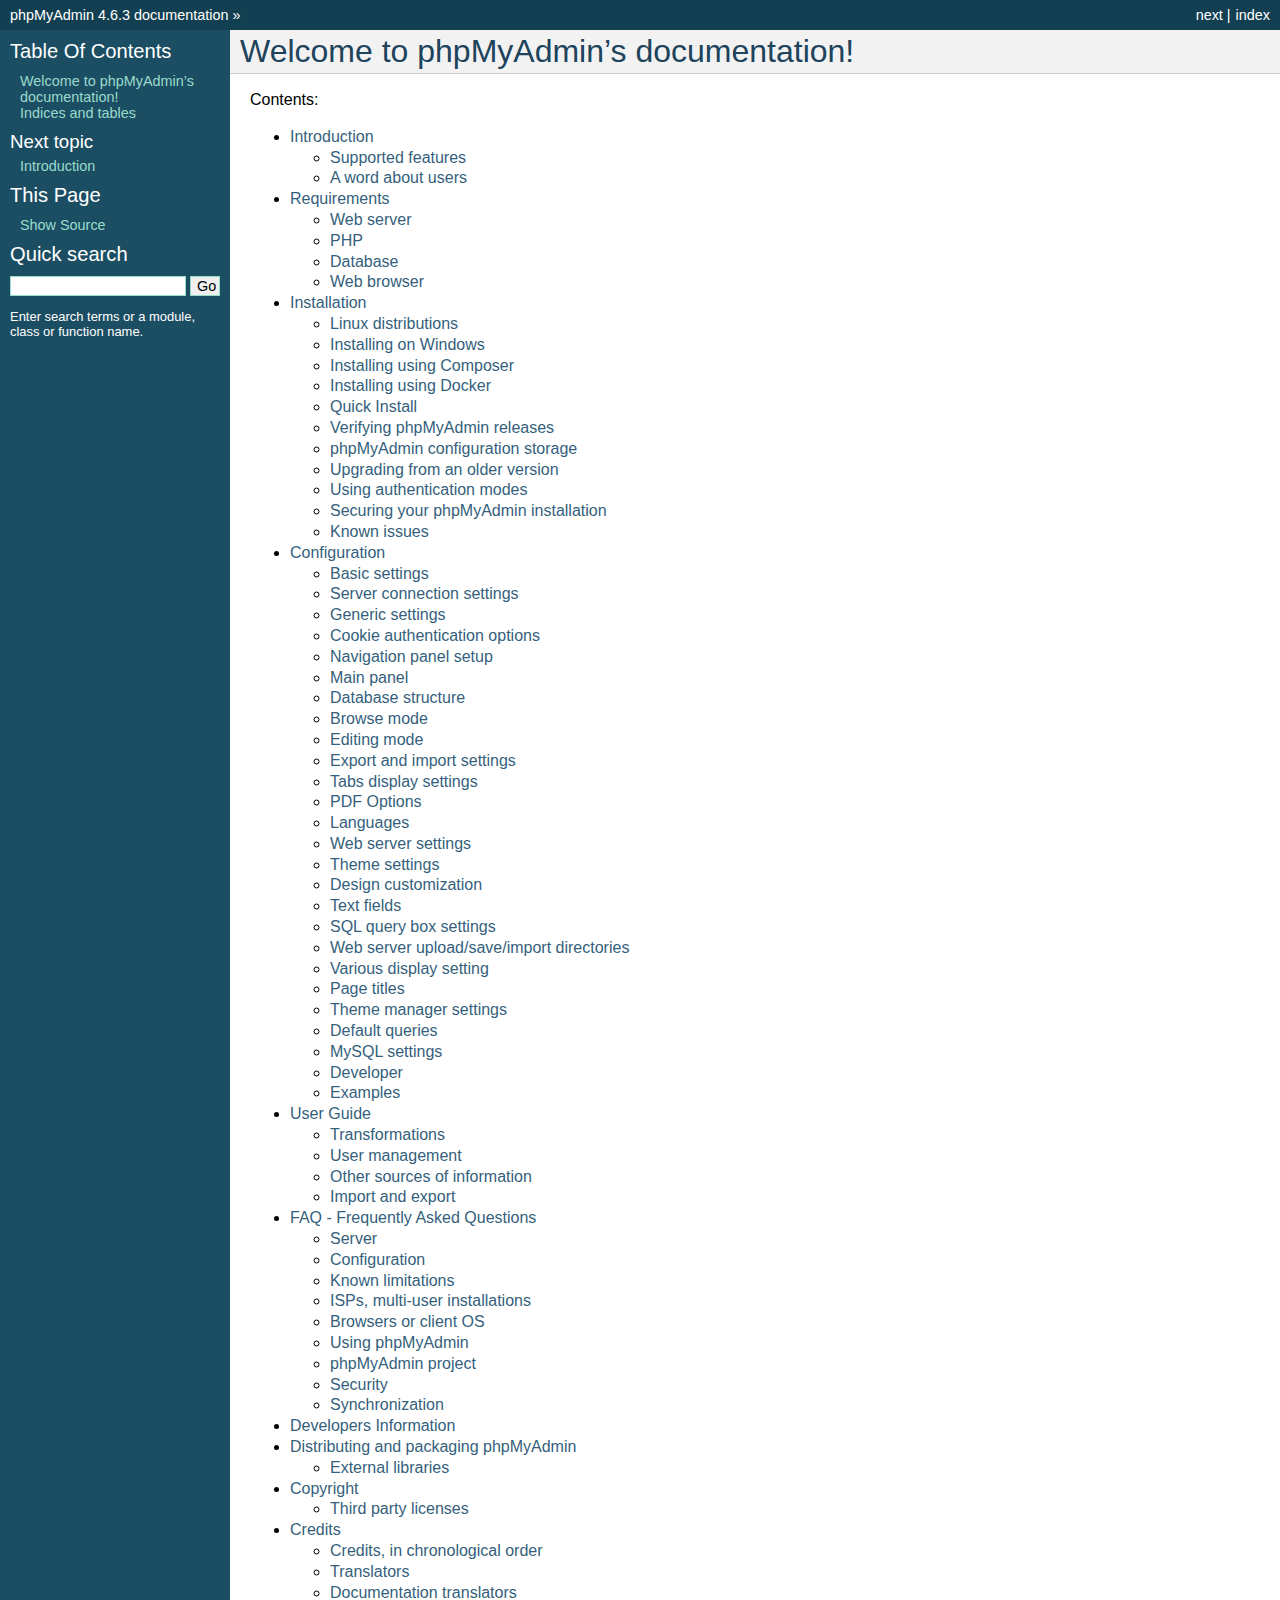
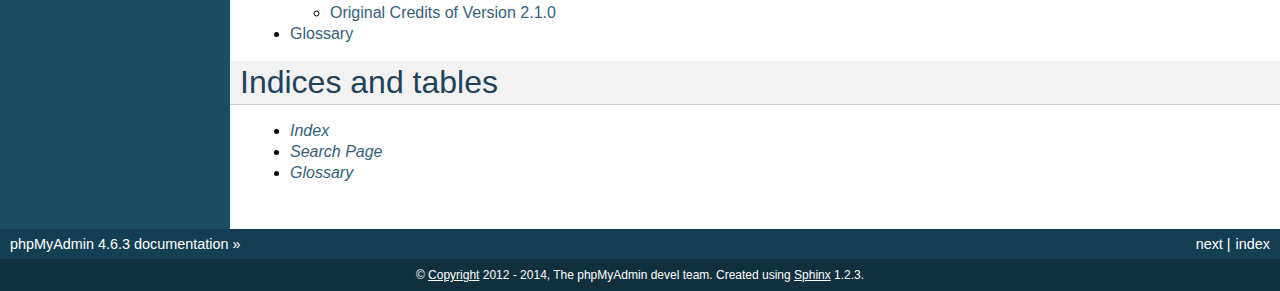
<file: Asset/Pictures/Others/public_html/phpmyadmin/doc/html/index.html>
<!DOCTYPE html PUBLIC "-//W3C//DTD XHTML 1.0 Transitional//EN"
  "http://www.w3.org/TR/xhtml1/DTD/xhtml1-transitional.dtd">


<html xmlns="http://www.w3.org/1999/xhtml">
  <head>
    <meta http-equiv="Content-Type" content="text/html; charset=utf-8" />
    
    <title>Welcome to phpMyAdmin’s documentation! &mdash; phpMyAdmin 4.6.3 documentation</title>
    
    <link rel="stylesheet" href="_static/default.css" type="text/css" />
    <link rel="stylesheet" href="_static/pygments.css" type="text/css" />
    
    <script type="text/javascript">
      var DOCUMENTATION_OPTIONS = {
        URL_ROOT:    './',
        VERSION:     '4.6.3',
        COLLAPSE_INDEX: false,
        FILE_SUFFIX: '.html',
        HAS_SOURCE:  true
      };
    </script>
    <script type="text/javascript" src="_static/jquery.js"></script>
    <script type="text/javascript" src="_static/underscore.js"></script>
    <script type="text/javascript" src="_static/doctools.js"></script>
    <link rel="copyright" title="Copyright" href="copyright.html" />
    <link rel="top" title="phpMyAdmin 4.6.3 documentation" href="#" />
    <link rel="next" title="Introduction" href="intro.html" /> 
  </head>
  <body>
    <div class="related">
      <h3>Navigation</h3>
      <ul>
        <li class="right" style="margin-right: 10px">
          <a href="genindex.html" title="General Index"
             accesskey="I">index</a></li>
        <li class="right" >
          <a href="intro.html" title="Introduction"
             accesskey="N">next</a> |</li>
        <li><a href="#">phpMyAdmin 4.6.3 documentation</a> &raquo;</li> 
      </ul>
    </div>  

    <div class="document">
      <div class="documentwrapper">
        <div class="bodywrapper">
          <div class="body">
            
  <div class="section" id="welcome-to-phpmyadmin-s-documentation">
<h1>Welcome to phpMyAdmin&#8217;s documentation!<a class="headerlink" href="#welcome-to-phpmyadmin-s-documentation" title="Permalink to this headline">¶</a></h1>
<p>Contents:</p>
<div class="toctree-wrapper compound">
<ul>
<li class="toctree-l1"><a class="reference internal" href="intro.html">Introduction</a><ul>
<li class="toctree-l2"><a class="reference internal" href="intro.html#supported-features">Supported features</a></li>
<li class="toctree-l2"><a class="reference internal" href="intro.html#a-word-about-users">A word about users</a></li>
</ul>
</li>
<li class="toctree-l1"><a class="reference internal" href="require.html">Requirements</a><ul>
<li class="toctree-l2"><a class="reference internal" href="require.html#web-server">Web server</a></li>
<li class="toctree-l2"><a class="reference internal" href="require.html#php">PHP</a></li>
<li class="toctree-l2"><a class="reference internal" href="require.html#database">Database</a></li>
<li class="toctree-l2"><a class="reference internal" href="require.html#web-browser">Web browser</a></li>
</ul>
</li>
<li class="toctree-l1"><a class="reference internal" href="setup.html">Installation</a><ul>
<li class="toctree-l2"><a class="reference internal" href="setup.html#linux-distributions">Linux distributions</a></li>
<li class="toctree-l2"><a class="reference internal" href="setup.html#installing-on-windows">Installing on Windows</a></li>
<li class="toctree-l2"><a class="reference internal" href="setup.html#installing-using-composer">Installing using Composer</a></li>
<li class="toctree-l2"><a class="reference internal" href="setup.html#installing-using-docker">Installing using Docker</a></li>
<li class="toctree-l2"><a class="reference internal" href="setup.html#quick-install">Quick Install</a></li>
<li class="toctree-l2"><a class="reference internal" href="setup.html#verifying-phpmyadmin-releases">Verifying phpMyAdmin releases</a></li>
<li class="toctree-l2"><a class="reference internal" href="setup.html#phpmyadmin-configuration-storage">phpMyAdmin configuration storage</a></li>
<li class="toctree-l2"><a class="reference internal" href="setup.html#upgrading-from-an-older-version">Upgrading from an older version</a></li>
<li class="toctree-l2"><a class="reference internal" href="setup.html#using-authentication-modes">Using authentication modes</a></li>
<li class="toctree-l2"><a class="reference internal" href="setup.html#securing-your-phpmyadmin-installation">Securing your phpMyAdmin installation</a></li>
<li class="toctree-l2"><a class="reference internal" href="setup.html#known-issues">Known issues</a></li>
</ul>
</li>
<li class="toctree-l1"><a class="reference internal" href="config.html">Configuration</a><ul>
<li class="toctree-l2"><a class="reference internal" href="config.html#basic-settings">Basic settings</a></li>
<li class="toctree-l2"><a class="reference internal" href="config.html#server-connection-settings">Server connection settings</a></li>
<li class="toctree-l2"><a class="reference internal" href="config.html#generic-settings">Generic settings</a></li>
<li class="toctree-l2"><a class="reference internal" href="config.html#cookie-authentication-options">Cookie authentication options</a></li>
<li class="toctree-l2"><a class="reference internal" href="config.html#navigation-panel-setup">Navigation panel setup</a></li>
<li class="toctree-l2"><a class="reference internal" href="config.html#main-panel">Main panel</a></li>
<li class="toctree-l2"><a class="reference internal" href="config.html#database-structure">Database structure</a></li>
<li class="toctree-l2"><a class="reference internal" href="config.html#browse-mode">Browse mode</a></li>
<li class="toctree-l2"><a class="reference internal" href="config.html#editing-mode">Editing mode</a></li>
<li class="toctree-l2"><a class="reference internal" href="config.html#export-and-import-settings">Export and import settings</a></li>
<li class="toctree-l2"><a class="reference internal" href="config.html#tabs-display-settings">Tabs display settings</a></li>
<li class="toctree-l2"><a class="reference internal" href="config.html#pdf-options">PDF Options</a></li>
<li class="toctree-l2"><a class="reference internal" href="config.html#languages">Languages</a></li>
<li class="toctree-l2"><a class="reference internal" href="config.html#web-server-settings">Web server settings</a></li>
<li class="toctree-l2"><a class="reference internal" href="config.html#theme-settings">Theme settings</a></li>
<li class="toctree-l2"><a class="reference internal" href="config.html#design-customization">Design customization</a></li>
<li class="toctree-l2"><a class="reference internal" href="config.html#text-fields">Text fields</a></li>
<li class="toctree-l2"><a class="reference internal" href="config.html#sql-query-box-settings">SQL query box settings</a></li>
<li class="toctree-l2"><a class="reference internal" href="config.html#web-server-upload-save-import-directories">Web server upload/save/import directories</a></li>
<li class="toctree-l2"><a class="reference internal" href="config.html#various-display-setting">Various display setting</a></li>
<li class="toctree-l2"><a class="reference internal" href="config.html#page-titles">Page titles</a></li>
<li class="toctree-l2"><a class="reference internal" href="config.html#theme-manager-settings">Theme manager settings</a></li>
<li class="toctree-l2"><a class="reference internal" href="config.html#default-queries">Default queries</a></li>
<li class="toctree-l2"><a class="reference internal" href="config.html#mysql-settings">MySQL settings</a></li>
<li class="toctree-l2"><a class="reference internal" href="config.html#developer">Developer</a></li>
<li class="toctree-l2"><a class="reference internal" href="config.html#examples">Examples</a></li>
</ul>
</li>
<li class="toctree-l1"><a class="reference internal" href="user.html">User Guide</a><ul>
<li class="toctree-l2"><a class="reference internal" href="transformations.html">Transformations</a></li>
<li class="toctree-l2"><a class="reference internal" href="privileges.html">User management</a></li>
<li class="toctree-l2"><a class="reference internal" href="other.html">Other sources of information</a></li>
<li class="toctree-l2"><a class="reference internal" href="import_export.html">Import and export</a></li>
</ul>
</li>
<li class="toctree-l1"><a class="reference internal" href="faq.html">FAQ - Frequently Asked Questions</a><ul>
<li class="toctree-l2"><a class="reference internal" href="faq.html#server">Server</a></li>
<li class="toctree-l2"><a class="reference internal" href="faq.html#configuration">Configuration</a></li>
<li class="toctree-l2"><a class="reference internal" href="faq.html#known-limitations">Known limitations</a></li>
<li class="toctree-l2"><a class="reference internal" href="faq.html#isps-multi-user-installations">ISPs, multi-user installations</a></li>
<li class="toctree-l2"><a class="reference internal" href="faq.html#browsers-or-client-os">Browsers or client OS</a></li>
<li class="toctree-l2"><a class="reference internal" href="faq.html#using-phpmyadmin">Using phpMyAdmin</a></li>
<li class="toctree-l2"><a class="reference internal" href="faq.html#phpmyadmin-project">phpMyAdmin project</a></li>
<li class="toctree-l2"><a class="reference internal" href="faq.html#security">Security</a></li>
<li class="toctree-l2"><a class="reference internal" href="faq.html#synchronization">Synchronization</a></li>
</ul>
</li>
<li class="toctree-l1"><a class="reference internal" href="developers.html">Developers Information</a></li>
<li class="toctree-l1"><a class="reference internal" href="vendors.html">Distributing and packaging phpMyAdmin</a><ul>
<li class="toctree-l2"><a class="reference internal" href="vendors.html#external-libraries">External libraries</a></li>
</ul>
</li>
<li class="toctree-l1"><a class="reference internal" href="copyright.html">Copyright</a><ul>
<li class="toctree-l2"><a class="reference internal" href="copyright.html#third-party-licenses">Third party licenses</a></li>
</ul>
</li>
<li class="toctree-l1"><a class="reference internal" href="credits.html">Credits</a><ul>
<li class="toctree-l2"><a class="reference internal" href="credits.html#credits-in-chronological-order">Credits, in chronological order</a></li>
<li class="toctree-l2"><a class="reference internal" href="credits.html#translators">Translators</a></li>
<li class="toctree-l2"><a class="reference internal" href="credits.html#documentation-translators">Documentation translators</a></li>
<li class="toctree-l2"><a class="reference internal" href="credits.html#original-credits-of-version-2-1-0">Original Credits of Version 2.1.0</a></li>
</ul>
</li>
<li class="toctree-l1"><a class="reference internal" href="glossary.html">Glossary</a></li>
</ul>
</div>
</div>
<div class="section" id="indices-and-tables">
<h1>Indices and tables<a class="headerlink" href="#indices-and-tables" title="Permalink to this headline">¶</a></h1>
<ul class="simple">
<li><a class="reference internal" href="genindex.html"><em>Index</em></a></li>
<li><a class="reference internal" href="search.html"><em>Search Page</em></a></li>
<li><a class="reference internal" href="glossary.html#glossary"><em>Glossary</em></a></li>
</ul>
</div>


          </div>
        </div>
      </div>
      <div class="sphinxsidebar">
        <div class="sphinxsidebarwrapper">
  <h3><a href="#">Table Of Contents</a></h3>
  <ul>
<li><a class="reference internal" href="#">Welcome to phpMyAdmin&#8217;s documentation!</a></li>
<li><a class="reference internal" href="#indices-and-tables">Indices and tables</a></li>
</ul>

  <h4>Next topic</h4>
  <p class="topless"><a href="intro.html"
                        title="next chapter">Introduction</a></p>
  <h3>This Page</h3>
  <ul class="this-page-menu">
    <li><a href="_sources/index.txt"
           rel="nofollow">Show Source</a></li>
  </ul>
<div id="searchbox" style="display: none">
  <h3>Quick search</h3>
    <form class="search" action="search.html" method="get">
      <input type="text" name="q" />
      <input type="submit" value="Go" />
      <input type="hidden" name="check_keywords" value="yes" />
      <input type="hidden" name="area" value="default" />
    </form>
    <p class="searchtip" style="font-size: 90%">
    Enter search terms or a module, class or function name.
    </p>
</div>
<script type="text/javascript">$('#searchbox').show(0);</script>
        </div>
      </div>
      <div class="clearer"></div>
    </div>
    <div class="related">
      <h3>Navigation</h3>
      <ul>
        <li class="right" style="margin-right: 10px">
          <a href="genindex.html" title="General Index"
             >index</a></li>
        <li class="right" >
          <a href="intro.html" title="Introduction"
             >next</a> |</li>
        <li><a href="#">phpMyAdmin 4.6.3 documentation</a> &raquo;</li> 
      </ul>
    </div>
    <div class="footer">
        &copy; <a href="copyright.html">Copyright</a> 2012 - 2014, The phpMyAdmin devel team.
      Created using <a href="http://sphinx-doc.org/">Sphinx</a> 1.2.3.
    </div>
  </body>
</html>
</file>
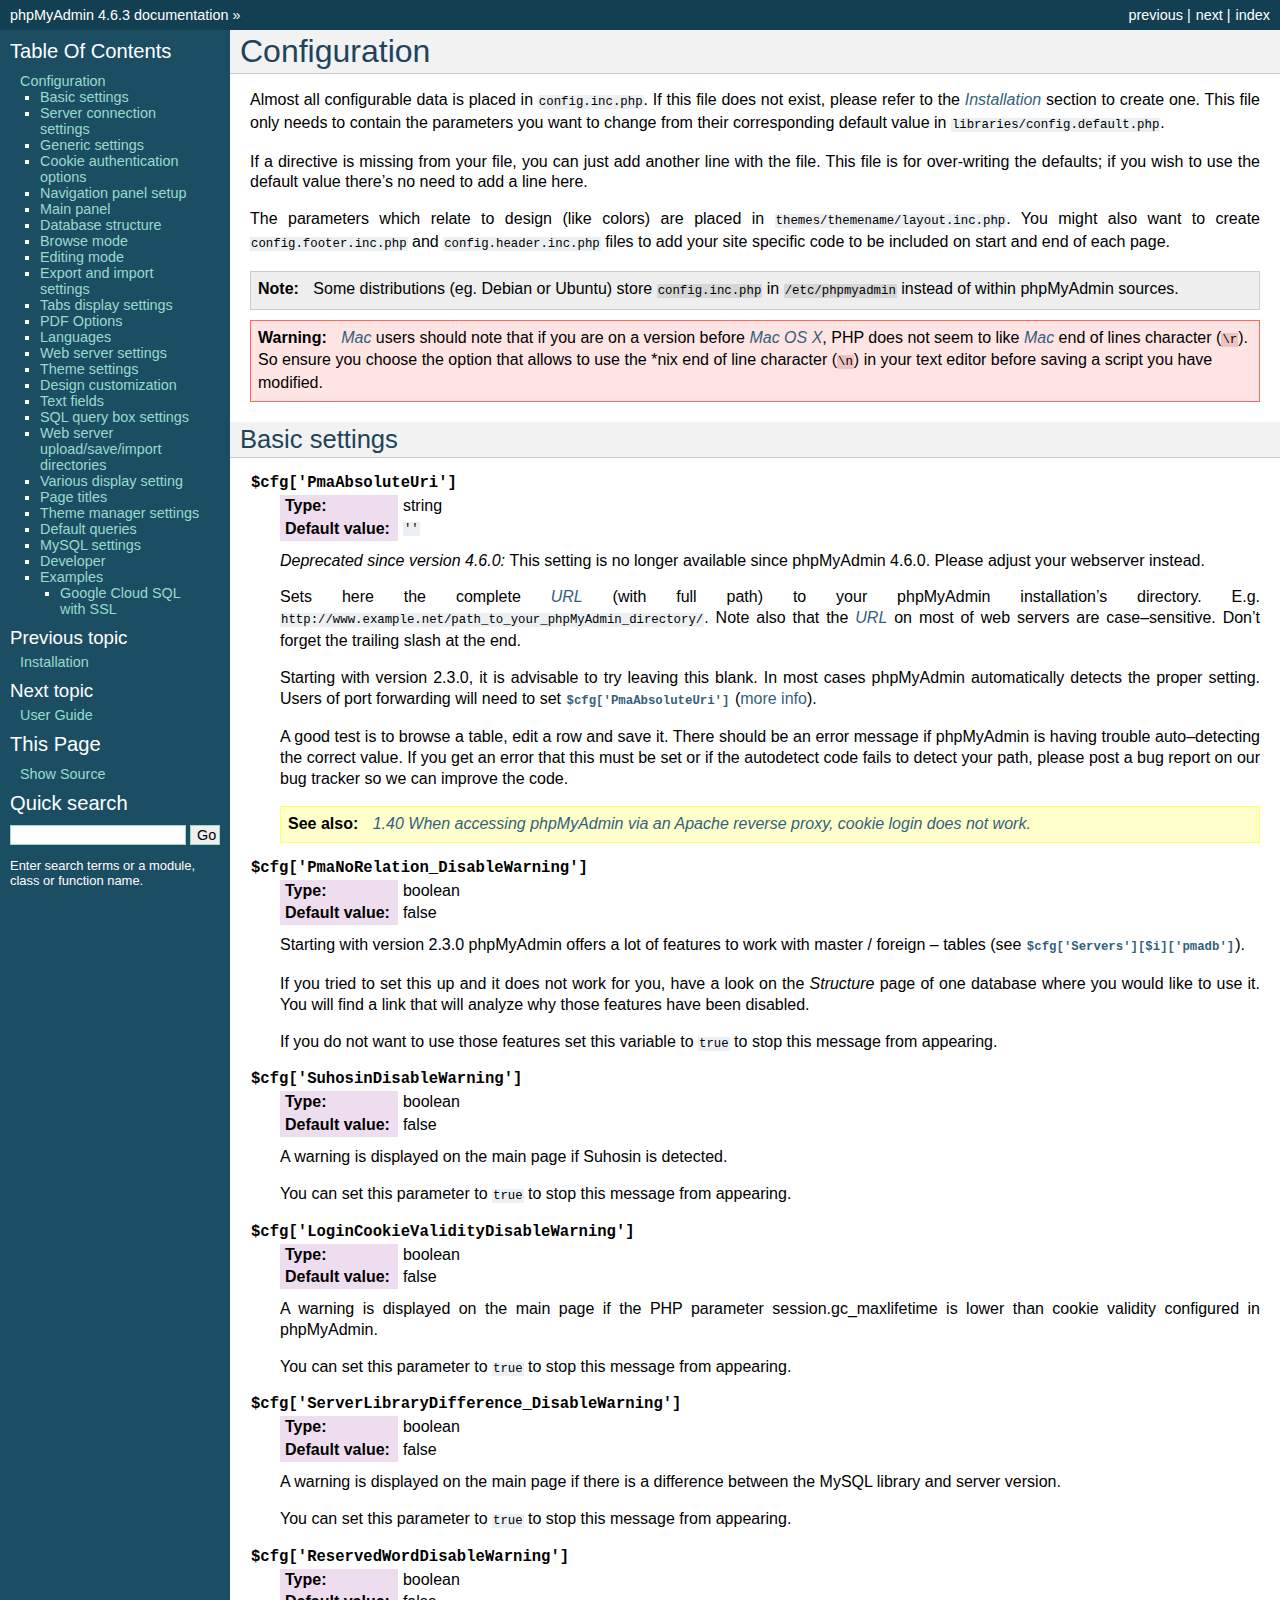
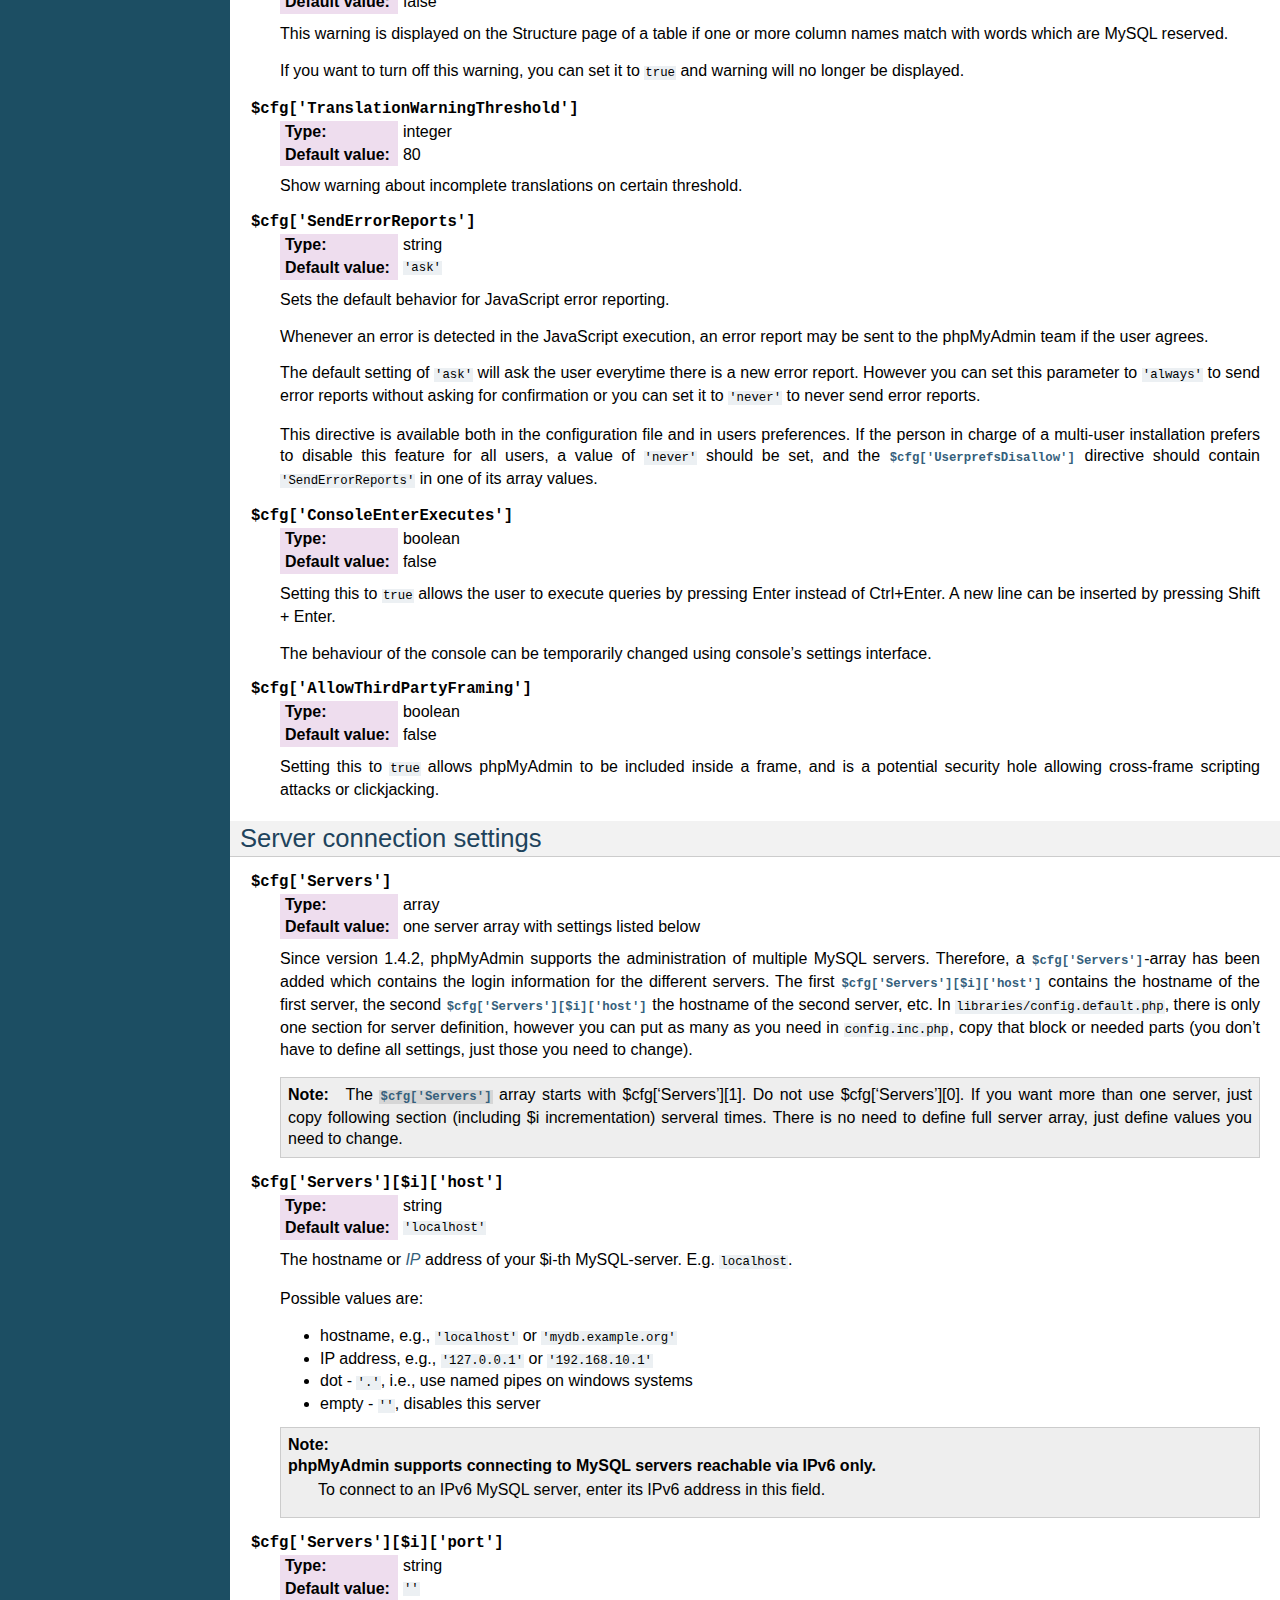
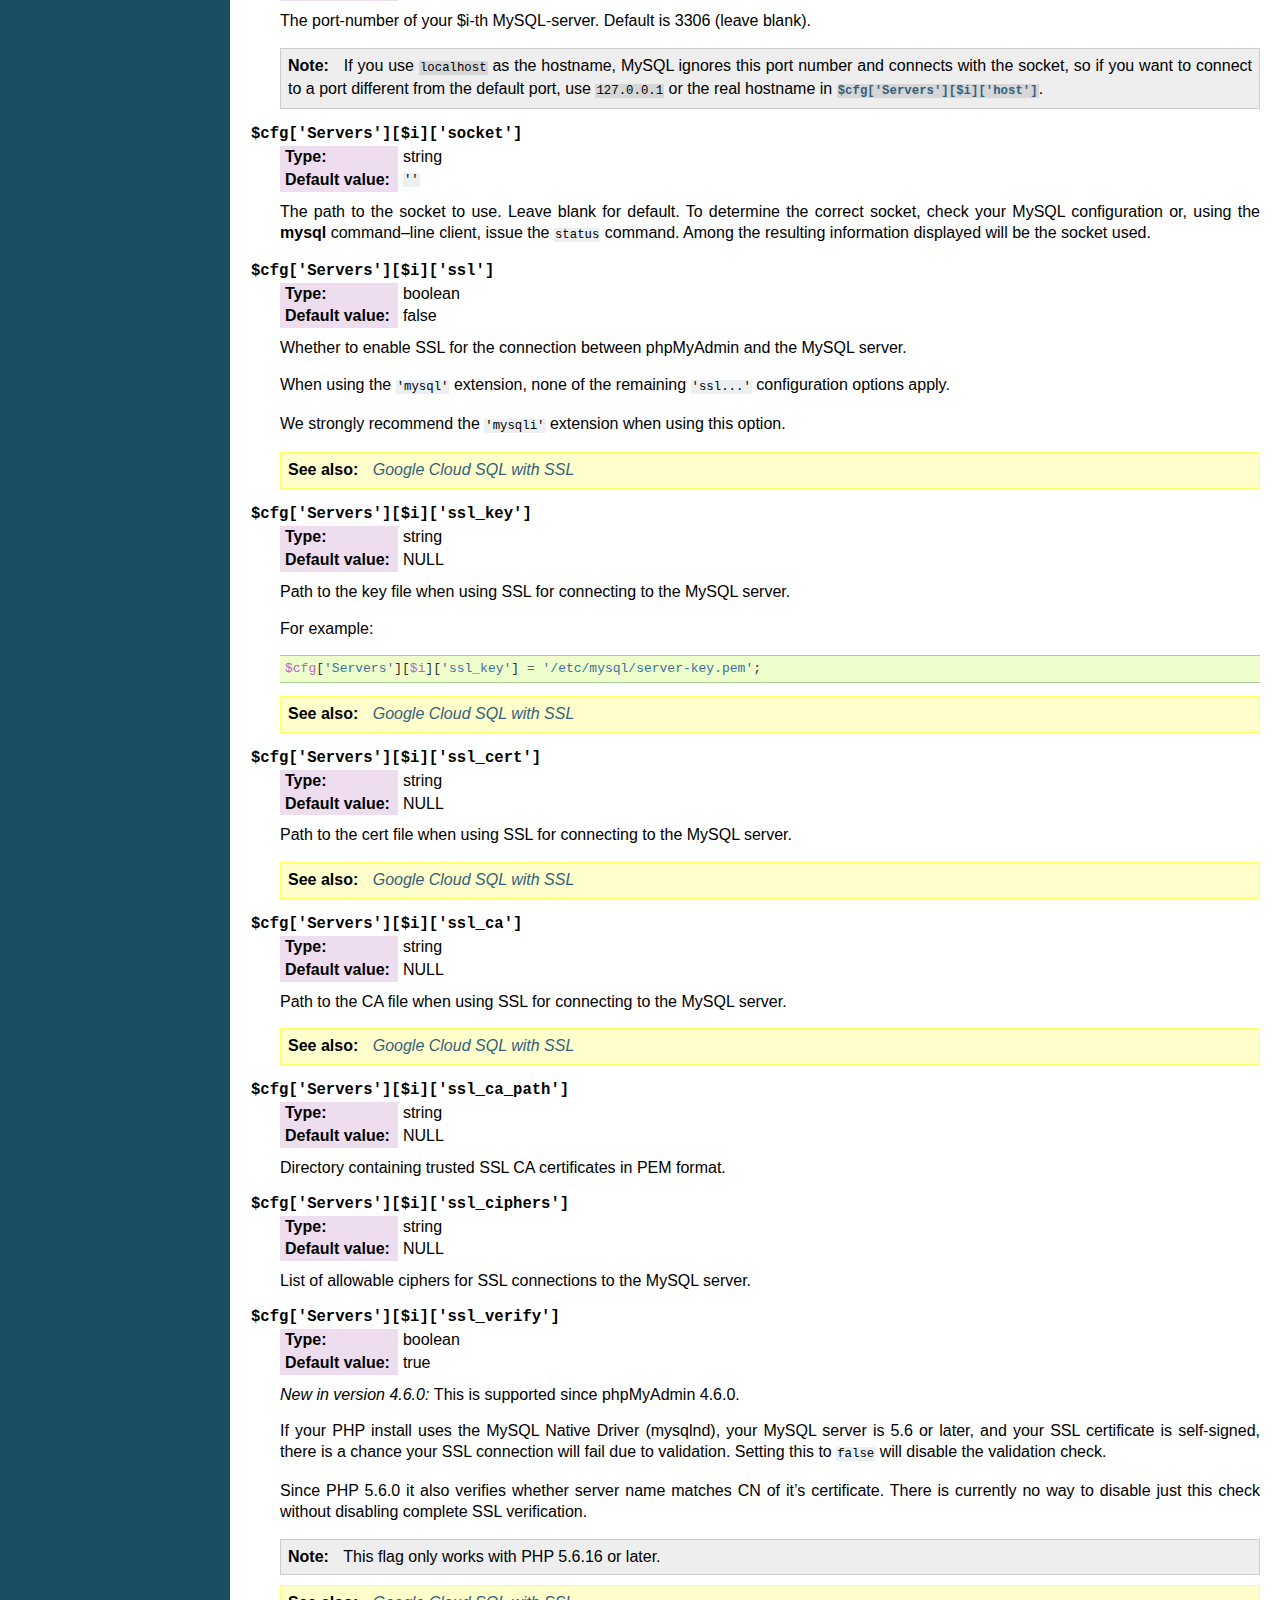
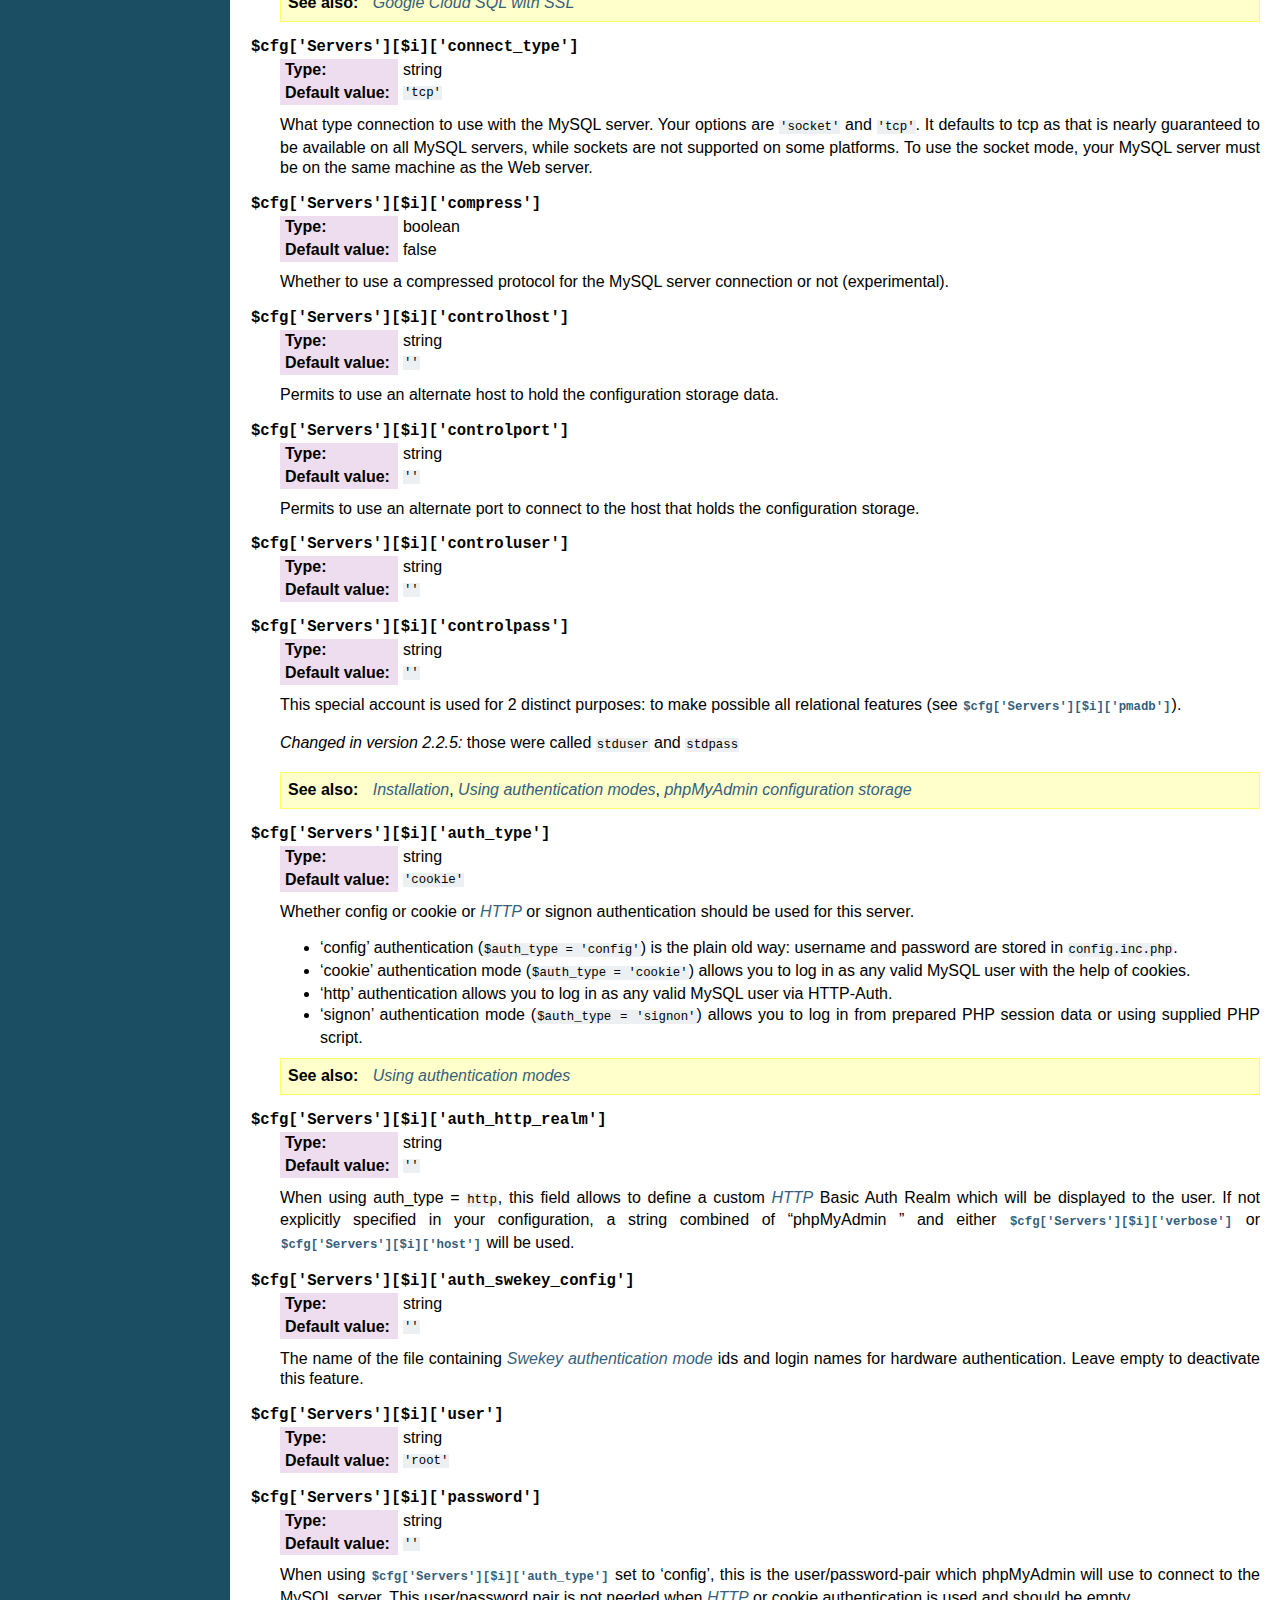
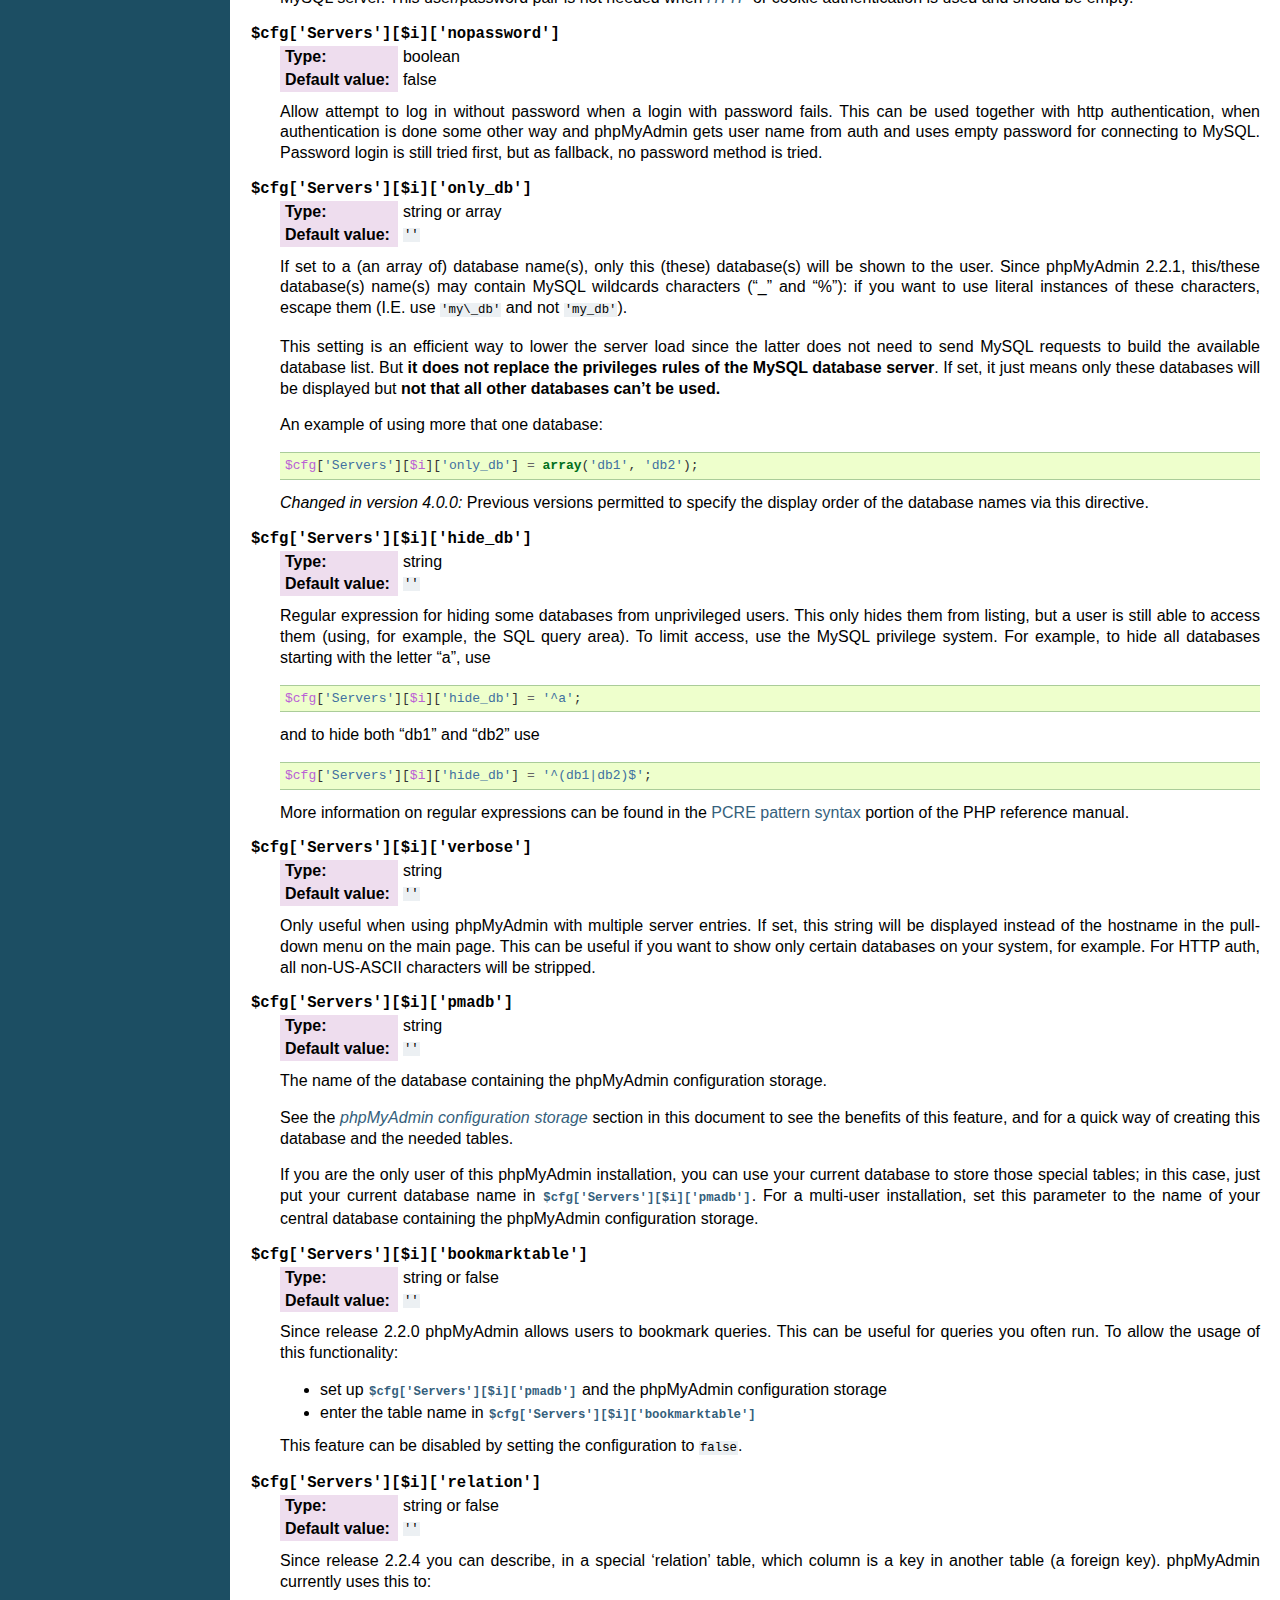
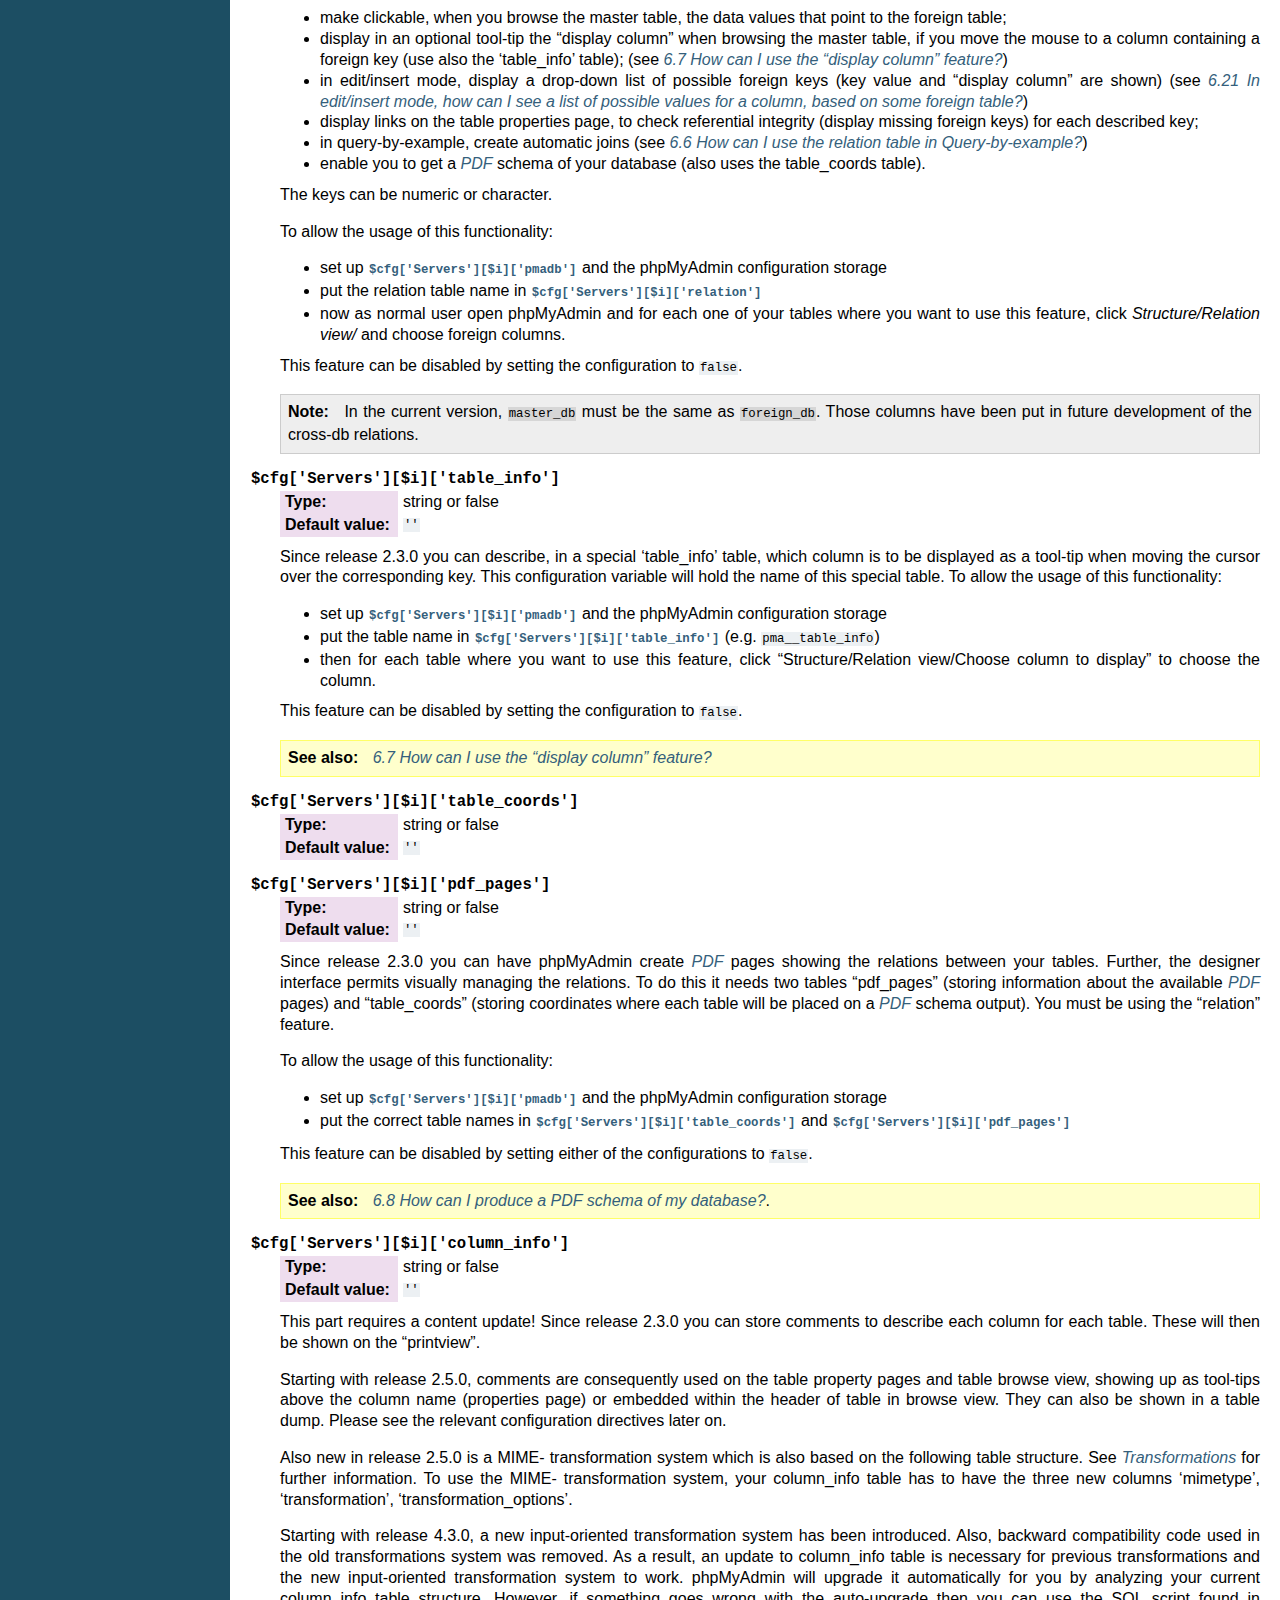
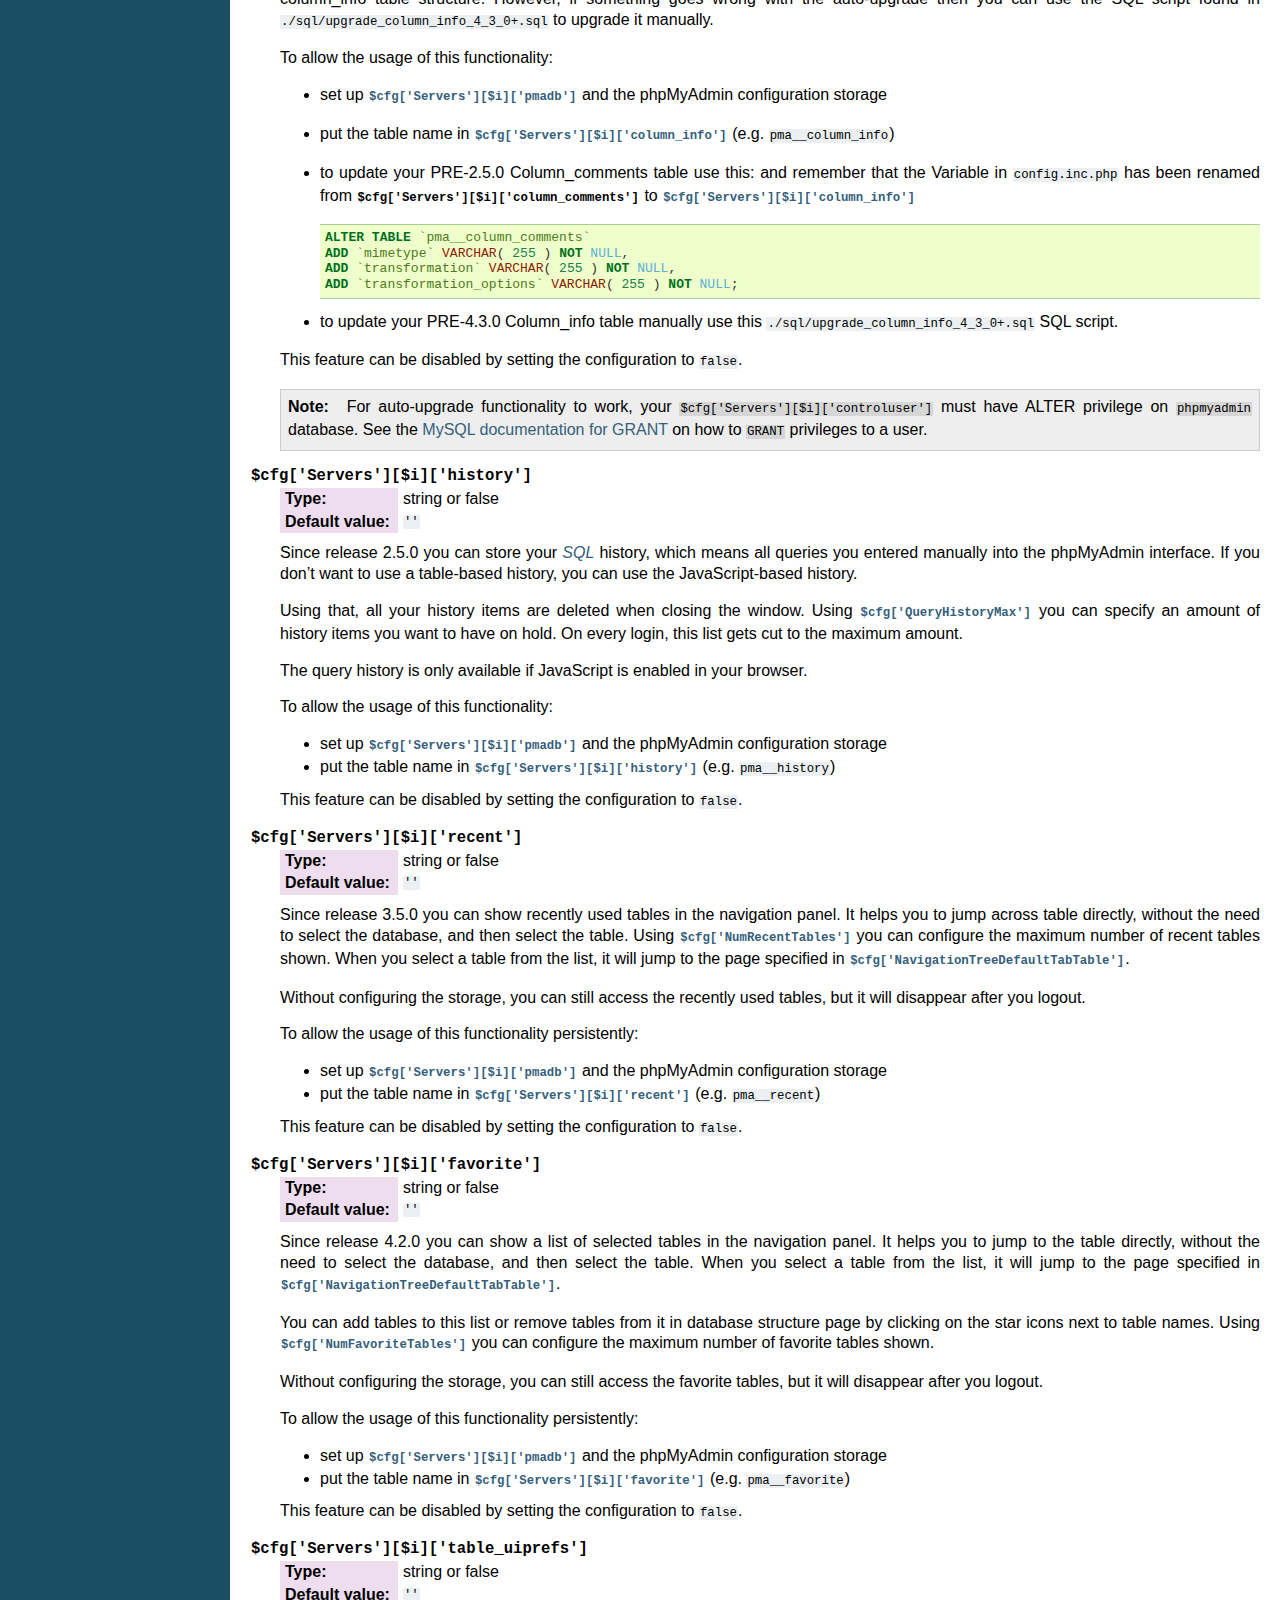
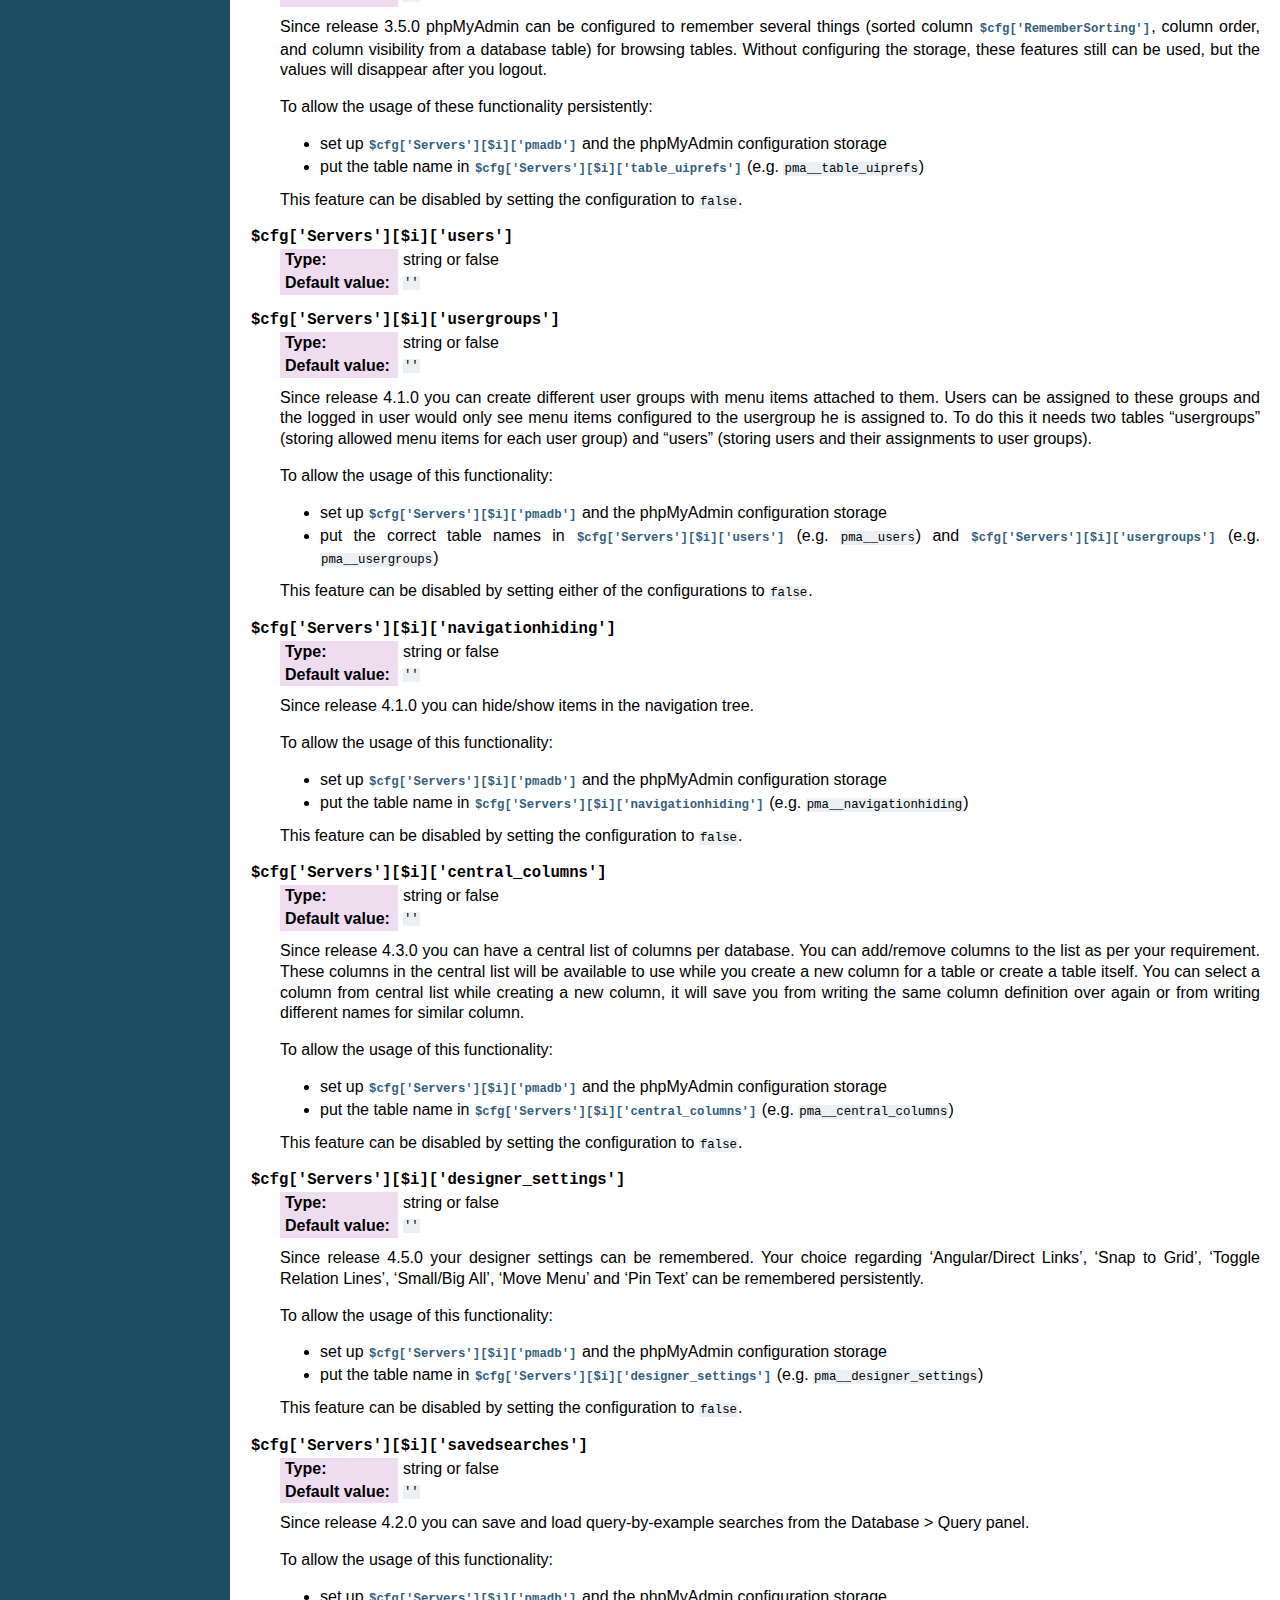
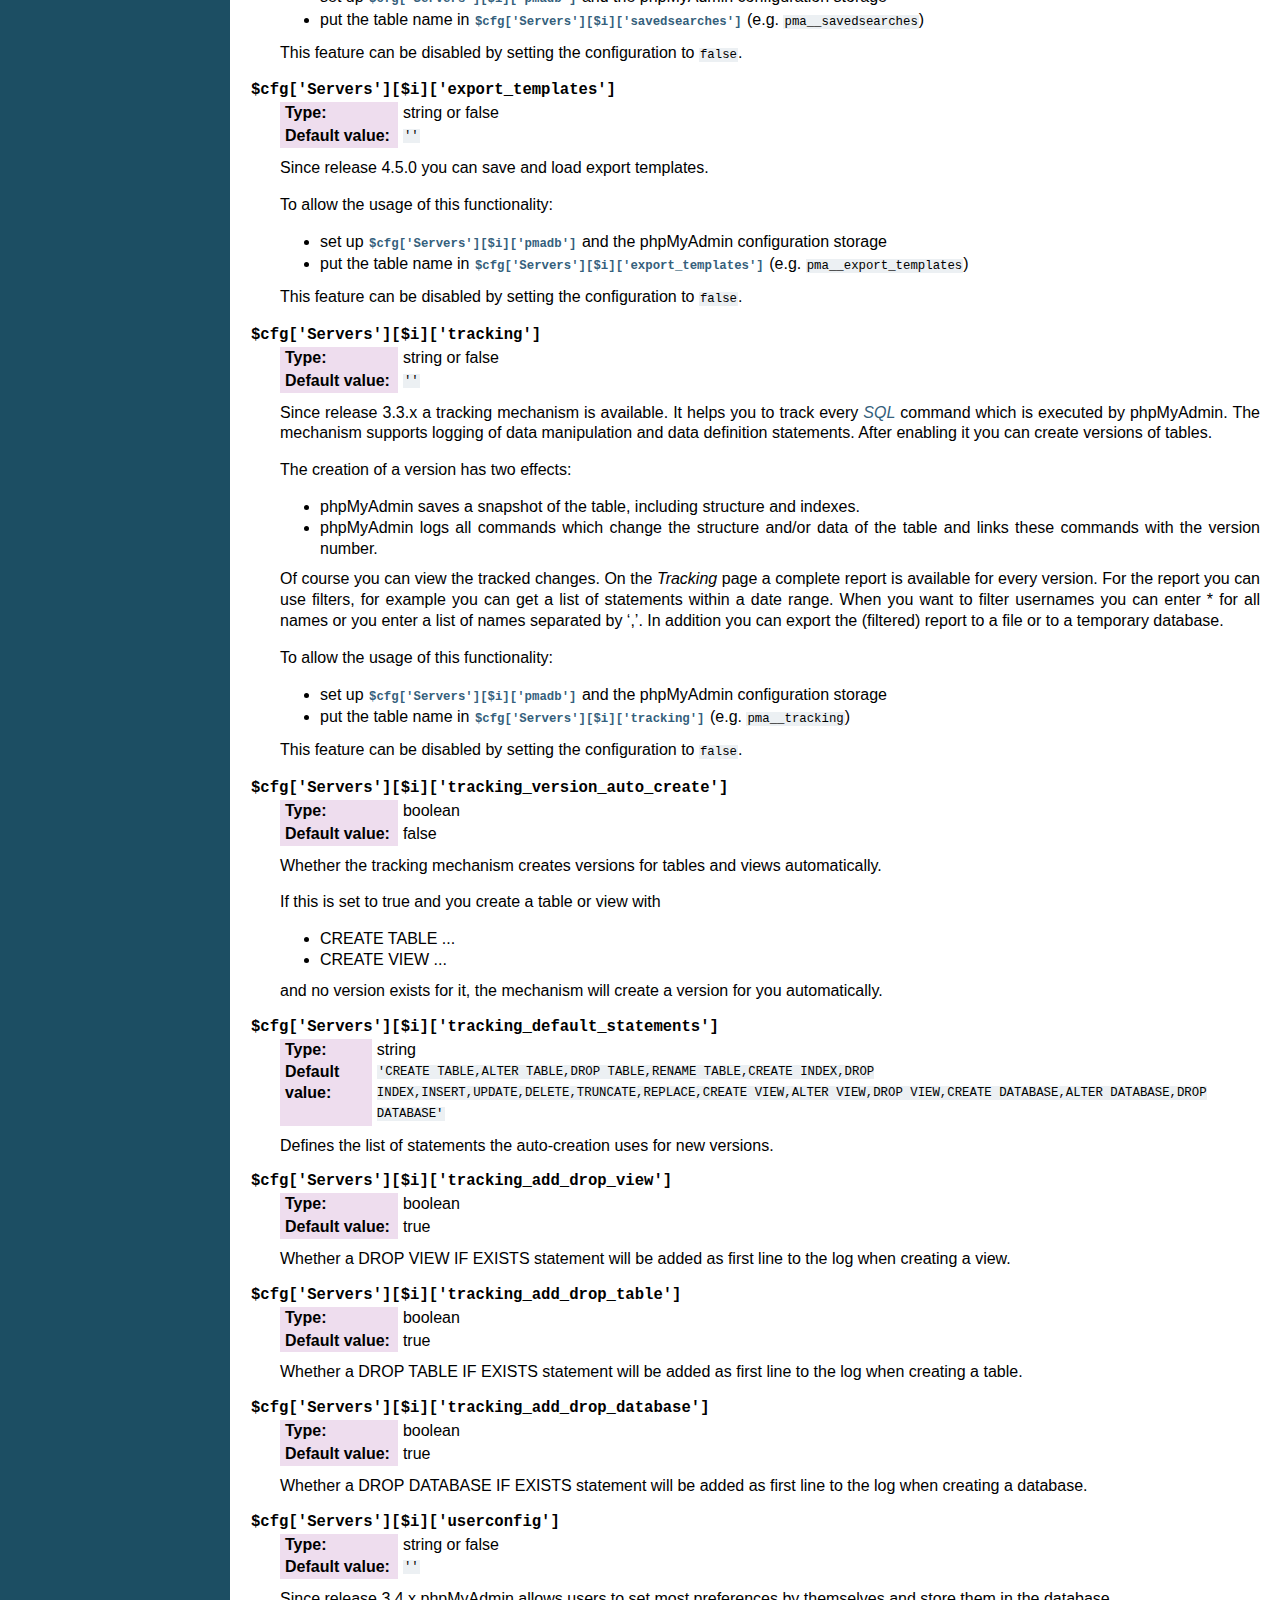
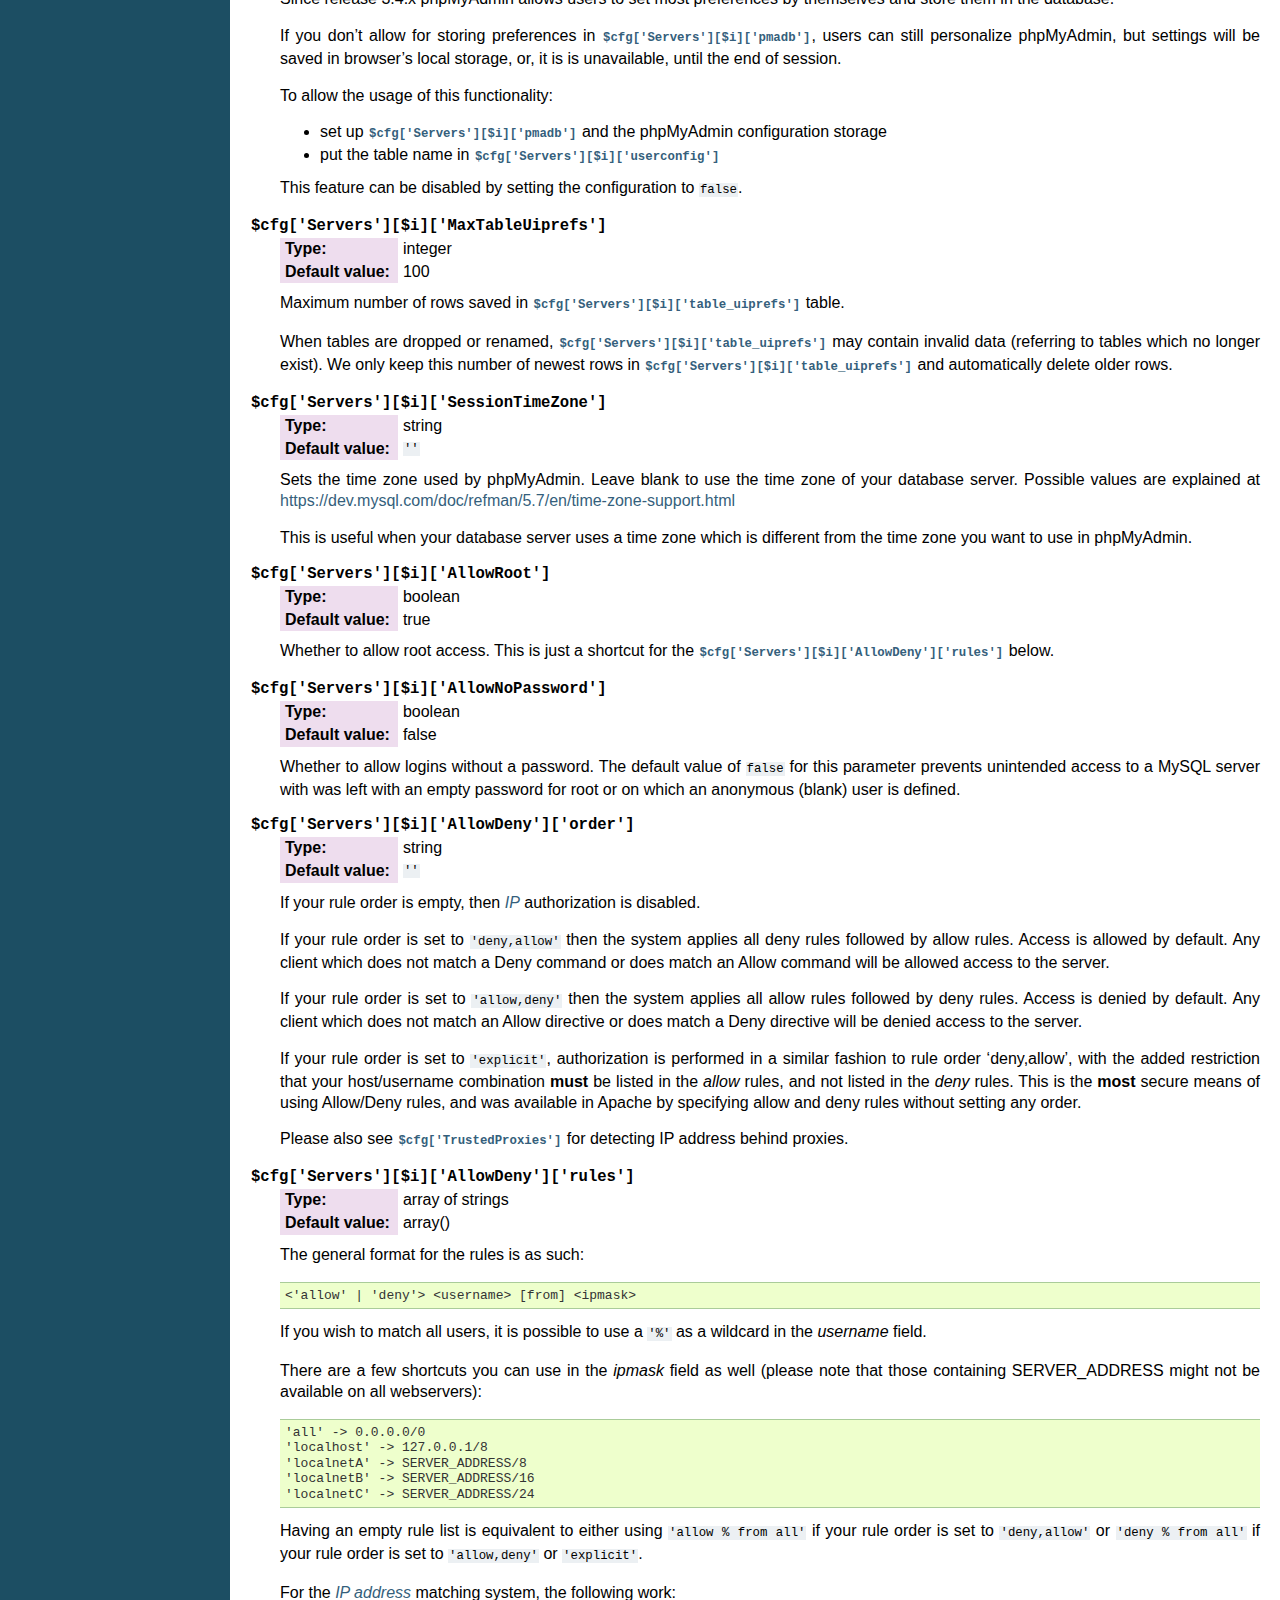
<file: Asset/Pictures/Others/public_html/phpmyadmin/doc/html/config.html>
<!DOCTYPE html PUBLIC "-//W3C//DTD XHTML 1.0 Transitional//EN"
  "http://www.w3.org/TR/xhtml1/DTD/xhtml1-transitional.dtd">


<html xmlns="http://www.w3.org/1999/xhtml">
  <head>
    <meta http-equiv="Content-Type" content="text/html; charset=utf-8" />
    
    <title>Configuration &mdash; phpMyAdmin 4.6.3 documentation</title>
    
    <link rel="stylesheet" href="_static/default.css" type="text/css" />
    <link rel="stylesheet" href="_static/pygments.css" type="text/css" />
    
    <script type="text/javascript">
      var DOCUMENTATION_OPTIONS = {
        URL_ROOT:    './',
        VERSION:     '4.6.3',
        COLLAPSE_INDEX: false,
        FILE_SUFFIX: '.html',
        HAS_SOURCE:  true
      };
    </script>
    <script type="text/javascript" src="_static/jquery.js"></script>
    <script type="text/javascript" src="_static/underscore.js"></script>
    <script type="text/javascript" src="_static/doctools.js"></script>
    <link rel="copyright" title="Copyright" href="copyright.html" />
    <link rel="top" title="phpMyAdmin 4.6.3 documentation" href="index.html" />
    <link rel="next" title="User Guide" href="user.html" />
    <link rel="prev" title="Installation" href="setup.html" /> 
  </head>
  <body>
    <div class="related">
      <h3>Navigation</h3>
      <ul>
        <li class="right" style="margin-right: 10px">
          <a href="genindex.html" title="General Index"
             accesskey="I">index</a></li>
        <li class="right" >
          <a href="user.html" title="User Guide"
             accesskey="N">next</a> |</li>
        <li class="right" >
          <a href="setup.html" title="Installation"
             accesskey="P">previous</a> |</li>
        <li><a href="index.html">phpMyAdmin 4.6.3 documentation</a> &raquo;</li> 
      </ul>
    </div>  

    <div class="document">
      <div class="documentwrapper">
        <div class="bodywrapper">
          <div class="body">
            
  <div class="section" id="configuration">
<span id="config"></span><span id="index-0"></span><h1>Configuration<a class="headerlink" href="#configuration" title="Permalink to this headline">¶</a></h1>
<p>Almost all configurable data is placed in <tt class="file docutils literal"><span class="pre">config.inc.php</span></tt>. If this file
does not exist, please refer to the <a class="reference internal" href="setup.html#setup"><em>Installation</em></a> section to create one. This
file only needs to contain the parameters you want to change from their
corresponding default value in <tt class="file docutils literal"><span class="pre">libraries/config.default.php</span></tt>.</p>
<p>If a directive is missing from your file, you can just add another line with
the file. This file is for over-writing the defaults; if you wish to use the
default value there&#8217;s no need to add a line here.</p>
<p>The parameters which relate to design (like colors) are placed in
<tt class="file docutils literal"><span class="pre">themes/themename/layout.inc.php</span></tt>. You might also want to create
<tt class="file docutils literal"><span class="pre">config.footer.inc.php</span></tt> and <tt class="file docutils literal"><span class="pre">config.header.inc.php</span></tt> files to add
your site specific code to be included on start and end of each page.</p>
<div class="admonition note">
<p class="first admonition-title">Note</p>
<p class="last">Some distributions (eg. Debian or Ubuntu) store <tt class="file docutils literal"><span class="pre">config.inc.php</span></tt> in
<tt class="docutils literal"><span class="pre">/etc/phpmyadmin</span></tt> instead of within phpMyAdmin sources.</p>
</div>
<div class="admonition warning">
<p class="first admonition-title">Warning</p>
<p class="last"><a class="reference internal" href="glossary.html#term-mac"><em class="xref std std-term">Mac</em></a> users should note that if you are on a version before
<a class="reference internal" href="glossary.html#term-mac-os-x"><em class="xref std std-term">Mac OS X</em></a>, PHP does not seem to
like <a class="reference internal" href="glossary.html#term-mac"><em class="xref std std-term">Mac</em></a> end of lines character (<tt class="docutils literal"><span class="pre">\r</span></tt>). So
ensure you choose the option that allows to use the *nix end of line
character (<tt class="docutils literal"><span class="pre">\n</span></tt>) in your text editor before saving a script you have
modified.</p>
</div>
<div class="section" id="basic-settings">
<h2>Basic settings<a class="headerlink" href="#basic-settings" title="Permalink to this headline">¶</a></h2>
<dl class="option">
<dt id="cfg_PmaAbsoluteUri">
<tt class="descname">$cfg['PmaAbsoluteUri']</tt><a class="headerlink" href="#cfg_PmaAbsoluteUri" title="Permalink to this definition">¶</a></dt>
<dd><table class="docutils field-list" frame="void" rules="none">
<col class="field-name" />
<col class="field-body" />
<tbody valign="top">
<tr class="field-odd field"><th class="field-name">Type:</th><td class="field-body">string</td>
</tr>
<tr class="field-even field"><th class="field-name">Default value:</th><td class="field-body"><tt class="docutils literal"><span class="pre">''</span></tt></td>
</tr>
</tbody>
</table>
<div class="deprecated">
<p><span class="versionmodified">Deprecated since version 4.6.0: </span>This setting is no longer available since phpMyAdmin 4.6.0. Please
adjust your webserver instead.</p>
</div>
<p>Sets here the complete <a class="reference internal" href="glossary.html#term-url"><em class="xref std std-term">URL</em></a> (with full path) to your phpMyAdmin
installation&#8217;s directory. E.g.
<tt class="docutils literal"><span class="pre">http://www.example.net/path_to_your_phpMyAdmin_directory/</span></tt>.  Note also
that the <a class="reference internal" href="glossary.html#term-url"><em class="xref std std-term">URL</em></a> on most of web servers are case–sensitive. Don’t
forget the trailing slash at the end.</p>
<p>Starting with version 2.3.0, it is advisable to try leaving this blank. In
most cases phpMyAdmin automatically detects the proper setting. Users of
port forwarding will need to set <span class="target" id="index-1"></span><a class="reference internal" href="#cfg_PmaAbsoluteUri"><tt class="xref config config-option docutils literal"><span class="pre">$cfg['PmaAbsoluteUri']</span></tt></a>
(<a class="reference external" href="https://sourceforge.net/p/phpmyadmin/support-requests/795/">more info</a>).</p>
<p>A good test is to browse a table, edit a row and save it. There should be
an error message if phpMyAdmin is having trouble auto–detecting the correct
value. If you get an error that this must be set or if the autodetect code
fails to detect your path, please post a bug report on our bug tracker so
we can improve the code.</p>
<div class="admonition seealso">
<p class="first admonition-title">See also</p>
<p class="last"><a class="reference internal" href="faq.html#faq1-40"><em>1.40 When accessing phpMyAdmin via an Apache reverse proxy, cookie login does not work.</em></a></p>
</div>
</dd></dl>

<dl class="option">
<dt id="cfg_PmaNoRelation_DisableWarning">
<tt class="descname">$cfg['PmaNoRelation_DisableWarning']</tt><a class="headerlink" href="#cfg_PmaNoRelation_DisableWarning" title="Permalink to this definition">¶</a></dt>
<dd><table class="docutils field-list" frame="void" rules="none">
<col class="field-name" />
<col class="field-body" />
<tbody valign="top">
<tr class="field-odd field"><th class="field-name">Type:</th><td class="field-body">boolean</td>
</tr>
<tr class="field-even field"><th class="field-name">Default value:</th><td class="field-body">false</td>
</tr>
</tbody>
</table>
<p>Starting with version 2.3.0 phpMyAdmin offers a lot of features to
work with master / foreign – tables (see <span class="target" id="index-2"></span><a class="reference internal" href="#cfg_Servers_pmadb"><tt class="xref config config-option docutils literal"><span class="pre">$cfg['Servers'][$i]['pmadb']</span></tt></a>).</p>
<p>If you tried to set this
up and it does not work for you, have a look on the <em class="guilabel">Structure</em> page
of one database where you would like to use it. You will find a link
that will analyze why those features have been disabled.</p>
<p>If you do not want to use those features set this variable to <tt class="docutils literal"><span class="pre">true</span></tt> to
stop this message from appearing.</p>
</dd></dl>

<dl class="option">
<dt id="cfg_SuhosinDisableWarning">
<tt class="descname">$cfg['SuhosinDisableWarning']</tt><a class="headerlink" href="#cfg_SuhosinDisableWarning" title="Permalink to this definition">¶</a></dt>
<dd><table class="docutils field-list" frame="void" rules="none">
<col class="field-name" />
<col class="field-body" />
<tbody valign="top">
<tr class="field-odd field"><th class="field-name">Type:</th><td class="field-body">boolean</td>
</tr>
<tr class="field-even field"><th class="field-name">Default value:</th><td class="field-body">false</td>
</tr>
</tbody>
</table>
<p>A warning is displayed on the main page if Suhosin is detected.</p>
<p>You can set this parameter to <tt class="docutils literal"><span class="pre">true</span></tt> to stop this message from appearing.</p>
</dd></dl>

<dl class="option">
<dt id="cfg_LoginCookieValidityDisableWarning">
<tt class="descname">$cfg['LoginCookieValidityDisableWarning']</tt><a class="headerlink" href="#cfg_LoginCookieValidityDisableWarning" title="Permalink to this definition">¶</a></dt>
<dd><table class="docutils field-list" frame="void" rules="none">
<col class="field-name" />
<col class="field-body" />
<tbody valign="top">
<tr class="field-odd field"><th class="field-name">Type:</th><td class="field-body">boolean</td>
</tr>
<tr class="field-even field"><th class="field-name">Default value:</th><td class="field-body">false</td>
</tr>
</tbody>
</table>
<p>A warning is displayed on the main page if the PHP parameter
session.gc_maxlifetime is lower than cookie validity configured in phpMyAdmin.</p>
<p>You can set this parameter to <tt class="docutils literal"><span class="pre">true</span></tt> to stop this message from appearing.</p>
</dd></dl>

<dl class="option">
<dt id="cfg_ServerLibraryDifference_DisableWarning">
<tt class="descname">$cfg['ServerLibraryDifference_DisableWarning']</tt><a class="headerlink" href="#cfg_ServerLibraryDifference_DisableWarning" title="Permalink to this definition">¶</a></dt>
<dd><table class="docutils field-list" frame="void" rules="none">
<col class="field-name" />
<col class="field-body" />
<tbody valign="top">
<tr class="field-odd field"><th class="field-name">Type:</th><td class="field-body">boolean</td>
</tr>
<tr class="field-even field"><th class="field-name">Default value:</th><td class="field-body">false</td>
</tr>
</tbody>
</table>
<p>A warning is displayed on the main page if there is a difference
between the MySQL library and server version.</p>
<p>You can set this parameter to <tt class="docutils literal"><span class="pre">true</span></tt> to stop this message from appearing.</p>
</dd></dl>

<dl class="option">
<dt id="cfg_ReservedWordDisableWarning">
<tt class="descname">$cfg['ReservedWordDisableWarning']</tt><a class="headerlink" href="#cfg_ReservedWordDisableWarning" title="Permalink to this definition">¶</a></dt>
<dd><table class="docutils field-list" frame="void" rules="none">
<col class="field-name" />
<col class="field-body" />
<tbody valign="top">
<tr class="field-odd field"><th class="field-name">Type:</th><td class="field-body">boolean</td>
</tr>
<tr class="field-even field"><th class="field-name">Default value:</th><td class="field-body">false</td>
</tr>
</tbody>
</table>
<p>This warning is displayed on the Structure page of a table if one or more
column names match with words which are MySQL reserved.</p>
<p>If you want to turn off this warning, you can set it to <tt class="docutils literal"><span class="pre">true</span></tt> and
warning will no longer be displayed.</p>
</dd></dl>

<dl class="option">
<dt id="cfg_TranslationWarningThreshold">
<tt class="descname">$cfg['TranslationWarningThreshold']</tt><a class="headerlink" href="#cfg_TranslationWarningThreshold" title="Permalink to this definition">¶</a></dt>
<dd><table class="docutils field-list" frame="void" rules="none">
<col class="field-name" />
<col class="field-body" />
<tbody valign="top">
<tr class="field-odd field"><th class="field-name">Type:</th><td class="field-body">integer</td>
</tr>
<tr class="field-even field"><th class="field-name">Default value:</th><td class="field-body">80</td>
</tr>
</tbody>
</table>
<p>Show warning about incomplete translations on certain threshold.</p>
</dd></dl>

<dl class="option">
<dt id="cfg_SendErrorReports">
<tt class="descname">$cfg['SendErrorReports']</tt><a class="headerlink" href="#cfg_SendErrorReports" title="Permalink to this definition">¶</a></dt>
<dd><table class="docutils field-list" frame="void" rules="none">
<col class="field-name" />
<col class="field-body" />
<tbody valign="top">
<tr class="field-odd field"><th class="field-name">Type:</th><td class="field-body">string</td>
</tr>
<tr class="field-even field"><th class="field-name">Default value:</th><td class="field-body"><tt class="docutils literal"><span class="pre">'ask'</span></tt></td>
</tr>
</tbody>
</table>
<p>Sets the default behavior for JavaScript error reporting.</p>
<p>Whenever an error is detected in the JavaScript execution, an error report
may be sent to the phpMyAdmin team if the user agrees.</p>
<p>The default setting of <tt class="docutils literal"><span class="pre">'ask'</span></tt> will ask the user everytime there is a new
error report. However you can set this parameter to <tt class="docutils literal"><span class="pre">'always'</span></tt> to send error
reports without asking for confirmation or you can set it to <tt class="docutils literal"><span class="pre">'never'</span></tt> to
never send error reports.</p>
<p>This directive is available both in the configuration file and in users
preferences. If the person in charge of a multi-user installation prefers
to disable this feature for all users, a value of <tt class="docutils literal"><span class="pre">'never'</span></tt> should be
set, and the <span class="target" id="index-3"></span><a class="reference internal" href="#cfg_UserprefsDisallow"><tt class="xref config config-option docutils literal"><span class="pre">$cfg['UserprefsDisallow']</span></tt></a> directive should
contain <tt class="docutils literal"><span class="pre">'SendErrorReports'</span></tt> in one of its array values.</p>
</dd></dl>

<dl class="option">
<dt id="cfg_ConsoleEnterExecutes">
<tt class="descname">$cfg['ConsoleEnterExecutes']</tt><a class="headerlink" href="#cfg_ConsoleEnterExecutes" title="Permalink to this definition">¶</a></dt>
<dd><table class="docutils field-list" frame="void" rules="none">
<col class="field-name" />
<col class="field-body" />
<tbody valign="top">
<tr class="field-odd field"><th class="field-name">Type:</th><td class="field-body">boolean</td>
</tr>
<tr class="field-even field"><th class="field-name">Default value:</th><td class="field-body">false</td>
</tr>
</tbody>
</table>
<p>Setting this to <tt class="docutils literal"><span class="pre">true</span></tt> allows the user to execute queries by pressing Enter
instead of Ctrl+Enter. A new line can be inserted by pressing Shift + Enter.</p>
<p>The behaviour of the console can be temporarily changed using console&#8217;s
settings interface.</p>
</dd></dl>

<dl class="option">
<dt id="cfg_AllowThirdPartyFraming">
<tt class="descname">$cfg['AllowThirdPartyFraming']</tt><a class="headerlink" href="#cfg_AllowThirdPartyFraming" title="Permalink to this definition">¶</a></dt>
<dd><table class="docutils field-list" frame="void" rules="none">
<col class="field-name" />
<col class="field-body" />
<tbody valign="top">
<tr class="field-odd field"><th class="field-name">Type:</th><td class="field-body">boolean</td>
</tr>
<tr class="field-even field"><th class="field-name">Default value:</th><td class="field-body">false</td>
</tr>
</tbody>
</table>
<p>Setting this to <tt class="docutils literal"><span class="pre">true</span></tt> allows phpMyAdmin to be included inside a frame,
and is a potential security hole allowing cross-frame scripting attacks or
clickjacking.</p>
</dd></dl>

</div>
<div class="section" id="server-connection-settings">
<h2>Server connection settings<a class="headerlink" href="#server-connection-settings" title="Permalink to this headline">¶</a></h2>
<dl class="option">
<dt id="cfg_Servers">
<tt class="descname">$cfg['Servers']</tt><a class="headerlink" href="#cfg_Servers" title="Permalink to this definition">¶</a></dt>
<dd><table class="docutils field-list" frame="void" rules="none">
<col class="field-name" />
<col class="field-body" />
<tbody valign="top">
<tr class="field-odd field"><th class="field-name">Type:</th><td class="field-body">array</td>
</tr>
<tr class="field-even field"><th class="field-name">Default value:</th><td class="field-body">one server array with settings listed below</td>
</tr>
</tbody>
</table>
<p>Since version 1.4.2, phpMyAdmin supports the administration of multiple
MySQL servers. Therefore, a <span class="target" id="index-4"></span><a class="reference internal" href="#cfg_Servers"><tt class="xref config config-option docutils literal"><span class="pre">$cfg['Servers']</span></tt></a>-array has been
added which contains the login information for the different servers. The
first <span class="target" id="index-5"></span><a class="reference internal" href="#cfg_Servers_host"><tt class="xref config config-option docutils literal"><span class="pre">$cfg['Servers'][$i]['host']</span></tt></a> contains the hostname of
the first server, the second <span class="target" id="index-6"></span><a class="reference internal" href="#cfg_Servers_host"><tt class="xref config config-option docutils literal"><span class="pre">$cfg['Servers'][$i]['host']</span></tt></a>
the hostname of the second server, etc. In
<tt class="file docutils literal"><span class="pre">libraries/config.default.php</span></tt>, there is only one section for server
definition, however you can put as many as you need in
<tt class="file docutils literal"><span class="pre">config.inc.php</span></tt>, copy that block or needed parts (you don&#8217;t have to
define all settings, just those you need to change).</p>
<div class="admonition note">
<p class="first admonition-title">Note</p>
<p class="last">The <span class="target" id="index-7"></span><a class="reference internal" href="#cfg_Servers"><tt class="xref config config-option docutils literal"><span class="pre">$cfg['Servers']</span></tt></a> array starts with
$cfg[&#8216;Servers&#8217;][1]. Do not use $cfg[&#8216;Servers&#8217;][0]. If you want more
than one server, just copy following section (including $i
incrementation) serveral times. There is no need to define full server
array, just define values you need to change.</p>
</div>
</dd></dl>

<dl class="option">
<dt id="cfg_Servers_host">
<tt class="descname">$cfg['Servers'][$i]['host']</tt><a class="headerlink" href="#cfg_Servers_host" title="Permalink to this definition">¶</a></dt>
<dd><table class="docutils field-list" frame="void" rules="none">
<col class="field-name" />
<col class="field-body" />
<tbody valign="top">
<tr class="field-odd field"><th class="field-name">Type:</th><td class="field-body">string</td>
</tr>
<tr class="field-even field"><th class="field-name">Default value:</th><td class="field-body"><tt class="docutils literal"><span class="pre">'localhost'</span></tt></td>
</tr>
</tbody>
</table>
<p>The hostname or <a class="reference internal" href="glossary.html#term-ip"><em class="xref std std-term">IP</em></a> address of your $i-th MySQL-server. E.g.
<tt class="docutils literal"><span class="pre">localhost</span></tt>.</p>
<p>Possible values are:</p>
<ul class="simple">
<li>hostname, e.g., <tt class="docutils literal"><span class="pre">'localhost'</span></tt> or <tt class="docutils literal"><span class="pre">'mydb.example.org'</span></tt></li>
<li>IP address, e.g., <tt class="docutils literal"><span class="pre">'127.0.0.1'</span></tt> or <tt class="docutils literal"><span class="pre">'192.168.10.1'</span></tt></li>
<li>dot - <tt class="docutils literal"><span class="pre">'.'</span></tt>, i.e., use named pipes on windows systems</li>
<li>empty - <tt class="docutils literal"><span class="pre">''</span></tt>, disables this server</li>
</ul>
<div class="admonition note">
<p class="first admonition-title">Note</p>
<dl class="last docutils">
<dt>phpMyAdmin supports connecting to MySQL servers reachable via IPv6 only.</dt>
<dd>To connect to an IPv6 MySQL server, enter its IPv6 address in this field.</dd>
</dl>
</div>
</dd></dl>

<dl class="option">
<dt id="cfg_Servers_port">
<tt class="descname">$cfg['Servers'][$i]['port']</tt><a class="headerlink" href="#cfg_Servers_port" title="Permalink to this definition">¶</a></dt>
<dd><table class="docutils field-list" frame="void" rules="none">
<col class="field-name" />
<col class="field-body" />
<tbody valign="top">
<tr class="field-odd field"><th class="field-name">Type:</th><td class="field-body">string</td>
</tr>
<tr class="field-even field"><th class="field-name">Default value:</th><td class="field-body"><tt class="docutils literal"><span class="pre">''</span></tt></td>
</tr>
</tbody>
</table>
<p>The port-number of your $i-th MySQL-server. Default is 3306 (leave
blank).</p>
<div class="admonition note">
<p class="first admonition-title">Note</p>
<p class="last">If you use <tt class="docutils literal"><span class="pre">localhost</span></tt> as the hostname, MySQL ignores this port number
and connects with the socket, so if you want to connect to a port
different from the default port, use <tt class="docutils literal"><span class="pre">127.0.0.1</span></tt> or the real hostname
in <span class="target" id="index-8"></span><a class="reference internal" href="#cfg_Servers_host"><tt class="xref config config-option docutils literal"><span class="pre">$cfg['Servers'][$i]['host']</span></tt></a>.</p>
</div>
</dd></dl>

<dl class="option">
<dt id="cfg_Servers_socket">
<tt class="descname">$cfg['Servers'][$i]['socket']</tt><a class="headerlink" href="#cfg_Servers_socket" title="Permalink to this definition">¶</a></dt>
<dd><table class="docutils field-list" frame="void" rules="none">
<col class="field-name" />
<col class="field-body" />
<tbody valign="top">
<tr class="field-odd field"><th class="field-name">Type:</th><td class="field-body">string</td>
</tr>
<tr class="field-even field"><th class="field-name">Default value:</th><td class="field-body"><tt class="docutils literal"><span class="pre">''</span></tt></td>
</tr>
</tbody>
</table>
<p>The path to the socket to use. Leave blank for default. To determine
the correct socket, check your MySQL configuration or, using the
<strong class="command">mysql</strong> command–line client, issue the <tt class="docutils literal"><span class="pre">status</span></tt> command. Among the
resulting information displayed will be the socket used.</p>
</dd></dl>

<dl class="option">
<dt id="cfg_Servers_ssl">
<tt class="descname">$cfg['Servers'][$i]['ssl']</tt><a class="headerlink" href="#cfg_Servers_ssl" title="Permalink to this definition">¶</a></dt>
<dd><table class="docutils field-list" frame="void" rules="none">
<col class="field-name" />
<col class="field-body" />
<tbody valign="top">
<tr class="field-odd field"><th class="field-name">Type:</th><td class="field-body">boolean</td>
</tr>
<tr class="field-even field"><th class="field-name">Default value:</th><td class="field-body">false</td>
</tr>
</tbody>
</table>
<p>Whether to enable SSL for the connection between phpMyAdmin and the MySQL server.</p>
<p>When using the <tt class="docutils literal"><span class="pre">'mysql'</span></tt> extension,
none of the remaining <tt class="docutils literal"><span class="pre">'ssl...'</span></tt> configuration options apply.</p>
<p>We strongly recommend the <tt class="docutils literal"><span class="pre">'mysqli'</span></tt> extension when using this option.</p>
<div class="admonition seealso">
<p class="first admonition-title">See also</p>
<p class="last"><a class="reference internal" href="#example-google-ssl"><em>Google Cloud SQL with SSL</em></a></p>
</div>
</dd></dl>

<dl class="option">
<dt id="cfg_Servers_ssl_key">
<tt class="descname">$cfg['Servers'][$i]['ssl_key']</tt><a class="headerlink" href="#cfg_Servers_ssl_key" title="Permalink to this definition">¶</a></dt>
<dd><table class="docutils field-list" frame="void" rules="none">
<col class="field-name" />
<col class="field-body" />
<tbody valign="top">
<tr class="field-odd field"><th class="field-name">Type:</th><td class="field-body">string</td>
</tr>
<tr class="field-even field"><th class="field-name">Default value:</th><td class="field-body">NULL</td>
</tr>
</tbody>
</table>
<p>Path to the key file when using SSL for connecting to the MySQL server.</p>
<p>For example:</p>
<div class="highlight-php"><div class="highlight"><pre><span class="nv">$cfg</span><span class="p">[</span><span class="s1">&#39;Servers&#39;</span><span class="p">][</span><span class="nv">$i</span><span class="p">][</span><span class="s1">&#39;ssl_key&#39;</span><span class="p">]</span> <span class="o">=</span> <span class="s1">&#39;/etc/mysql/server-key.pem&#39;</span><span class="p">;</span>
</pre></div>
</div>
<div class="admonition seealso">
<p class="first admonition-title">See also</p>
<p class="last"><a class="reference internal" href="#example-google-ssl"><em>Google Cloud SQL with SSL</em></a></p>
</div>
</dd></dl>

<dl class="option">
<dt id="cfg_Servers_ssl_cert">
<tt class="descname">$cfg['Servers'][$i]['ssl_cert']</tt><a class="headerlink" href="#cfg_Servers_ssl_cert" title="Permalink to this definition">¶</a></dt>
<dd><table class="docutils field-list" frame="void" rules="none">
<col class="field-name" />
<col class="field-body" />
<tbody valign="top">
<tr class="field-odd field"><th class="field-name">Type:</th><td class="field-body">string</td>
</tr>
<tr class="field-even field"><th class="field-name">Default value:</th><td class="field-body">NULL</td>
</tr>
</tbody>
</table>
<p>Path to the cert file when using SSL for connecting to the MySQL server.</p>
<div class="admonition seealso">
<p class="first admonition-title">See also</p>
<p class="last"><a class="reference internal" href="#example-google-ssl"><em>Google Cloud SQL with SSL</em></a></p>
</div>
</dd></dl>

<dl class="option">
<dt id="cfg_Servers_ssl_ca">
<tt class="descname">$cfg['Servers'][$i]['ssl_ca']</tt><a class="headerlink" href="#cfg_Servers_ssl_ca" title="Permalink to this definition">¶</a></dt>
<dd><table class="docutils field-list" frame="void" rules="none">
<col class="field-name" />
<col class="field-body" />
<tbody valign="top">
<tr class="field-odd field"><th class="field-name">Type:</th><td class="field-body">string</td>
</tr>
<tr class="field-even field"><th class="field-name">Default value:</th><td class="field-body">NULL</td>
</tr>
</tbody>
</table>
<p>Path to the CA file when using SSL for connecting to the MySQL server.</p>
<div class="admonition seealso">
<p class="first admonition-title">See also</p>
<p class="last"><a class="reference internal" href="#example-google-ssl"><em>Google Cloud SQL with SSL</em></a></p>
</div>
</dd></dl>

<dl class="option">
<dt id="cfg_Servers_ssl_ca_path">
<tt class="descname">$cfg['Servers'][$i]['ssl_ca_path']</tt><a class="headerlink" href="#cfg_Servers_ssl_ca_path" title="Permalink to this definition">¶</a></dt>
<dd><table class="docutils field-list" frame="void" rules="none">
<col class="field-name" />
<col class="field-body" />
<tbody valign="top">
<tr class="field-odd field"><th class="field-name">Type:</th><td class="field-body">string</td>
</tr>
<tr class="field-even field"><th class="field-name">Default value:</th><td class="field-body">NULL</td>
</tr>
</tbody>
</table>
<p>Directory containing trusted SSL CA certificates in PEM format.</p>
</dd></dl>

<dl class="option">
<dt id="cfg_Servers_ssl_ciphers">
<tt class="descname">$cfg['Servers'][$i]['ssl_ciphers']</tt><a class="headerlink" href="#cfg_Servers_ssl_ciphers" title="Permalink to this definition">¶</a></dt>
<dd><table class="docutils field-list" frame="void" rules="none">
<col class="field-name" />
<col class="field-body" />
<tbody valign="top">
<tr class="field-odd field"><th class="field-name">Type:</th><td class="field-body">string</td>
</tr>
<tr class="field-even field"><th class="field-name">Default value:</th><td class="field-body">NULL</td>
</tr>
</tbody>
</table>
<p>List of allowable ciphers for SSL connections to the MySQL server.</p>
</dd></dl>

<dl class="option">
<dt id="cfg_Servers_ssl_verify">
<tt class="descname">$cfg['Servers'][$i]['ssl_verify']</tt><a class="headerlink" href="#cfg_Servers_ssl_verify" title="Permalink to this definition">¶</a></dt>
<dd><table class="docutils field-list" frame="void" rules="none">
<col class="field-name" />
<col class="field-body" />
<tbody valign="top">
<tr class="field-odd field"><th class="field-name">Type:</th><td class="field-body">boolean</td>
</tr>
<tr class="field-even field"><th class="field-name">Default value:</th><td class="field-body">true</td>
</tr>
</tbody>
</table>
<div class="versionadded">
<p><span class="versionmodified">New in version 4.6.0: </span>This is supported since phpMyAdmin 4.6.0.</p>
</div>
<p>If your PHP install uses the MySQL Native Driver (mysqlnd), your
MySQL server is 5.6 or later, and your SSL certificate is self-signed,
there is a chance your SSL connection will fail due to validation.
Setting this to <tt class="docutils literal"><span class="pre">false</span></tt> will disable the validation check.</p>
<p>Since PHP 5.6.0 it also verifies whether server name matches CN of it&#8217;s
certificate. There is currently no way to disable just this check without
disabling complete SSL verification.</p>
<div class="admonition note">
<p class="first admonition-title">Note</p>
<p class="last">This flag only works with PHP 5.6.16 or later.</p>
</div>
<div class="admonition seealso">
<p class="first admonition-title">See also</p>
<p class="last"><a class="reference internal" href="#example-google-ssl"><em>Google Cloud SQL with SSL</em></a></p>
</div>
</dd></dl>

<dl class="option">
<dt id="cfg_Servers_connect_type">
<tt class="descname">$cfg['Servers'][$i]['connect_type']</tt><a class="headerlink" href="#cfg_Servers_connect_type" title="Permalink to this definition">¶</a></dt>
<dd><table class="docutils field-list" frame="void" rules="none">
<col class="field-name" />
<col class="field-body" />
<tbody valign="top">
<tr class="field-odd field"><th class="field-name">Type:</th><td class="field-body">string</td>
</tr>
<tr class="field-even field"><th class="field-name">Default value:</th><td class="field-body"><tt class="docutils literal"><span class="pre">'tcp'</span></tt></td>
</tr>
</tbody>
</table>
<p>What type connection to use with the MySQL server. Your options are
<tt class="docutils literal"><span class="pre">'socket'</span></tt> and <tt class="docutils literal"><span class="pre">'tcp'</span></tt>. It defaults to tcp as that is nearly guaranteed
to be available on all MySQL servers, while sockets are not supported on
some platforms. To use the socket mode, your MySQL server must be on the
same machine as the Web server.</p>
</dd></dl>

<dl class="option">
<dt id="cfg_Servers_compress">
<tt class="descname">$cfg['Servers'][$i]['compress']</tt><a class="headerlink" href="#cfg_Servers_compress" title="Permalink to this definition">¶</a></dt>
<dd><table class="docutils field-list" frame="void" rules="none">
<col class="field-name" />
<col class="field-body" />
<tbody valign="top">
<tr class="field-odd field"><th class="field-name">Type:</th><td class="field-body">boolean</td>
</tr>
<tr class="field-even field"><th class="field-name">Default value:</th><td class="field-body">false</td>
</tr>
</tbody>
</table>
<p>Whether to use a compressed protocol for the MySQL server connection
or not (experimental).</p>
</dd></dl>

<span class="target" id="controlhost"></span><dl class="option">
<dt id="cfg_Servers_controlhost">
<tt class="descname">$cfg['Servers'][$i]['controlhost']</tt><a class="headerlink" href="#cfg_Servers_controlhost" title="Permalink to this definition">¶</a></dt>
<dd><table class="docutils field-list" frame="void" rules="none">
<col class="field-name" />
<col class="field-body" />
<tbody valign="top">
<tr class="field-odd field"><th class="field-name">Type:</th><td class="field-body">string</td>
</tr>
<tr class="field-even field"><th class="field-name">Default value:</th><td class="field-body"><tt class="docutils literal"><span class="pre">''</span></tt></td>
</tr>
</tbody>
</table>
<p>Permits to use an alternate host to hold the configuration storage
data.</p>
</dd></dl>

<span class="target" id="controlport"></span><dl class="option">
<dt id="cfg_Servers_controlport">
<tt class="descname">$cfg['Servers'][$i]['controlport']</tt><a class="headerlink" href="#cfg_Servers_controlport" title="Permalink to this definition">¶</a></dt>
<dd><table class="docutils field-list" frame="void" rules="none">
<col class="field-name" />
<col class="field-body" />
<tbody valign="top">
<tr class="field-odd field"><th class="field-name">Type:</th><td class="field-body">string</td>
</tr>
<tr class="field-even field"><th class="field-name">Default value:</th><td class="field-body"><tt class="docutils literal"><span class="pre">''</span></tt></td>
</tr>
</tbody>
</table>
<p>Permits to use an alternate port to connect to the host that
holds the configuration storage.</p>
</dd></dl>

<span class="target" id="controluser"></span><dl class="option">
<dt id="cfg_Servers_controluser">
<tt class="descname">$cfg['Servers'][$i]['controluser']</tt><a class="headerlink" href="#cfg_Servers_controluser" title="Permalink to this definition">¶</a></dt>
<dd><table class="docutils field-list" frame="void" rules="none">
<col class="field-name" />
<col class="field-body" />
<tbody valign="top">
<tr class="field-odd field"><th class="field-name">Type:</th><td class="field-body">string</td>
</tr>
<tr class="field-even field"><th class="field-name">Default value:</th><td class="field-body"><tt class="docutils literal"><span class="pre">''</span></tt></td>
</tr>
</tbody>
</table>
</dd></dl>

<dl class="option">
<dt id="cfg_Servers_controlpass">
<tt class="descname">$cfg['Servers'][$i]['controlpass']</tt><a class="headerlink" href="#cfg_Servers_controlpass" title="Permalink to this definition">¶</a></dt>
<dd><table class="docutils field-list" frame="void" rules="none">
<col class="field-name" />
<col class="field-body" />
<tbody valign="top">
<tr class="field-odd field"><th class="field-name">Type:</th><td class="field-body">string</td>
</tr>
<tr class="field-even field"><th class="field-name">Default value:</th><td class="field-body"><tt class="docutils literal"><span class="pre">''</span></tt></td>
</tr>
</tbody>
</table>
<p>This special account is used for 2 distinct purposes: to make possible all
relational features (see <span class="target" id="index-9"></span><a class="reference internal" href="#cfg_Servers_pmadb"><tt class="xref config config-option docutils literal"><span class="pre">$cfg['Servers'][$i]['pmadb']</span></tt></a>).</p>
<div class="versionchanged">
<p><span class="versionmodified">Changed in version 2.2.5: </span>those were called <tt class="docutils literal"><span class="pre">stduser</span></tt> and <tt class="docutils literal"><span class="pre">stdpass</span></tt></p>
</div>
<div class="admonition seealso">
<p class="first admonition-title">See also</p>
<p class="last"><a class="reference internal" href="setup.html#setup"><em>Installation</em></a>, <a class="reference internal" href="setup.html#authentication-modes"><em>Using authentication modes</em></a>, <a class="reference internal" href="setup.html#linked-tables"><em>phpMyAdmin configuration storage</em></a></p>
</div>
</dd></dl>

<dl class="option">
<dt id="cfg_Servers_auth_type">
<tt class="descname">$cfg['Servers'][$i]['auth_type']</tt><a class="headerlink" href="#cfg_Servers_auth_type" title="Permalink to this definition">¶</a></dt>
<dd><table class="docutils field-list" frame="void" rules="none">
<col class="field-name" />
<col class="field-body" />
<tbody valign="top">
<tr class="field-odd field"><th class="field-name">Type:</th><td class="field-body">string</td>
</tr>
<tr class="field-even field"><th class="field-name">Default value:</th><td class="field-body"><tt class="docutils literal"><span class="pre">'cookie'</span></tt></td>
</tr>
</tbody>
</table>
<p>Whether config or cookie or <a class="reference internal" href="glossary.html#term-http"><em class="xref std std-term">HTTP</em></a> or signon authentication should be
used for this server.</p>
<ul class="simple">
<li>&#8216;config&#8217; authentication (<tt class="docutils literal"><span class="pre">$auth_type&nbsp;=&nbsp;'config'</span></tt>) is the plain old
way: username and password are stored in <tt class="file docutils literal"><span class="pre">config.inc.php</span></tt>.</li>
<li>&#8216;cookie&#8217; authentication mode (<tt class="docutils literal"><span class="pre">$auth_type&nbsp;=&nbsp;'cookie'</span></tt>) allows you to
log in as any valid MySQL user with the help of cookies.</li>
<li>&#8216;http&#8217; authentication allows you to log in as any
valid MySQL user via HTTP-Auth.</li>
<li>&#8216;signon&#8217; authentication mode (<tt class="docutils literal"><span class="pre">$auth_type&nbsp;=&nbsp;'signon'</span></tt>) allows you to
log in from prepared PHP session data or using supplied PHP script.</li>
</ul>
<div class="admonition seealso">
<p class="first admonition-title">See also</p>
<p class="last"><a class="reference internal" href="setup.html#authentication-modes"><em>Using authentication modes</em></a></p>
</div>
</dd></dl>

<span class="target" id="servers-auth-http-realm"></span><dl class="option">
<dt id="cfg_Servers_auth_http_realm">
<tt class="descname">$cfg['Servers'][$i]['auth_http_realm']</tt><a class="headerlink" href="#cfg_Servers_auth_http_realm" title="Permalink to this definition">¶</a></dt>
<dd><table class="docutils field-list" frame="void" rules="none">
<col class="field-name" />
<col class="field-body" />
<tbody valign="top">
<tr class="field-odd field"><th class="field-name">Type:</th><td class="field-body">string</td>
</tr>
<tr class="field-even field"><th class="field-name">Default value:</th><td class="field-body"><tt class="docutils literal"><span class="pre">''</span></tt></td>
</tr>
</tbody>
</table>
<p>When using auth_type = <tt class="docutils literal"><span class="pre">http</span></tt>, this field allows to define a custom
<a class="reference internal" href="glossary.html#term-http"><em class="xref std std-term">HTTP</em></a> Basic Auth Realm which will be displayed to the user. If not
explicitly specified in your configuration, a string combined of
&#8220;phpMyAdmin &#8221; and either <span class="target" id="index-10"></span><a class="reference internal" href="#cfg_Servers_verbose"><tt class="xref config config-option docutils literal"><span class="pre">$cfg['Servers'][$i]['verbose']</span></tt></a> or
<span class="target" id="index-11"></span><a class="reference internal" href="#cfg_Servers_host"><tt class="xref config config-option docutils literal"><span class="pre">$cfg['Servers'][$i]['host']</span></tt></a> will be used.</p>
</dd></dl>

<span class="target" id="servers-auth-swekey-config"></span><dl class="option">
<dt id="cfg_Servers_auth_swekey_config">
<tt class="descname">$cfg['Servers'][$i]['auth_swekey_config']</tt><a class="headerlink" href="#cfg_Servers_auth_swekey_config" title="Permalink to this definition">¶</a></dt>
<dd><table class="docutils field-list" frame="void" rules="none">
<col class="field-name" />
<col class="field-body" />
<tbody valign="top">
<tr class="field-odd field"><th class="field-name">Type:</th><td class="field-body">string</td>
</tr>
<tr class="field-even field"><th class="field-name">Default value:</th><td class="field-body"><tt class="docutils literal"><span class="pre">''</span></tt></td>
</tr>
</tbody>
</table>
<p>The name of the file containing <a class="reference internal" href="setup.html#swekey"><em>Swekey authentication mode</em></a> ids and login names for hardware
authentication. Leave empty to deactivate this feature.</p>
</dd></dl>

<span class="target" id="servers-user"></span><dl class="option">
<dt id="cfg_Servers_user">
<tt class="descname">$cfg['Servers'][$i]['user']</tt><a class="headerlink" href="#cfg_Servers_user" title="Permalink to this definition">¶</a></dt>
<dd><table class="docutils field-list" frame="void" rules="none">
<col class="field-name" />
<col class="field-body" />
<tbody valign="top">
<tr class="field-odd field"><th class="field-name">Type:</th><td class="field-body">string</td>
</tr>
<tr class="field-even field"><th class="field-name">Default value:</th><td class="field-body"><tt class="docutils literal"><span class="pre">'root'</span></tt></td>
</tr>
</tbody>
</table>
</dd></dl>

<dl class="option">
<dt id="cfg_Servers_password">
<tt class="descname">$cfg['Servers'][$i]['password']</tt><a class="headerlink" href="#cfg_Servers_password" title="Permalink to this definition">¶</a></dt>
<dd><table class="docutils field-list" frame="void" rules="none">
<col class="field-name" />
<col class="field-body" />
<tbody valign="top">
<tr class="field-odd field"><th class="field-name">Type:</th><td class="field-body">string</td>
</tr>
<tr class="field-even field"><th class="field-name">Default value:</th><td class="field-body"><tt class="docutils literal"><span class="pre">''</span></tt></td>
</tr>
</tbody>
</table>
<p>When using <span class="target" id="index-12"></span><a class="reference internal" href="#cfg_Servers_auth_type"><tt class="xref config config-option docutils literal"><span class="pre">$cfg['Servers'][$i]['auth_type']</span></tt></a> set to
&#8216;config&#8217;, this is the user/password-pair which phpMyAdmin will use to
connect to the MySQL server. This user/password pair is not needed when
<a class="reference internal" href="glossary.html#term-http"><em class="xref std std-term">HTTP</em></a> or cookie authentication is used
and should be empty.</p>
</dd></dl>

<span class="target" id="servers-nopassword"></span><dl class="option">
<dt id="cfg_Servers_nopassword">
<tt class="descname">$cfg['Servers'][$i]['nopassword']</tt><a class="headerlink" href="#cfg_Servers_nopassword" title="Permalink to this definition">¶</a></dt>
<dd><table class="docutils field-list" frame="void" rules="none">
<col class="field-name" />
<col class="field-body" />
<tbody valign="top">
<tr class="field-odd field"><th class="field-name">Type:</th><td class="field-body">boolean</td>
</tr>
<tr class="field-even field"><th class="field-name">Default value:</th><td class="field-body">false</td>
</tr>
</tbody>
</table>
<p>Allow attempt to log in without password when a login with password
fails. This can be used together with http authentication, when
authentication is done some other way and phpMyAdmin gets user name
from auth and uses empty password for connecting to MySQL. Password
login is still tried first, but as fallback, no password method is
tried.</p>
</dd></dl>

<span class="target" id="servers-only-db"></span><dl class="option">
<dt id="cfg_Servers_only_db">
<tt class="descname">$cfg['Servers'][$i]['only_db']</tt><a class="headerlink" href="#cfg_Servers_only_db" title="Permalink to this definition">¶</a></dt>
<dd><table class="docutils field-list" frame="void" rules="none">
<col class="field-name" />
<col class="field-body" />
<tbody valign="top">
<tr class="field-odd field"><th class="field-name">Type:</th><td class="field-body">string or array</td>
</tr>
<tr class="field-even field"><th class="field-name">Default value:</th><td class="field-body"><tt class="docutils literal"><span class="pre">''</span></tt></td>
</tr>
</tbody>
</table>
<p>If set to a (an array of) database name(s), only this (these)
database(s) will be shown to the user. Since phpMyAdmin 2.2.1,
this/these database(s) name(s) may contain MySQL wildcards characters
(&#8220;_&#8221; and &#8220;%&#8221;): if you want to use literal instances of these
characters, escape them (I.E. use <tt class="docutils literal"><span class="pre">'my\_db'</span></tt> and not <tt class="docutils literal"><span class="pre">'my_db'</span></tt>).</p>
<p>This setting is an efficient way to lower the server load since the
latter does not need to send MySQL requests to build the available
database list. But <strong>it does not replace the privileges rules of the
MySQL database server</strong>. If set, it just means only these databases
will be displayed but <strong>not that all other databases can&#8217;t be used.</strong></p>
<p>An example of using more that one database:</p>
<div class="highlight-php"><div class="highlight"><pre><span class="nv">$cfg</span><span class="p">[</span><span class="s1">&#39;Servers&#39;</span><span class="p">][</span><span class="nv">$i</span><span class="p">][</span><span class="s1">&#39;only_db&#39;</span><span class="p">]</span> <span class="o">=</span> <span class="k">array</span><span class="p">(</span><span class="s1">&#39;db1&#39;</span><span class="p">,</span> <span class="s1">&#39;db2&#39;</span><span class="p">);</span>
</pre></div>
</div>
<div class="versionchanged">
<p><span class="versionmodified">Changed in version 4.0.0: </span>Previous versions permitted to specify the display order of
the database names via this directive.</p>
</div>
</dd></dl>

<dl class="option">
<dt id="cfg_Servers_hide_db">
<tt class="descname">$cfg['Servers'][$i]['hide_db']</tt><a class="headerlink" href="#cfg_Servers_hide_db" title="Permalink to this definition">¶</a></dt>
<dd><table class="docutils field-list" frame="void" rules="none">
<col class="field-name" />
<col class="field-body" />
<tbody valign="top">
<tr class="field-odd field"><th class="field-name">Type:</th><td class="field-body">string</td>
</tr>
<tr class="field-even field"><th class="field-name">Default value:</th><td class="field-body"><tt class="docutils literal"><span class="pre">''</span></tt></td>
</tr>
</tbody>
</table>
<p>Regular expression for hiding some databases from unprivileged users.
This only hides them from listing, but a user is still able to access
them (using, for example, the SQL query area). To limit access, use
the MySQL privilege system.  For example, to hide all databases
starting with the letter &#8220;a&#8221;, use</p>
<div class="highlight-php"><div class="highlight"><pre><span class="nv">$cfg</span><span class="p">[</span><span class="s1">&#39;Servers&#39;</span><span class="p">][</span><span class="nv">$i</span><span class="p">][</span><span class="s1">&#39;hide_db&#39;</span><span class="p">]</span> <span class="o">=</span> <span class="s1">&#39;^a&#39;</span><span class="p">;</span>
</pre></div>
</div>
<p>and to hide both &#8220;db1&#8221; and &#8220;db2&#8221; use</p>
<div class="highlight-php"><div class="highlight"><pre><span class="nv">$cfg</span><span class="p">[</span><span class="s1">&#39;Servers&#39;</span><span class="p">][</span><span class="nv">$i</span><span class="p">][</span><span class="s1">&#39;hide_db&#39;</span><span class="p">]</span> <span class="o">=</span> <span class="s1">&#39;^(db1|db2)$&#39;</span><span class="p">;</span>
</pre></div>
</div>
<p>More information on regular expressions can be found in the <a class="reference external" href="https://php.net/manual/en/reference.pcre.pattern.syntax.php">PCRE
pattern syntax</a> portion
of the PHP reference manual.</p>
</dd></dl>

<dl class="option">
<dt id="cfg_Servers_verbose">
<tt class="descname">$cfg['Servers'][$i]['verbose']</tt><a class="headerlink" href="#cfg_Servers_verbose" title="Permalink to this definition">¶</a></dt>
<dd><table class="docutils field-list" frame="void" rules="none">
<col class="field-name" />
<col class="field-body" />
<tbody valign="top">
<tr class="field-odd field"><th class="field-name">Type:</th><td class="field-body">string</td>
</tr>
<tr class="field-even field"><th class="field-name">Default value:</th><td class="field-body"><tt class="docutils literal"><span class="pre">''</span></tt></td>
</tr>
</tbody>
</table>
<p>Only useful when using phpMyAdmin with multiple server entries. If
set, this string will be displayed instead of the hostname in the
pull-down menu on the main page. This can be useful if you want to
show only certain databases on your system, for example. For HTTP
auth, all non-US-ASCII characters will be stripped.</p>
</dd></dl>

<dl class="option">
<dt id="cfg_Servers_pmadb">
<tt class="descname">$cfg['Servers'][$i]['pmadb']</tt><a class="headerlink" href="#cfg_Servers_pmadb" title="Permalink to this definition">¶</a></dt>
<dd><table class="docutils field-list" frame="void" rules="none">
<col class="field-name" />
<col class="field-body" />
<tbody valign="top">
<tr class="field-odd field"><th class="field-name">Type:</th><td class="field-body">string</td>
</tr>
<tr class="field-even field"><th class="field-name">Default value:</th><td class="field-body"><tt class="docutils literal"><span class="pre">''</span></tt></td>
</tr>
</tbody>
</table>
<p>The name of the database containing the phpMyAdmin configuration
storage.</p>
<p>See the <a class="reference internal" href="setup.html#linked-tables"><em>phpMyAdmin configuration storage</em></a>  section in this document to see the benefits of
this feature, and for a quick way of creating this database and the needed
tables.</p>
<p>If you are the only user of this phpMyAdmin installation, you can use your
current database to store those special tables; in this case, just put your
current database name in <span class="target" id="index-13"></span><a class="reference internal" href="#cfg_Servers_pmadb"><tt class="xref config config-option docutils literal"><span class="pre">$cfg['Servers'][$i]['pmadb']</span></tt></a>. For a
multi-user installation, set this parameter to the name of your central
database containing the phpMyAdmin configuration storage.</p>
</dd></dl>

<span class="target" id="bookmark"></span><dl class="option">
<dt id="cfg_Servers_bookmarktable">
<tt class="descname">$cfg['Servers'][$i]['bookmarktable']</tt><a class="headerlink" href="#cfg_Servers_bookmarktable" title="Permalink to this definition">¶</a></dt>
<dd><table class="docutils field-list" frame="void" rules="none">
<col class="field-name" />
<col class="field-body" />
<tbody valign="top">
<tr class="field-odd field"><th class="field-name">Type:</th><td class="field-body">string or false</td>
</tr>
<tr class="field-even field"><th class="field-name">Default value:</th><td class="field-body"><tt class="docutils literal"><span class="pre">''</span></tt></td>
</tr>
</tbody>
</table>
<p>Since release 2.2.0 phpMyAdmin allows users to bookmark queries. This
can be useful for queries you often run. To allow the usage of this
functionality:</p>
<ul class="simple">
<li>set up <span class="target" id="index-14"></span><a class="reference internal" href="#cfg_Servers_pmadb"><tt class="xref config config-option docutils literal"><span class="pre">$cfg['Servers'][$i]['pmadb']</span></tt></a> and the phpMyAdmin configuration storage</li>
<li>enter the table name in <span class="target" id="index-15"></span><a class="reference internal" href="#cfg_Servers_bookmarktable"><tt class="xref config config-option docutils literal"><span class="pre">$cfg['Servers'][$i]['bookmarktable']</span></tt></a></li>
</ul>
<p>This feature can be disabled by setting the configuration to <tt class="docutils literal"><span class="pre">false</span></tt>.</p>
</dd></dl>

<span class="target" id="relation"></span><dl class="option">
<dt id="cfg_Servers_relation">
<tt class="descname">$cfg['Servers'][$i]['relation']</tt><a class="headerlink" href="#cfg_Servers_relation" title="Permalink to this definition">¶</a></dt>
<dd><table class="docutils field-list" frame="void" rules="none">
<col class="field-name" />
<col class="field-body" />
<tbody valign="top">
<tr class="field-odd field"><th class="field-name">Type:</th><td class="field-body">string or false</td>
</tr>
<tr class="field-even field"><th class="field-name">Default value:</th><td class="field-body"><tt class="docutils literal"><span class="pre">''</span></tt></td>
</tr>
</tbody>
</table>
<p>Since release 2.2.4 you can describe, in a special &#8216;relation&#8217; table,
which column is a key in another table (a foreign key). phpMyAdmin
currently uses this to:</p>
<ul class="simple">
<li>make clickable, when you browse the master table, the data values that
point to the foreign table;</li>
<li>display in an optional tool-tip the &#8220;display column&#8221; when browsing the
master table, if you move the mouse to a column containing a foreign
key (use also the &#8216;table_info&#8217; table); (see <a class="reference internal" href="faq.html#faqdisplay"><em>6.7 How can I use the &#8220;display column&#8221; feature?</em></a>)</li>
<li>in edit/insert mode, display a drop-down list of possible foreign keys
(key value and &#8220;display column&#8221; are shown) (see <a class="reference internal" href="faq.html#faq6-21"><em>6.21 In edit/insert mode, how can I see a list of possible values for a column, based on some foreign table?</em></a>)</li>
<li>display links on the table properties page, to check referential
integrity (display missing foreign keys) for each described key;</li>
<li>in query-by-example, create automatic joins (see <a class="reference internal" href="faq.html#faq6-6"><em>6.6 How can I use the relation table in Query-by-example?</em></a>)</li>
<li>enable you to get a <a class="reference internal" href="glossary.html#term-pdf"><em class="xref std std-term">PDF</em></a> schema of
your database (also uses the table_coords table).</li>
</ul>
<p>The keys can be numeric or character.</p>
<p>To allow the usage of this functionality:</p>
<ul class="simple">
<li>set up <span class="target" id="index-16"></span><a class="reference internal" href="#cfg_Servers_pmadb"><tt class="xref config config-option docutils literal"><span class="pre">$cfg['Servers'][$i]['pmadb']</span></tt></a> and the phpMyAdmin configuration storage</li>
<li>put the relation table name in <span class="target" id="index-17"></span><a class="reference internal" href="#cfg_Servers_relation"><tt class="xref config config-option docutils literal"><span class="pre">$cfg['Servers'][$i]['relation']</span></tt></a></li>
<li>now as normal user open phpMyAdmin and for each one of your tables
where you want to use this feature, click <em class="guilabel">Structure/Relation view/</em>
and choose foreign columns.</li>
</ul>
<p>This feature can be disabled by setting the configuration to <tt class="docutils literal"><span class="pre">false</span></tt>.</p>
<div class="admonition note">
<p class="first admonition-title">Note</p>
<p class="last">In the current version, <tt class="docutils literal"><span class="pre">master_db</span></tt> must be the same as <tt class="docutils literal"><span class="pre">foreign_db</span></tt>.
Those columns have been put in future development of the cross-db
relations.</p>
</div>
</dd></dl>

<span class="target" id="table-info"></span><dl class="option">
<dt id="cfg_Servers_table_info">
<tt class="descname">$cfg['Servers'][$i]['table_info']</tt><a class="headerlink" href="#cfg_Servers_table_info" title="Permalink to this definition">¶</a></dt>
<dd><table class="docutils field-list" frame="void" rules="none">
<col class="field-name" />
<col class="field-body" />
<tbody valign="top">
<tr class="field-odd field"><th class="field-name">Type:</th><td class="field-body">string or false</td>
</tr>
<tr class="field-even field"><th class="field-name">Default value:</th><td class="field-body"><tt class="docutils literal"><span class="pre">''</span></tt></td>
</tr>
</tbody>
</table>
<p>Since release 2.3.0 you can describe, in a special &#8216;table_info&#8217;
table, which column is to be displayed as a tool-tip when moving the
cursor over the corresponding key. This configuration variable will
hold the name of this special table. To allow the usage of this
functionality:</p>
<ul class="simple">
<li>set up <span class="target" id="index-18"></span><a class="reference internal" href="#cfg_Servers_pmadb"><tt class="xref config config-option docutils literal"><span class="pre">$cfg['Servers'][$i]['pmadb']</span></tt></a> and the phpMyAdmin configuration storage</li>
<li>put the table name in <span class="target" id="index-19"></span><a class="reference internal" href="#cfg_Servers_table_info"><tt class="xref config config-option docutils literal"><span class="pre">$cfg['Servers'][$i]['table_info']</span></tt></a> (e.g.
<tt class="docutils literal"><span class="pre">pma__table_info</span></tt>)</li>
<li>then for each table where you want to use this feature, click
&#8220;Structure/Relation view/Choose column to display&#8221; to choose the
column.</li>
</ul>
<p>This feature can be disabled by setting the configuration to <tt class="docutils literal"><span class="pre">false</span></tt>.</p>
<div class="admonition seealso">
<p class="first admonition-title">See also</p>
<p class="last"><a class="reference internal" href="faq.html#faqdisplay"><em>6.7 How can I use the &#8220;display column&#8221; feature?</em></a></p>
</div>
</dd></dl>

<span class="target" id="table-coords"></span><dl class="option">
<dt id="cfg_Servers_table_coords">
<tt class="descname">$cfg['Servers'][$i]['table_coords']</tt><a class="headerlink" href="#cfg_Servers_table_coords" title="Permalink to this definition">¶</a></dt>
<dd><table class="docutils field-list" frame="void" rules="none">
<col class="field-name" />
<col class="field-body" />
<tbody valign="top">
<tr class="field-odd field"><th class="field-name">Type:</th><td class="field-body">string or false</td>
</tr>
<tr class="field-even field"><th class="field-name">Default value:</th><td class="field-body"><tt class="docutils literal"><span class="pre">''</span></tt></td>
</tr>
</tbody>
</table>
</dd></dl>

<dl class="option">
<dt id="cfg_Servers_pdf_pages">
<tt class="descname">$cfg['Servers'][$i]['pdf_pages']</tt><a class="headerlink" href="#cfg_Servers_pdf_pages" title="Permalink to this definition">¶</a></dt>
<dd><table class="docutils field-list" frame="void" rules="none">
<col class="field-name" />
<col class="field-body" />
<tbody valign="top">
<tr class="field-odd field"><th class="field-name">Type:</th><td class="field-body">string or false</td>
</tr>
<tr class="field-even field"><th class="field-name">Default value:</th><td class="field-body"><tt class="docutils literal"><span class="pre">''</span></tt></td>
</tr>
</tbody>
</table>
<p>Since release 2.3.0 you can have phpMyAdmin create <a class="reference internal" href="glossary.html#term-pdf"><em class="xref std std-term">PDF</em></a> pages
showing the relations between your tables. Further, the designer interface
permits visually managing the relations. To do this it needs two tables
&#8220;pdf_pages&#8221; (storing information about the available <a class="reference internal" href="glossary.html#term-pdf"><em class="xref std std-term">PDF</em></a> pages)
and &#8220;table_coords&#8221; (storing coordinates where each table will be placed on
a <a class="reference internal" href="glossary.html#term-pdf"><em class="xref std std-term">PDF</em></a> schema output).  You must be using the &#8220;relation&#8221; feature.</p>
<p>To allow the usage of this functionality:</p>
<ul class="simple">
<li>set up <span class="target" id="index-20"></span><a class="reference internal" href="#cfg_Servers_pmadb"><tt class="xref config config-option docutils literal"><span class="pre">$cfg['Servers'][$i]['pmadb']</span></tt></a> and the phpMyAdmin configuration storage</li>
<li>put the correct table names in
<span class="target" id="index-21"></span><a class="reference internal" href="#cfg_Servers_table_coords"><tt class="xref config config-option docutils literal"><span class="pre">$cfg['Servers'][$i]['table_coords']</span></tt></a> and
<span class="target" id="index-22"></span><a class="reference internal" href="#cfg_Servers_pdf_pages"><tt class="xref config config-option docutils literal"><span class="pre">$cfg['Servers'][$i]['pdf_pages']</span></tt></a></li>
</ul>
<p>This feature can be disabled by setting either of the configurations to <tt class="docutils literal"><span class="pre">false</span></tt>.</p>
<div class="admonition seealso">
<p class="first admonition-title">See also</p>
<p class="last"><a class="reference internal" href="faq.html#faqpdf"><em>6.8 How can I produce a PDF schema of my database?</em></a>.</p>
</div>
</dd></dl>

<span class="target" id="col-com"></span><dl class="option">
<dt id="cfg_Servers_column_info">
<tt class="descname">$cfg['Servers'][$i]['column_info']</tt><a class="headerlink" href="#cfg_Servers_column_info" title="Permalink to this definition">¶</a></dt>
<dd><table class="docutils field-list" frame="void" rules="none">
<col class="field-name" />
<col class="field-body" />
<tbody valign="top">
<tr class="field-odd field"><th class="field-name">Type:</th><td class="field-body">string or false</td>
</tr>
<tr class="field-even field"><th class="field-name">Default value:</th><td class="field-body"><tt class="docutils literal"><span class="pre">''</span></tt></td>
</tr>
</tbody>
</table>
<p>This part requires a content update!  Since release 2.3.0 you can
store comments to describe each column for each table. These will then
be shown on the &#8220;printview&#8221;.</p>
<p>Starting with release 2.5.0, comments are consequently used on the table
property pages and table browse view, showing up as tool-tips above the
column name (properties page) or embedded within the header of table in
browse view. They can also be shown in a table dump. Please see the
relevant configuration directives later on.</p>
<p>Also new in release 2.5.0 is a MIME- transformation system which is also
based on the following table structure. See <a class="reference internal" href="transformations.html#transformations"><em>Transformations</em></a> for
further information. To use the MIME- transformation system, your
column_info table has to have the three new columns &#8216;mimetype&#8217;,
&#8216;transformation&#8217;, &#8216;transformation_options&#8217;.</p>
<p>Starting with release 4.3.0, a new input-oriented transformation system
has been introduced. Also, backward compatibility code used in the old
transformations system was removed. As a result, an update to column_info
table is necessary for previous transformations and the new input-oriented
transformation system to work. phpMyAdmin will upgrade it automatically
for you by analyzing your current column_info table structure.
However, if something goes wrong with the auto-upgrade then you can
use the SQL script found in <tt class="docutils literal"><span class="pre">./sql/upgrade_column_info_4_3_0+.sql</span></tt>
to upgrade it manually.</p>
<p>To allow the usage of this functionality:</p>
<ul>
<li><p class="first">set up <span class="target" id="index-23"></span><a class="reference internal" href="#cfg_Servers_pmadb"><tt class="xref config config-option docutils literal"><span class="pre">$cfg['Servers'][$i]['pmadb']</span></tt></a> and the phpMyAdmin configuration storage</p>
</li>
<li><p class="first">put the table name in <span class="target" id="index-24"></span><a class="reference internal" href="#cfg_Servers_column_info"><tt class="xref config config-option docutils literal"><span class="pre">$cfg['Servers'][$i]['column_info']</span></tt></a> (e.g.
<tt class="docutils literal"><span class="pre">pma__column_info</span></tt>)</p>
</li>
<li><p class="first">to update your PRE-2.5.0 Column_comments table use this:  and
remember that the Variable in <tt class="file docutils literal"><span class="pre">config.inc.php</span></tt> has been renamed from
<span class="target" id="index-25"></span><tt class="xref config config-option docutils literal"><span class="pre">$cfg['Servers'][$i]['column_comments']</span></tt> to
<span class="target" id="index-26"></span><a class="reference internal" href="#cfg_Servers_column_info"><tt class="xref config config-option docutils literal"><span class="pre">$cfg['Servers'][$i]['column_info']</span></tt></a></p>
<div class="highlight-mysql"><div class="highlight"><pre><span class="k">ALTER</span> <span class="k">TABLE</span> <span class="ss">`pma__column_comments`</span>
<span class="k">ADD</span> <span class="ss">`mimetype`</span> <span class="kt">VARCHAR</span><span class="p">(</span> <span class="mi">255</span> <span class="p">)</span> <span class="k">NOT</span> <span class="no">NULL</span><span class="p">,</span>
<span class="k">ADD</span> <span class="ss">`transformation`</span> <span class="kt">VARCHAR</span><span class="p">(</span> <span class="mi">255</span> <span class="p">)</span> <span class="k">NOT</span> <span class="no">NULL</span><span class="p">,</span>
<span class="k">ADD</span> <span class="ss">`transformation_options`</span> <span class="kt">VARCHAR</span><span class="p">(</span> <span class="mi">255</span> <span class="p">)</span> <span class="k">NOT</span> <span class="no">NULL</span><span class="p">;</span>
</pre></div>
</div>
</li>
<li><p class="first">to update your PRE-4.3.0 Column_info table manually use this
<tt class="docutils literal"><span class="pre">./sql/upgrade_column_info_4_3_0+.sql</span></tt> SQL script.</p>
</li>
</ul>
<p>This feature can be disabled by setting the configuration to <tt class="docutils literal"><span class="pre">false</span></tt>.</p>
<div class="admonition note">
<p class="first admonition-title">Note</p>
<p class="last">For auto-upgrade functionality to work, your
<tt class="docutils literal"><span class="pre">$cfg['Servers'][$i]['controluser']</span></tt> must have ALTER privilege on
<tt class="docutils literal"><span class="pre">phpmyadmin</span></tt> database. See the <a class="reference external" href="https://dev.mysql.com/doc/mysql/en/grant.html">MySQL documentation for GRANT</a> on how to
<tt class="docutils literal"><span class="pre">GRANT</span></tt> privileges to a user.</p>
</div>
</dd></dl>

<span class="target" id="history"></span><dl class="option">
<dt id="cfg_Servers_history">
<tt class="descname">$cfg['Servers'][$i]['history']</tt><a class="headerlink" href="#cfg_Servers_history" title="Permalink to this definition">¶</a></dt>
<dd><table class="docutils field-list" frame="void" rules="none">
<col class="field-name" />
<col class="field-body" />
<tbody valign="top">
<tr class="field-odd field"><th class="field-name">Type:</th><td class="field-body">string or false</td>
</tr>
<tr class="field-even field"><th class="field-name">Default value:</th><td class="field-body"><tt class="docutils literal"><span class="pre">''</span></tt></td>
</tr>
</tbody>
</table>
<p>Since release 2.5.0 you can store your <a class="reference internal" href="glossary.html#term-sql"><em class="xref std std-term">SQL</em></a> history, which means all
queries you entered manually into the phpMyAdmin interface. If you don&#8217;t
want to use a table-based history, you can use the JavaScript-based
history.</p>
<p>Using that, all your history items are deleted when closing the window.
Using <span class="target" id="index-27"></span><a class="reference internal" href="#cfg_QueryHistoryMax"><tt class="xref config config-option docutils literal"><span class="pre">$cfg['QueryHistoryMax']</span></tt></a> you can specify an amount of
history items you want to have on hold. On every login, this list gets cut
to the maximum amount.</p>
<p>The query history is only available if JavaScript is enabled in
your browser.</p>
<p>To allow the usage of this functionality:</p>
<ul class="simple">
<li>set up <span class="target" id="index-28"></span><a class="reference internal" href="#cfg_Servers_pmadb"><tt class="xref config config-option docutils literal"><span class="pre">$cfg['Servers'][$i]['pmadb']</span></tt></a> and the phpMyAdmin configuration storage</li>
<li>put the table name in <span class="target" id="index-29"></span><a class="reference internal" href="#cfg_Servers_history"><tt class="xref config config-option docutils literal"><span class="pre">$cfg['Servers'][$i]['history']</span></tt></a> (e.g.
<tt class="docutils literal"><span class="pre">pma__history</span></tt>)</li>
</ul>
<p>This feature can be disabled by setting the configuration to <tt class="docutils literal"><span class="pre">false</span></tt>.</p>
</dd></dl>

<span class="target" id="recent"></span><dl class="option">
<dt id="cfg_Servers_recent">
<tt class="descname">$cfg['Servers'][$i]['recent']</tt><a class="headerlink" href="#cfg_Servers_recent" title="Permalink to this definition">¶</a></dt>
<dd><table class="docutils field-list" frame="void" rules="none">
<col class="field-name" />
<col class="field-body" />
<tbody valign="top">
<tr class="field-odd field"><th class="field-name">Type:</th><td class="field-body">string or false</td>
</tr>
<tr class="field-even field"><th class="field-name">Default value:</th><td class="field-body"><tt class="docutils literal"><span class="pre">''</span></tt></td>
</tr>
</tbody>
</table>
<p>Since release 3.5.0 you can show recently used tables in the
navigation panel. It helps you to jump across table directly, without
the need to select the database, and then select the table. Using
<span class="target" id="index-30"></span><a class="reference internal" href="#cfg_NumRecentTables"><tt class="xref config config-option docutils literal"><span class="pre">$cfg['NumRecentTables']</span></tt></a> you can configure the maximum number
of recent tables shown. When you select a table from the list, it will jump to
the page specified in <span class="target" id="index-31"></span><a class="reference internal" href="#cfg_NavigationTreeDefaultTabTable"><tt class="xref config config-option docutils literal"><span class="pre">$cfg['NavigationTreeDefaultTabTable']</span></tt></a>.</p>
<p>Without configuring the storage, you can still access the recently used tables,
but it will disappear after you logout.</p>
<p>To allow the usage of this functionality persistently:</p>
<ul class="simple">
<li>set up <span class="target" id="index-32"></span><a class="reference internal" href="#cfg_Servers_pmadb"><tt class="xref config config-option docutils literal"><span class="pre">$cfg['Servers'][$i]['pmadb']</span></tt></a> and the phpMyAdmin configuration storage</li>
<li>put the table name in <span class="target" id="index-33"></span><a class="reference internal" href="#cfg_Servers_recent"><tt class="xref config config-option docutils literal"><span class="pre">$cfg['Servers'][$i]['recent']</span></tt></a> (e.g.
<tt class="docutils literal"><span class="pre">pma__recent</span></tt>)</li>
</ul>
<p>This feature can be disabled by setting the configuration to <tt class="docutils literal"><span class="pre">false</span></tt>.</p>
</dd></dl>

<span class="target" id="favorite"></span><dl class="option">
<dt id="cfg_Servers_favorite">
<tt class="descname">$cfg['Servers'][$i]['favorite']</tt><a class="headerlink" href="#cfg_Servers_favorite" title="Permalink to this definition">¶</a></dt>
<dd><table class="docutils field-list" frame="void" rules="none">
<col class="field-name" />
<col class="field-body" />
<tbody valign="top">
<tr class="field-odd field"><th class="field-name">Type:</th><td class="field-body">string or false</td>
</tr>
<tr class="field-even field"><th class="field-name">Default value:</th><td class="field-body"><tt class="docutils literal"><span class="pre">''</span></tt></td>
</tr>
</tbody>
</table>
<p>Since release 4.2.0 you can show a list of selected tables in the
navigation panel. It helps you to jump to the table directly, without
the need to select the database, and then select the table. When you
select a table from the list, it will jump to the page specified in
<span class="target" id="index-34"></span><a class="reference internal" href="#cfg_NavigationTreeDefaultTabTable"><tt class="xref config config-option docutils literal"><span class="pre">$cfg['NavigationTreeDefaultTabTable']</span></tt></a>.</p>
<p>You can add tables to this list or remove tables from it in database
structure page by clicking on the star icons next to table names. Using
<span class="target" id="index-35"></span><a class="reference internal" href="#cfg_NumFavoriteTables"><tt class="xref config config-option docutils literal"><span class="pre">$cfg['NumFavoriteTables']</span></tt></a> you can configure the maximum
number of favorite tables shown.</p>
<p>Without configuring the storage, you can still access the favorite tables,
but it will disappear after you logout.</p>
<p>To allow the usage of this functionality persistently:</p>
<ul class="simple">
<li>set up <span class="target" id="index-36"></span><a class="reference internal" href="#cfg_Servers_pmadb"><tt class="xref config config-option docutils literal"><span class="pre">$cfg['Servers'][$i]['pmadb']</span></tt></a> and the phpMyAdmin configuration storage</li>
<li>put the table name in <span class="target" id="index-37"></span><a class="reference internal" href="#cfg_Servers_favorite"><tt class="xref config config-option docutils literal"><span class="pre">$cfg['Servers'][$i]['favorite']</span></tt></a> (e.g.
<tt class="docutils literal"><span class="pre">pma__favorite</span></tt>)</li>
</ul>
<p>This feature can be disabled by setting the configuration to <tt class="docutils literal"><span class="pre">false</span></tt>.</p>
</dd></dl>

<span class="target" id="table-uiprefs"></span><dl class="option">
<dt id="cfg_Servers_table_uiprefs">
<tt class="descname">$cfg['Servers'][$i]['table_uiprefs']</tt><a class="headerlink" href="#cfg_Servers_table_uiprefs" title="Permalink to this definition">¶</a></dt>
<dd><table class="docutils field-list" frame="void" rules="none">
<col class="field-name" />
<col class="field-body" />
<tbody valign="top">
<tr class="field-odd field"><th class="field-name">Type:</th><td class="field-body">string or false</td>
</tr>
<tr class="field-even field"><th class="field-name">Default value:</th><td class="field-body"><tt class="docutils literal"><span class="pre">''</span></tt></td>
</tr>
</tbody>
</table>
<p>Since release 3.5.0 phpMyAdmin can be configured to remember several
things (sorted column <span class="target" id="index-38"></span><a class="reference internal" href="#cfg_RememberSorting"><tt class="xref config config-option docutils literal"><span class="pre">$cfg['RememberSorting']</span></tt></a>, column order,
and column visibility from a database table) for browsing tables. Without
configuring the storage, these features still can be used, but the values will
disappear after you logout.</p>
<p>To allow the usage of these functionality persistently:</p>
<ul class="simple">
<li>set up <span class="target" id="index-39"></span><a class="reference internal" href="#cfg_Servers_pmadb"><tt class="xref config config-option docutils literal"><span class="pre">$cfg['Servers'][$i]['pmadb']</span></tt></a> and the phpMyAdmin configuration storage</li>
<li>put the table name in <span class="target" id="index-40"></span><a class="reference internal" href="#cfg_Servers_table_uiprefs"><tt class="xref config config-option docutils literal"><span class="pre">$cfg['Servers'][$i]['table_uiprefs']</span></tt></a> (e.g.
<tt class="docutils literal"><span class="pre">pma__table_uiprefs</span></tt>)</li>
</ul>
<p>This feature can be disabled by setting the configuration to <tt class="docutils literal"><span class="pre">false</span></tt>.</p>
</dd></dl>

<span class="target" id="configurablemenus"></span><dl class="option">
<dt id="cfg_Servers_users">
<tt class="descname">$cfg['Servers'][$i]['users']</tt><a class="headerlink" href="#cfg_Servers_users" title="Permalink to this definition">¶</a></dt>
<dd><table class="docutils field-list" frame="void" rules="none">
<col class="field-name" />
<col class="field-body" />
<tbody valign="top">
<tr class="field-odd field"><th class="field-name">Type:</th><td class="field-body">string or false</td>
</tr>
<tr class="field-even field"><th class="field-name">Default value:</th><td class="field-body"><tt class="docutils literal"><span class="pre">''</span></tt></td>
</tr>
</tbody>
</table>
</dd></dl>

<dl class="option">
<dt id="cfg_Servers_usergroups">
<tt class="descname">$cfg['Servers'][$i]['usergroups']</tt><a class="headerlink" href="#cfg_Servers_usergroups" title="Permalink to this definition">¶</a></dt>
<dd><table class="docutils field-list" frame="void" rules="none">
<col class="field-name" />
<col class="field-body" />
<tbody valign="top">
<tr class="field-odd field"><th class="field-name">Type:</th><td class="field-body">string or false</td>
</tr>
<tr class="field-even field"><th class="field-name">Default value:</th><td class="field-body"><tt class="docutils literal"><span class="pre">''</span></tt></td>
</tr>
</tbody>
</table>
<p>Since release 4.1.0 you can create different user groups with menu items
attached to them. Users can be assigned to these groups and the logged in
user would only see menu items configured to the usergroup he is assigned to.
To do this it needs two tables &#8220;usergroups&#8221; (storing allowed menu items for each
user group) and &#8220;users&#8221; (storing users and their assignments to user groups).</p>
<p>To allow the usage of this functionality:</p>
<ul class="simple">
<li>set up <span class="target" id="index-41"></span><a class="reference internal" href="#cfg_Servers_pmadb"><tt class="xref config config-option docutils literal"><span class="pre">$cfg['Servers'][$i]['pmadb']</span></tt></a> and the phpMyAdmin configuration storage</li>
<li>put the correct table names in
<span class="target" id="index-42"></span><a class="reference internal" href="#cfg_Servers_users"><tt class="xref config config-option docutils literal"><span class="pre">$cfg['Servers'][$i]['users']</span></tt></a> (e.g. <tt class="docutils literal"><span class="pre">pma__users</span></tt>) and
<span class="target" id="index-43"></span><a class="reference internal" href="#cfg_Servers_usergroups"><tt class="xref config config-option docutils literal"><span class="pre">$cfg['Servers'][$i]['usergroups']</span></tt></a> (e.g. <tt class="docutils literal"><span class="pre">pma__usergroups</span></tt>)</li>
</ul>
<p>This feature can be disabled by setting either of the configurations to <tt class="docutils literal"><span class="pre">false</span></tt>.</p>
</dd></dl>

<span class="target" id="navigationhiding"></span><dl class="option">
<dt id="cfg_Servers_navigationhiding">
<tt class="descname">$cfg['Servers'][$i]['navigationhiding']</tt><a class="headerlink" href="#cfg_Servers_navigationhiding" title="Permalink to this definition">¶</a></dt>
<dd><table class="docutils field-list" frame="void" rules="none">
<col class="field-name" />
<col class="field-body" />
<tbody valign="top">
<tr class="field-odd field"><th class="field-name">Type:</th><td class="field-body">string or false</td>
</tr>
<tr class="field-even field"><th class="field-name">Default value:</th><td class="field-body"><tt class="docutils literal"><span class="pre">''</span></tt></td>
</tr>
</tbody>
</table>
<p>Since release 4.1.0 you can hide/show items in the navigation tree.</p>
<p>To allow the usage of this functionality:</p>
<ul class="simple">
<li>set up <span class="target" id="index-44"></span><a class="reference internal" href="#cfg_Servers_pmadb"><tt class="xref config config-option docutils literal"><span class="pre">$cfg['Servers'][$i]['pmadb']</span></tt></a> and the phpMyAdmin configuration storage</li>
<li>put the table name in <span class="target" id="index-45"></span><a class="reference internal" href="#cfg_Servers_navigationhiding"><tt class="xref config config-option docutils literal"><span class="pre">$cfg['Servers'][$i]['navigationhiding']</span></tt></a> (e.g.
<tt class="docutils literal"><span class="pre">pma__navigationhiding</span></tt>)</li>
</ul>
<p>This feature can be disabled by setting the configuration to <tt class="docutils literal"><span class="pre">false</span></tt>.</p>
</dd></dl>

<span class="target" id="central-columns"></span><dl class="option">
<dt id="cfg_Servers_central_columns">
<tt class="descname">$cfg['Servers'][$i]['central_columns']</tt><a class="headerlink" href="#cfg_Servers_central_columns" title="Permalink to this definition">¶</a></dt>
<dd><table class="docutils field-list" frame="void" rules="none">
<col class="field-name" />
<col class="field-body" />
<tbody valign="top">
<tr class="field-odd field"><th class="field-name">Type:</th><td class="field-body">string or false</td>
</tr>
<tr class="field-even field"><th class="field-name">Default value:</th><td class="field-body"><tt class="docutils literal"><span class="pre">''</span></tt></td>
</tr>
</tbody>
</table>
<p>Since release 4.3.0 you can have a central list of columns per database.
You can add/remove columns to the list as per your requirement. These columns
in the central list will be available to use while you create a new column for
a table or create a table itself. You can select a column from central list
while creating a new column, it will save you from writing the same column definition
over again or from writing different names for similar column.</p>
<p>To allow the usage of this functionality:</p>
<ul class="simple">
<li>set up <span class="target" id="index-46"></span><a class="reference internal" href="#cfg_Servers_pmadb"><tt class="xref config config-option docutils literal"><span class="pre">$cfg['Servers'][$i]['pmadb']</span></tt></a> and the phpMyAdmin configuration storage</li>
<li>put the table name in <span class="target" id="index-47"></span><a class="reference internal" href="#cfg_Servers_central_columns"><tt class="xref config config-option docutils literal"><span class="pre">$cfg['Servers'][$i]['central_columns']</span></tt></a> (e.g.
<tt class="docutils literal"><span class="pre">pma__central_columns</span></tt>)</li>
</ul>
<p>This feature can be disabled by setting the configuration to <tt class="docutils literal"><span class="pre">false</span></tt>.</p>
</dd></dl>

<span class="target" id="designer-settings"></span><dl class="option">
<dt id="cfg_Servers_designer_settings">
<tt class="descname">$cfg['Servers'][$i]['designer_settings']</tt><a class="headerlink" href="#cfg_Servers_designer_settings" title="Permalink to this definition">¶</a></dt>
<dd><table class="docutils field-list" frame="void" rules="none">
<col class="field-name" />
<col class="field-body" />
<tbody valign="top">
<tr class="field-odd field"><th class="field-name">Type:</th><td class="field-body">string or false</td>
</tr>
<tr class="field-even field"><th class="field-name">Default value:</th><td class="field-body"><tt class="docutils literal"><span class="pre">''</span></tt></td>
</tr>
</tbody>
</table>
<p>Since release 4.5.0 your designer settings can be remembered.
Your choice regarding &#8216;Angular/Direct Links&#8217;, &#8216;Snap to Grid&#8217;, &#8216;Toggle Relation Lines&#8217;,
&#8216;Small/Big All&#8217;, &#8216;Move Menu&#8217; and &#8216;Pin Text&#8217; can be remembered persistently.</p>
<p>To allow the usage of this functionality:</p>
<ul class="simple">
<li>set up <span class="target" id="index-48"></span><a class="reference internal" href="#cfg_Servers_pmadb"><tt class="xref config config-option docutils literal"><span class="pre">$cfg['Servers'][$i]['pmadb']</span></tt></a> and the phpMyAdmin configuration storage</li>
<li>put the table name in <span class="target" id="index-49"></span><a class="reference internal" href="#cfg_Servers_designer_settings"><tt class="xref config config-option docutils literal"><span class="pre">$cfg['Servers'][$i]['designer_settings']</span></tt></a> (e.g.
<tt class="docutils literal"><span class="pre">pma__designer_settings</span></tt>)</li>
</ul>
<p>This feature can be disabled by setting the configuration to <tt class="docutils literal"><span class="pre">false</span></tt>.</p>
</dd></dl>

<span class="target" id="savedsearches"></span><dl class="option">
<dt id="cfg_Servers_savedsearches">
<tt class="descname">$cfg['Servers'][$i]['savedsearches']</tt><a class="headerlink" href="#cfg_Servers_savedsearches" title="Permalink to this definition">¶</a></dt>
<dd><table class="docutils field-list" frame="void" rules="none">
<col class="field-name" />
<col class="field-body" />
<tbody valign="top">
<tr class="field-odd field"><th class="field-name">Type:</th><td class="field-body">string or false</td>
</tr>
<tr class="field-even field"><th class="field-name">Default value:</th><td class="field-body"><tt class="docutils literal"><span class="pre">''</span></tt></td>
</tr>
</tbody>
</table>
<p>Since release 4.2.0 you can save and load query-by-example searches from the Database &gt; Query panel.</p>
<p>To allow the usage of this functionality:</p>
<ul class="simple">
<li>set up <span class="target" id="index-50"></span><a class="reference internal" href="#cfg_Servers_pmadb"><tt class="xref config config-option docutils literal"><span class="pre">$cfg['Servers'][$i]['pmadb']</span></tt></a> and the phpMyAdmin configuration storage</li>
<li>put the table name in <span class="target" id="index-51"></span><a class="reference internal" href="#cfg_Servers_savedsearches"><tt class="xref config config-option docutils literal"><span class="pre">$cfg['Servers'][$i]['savedsearches']</span></tt></a> (e.g.
<tt class="docutils literal"><span class="pre">pma__savedsearches</span></tt>)</li>
</ul>
<p>This feature can be disabled by setting the configuration to <tt class="docutils literal"><span class="pre">false</span></tt>.</p>
</dd></dl>

<span class="target" id="export-templates"></span><dl class="option">
<dt id="cfg_Servers_export_templates">
<tt class="descname">$cfg['Servers'][$i]['export_templates']</tt><a class="headerlink" href="#cfg_Servers_export_templates" title="Permalink to this definition">¶</a></dt>
<dd><table class="docutils field-list" frame="void" rules="none">
<col class="field-name" />
<col class="field-body" />
<tbody valign="top">
<tr class="field-odd field"><th class="field-name">Type:</th><td class="field-body">string or false</td>
</tr>
<tr class="field-even field"><th class="field-name">Default value:</th><td class="field-body"><tt class="docutils literal"><span class="pre">''</span></tt></td>
</tr>
</tbody>
</table>
<p>Since release 4.5.0 you can save and load export templates.</p>
<p>To allow the usage of this functionality:</p>
<ul class="simple">
<li>set up <span class="target" id="index-52"></span><a class="reference internal" href="#cfg_Servers_pmadb"><tt class="xref config config-option docutils literal"><span class="pre">$cfg['Servers'][$i]['pmadb']</span></tt></a> and the phpMyAdmin configuration storage</li>
<li>put the table name in <span class="target" id="index-53"></span><a class="reference internal" href="#cfg_Servers_export_templates"><tt class="xref config config-option docutils literal"><span class="pre">$cfg['Servers'][$i]['export_templates']</span></tt></a> (e.g.
<tt class="docutils literal"><span class="pre">pma__export_templates</span></tt>)</li>
</ul>
<p>This feature can be disabled by setting the configuration to <tt class="docutils literal"><span class="pre">false</span></tt>.</p>
</dd></dl>

<span class="target" id="tracking"></span><dl class="option">
<dt id="cfg_Servers_tracking">
<tt class="descname">$cfg['Servers'][$i]['tracking']</tt><a class="headerlink" href="#cfg_Servers_tracking" title="Permalink to this definition">¶</a></dt>
<dd><table class="docutils field-list" frame="void" rules="none">
<col class="field-name" />
<col class="field-body" />
<tbody valign="top">
<tr class="field-odd field"><th class="field-name">Type:</th><td class="field-body">string or false</td>
</tr>
<tr class="field-even field"><th class="field-name">Default value:</th><td class="field-body"><tt class="docutils literal"><span class="pre">''</span></tt></td>
</tr>
</tbody>
</table>
<p>Since release 3.3.x a tracking mechanism is available. It helps you to
track every <a class="reference internal" href="glossary.html#term-sql"><em class="xref std std-term">SQL</em></a> command which is
executed by phpMyAdmin. The mechanism supports logging of data
manipulation and data definition statements. After enabling it you can
create versions of tables.</p>
<p>The creation of a version has two effects:</p>
<ul class="simple">
<li>phpMyAdmin saves a snapshot of the table, including structure and
indexes.</li>
<li>phpMyAdmin logs all commands which change the structure and/or data of
the table and links these commands with the version number.</li>
</ul>
<p>Of course you can view the tracked changes. On the <em class="guilabel">Tracking</em>
page a complete report is available for every version. For the report you
can use filters, for example you can get a list of statements within a date
range. When you want to filter usernames you can enter * for all names or
you enter a list of names separated by &#8216;,&#8217;. In addition you can export the
(filtered) report to a file or to a temporary database.</p>
<p>To allow the usage of this functionality:</p>
<ul class="simple">
<li>set up <span class="target" id="index-54"></span><a class="reference internal" href="#cfg_Servers_pmadb"><tt class="xref config config-option docutils literal"><span class="pre">$cfg['Servers'][$i]['pmadb']</span></tt></a> and the phpMyAdmin configuration storage</li>
<li>put the table name in <span class="target" id="index-55"></span><a class="reference internal" href="#cfg_Servers_tracking"><tt class="xref config config-option docutils literal"><span class="pre">$cfg['Servers'][$i]['tracking']</span></tt></a> (e.g.
<tt class="docutils literal"><span class="pre">pma__tracking</span></tt>)</li>
</ul>
<p>This feature can be disabled by setting the configuration to <tt class="docutils literal"><span class="pre">false</span></tt>.</p>
</dd></dl>

<span class="target" id="tracking2"></span><dl class="option">
<dt id="cfg_Servers_tracking_version_auto_create">
<tt class="descname">$cfg['Servers'][$i]['tracking_version_auto_create']</tt><a class="headerlink" href="#cfg_Servers_tracking_version_auto_create" title="Permalink to this definition">¶</a></dt>
<dd><table class="docutils field-list" frame="void" rules="none">
<col class="field-name" />
<col class="field-body" />
<tbody valign="top">
<tr class="field-odd field"><th class="field-name">Type:</th><td class="field-body">boolean</td>
</tr>
<tr class="field-even field"><th class="field-name">Default value:</th><td class="field-body">false</td>
</tr>
</tbody>
</table>
<p>Whether the tracking mechanism creates versions for tables and views
automatically.</p>
<p>If this is set to true and you create a table or view with</p>
<ul class="simple">
<li>CREATE TABLE ...</li>
<li>CREATE VIEW ...</li>
</ul>
<p>and no version exists for it, the mechanism will create a version for
you automatically.</p>
</dd></dl>

<span class="target" id="tracking3"></span><dl class="option">
<dt id="cfg_Servers_tracking_default_statements">
<tt class="descname">$cfg['Servers'][$i]['tracking_default_statements']</tt><a class="headerlink" href="#cfg_Servers_tracking_default_statements" title="Permalink to this definition">¶</a></dt>
<dd><table class="docutils field-list" frame="void" rules="none">
<col class="field-name" />
<col class="field-body" />
<tbody valign="top">
<tr class="field-odd field"><th class="field-name">Type:</th><td class="field-body">string</td>
</tr>
<tr class="field-even field"><th class="field-name">Default value:</th><td class="field-body"><tt class="docutils literal"><span class="pre">'CREATE</span> <span class="pre">TABLE,ALTER</span> <span class="pre">TABLE,DROP</span> <span class="pre">TABLE,RENAME</span> <span class="pre">TABLE,CREATE</span> <span class="pre">INDEX,DROP</span> <span class="pre">INDEX,INSERT,UPDATE,DELETE,TRUNCATE,REPLACE,CREATE</span> <span class="pre">VIEW,ALTER</span> <span class="pre">VIEW,DROP</span> <span class="pre">VIEW,CREATE</span> <span class="pre">DATABASE,ALTER</span> <span class="pre">DATABASE,DROP</span> <span class="pre">DATABASE'</span></tt></td>
</tr>
</tbody>
</table>
<p>Defines the list of statements the auto-creation uses for new
versions.</p>
</dd></dl>

<span class="target" id="tracking4"></span><dl class="option">
<dt id="cfg_Servers_tracking_add_drop_view">
<tt class="descname">$cfg['Servers'][$i]['tracking_add_drop_view']</tt><a class="headerlink" href="#cfg_Servers_tracking_add_drop_view" title="Permalink to this definition">¶</a></dt>
<dd><table class="docutils field-list" frame="void" rules="none">
<col class="field-name" />
<col class="field-body" />
<tbody valign="top">
<tr class="field-odd field"><th class="field-name">Type:</th><td class="field-body">boolean</td>
</tr>
<tr class="field-even field"><th class="field-name">Default value:</th><td class="field-body">true</td>
</tr>
</tbody>
</table>
<p>Whether a DROP VIEW IF EXISTS statement will be added as first line to
the log when creating a view.</p>
</dd></dl>

<span class="target" id="tracking5"></span><dl class="option">
<dt id="cfg_Servers_tracking_add_drop_table">
<tt class="descname">$cfg['Servers'][$i]['tracking_add_drop_table']</tt><a class="headerlink" href="#cfg_Servers_tracking_add_drop_table" title="Permalink to this definition">¶</a></dt>
<dd><table class="docutils field-list" frame="void" rules="none">
<col class="field-name" />
<col class="field-body" />
<tbody valign="top">
<tr class="field-odd field"><th class="field-name">Type:</th><td class="field-body">boolean</td>
</tr>
<tr class="field-even field"><th class="field-name">Default value:</th><td class="field-body">true</td>
</tr>
</tbody>
</table>
<p>Whether a DROP TABLE IF EXISTS statement will be added as first line
to the log when creating a table.</p>
</dd></dl>

<span class="target" id="tracking6"></span><dl class="option">
<dt id="cfg_Servers_tracking_add_drop_database">
<tt class="descname">$cfg['Servers'][$i]['tracking_add_drop_database']</tt><a class="headerlink" href="#cfg_Servers_tracking_add_drop_database" title="Permalink to this definition">¶</a></dt>
<dd><table class="docutils field-list" frame="void" rules="none">
<col class="field-name" />
<col class="field-body" />
<tbody valign="top">
<tr class="field-odd field"><th class="field-name">Type:</th><td class="field-body">boolean</td>
</tr>
<tr class="field-even field"><th class="field-name">Default value:</th><td class="field-body">true</td>
</tr>
</tbody>
</table>
<p>Whether a DROP DATABASE IF EXISTS statement will be added as first
line to the log when creating a database.</p>
</dd></dl>

<span class="target" id="userconfig"></span><dl class="option">
<dt id="cfg_Servers_userconfig">
<tt class="descname">$cfg['Servers'][$i]['userconfig']</tt><a class="headerlink" href="#cfg_Servers_userconfig" title="Permalink to this definition">¶</a></dt>
<dd><table class="docutils field-list" frame="void" rules="none">
<col class="field-name" />
<col class="field-body" />
<tbody valign="top">
<tr class="field-odd field"><th class="field-name">Type:</th><td class="field-body">string or false</td>
</tr>
<tr class="field-even field"><th class="field-name">Default value:</th><td class="field-body"><tt class="docutils literal"><span class="pre">''</span></tt></td>
</tr>
</tbody>
</table>
<p>Since release 3.4.x phpMyAdmin allows users to set most preferences by
themselves and store them in the database.</p>
<p>If you don&#8217;t allow for storing preferences in
<span class="target" id="index-56"></span><a class="reference internal" href="#cfg_Servers_pmadb"><tt class="xref config config-option docutils literal"><span class="pre">$cfg['Servers'][$i]['pmadb']</span></tt></a>, users can still personalize
phpMyAdmin, but settings will be saved in browser&#8217;s local storage, or, it
is is unavailable, until the end of session.</p>
<p>To allow the usage of this functionality:</p>
<ul class="simple">
<li>set up <span class="target" id="index-57"></span><a class="reference internal" href="#cfg_Servers_pmadb"><tt class="xref config config-option docutils literal"><span class="pre">$cfg['Servers'][$i]['pmadb']</span></tt></a> and the phpMyAdmin configuration storage</li>
<li>put the table name in <span class="target" id="index-58"></span><a class="reference internal" href="#cfg_Servers_userconfig"><tt class="xref config config-option docutils literal"><span class="pre">$cfg['Servers'][$i]['userconfig']</span></tt></a></li>
</ul>
<p>This feature can be disabled by setting the configuration to <tt class="docutils literal"><span class="pre">false</span></tt>.</p>
</dd></dl>

<dl class="option">
<dt id="cfg_Servers_MaxTableUiprefs">
<tt class="descname">$cfg['Servers'][$i]['MaxTableUiprefs']</tt><a class="headerlink" href="#cfg_Servers_MaxTableUiprefs" title="Permalink to this definition">¶</a></dt>
<dd><table class="docutils field-list" frame="void" rules="none">
<col class="field-name" />
<col class="field-body" />
<tbody valign="top">
<tr class="field-odd field"><th class="field-name">Type:</th><td class="field-body">integer</td>
</tr>
<tr class="field-even field"><th class="field-name">Default value:</th><td class="field-body">100</td>
</tr>
</tbody>
</table>
<p>Maximum number of rows saved in
<span class="target" id="index-59"></span><a class="reference internal" href="#cfg_Servers_table_uiprefs"><tt class="xref config config-option docutils literal"><span class="pre">$cfg['Servers'][$i]['table_uiprefs']</span></tt></a> table.</p>
<p>When tables are dropped or renamed,
<span class="target" id="index-60"></span><a class="reference internal" href="#cfg_Servers_table_uiprefs"><tt class="xref config config-option docutils literal"><span class="pre">$cfg['Servers'][$i]['table_uiprefs']</span></tt></a> may contain invalid data
(referring to tables which no longer exist). We only keep this number of newest
rows in <span class="target" id="index-61"></span><a class="reference internal" href="#cfg_Servers_table_uiprefs"><tt class="xref config config-option docutils literal"><span class="pre">$cfg['Servers'][$i]['table_uiprefs']</span></tt></a> and automatically
delete older rows.</p>
</dd></dl>

<dl class="option">
<dt id="cfg_Servers_SessionTimeZone">
<tt class="descname">$cfg['Servers'][$i]['SessionTimeZone']</tt><a class="headerlink" href="#cfg_Servers_SessionTimeZone" title="Permalink to this definition">¶</a></dt>
<dd><table class="docutils field-list" frame="void" rules="none">
<col class="field-name" />
<col class="field-body" />
<tbody valign="top">
<tr class="field-odd field"><th class="field-name">Type:</th><td class="field-body">string</td>
</tr>
<tr class="field-even field"><th class="field-name">Default value:</th><td class="field-body"><tt class="docutils literal"><span class="pre">''</span></tt></td>
</tr>
</tbody>
</table>
<p>Sets the time zone used by phpMyAdmin. Leave blank to use the time zone of your
database server. Possible values are explained at
<a class="reference external" href="https://dev.mysql.com/doc/refman/5.7/en/time-zone-support.html">https://dev.mysql.com/doc/refman/5.7/en/time-zone-support.html</a></p>
<p>This is useful when your database server uses a time zone which is different from the
time zone you want to use in phpMyAdmin.</p>
</dd></dl>

<dl class="option">
<dt id="cfg_Servers_AllowRoot">
<tt class="descname">$cfg['Servers'][$i]['AllowRoot']</tt><a class="headerlink" href="#cfg_Servers_AllowRoot" title="Permalink to this definition">¶</a></dt>
<dd><table class="docutils field-list" frame="void" rules="none">
<col class="field-name" />
<col class="field-body" />
<tbody valign="top">
<tr class="field-odd field"><th class="field-name">Type:</th><td class="field-body">boolean</td>
</tr>
<tr class="field-even field"><th class="field-name">Default value:</th><td class="field-body">true</td>
</tr>
</tbody>
</table>
<p>Whether to allow root access. This is just a shortcut for the
<span class="target" id="index-62"></span><a class="reference internal" href="#cfg_Servers_AllowDeny_rules"><tt class="xref config config-option docutils literal"><span class="pre">$cfg['Servers'][$i]['AllowDeny']['rules']</span></tt></a> below.</p>
</dd></dl>

<dl class="option">
<dt id="cfg_Servers_AllowNoPassword">
<tt class="descname">$cfg['Servers'][$i]['AllowNoPassword']</tt><a class="headerlink" href="#cfg_Servers_AllowNoPassword" title="Permalink to this definition">¶</a></dt>
<dd><table class="docutils field-list" frame="void" rules="none">
<col class="field-name" />
<col class="field-body" />
<tbody valign="top">
<tr class="field-odd field"><th class="field-name">Type:</th><td class="field-body">boolean</td>
</tr>
<tr class="field-even field"><th class="field-name">Default value:</th><td class="field-body">false</td>
</tr>
</tbody>
</table>
<p>Whether to allow logins without a password. The default value of
<tt class="docutils literal"><span class="pre">false</span></tt> for this parameter prevents unintended access to a MySQL
server with was left with an empty password for root or on which an
anonymous (blank) user is defined.</p>
</dd></dl>

<span class="target" id="servers-allowdeny-order"></span><dl class="option">
<dt id="cfg_Servers_AllowDeny_order">
<tt class="descname">$cfg['Servers'][$i]['AllowDeny']['order']</tt><a class="headerlink" href="#cfg_Servers_AllowDeny_order" title="Permalink to this definition">¶</a></dt>
<dd><table class="docutils field-list" frame="void" rules="none">
<col class="field-name" />
<col class="field-body" />
<tbody valign="top">
<tr class="field-odd field"><th class="field-name">Type:</th><td class="field-body">string</td>
</tr>
<tr class="field-even field"><th class="field-name">Default value:</th><td class="field-body"><tt class="docutils literal"><span class="pre">''</span></tt></td>
</tr>
</tbody>
</table>
<p>If your rule order is empty, then <a class="reference internal" href="glossary.html#term-ip"><em class="xref std std-term">IP</em></a>
authorization is disabled.</p>
<p>If your rule order is set to
<tt class="docutils literal"><span class="pre">'deny,allow'</span></tt> then the system applies all deny rules followed by
allow rules. Access is allowed by default. Any client which does not
match a Deny command or does match an Allow command will be allowed
access to the server.</p>
<p>If your rule order is set to <tt class="docutils literal"><span class="pre">'allow,deny'</span></tt>
then the system applies all allow rules followed by deny rules. Access
is denied by default. Any client which does not match an Allow
directive or does match a Deny directive will be denied access to the
server.</p>
<p>If your rule order is set to <tt class="docutils literal"><span class="pre">'explicit'</span></tt>, authorization is
performed in a similar fashion to rule order &#8216;deny,allow&#8217;, with the
added restriction that your host/username combination <strong>must</strong> be
listed in the <em>allow</em> rules, and not listed in the <em>deny</em> rules. This
is the <strong>most</strong> secure means of using Allow/Deny rules, and was
available in Apache by specifying allow and deny rules without setting
any order.</p>
<p>Please also see <span class="target" id="index-63"></span><a class="reference internal" href="#cfg_TrustedProxies"><tt class="xref config config-option docutils literal"><span class="pre">$cfg['TrustedProxies']</span></tt></a> for
detecting IP address behind proxies.</p>
</dd></dl>

<span class="target" id="servers-allowdeny-rules"></span><dl class="option">
<dt id="cfg_Servers_AllowDeny_rules">
<tt class="descname">$cfg['Servers'][$i]['AllowDeny']['rules']</tt><a class="headerlink" href="#cfg_Servers_AllowDeny_rules" title="Permalink to this definition">¶</a></dt>
<dd><table class="docutils field-list" frame="void" rules="none">
<col class="field-name" />
<col class="field-body" />
<tbody valign="top">
<tr class="field-odd field"><th class="field-name">Type:</th><td class="field-body">array of strings</td>
</tr>
<tr class="field-even field"><th class="field-name">Default value:</th><td class="field-body">array()</td>
</tr>
</tbody>
</table>
<p>The general format for the rules is as such:</p>
<div class="highlight-none"><div class="highlight"><pre>&lt;&#39;allow&#39; | &#39;deny&#39;&gt; &lt;username&gt; [from] &lt;ipmask&gt;
</pre></div>
</div>
<p>If you wish to match all users, it is possible to use a <tt class="docutils literal"><span class="pre">'%'</span></tt> as a
wildcard in the <em>username</em> field.</p>
<p>There are a few shortcuts you can
use in the <em>ipmask</em> field as well (please note that those containing
SERVER_ADDRESS might not be available on all webservers):</p>
<div class="highlight-none"><div class="highlight"><pre>&#39;all&#39; -&gt; 0.0.0.0/0
&#39;localhost&#39; -&gt; 127.0.0.1/8
&#39;localnetA&#39; -&gt; SERVER_ADDRESS/8
&#39;localnetB&#39; -&gt; SERVER_ADDRESS/16
&#39;localnetC&#39; -&gt; SERVER_ADDRESS/24
</pre></div>
</div>
<p>Having an empty rule list is equivalent to either using <tt class="docutils literal"><span class="pre">'allow</span> <span class="pre">%</span>
<span class="pre">from</span> <span class="pre">all'</span></tt> if your rule order is set to <tt class="docutils literal"><span class="pre">'deny,allow'</span></tt> or <tt class="docutils literal"><span class="pre">'deny</span> <span class="pre">%</span>
<span class="pre">from</span> <span class="pre">all'</span></tt> if your rule order is set to <tt class="docutils literal"><span class="pre">'allow,deny'</span></tt> or
<tt class="docutils literal"><span class="pre">'explicit'</span></tt>.</p>
<p>For the <a class="reference internal" href="glossary.html#term-ip-address"><em class="xref std std-term">IP address</em></a> matching
system, the following work:</p>
<ul class="simple">
<li><tt class="docutils literal"><span class="pre">xxx.xxx.xxx.xxx</span></tt> (an exact <a class="reference internal" href="glossary.html#term-ip-address"><em class="xref std std-term">IP address</em></a>)</li>
<li><tt class="docutils literal"><span class="pre">xxx.xxx.xxx.[yyy-zzz]</span></tt> (an <a class="reference internal" href="glossary.html#term-ip-address"><em class="xref std std-term">IP address</em></a> range)</li>
<li><tt class="docutils literal"><span class="pre">xxx.xxx.xxx.xxx/nn</span></tt> (CIDR, Classless Inter-Domain Routing type <a class="reference internal" href="glossary.html#term-ip"><em class="xref std std-term">IP</em></a> addresses)</li>
</ul>
<p>But the following does not work:</p>
<ul class="simple">
<li><tt class="docutils literal"><span class="pre">xxx.xxx.xxx.xx[yyy-zzz]</span></tt> (partial <a class="reference internal" href="glossary.html#term-ip"><em class="xref std std-term">IP</em></a> address range)</li>
</ul>
<p>For <a class="reference internal" href="glossary.html#term-ipv6"><em class="xref std std-term">IPv6</em></a> addresses, the following work:</p>
<ul class="simple">
<li><tt class="docutils literal"><span class="pre">xxxx:xxxx:xxxx:xxxx:xxxx:xxxx:xxxx:xxxx</span></tt> (an exact <a class="reference internal" href="glossary.html#term-ipv6"><em class="xref std std-term">IPv6</em></a> address)</li>
<li><tt class="docutils literal"><span class="pre">xxxx:xxxx:xxxx:xxxx:xxxx:xxxx:xxxx:[yyyy-zzzz]</span></tt> (an <a class="reference internal" href="glossary.html#term-ipv6"><em class="xref std std-term">IPv6</em></a> address range)</li>
<li><tt class="docutils literal"><span class="pre">xxxx:xxxx:xxxx:xxxx/nn</span></tt> (CIDR, Classless Inter-Domain Routing type <a class="reference internal" href="glossary.html#term-ipv6"><em class="xref std std-term">IPv6</em></a> addresses)</li>
</ul>
<p>But the following does not work:</p>
<ul class="simple">
<li><tt class="docutils literal"><span class="pre">xxxx:xxxx:xxxx:xxxx:xxxx:xxxx:xxxx:xx[yyy-zzz]</span></tt> (partial <a class="reference internal" href="glossary.html#term-ipv6"><em class="xref std std-term">IPv6</em></a> address range)</li>
</ul>
</dd></dl>

<dl class="option">
<dt id="cfg_Servers_DisableIS">
<tt class="descname">$cfg['Servers'][$i]['DisableIS']</tt><a class="headerlink" href="#cfg_Servers_DisableIS" title="Permalink to this definition">¶</a></dt>
<dd><table class="docutils field-list" frame="void" rules="none">
<col class="field-name" />
<col class="field-body" />
<tbody valign="top">
<tr class="field-odd field"><th class="field-name">Type:</th><td class="field-body">boolean</td>
</tr>
<tr class="field-even field"><th class="field-name">Default value:</th><td class="field-body">false</td>
</tr>
</tbody>
</table>
<p>Disable using <tt class="docutils literal"><span class="pre">INFORMATION_SCHEMA</span></tt> to retrieve information (use
<tt class="docutils literal"><span class="pre">SHOW</span></tt> commands instead), because of speed issues when many
databases are present. Currently used in some parts of the code, more
to come.</p>
</dd></dl>

<dl class="option">
<dt id="cfg_Servers_SignonScript">
<tt class="descname">$cfg['Servers'][$i]['SignonScript']</tt><a class="headerlink" href="#cfg_Servers_SignonScript" title="Permalink to this definition">¶</a></dt>
<dd><table class="docutils field-list" frame="void" rules="none">
<col class="field-name" />
<col class="field-body" />
<tbody valign="top">
<tr class="field-odd field"><th class="field-name">Type:</th><td class="field-body">string</td>
</tr>
<tr class="field-even field"><th class="field-name">Default value:</th><td class="field-body"><tt class="docutils literal"><span class="pre">''</span></tt></td>
</tr>
</tbody>
</table>
<p>Name of PHP script to be sourced and executed to obtain login
credentials. This is alternative approach to session based single
signon. The script has to provide a function called
<tt class="docutils literal"><span class="pre">get_login_credentials</span></tt> which returns list of username and
password, accepting single parameter of existing username (can be
empty). See <tt class="file docutils literal"><span class="pre">examples/signon-script.php</span></tt> for an example:</p>
<div class="highlight-php"><div class="highlight"><pre><span class="o">&lt;?</span><span class="nx">php</span>
<span class="cm">/* vim: set expandtab sw=4 ts=4 sts=4: */</span>
<span class="sd">/**</span>
<span class="sd"> * Single signon for phpMyAdmin</span>
<span class="sd"> *</span>
<span class="sd"> * This is just example how to use script based single signon with</span>
<span class="sd"> * phpMyAdmin, it is not intended to be perfect code and look, only</span>
<span class="sd"> * shows how you can integrate this functionality in your application.</span>
<span class="sd"> *</span>
<span class="sd"> * @package    PhpMyAdmin</span>
<span class="sd"> * @subpackage Example</span>
<span class="sd"> */</span>


<span class="sd">/**</span>
<span class="sd"> * This function returns username and password.</span>
<span class="sd"> *</span>
<span class="sd"> * It can optionally use configured username as parameter.</span>
<span class="sd"> *</span>
<span class="sd"> * @param string $user User name</span>
<span class="sd"> *</span>
<span class="sd"> * @return array</span>
<span class="sd"> */</span>
<span class="k">function</span> <span class="nf">get_login_credentials</span><span class="p">(</span><span class="nv">$user</span><span class="p">)</span>
<span class="p">{</span>
    <span class="cm">/* Optionally we can use passed username */</span>
    <span class="k">if</span> <span class="p">(</span><span class="o">!</span><span class="k">empty</span><span class="p">(</span><span class="nv">$user</span><span class="p">))</span> <span class="p">{</span>
        <span class="k">return</span> <span class="k">array</span><span class="p">(</span><span class="nv">$user</span><span class="p">,</span> <span class="s1">&#39;password&#39;</span><span class="p">);</span>
    <span class="p">}</span>

    <span class="cm">/* Here we would retrieve the credentials */</span>
    <span class="nv">$credentials</span> <span class="o">=</span> <span class="k">array</span><span class="p">(</span><span class="s1">&#39;root&#39;</span><span class="p">,</span> <span class="s1">&#39;&#39;</span><span class="p">);</span>

    <span class="k">return</span> <span class="nv">$credentials</span><span class="p">;</span>
<span class="p">}</span>
</pre></div>
</div>
<div class="admonition seealso">
<p class="first admonition-title">See also</p>
<p class="last"><a class="reference internal" href="setup.html#auth-signon"><em>Signon authentication mode</em></a></p>
</div>
</dd></dl>

<dl class="option">
<dt id="cfg_Servers_SignonSession">
<tt class="descname">$cfg['Servers'][$i]['SignonSession']</tt><a class="headerlink" href="#cfg_Servers_SignonSession" title="Permalink to this definition">¶</a></dt>
<dd><table class="docutils field-list" frame="void" rules="none">
<col class="field-name" />
<col class="field-body" />
<tbody valign="top">
<tr class="field-odd field"><th class="field-name">Type:</th><td class="field-body">string</td>
</tr>
<tr class="field-even field"><th class="field-name">Default value:</th><td class="field-body"><tt class="docutils literal"><span class="pre">''</span></tt></td>
</tr>
</tbody>
</table>
<p>Name of session which will be used for signon authentication method.
You should use something different than <tt class="docutils literal"><span class="pre">phpMyAdmin</span></tt>, because this
is session which phpMyAdmin uses internally. Takes effect only if
<span class="target" id="index-64"></span><a class="reference internal" href="#cfg_Servers_SignonScript"><tt class="xref config config-option docutils literal"><span class="pre">$cfg['Servers'][$i]['SignonScript']</span></tt></a> is not configured.</p>
<div class="admonition seealso">
<p class="first admonition-title">See also</p>
<p class="last"><a class="reference internal" href="setup.html#auth-signon"><em>Signon authentication mode</em></a></p>
</div>
</dd></dl>

<dl class="option">
<dt id="cfg_Servers_SignonURL">
<tt class="descname">$cfg['Servers'][$i]['SignonURL']</tt><a class="headerlink" href="#cfg_Servers_SignonURL" title="Permalink to this definition">¶</a></dt>
<dd><table class="docutils field-list" frame="void" rules="none">
<col class="field-name" />
<col class="field-body" />
<tbody valign="top">
<tr class="field-odd field"><th class="field-name">Type:</th><td class="field-body">string</td>
</tr>
<tr class="field-even field"><th class="field-name">Default value:</th><td class="field-body"><tt class="docutils literal"><span class="pre">''</span></tt></td>
</tr>
</tbody>
</table>
<p><a class="reference internal" href="glossary.html#term-url"><em class="xref std std-term">URL</em></a> where user will be redirected
to log in for signon authentication method. Should be absolute
including protocol.</p>
<div class="admonition seealso">
<p class="first admonition-title">See also</p>
<p class="last"><a class="reference internal" href="setup.html#auth-signon"><em>Signon authentication mode</em></a></p>
</div>
</dd></dl>

<dl class="option">
<dt id="cfg_Servers_LogoutURL">
<tt class="descname">$cfg['Servers'][$i]['LogoutURL']</tt><a class="headerlink" href="#cfg_Servers_LogoutURL" title="Permalink to this definition">¶</a></dt>
<dd><table class="docutils field-list" frame="void" rules="none">
<col class="field-name" />
<col class="field-body" />
<tbody valign="top">
<tr class="field-odd field"><th class="field-name">Type:</th><td class="field-body">string</td>
</tr>
<tr class="field-even field"><th class="field-name">Default value:</th><td class="field-body"><tt class="docutils literal"><span class="pre">''</span></tt></td>
</tr>
</tbody>
</table>
<p><a class="reference internal" href="glossary.html#term-url"><em class="xref std std-term">URL</em></a> where user will be redirected
after logout (doesn&#8217;t affect config authentication method). Should be
absolute including protocol.</p>
</dd></dl>

</div>
<div class="section" id="generic-settings">
<h2>Generic settings<a class="headerlink" href="#generic-settings" title="Permalink to this headline">¶</a></h2>
<dl class="option">
<dt id="cfg_ServerDefault">
<tt class="descname">$cfg['ServerDefault']</tt><a class="headerlink" href="#cfg_ServerDefault" title="Permalink to this definition">¶</a></dt>
<dd><table class="docutils field-list" frame="void" rules="none">
<col class="field-name" />
<col class="field-body" />
<tbody valign="top">
<tr class="field-odd field"><th class="field-name">Type:</th><td class="field-body">integer</td>
</tr>
<tr class="field-even field"><th class="field-name">Default value:</th><td class="field-body">1</td>
</tr>
</tbody>
</table>
<p>If you have more than one server configured, you can set
<span class="target" id="index-65"></span><a class="reference internal" href="#cfg_ServerDefault"><tt class="xref config config-option docutils literal"><span class="pre">$cfg['ServerDefault']</span></tt></a> to any one of them to autoconnect to that
server when phpMyAdmin is started, or set it to 0 to be given a list
of servers without logging in.</p>
<p>If you have only one server configured,
<span class="target" id="index-66"></span><a class="reference internal" href="#cfg_ServerDefault"><tt class="xref config config-option docutils literal"><span class="pre">$cfg['ServerDefault']</span></tt></a> MUST be set to that server.</p>
</dd></dl>

<dl class="option">
<dt id="cfg_VersionCheck">
<tt class="descname">$cfg['VersionCheck']</tt><a class="headerlink" href="#cfg_VersionCheck" title="Permalink to this definition">¶</a></dt>
<dd><table class="docutils field-list" frame="void" rules="none">
<col class="field-name" />
<col class="field-body" />
<tbody valign="top">
<tr class="field-odd field"><th class="field-name">Type:</th><td class="field-body">boolean</td>
</tr>
<tr class="field-even field"><th class="field-name">Default value:</th><td class="field-body">true</td>
</tr>
</tbody>
</table>
<p>Enables check for latest versions using JavaScript on the main phpMyAdmin
page or by directly accessing <tt class="file docutils literal"><span class="pre">version_check.php</span></tt>.</p>
<div class="admonition note">
<p class="first admonition-title">Note</p>
<p class="last">This setting can be adjusted by your vendor.</p>
</div>
</dd></dl>

<dl class="option">
<dt id="cfg_ProxyUrl">
<tt class="descname">$cfg['ProxyUrl']</tt><a class="headerlink" href="#cfg_ProxyUrl" title="Permalink to this definition">¶</a></dt>
<dd><table class="docutils field-list" frame="void" rules="none">
<col class="field-name" />
<col class="field-body" />
<tbody valign="top">
<tr class="field-odd field"><th class="field-name">Type:</th><td class="field-body">string</td>
</tr>
<tr class="field-even field"><th class="field-name">Default value:</th><td class="field-body">&#8220;&#8221;</td>
</tr>
</tbody>
</table>
<p>The url of the proxy to be used when phpmyadmin needs to access the outside
internet such as when retrieving the latest version info or submitting error
reports.  You need this if the server where phpMyAdmin is installed does not
have direct access to the internet.
The format is: &#8220;hostname:portnumber&#8221;</p>
</dd></dl>

<dl class="option">
<dt id="cfg_ProxyUser">
<tt class="descname">$cfg['ProxyUser']</tt><a class="headerlink" href="#cfg_ProxyUser" title="Permalink to this definition">¶</a></dt>
<dd><table class="docutils field-list" frame="void" rules="none">
<col class="field-name" />
<col class="field-body" />
<tbody valign="top">
<tr class="field-odd field"><th class="field-name">Type:</th><td class="field-body">string</td>
</tr>
<tr class="field-even field"><th class="field-name">Default value:</th><td class="field-body">&#8220;&#8221;</td>
</tr>
</tbody>
</table>
<p>The username for authenticating with the proxy. By default, no
authentication is performed. If a username is supplied, Basic
Authentication will be performed. No other types of authentication
are currently supported.</p>
</dd></dl>

<dl class="option">
<dt id="cfg_ProxyPass">
<tt class="descname">$cfg['ProxyPass']</tt><a class="headerlink" href="#cfg_ProxyPass" title="Permalink to this definition">¶</a></dt>
<dd><table class="docutils field-list" frame="void" rules="none">
<col class="field-name" />
<col class="field-body" />
<tbody valign="top">
<tr class="field-odd field"><th class="field-name">Type:</th><td class="field-body">string</td>
</tr>
<tr class="field-even field"><th class="field-name">Default value:</th><td class="field-body">&#8220;&#8221;</td>
</tr>
</tbody>
</table>
<p>The password for authenticating with the proxy.</p>
</dd></dl>

<dl class="option">
<dt id="cfg_MaxDbList">
<tt class="descname">$cfg['MaxDbList']</tt><a class="headerlink" href="#cfg_MaxDbList" title="Permalink to this definition">¶</a></dt>
<dd><table class="docutils field-list" frame="void" rules="none">
<col class="field-name" />
<col class="field-body" />
<tbody valign="top">
<tr class="field-odd field"><th class="field-name">Type:</th><td class="field-body">integer</td>
</tr>
<tr class="field-even field"><th class="field-name">Default value:</th><td class="field-body">100</td>
</tr>
</tbody>
</table>
<p>The maximum number of database names to be displayed in the main panel&#8217;s
database list.</p>
</dd></dl>

<dl class="option">
<dt id="cfg_MaxTableList">
<tt class="descname">$cfg['MaxTableList']</tt><a class="headerlink" href="#cfg_MaxTableList" title="Permalink to this definition">¶</a></dt>
<dd><table class="docutils field-list" frame="void" rules="none">
<col class="field-name" />
<col class="field-body" />
<tbody valign="top">
<tr class="field-odd field"><th class="field-name">Type:</th><td class="field-body">integer</td>
</tr>
<tr class="field-even field"><th class="field-name">Default value:</th><td class="field-body">250</td>
</tr>
</tbody>
</table>
<p>The maximum number of table names to be displayed in the main panel&#8217;s
list (except on the Export page).</p>
</dd></dl>

<dl class="option">
<dt id="cfg_ShowHint">
<tt class="descname">$cfg['ShowHint']</tt><a class="headerlink" href="#cfg_ShowHint" title="Permalink to this definition">¶</a></dt>
<dd><table class="docutils field-list" frame="void" rules="none">
<col class="field-name" />
<col class="field-body" />
<tbody valign="top">
<tr class="field-odd field"><th class="field-name">Type:</th><td class="field-body">boolean</td>
</tr>
<tr class="field-even field"><th class="field-name">Default value:</th><td class="field-body">true</td>
</tr>
</tbody>
</table>
<p>Whether or not to show hints (for example, hints when hovering over
table headers).</p>
</dd></dl>

<dl class="option">
<dt id="cfg_MaxCharactersInDisplayedSQL">
<tt class="descname">$cfg['MaxCharactersInDisplayedSQL']</tt><a class="headerlink" href="#cfg_MaxCharactersInDisplayedSQL" title="Permalink to this definition">¶</a></dt>
<dd><table class="docutils field-list" frame="void" rules="none">
<col class="field-name" />
<col class="field-body" />
<tbody valign="top">
<tr class="field-odd field"><th class="field-name">Type:</th><td class="field-body">integer</td>
</tr>
<tr class="field-even field"><th class="field-name">Default value:</th><td class="field-body">1000</td>
</tr>
</tbody>
</table>
<p>The maximum number of characters when a <a class="reference internal" href="glossary.html#term-sql"><em class="xref std std-term">SQL</em></a> query is displayed. The
default limit of 1000 should be correct to avoid the display of tons of
hexadecimal codes that represent BLOBs, but some users have real
<a class="reference internal" href="glossary.html#term-sql"><em class="xref std std-term">SQL</em></a> queries that are longer than 1000 characters. Also, if a
query&#8217;s length exceeds this limit, this query is not saved in the history.</p>
</dd></dl>

<dl class="option">
<dt id="cfg_PersistentConnections">
<tt class="descname">$cfg['PersistentConnections']</tt><a class="headerlink" href="#cfg_PersistentConnections" title="Permalink to this definition">¶</a></dt>
<dd><table class="docutils field-list" frame="void" rules="none">
<col class="field-name" />
<col class="field-body" />
<tbody valign="top">
<tr class="field-odd field"><th class="field-name">Type:</th><td class="field-body">boolean</td>
</tr>
<tr class="field-even field"><th class="field-name">Default value:</th><td class="field-body">false</td>
</tr>
</tbody>
</table>
<p>Whether <a class="reference external" href="https://php.net/manual/en/features.persistent-connections.php">persistent connections</a> should be used or not. Works with
following extensions:</p>
<ul class="simple">
<li>mysql (<a class="reference external" href="https://php.net/manual/en/function.mysql-pconnect.php">mysql_pconnect</a>),</li>
<li>mysqli (requires PHP 5.3.0 or newer, <a class="reference external" href="https://php.net/manual/en/mysqli.persistconns.php">more information</a>).</li>
</ul>
</dd></dl>

<dl class="option">
<dt id="cfg_ForceSSL">
<tt class="descname">$cfg['ForceSSL']</tt><a class="headerlink" href="#cfg_ForceSSL" title="Permalink to this definition">¶</a></dt>
<dd><table class="docutils field-list" frame="void" rules="none">
<col class="field-name" />
<col class="field-body" />
<tbody valign="top">
<tr class="field-odd field"><th class="field-name">Type:</th><td class="field-body">boolean</td>
</tr>
<tr class="field-even field"><th class="field-name">Default value:</th><td class="field-body">false</td>
</tr>
</tbody>
</table>
<div class="deprecated">
<p><span class="versionmodified">Deprecated since version 4.6.0: </span>This setting is no longer available since phpMyAdmin 4.6.0. Please
adjust your webserver instead.</p>
</div>
<p>Whether to force using https while accessing phpMyAdmin. In a reverse
proxy setup, setting this to <tt class="docutils literal"><span class="pre">true</span></tt> is not supported.</p>
<div class="admonition note">
<p class="first admonition-title">Note</p>
<p class="last">In some setups (like separate SSL proxy or load balancer) you might
have to set <span class="target" id="index-67"></span><a class="reference internal" href="#cfg_PmaAbsoluteUri"><tt class="xref config config-option docutils literal"><span class="pre">$cfg['PmaAbsoluteUri']</span></tt></a> for correct
redirection.</p>
</div>
</dd></dl>

<dl class="option">
<dt id="cfg_ExecTimeLimit">
<tt class="descname">$cfg['ExecTimeLimit']</tt><a class="headerlink" href="#cfg_ExecTimeLimit" title="Permalink to this definition">¶</a></dt>
<dd><table class="docutils field-list" frame="void" rules="none">
<col class="field-name" />
<col class="field-body" />
<tbody valign="top">
<tr class="field-odd field"><th class="field-name">Type:</th><td class="field-body">integer [number of seconds]</td>
</tr>
<tr class="field-even field"><th class="field-name">Default value:</th><td class="field-body">300</td>
</tr>
</tbody>
</table>
<p>Set the number of seconds a script is allowed to run. If seconds is
set to zero, no time limit is imposed. This setting is used while
importing/exporting dump files but has
no effect when PHP is running in safe mode.</p>
</dd></dl>

<dl class="option">
<dt id="cfg_SessionSavePath">
<tt class="descname">$cfg['SessionSavePath']</tt><a class="headerlink" href="#cfg_SessionSavePath" title="Permalink to this definition">¶</a></dt>
<dd><table class="docutils field-list" frame="void" rules="none">
<col class="field-name" />
<col class="field-body" />
<tbody valign="top">
<tr class="field-odd field"><th class="field-name">Type:</th><td class="field-body">string</td>
</tr>
<tr class="field-even field"><th class="field-name">Default value:</th><td class="field-body"><tt class="docutils literal"><span class="pre">''</span></tt></td>
</tr>
</tbody>
</table>
<p>Path for storing session data (<a class="reference external" href="https://php.net/session_save_path">session_save_path PHP parameter</a>).</p>
</dd></dl>

<dl class="option">
<dt id="cfg_MemoryLimit">
<tt class="descname">$cfg['MemoryLimit']</tt><a class="headerlink" href="#cfg_MemoryLimit" title="Permalink to this definition">¶</a></dt>
<dd><table class="docutils field-list" frame="void" rules="none">
<col class="field-name" />
<col class="field-body" />
<tbody valign="top">
<tr class="field-odd field"><th class="field-name">Type:</th><td class="field-body">string [number of bytes]</td>
</tr>
<tr class="field-even field"><th class="field-name">Default value:</th><td class="field-body"><tt class="docutils literal"><span class="pre">'-1'</span></tt></td>
</tr>
</tbody>
</table>
<p>Set the number of bytes a script is allowed to allocate. If set to
<tt class="docutils literal"><span class="pre">'-1'</span></tt>, no limit is imposed. If set to <tt class="docutils literal"><span class="pre">'0'</span></tt>, no change of the
memory limit is attempted and the <tt class="file docutils literal"><span class="pre">php.ini</span></tt> <tt class="docutils literal"><span class="pre">memory_limit</span></tt> is
used.</p>
<p>This setting is used while importing/exporting dump files
so you definitely don&#8217;t want to put here a too low
value. It has no effect when PHP is running in safe mode.</p>
<p>You can also use any string as in <tt class="file docutils literal"><span class="pre">php.ini</span></tt>, eg. &#8216;16M&#8217;. Ensure you
don&#8217;t omit the suffix (16 means 16 bytes!)</p>
</dd></dl>

<dl class="option">
<dt id="cfg_SkipLockedTables">
<tt class="descname">$cfg['SkipLockedTables']</tt><a class="headerlink" href="#cfg_SkipLockedTables" title="Permalink to this definition">¶</a></dt>
<dd><table class="docutils field-list" frame="void" rules="none">
<col class="field-name" />
<col class="field-body" />
<tbody valign="top">
<tr class="field-odd field"><th class="field-name">Type:</th><td class="field-body">boolean</td>
</tr>
<tr class="field-even field"><th class="field-name">Default value:</th><td class="field-body">false</td>
</tr>
</tbody>
</table>
<p>Mark used tables and make it possible to show databases with locked
tables (since MySQL 3.23.30).</p>
</dd></dl>

<dl class="option">
<dt id="cfg_ShowSQL">
<tt class="descname">$cfg['ShowSQL']</tt><a class="headerlink" href="#cfg_ShowSQL" title="Permalink to this definition">¶</a></dt>
<dd><table class="docutils field-list" frame="void" rules="none">
<col class="field-name" />
<col class="field-body" />
<tbody valign="top">
<tr class="field-odd field"><th class="field-name">Type:</th><td class="field-body">boolean</td>
</tr>
<tr class="field-even field"><th class="field-name">Default value:</th><td class="field-body">true</td>
</tr>
</tbody>
</table>
<p>Defines whether <a class="reference internal" href="glossary.html#term-sql"><em class="xref std std-term">SQL</em></a> queries
generated by phpMyAdmin should be displayed or not.</p>
</dd></dl>

<dl class="option">
<dt id="cfg_RetainQueryBox">
<tt class="descname">$cfg['RetainQueryBox']</tt><a class="headerlink" href="#cfg_RetainQueryBox" title="Permalink to this definition">¶</a></dt>
<dd><table class="docutils field-list" frame="void" rules="none">
<col class="field-name" />
<col class="field-body" />
<tbody valign="top">
<tr class="field-odd field"><th class="field-name">Type:</th><td class="field-body">boolean</td>
</tr>
<tr class="field-even field"><th class="field-name">Default value:</th><td class="field-body">false</td>
</tr>
</tbody>
</table>
<p>Defines whether the <a class="reference internal" href="glossary.html#term-sql"><em class="xref std std-term">SQL</em></a> query box
should be kept displayed after its submission.</p>
</dd></dl>

<dl class="option">
<dt id="cfg_CodemirrorEnable">
<tt class="descname">$cfg['CodemirrorEnable']</tt><a class="headerlink" href="#cfg_CodemirrorEnable" title="Permalink to this definition">¶</a></dt>
<dd><table class="docutils field-list" frame="void" rules="none">
<col class="field-name" />
<col class="field-body" />
<tbody valign="top">
<tr class="field-odd field"><th class="field-name">Type:</th><td class="field-body">boolean</td>
</tr>
<tr class="field-even field"><th class="field-name">Default value:</th><td class="field-body">true</td>
</tr>
</tbody>
</table>
<p>Defines whether to use a Javascript code editor for SQL query boxes.
CodeMirror provides syntax highlighting and line numbers.  However,
middle-clicking for pasting the clipboard contents in some Linux
distributions (such as Ubuntu) is not supported by all browsers.</p>
</dd></dl>

<dl class="option">
<dt id="cfg_DefaultForeignKeyChecks">
<tt class="descname">$cfg['DefaultForeignKeyChecks']</tt><a class="headerlink" href="#cfg_DefaultForeignKeyChecks" title="Permalink to this definition">¶</a></dt>
<dd><table class="docutils field-list" frame="void" rules="none">
<col class="field-name" />
<col class="field-body" />
<tbody valign="top">
<tr class="field-odd field"><th class="field-name">Type:</th><td class="field-body">string</td>
</tr>
<tr class="field-even field"><th class="field-name">Default value:</th><td class="field-body"><tt class="docutils literal"><span class="pre">'default'</span></tt></td>
</tr>
</tbody>
</table>
<p>Default value of the checkbox for foreign key checks, to disable/enable
foreign key checks for certain queries. The possible values are <tt class="docutils literal"><span class="pre">'default'</span></tt>,
<tt class="docutils literal"><span class="pre">'enable'</span></tt> or <tt class="docutils literal"><span class="pre">'disable'</span></tt>. If set to <tt class="docutils literal"><span class="pre">'default'</span></tt>, the value of the
MySQL variable <tt class="docutils literal"><span class="pre">FOREIGN_KEY_CHECKS</span></tt> is used.</p>
</dd></dl>

<dl class="option">
<dt id="cfg_AllowUserDropDatabase">
<tt class="descname">$cfg['AllowUserDropDatabase']</tt><a class="headerlink" href="#cfg_AllowUserDropDatabase" title="Permalink to this definition">¶</a></dt>
<dd><table class="docutils field-list" frame="void" rules="none">
<col class="field-name" />
<col class="field-body" />
<tbody valign="top">
<tr class="field-odd field"><th class="field-name">Type:</th><td class="field-body">boolean</td>
</tr>
<tr class="field-even field"><th class="field-name">Default value:</th><td class="field-body">false</td>
</tr>
</tbody>
</table>
<p>Defines whether normal users (non-administrator) are allowed to delete
their own database or not. If set as false, the link <em class="guilabel">Drop
Database</em> will not be shown, and even a <tt class="docutils literal"><span class="pre">DROP</span> <span class="pre">DATABASE</span> <span class="pre">mydatabase</span></tt> will
be rejected. Quite practical for <a class="reference internal" href="glossary.html#term-isp"><em class="xref std std-term">ISP</em></a> &#8216;s with many customers.</p>
<div class="admonition note">
<p class="first admonition-title">Note</p>
<p class="last">This limitation of <a class="reference internal" href="glossary.html#term-sql"><em class="xref std std-term">SQL</em></a> queries is not
as strict as when using MySQL privileges. This is due to nature of
<a class="reference internal" href="glossary.html#term-sql"><em class="xref std std-term">SQL</em></a> queries which might be quite
complicated.  So this choice should be viewed as help to avoid accidental
dropping rather than strict privilege limitation.</p>
</div>
</dd></dl>

<dl class="option">
<dt id="cfg_Confirm">
<tt class="descname">$cfg['Confirm']</tt><a class="headerlink" href="#cfg_Confirm" title="Permalink to this definition">¶</a></dt>
<dd><table class="docutils field-list" frame="void" rules="none">
<col class="field-name" />
<col class="field-body" />
<tbody valign="top">
<tr class="field-odd field"><th class="field-name">Type:</th><td class="field-body">boolean</td>
</tr>
<tr class="field-even field"><th class="field-name">Default value:</th><td class="field-body">true</td>
</tr>
</tbody>
</table>
<p>Whether a warning (&#8220;Are your really sure...&#8221;) should be displayed when
you&#8217;re about to lose data.</p>
</dd></dl>

<dl class="option">
<dt id="cfg_UseDbSearch">
<tt class="descname">$cfg['UseDbSearch']</tt><a class="headerlink" href="#cfg_UseDbSearch" title="Permalink to this definition">¶</a></dt>
<dd><table class="docutils field-list" frame="void" rules="none">
<col class="field-name" />
<col class="field-body" />
<tbody valign="top">
<tr class="field-odd field"><th class="field-name">Type:</th><td class="field-body">boolean</td>
</tr>
<tr class="field-even field"><th class="field-name">Default value:</th><td class="field-body">true</td>
</tr>
</tbody>
</table>
<p>Define whether the &#8220;search string inside database&#8221; is enabled or not.</p>
</dd></dl>

<dl class="option">
<dt id="cfg_IgnoreMultiSubmitErrors">
<tt class="descname">$cfg['IgnoreMultiSubmitErrors']</tt><a class="headerlink" href="#cfg_IgnoreMultiSubmitErrors" title="Permalink to this definition">¶</a></dt>
<dd><table class="docutils field-list" frame="void" rules="none">
<col class="field-name" />
<col class="field-body" />
<tbody valign="top">
<tr class="field-odd field"><th class="field-name">Type:</th><td class="field-body">boolean</td>
</tr>
<tr class="field-even field"><th class="field-name">Default value:</th><td class="field-body">false</td>
</tr>
</tbody>
</table>
<p>Define whether phpMyAdmin will continue executing a multi-query
statement if one of the queries fails. Default is to abort execution.</p>
</dd></dl>

</div>
<div class="section" id="cookie-authentication-options">
<h2>Cookie authentication options<a class="headerlink" href="#cookie-authentication-options" title="Permalink to this headline">¶</a></h2>
<dl class="option">
<dt id="cfg_blowfish_secret">
<tt class="descname">$cfg['blowfish_secret']</tt><a class="headerlink" href="#cfg_blowfish_secret" title="Permalink to this definition">¶</a></dt>
<dd><table class="docutils field-list" frame="void" rules="none">
<col class="field-name" />
<col class="field-body" />
<tbody valign="top">
<tr class="field-odd field"><th class="field-name">Type:</th><td class="field-body">string</td>
</tr>
<tr class="field-even field"><th class="field-name">Default value:</th><td class="field-body"><tt class="docutils literal"><span class="pre">''</span></tt></td>
</tr>
</tbody>
</table>
<p>The &#8220;cookie&#8221; auth_type uses AES algorithm to encrypt the password. If you
are using the &#8220;cookie&#8221; auth_type, enter here a random passphrase of your
choice. It will be used internally by the AES algorithm: you won’t be
prompted for this passphrase. There is no maximum length for this secret.</p>
<div class="admonition note">
<p class="first admonition-title">Note</p>
<p class="last">The configuration is called blowfish_secret for historical reasons as
Blowfish algorithm was originally used to do the encryption.</p>
</div>
<div class="versionchanged">
<p><span class="versionmodified">Changed in version 3.1.0: </span>Since version 3.1.0 phpMyAdmin can generate this on the fly, but it
makes a bit weaker security as this generated secret is stored in
session and furthermore it makes impossible to recall user name from
cookie.</p>
</div>
</dd></dl>

<dl class="option">
<dt id="cfg_LoginCookieRecall">
<tt class="descname">$cfg['LoginCookieRecall']</tt><a class="headerlink" href="#cfg_LoginCookieRecall" title="Permalink to this definition">¶</a></dt>
<dd><table class="docutils field-list" frame="void" rules="none">
<col class="field-name" />
<col class="field-body" />
<tbody valign="top">
<tr class="field-odd field"><th class="field-name">Type:</th><td class="field-body">boolean</td>
</tr>
<tr class="field-even field"><th class="field-name">Default value:</th><td class="field-body">true</td>
</tr>
</tbody>
</table>
<p>Define whether the previous login should be recalled or not in cookie
authentication mode.</p>
<p>This is automatically disabled if you do not have
configured <span class="target" id="index-68"></span><a class="reference internal" href="#cfg_blowfish_secret"><tt class="xref config config-option docutils literal"><span class="pre">$cfg['blowfish_secret']</span></tt></a>.</p>
</dd></dl>

<dl class="option">
<dt id="cfg_LoginCookieValidity">
<tt class="descname">$cfg['LoginCookieValidity']</tt><a class="headerlink" href="#cfg_LoginCookieValidity" title="Permalink to this definition">¶</a></dt>
<dd><table class="docutils field-list" frame="void" rules="none">
<col class="field-name" />
<col class="field-body" />
<tbody valign="top">
<tr class="field-odd field"><th class="field-name">Type:</th><td class="field-body">integer [number of seconds]</td>
</tr>
<tr class="field-even field"><th class="field-name">Default value:</th><td class="field-body">1440</td>
</tr>
</tbody>
</table>
<p>Define how long a login cookie is valid. Please note that php
configuration option <a class="reference external" href="https://php.net/manual/en/session.configuration.php#ini.session.gc-maxlifetime">session.gc_maxlifetime</a> might limit session validity and if the session is lost,
the login cookie is also invalidated. So it is a good idea to set
<tt class="docutils literal"><span class="pre">session.gc_maxlifetime</span></tt> at least to the same value of
<span class="target" id="index-69"></span><a class="reference internal" href="#cfg_LoginCookieValidity"><tt class="xref config config-option docutils literal"><span class="pre">$cfg['LoginCookieValidity']</span></tt></a>.</p>
</dd></dl>

<dl class="option">
<dt id="cfg_LoginCookieStore">
<tt class="descname">$cfg['LoginCookieStore']</tt><a class="headerlink" href="#cfg_LoginCookieStore" title="Permalink to this definition">¶</a></dt>
<dd><table class="docutils field-list" frame="void" rules="none">
<col class="field-name" />
<col class="field-body" />
<tbody valign="top">
<tr class="field-odd field"><th class="field-name">Type:</th><td class="field-body">integer [number of seconds]</td>
</tr>
<tr class="field-even field"><th class="field-name">Default value:</th><td class="field-body">0</td>
</tr>
</tbody>
</table>
<p>Define how long login cookie should be stored in browser. Default 0
means that it will be kept for existing session. This is recommended
for not trusted environments.</p>
</dd></dl>

<dl class="option">
<dt id="cfg_LoginCookieDeleteAll">
<tt class="descname">$cfg['LoginCookieDeleteAll']</tt><a class="headerlink" href="#cfg_LoginCookieDeleteAll" title="Permalink to this definition">¶</a></dt>
<dd><table class="docutils field-list" frame="void" rules="none">
<col class="field-name" />
<col class="field-body" />
<tbody valign="top">
<tr class="field-odd field"><th class="field-name">Type:</th><td class="field-body">boolean</td>
</tr>
<tr class="field-even field"><th class="field-name">Default value:</th><td class="field-body">true</td>
</tr>
</tbody>
</table>
<p>If enabled (default), logout deletes cookies for all servers,
otherwise only for current one. Setting this to false makes it easy to
forget to log out from other server, when you are using more of them.</p>
</dd></dl>

<span class="target" id="allowarbitraryserver"></span><dl class="option">
<dt id="cfg_AllowArbitraryServer">
<tt class="descname">$cfg['AllowArbitraryServer']</tt><a class="headerlink" href="#cfg_AllowArbitraryServer" title="Permalink to this definition">¶</a></dt>
<dd><table class="docutils field-list" frame="void" rules="none">
<col class="field-name" />
<col class="field-body" />
<tbody valign="top">
<tr class="field-odd field"><th class="field-name">Type:</th><td class="field-body">boolean</td>
</tr>
<tr class="field-even field"><th class="field-name">Default value:</th><td class="field-body">false</td>
</tr>
</tbody>
</table>
<p>If enabled, allows you to log in to arbitrary servers using cookie
authentication.</p>
<div class="admonition note">
<p class="first admonition-title">Note</p>
<p class="last">Please use this carefully, as this may allow users access to MySQL servers
behind the firewall where your <a class="reference internal" href="glossary.html#term-http"><em class="xref std std-term">HTTP</em></a> server is placed.
See also <span class="target" id="index-70"></span><a class="reference internal" href="#cfg_ArbitraryServerRegexp"><tt class="xref config config-option docutils literal"><span class="pre">$cfg['ArbitraryServerRegexp']</span></tt></a>.</p>
</div>
</dd></dl>

<dl class="option">
<dt id="cfg_ArbitraryServerRegexp">
<tt class="descname">$cfg['ArbitraryServerRegexp']</tt><a class="headerlink" href="#cfg_ArbitraryServerRegexp" title="Permalink to this definition">¶</a></dt>
<dd><table class="docutils field-list" frame="void" rules="none">
<col class="field-name" />
<col class="field-body" />
<tbody valign="top">
<tr class="field-odd field"><th class="field-name">Type:</th><td class="field-body">string</td>
</tr>
<tr class="field-even field"><th class="field-name">Default value:</th><td class="field-body"><tt class="docutils literal"><span class="pre">''</span></tt></td>
</tr>
</tbody>
</table>
<p>Restricts the MySQL servers to which the user can log in when
<span class="target" id="index-71"></span><a class="reference internal" href="#cfg_AllowArbitraryServer"><tt class="xref config config-option docutils literal"><span class="pre">$cfg['AllowArbitraryServer']</span></tt></a> is enabled by
matching the <a class="reference internal" href="glossary.html#term-ip"><em class="xref std std-term">IP</em></a> or the hostname of the MySQL server
to the given regular expression. The regular expression must be enclosed
with a delimiter character.</p>
</dd></dl>

<dl class="option">
<dt id="cfg_CaptchaLoginPublicKey">
<tt class="descname">$cfg['CaptchaLoginPublicKey']</tt><a class="headerlink" href="#cfg_CaptchaLoginPublicKey" title="Permalink to this definition">¶</a></dt>
<dd><table class="docutils field-list" frame="void" rules="none">
<col class="field-name" />
<col class="field-body" />
<tbody valign="top">
<tr class="field-odd field"><th class="field-name">Type:</th><td class="field-body">string</td>
</tr>
<tr class="field-even field"><th class="field-name">Default value:</th><td class="field-body"><tt class="docutils literal"><span class="pre">''</span></tt></td>
</tr>
</tbody>
</table>
<p>The public key for the reCaptcha service that can be obtained from
<a class="reference external" href="http://www.google.com/recaptcha">http://www.google.com/recaptcha</a>.</p>
<p>reCaptcha will be then used in <a class="reference internal" href="setup.html#cookie"><em>Cookie authentication mode</em></a>.</p>
</dd></dl>

<dl class="option">
<dt id="cfg_CaptchaLoginPrivateKey">
<tt class="descname">$cfg['CaptchaLoginPrivateKey']</tt><a class="headerlink" href="#cfg_CaptchaLoginPrivateKey" title="Permalink to this definition">¶</a></dt>
<dd><table class="docutils field-list" frame="void" rules="none">
<col class="field-name" />
<col class="field-body" />
<tbody valign="top">
<tr class="field-odd field"><th class="field-name">Type:</th><td class="field-body">string</td>
</tr>
<tr class="field-even field"><th class="field-name">Default value:</th><td class="field-body"><tt class="docutils literal"><span class="pre">''</span></tt></td>
</tr>
</tbody>
</table>
<p>The private key for the reCaptcha service that can be obtain from
<a class="reference external" href="http://www.google.com/recaptcha">http://www.google.com/recaptcha</a>.</p>
<p>reCaptcha will be then used in <a class="reference internal" href="setup.html#cookie"><em>Cookie authentication mode</em></a>.</p>
</dd></dl>

</div>
<div class="section" id="navigation-panel-setup">
<h2>Navigation panel setup<a class="headerlink" href="#navigation-panel-setup" title="Permalink to this headline">¶</a></h2>
<dl class="option">
<dt id="cfg_ShowDatabasesNavigationAsTree">
<tt class="descname">$cfg['ShowDatabasesNavigationAsTree']</tt><a class="headerlink" href="#cfg_ShowDatabasesNavigationAsTree" title="Permalink to this definition">¶</a></dt>
<dd><table class="docutils field-list" frame="void" rules="none">
<col class="field-name" />
<col class="field-body" />
<tbody valign="top">
<tr class="field-odd field"><th class="field-name">Type:</th><td class="field-body">boolean</td>
</tr>
<tr class="field-even field"><th class="field-name">Default value:</th><td class="field-body">true</td>
</tr>
</tbody>
</table>
<p>In the navigation panel, replaces the database tree with a selector</p>
</dd></dl>

<dl class="option">
<dt id="cfg_FirstLevelNavigationItems">
<tt class="descname">$cfg['FirstLevelNavigationItems']</tt><a class="headerlink" href="#cfg_FirstLevelNavigationItems" title="Permalink to this definition">¶</a></dt>
<dd><table class="docutils field-list" frame="void" rules="none">
<col class="field-name" />
<col class="field-body" />
<tbody valign="top">
<tr class="field-odd field"><th class="field-name">Type:</th><td class="field-body">integer</td>
</tr>
<tr class="field-even field"><th class="field-name">Default value:</th><td class="field-body">100</td>
</tr>
</tbody>
</table>
<p>The number of first level databases that can be displayed on each page
of navigation tree.</p>
</dd></dl>

<dl class="option">
<dt id="cfg_MaxNavigationItems">
<tt class="descname">$cfg['MaxNavigationItems']</tt><a class="headerlink" href="#cfg_MaxNavigationItems" title="Permalink to this definition">¶</a></dt>
<dd><table class="docutils field-list" frame="void" rules="none">
<col class="field-name" />
<col class="field-body" />
<tbody valign="top">
<tr class="field-odd field"><th class="field-name">Type:</th><td class="field-body">integer</td>
</tr>
<tr class="field-even field"><th class="field-name">Default value:</th><td class="field-body">50</td>
</tr>
</tbody>
</table>
<p>The number of items (tables, columns, indexes) that can be displayed on each
page of the navigation tree.</p>
</dd></dl>

<dl class="option">
<dt id="cfg_NavigationTreeEnableGrouping">
<tt class="descname">$cfg['NavigationTreeEnableGrouping']</tt><a class="headerlink" href="#cfg_NavigationTreeEnableGrouping" title="Permalink to this definition">¶</a></dt>
<dd><table class="docutils field-list" frame="void" rules="none">
<col class="field-name" />
<col class="field-body" />
<tbody valign="top">
<tr class="field-odd field"><th class="field-name">Type:</th><td class="field-body">boolean</td>
</tr>
<tr class="field-even field"><th class="field-name">Default value:</th><td class="field-body">true</td>
</tr>
</tbody>
</table>
<p>Defines whether to group the databases based on a common prefix
in their name <span class="target" id="index-72"></span><a class="reference internal" href="#cfg_NavigationTreeDbSeparator"><tt class="xref config config-option docutils literal"><span class="pre">$cfg['NavigationTreeDbSeparator']</span></tt></a>.</p>
</dd></dl>

<dl class="option">
<dt id="cfg_NavigationTreeDbSeparator">
<tt class="descname">$cfg['NavigationTreeDbSeparator']</tt><a class="headerlink" href="#cfg_NavigationTreeDbSeparator" title="Permalink to this definition">¶</a></dt>
<dd><table class="docutils field-list" frame="void" rules="none">
<col class="field-name" />
<col class="field-body" />
<tbody valign="top">
<tr class="field-odd field"><th class="field-name">Type:</th><td class="field-body">string</td>
</tr>
<tr class="field-even field"><th class="field-name">Default value:</th><td class="field-body"><tt class="docutils literal"><span class="pre">'_'</span></tt></td>
</tr>
</tbody>
</table>
<p>The string used to separate the parts of the database name when
showing them in a tree.</p>
</dd></dl>

<dl class="option">
<dt id="cfg_NavigationTreeTableSeparator">
<tt class="descname">$cfg['NavigationTreeTableSeparator']</tt><a class="headerlink" href="#cfg_NavigationTreeTableSeparator" title="Permalink to this definition">¶</a></dt>
<dd><table class="docutils field-list" frame="void" rules="none">
<col class="field-name" />
<col class="field-body" />
<tbody valign="top">
<tr class="field-odd field"><th class="field-name">Type:</th><td class="field-body">string or array</td>
</tr>
<tr class="field-even field"><th class="field-name">Default value:</th><td class="field-body"><tt class="docutils literal"><span class="pre">'__'</span></tt></td>
</tr>
</tbody>
</table>
<p>Defines a string to be used to nest table spaces. This means if you have
tables like <tt class="docutils literal"><span class="pre">first__second__third</span></tt> this will be shown as a three-level
hierarchy like: first &gt; second &gt; third.  If set to false or empty, the
feature is disabled. NOTE: You should not use this separator at the
beginning or end of a table name or multiple times after another without
any other characters in between.</p>
</dd></dl>

<dl class="option">
<dt id="cfg_NavigationTreeTableLevel">
<tt class="descname">$cfg['NavigationTreeTableLevel']</tt><a class="headerlink" href="#cfg_NavigationTreeTableLevel" title="Permalink to this definition">¶</a></dt>
<dd><table class="docutils field-list" frame="void" rules="none">
<col class="field-name" />
<col class="field-body" />
<tbody valign="top">
<tr class="field-odd field"><th class="field-name">Type:</th><td class="field-body">integer</td>
</tr>
<tr class="field-even field"><th class="field-name">Default value:</th><td class="field-body">1</td>
</tr>
</tbody>
</table>
<p>Defines how many sublevels should be displayed when splitting up
tables by the above separator.</p>
</dd></dl>

<dl class="option">
<dt id="cfg_NumRecentTables">
<tt class="descname">$cfg['NumRecentTables']</tt><a class="headerlink" href="#cfg_NumRecentTables" title="Permalink to this definition">¶</a></dt>
<dd><table class="docutils field-list" frame="void" rules="none">
<col class="field-name" />
<col class="field-body" />
<tbody valign="top">
<tr class="field-odd field"><th class="field-name">Type:</th><td class="field-body">integer</td>
</tr>
<tr class="field-even field"><th class="field-name">Default value:</th><td class="field-body">10</td>
</tr>
</tbody>
</table>
<p>The maximum number of recently used tables shown in the navigation
panel. Set this to 0 (zero) to disable the listing of recent tables.</p>
</dd></dl>

<dl class="option">
<dt id="cfg_NumFavoriteTables">
<tt class="descname">$cfg['NumFavoriteTables']</tt><a class="headerlink" href="#cfg_NumFavoriteTables" title="Permalink to this definition">¶</a></dt>
<dd><table class="docutils field-list" frame="void" rules="none">
<col class="field-name" />
<col class="field-body" />
<tbody valign="top">
<tr class="field-odd field"><th class="field-name">Type:</th><td class="field-body">integer</td>
</tr>
<tr class="field-even field"><th class="field-name">Default value:</th><td class="field-body">10</td>
</tr>
</tbody>
</table>
<p>The maximum number of favorite tables shown in the navigation
panel. Set this to 0 (zero) to disable the listing of favorite tables.</p>
</dd></dl>

<dl class="option">
<dt id="cfg_ZeroConf">
<tt class="descname">$cfg['ZeroConf']</tt><a class="headerlink" href="#cfg_ZeroConf" title="Permalink to this definition">¶</a></dt>
<dd><table class="docutils field-list" frame="void" rules="none">
<col class="field-name" />
<col class="field-body" />
<tbody valign="top">
<tr class="field-odd field"><th class="field-name">Type:</th><td class="field-body">boolean</td>
</tr>
<tr class="field-even field"><th class="field-name">Default value:</th><td class="field-body">true</td>
</tr>
</tbody>
</table>
<p>Enables Zero Configuration mode in which the user will be offered a choice to
create phpMyAdmin configuration storage in the current database
or use the existing one, if already present.</p>
<p>This setting has no effect if the phpMyAdmin configuration storage database
is properly created and the related configuration directives (such as
<span class="target" id="index-73"></span><a class="reference internal" href="#cfg_Servers_pmadb"><tt class="xref config config-option docutils literal"><span class="pre">$cfg['Servers'][$i]['pmadb']</span></tt></a> and so on) are configured.</p>
</dd></dl>

<dl class="option">
<dt id="cfg_NavigationLinkWithMainPanel">
<tt class="descname">$cfg['NavigationLinkWithMainPanel']</tt><a class="headerlink" href="#cfg_NavigationLinkWithMainPanel" title="Permalink to this definition">¶</a></dt>
<dd><table class="docutils field-list" frame="void" rules="none">
<col class="field-name" />
<col class="field-body" />
<tbody valign="top">
<tr class="field-odd field"><th class="field-name">Type:</th><td class="field-body">boolean</td>
</tr>
<tr class="field-even field"><th class="field-name">Default value:</th><td class="field-body">true</td>
</tr>
</tbody>
</table>
<p>Defines whether or not to link with main panel by highlighting
the current database or table.</p>
</dd></dl>

<dl class="option">
<dt id="cfg_NavigationDisplayLogo">
<tt class="descname">$cfg['NavigationDisplayLogo']</tt><a class="headerlink" href="#cfg_NavigationDisplayLogo" title="Permalink to this definition">¶</a></dt>
<dd><table class="docutils field-list" frame="void" rules="none">
<col class="field-name" />
<col class="field-body" />
<tbody valign="top">
<tr class="field-odd field"><th class="field-name">Type:</th><td class="field-body">boolean</td>
</tr>
<tr class="field-even field"><th class="field-name">Default value:</th><td class="field-body">true</td>
</tr>
</tbody>
</table>
<p>Defines whether or not to display the phpMyAdmin logo at the top of
the navigation panel.</p>
</dd></dl>

<dl class="option">
<dt id="cfg_NavigationLogoLink">
<tt class="descname">$cfg['NavigationLogoLink']</tt><a class="headerlink" href="#cfg_NavigationLogoLink" title="Permalink to this definition">¶</a></dt>
<dd><table class="docutils field-list" frame="void" rules="none">
<col class="field-name" />
<col class="field-body" />
<tbody valign="top">
<tr class="field-odd field"><th class="field-name">Type:</th><td class="field-body">string</td>
</tr>
<tr class="field-even field"><th class="field-name">Default value:</th><td class="field-body"><tt class="docutils literal"><span class="pre">'index.php'</span></tt></td>
</tr>
</tbody>
</table>
<p>Enter <a class="reference internal" href="glossary.html#term-url"><em class="xref std std-term">URL</em></a> where logo in the navigation panel will point to.
For use especially with self made theme which changes this.
For external URLs, you should include URL scheme as well.</p>
</dd></dl>

<dl class="option">
<dt id="cfg_NavigationLogoLinkWindow">
<tt class="descname">$cfg['NavigationLogoLinkWindow']</tt><a class="headerlink" href="#cfg_NavigationLogoLinkWindow" title="Permalink to this definition">¶</a></dt>
<dd><table class="docutils field-list" frame="void" rules="none">
<col class="field-name" />
<col class="field-body" />
<tbody valign="top">
<tr class="field-odd field"><th class="field-name">Type:</th><td class="field-body">string</td>
</tr>
<tr class="field-even field"><th class="field-name">Default value:</th><td class="field-body"><tt class="docutils literal"><span class="pre">'main'</span></tt></td>
</tr>
</tbody>
</table>
<p>Whether to open the linked page in the main window (<tt class="docutils literal"><span class="pre">main</span></tt>) or in a
new one (<tt class="docutils literal"><span class="pre">new</span></tt>). Note: use <tt class="docutils literal"><span class="pre">new</span></tt> if you are linking to
<tt class="docutils literal"><span class="pre">phpmyadmin.net</span></tt>.</p>
</dd></dl>

<dl class="option">
<dt id="cfg_NavigationTreeDisplayItemFilterMinimum">
<tt class="descname">$cfg['NavigationTreeDisplayItemFilterMinimum']</tt><a class="headerlink" href="#cfg_NavigationTreeDisplayItemFilterMinimum" title="Permalink to this definition">¶</a></dt>
<dd><table class="docutils field-list" frame="void" rules="none">
<col class="field-name" />
<col class="field-body" />
<tbody valign="top">
<tr class="field-odd field"><th class="field-name">Type:</th><td class="field-body">integer</td>
</tr>
<tr class="field-even field"><th class="field-name">Default value:</th><td class="field-body">30</td>
</tr>
</tbody>
</table>
<p>Defines the minimum number of items (tables, views, routines and
events) to display a JavaScript filter box above the list of items in
the navigation tree.</p>
<p>To disable the filter completely some high number can be used (e.g. 9999)</p>
</dd></dl>

<dl class="option">
<dt id="cfg_NavigationTreeDisplayDbFilterMinimum">
<tt class="descname">$cfg['NavigationTreeDisplayDbFilterMinimum']</tt><a class="headerlink" href="#cfg_NavigationTreeDisplayDbFilterMinimum" title="Permalink to this definition">¶</a></dt>
<dd><table class="docutils field-list" frame="void" rules="none">
<col class="field-name" />
<col class="field-body" />
<tbody valign="top">
<tr class="field-odd field"><th class="field-name">Type:</th><td class="field-body">integer</td>
</tr>
<tr class="field-even field"><th class="field-name">Default value:</th><td class="field-body">30</td>
</tr>
</tbody>
</table>
<p>Defines the minimum number of databases to display a JavaScript filter
box above the list of databases in the navigation tree.</p>
<p>To disable the filter completely some high number can be used
(e.g. 9999)</p>
</dd></dl>

<dl class="option">
<dt id="cfg_NavigationDisplayServers">
<tt class="descname">$cfg['NavigationDisplayServers']</tt><a class="headerlink" href="#cfg_NavigationDisplayServers" title="Permalink to this definition">¶</a></dt>
<dd><table class="docutils field-list" frame="void" rules="none">
<col class="field-name" />
<col class="field-body" />
<tbody valign="top">
<tr class="field-odd field"><th class="field-name">Type:</th><td class="field-body">boolean</td>
</tr>
<tr class="field-even field"><th class="field-name">Default value:</th><td class="field-body">true</td>
</tr>
</tbody>
</table>
<p>Defines whether or not to display a server choice at the top of the
navigation panel.</p>
</dd></dl>

<dl class="option">
<dt id="cfg_DisplayServersList">
<tt class="descname">$cfg['DisplayServersList']</tt><a class="headerlink" href="#cfg_DisplayServersList" title="Permalink to this definition">¶</a></dt>
<dd><table class="docutils field-list" frame="void" rules="none">
<col class="field-name" />
<col class="field-body" />
<tbody valign="top">
<tr class="field-odd field"><th class="field-name">Type:</th><td class="field-body">boolean</td>
</tr>
<tr class="field-even field"><th class="field-name">Default value:</th><td class="field-body">false</td>
</tr>
</tbody>
</table>
<p>Defines whether to display this server choice as links instead of in a
drop-down.</p>
</dd></dl>

<dl class="option">
<dt id="cfg_NavigationTreeDefaultTabTable">
<tt class="descname">$cfg['NavigationTreeDefaultTabTable']</tt><a class="headerlink" href="#cfg_NavigationTreeDefaultTabTable" title="Permalink to this definition">¶</a></dt>
<dd><table class="docutils field-list" frame="void" rules="none">
<col class="field-name" />
<col class="field-body" />
<tbody valign="top">
<tr class="field-odd field"><th class="field-name">Type:</th><td class="field-body">string</td>
</tr>
<tr class="field-even field"><th class="field-name">Default value:</th><td class="field-body"><tt class="docutils literal"><span class="pre">'structure'</span></tt></td>
</tr>
</tbody>
</table>
<p>Defines the tab displayed by default when clicking the small icon next
to each table name in the navigation panel. The possible values are the
localized equivalent of:</p>
<ul class="simple">
<li><tt class="docutils literal"><span class="pre">structure</span></tt></li>
<li><tt class="docutils literal"><span class="pre">sql</span></tt></li>
<li><tt class="docutils literal"><span class="pre">search</span></tt></li>
<li><tt class="docutils literal"><span class="pre">insert</span></tt></li>
<li><tt class="docutils literal"><span class="pre">browse</span></tt></li>
</ul>
</dd></dl>

<dl class="option">
<dt id="cfg_NavigationTreeDefaultTabTable2">
<tt class="descname">$cfg['NavigationTreeDefaultTabTable2']</tt><a class="headerlink" href="#cfg_NavigationTreeDefaultTabTable2" title="Permalink to this definition">¶</a></dt>
<dd><table class="docutils field-list" frame="void" rules="none">
<col class="field-name" />
<col class="field-body" />
<tbody valign="top">
<tr class="field-odd field"><th class="field-name">Type:</th><td class="field-body">string</td>
</tr>
<tr class="field-even field"><th class="field-name">Default value:</th><td class="field-body">null</td>
</tr>
</tbody>
</table>
<p>Defines the tab displayed by default when clicking the second small icon next
to each table name in the navigation panel. The possible values are the
localized equivalent of:</p>
<ul class="simple">
<li><tt class="docutils literal"><span class="pre">(empty)</span></tt></li>
<li><tt class="docutils literal"><span class="pre">structure</span></tt></li>
<li><tt class="docutils literal"><span class="pre">sql</span></tt></li>
<li><tt class="docutils literal"><span class="pre">search</span></tt></li>
<li><tt class="docutils literal"><span class="pre">insert</span></tt></li>
<li><tt class="docutils literal"><span class="pre">browse</span></tt></li>
</ul>
</dd></dl>

<dl class="option">
<dt id="cfg_NavigationTreeEnableExpansion">
<tt class="descname">$cfg['NavigationTreeEnableExpansion']</tt><a class="headerlink" href="#cfg_NavigationTreeEnableExpansion" title="Permalink to this definition">¶</a></dt>
<dd><table class="docutils field-list" frame="void" rules="none">
<col class="field-name" />
<col class="field-body" />
<tbody valign="top">
<tr class="field-odd field"><th class="field-name">Type:</th><td class="field-body">boolean</td>
</tr>
<tr class="field-even field"><th class="field-name">Default value:</th><td class="field-body">false</td>
</tr>
</tbody>
</table>
<p>Whether to offer the possibility of tree expansion in the navigation panel.</p>
</dd></dl>

<dl class="option">
<dt id="cfg_NavigationTreeShowTables">
<tt class="descname">$cfg['NavigationTreeShowTables']</tt><a class="headerlink" href="#cfg_NavigationTreeShowTables" title="Permalink to this definition">¶</a></dt>
<dd><table class="docutils field-list" frame="void" rules="none">
<col class="field-name" />
<col class="field-body" />
<tbody valign="top">
<tr class="field-odd field"><th class="field-name">Type:</th><td class="field-body">boolean</td>
</tr>
<tr class="field-even field"><th class="field-name">Default value:</th><td class="field-body">true</td>
</tr>
</tbody>
</table>
<p>Whether to show tables under database in the navigation panel.</p>
</dd></dl>

<dl class="option">
<dt id="cfg_NavigationTreeShowViews">
<tt class="descname">$cfg['NavigationTreeShowViews']</tt><a class="headerlink" href="#cfg_NavigationTreeShowViews" title="Permalink to this definition">¶</a></dt>
<dd><table class="docutils field-list" frame="void" rules="none">
<col class="field-name" />
<col class="field-body" />
<tbody valign="top">
<tr class="field-odd field"><th class="field-name">Type:</th><td class="field-body">boolean</td>
</tr>
<tr class="field-even field"><th class="field-name">Default value:</th><td class="field-body">true</td>
</tr>
</tbody>
</table>
<p>Whether to show views under database in the navigation panel.</p>
</dd></dl>

<dl class="option">
<dt id="cfg_NavigationTreeShowFunctions">
<tt class="descname">$cfg['NavigationTreeShowFunctions']</tt><a class="headerlink" href="#cfg_NavigationTreeShowFunctions" title="Permalink to this definition">¶</a></dt>
<dd><table class="docutils field-list" frame="void" rules="none">
<col class="field-name" />
<col class="field-body" />
<tbody valign="top">
<tr class="field-odd field"><th class="field-name">Type:</th><td class="field-body">boolean</td>
</tr>
<tr class="field-even field"><th class="field-name">Default value:</th><td class="field-body">true</td>
</tr>
</tbody>
</table>
<p>Whether to show functions under database in the navigation panel.</p>
</dd></dl>

<dl class="option">
<dt id="cfg_NavigationTreeShowProcedures">
<tt class="descname">$cfg['NavigationTreeShowProcedures']</tt><a class="headerlink" href="#cfg_NavigationTreeShowProcedures" title="Permalink to this definition">¶</a></dt>
<dd><table class="docutils field-list" frame="void" rules="none">
<col class="field-name" />
<col class="field-body" />
<tbody valign="top">
<tr class="field-odd field"><th class="field-name">Type:</th><td class="field-body">boolean</td>
</tr>
<tr class="field-even field"><th class="field-name">Default value:</th><td class="field-body">true</td>
</tr>
</tbody>
</table>
<p>Whether to show procedures under database in the navigation panel.</p>
</dd></dl>

<dl class="option">
<dt id="cfg_NavigationTreeShowEvents">
<tt class="descname">$cfg['NavigationTreeShowEvents']</tt><a class="headerlink" href="#cfg_NavigationTreeShowEvents" title="Permalink to this definition">¶</a></dt>
<dd><table class="docutils field-list" frame="void" rules="none">
<col class="field-name" />
<col class="field-body" />
<tbody valign="top">
<tr class="field-odd field"><th class="field-name">Type:</th><td class="field-body">boolean</td>
</tr>
<tr class="field-even field"><th class="field-name">Default value:</th><td class="field-body">true</td>
</tr>
</tbody>
</table>
<p>Whether to show events under database in the navigation panel.</p>
</dd></dl>

</div>
<div class="section" id="main-panel">
<h2>Main panel<a class="headerlink" href="#main-panel" title="Permalink to this headline">¶</a></h2>
<dl class="option">
<dt id="cfg_ShowStats">
<tt class="descname">$cfg['ShowStats']</tt><a class="headerlink" href="#cfg_ShowStats" title="Permalink to this definition">¶</a></dt>
<dd><table class="docutils field-list" frame="void" rules="none">
<col class="field-name" />
<col class="field-body" />
<tbody valign="top">
<tr class="field-odd field"><th class="field-name">Type:</th><td class="field-body">boolean</td>
</tr>
<tr class="field-even field"><th class="field-name">Default value:</th><td class="field-body">true</td>
</tr>
</tbody>
</table>
<p>Defines whether or not to display space usage and statistics about
databases and tables. Note that statistics requires at least MySQL
3.23.3 and that, at this date, MySQL doesn&#8217;t return such information
for Berkeley DB tables.</p>
</dd></dl>

<dl class="option">
<dt id="cfg_ShowServerInfo">
<tt class="descname">$cfg['ShowServerInfo']</tt><a class="headerlink" href="#cfg_ShowServerInfo" title="Permalink to this definition">¶</a></dt>
<dd><table class="docutils field-list" frame="void" rules="none">
<col class="field-name" />
<col class="field-body" />
<tbody valign="top">
<tr class="field-odd field"><th class="field-name">Type:</th><td class="field-body">boolean</td>
</tr>
<tr class="field-even field"><th class="field-name">Default value:</th><td class="field-body">true</td>
</tr>
</tbody>
</table>
<p>Defines whether to display detailed server information on main page.
You can additionally hide more information by using
<span class="target" id="index-74"></span><a class="reference internal" href="#cfg_Servers_verbose"><tt class="xref config config-option docutils literal"><span class="pre">$cfg['Servers'][$i]['verbose']</span></tt></a>.</p>
</dd></dl>

<dl class="option">
<dt id="cfg_ShowPhpInfo">
<tt class="descname">$cfg['ShowPhpInfo']</tt><a class="headerlink" href="#cfg_ShowPhpInfo" title="Permalink to this definition">¶</a></dt>
<dd><table class="docutils field-list" frame="void" rules="none">
<col class="field-name" />
<col class="field-body" />
<tbody valign="top">
<tr class="field-odd field"><th class="field-name">Type:</th><td class="field-body">boolean</td>
</tr>
<tr class="field-even field"><th class="field-name">Default value:</th><td class="field-body">false</td>
</tr>
</tbody>
</table>
</dd></dl>

<dl class="option">
<dt id="cfg_ShowChgPassword">
<tt class="descname">$cfg['ShowChgPassword']</tt><a class="headerlink" href="#cfg_ShowChgPassword" title="Permalink to this definition">¶</a></dt>
<dd><table class="docutils field-list" frame="void" rules="none">
<col class="field-name" />
<col class="field-body" />
<tbody valign="top">
<tr class="field-odd field"><th class="field-name">Type:</th><td class="field-body">boolean</td>
</tr>
<tr class="field-even field"><th class="field-name">Default value:</th><td class="field-body">true</td>
</tr>
</tbody>
</table>
</dd></dl>

<dl class="option">
<dt id="cfg_ShowCreateDb">
<tt class="descname">$cfg['ShowCreateDb']</tt><a class="headerlink" href="#cfg_ShowCreateDb" title="Permalink to this definition">¶</a></dt>
<dd><table class="docutils field-list" frame="void" rules="none">
<col class="field-name" />
<col class="field-body" />
<tbody valign="top">
<tr class="field-odd field"><th class="field-name">Type:</th><td class="field-body">boolean</td>
</tr>
<tr class="field-even field"><th class="field-name">Default value:</th><td class="field-body">true</td>
</tr>
</tbody>
</table>
<p>Defines whether to display the <em class="guilabel">PHP information</em> and
<em class="guilabel">Change password</em> links and form for creating database or not at
the starting main (right) frame. This setting does not check MySQL commands
entered directly.</p>
<p>Please note that to block the usage of <tt class="docutils literal"><span class="pre">phpinfo()</span></tt> in scripts, you have to
put this in your <tt class="file docutils literal"><span class="pre">php.ini</span></tt>:</p>
<div class="highlight-ini"><div class="highlight"><pre><span class="na">disable_functions</span> <span class="o">=</span> <span class="s">phpinfo()</span>
</pre></div>
</div>
<p>Also note that enabling the <em class="guilabel">Change password</em> link has no effect
with config authentication mode: because of the hard coded password value
in the configuration file, end users can&#8217;t be allowed to change their
passwords.</p>
</dd></dl>

<dl class="option">
<dt id="cfg_ShowGitRevision">
<tt class="descname">$cfg['ShowGitRevision']</tt><a class="headerlink" href="#cfg_ShowGitRevision" title="Permalink to this definition">¶</a></dt>
<dd><table class="docutils field-list" frame="void" rules="none">
<col class="field-name" />
<col class="field-body" />
<tbody valign="top">
<tr class="field-odd field"><th class="field-name">Type:</th><td class="field-body">boolean</td>
</tr>
<tr class="field-even field"><th class="field-name">Default value:</th><td class="field-body">true</td>
</tr>
</tbody>
</table>
<p>Defines whether to display informations about the current Git revision (if
applicable) on the main panel.</p>
</dd></dl>

<dl class="option">
<dt id="cfg_MysqlMinVersion">
<tt class="descname">$cfg['MysqlMinVersion']</tt><a class="headerlink" href="#cfg_MysqlMinVersion" title="Permalink to this definition">¶</a></dt>
<dd><table class="docutils field-list" frame="void" rules="none">
<col class="field-name" />
<col class="field-body" />
<tbody valign="top">
<tr class="field-odd field"><th class="field-name">Type:</th><td class="field-body">array</td>
</tr>
</tbody>
</table>
<p>Defines the minimum supported MySQL version. The default is chosen
by the phpMyAdmin team; however this directive was asked by a developer
of the Plesk control panel to ease integration with older MySQL servers
(where most of the phpMyAdmin features work).</p>
</dd></dl>

</div>
<div class="section" id="database-structure">
<h2>Database structure<a class="headerlink" href="#database-structure" title="Permalink to this headline">¶</a></h2>
<dl class="option">
<dt id="cfg_ShowDbStructureCreation">
<tt class="descname">$cfg['ShowDbStructureCreation']</tt><a class="headerlink" href="#cfg_ShowDbStructureCreation" title="Permalink to this definition">¶</a></dt>
<dd><table class="docutils field-list" frame="void" rules="none">
<col class="field-name" />
<col class="field-body" />
<tbody valign="top">
<tr class="field-odd field"><th class="field-name">Type:</th><td class="field-body">boolean</td>
</tr>
<tr class="field-even field"><th class="field-name">Default value:</th><td class="field-body">false</td>
</tr>
</tbody>
</table>
<p>Defines whether the database structure page (tables list) has a
&#8220;Creation&#8221; column that displays when each table was created.</p>
</dd></dl>

<dl class="option">
<dt id="cfg_ShowDbStructureLastUpdate">
<tt class="descname">$cfg['ShowDbStructureLastUpdate']</tt><a class="headerlink" href="#cfg_ShowDbStructureLastUpdate" title="Permalink to this definition">¶</a></dt>
<dd><table class="docutils field-list" frame="void" rules="none">
<col class="field-name" />
<col class="field-body" />
<tbody valign="top">
<tr class="field-odd field"><th class="field-name">Type:</th><td class="field-body">boolean</td>
</tr>
<tr class="field-even field"><th class="field-name">Default value:</th><td class="field-body">false</td>
</tr>
</tbody>
</table>
<p>Defines whether the database structure page (tables list) has a &#8220;Last
update&#8221; column that displays when each table was last updated.</p>
</dd></dl>

<dl class="option">
<dt id="cfg_ShowDbStructureLastCheck">
<tt class="descname">$cfg['ShowDbStructureLastCheck']</tt><a class="headerlink" href="#cfg_ShowDbStructureLastCheck" title="Permalink to this definition">¶</a></dt>
<dd><table class="docutils field-list" frame="void" rules="none">
<col class="field-name" />
<col class="field-body" />
<tbody valign="top">
<tr class="field-odd field"><th class="field-name">Type:</th><td class="field-body">boolean</td>
</tr>
<tr class="field-even field"><th class="field-name">Default value:</th><td class="field-body">false</td>
</tr>
</tbody>
</table>
<p>Defines whether the database structure page (tables list) has a &#8220;Last
check&#8221; column that displays when each table was last checked.</p>
</dd></dl>

<dl class="option">
<dt id="cfg_HideStructureActions">
<tt class="descname">$cfg['HideStructureActions']</tt><a class="headerlink" href="#cfg_HideStructureActions" title="Permalink to this definition">¶</a></dt>
<dd><table class="docutils field-list" frame="void" rules="none">
<col class="field-name" />
<col class="field-body" />
<tbody valign="top">
<tr class="field-odd field"><th class="field-name">Type:</th><td class="field-body">boolean</td>
</tr>
<tr class="field-even field"><th class="field-name">Default value:</th><td class="field-body">true</td>
</tr>
</tbody>
</table>
<p>Defines whether the table structure actions are hidden under a &#8220;More&#8221;
drop-down.</p>
</dd></dl>

</div>
<div class="section" id="browse-mode">
<h2>Browse mode<a class="headerlink" href="#browse-mode" title="Permalink to this headline">¶</a></h2>
<dl class="option">
<dt id="cfg_TableNavigationLinksMode">
<tt class="descname">$cfg['TableNavigationLinksMode']</tt><a class="headerlink" href="#cfg_TableNavigationLinksMode" title="Permalink to this definition">¶</a></dt>
<dd><table class="docutils field-list" frame="void" rules="none">
<col class="field-name" />
<col class="field-body" />
<tbody valign="top">
<tr class="field-odd field"><th class="field-name">Type:</th><td class="field-body">string</td>
</tr>
<tr class="field-even field"><th class="field-name">Default value:</th><td class="field-body"><tt class="docutils literal"><span class="pre">'icons'</span></tt></td>
</tr>
</tbody>
</table>
<p>Defines whether the table navigation links contain <tt class="docutils literal"><span class="pre">'icons'</span></tt>, <tt class="docutils literal"><span class="pre">'text'</span></tt>
or <tt class="docutils literal"><span class="pre">'both'</span></tt>.</p>
</dd></dl>

<dl class="option">
<dt id="cfg_ActionLinksMode">
<tt class="descname">$cfg['ActionLinksMode']</tt><a class="headerlink" href="#cfg_ActionLinksMode" title="Permalink to this definition">¶</a></dt>
<dd><table class="docutils field-list" frame="void" rules="none">
<col class="field-name" />
<col class="field-body" />
<tbody valign="top">
<tr class="field-odd field"><th class="field-name">Type:</th><td class="field-body">string</td>
</tr>
<tr class="field-even field"><th class="field-name">Default value:</th><td class="field-body"><tt class="docutils literal"><span class="pre">'both'</span></tt></td>
</tr>
</tbody>
</table>
<p>If set to <tt class="docutils literal"><span class="pre">icons</span></tt>, will display icons instead of text for db and table
properties links (like <em class="guilabel">Browse</em>, <em class="guilabel">Select</em>,
<em class="guilabel">Insert</em>, ...). Can be set to <tt class="docutils literal"><span class="pre">'both'</span></tt>
if you want icons AND text. When set to <tt class="docutils literal"><span class="pre">text</span></tt>, will only show text.</p>
</dd></dl>

<dl class="option">
<dt id="cfg_RowActionType">
<tt class="descname">$cfg['RowActionType']</tt><a class="headerlink" href="#cfg_RowActionType" title="Permalink to this definition">¶</a></dt>
<dd><table class="docutils field-list" frame="void" rules="none">
<col class="field-name" />
<col class="field-body" />
<tbody valign="top">
<tr class="field-odd field"><th class="field-name">Type:</th><td class="field-body">string</td>
</tr>
<tr class="field-even field"><th class="field-name">Default value:</th><td class="field-body"><tt class="docutils literal"><span class="pre">'both'</span></tt></td>
</tr>
</tbody>
</table>
<p>Whether to display icons or text or both icons and text in table row action
segment. Value can be either of <tt class="docutils literal"><span class="pre">'icons'</span></tt>, <tt class="docutils literal"><span class="pre">'text'</span></tt> or <tt class="docutils literal"><span class="pre">'both'</span></tt>.</p>
</dd></dl>

<dl class="option">
<dt id="cfg_ShowAll">
<tt class="descname">$cfg['ShowAll']</tt><a class="headerlink" href="#cfg_ShowAll" title="Permalink to this definition">¶</a></dt>
<dd><table class="docutils field-list" frame="void" rules="none">
<col class="field-name" />
<col class="field-body" />
<tbody valign="top">
<tr class="field-odd field"><th class="field-name">Type:</th><td class="field-body">boolean</td>
</tr>
<tr class="field-even field"><th class="field-name">Default value:</th><td class="field-body">false</td>
</tr>
</tbody>
</table>
<p>Defines whether a user should be displayed a &#8220;Show all&#8221; button in browse
mode or not in all cases. By default it is shown only on small tables (less
than 500 rows) to avoid performance issues while getting too many rows.</p>
</dd></dl>

<dl class="option">
<dt id="cfg_MaxRows">
<tt class="descname">$cfg['MaxRows']</tt><a class="headerlink" href="#cfg_MaxRows" title="Permalink to this definition">¶</a></dt>
<dd><table class="docutils field-list" frame="void" rules="none">
<col class="field-name" />
<col class="field-body" />
<tbody valign="top">
<tr class="field-odd field"><th class="field-name">Type:</th><td class="field-body">integer</td>
</tr>
<tr class="field-even field"><th class="field-name">Default value:</th><td class="field-body">25</td>
</tr>
</tbody>
</table>
<p>Number of rows displayed when browsing a result set and no LIMIT
clause is used. If the result set contains more rows, &#8220;Previous&#8221; and
&#8220;Next&#8221; links will be shown. Possible values: 25,50,100,250,500.</p>
</dd></dl>

<dl class="option">
<dt id="cfg_Order">
<tt class="descname">$cfg['Order']</tt><a class="headerlink" href="#cfg_Order" title="Permalink to this definition">¶</a></dt>
<dd><table class="docutils field-list" frame="void" rules="none">
<col class="field-name" />
<col class="field-body" />
<tbody valign="top">
<tr class="field-odd field"><th class="field-name">Type:</th><td class="field-body">string</td>
</tr>
<tr class="field-even field"><th class="field-name">Default value:</th><td class="field-body"><tt class="docutils literal"><span class="pre">'SMART'</span></tt></td>
</tr>
</tbody>
</table>
<p>Defines whether columns are displayed in ascending (<tt class="docutils literal"><span class="pre">ASC</span></tt>) order, in
descending (<tt class="docutils literal"><span class="pre">DESC</span></tt>) order or in a &#8220;smart&#8221; (<tt class="docutils literal"><span class="pre">SMART</span></tt>) order - I.E.
descending order for columns of type TIME, DATE, DATETIME and
TIMESTAMP, ascending order else- by default.</p>
</dd></dl>

<dl class="option">
<dt id="cfg_GridEditing">
<tt class="descname">$cfg['GridEditing']</tt><a class="headerlink" href="#cfg_GridEditing" title="Permalink to this definition">¶</a></dt>
<dd><table class="docutils field-list" frame="void" rules="none">
<col class="field-name" />
<col class="field-body" />
<tbody valign="top">
<tr class="field-odd field"><th class="field-name">Type:</th><td class="field-body">string</td>
</tr>
<tr class="field-even field"><th class="field-name">Default value:</th><td class="field-body"><tt class="docutils literal"><span class="pre">'double-click'</span></tt></td>
</tr>
</tbody>
</table>
<p>Defines which action (<tt class="docutils literal"><span class="pre">double-click</span></tt> or <tt class="docutils literal"><span class="pre">click</span></tt>) triggers grid
editing. Can be deactivated with the <tt class="docutils literal"><span class="pre">disabled</span></tt> value.</p>
</dd></dl>

<dl class="option">
<dt id="cfg_RelationalDisplay">
<tt class="descname">$cfg['RelationalDisplay']</tt><a class="headerlink" href="#cfg_RelationalDisplay" title="Permalink to this definition">¶</a></dt>
<dd><table class="docutils field-list" frame="void" rules="none">
<col class="field-name" />
<col class="field-body" />
<tbody valign="top">
<tr class="field-odd field"><th class="field-name">Type:</th><td class="field-body">string</td>
</tr>
<tr class="field-even field"><th class="field-name">Default value:</th><td class="field-body"><tt class="docutils literal"><span class="pre">'K'</span></tt></td>
</tr>
</tbody>
</table>
<p>Defines the initial behavior for Options &gt; Relational. <tt class="docutils literal"><span class="pre">K</span></tt>, which
is the default, displays the key while <tt class="docutils literal"><span class="pre">D</span></tt> shows the display column.</p>
</dd></dl>

<dl class="option">
<dt id="cfg_SaveCellsAtOnce">
<tt class="descname">$cfg['SaveCellsAtOnce']</tt><a class="headerlink" href="#cfg_SaveCellsAtOnce" title="Permalink to this definition">¶</a></dt>
<dd><table class="docutils field-list" frame="void" rules="none">
<col class="field-name" />
<col class="field-body" />
<tbody valign="top">
<tr class="field-odd field"><th class="field-name">Type:</th><td class="field-body">boolean</td>
</tr>
<tr class="field-even field"><th class="field-name">Default value:</th><td class="field-body">false</td>
</tr>
</tbody>
</table>
<p>Defines whether or not to save all edited cells at once for grid
editing.</p>
</dd></dl>

</div>
<div class="section" id="editing-mode">
<h2>Editing mode<a class="headerlink" href="#editing-mode" title="Permalink to this headline">¶</a></h2>
<dl class="option">
<dt id="cfg_ProtectBinary">
<tt class="descname">$cfg['ProtectBinary']</tt><a class="headerlink" href="#cfg_ProtectBinary" title="Permalink to this definition">¶</a></dt>
<dd><table class="docutils field-list" frame="void" rules="none">
<col class="field-name" />
<col class="field-body" />
<tbody valign="top">
<tr class="field-odd field"><th class="field-name">Type:</th><td class="field-body">boolean or string</td>
</tr>
<tr class="field-even field"><th class="field-name">Default value:</th><td class="field-body"><tt class="docutils literal"><span class="pre">'blob'</span></tt></td>
</tr>
</tbody>
</table>
<p>Defines whether <tt class="docutils literal"><span class="pre">BLOB</span></tt> or <tt class="docutils literal"><span class="pre">BINARY</span></tt> columns are protected from
editing when browsing a table&#8217;s content. Valid values are:</p>
<ul class="simple">
<li><tt class="docutils literal"><span class="pre">false</span></tt> to allow editing of all columns;</li>
<li><tt class="docutils literal"><span class="pre">'blob'</span></tt> to allow editing of all columns except <tt class="docutils literal"><span class="pre">BLOBS</span></tt>;</li>
<li><tt class="docutils literal"><span class="pre">'noblob'</span></tt> to disallow editing of all columns except <tt class="docutils literal"><span class="pre">BLOBS</span></tt> (the
opposite of <tt class="docutils literal"><span class="pre">'blob'</span></tt>);</li>
<li><tt class="docutils literal"><span class="pre">'all'</span></tt> to disallow editing of all <tt class="docutils literal"><span class="pre">BINARY</span></tt> or <tt class="docutils literal"><span class="pre">BLOB</span></tt> columns.</li>
</ul>
</dd></dl>

<dl class="option">
<dt id="cfg_ShowFunctionFields">
<tt class="descname">$cfg['ShowFunctionFields']</tt><a class="headerlink" href="#cfg_ShowFunctionFields" title="Permalink to this definition">¶</a></dt>
<dd><table class="docutils field-list" frame="void" rules="none">
<col class="field-name" />
<col class="field-body" />
<tbody valign="top">
<tr class="field-odd field"><th class="field-name">Type:</th><td class="field-body">boolean</td>
</tr>
<tr class="field-even field"><th class="field-name">Default value:</th><td class="field-body">true</td>
</tr>
</tbody>
</table>
<p>Defines whether or not MySQL functions fields should be initially
displayed in edit/insert mode. Since version 2.10, the user can toggle
this setting from the interface.</p>
</dd></dl>

<dl class="option">
<dt id="cfg_ShowFieldTypesInDataEditView">
<tt class="descname">$cfg['ShowFieldTypesInDataEditView']</tt><a class="headerlink" href="#cfg_ShowFieldTypesInDataEditView" title="Permalink to this definition">¶</a></dt>
<dd><table class="docutils field-list" frame="void" rules="none">
<col class="field-name" />
<col class="field-body" />
<tbody valign="top">
<tr class="field-odd field"><th class="field-name">Type:</th><td class="field-body">boolean</td>
</tr>
<tr class="field-even field"><th class="field-name">Default value:</th><td class="field-body">true</td>
</tr>
</tbody>
</table>
<p>Defines whether or not type fields should be initially displayed in
edit/insert mode. The user can toggle this setting from the interface.</p>
</dd></dl>

<dl class="option">
<dt id="cfg_InsertRows">
<tt class="descname">$cfg['InsertRows']</tt><a class="headerlink" href="#cfg_InsertRows" title="Permalink to this definition">¶</a></dt>
<dd><table class="docutils field-list" frame="void" rules="none">
<col class="field-name" />
<col class="field-body" />
<tbody valign="top">
<tr class="field-odd field"><th class="field-name">Type:</th><td class="field-body">integer</td>
</tr>
<tr class="field-even field"><th class="field-name">Default value:</th><td class="field-body">2</td>
</tr>
</tbody>
</table>
<p>Defines the maximum number of concurrent entries for the Insert page.</p>
</dd></dl>

<dl class="option">
<dt id="cfg_ForeignKeyMaxLimit">
<tt class="descname">$cfg['ForeignKeyMaxLimit']</tt><a class="headerlink" href="#cfg_ForeignKeyMaxLimit" title="Permalink to this definition">¶</a></dt>
<dd><table class="docutils field-list" frame="void" rules="none">
<col class="field-name" />
<col class="field-body" />
<tbody valign="top">
<tr class="field-odd field"><th class="field-name">Type:</th><td class="field-body">integer</td>
</tr>
<tr class="field-even field"><th class="field-name">Default value:</th><td class="field-body">100</td>
</tr>
</tbody>
</table>
<p>If there are fewer items than this in the set of foreign keys, then a
drop-down box of foreign keys is presented, in the style described by
the <span class="target" id="index-75"></span><a class="reference internal" href="#cfg_ForeignKeyDropdownOrder"><tt class="xref config config-option docutils literal"><span class="pre">$cfg['ForeignKeyDropdownOrder']</span></tt></a> setting.</p>
</dd></dl>

<dl class="option">
<dt id="cfg_ForeignKeyDropdownOrder">
<tt class="descname">$cfg['ForeignKeyDropdownOrder']</tt><a class="headerlink" href="#cfg_ForeignKeyDropdownOrder" title="Permalink to this definition">¶</a></dt>
<dd><table class="docutils field-list" frame="void" rules="none">
<col class="field-name" />
<col class="field-body" />
<tbody valign="top">
<tr class="field-odd field"><th class="field-name">Type:</th><td class="field-body">array</td>
</tr>
<tr class="field-even field"><th class="field-name">Default value:</th><td class="field-body">array(&#8216;content-id&#8217;, &#8216;id-content&#8217;)</td>
</tr>
</tbody>
</table>
<p>For the foreign key drop-down fields, there are several methods of
display, offering both the key and value data. The contents of the
array should be one or both of the following strings: <tt class="docutils literal"><span class="pre">content-id</span></tt>,
<tt class="docutils literal"><span class="pre">id-content</span></tt>.</p>
</dd></dl>

</div>
<div class="section" id="export-and-import-settings">
<h2>Export and import settings<a class="headerlink" href="#export-and-import-settings" title="Permalink to this headline">¶</a></h2>
<dl class="option">
<dt id="cfg_ZipDump">
<tt class="descname">$cfg['ZipDump']</tt><a class="headerlink" href="#cfg_ZipDump" title="Permalink to this definition">¶</a></dt>
<dd><table class="docutils field-list" frame="void" rules="none">
<col class="field-name" />
<col class="field-body" />
<tbody valign="top">
<tr class="field-odd field"><th class="field-name">Type:</th><td class="field-body">boolean</td>
</tr>
<tr class="field-even field"><th class="field-name">Default value:</th><td class="field-body">true</td>
</tr>
</tbody>
</table>
</dd></dl>

<dl class="option">
<dt id="cfg_GZipDump">
<tt class="descname">$cfg['GZipDump']</tt><a class="headerlink" href="#cfg_GZipDump" title="Permalink to this definition">¶</a></dt>
<dd><table class="docutils field-list" frame="void" rules="none">
<col class="field-name" />
<col class="field-body" />
<tbody valign="top">
<tr class="field-odd field"><th class="field-name">Type:</th><td class="field-body">boolean</td>
</tr>
<tr class="field-even field"><th class="field-name">Default value:</th><td class="field-body">true</td>
</tr>
</tbody>
</table>
</dd></dl>

<dl class="option">
<dt id="cfg_BZipDump">
<tt class="descname">$cfg['BZipDump']</tt><a class="headerlink" href="#cfg_BZipDump" title="Permalink to this definition">¶</a></dt>
<dd><table class="docutils field-list" frame="void" rules="none">
<col class="field-name" />
<col class="field-body" />
<tbody valign="top">
<tr class="field-odd field"><th class="field-name">Type:</th><td class="field-body">boolean</td>
</tr>
<tr class="field-even field"><th class="field-name">Default value:</th><td class="field-body">true</td>
</tr>
</tbody>
</table>
<p>Defines whether to allow the use of zip/GZip/BZip2 compression when
creating a dump file</p>
</dd></dl>

<dl class="option">
<dt id="cfg_CompressOnFly">
<tt class="descname">$cfg['CompressOnFly']</tt><a class="headerlink" href="#cfg_CompressOnFly" title="Permalink to this definition">¶</a></dt>
<dd><table class="docutils field-list" frame="void" rules="none">
<col class="field-name" />
<col class="field-body" />
<tbody valign="top">
<tr class="field-odd field"><th class="field-name">Type:</th><td class="field-body">boolean</td>
</tr>
<tr class="field-even field"><th class="field-name">Default value:</th><td class="field-body">true</td>
</tr>
</tbody>
</table>
<p>Defines whether to allow on the fly compression for GZip/BZip2
compressed exports. This doesn&#8217;t affect smaller dumps and allows users
to create larger dumps that won&#8217;t otherwise fit in memory due to php
memory limit. Produced files contain more GZip/BZip2 headers, but all
normal programs handle this correctly.</p>
</dd></dl>

<dl class="option">
<dt id="cfg_Export">
<tt class="descname">$cfg['Export']</tt><a class="headerlink" href="#cfg_Export" title="Permalink to this definition">¶</a></dt>
<dd><table class="docutils field-list" frame="void" rules="none">
<col class="field-name" />
<col class="field-body" />
<tbody valign="top">
<tr class="field-odd field"><th class="field-name">Type:</th><td class="field-body">array</td>
</tr>
<tr class="field-even field"><th class="field-name">Default value:</th><td class="field-body">array(...)</td>
</tr>
</tbody>
</table>
<p>In this array are defined default parameters for export, names of
items are similar to texts seen on export page, so you can easily
identify what they mean.</p>
</dd></dl>

<dl class="option">
<dt id="cfg_Export_method">
<tt class="descname">$cfg['Export']['method']</tt><a class="headerlink" href="#cfg_Export_method" title="Permalink to this definition">¶</a></dt>
<dd><table class="docutils field-list" frame="void" rules="none">
<col class="field-name" />
<col class="field-body" />
<tbody valign="top">
<tr class="field-odd field"><th class="field-name">Type:</th><td class="field-body">string</td>
</tr>
<tr class="field-even field"><th class="field-name">Default value:</th><td class="field-body"><tt class="docutils literal"><span class="pre">'quick'</span></tt></td>
</tr>
</tbody>
</table>
<p>Defines how the export form is displayed when it loads. Valid values
are:</p>
<ul class="simple">
<li><tt class="docutils literal"><span class="pre">quick</span></tt> to display the minimum number of options to configure</li>
<li><tt class="docutils literal"><span class="pre">custom</span></tt> to display every available option to configure</li>
<li><tt class="docutils literal"><span class="pre">custom-no-form</span></tt> same as <tt class="docutils literal"><span class="pre">custom</span></tt> but does not display the option
of using quick export</li>
</ul>
</dd></dl>

<dl class="option">
<dt id="cfg_Import">
<tt class="descname">$cfg['Import']</tt><a class="headerlink" href="#cfg_Import" title="Permalink to this definition">¶</a></dt>
<dd><table class="docutils field-list" frame="void" rules="none">
<col class="field-name" />
<col class="field-body" />
<tbody valign="top">
<tr class="field-odd field"><th class="field-name">Type:</th><td class="field-body">array</td>
</tr>
<tr class="field-even field"><th class="field-name">Default value:</th><td class="field-body">array(...)</td>
</tr>
</tbody>
</table>
<p>In this array are defined default parameters for import, names of
items are similar to texts seen on import page, so you can easily
identify what they mean.</p>
</dd></dl>

</div>
<div class="section" id="tabs-display-settings">
<h2>Tabs display settings<a class="headerlink" href="#tabs-display-settings" title="Permalink to this headline">¶</a></h2>
<dl class="option">
<dt id="cfg_TabsMode">
<tt class="descname">$cfg['TabsMode']</tt><a class="headerlink" href="#cfg_TabsMode" title="Permalink to this definition">¶</a></dt>
<dd><table class="docutils field-list" frame="void" rules="none">
<col class="field-name" />
<col class="field-body" />
<tbody valign="top">
<tr class="field-odd field"><th class="field-name">Type:</th><td class="field-body">string</td>
</tr>
<tr class="field-even field"><th class="field-name">Default value:</th><td class="field-body"><tt class="docutils literal"><span class="pre">'both'</span></tt></td>
</tr>
</tbody>
</table>
<p>Defines whether the menu tabs contain <tt class="docutils literal"><span class="pre">'icons'</span></tt>, <tt class="docutils literal"><span class="pre">'text'</span></tt> or <tt class="docutils literal"><span class="pre">'both'</span></tt>.</p>
</dd></dl>

<dl class="option">
<dt id="cfg_PropertiesNumColumns">
<tt class="descname">$cfg['PropertiesNumColumns']</tt><a class="headerlink" href="#cfg_PropertiesNumColumns" title="Permalink to this definition">¶</a></dt>
<dd><table class="docutils field-list" frame="void" rules="none">
<col class="field-name" />
<col class="field-body" />
<tbody valign="top">
<tr class="field-odd field"><th class="field-name">Type:</th><td class="field-body">integer</td>
</tr>
<tr class="field-even field"><th class="field-name">Default value:</th><td class="field-body">1</td>
</tr>
</tbody>
</table>
<p>How many columns will be utilized to display the tables on the database
property view? When setting this to a value larger than 1, the type of the
database will be omitted for more display space.</p>
</dd></dl>

<dl class="option">
<dt id="cfg_DefaultTabServer">
<tt class="descname">$cfg['DefaultTabServer']</tt><a class="headerlink" href="#cfg_DefaultTabServer" title="Permalink to this definition">¶</a></dt>
<dd><table class="docutils field-list" frame="void" rules="none">
<col class="field-name" />
<col class="field-body" />
<tbody valign="top">
<tr class="field-odd field"><th class="field-name">Type:</th><td class="field-body">string</td>
</tr>
<tr class="field-even field"><th class="field-name">Default value:</th><td class="field-body"><tt class="docutils literal"><span class="pre">'welcome'</span></tt></td>
</tr>
</tbody>
</table>
<p>Defines the tab displayed by default on server view. The possible values
are the localized equivalent of:</p>
<ul class="simple">
<li><tt class="docutils literal"><span class="pre">welcome</span></tt> (recommended for multi-user setups)</li>
<li><tt class="docutils literal"><span class="pre">databases</span></tt>,</li>
<li><tt class="docutils literal"><span class="pre">status</span></tt></li>
<li><tt class="docutils literal"><span class="pre">variables</span></tt></li>
<li><tt class="docutils literal"><span class="pre">privileges</span></tt></li>
</ul>
</dd></dl>

<dl class="option">
<dt id="cfg_DefaultTabDatabase">
<tt class="descname">$cfg['DefaultTabDatabase']</tt><a class="headerlink" href="#cfg_DefaultTabDatabase" title="Permalink to this definition">¶</a></dt>
<dd><table class="docutils field-list" frame="void" rules="none">
<col class="field-name" />
<col class="field-body" />
<tbody valign="top">
<tr class="field-odd field"><th class="field-name">Type:</th><td class="field-body">string</td>
</tr>
<tr class="field-even field"><th class="field-name">Default value:</th><td class="field-body"><tt class="docutils literal"><span class="pre">'structure'</span></tt></td>
</tr>
</tbody>
</table>
<p>Defines the tab displayed by default on database view. The possible values
are the localized equivalent of:</p>
<ul class="simple">
<li><tt class="docutils literal"><span class="pre">structure</span></tt></li>
<li><tt class="docutils literal"><span class="pre">sql</span></tt></li>
<li><tt class="docutils literal"><span class="pre">search</span></tt></li>
<li><tt class="docutils literal"><span class="pre">operations</span></tt></li>
</ul>
</dd></dl>

<dl class="option">
<dt id="cfg_DefaultTabTable">
<tt class="descname">$cfg['DefaultTabTable']</tt><a class="headerlink" href="#cfg_DefaultTabTable" title="Permalink to this definition">¶</a></dt>
<dd><table class="docutils field-list" frame="void" rules="none">
<col class="field-name" />
<col class="field-body" />
<tbody valign="top">
<tr class="field-odd field"><th class="field-name">Type:</th><td class="field-body">string</td>
</tr>
<tr class="field-even field"><th class="field-name">Default value:</th><td class="field-body"><tt class="docutils literal"><span class="pre">'browse'</span></tt></td>
</tr>
</tbody>
</table>
<p>Defines the tab displayed by default on table view. The possible values
are the localized equivalent of:</p>
<ul class="simple">
<li><tt class="docutils literal"><span class="pre">structure</span></tt></li>
<li><tt class="docutils literal"><span class="pre">sql</span></tt></li>
<li><tt class="docutils literal"><span class="pre">search</span></tt></li>
<li><tt class="docutils literal"><span class="pre">insert</span></tt></li>
<li><tt class="docutils literal"><span class="pre">browse</span></tt></li>
</ul>
</dd></dl>

</div>
<div class="section" id="pdf-options">
<h2>PDF Options<a class="headerlink" href="#pdf-options" title="Permalink to this headline">¶</a></h2>
<dl class="option">
<dt id="cfg_PDFPageSizes">
<tt class="descname">$cfg['PDFPageSizes']</tt><a class="headerlink" href="#cfg_PDFPageSizes" title="Permalink to this definition">¶</a></dt>
<dd><table class="docutils field-list" frame="void" rules="none">
<col class="field-name" />
<col class="field-body" />
<tbody valign="top">
<tr class="field-odd field"><th class="field-name">Type:</th><td class="field-body">array</td>
</tr>
<tr class="field-even field"><th class="field-name">Default value:</th><td class="field-body"><tt class="docutils literal"><span class="pre">array('A3',</span> <span class="pre">'A4',</span> <span class="pre">'A5',</span> <span class="pre">'letter',</span> <span class="pre">'legal')</span></tt></td>
</tr>
</tbody>
</table>
<p>Array of possible paper sizes for creating PDF pages.</p>
<p>You should never need to change this.</p>
</dd></dl>

<dl class="option">
<dt id="cfg_PDFDefaultPageSize">
<tt class="descname">$cfg['PDFDefaultPageSize']</tt><a class="headerlink" href="#cfg_PDFDefaultPageSize" title="Permalink to this definition">¶</a></dt>
<dd><table class="docutils field-list" frame="void" rules="none">
<col class="field-name" />
<col class="field-body" />
<tbody valign="top">
<tr class="field-odd field"><th class="field-name">Type:</th><td class="field-body">string</td>
</tr>
<tr class="field-even field"><th class="field-name">Default value:</th><td class="field-body"><tt class="docutils literal"><span class="pre">'A4'</span></tt></td>
</tr>
</tbody>
</table>
<p>Default page size to use when creating PDF pages. Valid values are any
listed in <span class="target" id="index-76"></span><a class="reference internal" href="#cfg_PDFPageSizes"><tt class="xref config config-option docutils literal"><span class="pre">$cfg['PDFPageSizes']</span></tt></a>.</p>
</dd></dl>

</div>
<div class="section" id="languages">
<h2>Languages<a class="headerlink" href="#languages" title="Permalink to this headline">¶</a></h2>
<dl class="option">
<dt id="cfg_DefaultLang">
<tt class="descname">$cfg['DefaultLang']</tt><a class="headerlink" href="#cfg_DefaultLang" title="Permalink to this definition">¶</a></dt>
<dd><table class="docutils field-list" frame="void" rules="none">
<col class="field-name" />
<col class="field-body" />
<tbody valign="top">
<tr class="field-odd field"><th class="field-name">Type:</th><td class="field-body">string</td>
</tr>
<tr class="field-even field"><th class="field-name">Default value:</th><td class="field-body"><tt class="docutils literal"><span class="pre">'en'</span></tt></td>
</tr>
</tbody>
</table>
<p>Defines the default language to use, if not browser-defined or user-
defined. The corresponding language file needs to be in
locale/<em>code</em>/LC_MESSAGES/phpmyadmin.mo.</p>
</dd></dl>

<dl class="option">
<dt id="cfg_DefaultConnectionCollation">
<tt class="descname">$cfg['DefaultConnectionCollation']</tt><a class="headerlink" href="#cfg_DefaultConnectionCollation" title="Permalink to this definition">¶</a></dt>
<dd><table class="docutils field-list" frame="void" rules="none">
<col class="field-name" />
<col class="field-body" />
<tbody valign="top">
<tr class="field-odd field"><th class="field-name">Type:</th><td class="field-body">string</td>
</tr>
<tr class="field-even field"><th class="field-name">Default value:</th><td class="field-body"><tt class="docutils literal"><span class="pre">'utf8_general_ci'</span></tt></td>
</tr>
</tbody>
</table>
<p>Defines the default connection collation to use, if not user-defined.
See the <a class="reference external" href="https://dev.mysql.com/doc/mysql/en/charset-charsets.html">MySQL documentation for charsets</a>
for list of possible values.</p>
</dd></dl>

<dl class="option">
<dt id="cfg_Lang">
<tt class="descname">$cfg['Lang']</tt><a class="headerlink" href="#cfg_Lang" title="Permalink to this definition">¶</a></dt>
<dd><table class="docutils field-list" frame="void" rules="none">
<col class="field-name" />
<col class="field-body" />
<tbody valign="top">
<tr class="field-odd field"><th class="field-name">Type:</th><td class="field-body">string</td>
</tr>
<tr class="field-even field"><th class="field-name">Default value:</th><td class="field-body">not set</td>
</tr>
</tbody>
</table>
<p>Force language to use. The corresponding language file needs to be in
locale/<em>code</em>/LC_MESSAGES/phpmyadmin.mo.</p>
</dd></dl>

<dl class="option">
<dt id="cfg_FilterLanguages">
<tt class="descname">$cfg['FilterLanguages']</tt><a class="headerlink" href="#cfg_FilterLanguages" title="Permalink to this definition">¶</a></dt>
<dd><table class="docutils field-list" frame="void" rules="none">
<col class="field-name" />
<col class="field-body" />
<tbody valign="top">
<tr class="field-odd field"><th class="field-name">Type:</th><td class="field-body">string</td>
</tr>
<tr class="field-even field"><th class="field-name">Default value:</th><td class="field-body"><tt class="docutils literal"><span class="pre">''</span></tt></td>
</tr>
</tbody>
</table>
<p>Limit list of available languages to those matching the given regular
expression. For example if you want only Czech and English, you should
set filter to <tt class="docutils literal"><span class="pre">'^(cs|en)'</span></tt>.</p>
</dd></dl>

<dl class="option">
<dt id="cfg_RecodingEngine">
<tt class="descname">$cfg['RecodingEngine']</tt><a class="headerlink" href="#cfg_RecodingEngine" title="Permalink to this definition">¶</a></dt>
<dd><table class="docutils field-list" frame="void" rules="none">
<col class="field-name" />
<col class="field-body" />
<tbody valign="top">
<tr class="field-odd field"><th class="field-name">Type:</th><td class="field-body">string</td>
</tr>
<tr class="field-even field"><th class="field-name">Default value:</th><td class="field-body"><tt class="docutils literal"><span class="pre">'auto'</span></tt></td>
</tr>
</tbody>
</table>
<p>You can select here which functions will be used for character set
conversion. Possible values are:</p>
<ul class="simple">
<li>auto - automatically use available one (first is tested iconv, then
recode)</li>
<li>iconv - use iconv or libiconv functions</li>
<li>recode - use recode_string function</li>
<li>mb - use mbstring extension</li>
<li>none - disable encoding conversion</li>
</ul>
<p>Enabled charset conversion activates a pull-down menu in the Export
and Import pages, to choose the character set when exporting a file.
The default value in this menu comes from
<span class="target" id="index-77"></span><tt class="xref config config-option docutils literal"><span class="pre">$cfg['Export']['charset']</span></tt> and <span class="target" id="index-78"></span><tt class="xref config config-option docutils literal"><span class="pre">$cfg['Import']['charset']</span></tt>.</p>
</dd></dl>

<dl class="option">
<dt id="cfg_IconvExtraParams">
<tt class="descname">$cfg['IconvExtraParams']</tt><a class="headerlink" href="#cfg_IconvExtraParams" title="Permalink to this definition">¶</a></dt>
<dd><table class="docutils field-list" frame="void" rules="none">
<col class="field-name" />
<col class="field-body" />
<tbody valign="top">
<tr class="field-odd field"><th class="field-name">Type:</th><td class="field-body">string</td>
</tr>
<tr class="field-even field"><th class="field-name">Default value:</th><td class="field-body"><tt class="docutils literal"><span class="pre">'//TRANSLIT'</span></tt></td>
</tr>
</tbody>
</table>
<p>Specify some parameters for iconv used in charset conversion. See
<a class="reference external" href="http://www.gnu.org/software/libiconv/documentation/libiconv/iconv_open.3.html">iconv documentation</a> for details. By default
<tt class="docutils literal"><span class="pre">//TRANSLIT</span></tt> is used, so that invalid characters will be
transliterated.</p>
</dd></dl>

<dl class="option">
<dt id="cfg_AvailableCharsets">
<tt class="descname">$cfg['AvailableCharsets']</tt><a class="headerlink" href="#cfg_AvailableCharsets" title="Permalink to this definition">¶</a></dt>
<dd><table class="docutils field-list" frame="void" rules="none">
<col class="field-name" />
<col class="field-body" />
<tbody valign="top">
<tr class="field-odd field"><th class="field-name">Type:</th><td class="field-body">array</td>
</tr>
<tr class="field-even field"><th class="field-name">Default value:</th><td class="field-body">array(...)</td>
</tr>
</tbody>
</table>
<p>Available character sets for MySQL conversion. You can add your own
(any of supported by recode/iconv) or remove these which you don&#8217;t
use. Character sets will be shown in same order as here listed, so if
you frequently use some of these move them to the top.</p>
</dd></dl>

</div>
<div class="section" id="web-server-settings">
<h2>Web server settings<a class="headerlink" href="#web-server-settings" title="Permalink to this headline">¶</a></h2>
<dl class="option">
<dt id="cfg_OBGzip">
<tt class="descname">$cfg['OBGzip']</tt><a class="headerlink" href="#cfg_OBGzip" title="Permalink to this definition">¶</a></dt>
<dd><table class="docutils field-list" frame="void" rules="none">
<col class="field-name" />
<col class="field-body" />
<tbody valign="top">
<tr class="field-odd field"><th class="field-name">Type:</th><td class="field-body">string/boolean</td>
</tr>
<tr class="field-even field"><th class="field-name">Default value:</th><td class="field-body"><tt class="docutils literal"><span class="pre">'auto'</span></tt></td>
</tr>
</tbody>
</table>
<p>Defines whether to use GZip output buffering for increased speed in
<a class="reference internal" href="glossary.html#term-http"><em class="xref std std-term">HTTP</em></a> transfers. Set to
true/false for enabling/disabling. When set to &#8216;auto&#8217; (string),
phpMyAdmin tries to enable output buffering and will automatically
disable it if your browser has some problems with buffering. IE6 with
a certain patch is known to cause data corruption when having enabled
buffering.</p>
</dd></dl>

<dl class="option">
<dt id="cfg_TrustedProxies">
<tt class="descname">$cfg['TrustedProxies']</tt><a class="headerlink" href="#cfg_TrustedProxies" title="Permalink to this definition">¶</a></dt>
<dd><table class="docutils field-list" frame="void" rules="none">
<col class="field-name" />
<col class="field-body" />
<tbody valign="top">
<tr class="field-odd field"><th class="field-name">Type:</th><td class="field-body">array</td>
</tr>
<tr class="field-even field"><th class="field-name">Default value:</th><td class="field-body">array()</td>
</tr>
</tbody>
</table>
<p>Lists proxies and HTTP headers which are trusted for
<span class="target" id="index-79"></span><a class="reference internal" href="#cfg_Servers_AllowDeny_order"><tt class="xref config config-option docutils literal"><span class="pre">$cfg['Servers'][$i]['AllowDeny']['order']</span></tt></a>. This list is by
default empty, you need to fill in some trusted proxy servers if you
want to use rules for IP addresses behind proxy.</p>
<p>The following example specifies that phpMyAdmin should trust a
HTTP_X_FORWARDED_FOR (<tt class="docutils literal"><span class="pre">X</span> <span class="pre">-Forwarded-For</span></tt>) header coming from the proxy
1.2.3.4:</p>
<div class="highlight-php"><div class="highlight"><pre><span class="nv">$cfg</span><span class="p">[</span><span class="s1">&#39;TrustedProxies&#39;</span><span class="p">]</span> <span class="o">=</span> <span class="k">array</span><span class="p">(</span><span class="s1">&#39;1.2.3.4&#39;</span> <span class="o">=&gt;</span> <span class="s1">&#39;HTTP_X_FORWARDED_FOR&#39;</span><span class="p">);</span>
</pre></div>
</div>
<p>The <span class="target" id="index-80"></span><a class="reference internal" href="#cfg_Servers_AllowDeny_rules"><tt class="xref config config-option docutils literal"><span class="pre">$cfg['Servers'][$i]['AllowDeny']['rules']</span></tt></a> directive uses the
client&#8217;s IP address as usual.</p>
</dd></dl>

<dl class="option">
<dt id="cfg_GD2Available">
<tt class="descname">$cfg['GD2Available']</tt><a class="headerlink" href="#cfg_GD2Available" title="Permalink to this definition">¶</a></dt>
<dd><table class="docutils field-list" frame="void" rules="none">
<col class="field-name" />
<col class="field-body" />
<tbody valign="top">
<tr class="field-odd field"><th class="field-name">Type:</th><td class="field-body">string</td>
</tr>
<tr class="field-even field"><th class="field-name">Default value:</th><td class="field-body"><tt class="docutils literal"><span class="pre">'auto'</span></tt></td>
</tr>
</tbody>
</table>
<p>Specifies whether GD &gt;= 2 is available. If yes it can be used for MIME
transformations. Possible values are:</p>
<ul class="simple">
<li>auto - automatically detect</li>
<li>yes - GD 2 functions can be used</li>
<li>no - GD 2 function cannot be used</li>
</ul>
</dd></dl>

<dl class="option">
<dt id="cfg_CheckConfigurationPermissions">
<tt class="descname">$cfg['CheckConfigurationPermissions']</tt><a class="headerlink" href="#cfg_CheckConfigurationPermissions" title="Permalink to this definition">¶</a></dt>
<dd><table class="docutils field-list" frame="void" rules="none">
<col class="field-name" />
<col class="field-body" />
<tbody valign="top">
<tr class="field-odd field"><th class="field-name">Type:</th><td class="field-body">boolean</td>
</tr>
<tr class="field-even field"><th class="field-name">Default value:</th><td class="field-body">true</td>
</tr>
</tbody>
</table>
<p>We normally check the permissions on the configuration file to ensure
it&#8217;s not world writable. However, phpMyAdmin could be installed on a
NTFS filesystem mounted on a non-Windows server, in which case the
permissions seems wrong but in fact cannot be detected. In this case a
sysadmin would set this parameter to <tt class="docutils literal"><span class="pre">false</span></tt>.</p>
</dd></dl>

<dl class="option">
<dt id="cfg_LinkLengthLimit">
<tt class="descname">$cfg['LinkLengthLimit']</tt><a class="headerlink" href="#cfg_LinkLengthLimit" title="Permalink to this definition">¶</a></dt>
<dd><table class="docutils field-list" frame="void" rules="none">
<col class="field-name" />
<col class="field-body" />
<tbody valign="top">
<tr class="field-odd field"><th class="field-name">Type:</th><td class="field-body">integer</td>
</tr>
<tr class="field-even field"><th class="field-name">Default value:</th><td class="field-body">1000</td>
</tr>
</tbody>
</table>
<p>Limit for length of <a class="reference internal" href="glossary.html#term-url"><em class="xref std std-term">URL</em></a> in links.  When length would be above this
limit, it is replaced by form with button. This is required as some web
servers (<a class="reference internal" href="glossary.html#term-iis"><em class="xref std std-term">IIS</em></a>) have problems with long <a class="reference internal" href="glossary.html#term-url"><em class="xref std std-term">URL</em></a> .</p>
</dd></dl>

<dl class="option">
<dt id="cfg_CSPAllow">
<tt class="descname">$cfg['CSPAllow']</tt><a class="headerlink" href="#cfg_CSPAllow" title="Permalink to this definition">¶</a></dt>
<dd><table class="docutils field-list" frame="void" rules="none">
<col class="field-name" />
<col class="field-body" />
<tbody valign="top">
<tr class="field-odd field"><th class="field-name">Type:</th><td class="field-body">string</td>
</tr>
<tr class="field-even field"><th class="field-name">Default value:</th><td class="field-body"><tt class="docutils literal"><span class="pre">''</span></tt></td>
</tr>
</tbody>
</table>
<p>Additional string to include in allowed script and image sources in Content
Security Policy header.</p>
<p>This can be useful when you want to include some external JavaScript files
in <tt class="file docutils literal"><span class="pre">config.footer.inc.php</span></tt> or <tt class="file docutils literal"><span class="pre">config.header.inc.php</span></tt>, which
would be normally not allowed by Content Security Policy.</p>
<p>To allow some sites, just list them within the string:</p>
<div class="highlight-php"><div class="highlight"><pre><span class="nv">$cfg</span><span class="p">[</span><span class="s1">&#39;CSPAllow&#39;</span><span class="p">]</span> <span class="o">=</span> <span class="s1">&#39;example.com example.net&#39;</span><span class="p">;</span>
</pre></div>
</div>
<div class="versionadded">
<p><span class="versionmodified">New in version 4.0.4.</span></p>
</div>
</dd></dl>

<dl class="option">
<dt id="cfg_DisableMultiTableMaintenance">
<tt class="descname">$cfg['DisableMultiTableMaintenance']</tt><a class="headerlink" href="#cfg_DisableMultiTableMaintenance" title="Permalink to this definition">¶</a></dt>
<dd><table class="docutils field-list" frame="void" rules="none">
<col class="field-name" />
<col class="field-body" />
<tbody valign="top">
<tr class="field-odd field"><th class="field-name">Type:</th><td class="field-body">boolean</td>
</tr>
<tr class="field-even field"><th class="field-name">Default value:</th><td class="field-body">false</td>
</tr>
</tbody>
</table>
<p>In the database Structure page, it&#8217;s possible to mark some tables then
choose an operation like optimizing for many tables. This can slow
down a server; therefore, setting this to <tt class="docutils literal"><span class="pre">true</span></tt> prevents this kind
of multiple maintenance operation.</p>
</dd></dl>

</div>
<div class="section" id="theme-settings">
<h2>Theme settings<a class="headerlink" href="#theme-settings" title="Permalink to this headline">¶</a></h2>
<blockquote>
<div>Please directly modify <tt class="file docutils literal"><span class="pre">themes/themename/layout.inc.php</span></tt>, although
your changes will be overwritten with the next update.</div></blockquote>
</div>
<div class="section" id="design-customization">
<h2>Design customization<a class="headerlink" href="#design-customization" title="Permalink to this headline">¶</a></h2>
<dl class="option">
<dt id="cfg_NavigationTreePointerEnable">
<tt class="descname">$cfg['NavigationTreePointerEnable']</tt><a class="headerlink" href="#cfg_NavigationTreePointerEnable" title="Permalink to this definition">¶</a></dt>
<dd><table class="docutils field-list" frame="void" rules="none">
<col class="field-name" />
<col class="field-body" />
<tbody valign="top">
<tr class="field-odd field"><th class="field-name">Type:</th><td class="field-body">boolean</td>
</tr>
<tr class="field-even field"><th class="field-name">Default value:</th><td class="field-body">true</td>
</tr>
</tbody>
</table>
<p>When set to true, hovering over an item in the navigation panel causes that item to be marked
(the background is highlighted).</p>
</dd></dl>

<dl class="option">
<dt id="cfg_BrowsePointerEnable">
<tt class="descname">$cfg['BrowsePointerEnable']</tt><a class="headerlink" href="#cfg_BrowsePointerEnable" title="Permalink to this definition">¶</a></dt>
<dd><table class="docutils field-list" frame="void" rules="none">
<col class="field-name" />
<col class="field-body" />
<tbody valign="top">
<tr class="field-odd field"><th class="field-name">Type:</th><td class="field-body">boolean</td>
</tr>
<tr class="field-even field"><th class="field-name">Default value:</th><td class="field-body">true</td>
</tr>
</tbody>
</table>
<p>When set to true, hovering over a row in the Browse page causes that row to be marked (the background
is highlighted).</p>
</dd></dl>

<dl class="option">
<dt id="cfg_BrowseMarkerEnable">
<tt class="descname">$cfg['BrowseMarkerEnable']</tt><a class="headerlink" href="#cfg_BrowseMarkerEnable" title="Permalink to this definition">¶</a></dt>
<dd><table class="docutils field-list" frame="void" rules="none">
<col class="field-name" />
<col class="field-body" />
<tbody valign="top">
<tr class="field-odd field"><th class="field-name">Type:</th><td class="field-body">boolean</td>
</tr>
<tr class="field-even field"><th class="field-name">Default value:</th><td class="field-body">true</td>
</tr>
</tbody>
</table>
<p>When set to true, a data row is marked (the background is highlighted) when the row is selected
with the checkbox.</p>
</dd></dl>

<dl class="option">
<dt id="cfg_LimitChars">
<tt class="descname">$cfg['LimitChars']</tt><a class="headerlink" href="#cfg_LimitChars" title="Permalink to this definition">¶</a></dt>
<dd><table class="docutils field-list" frame="void" rules="none">
<col class="field-name" />
<col class="field-body" />
<tbody valign="top">
<tr class="field-odd field"><th class="field-name">Type:</th><td class="field-body">integer</td>
</tr>
<tr class="field-even field"><th class="field-name">Default value:</th><td class="field-body">50</td>
</tr>
</tbody>
</table>
<p>Maximum number of characters shown in any non-numeric field on browse
view. Can be turned off by a toggle button on the browse page.</p>
</dd></dl>

<dl class="option">
<dt id="cfg_RowActionLinks">
<tt class="descname">$cfg['RowActionLinks']</tt><a class="headerlink" href="#cfg_RowActionLinks" title="Permalink to this definition">¶</a></dt>
<dd><table class="docutils field-list" frame="void" rules="none">
<col class="field-name" />
<col class="field-body" />
<tbody valign="top">
<tr class="field-odd field"><th class="field-name">Type:</th><td class="field-body">string</td>
</tr>
<tr class="field-even field"><th class="field-name">Default value:</th><td class="field-body"><tt class="docutils literal"><span class="pre">'left'</span></tt></td>
</tr>
</tbody>
</table>
<p>Defines the place where table row links (Edit, Copy, Delete) would be
put when tables contents are displayed (you may have them displayed at
the left side, right side, both sides or nowhere).</p>
</dd></dl>

<dl class="option">
<dt id="cfg_RowActionLinksWithoutUnique">
<tt class="descname">$cfg['RowActionLinksWithoutUnique']</tt><a class="headerlink" href="#cfg_RowActionLinksWithoutUnique" title="Permalink to this definition">¶</a></dt>
<dd><table class="docutils field-list" frame="void" rules="none">
<col class="field-name" />
<col class="field-body" />
<tbody valign="top">
<tr class="field-odd field"><th class="field-name">Type:</th><td class="field-body">boolean</td>
</tr>
<tr class="field-even field"><th class="field-name">Default value:</th><td class="field-body">false</td>
</tr>
</tbody>
</table>
<p>Defines whether to show row links (Edit, Copy, Delete) and checkboxes
for multiple row operations even when the selection does not have a unique key.
Using row actions in the absence of a unique key may result in different/more
rows being affected since there is no guaranteed way to select the exact row(s).</p>
</dd></dl>

<dl class="option">
<dt id="cfg_RememberSorting">
<tt class="descname">$cfg['RememberSorting']</tt><a class="headerlink" href="#cfg_RememberSorting" title="Permalink to this definition">¶</a></dt>
<dd><table class="docutils field-list" frame="void" rules="none">
<col class="field-name" />
<col class="field-body" />
<tbody valign="top">
<tr class="field-odd field"><th class="field-name">Type:</th><td class="field-body">boolean</td>
</tr>
<tr class="field-even field"><th class="field-name">Default value:</th><td class="field-body">true</td>
</tr>
</tbody>
</table>
<p>If enabled, remember the sorting of each table when browsing them.</p>
</dd></dl>

<dl class="option">
<dt id="cfg_TablePrimaryKeyOrder">
<tt class="descname">$cfg['TablePrimaryKeyOrder']</tt><a class="headerlink" href="#cfg_TablePrimaryKeyOrder" title="Permalink to this definition">¶</a></dt>
<dd><table class="docutils field-list" frame="void" rules="none">
<col class="field-name" />
<col class="field-body" />
<tbody valign="top">
<tr class="field-odd field"><th class="field-name">Type:</th><td class="field-body">string</td>
</tr>
<tr class="field-even field"><th class="field-name">Default value:</th><td class="field-body"><tt class="docutils literal"><span class="pre">'NONE'</span></tt></td>
</tr>
</tbody>
</table>
<p>This defines the default sort order for the tables, having a primary key,
when there is no sort order defines externally.
Acceptable values : [&#8216;NONE&#8217;, &#8216;ASC&#8217;, &#8216;DESC&#8217;]</p>
</dd></dl>

<dl class="option">
<dt id="cfg_ShowBrowseComments">
<tt class="descname">$cfg['ShowBrowseComments']</tt><a class="headerlink" href="#cfg_ShowBrowseComments" title="Permalink to this definition">¶</a></dt>
<dd><table class="docutils field-list" frame="void" rules="none">
<col class="field-name" />
<col class="field-body" />
<tbody valign="top">
<tr class="field-odd field"><th class="field-name">Type:</th><td class="field-body">boolean</td>
</tr>
<tr class="field-even field"><th class="field-name">Default value:</th><td class="field-body">true</td>
</tr>
</tbody>
</table>
</dd></dl>

<dl class="option">
<dt id="cfg_ShowPropertyComments">
<tt class="descname">$cfg['ShowPropertyComments']</tt><a class="headerlink" href="#cfg_ShowPropertyComments" title="Permalink to this definition">¶</a></dt>
<dd><table class="docutils field-list" frame="void" rules="none">
<col class="field-name" />
<col class="field-body" />
<tbody valign="top">
<tr class="field-odd field"><th class="field-name">Type:</th><td class="field-body">boolean</td>
</tr>
<tr class="field-even field"><th class="field-name">Default value:</th><td class="field-body">true</td>
</tr>
</tbody>
</table>
<p>By setting the corresponding variable to <tt class="docutils literal"><span class="pre">true</span></tt> you can enable the
display of column comments in Browse or Property display. In browse
mode, the comments are shown inside the header. In property mode,
comments are displayed using a CSS-formatted dashed-line below the
name of the column. The comment is shown as a tool-tip for that
column.</p>
</dd></dl>

</div>
<div class="section" id="text-fields">
<h2>Text fields<a class="headerlink" href="#text-fields" title="Permalink to this headline">¶</a></h2>
<dl class="option">
<dt id="cfg_CharEditing">
<tt class="descname">$cfg['CharEditing']</tt><a class="headerlink" href="#cfg_CharEditing" title="Permalink to this definition">¶</a></dt>
<dd><table class="docutils field-list" frame="void" rules="none">
<col class="field-name" />
<col class="field-body" />
<tbody valign="top">
<tr class="field-odd field"><th class="field-name">Type:</th><td class="field-body">string</td>
</tr>
<tr class="field-even field"><th class="field-name">Default value:</th><td class="field-body"><tt class="docutils literal"><span class="pre">'input'</span></tt></td>
</tr>
</tbody>
</table>
<p>Defines which type of editing controls should be used for CHAR and
VARCHAR columns. Applies to data editing and also to the default values
in structure editing. Possible values are:</p>
<ul class="simple">
<li>input - this allows to limit size of text to size of columns in MySQL,
but has problems with newlines in columns</li>
<li>textarea - no problems with newlines in columns, but also no length
limitations</li>
</ul>
</dd></dl>

<dl class="option">
<dt id="cfg_MinSizeForInputField">
<tt class="descname">$cfg['MinSizeForInputField']</tt><a class="headerlink" href="#cfg_MinSizeForInputField" title="Permalink to this definition">¶</a></dt>
<dd><table class="docutils field-list" frame="void" rules="none">
<col class="field-name" />
<col class="field-body" />
<tbody valign="top">
<tr class="field-odd field"><th class="field-name">Type:</th><td class="field-body">integer</td>
</tr>
<tr class="field-even field"><th class="field-name">Default value:</th><td class="field-body">4</td>
</tr>
</tbody>
</table>
<p>Defines the minimum size for input fields generated for CHAR and
VARCHAR columns.</p>
</dd></dl>

<dl class="option">
<dt id="cfg_MaxSizeForInputField">
<tt class="descname">$cfg['MaxSizeForInputField']</tt><a class="headerlink" href="#cfg_MaxSizeForInputField" title="Permalink to this definition">¶</a></dt>
<dd><table class="docutils field-list" frame="void" rules="none">
<col class="field-name" />
<col class="field-body" />
<tbody valign="top">
<tr class="field-odd field"><th class="field-name">Type:</th><td class="field-body">integer</td>
</tr>
<tr class="field-even field"><th class="field-name">Default value:</th><td class="field-body">60</td>
</tr>
</tbody>
</table>
<p>Defines the maximum size for input fields generated for CHAR and
VARCHAR columns.</p>
</dd></dl>

<dl class="option">
<dt id="cfg_TextareaCols">
<tt class="descname">$cfg['TextareaCols']</tt><a class="headerlink" href="#cfg_TextareaCols" title="Permalink to this definition">¶</a></dt>
<dd><table class="docutils field-list" frame="void" rules="none">
<col class="field-name" />
<col class="field-body" />
<tbody valign="top">
<tr class="field-odd field"><th class="field-name">Type:</th><td class="field-body">integer</td>
</tr>
<tr class="field-even field"><th class="field-name">Default value:</th><td class="field-body">40</td>
</tr>
</tbody>
</table>
</dd></dl>

<dl class="option">
<dt id="cfg_TextareaRows">
<tt class="descname">$cfg['TextareaRows']</tt><a class="headerlink" href="#cfg_TextareaRows" title="Permalink to this definition">¶</a></dt>
<dd><table class="docutils field-list" frame="void" rules="none">
<col class="field-name" />
<col class="field-body" />
<tbody valign="top">
<tr class="field-odd field"><th class="field-name">Type:</th><td class="field-body">integer</td>
</tr>
<tr class="field-even field"><th class="field-name">Default value:</th><td class="field-body">15</td>
</tr>
</tbody>
</table>
</dd></dl>

<dl class="option">
<dt id="cfg_CharTextareaCols">
<tt class="descname">$cfg['CharTextareaCols']</tt><a class="headerlink" href="#cfg_CharTextareaCols" title="Permalink to this definition">¶</a></dt>
<dd><table class="docutils field-list" frame="void" rules="none">
<col class="field-name" />
<col class="field-body" />
<tbody valign="top">
<tr class="field-odd field"><th class="field-name">Type:</th><td class="field-body">integer</td>
</tr>
<tr class="field-even field"><th class="field-name">Default value:</th><td class="field-body">40</td>
</tr>
</tbody>
</table>
</dd></dl>

<dl class="option">
<dt id="cfg_CharTextareaRows">
<tt class="descname">$cfg['CharTextareaRows']</tt><a class="headerlink" href="#cfg_CharTextareaRows" title="Permalink to this definition">¶</a></dt>
<dd><table class="docutils field-list" frame="void" rules="none">
<col class="field-name" />
<col class="field-body" />
<tbody valign="top">
<tr class="field-odd field"><th class="field-name">Type:</th><td class="field-body">integer</td>
</tr>
<tr class="field-even field"><th class="field-name">Default value:</th><td class="field-body">2</td>
</tr>
</tbody>
</table>
<p>Number of columns and rows for the textareas. This value will be
emphasized (*2) for <a class="reference internal" href="glossary.html#term-sql"><em class="xref std std-term">SQL</em></a> query
textareas and (*1.25) for <a class="reference internal" href="glossary.html#term-sql"><em class="xref std std-term">SQL</em></a>
textareas inside the query window.</p>
<p>The Char* values are used for CHAR
and VARCHAR editing (if configured via <span class="target" id="index-81"></span><a class="reference internal" href="#cfg_CharEditing"><tt class="xref config config-option docutils literal"><span class="pre">$cfg['CharEditing']</span></tt></a>).</p>
</dd></dl>

<dl class="option">
<dt id="cfg_LongtextDoubleTextarea">
<tt class="descname">$cfg['LongtextDoubleTextarea']</tt><a class="headerlink" href="#cfg_LongtextDoubleTextarea" title="Permalink to this definition">¶</a></dt>
<dd><table class="docutils field-list" frame="void" rules="none">
<col class="field-name" />
<col class="field-body" />
<tbody valign="top">
<tr class="field-odd field"><th class="field-name">Type:</th><td class="field-body">boolean</td>
</tr>
<tr class="field-even field"><th class="field-name">Default value:</th><td class="field-body">true</td>
</tr>
</tbody>
</table>
<p>Defines whether textarea for LONGTEXT columns should have double size.</p>
</dd></dl>

<dl class="option">
<dt id="cfg_TextareaAutoSelect">
<tt class="descname">$cfg['TextareaAutoSelect']</tt><a class="headerlink" href="#cfg_TextareaAutoSelect" title="Permalink to this definition">¶</a></dt>
<dd><table class="docutils field-list" frame="void" rules="none">
<col class="field-name" />
<col class="field-body" />
<tbody valign="top">
<tr class="field-odd field"><th class="field-name">Type:</th><td class="field-body">boolean</td>
</tr>
<tr class="field-even field"><th class="field-name">Default value:</th><td class="field-body">false</td>
</tr>
</tbody>
</table>
<p>Defines if the whole textarea of the query box will be selected on
click.</p>
</dd></dl>

<dl class="option">
<dt id="cfg_EnableAutocompleteForTablesAndColumns">
<tt class="descname">$cfg['EnableAutocompleteForTablesAndColumns']</tt><a class="headerlink" href="#cfg_EnableAutocompleteForTablesAndColumns" title="Permalink to this definition">¶</a></dt>
<dd><table class="docutils field-list" frame="void" rules="none">
<col class="field-name" />
<col class="field-body" />
<tbody valign="top">
<tr class="field-odd field"><th class="field-name">Type:</th><td class="field-body">boolean</td>
</tr>
<tr class="field-even field"><th class="field-name">Default value:</th><td class="field-body">true</td>
</tr>
</tbody>
</table>
<p>Whether to enable autocomplete for table and column names in any
SQL query box.</p>
</dd></dl>

</div>
<div class="section" id="sql-query-box-settings">
<h2>SQL query box settings<a class="headerlink" href="#sql-query-box-settings" title="Permalink to this headline">¶</a></h2>
<dl class="option">
<dt id="cfg_SQLQuery_Edit">
<tt class="descname">$cfg['SQLQuery']['Edit']</tt><a class="headerlink" href="#cfg_SQLQuery_Edit" title="Permalink to this definition">¶</a></dt>
<dd><table class="docutils field-list" frame="void" rules="none">
<col class="field-name" />
<col class="field-body" />
<tbody valign="top">
<tr class="field-odd field"><th class="field-name">Type:</th><td class="field-body">boolean</td>
</tr>
<tr class="field-even field"><th class="field-name">Default value:</th><td class="field-body">true</td>
</tr>
</tbody>
</table>
<p>Whether to display an edit link to change a query in any SQL Query
box.</p>
</dd></dl>

<dl class="option">
<dt id="cfg_SQLQuery_Explain">
<tt class="descname">$cfg['SQLQuery']['Explain']</tt><a class="headerlink" href="#cfg_SQLQuery_Explain" title="Permalink to this definition">¶</a></dt>
<dd><table class="docutils field-list" frame="void" rules="none">
<col class="field-name" />
<col class="field-body" />
<tbody valign="top">
<tr class="field-odd field"><th class="field-name">Type:</th><td class="field-body">boolean</td>
</tr>
<tr class="field-even field"><th class="field-name">Default value:</th><td class="field-body">true</td>
</tr>
</tbody>
</table>
<p>Whether to display a link to explain a SELECT query in any SQL Query
box.</p>
</dd></dl>

<dl class="option">
<dt id="cfg_SQLQuery_ShowAsPHP">
<tt class="descname">$cfg['SQLQuery']['ShowAsPHP']</tt><a class="headerlink" href="#cfg_SQLQuery_ShowAsPHP" title="Permalink to this definition">¶</a></dt>
<dd><table class="docutils field-list" frame="void" rules="none">
<col class="field-name" />
<col class="field-body" />
<tbody valign="top">
<tr class="field-odd field"><th class="field-name">Type:</th><td class="field-body">boolean</td>
</tr>
<tr class="field-even field"><th class="field-name">Default value:</th><td class="field-body">true</td>
</tr>
</tbody>
</table>
<p>Whether to display a link to wrap a query in PHP code in any SQL Query
box.</p>
</dd></dl>

<dl class="option">
<dt id="cfg_SQLQuery_Refresh">
<tt class="descname">$cfg['SQLQuery']['Refresh']</tt><a class="headerlink" href="#cfg_SQLQuery_Refresh" title="Permalink to this definition">¶</a></dt>
<dd><table class="docutils field-list" frame="void" rules="none">
<col class="field-name" />
<col class="field-body" />
<tbody valign="top">
<tr class="field-odd field"><th class="field-name">Type:</th><td class="field-body">boolean</td>
</tr>
<tr class="field-even field"><th class="field-name">Default value:</th><td class="field-body">true</td>
</tr>
</tbody>
</table>
<p>Whether to display a link to refresh a query in any SQL Query box.</p>
</dd></dl>

</div>
<div class="section" id="web-server-upload-save-import-directories">
<h2>Web server upload/save/import directories<a class="headerlink" href="#web-server-upload-save-import-directories" title="Permalink to this headline">¶</a></h2>
<dl class="option">
<dt id="cfg_UploadDir">
<tt class="descname">$cfg['UploadDir']</tt><a class="headerlink" href="#cfg_UploadDir" title="Permalink to this definition">¶</a></dt>
<dd><table class="docutils field-list" frame="void" rules="none">
<col class="field-name" />
<col class="field-body" />
<tbody valign="top">
<tr class="field-odd field"><th class="field-name">Type:</th><td class="field-body">string</td>
</tr>
<tr class="field-even field"><th class="field-name">Default value:</th><td class="field-body"><tt class="docutils literal"><span class="pre">''</span></tt></td>
</tr>
</tbody>
</table>
<p>The name of the directory where <a class="reference internal" href="glossary.html#term-sql"><em class="xref std std-term">SQL</em></a> files have been uploaded by
other means than phpMyAdmin (for example, ftp). Those files are available
under a drop-down box when you click the database or table name, then the
Import tab.</p>
<p>If
you want different directory for each user, %u will be replaced with
username.</p>
<p>Please note that the file names must have the suffix &#8221;.sql&#8221;
(or &#8221;.sql.bz2&#8221; or &#8221;.sql.gz&#8221; if support for compressed formats is
enabled).</p>
<p>This feature is useful when your file is too big to be
uploaded via <a class="reference internal" href="glossary.html#term-http"><em class="xref std std-term">HTTP</em></a>, or when file
uploads are disabled in PHP.</p>
<div class="admonition note">
<p class="first admonition-title">Note</p>
<p class="last">If PHP is running in safe mode, this directory must be owned by the same
user as the owner of the phpMyAdmin scripts.  See also <a class="reference internal" href="faq.html#faq1-16"><em>1.16 I cannot upload big dump files (memory, HTTP or timeout problems).</em></a> for
alternatives.</p>
</div>
</dd></dl>

<dl class="option">
<dt id="cfg_SaveDir">
<tt class="descname">$cfg['SaveDir']</tt><a class="headerlink" href="#cfg_SaveDir" title="Permalink to this definition">¶</a></dt>
<dd><table class="docutils field-list" frame="void" rules="none">
<col class="field-name" />
<col class="field-body" />
<tbody valign="top">
<tr class="field-odd field"><th class="field-name">Type:</th><td class="field-body">string</td>
</tr>
<tr class="field-even field"><th class="field-name">Default value:</th><td class="field-body"><tt class="docutils literal"><span class="pre">''</span></tt></td>
</tr>
</tbody>
</table>
<p>The name of the directory where dumps can be saved.</p>
<p>If you want different directory for each user, %u will be replaced with
username.</p>
<p>Please note that the directory must exist and has to be writable for
the user running webserver.</p>
<div class="admonition note">
<p class="first admonition-title">Note</p>
<p class="last">If PHP is running in safe mode, this directory must be owned by the same
user as the owner of the phpMyAdmin scripts.</p>
</div>
</dd></dl>

<dl class="option">
<dt id="cfg_TempDir">
<tt class="descname">$cfg['TempDir']</tt><a class="headerlink" href="#cfg_TempDir" title="Permalink to this definition">¶</a></dt>
<dd><table class="docutils field-list" frame="void" rules="none">
<col class="field-name" />
<col class="field-body" />
<tbody valign="top">
<tr class="field-odd field"><th class="field-name">Type:</th><td class="field-body">string</td>
</tr>
<tr class="field-even field"><th class="field-name">Default value:</th><td class="field-body"><tt class="docutils literal"><span class="pre">''</span></tt></td>
</tr>
</tbody>
</table>
<p>The name of the directory where temporary files can be stored.</p>
<p>This is needed for importing ESRI Shapefiles, see <a class="reference internal" href="faq.html#faq6-30"><em>6.30 Import: How can I import ESRI Shapefiles?</em></a> and to
work around limitations of <tt class="docutils literal"><span class="pre">open_basedir</span></tt> for uploaded files, see
<a class="reference internal" href="faq.html#faq1-11"><em>1.11 I get an &#8216;open_basedir restriction&#8217; while uploading a file from the query box.</em></a>.</p>
<p>If the directory where phpMyAdmin is installed is
subject to an <tt class="docutils literal"><span class="pre">open_basedir</span></tt> restriction, you need to create a
temporary directory in some directory accessible by the web server.
However for security reasons, this directory should be outside the
tree published by webserver. If you cannot avoid having this directory
published by webserver, place at least an empty <tt class="file docutils literal"><span class="pre">index.html</span></tt> file
there, so that directory listing is not possible.</p>
<p>This directory should have as strict permissions as possible as the only
user required to access this directory is the one who runs the webserver.
If you have root privileges, simply make this user owner of this directory
and make it accessible only by it:</p>
<div class="highlight-sh"><div class="highlight"><pre>chown www-data:www-data tmp
chmod <span class="m">700</span> tmp
</pre></div>
</div>
<p>If you cannot change owner of the directory, you can achieve a similar
setup using <a class="reference internal" href="glossary.html#term-acl"><em class="xref std std-term">ACL</em></a>:</p>
<div class="highlight-sh"><div class="highlight"><pre>chmod <span class="m">700</span> tmp
setfacl -m <span class="s2">&quot;g:www-data:rwx&quot;</span> tmp
setfacl -d -m <span class="s2">&quot;g:www-data:rwx&quot;</span> tmp
</pre></div>
</div>
<p>If neither of above works for you, you can still make the directory
<strong class="command">chmod 777</strong>, but it might impose risk of other users on system
reading and writing data in this directory.</p>
</dd></dl>

</div>
<div class="section" id="various-display-setting">
<h2>Various display setting<a class="headerlink" href="#various-display-setting" title="Permalink to this headline">¶</a></h2>
<dl class="option">
<dt id="cfg_RepeatCells">
<tt class="descname">$cfg['RepeatCells']</tt><a class="headerlink" href="#cfg_RepeatCells" title="Permalink to this definition">¶</a></dt>
<dd><table class="docutils field-list" frame="void" rules="none">
<col class="field-name" />
<col class="field-body" />
<tbody valign="top">
<tr class="field-odd field"><th class="field-name">Type:</th><td class="field-body">integer</td>
</tr>
<tr class="field-even field"><th class="field-name">Default value:</th><td class="field-body">100</td>
</tr>
</tbody>
</table>
<p>Repeat the headers every X cells, or 0 to deactivate.</p>
</dd></dl>

<dl class="option">
<dt id="cfg_QueryHistoryDB">
<tt class="descname">$cfg['QueryHistoryDB']</tt><a class="headerlink" href="#cfg_QueryHistoryDB" title="Permalink to this definition">¶</a></dt>
<dd><table class="docutils field-list" frame="void" rules="none">
<col class="field-name" />
<col class="field-body" />
<tbody valign="top">
<tr class="field-odd field"><th class="field-name">Type:</th><td class="field-body">boolean</td>
</tr>
<tr class="field-even field"><th class="field-name">Default value:</th><td class="field-body">false</td>
</tr>
</tbody>
</table>
</dd></dl>

<dl class="option">
<dt id="cfg_QueryHistoryMax">
<tt class="descname">$cfg['QueryHistoryMax']</tt><a class="headerlink" href="#cfg_QueryHistoryMax" title="Permalink to this definition">¶</a></dt>
<dd><table class="docutils field-list" frame="void" rules="none">
<col class="field-name" />
<col class="field-body" />
<tbody valign="top">
<tr class="field-odd field"><th class="field-name">Type:</th><td class="field-body">integer</td>
</tr>
<tr class="field-even field"><th class="field-name">Default value:</th><td class="field-body">25</td>
</tr>
</tbody>
</table>
<p>If <span class="target" id="index-82"></span><a class="reference internal" href="#cfg_QueryHistoryDB"><tt class="xref config config-option docutils literal"><span class="pre">$cfg['QueryHistoryDB']</span></tt></a> is set to <tt class="docutils literal"><span class="pre">true</span></tt>, all your
Queries are logged to a table, which has to be created by you (see
<span class="target" id="index-83"></span><a class="reference internal" href="#cfg_Servers_history"><tt class="xref config config-option docutils literal"><span class="pre">$cfg['Servers'][$i]['history']</span></tt></a>). If set to false, all your
queries will be appended to the form, but only as long as your window is
opened they remain saved.</p>
<p>When using the JavaScript based query window, it will always get updated
when you click on a new table/db to browse and will focus if you click on
<em class="guilabel">Edit SQL</em> after using a query. You can suppress updating the
query window by checking the box <em class="guilabel">Do not overwrite this query
from outside the window</em> below the query textarea. Then you can browse
tables/databases in the background without losing the contents of the
textarea, so this is especially useful when composing a query with tables
you first have to look in. The checkbox will get automatically checked
whenever you change the contents of the textarea. Please uncheck the button
whenever you definitely want the query window to get updated even though
you have made alterations.</p>
<p>If <span class="target" id="index-84"></span><a class="reference internal" href="#cfg_QueryHistoryDB"><tt class="xref config config-option docutils literal"><span class="pre">$cfg['QueryHistoryDB']</span></tt></a> is set to <tt class="docutils literal"><span class="pre">true</span></tt> you can
specify the amount of saved history items using
<span class="target" id="index-85"></span><a class="reference internal" href="#cfg_QueryHistoryMax"><tt class="xref config config-option docutils literal"><span class="pre">$cfg['QueryHistoryMax']</span></tt></a>.</p>
</dd></dl>

<dl class="option">
<dt id="cfg_BrowseMIME">
<tt class="descname">$cfg['BrowseMIME']</tt><a class="headerlink" href="#cfg_BrowseMIME" title="Permalink to this definition">¶</a></dt>
<dd><table class="docutils field-list" frame="void" rules="none">
<col class="field-name" />
<col class="field-body" />
<tbody valign="top">
<tr class="field-odd field"><th class="field-name">Type:</th><td class="field-body">boolean</td>
</tr>
<tr class="field-even field"><th class="field-name">Default value:</th><td class="field-body">true</td>
</tr>
</tbody>
</table>
<p>Enable <a class="reference internal" href="transformations.html#transformations"><em>Transformations</em></a>.</p>
</dd></dl>

<dl class="option">
<dt id="cfg_MaxExactCount">
<tt class="descname">$cfg['MaxExactCount']</tt><a class="headerlink" href="#cfg_MaxExactCount" title="Permalink to this definition">¶</a></dt>
<dd><table class="docutils field-list" frame="void" rules="none">
<col class="field-name" />
<col class="field-body" />
<tbody valign="top">
<tr class="field-odd field"><th class="field-name">Type:</th><td class="field-body">integer</td>
</tr>
<tr class="field-even field"><th class="field-name">Default value:</th><td class="field-body">500000</td>
</tr>
</tbody>
</table>
<p>For InnoDB tables, determines for how large tables phpMyAdmin should
get the exact row count using <tt class="docutils literal"><span class="pre">SELECT</span> <span class="pre">COUNT</span></tt>. If the approximate row
count as returned by <tt class="docutils literal"><span class="pre">SHOW</span> <span class="pre">TABLE</span> <span class="pre">STATUS</span></tt> is smaller than this value,
<tt class="docutils literal"><span class="pre">SELECT</span> <span class="pre">COUNT</span></tt> will be used, otherwise the approximate count will be
used.</p>
</dd></dl>

<dl class="option">
<dt id="cfg_MaxExactCountViews">
<tt class="descname">$cfg['MaxExactCountViews']</tt><a class="headerlink" href="#cfg_MaxExactCountViews" title="Permalink to this definition">¶</a></dt>
<dd><table class="docutils field-list" frame="void" rules="none">
<col class="field-name" />
<col class="field-body" />
<tbody valign="top">
<tr class="field-odd field"><th class="field-name">Type:</th><td class="field-body">integer</td>
</tr>
<tr class="field-even field"><th class="field-name">Default value:</th><td class="field-body">0</td>
</tr>
</tbody>
</table>
<p>For VIEWs, since obtaining the exact count could have an impact on
performance, this value is the maximum to be displayed, using a
<tt class="docutils literal"><span class="pre">SELECT</span> <span class="pre">COUNT</span> <span class="pre">...</span> <span class="pre">LIMIT</span></tt>. Setting this to 0 bypasses any row
counting.</p>
</dd></dl>

<dl class="option">
<dt id="cfg_NaturalOrder">
<tt class="descname">$cfg['NaturalOrder']</tt><a class="headerlink" href="#cfg_NaturalOrder" title="Permalink to this definition">¶</a></dt>
<dd><table class="docutils field-list" frame="void" rules="none">
<col class="field-name" />
<col class="field-body" />
<tbody valign="top">
<tr class="field-odd field"><th class="field-name">Type:</th><td class="field-body">boolean</td>
</tr>
<tr class="field-even field"><th class="field-name">Default value:</th><td class="field-body">true</td>
</tr>
</tbody>
</table>
<p>Sorts database and table names according to natural order (for
example, t1, t2, t10). Currently implemented in the navigation panel
and in Database view, for the table list.</p>
</dd></dl>

<dl class="option">
<dt id="cfg_InitialSlidersState">
<tt class="descname">$cfg['InitialSlidersState']</tt><a class="headerlink" href="#cfg_InitialSlidersState" title="Permalink to this definition">¶</a></dt>
<dd><table class="docutils field-list" frame="void" rules="none">
<col class="field-name" />
<col class="field-body" />
<tbody valign="top">
<tr class="field-odd field"><th class="field-name">Type:</th><td class="field-body">string</td>
</tr>
<tr class="field-even field"><th class="field-name">Default value:</th><td class="field-body"><tt class="docutils literal"><span class="pre">'closed'</span></tt></td>
</tr>
</tbody>
</table>
<p>If set to <tt class="docutils literal"><span class="pre">'closed'</span></tt>, the visual sliders are initially in a closed
state. A value of <tt class="docutils literal"><span class="pre">'open'</span></tt> does the reverse. To completely disable
all visual sliders, use <tt class="docutils literal"><span class="pre">'disabled'</span></tt>.</p>
</dd></dl>

<dl class="option">
<dt id="cfg_UserprefsDisallow">
<tt class="descname">$cfg['UserprefsDisallow']</tt><a class="headerlink" href="#cfg_UserprefsDisallow" title="Permalink to this definition">¶</a></dt>
<dd><table class="docutils field-list" frame="void" rules="none">
<col class="field-name" />
<col class="field-body" />
<tbody valign="top">
<tr class="field-odd field"><th class="field-name">Type:</th><td class="field-body">array</td>
</tr>
<tr class="field-even field"><th class="field-name">Default value:</th><td class="field-body">array()</td>
</tr>
</tbody>
</table>
<p>Contains names of configuration options (keys in <tt class="docutils literal"><span class="pre">$cfg</span></tt> array) that
users can&#8217;t set through user preferences. For possible values, refer
to <tt class="file docutils literal"><span class="pre">libraries/config/user_preferences.forms.php</span></tt>.</p>
</dd></dl>

<dl class="option">
<dt id="cfg_UserprefsDeveloperTab">
<tt class="descname">$cfg['UserprefsDeveloperTab']</tt><a class="headerlink" href="#cfg_UserprefsDeveloperTab" title="Permalink to this definition">¶</a></dt>
<dd><table class="docutils field-list" frame="void" rules="none">
<col class="field-name" />
<col class="field-body" />
<tbody valign="top">
<tr class="field-odd field"><th class="field-name">Type:</th><td class="field-body">boolean</td>
</tr>
<tr class="field-even field"><th class="field-name">Default value:</th><td class="field-body">false</td>
</tr>
</tbody>
</table>
<p>Activates in the user preferences a tab containing options for
developers of phpMyAdmin.</p>
</dd></dl>

</div>
<div class="section" id="page-titles">
<h2>Page titles<a class="headerlink" href="#page-titles" title="Permalink to this headline">¶</a></h2>
<dl class="option">
<dt id="cfg_TitleTable">
<tt class="descname">$cfg['TitleTable']</tt><a class="headerlink" href="#cfg_TitleTable" title="Permalink to this definition">¶</a></dt>
<dd><table class="docutils field-list" frame="void" rules="none">
<col class="field-name" />
<col class="field-body" />
<tbody valign="top">
<tr class="field-odd field"><th class="field-name">Type:</th><td class="field-body">string</td>
</tr>
<tr class="field-even field"><th class="field-name">Default value:</th><td class="field-body"><tt class="docutils literal"><span class="pre">'&#64;HTTP_HOST&#64;</span> <span class="pre">/</span> <span class="pre">&#64;VSERVER&#64;</span> <span class="pre">/</span> <span class="pre">&#64;DATABASE&#64;</span> <span class="pre">/</span> <span class="pre">&#64;TABLE&#64;</span> <span class="pre">|</span> <span class="pre">&#64;PHPMYADMIN&#64;'</span></tt></td>
</tr>
</tbody>
</table>
</dd></dl>

<dl class="option">
<dt id="cfg_TitleDatabase">
<tt class="descname">$cfg['TitleDatabase']</tt><a class="headerlink" href="#cfg_TitleDatabase" title="Permalink to this definition">¶</a></dt>
<dd><table class="docutils field-list" frame="void" rules="none">
<col class="field-name" />
<col class="field-body" />
<tbody valign="top">
<tr class="field-odd field"><th class="field-name">Type:</th><td class="field-body">string</td>
</tr>
<tr class="field-even field"><th class="field-name">Default value:</th><td class="field-body"><tt class="docutils literal"><span class="pre">'&#64;HTTP_HOST&#64;</span> <span class="pre">/</span> <span class="pre">&#64;VSERVER&#64;</span> <span class="pre">/</span> <span class="pre">&#64;DATABASE&#64;</span> <span class="pre">|</span> <span class="pre">&#64;PHPMYADMIN&#64;'</span></tt></td>
</tr>
</tbody>
</table>
</dd></dl>

<dl class="option">
<dt id="cfg_TitleServer">
<tt class="descname">$cfg['TitleServer']</tt><a class="headerlink" href="#cfg_TitleServer" title="Permalink to this definition">¶</a></dt>
<dd><table class="docutils field-list" frame="void" rules="none">
<col class="field-name" />
<col class="field-body" />
<tbody valign="top">
<tr class="field-odd field"><th class="field-name">Type:</th><td class="field-body">string</td>
</tr>
<tr class="field-even field"><th class="field-name">Default value:</th><td class="field-body"><tt class="docutils literal"><span class="pre">'&#64;HTTP_HOST&#64;</span> <span class="pre">/</span> <span class="pre">&#64;VSERVER&#64;</span> <span class="pre">|</span> <span class="pre">&#64;PHPMYADMIN&#64;'</span></tt></td>
</tr>
</tbody>
</table>
</dd></dl>

<dl class="option">
<dt id="cfg_TitleDefault">
<tt class="descname">$cfg['TitleDefault']</tt><a class="headerlink" href="#cfg_TitleDefault" title="Permalink to this definition">¶</a></dt>
<dd><table class="docutils field-list" frame="void" rules="none">
<col class="field-name" />
<col class="field-body" />
<tbody valign="top">
<tr class="field-odd field"><th class="field-name">Type:</th><td class="field-body">string</td>
</tr>
<tr class="field-even field"><th class="field-name">Default value:</th><td class="field-body"><tt class="docutils literal"><span class="pre">'&#64;HTTP_HOST&#64;</span> <span class="pre">|</span> <span class="pre">&#64;PHPMYADMIN&#64;'</span></tt></td>
</tr>
</tbody>
</table>
<p>Allows you to specify window&#8217;s title bar. You can use <a class="reference internal" href="faq.html#faq6-27"><em>6.27 What format strings can I use?</em></a>.</p>
</dd></dl>

</div>
<div class="section" id="theme-manager-settings">
<h2>Theme manager settings<a class="headerlink" href="#theme-manager-settings" title="Permalink to this headline">¶</a></h2>
<dl class="option">
<dt id="cfg_ThemePath">
<tt class="descname">$cfg['ThemePath']</tt><a class="headerlink" href="#cfg_ThemePath" title="Permalink to this definition">¶</a></dt>
<dd><table class="docutils field-list" frame="void" rules="none">
<col class="field-name" />
<col class="field-body" />
<tbody valign="top">
<tr class="field-odd field"><th class="field-name">Type:</th><td class="field-body">string</td>
</tr>
<tr class="field-even field"><th class="field-name">Default value:</th><td class="field-body"><tt class="docutils literal"><span class="pre">'./themes'</span></tt></td>
</tr>
</tbody>
</table>
<p>If theme manager is active, use this as the path of the subdirectory
containing all the themes.</p>
</dd></dl>

<dl class="option">
<dt id="cfg_ThemeManager">
<tt class="descname">$cfg['ThemeManager']</tt><a class="headerlink" href="#cfg_ThemeManager" title="Permalink to this definition">¶</a></dt>
<dd><table class="docutils field-list" frame="void" rules="none">
<col class="field-name" />
<col class="field-body" />
<tbody valign="top">
<tr class="field-odd field"><th class="field-name">Type:</th><td class="field-body">boolean</td>
</tr>
<tr class="field-even field"><th class="field-name">Default value:</th><td class="field-body">true</td>
</tr>
</tbody>
</table>
<p>Enables user-selectable themes. See <a class="reference internal" href="faq.html#faqthemes"><em>2.7 Using and creating themes</em></a>.</p>
</dd></dl>

<dl class="option">
<dt id="cfg_ThemeDefault">
<tt class="descname">$cfg['ThemeDefault']</tt><a class="headerlink" href="#cfg_ThemeDefault" title="Permalink to this definition">¶</a></dt>
<dd><table class="docutils field-list" frame="void" rules="none">
<col class="field-name" />
<col class="field-body" />
<tbody valign="top">
<tr class="field-odd field"><th class="field-name">Type:</th><td class="field-body">string</td>
</tr>
<tr class="field-even field"><th class="field-name">Default value:</th><td class="field-body"><tt class="docutils literal"><span class="pre">'pmahomme'</span></tt></td>
</tr>
</tbody>
</table>
<p>The default theme (a subdirectory under <span class="target" id="index-86"></span><a class="reference internal" href="#cfg_ThemePath"><tt class="xref config config-option docutils literal"><span class="pre">$cfg['ThemePath']</span></tt></a>).</p>
</dd></dl>

<dl class="option">
<dt id="cfg_ThemePerServer">
<tt class="descname">$cfg['ThemePerServer']</tt><a class="headerlink" href="#cfg_ThemePerServer" title="Permalink to this definition">¶</a></dt>
<dd><table class="docutils field-list" frame="void" rules="none">
<col class="field-name" />
<col class="field-body" />
<tbody valign="top">
<tr class="field-odd field"><th class="field-name">Type:</th><td class="field-body">boolean</td>
</tr>
<tr class="field-even field"><th class="field-name">Default value:</th><td class="field-body">false</td>
</tr>
</tbody>
</table>
<p>Whether to allow different theme for each server.</p>
</dd></dl>

</div>
<div class="section" id="default-queries">
<h2>Default queries<a class="headerlink" href="#default-queries" title="Permalink to this headline">¶</a></h2>
<dl class="option">
<dt id="cfg_DefaultQueryTable">
<tt class="descname">$cfg['DefaultQueryTable']</tt><a class="headerlink" href="#cfg_DefaultQueryTable" title="Permalink to this definition">¶</a></dt>
<dd><table class="docutils field-list" frame="void" rules="none">
<col class="field-name" />
<col class="field-body" />
<tbody valign="top">
<tr class="field-odd field"><th class="field-name">Type:</th><td class="field-body">string</td>
</tr>
<tr class="field-even field"><th class="field-name">Default value:</th><td class="field-body"><tt class="docutils literal"><span class="pre">'SELECT</span> <span class="pre">*</span> <span class="pre">FROM</span> <span class="pre">&#64;TABLE&#64;</span> <span class="pre">WHERE</span> <span class="pre">1'</span></tt></td>
</tr>
</tbody>
</table>
</dd></dl>

<dl class="option">
<dt id="cfg_DefaultQueryDatabase">
<tt class="descname">$cfg['DefaultQueryDatabase']</tt><a class="headerlink" href="#cfg_DefaultQueryDatabase" title="Permalink to this definition">¶</a></dt>
<dd><table class="docutils field-list" frame="void" rules="none">
<col class="field-name" />
<col class="field-body" />
<tbody valign="top">
<tr class="field-odd field"><th class="field-name">Type:</th><td class="field-body">string</td>
</tr>
<tr class="field-even field"><th class="field-name">Default value:</th><td class="field-body"><tt class="docutils literal"><span class="pre">''</span></tt></td>
</tr>
</tbody>
</table>
<p>Default queries that will be displayed in query boxes when user didn&#8217;t
specify any. You can use standard <a class="reference internal" href="faq.html#faq6-27"><em>6.27 What format strings can I use?</em></a>.</p>
</dd></dl>

</div>
<div class="section" id="mysql-settings">
<h2>MySQL settings<a class="headerlink" href="#mysql-settings" title="Permalink to this headline">¶</a></h2>
<dl class="option">
<dt id="cfg_DefaultFunctions">
<tt class="descname">$cfg['DefaultFunctions']</tt><a class="headerlink" href="#cfg_DefaultFunctions" title="Permalink to this definition">¶</a></dt>
<dd><table class="docutils field-list" frame="void" rules="none">
<col class="field-name" />
<col class="field-body" />
<tbody valign="top">
<tr class="field-odd field"><th class="field-name">Type:</th><td class="field-body">array</td>
</tr>
<tr class="field-even field"><th class="field-name">Default value:</th><td class="field-body">array(...)</td>
</tr>
</tbody>
</table>
<p>Functions selected by default when inserting/changing row, Functions
are defined for meta types as (FUNC_NUMBER, FUNC_DATE, FUNC_CHAR,
FUNC_SPATIAL, FUNC_UUID) and for <tt class="docutils literal"><span class="pre">first_timestamp</span></tt>, which is used
for first timestamp column in table.</p>
</dd></dl>

</div>
<div class="section" id="developer">
<h2>Developer<a class="headerlink" href="#developer" title="Permalink to this headline">¶</a></h2>
<div class="admonition warning">
<p class="first admonition-title">Warning</p>
<p class="last">These settings might have huge effect on performance or security.</p>
</div>
<dl class="option">
<dt id="cfg_DBG">
<tt class="descname">$cfg['DBG']</tt><a class="headerlink" href="#cfg_DBG" title="Permalink to this definition">¶</a></dt>
<dd><table class="docutils field-list" frame="void" rules="none">
<col class="field-name" />
<col class="field-body" />
<tbody valign="top">
<tr class="field-odd field"><th class="field-name">Type:</th><td class="field-body">array</td>
</tr>
<tr class="field-even field"><th class="field-name">Default value:</th><td class="field-body">array(...)</td>
</tr>
</tbody>
</table>
</dd></dl>

<dl class="option">
<dt id="cfg_DBG_sql">
<tt class="descname">$cfg['DBG']['sql']</tt><a class="headerlink" href="#cfg_DBG_sql" title="Permalink to this definition">¶</a></dt>
<dd><table class="docutils field-list" frame="void" rules="none">
<col class="field-name" />
<col class="field-body" />
<tbody valign="top">
<tr class="field-odd field"><th class="field-name">Type:</th><td class="field-body">boolean</td>
</tr>
<tr class="field-even field"><th class="field-name">Default value:</th><td class="field-body">false</td>
</tr>
</tbody>
</table>
<p>Enable logging queries and execution times to be
displayed in the console&#8217;s Debug SQL tab.</p>
</dd></dl>

<dl class="option">
<dt id="cfg_DBG_demo">
<tt class="descname">$cfg['DBG']['demo']</tt><a class="headerlink" href="#cfg_DBG_demo" title="Permalink to this definition">¶</a></dt>
<dd><table class="docutils field-list" frame="void" rules="none">
<col class="field-name" />
<col class="field-body" />
<tbody valign="top">
<tr class="field-odd field"><th class="field-name">Type:</th><td class="field-body">boolean</td>
</tr>
<tr class="field-even field"><th class="field-name">Default value:</th><td class="field-body">false</td>
</tr>
</tbody>
</table>
<p>Enable to let server present itself as demo server.
This is used for &lt;<a class="reference external" href="http://demo.phpmyadmin.net/">http://demo.phpmyadmin.net/</a>&gt;.</p>
</dd></dl>

</div>
<div class="section" id="examples">
<h2>Examples<a class="headerlink" href="#examples" title="Permalink to this headline">¶</a></h2>
<p>See following configuration snippets for usual setups of phpMyAdmin.</p>
<div class="section" id="google-cloud-sql-with-ssl">
<span id="example-google-ssl"></span><h3>Google Cloud SQL with SSL<a class="headerlink" href="#google-cloud-sql-with-ssl" title="Permalink to this headline">¶</a></h3>
<p>To connect to Google Could SQL, you currently need to disable certificate
verification. This is caused by the certficate being issued for CN matching
your instance name, but you connect to an IP address and PHP tries to match
these two. With verfication you end up with error message like:</p>
<div class="highlight-python"><div class="highlight"><pre>Peer certificate CN=`api-project-851612429544:pmatest&#39; did not match expected CN=`8.8.8.8&#39;
</pre></div>
</div>
<div class="admonition warning">
<p class="first admonition-title">Warning</p>
<p class="last">With disabled verification your traffic is encrypted, but you&#8217;re open to
man in the middle attacks.</p>
</div>
<p>To connect phpMyAdmin to Google Cloud SQL using SSL download the client and
server certificates and tell phpMyAdmin to use them:</p>
<div class="highlight-php"><div class="highlight"><pre><span class="c1">// IP address of your instance</span>
<span class="nv">$cfg</span><span class="p">[</span><span class="s1">&#39;Servers&#39;</span><span class="p">][</span><span class="mi">2</span><span class="p">][</span><span class="s1">&#39;host&#39;</span><span class="p">]</span> <span class="o">=</span> <span class="s1">&#39;8.8.8.8&#39;</span><span class="p">;</span>
<span class="c1">// Use SSL for connection</span>
<span class="nv">$cfg</span><span class="p">[</span><span class="s1">&#39;Servers&#39;</span><span class="p">][</span><span class="nv">$i</span><span class="p">][</span><span class="s1">&#39;ssl&#39;</span><span class="p">]</span> <span class="o">=</span> <span class="k">true</span><span class="p">;</span>
<span class="c1">// Client secret key</span>
<span class="nv">$cfg</span><span class="p">[</span><span class="s1">&#39;Servers&#39;</span><span class="p">][</span><span class="nv">$i</span><span class="p">][</span><span class="s1">&#39;ssl_key&#39;</span><span class="p">]</span> <span class="o">=</span> <span class="s1">&#39;../client-key.pem&#39;</span><span class="p">;</span>
<span class="c1">// Client certificate</span>
<span class="nv">$cfg</span><span class="p">[</span><span class="s1">&#39;Servers&#39;</span><span class="p">][</span><span class="nv">$i</span><span class="p">][</span><span class="s1">&#39;ssl_cert&#39;</span><span class="p">]</span> <span class="o">=</span> <span class="s1">&#39;../client-cert.pem&#39;</span><span class="p">;</span>
<span class="c1">// Server certification authority</span>
<span class="nv">$cfg</span><span class="p">[</span><span class="s1">&#39;Servers&#39;</span><span class="p">][</span><span class="nv">$i</span><span class="p">][</span><span class="s1">&#39;ssl_ca&#39;</span><span class="p">]</span> <span class="o">=</span> <span class="s1">&#39;../server-ca.pem&#39;</span><span class="p">;</span>
<span class="c1">// Disable SSL verification (see above note)</span>
<span class="nv">$cfg</span><span class="p">[</span><span class="s1">&#39;Servers&#39;</span><span class="p">][</span><span class="nv">$i</span><span class="p">][</span><span class="s1">&#39;ssl_verify&#39;</span><span class="p">]</span> <span class="o">=</span> <span class="k">false</span><span class="p">;</span>
</pre></div>
</div>
<div class="admonition seealso">
<p class="first admonition-title">See also</p>
<p class="last"><span class="target" id="index-87"></span><a class="reference internal" href="#cfg_Servers_ssl"><tt class="xref config config-option docutils literal"><span class="pre">$cfg['Servers'][$i]['ssl']</span></tt></a>,
<span class="target" id="index-88"></span><a class="reference internal" href="#cfg_Servers_ssl_key"><tt class="xref config config-option docutils literal"><span class="pre">$cfg['Servers'][$i]['ssl_key']</span></tt></a>,
<span class="target" id="index-89"></span><a class="reference internal" href="#cfg_Servers_ssl_cert"><tt class="xref config config-option docutils literal"><span class="pre">$cfg['Servers'][$i]['ssl_cert']</span></tt></a>,
<span class="target" id="index-90"></span><a class="reference internal" href="#cfg_Servers_ssl_ca"><tt class="xref config config-option docutils literal"><span class="pre">$cfg['Servers'][$i]['ssl_ca']</span></tt></a>,
<span class="target" id="index-91"></span><a class="reference internal" href="#cfg_Servers_ssl_verify"><tt class="xref config config-option docutils literal"><span class="pre">$cfg['Servers'][$i]['ssl_verify']</span></tt></a></p>
</div>
</div>
</div>
</div>


          </div>
        </div>
      </div>
      <div class="sphinxsidebar">
        <div class="sphinxsidebarwrapper">
  <h3><a href="index.html">Table Of Contents</a></h3>
  <ul>
<li><a class="reference internal" href="#">Configuration</a><ul>
<li><a class="reference internal" href="#basic-settings">Basic settings</a></li>
<li><a class="reference internal" href="#server-connection-settings">Server connection settings</a></li>
<li><a class="reference internal" href="#generic-settings">Generic settings</a></li>
<li><a class="reference internal" href="#cookie-authentication-options">Cookie authentication options</a></li>
<li><a class="reference internal" href="#navigation-panel-setup">Navigation panel setup</a></li>
<li><a class="reference internal" href="#main-panel">Main panel</a></li>
<li><a class="reference internal" href="#database-structure">Database structure</a></li>
<li><a class="reference internal" href="#browse-mode">Browse mode</a></li>
<li><a class="reference internal" href="#editing-mode">Editing mode</a></li>
<li><a class="reference internal" href="#export-and-import-settings">Export and import settings</a></li>
<li><a class="reference internal" href="#tabs-display-settings">Tabs display settings</a></li>
<li><a class="reference internal" href="#pdf-options">PDF Options</a></li>
<li><a class="reference internal" href="#languages">Languages</a></li>
<li><a class="reference internal" href="#web-server-settings">Web server settings</a></li>
<li><a class="reference internal" href="#theme-settings">Theme settings</a></li>
<li><a class="reference internal" href="#design-customization">Design customization</a></li>
<li><a class="reference internal" href="#text-fields">Text fields</a></li>
<li><a class="reference internal" href="#sql-query-box-settings">SQL query box settings</a></li>
<li><a class="reference internal" href="#web-server-upload-save-import-directories">Web server upload/save/import directories</a></li>
<li><a class="reference internal" href="#various-display-setting">Various display setting</a></li>
<li><a class="reference internal" href="#page-titles">Page titles</a></li>
<li><a class="reference internal" href="#theme-manager-settings">Theme manager settings</a></li>
<li><a class="reference internal" href="#default-queries">Default queries</a></li>
<li><a class="reference internal" href="#mysql-settings">MySQL settings</a></li>
<li><a class="reference internal" href="#developer">Developer</a></li>
<li><a class="reference internal" href="#examples">Examples</a><ul>
<li><a class="reference internal" href="#google-cloud-sql-with-ssl">Google Cloud SQL with SSL</a></li>
</ul>
</li>
</ul>
</li>
</ul>

  <h4>Previous topic</h4>
  <p class="topless"><a href="setup.html"
                        title="previous chapter">Installation</a></p>
  <h4>Next topic</h4>
  <p class="topless"><a href="user.html"
                        title="next chapter">User Guide</a></p>
  <h3>This Page</h3>
  <ul class="this-page-menu">
    <li><a href="_sources/config.txt"
           rel="nofollow">Show Source</a></li>
  </ul>
<div id="searchbox" style="display: none">
  <h3>Quick search</h3>
    <form class="search" action="search.html" method="get">
      <input type="text" name="q" />
      <input type="submit" value="Go" />
      <input type="hidden" name="check_keywords" value="yes" />
      <input type="hidden" name="area" value="default" />
    </form>
    <p class="searchtip" style="font-size: 90%">
    Enter search terms or a module, class or function name.
    </p>
</div>
<script type="text/javascript">$('#searchbox').show(0);</script>
        </div>
      </div>
      <div class="clearer"></div>
    </div>
    <div class="related">
      <h3>Navigation</h3>
      <ul>
        <li class="right" style="margin-right: 10px">
          <a href="genindex.html" title="General Index"
             >index</a></li>
        <li class="right" >
          <a href="user.html" title="User Guide"
             >next</a> |</li>
        <li class="right" >
          <a href="setup.html" title="Installation"
             >previous</a> |</li>
        <li><a href="index.html">phpMyAdmin 4.6.3 documentation</a> &raquo;</li> 
      </ul>
    </div>
    <div class="footer">
        &copy; <a href="copyright.html">Copyright</a> 2012 - 2014, The phpMyAdmin devel team.
      Created using <a href="http://sphinx-doc.org/">Sphinx</a> 1.2.3.
    </div>
  </body>
</html>
</file>
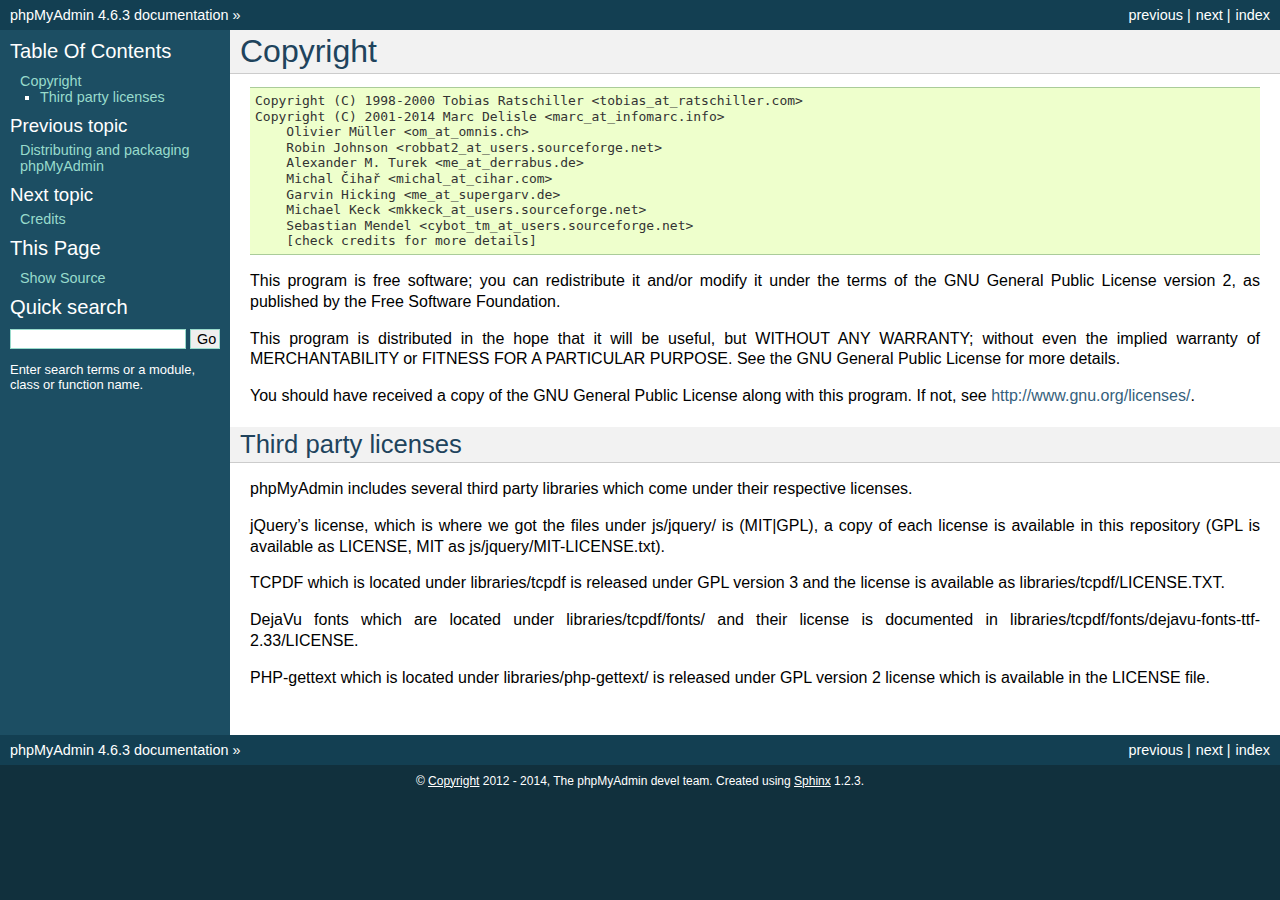
<file: Asset/Pictures/Others/public_html/phpmyadmin/doc/html/copyright.html>
<!DOCTYPE html PUBLIC "-//W3C//DTD XHTML 1.0 Transitional//EN"
  "http://www.w3.org/TR/xhtml1/DTD/xhtml1-transitional.dtd">


<html xmlns="http://www.w3.org/1999/xhtml">
  <head>
    <meta http-equiv="Content-Type" content="text/html; charset=utf-8" />
    
    <title>Copyright &mdash; phpMyAdmin 4.6.3 documentation</title>
    
    <link rel="stylesheet" href="_static/default.css" type="text/css" />
    <link rel="stylesheet" href="_static/pygments.css" type="text/css" />
    
    <script type="text/javascript">
      var DOCUMENTATION_OPTIONS = {
        URL_ROOT:    './',
        VERSION:     '4.6.3',
        COLLAPSE_INDEX: false,
        FILE_SUFFIX: '.html',
        HAS_SOURCE:  true
      };
    </script>
    <script type="text/javascript" src="_static/jquery.js"></script>
    <script type="text/javascript" src="_static/underscore.js"></script>
    <script type="text/javascript" src="_static/doctools.js"></script>
    <link rel="copyright" title="Copyright" href="#" />
    <link rel="top" title="phpMyAdmin 4.6.3 documentation" href="index.html" />
    <link rel="next" title="Credits" href="credits.html" />
    <link rel="prev" title="Distributing and packaging phpMyAdmin" href="vendors.html" /> 
  </head>
  <body>
    <div class="related">
      <h3>Navigation</h3>
      <ul>
        <li class="right" style="margin-right: 10px">
          <a href="genindex.html" title="General Index"
             accesskey="I">index</a></li>
        <li class="right" >
          <a href="credits.html" title="Credits"
             accesskey="N">next</a> |</li>
        <li class="right" >
          <a href="vendors.html" title="Distributing and packaging phpMyAdmin"
             accesskey="P">previous</a> |</li>
        <li><a href="index.html">phpMyAdmin 4.6.3 documentation</a> &raquo;</li> 
      </ul>
    </div>  

    <div class="document">
      <div class="documentwrapper">
        <div class="bodywrapper">
          <div class="body">
            
  <div class="section" id="copyright">
<span id="id1"></span><h1>Copyright<a class="headerlink" href="#copyright" title="Permalink to this headline">¶</a></h1>
<div class="highlight-none"><div class="highlight"><pre>Copyright (C) 1998-2000 Tobias Ratschiller &lt;tobias_at_ratschiller.com&gt;
Copyright (C) 2001-2014 Marc Delisle &lt;marc_at_infomarc.info&gt;
    Olivier Müller &lt;om_at_omnis.ch&gt;
    Robin Johnson &lt;robbat2_at_users.sourceforge.net&gt;
    Alexander M. Turek &lt;me_at_derrabus.de&gt;
    Michal Čihař &lt;michal_at_cihar.com&gt;
    Garvin Hicking &lt;me_at_supergarv.de&gt;
    Michael Keck &lt;mkkeck_at_users.sourceforge.net&gt;
    Sebastian Mendel &lt;cybot_tm_at_users.sourceforge.net&gt;
    [check credits for more details]
</pre></div>
</div>
<p>This program is free software; you can redistribute it and/or modify
it under the terms of the GNU General Public License version 2, as
published by the Free Software Foundation.</p>
<p>This program is distributed in the hope that it will be useful, but
WITHOUT ANY WARRANTY; without even the implied warranty of
MERCHANTABILITY or FITNESS FOR A PARTICULAR PURPOSE. See the GNU
General Public License for more details.</p>
<p>You should have received a copy of the GNU General Public License
along with this program. If not, see <a class="reference external" href="http://www.gnu.org/licenses/">http://www.gnu.org/licenses/</a>.</p>
<div class="section" id="third-party-licenses">
<h2>Third party licenses<a class="headerlink" href="#third-party-licenses" title="Permalink to this headline">¶</a></h2>
<p>phpMyAdmin includes several third party libraries which come under their
respective licenses.</p>
<p>jQuery&#8217;s license, which is where we got the files under js/jquery/ is
(MIT|GPL), a copy of each license is available in this repository (GPL
is available as LICENSE, MIT as js/jquery/MIT-LICENSE.txt).</p>
<p>TCPDF which is located under libraries/tcpdf is released under GPL
version 3 and the license is available as libraries/tcpdf/LICENSE.TXT.</p>
<p>DejaVu fonts which are located under libraries/tcpdf/fonts/ and their
license is documented in
libraries/tcpdf/fonts/dejavu-fonts-ttf-2.33/LICENSE.</p>
<p>PHP-gettext which is located under libraries/php-gettext/ is released
under GPL version 2 license which is available in the LICENSE file.</p>
</div>
</div>


          </div>
        </div>
      </div>
      <div class="sphinxsidebar">
        <div class="sphinxsidebarwrapper">
  <h3><a href="index.html">Table Of Contents</a></h3>
  <ul>
<li><a class="reference internal" href="#">Copyright</a><ul>
<li><a class="reference internal" href="#third-party-licenses">Third party licenses</a></li>
</ul>
</li>
</ul>

  <h4>Previous topic</h4>
  <p class="topless"><a href="vendors.html"
                        title="previous chapter">Distributing and packaging phpMyAdmin</a></p>
  <h4>Next topic</h4>
  <p class="topless"><a href="credits.html"
                        title="next chapter">Credits</a></p>
  <h3>This Page</h3>
  <ul class="this-page-menu">
    <li><a href="_sources/copyright.txt"
           rel="nofollow">Show Source</a></li>
  </ul>
<div id="searchbox" style="display: none">
  <h3>Quick search</h3>
    <form class="search" action="search.html" method="get">
      <input type="text" name="q" />
      <input type="submit" value="Go" />
      <input type="hidden" name="check_keywords" value="yes" />
      <input type="hidden" name="area" value="default" />
    </form>
    <p class="searchtip" style="font-size: 90%">
    Enter search terms or a module, class or function name.
    </p>
</div>
<script type="text/javascript">$('#searchbox').show(0);</script>
        </div>
      </div>
      <div class="clearer"></div>
    </div>
    <div class="related">
      <h3>Navigation</h3>
      <ul>
        <li class="right" style="margin-right: 10px">
          <a href="genindex.html" title="General Index"
             >index</a></li>
        <li class="right" >
          <a href="credits.html" title="Credits"
             >next</a> |</li>
        <li class="right" >
          <a href="vendors.html" title="Distributing and packaging phpMyAdmin"
             >previous</a> |</li>
        <li><a href="index.html">phpMyAdmin 4.6.3 documentation</a> &raquo;</li> 
      </ul>
    </div>
    <div class="footer">
        &copy; <a href="#">Copyright</a> 2012 - 2014, The phpMyAdmin devel team.
      Created using <a href="http://sphinx-doc.org/">Sphinx</a> 1.2.3.
    </div>
  </body>
</html>
</file>
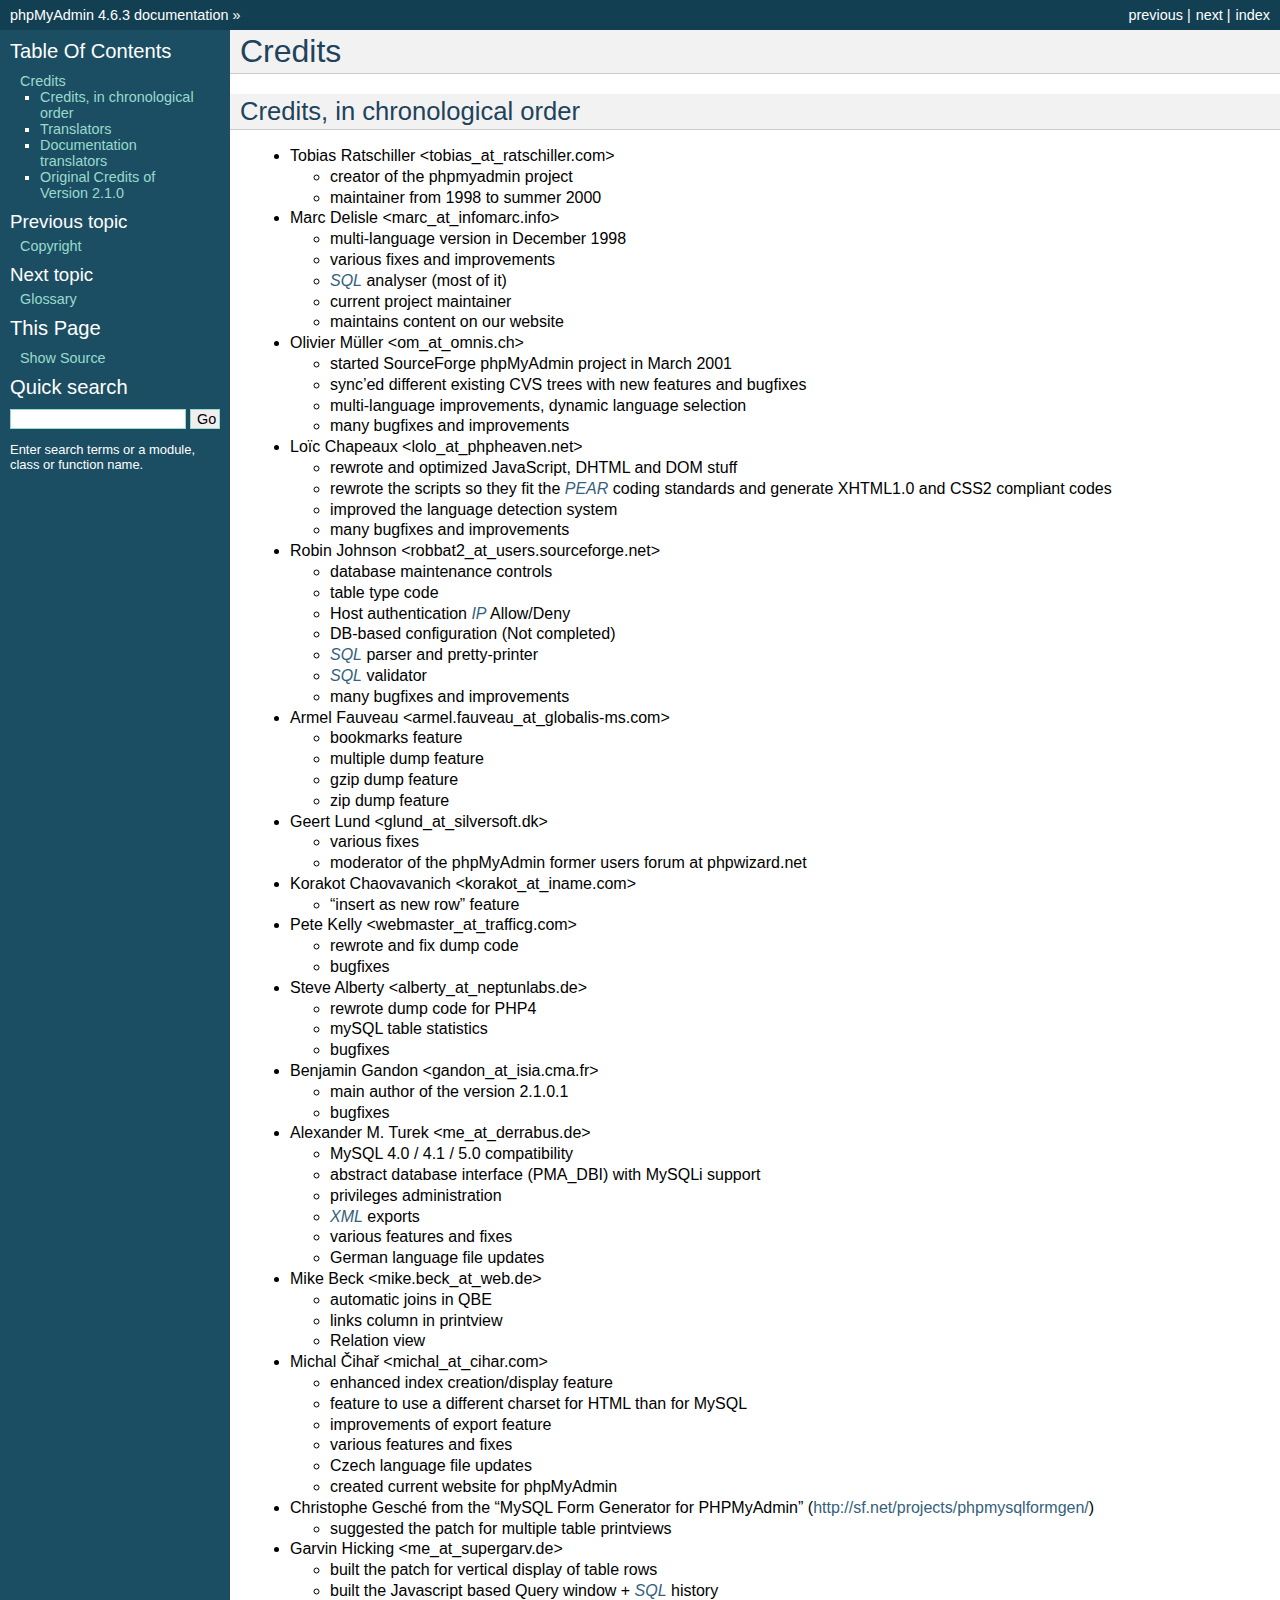
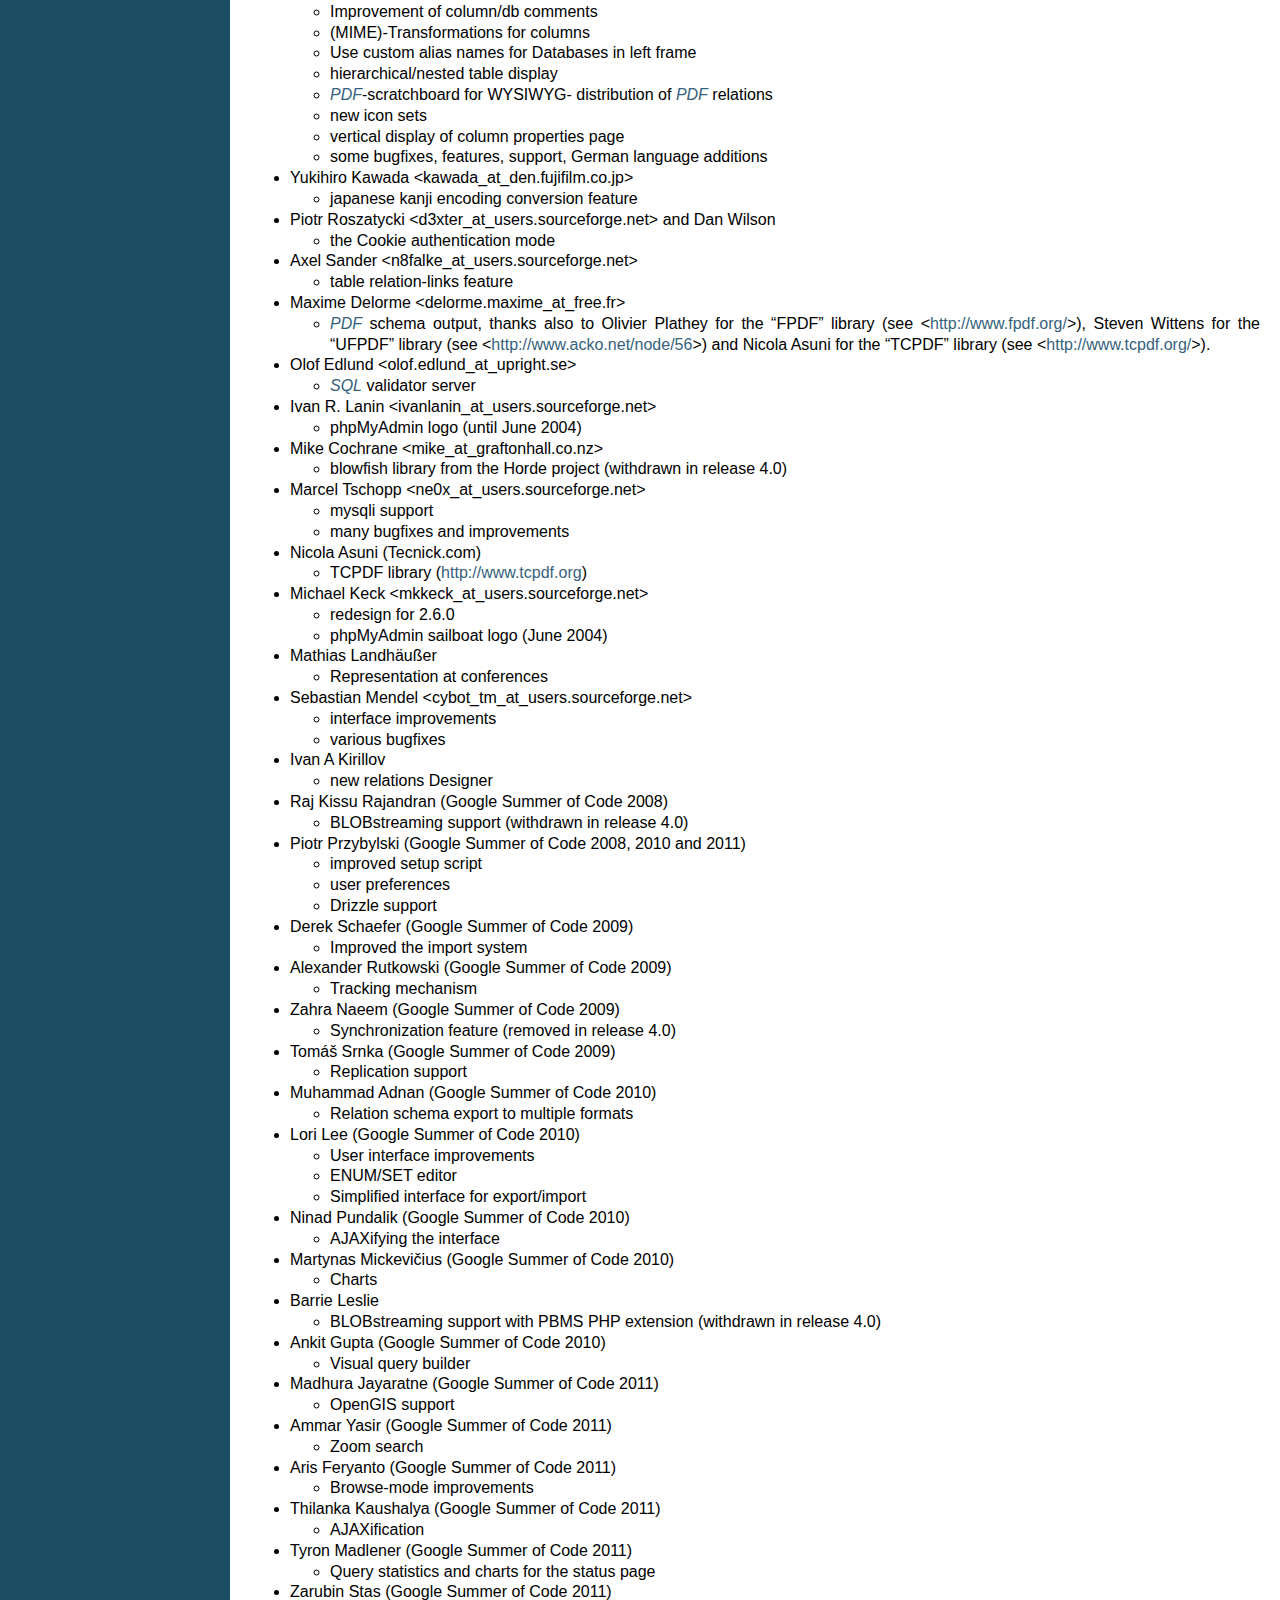
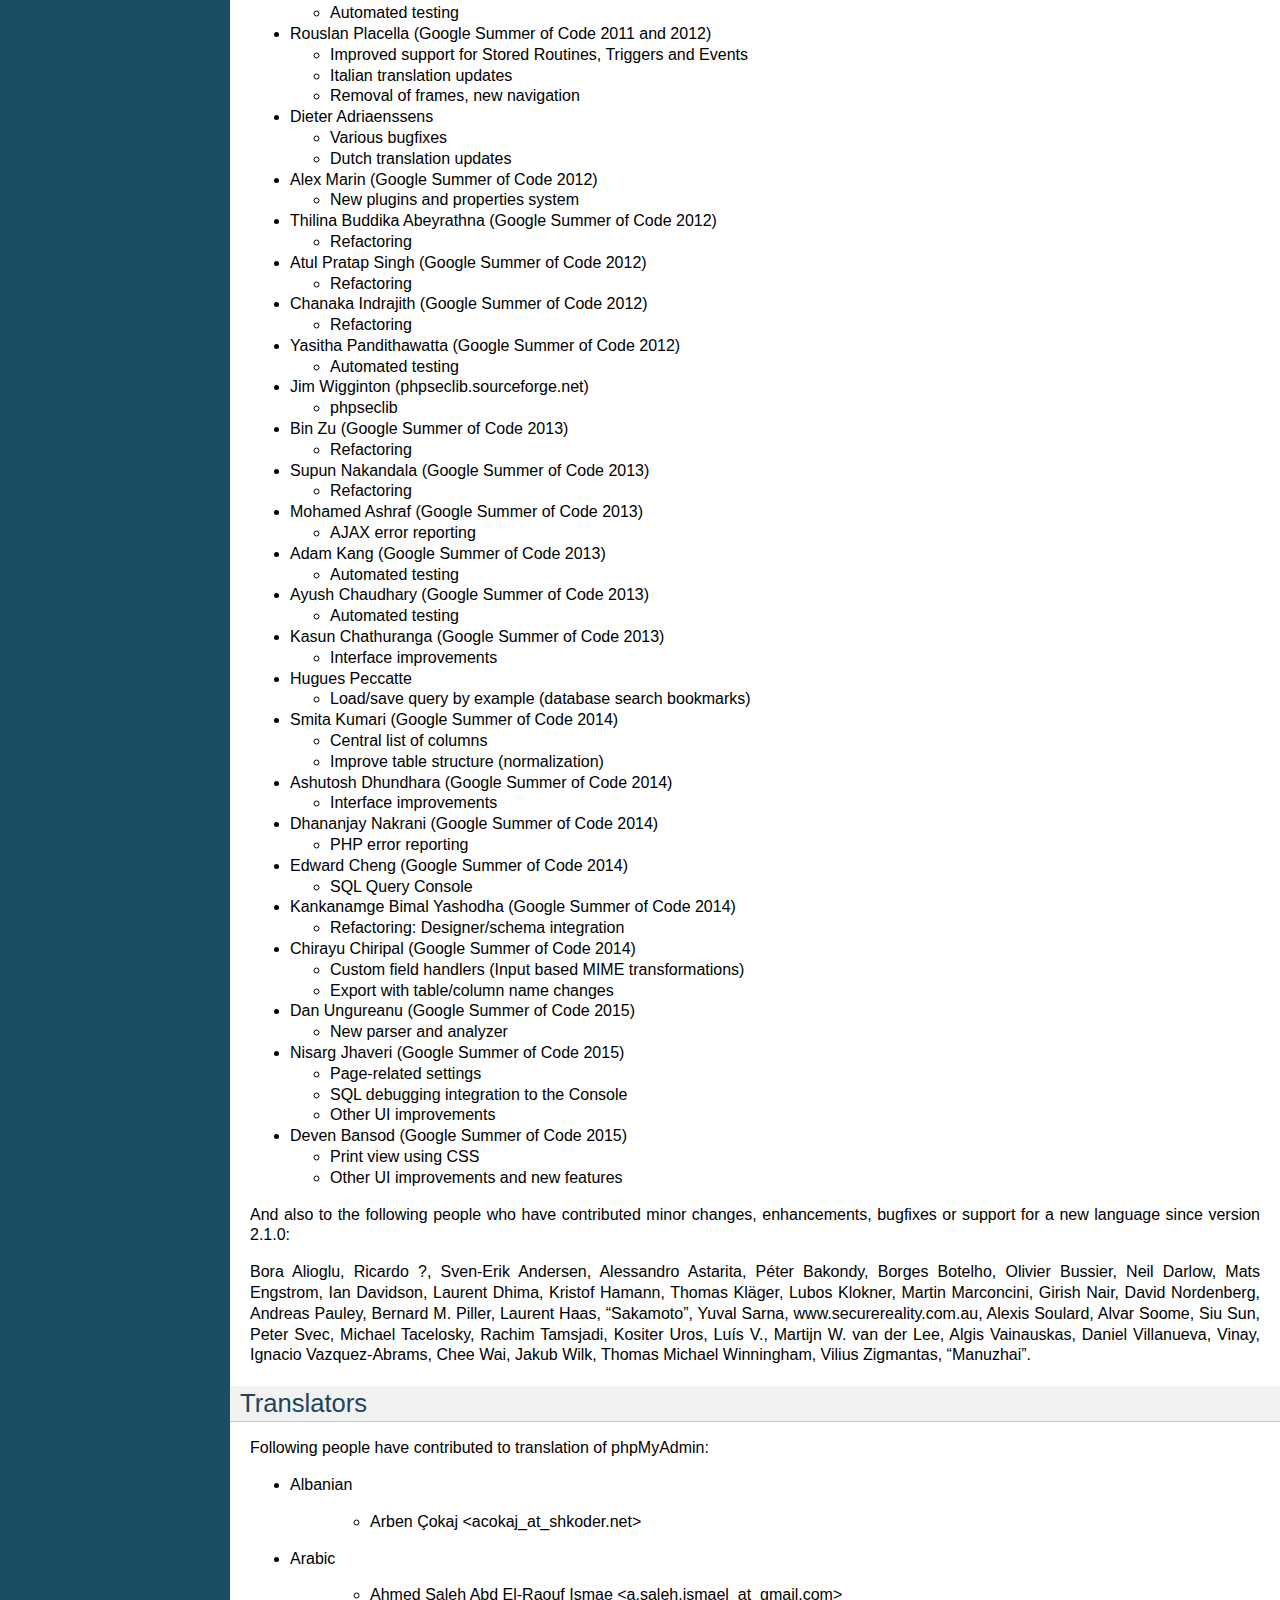
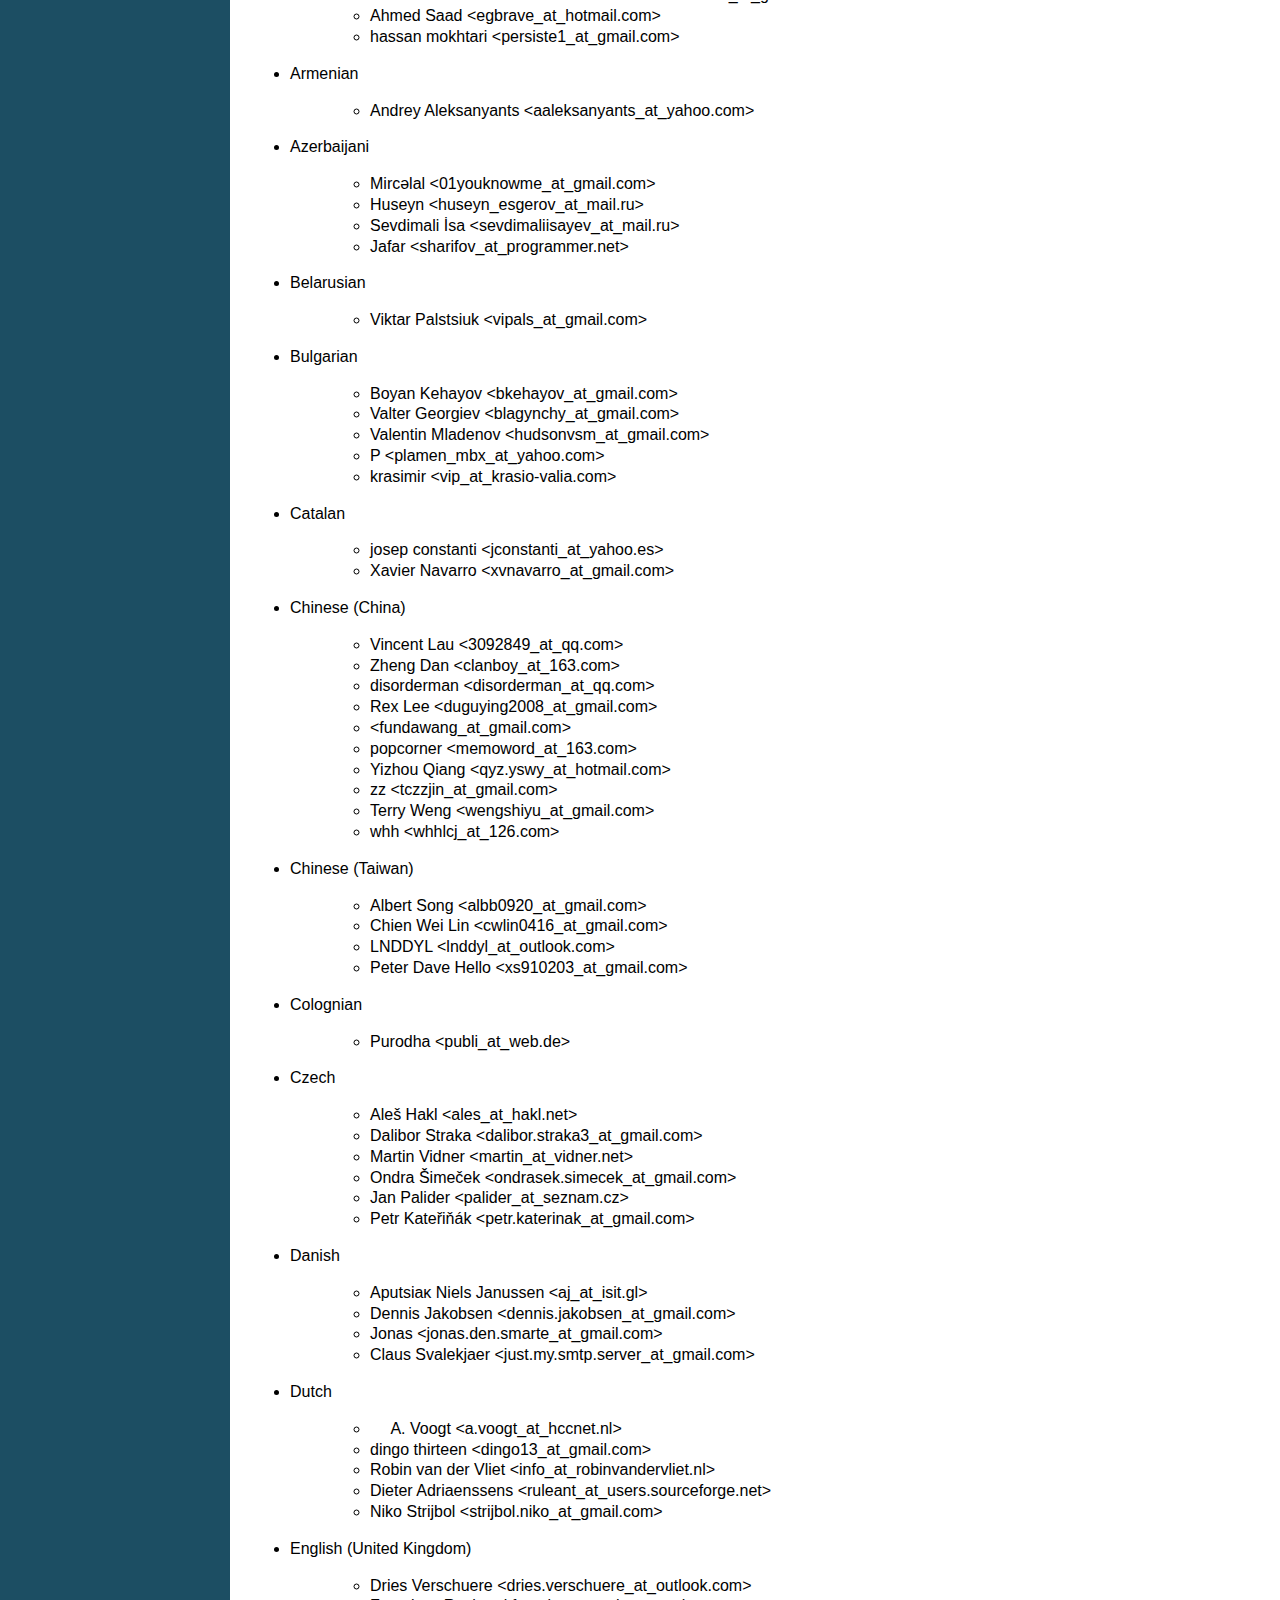
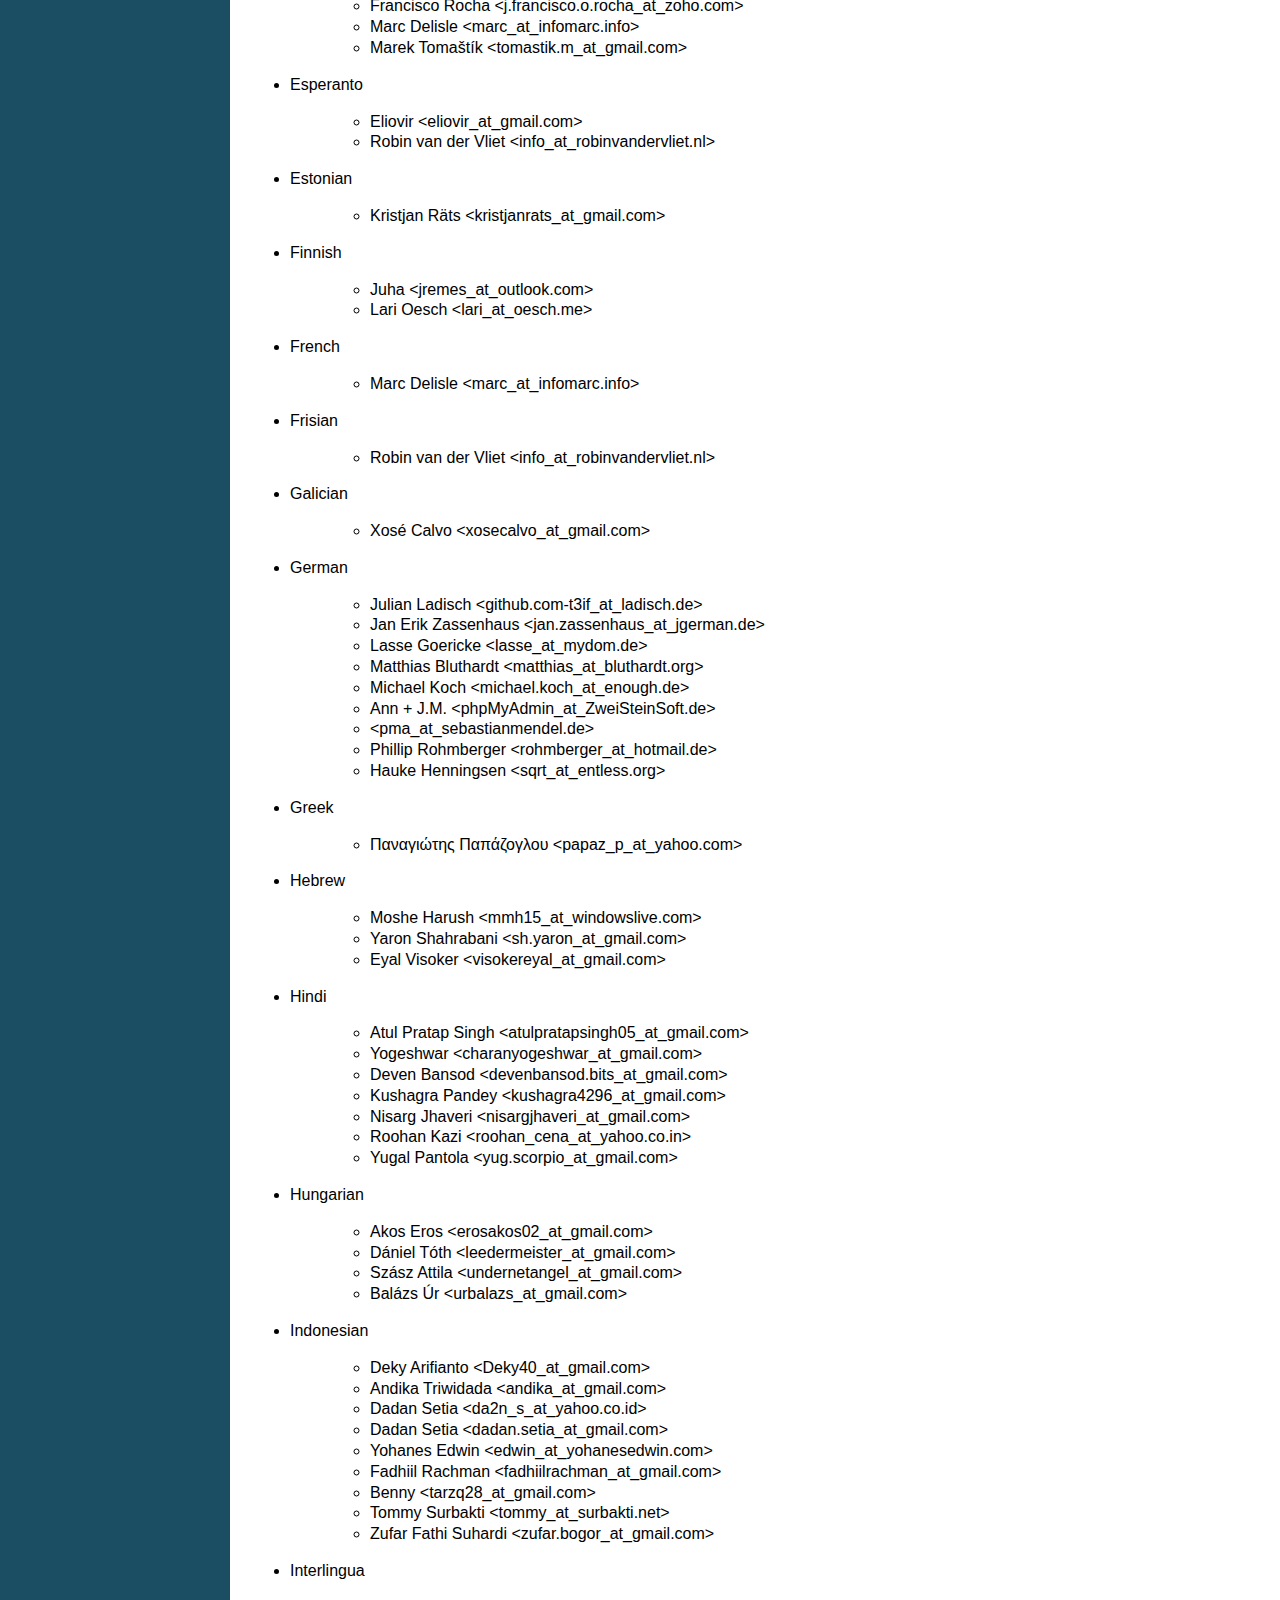
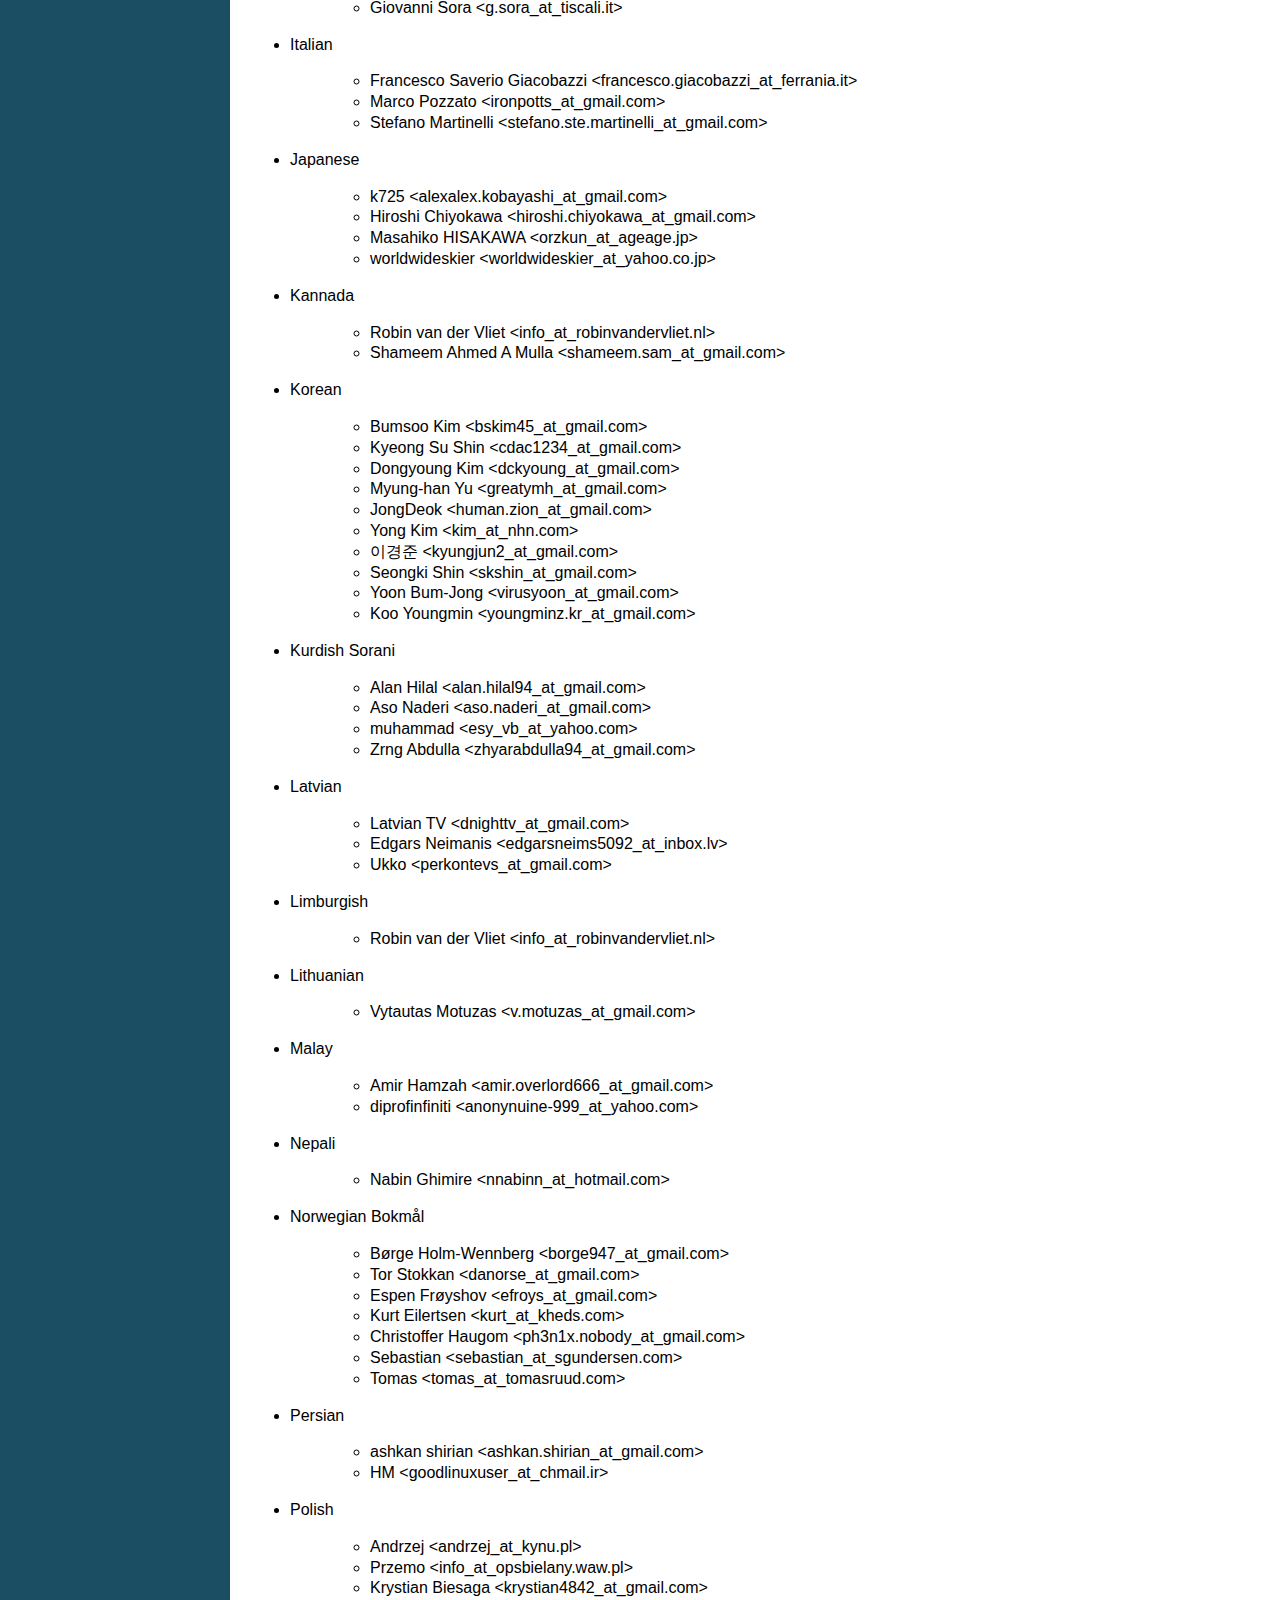
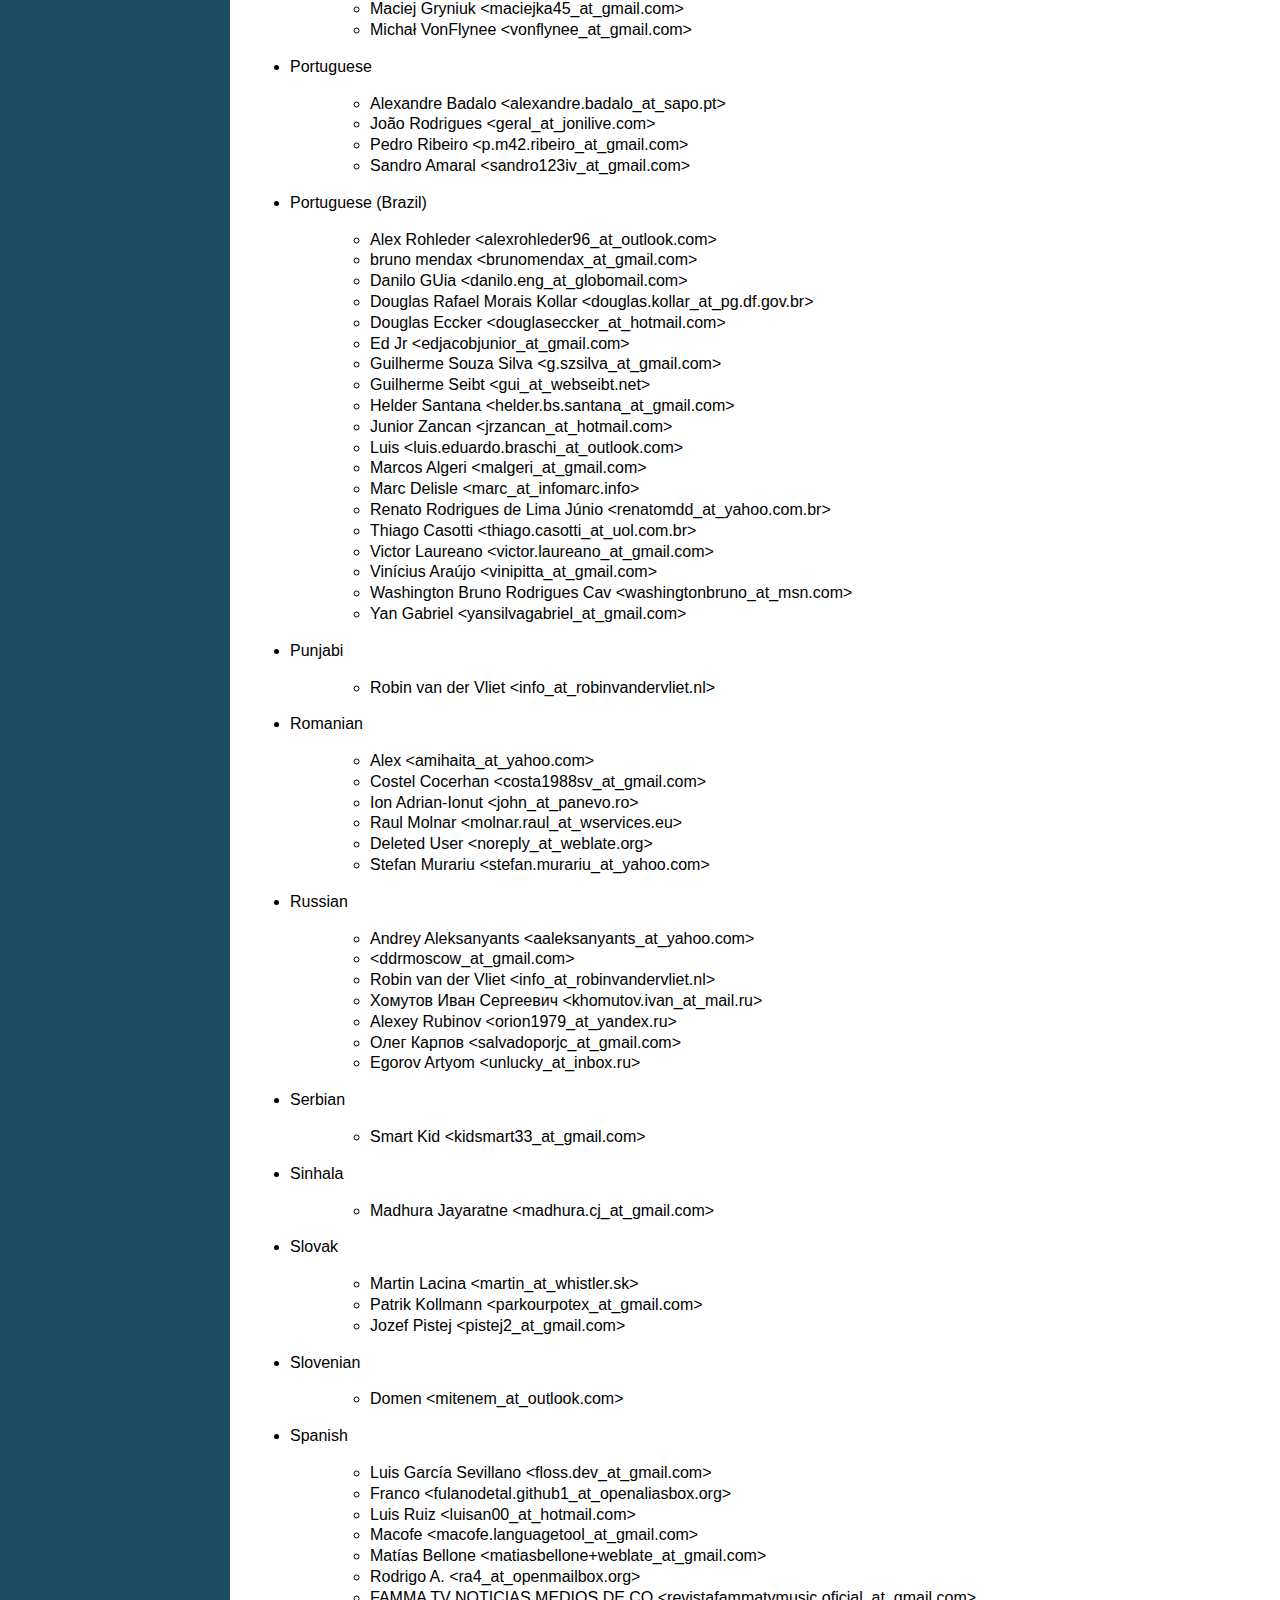
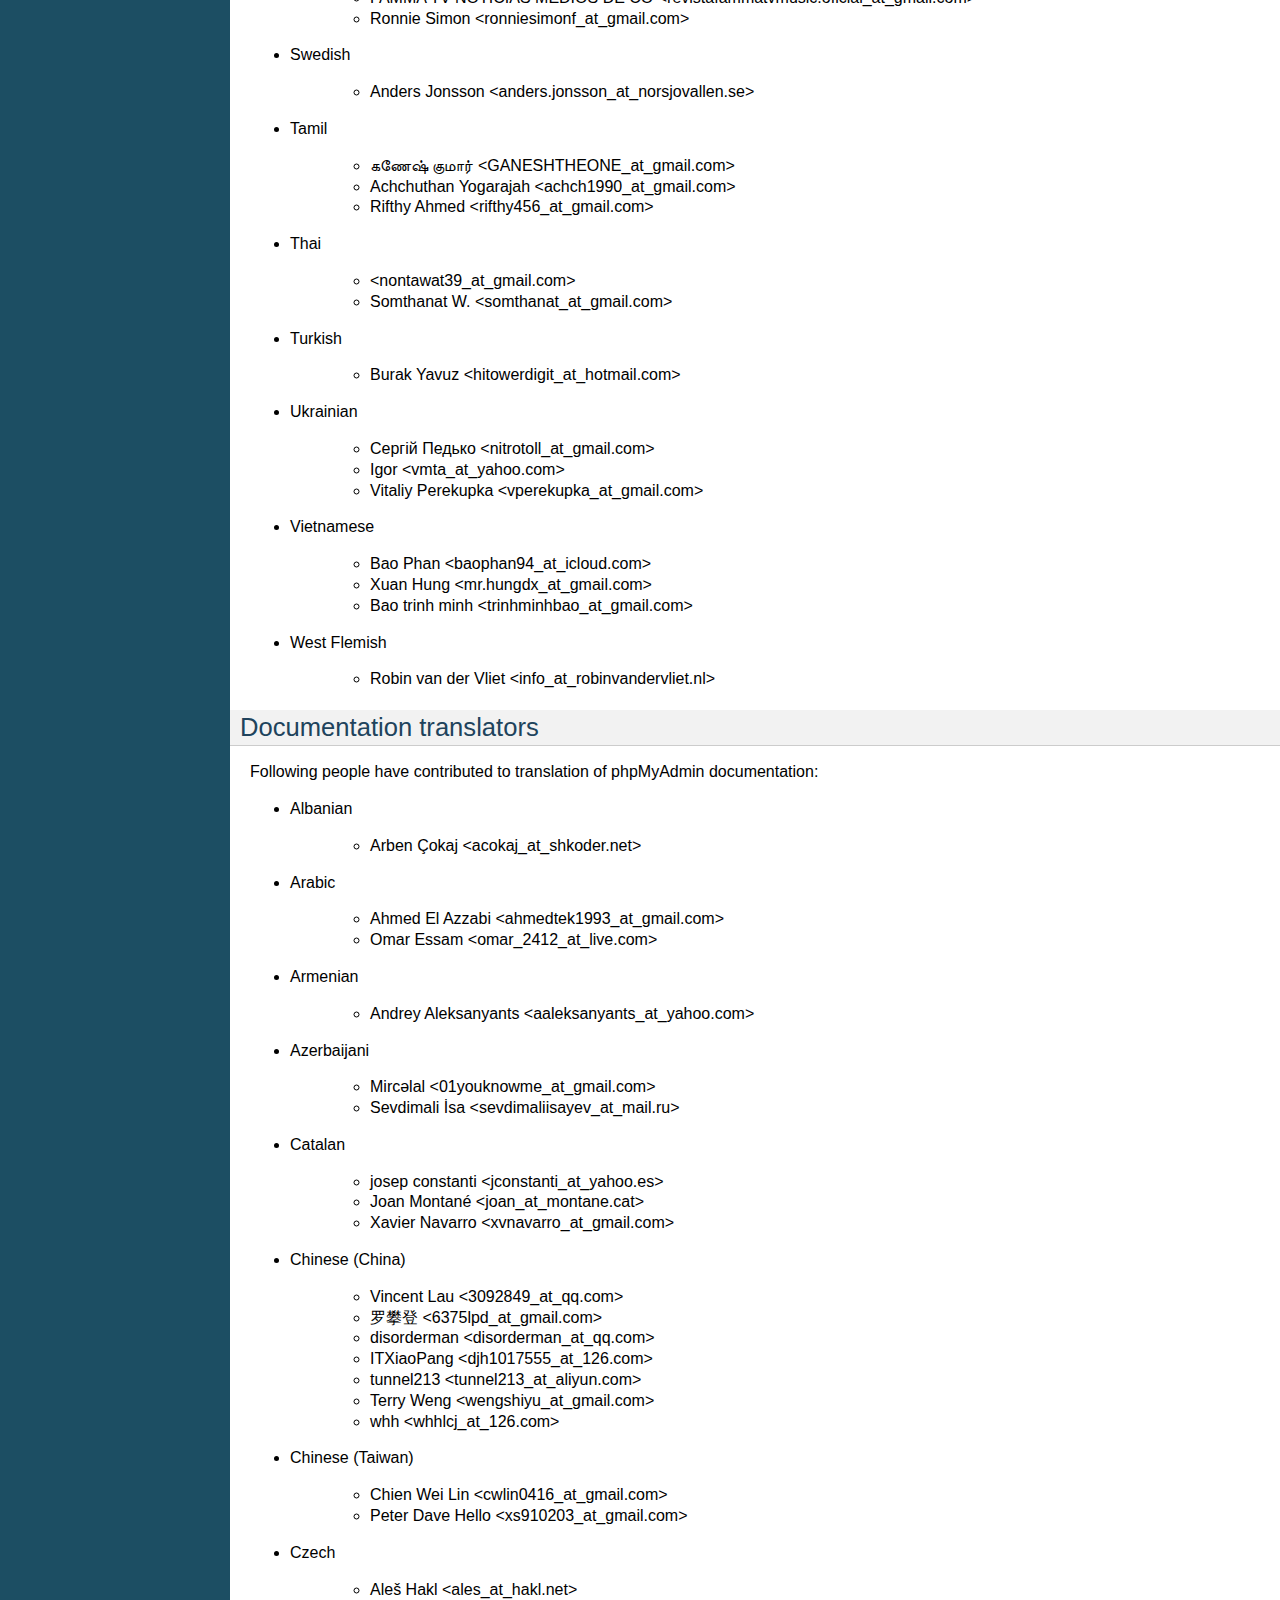
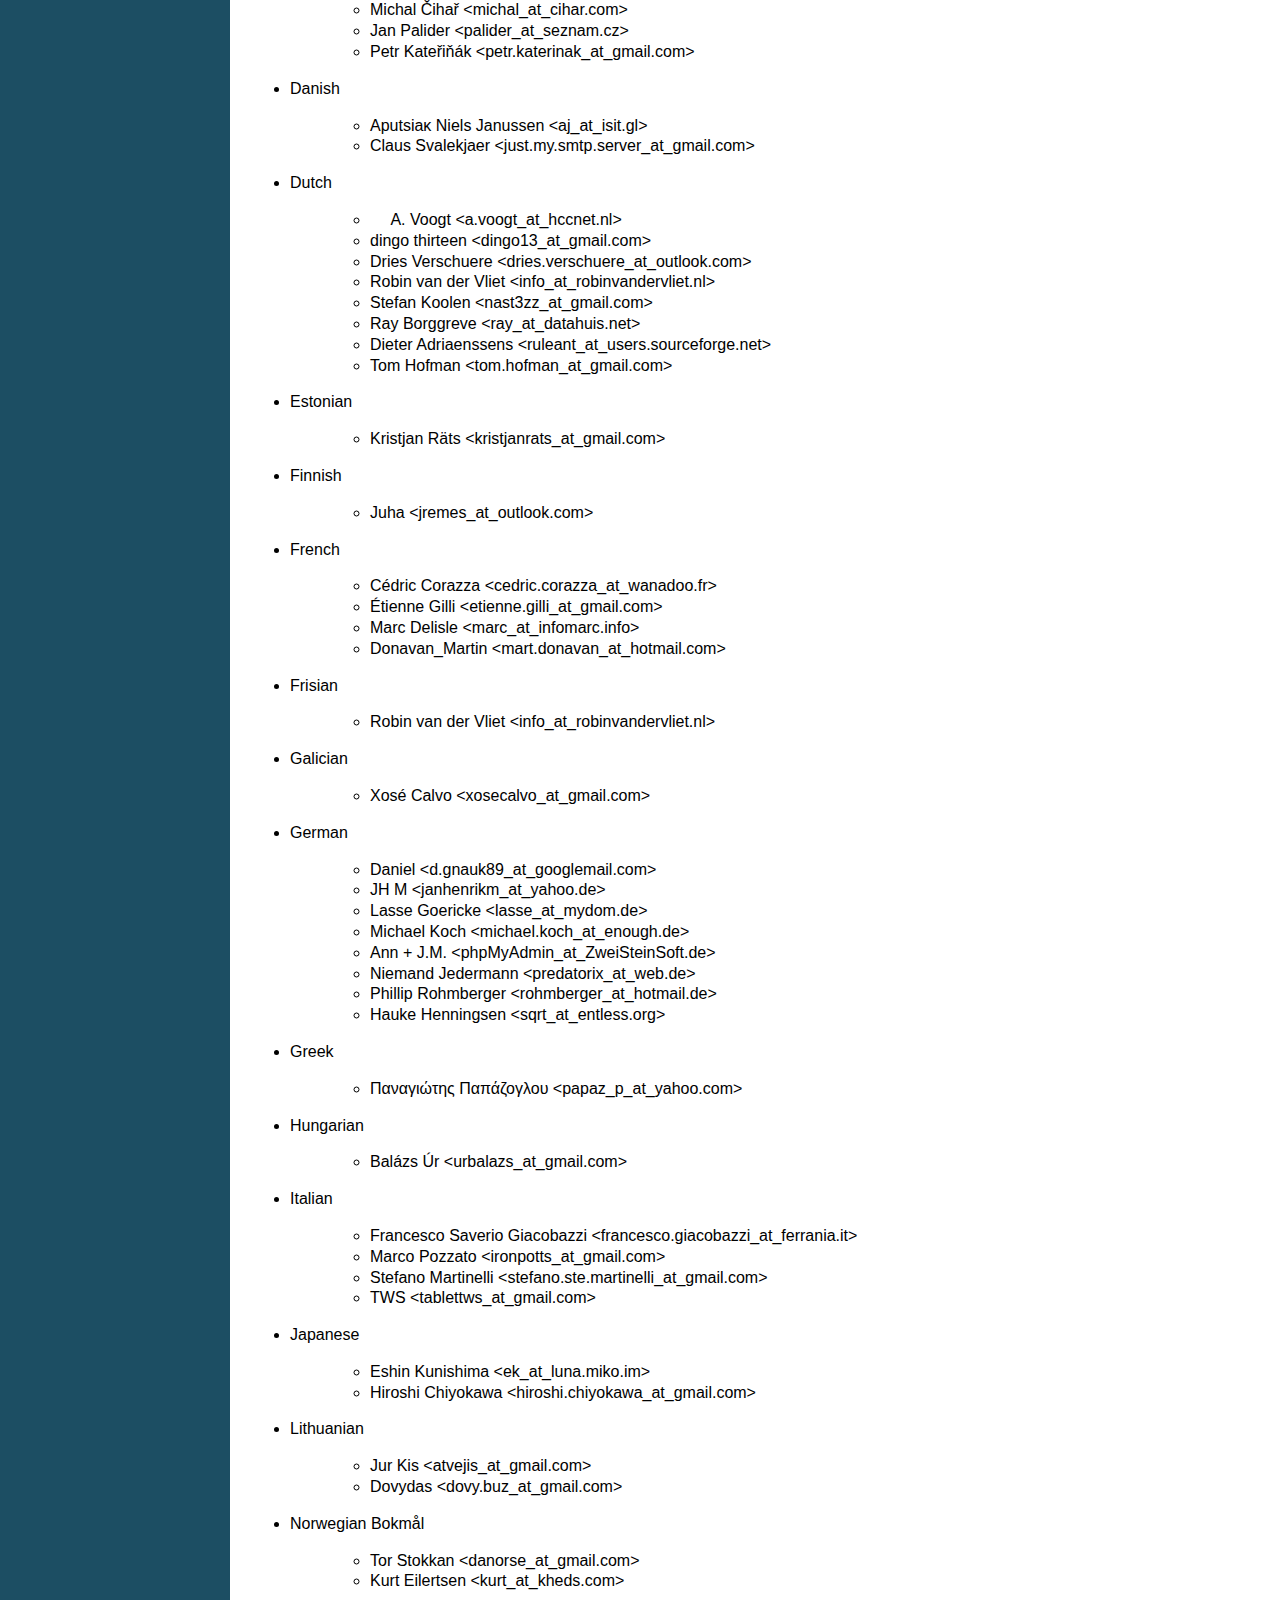
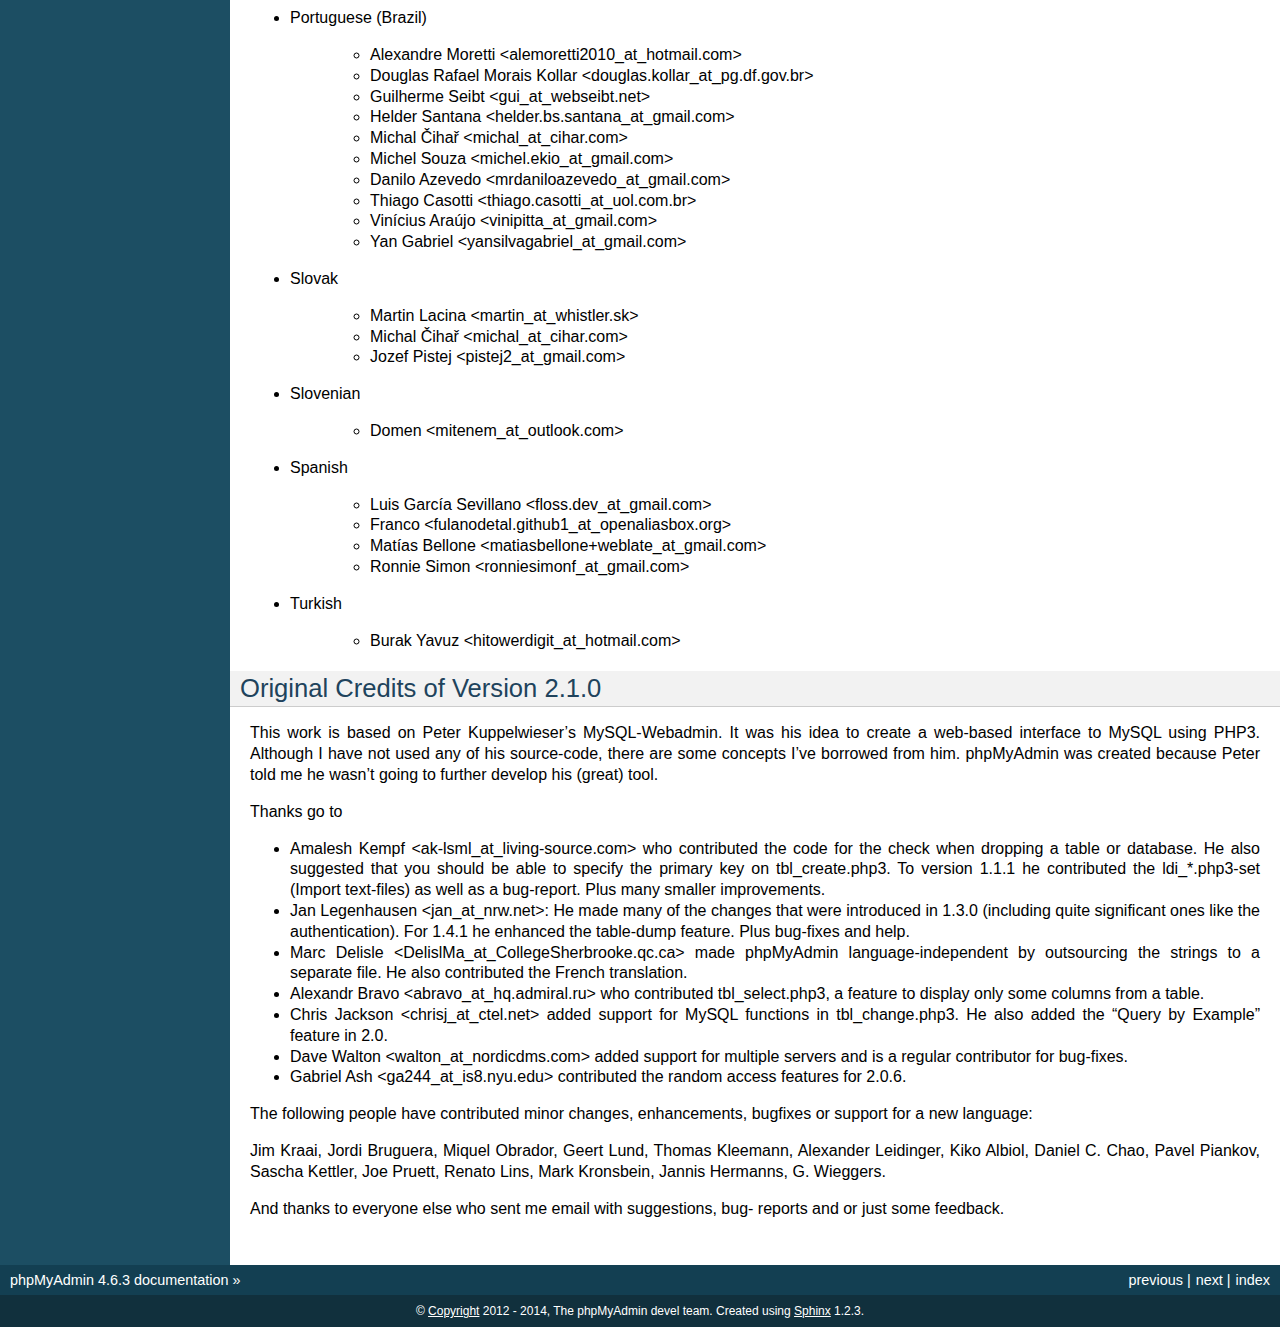
<file: Asset/Pictures/Others/public_html/phpmyadmin/doc/html/credits.html>
<!DOCTYPE html PUBLIC "-//W3C//DTD XHTML 1.0 Transitional//EN"
  "http://www.w3.org/TR/xhtml1/DTD/xhtml1-transitional.dtd">


<html xmlns="http://www.w3.org/1999/xhtml">
  <head>
    <meta http-equiv="Content-Type" content="text/html; charset=utf-8" />
    
    <title>Credits &mdash; phpMyAdmin 4.6.3 documentation</title>
    
    <link rel="stylesheet" href="_static/default.css" type="text/css" />
    <link rel="stylesheet" href="_static/pygments.css" type="text/css" />
    
    <script type="text/javascript">
      var DOCUMENTATION_OPTIONS = {
        URL_ROOT:    './',
        VERSION:     '4.6.3',
        COLLAPSE_INDEX: false,
        FILE_SUFFIX: '.html',
        HAS_SOURCE:  true
      };
    </script>
    <script type="text/javascript" src="_static/jquery.js"></script>
    <script type="text/javascript" src="_static/underscore.js"></script>
    <script type="text/javascript" src="_static/doctools.js"></script>
    <link rel="copyright" title="Copyright" href="copyright.html" />
    <link rel="top" title="phpMyAdmin 4.6.3 documentation" href="index.html" />
    <link rel="next" title="Glossary" href="glossary.html" />
    <link rel="prev" title="Copyright" href="copyright.html" /> 
  </head>
  <body>
    <div class="related">
      <h3>Navigation</h3>
      <ul>
        <li class="right" style="margin-right: 10px">
          <a href="genindex.html" title="General Index"
             accesskey="I">index</a></li>
        <li class="right" >
          <a href="glossary.html" title="Glossary"
             accesskey="N">next</a> |</li>
        <li class="right" >
          <a href="copyright.html" title="Copyright"
             accesskey="P">previous</a> |</li>
        <li><a href="index.html">phpMyAdmin 4.6.3 documentation</a> &raquo;</li> 
      </ul>
    </div>  

    <div class="document">
      <div class="documentwrapper">
        <div class="bodywrapper">
          <div class="body">
            
  <div class="section" id="credits">
<span id="id1"></span><h1>Credits<a class="headerlink" href="#credits" title="Permalink to this headline">¶</a></h1>
<div class="section" id="credits-in-chronological-order">
<h2>Credits, in chronological order<a class="headerlink" href="#credits-in-chronological-order" title="Permalink to this headline">¶</a></h2>
<ul class="simple">
<li>Tobias Ratschiller &lt;tobias_at_ratschiller.com&gt;<ul>
<li>creator of the phpmyadmin project</li>
<li>maintainer from 1998 to summer 2000</li>
</ul>
</li>
<li>Marc Delisle &lt;marc_at_infomarc.info&gt;<ul>
<li>multi-language version in December 1998</li>
<li>various fixes and improvements</li>
<li><a class="reference internal" href="glossary.html#term-sql"><em class="xref std std-term">SQL</em></a> analyser (most of it)</li>
<li>current project maintainer</li>
<li>maintains content on our website</li>
</ul>
</li>
<li>Olivier Müller &lt;om_at_omnis.ch&gt;<ul>
<li>started SourceForge phpMyAdmin project in March 2001</li>
<li>sync&#8217;ed different existing CVS trees with new features and bugfixes</li>
<li>multi-language improvements, dynamic language selection</li>
<li>many bugfixes and improvements</li>
</ul>
</li>
<li>Loïc Chapeaux &lt;lolo_at_phpheaven.net&gt;<ul>
<li>rewrote and optimized JavaScript, DHTML and DOM stuff</li>
<li>rewrote the scripts so they fit the <a class="reference internal" href="glossary.html#term-pear"><em class="xref std std-term">PEAR</em></a> coding standards and
generate XHTML1.0 and CSS2 compliant codes</li>
<li>improved the language detection system</li>
<li>many bugfixes and improvements</li>
</ul>
</li>
<li>Robin Johnson &lt;robbat2_at_users.sourceforge.net&gt;<ul>
<li>database maintenance controls</li>
<li>table type code</li>
<li>Host authentication <a class="reference internal" href="glossary.html#term-ip"><em class="xref std std-term">IP</em></a> Allow/Deny</li>
<li>DB-based configuration (Not completed)</li>
<li><a class="reference internal" href="glossary.html#term-sql"><em class="xref std std-term">SQL</em></a> parser and pretty-printer</li>
<li><a class="reference internal" href="glossary.html#term-sql"><em class="xref std std-term">SQL</em></a> validator</li>
<li>many bugfixes and improvements</li>
</ul>
</li>
<li>Armel Fauveau &lt;armel.fauveau_at_globalis-ms.com&gt;<ul>
<li>bookmarks feature</li>
<li>multiple dump feature</li>
<li>gzip dump feature</li>
<li>zip dump feature</li>
</ul>
</li>
<li>Geert Lund &lt;glund_at_silversoft.dk&gt;<ul>
<li>various fixes</li>
<li>moderator of the phpMyAdmin former users forum at phpwizard.net</li>
</ul>
</li>
<li>Korakot Chaovavanich &lt;korakot_at_iname.com&gt;<ul>
<li>&#8220;insert as new row&#8221; feature</li>
</ul>
</li>
<li>Pete Kelly &lt;webmaster_at_trafficg.com&gt;<ul>
<li>rewrote and fix dump code</li>
<li>bugfixes</li>
</ul>
</li>
<li>Steve Alberty &lt;alberty_at_neptunlabs.de&gt;<ul>
<li>rewrote dump code for PHP4</li>
<li>mySQL table statistics</li>
<li>bugfixes</li>
</ul>
</li>
<li>Benjamin Gandon &lt;gandon_at_isia.cma.fr&gt;<ul>
<li>main author of the version 2.1.0.1</li>
<li>bugfixes</li>
</ul>
</li>
<li>Alexander M. Turek &lt;me_at_derrabus.de&gt;<ul>
<li>MySQL 4.0 / 4.1 / 5.0 compatibility</li>
<li>abstract database interface (PMA_DBI) with MySQLi support</li>
<li>privileges administration</li>
<li><a class="reference internal" href="glossary.html#term-xml"><em class="xref std std-term">XML</em></a> exports</li>
<li>various features and fixes</li>
<li>German language file updates</li>
</ul>
</li>
<li>Mike Beck &lt;mike.beck_at_web.de&gt;<ul>
<li>automatic joins in QBE</li>
<li>links column in printview</li>
<li>Relation view</li>
</ul>
</li>
<li>Michal Čihař &lt;michal_at_cihar.com&gt;<ul>
<li>enhanced index creation/display feature</li>
<li>feature to use a different charset for HTML than for MySQL</li>
<li>improvements of export feature</li>
<li>various features and fixes</li>
<li>Czech language file updates</li>
<li>created current website for phpMyAdmin</li>
</ul>
</li>
<li>Christophe Gesché from the &#8220;MySQL Form Generator for PHPMyAdmin&#8221;
(<a class="reference external" href="http://sf.net/projects/phpmysqlformgen/">http://sf.net/projects/phpmysqlformgen/</a>)<ul>
<li>suggested the patch for multiple table printviews</li>
</ul>
</li>
<li>Garvin Hicking &lt;me_at_supergarv.de&gt;<ul>
<li>built the patch for vertical display of table rows</li>
<li>built the Javascript based Query window + <a class="reference internal" href="glossary.html#term-sql"><em class="xref std std-term">SQL</em></a> history</li>
<li>Improvement of column/db comments</li>
<li>(MIME)-Transformations for columns</li>
<li>Use custom alias names for Databases in left frame</li>
<li>hierarchical/nested table display</li>
<li><a class="reference internal" href="glossary.html#term-pdf"><em class="xref std std-term">PDF</em></a>-scratchboard for WYSIWYG-
distribution of <a class="reference internal" href="glossary.html#term-pdf"><em class="xref std std-term">PDF</em></a> relations</li>
<li>new icon sets</li>
<li>vertical display of column properties page</li>
<li>some bugfixes, features, support, German language additions</li>
</ul>
</li>
<li>Yukihiro Kawada &lt;kawada_at_den.fujifilm.co.jp&gt;<ul>
<li>japanese kanji encoding conversion feature</li>
</ul>
</li>
<li>Piotr Roszatycki &lt;d3xter_at_users.sourceforge.net&gt; and Dan Wilson<ul>
<li>the Cookie authentication mode</li>
</ul>
</li>
<li>Axel Sander &lt;n8falke_at_users.sourceforge.net&gt;<ul>
<li>table relation-links feature</li>
</ul>
</li>
<li>Maxime Delorme &lt;delorme.maxime_at_free.fr&gt;<ul>
<li><a class="reference internal" href="glossary.html#term-pdf"><em class="xref std std-term">PDF</em></a> schema output, thanks also to
Olivier Plathey for the &#8220;FPDF&#8221; library (see &lt;<a class="reference external" href="http://www.fpdf.org/">http://www.fpdf.org/</a>&gt;), Steven
Wittens for the &#8220;UFPDF&#8221; library (see &lt;<a class="reference external" href="http://www.acko.net/node/56">http://www.acko.net/node/56</a>&gt;) and
Nicola Asuni for the &#8220;TCPDF&#8221; library (see &lt;<a class="reference external" href="http://www.tcpdf.org/">http://www.tcpdf.org/</a>&gt;).</li>
</ul>
</li>
<li>Olof Edlund &lt;olof.edlund_at_upright.se&gt;<ul>
<li><a class="reference internal" href="glossary.html#term-sql"><em class="xref std std-term">SQL</em></a> validator server</li>
</ul>
</li>
<li>Ivan R. Lanin &lt;ivanlanin_at_users.sourceforge.net&gt;<ul>
<li>phpMyAdmin logo (until June 2004)</li>
</ul>
</li>
<li>Mike Cochrane &lt;mike_at_graftonhall.co.nz&gt;<ul>
<li>blowfish library from the Horde project (withdrawn in release 4.0)</li>
</ul>
</li>
<li>Marcel Tschopp &lt;ne0x_at_users.sourceforge.net&gt;<ul>
<li>mysqli support</li>
<li>many bugfixes and improvements</li>
</ul>
</li>
<li>Nicola Asuni (Tecnick.com)<ul>
<li>TCPDF library (<a class="reference external" href="http://www.tcpdf.org">http://www.tcpdf.org</a>)</li>
</ul>
</li>
<li>Michael Keck &lt;mkkeck_at_users.sourceforge.net&gt;<ul>
<li>redesign for 2.6.0</li>
<li>phpMyAdmin sailboat logo (June 2004)</li>
</ul>
</li>
<li>Mathias Landhäußer<ul>
<li>Representation at conferences</li>
</ul>
</li>
<li>Sebastian Mendel &lt;cybot_tm_at_users.sourceforge.net&gt;<ul>
<li>interface improvements</li>
<li>various bugfixes</li>
</ul>
</li>
<li>Ivan A Kirillov<ul>
<li>new relations Designer</li>
</ul>
</li>
<li>Raj Kissu Rajandran (Google Summer of Code 2008)<ul>
<li>BLOBstreaming support (withdrawn in release 4.0)</li>
</ul>
</li>
<li>Piotr Przybylski (Google Summer of Code 2008, 2010 and 2011)<ul>
<li>improved setup script</li>
<li>user preferences</li>
<li>Drizzle support</li>
</ul>
</li>
<li>Derek Schaefer (Google Summer of Code 2009)<ul>
<li>Improved the import system</li>
</ul>
</li>
<li>Alexander Rutkowski (Google Summer of Code 2009)<ul>
<li>Tracking mechanism</li>
</ul>
</li>
<li>Zahra Naeem (Google Summer of Code 2009)<ul>
<li>Synchronization feature (removed in release 4.0)</li>
</ul>
</li>
<li>Tomáš Srnka (Google Summer of Code 2009)<ul>
<li>Replication support</li>
</ul>
</li>
<li>Muhammad Adnan (Google Summer of Code 2010)<ul>
<li>Relation schema export to multiple formats</li>
</ul>
</li>
<li>Lori Lee (Google Summer of Code 2010)<ul>
<li>User interface improvements</li>
<li>ENUM/SET editor</li>
<li>Simplified interface for export/import</li>
</ul>
</li>
<li>Ninad Pundalik (Google Summer of Code 2010)<ul>
<li>AJAXifying the interface</li>
</ul>
</li>
<li>Martynas Mickevičius (Google Summer of Code 2010)<ul>
<li>Charts</li>
</ul>
</li>
<li>Barrie Leslie<ul>
<li>BLOBstreaming support with PBMS PHP extension (withdrawn in release
4.0)</li>
</ul>
</li>
<li>Ankit Gupta (Google Summer of Code 2010)<ul>
<li>Visual query builder</li>
</ul>
</li>
<li>Madhura Jayaratne (Google Summer of Code 2011)<ul>
<li>OpenGIS support</li>
</ul>
</li>
<li>Ammar Yasir (Google Summer of Code 2011)<ul>
<li>Zoom search</li>
</ul>
</li>
<li>Aris Feryanto (Google Summer of Code 2011)<ul>
<li>Browse-mode improvements</li>
</ul>
</li>
<li>Thilanka Kaushalya (Google Summer of Code 2011)<ul>
<li>AJAXification</li>
</ul>
</li>
<li>Tyron Madlener (Google Summer of Code 2011)<ul>
<li>Query statistics and charts for the status page</li>
</ul>
</li>
<li>Zarubin Stas (Google Summer of Code 2011)<ul>
<li>Automated testing</li>
</ul>
</li>
<li>Rouslan Placella (Google Summer of Code 2011 and 2012)<ul>
<li>Improved support for Stored Routines, Triggers and Events</li>
<li>Italian translation updates</li>
<li>Removal of frames, new navigation</li>
</ul>
</li>
<li>Dieter Adriaenssens<ul>
<li>Various bugfixes</li>
<li>Dutch translation updates</li>
</ul>
</li>
<li>Alex Marin (Google Summer of Code 2012)<ul>
<li>New plugins and properties system</li>
</ul>
</li>
<li>Thilina Buddika Abeyrathna (Google Summer of Code 2012)<ul>
<li>Refactoring</li>
</ul>
</li>
<li>Atul Pratap Singh  (Google Summer of Code 2012)<ul>
<li>Refactoring</li>
</ul>
</li>
<li>Chanaka Indrajith (Google Summer of Code 2012)<ul>
<li>Refactoring</li>
</ul>
</li>
<li>Yasitha Pandithawatta (Google Summer of Code 2012)<ul>
<li>Automated testing</li>
</ul>
</li>
<li>Jim Wigginton (phpseclib.sourceforge.net)<ul>
<li>phpseclib</li>
</ul>
</li>
<li>Bin Zu (Google Summer of Code 2013)<ul>
<li>Refactoring</li>
</ul>
</li>
<li>Supun Nakandala (Google Summer of Code 2013)<ul>
<li>Refactoring</li>
</ul>
</li>
<li>Mohamed Ashraf (Google Summer of Code 2013)<ul>
<li>AJAX error reporting</li>
</ul>
</li>
<li>Adam Kang (Google Summer of Code 2013)<ul>
<li>Automated testing</li>
</ul>
</li>
<li>Ayush Chaudhary (Google Summer of Code 2013)<ul>
<li>Automated testing</li>
</ul>
</li>
<li>Kasun Chathuranga (Google Summer of Code 2013)<ul>
<li>Interface improvements</li>
</ul>
</li>
<li>Hugues Peccatte<ul>
<li>Load/save query by example (database search bookmarks)</li>
</ul>
</li>
<li>Smita Kumari (Google Summer of Code 2014)<ul>
<li>Central list of columns</li>
<li>Improve table structure (normalization)</li>
</ul>
</li>
<li>Ashutosh Dhundhara (Google Summer of Code 2014)<ul>
<li>Interface improvements</li>
</ul>
</li>
<li>Dhananjay Nakrani (Google Summer of Code 2014)<ul>
<li>PHP error reporting</li>
</ul>
</li>
<li>Edward Cheng (Google Summer of Code 2014)<ul>
<li>SQL Query Console</li>
</ul>
</li>
<li>Kankanamge Bimal Yashodha (Google Summer of Code 2014)<ul>
<li>Refactoring: Designer/schema integration</li>
</ul>
</li>
<li>Chirayu Chiripal (Google Summer of Code 2014)<ul>
<li>Custom field handlers (Input based MIME transformations)</li>
<li>Export with table/column name changes</li>
</ul>
</li>
<li>Dan Ungureanu (Google Summer of Code 2015)<ul>
<li>New parser and analyzer</li>
</ul>
</li>
<li>Nisarg Jhaveri (Google Summer of Code 2015)<ul>
<li>Page-related settings</li>
<li>SQL debugging integration to the Console</li>
<li>Other UI improvements</li>
</ul>
</li>
<li>Deven Bansod (Google Summer of Code 2015)<ul>
<li>Print view using CSS</li>
<li>Other UI improvements and new features</li>
</ul>
</li>
</ul>
<p>And also to the following people who have contributed minor changes,
enhancements, bugfixes or support for a new language since version
2.1.0:</p>
<p>Bora Alioglu, Ricardo ?, Sven-Erik Andersen, Alessandro Astarita,
Péter Bakondy, Borges Botelho, Olivier Bussier, Neil Darlow, Mats
Engstrom, Ian Davidson, Laurent Dhima, Kristof Hamann, Thomas Kläger,
Lubos Klokner, Martin Marconcini, Girish Nair, David Nordenberg,
Andreas Pauley, Bernard M. Piller, Laurent Haas, &#8220;Sakamoto&#8221;, Yuval
Sarna, www.securereality.com.au, Alexis Soulard, Alvar Soome, Siu Sun,
Peter Svec, Michael Tacelosky, Rachim Tamsjadi, Kositer Uros, Luís V.,
Martijn W. van der Lee, Algis Vainauskas, Daniel Villanueva, Vinay,
Ignacio Vazquez-Abrams, Chee Wai, Jakub Wilk, Thomas Michael
Winningham, Vilius Zigmantas, &#8220;Manuzhai&#8221;.</p>
</div>
<div class="section" id="translators">
<h2>Translators<a class="headerlink" href="#translators" title="Permalink to this headline">¶</a></h2>
<p>Following people have contributed to translation of phpMyAdmin:</p>
<ul>
<li><p class="first">Albanian</p>
<blockquote>
<div><ul class="simple">
<li>Arben Çokaj &lt;acokaj_at_shkoder.net&gt;</li>
</ul>
</div></blockquote>
</li>
<li><p class="first">Arabic</p>
<blockquote>
<div><ul class="simple">
<li>Ahmed Saleh Abd El-Raouf Ismae &lt;a.saleh.ismael_at_gmail.com&gt;</li>
<li>Ahmed Saad &lt;egbrave_at_hotmail.com&gt;</li>
<li>hassan mokhtari &lt;persiste1_at_gmail.com&gt;</li>
</ul>
</div></blockquote>
</li>
<li><p class="first">Armenian</p>
<blockquote>
<div><ul class="simple">
<li>Andrey Aleksanyants &lt;aaleksanyants_at_yahoo.com&gt;</li>
</ul>
</div></blockquote>
</li>
<li><p class="first">Azerbaijani</p>
<blockquote>
<div><ul class="simple">
<li>Mircəlal &lt;01youknowme_at_gmail.com&gt;</li>
<li>Huseyn &lt;huseyn_esgerov_at_mail.ru&gt;</li>
<li>Sevdimali İsa &lt;sevdimaliisayev_at_mail.ru&gt;</li>
<li>Jafar &lt;sharifov_at_programmer.net&gt;</li>
</ul>
</div></blockquote>
</li>
<li><p class="first">Belarusian</p>
<blockquote>
<div><ul class="simple">
<li>Viktar Palstsiuk &lt;vipals_at_gmail.com&gt;</li>
</ul>
</div></blockquote>
</li>
<li><p class="first">Bulgarian</p>
<blockquote>
<div><ul class="simple">
<li>Boyan Kehayov &lt;bkehayov_at_gmail.com&gt;</li>
<li>Valter Georgiev &lt;blagynchy_at_gmail.com&gt;</li>
<li>Valentin Mladenov &lt;hudsonvsm_at_gmail.com&gt;</li>
<li>P &lt;plamen_mbx_at_yahoo.com&gt;</li>
<li>krasimir &lt;vip_at_krasio-valia.com&gt;</li>
</ul>
</div></blockquote>
</li>
<li><p class="first">Catalan</p>
<blockquote>
<div><ul class="simple">
<li>josep constanti &lt;jconstanti_at_yahoo.es&gt;</li>
<li>Xavier Navarro &lt;xvnavarro_at_gmail.com&gt;</li>
</ul>
</div></blockquote>
</li>
<li><p class="first">Chinese (China)</p>
<blockquote>
<div><ul class="simple">
<li>Vincent Lau &lt;3092849_at_qq.com&gt;</li>
<li>Zheng Dan &lt;clanboy_at_163.com&gt;</li>
<li>disorderman &lt;disorderman_at_qq.com&gt;</li>
<li>Rex Lee &lt;duguying2008_at_gmail.com&gt;</li>
<li>&lt;fundawang_at_gmail.com&gt;</li>
<li>popcorner &lt;memoword_at_163.com&gt;</li>
<li>Yizhou Qiang &lt;qyz.yswy_at_hotmail.com&gt;</li>
<li>zz &lt;tczzjin_at_gmail.com&gt;</li>
<li>Terry Weng &lt;wengshiyu_at_gmail.com&gt;</li>
<li>whh &lt;whhlcj_at_126.com&gt;</li>
</ul>
</div></blockquote>
</li>
<li><p class="first">Chinese (Taiwan)</p>
<blockquote>
<div><ul class="simple">
<li>Albert Song &lt;albb0920_at_gmail.com&gt;</li>
<li>Chien Wei Lin &lt;cwlin0416_at_gmail.com&gt;</li>
<li>LNDDYL &lt;lnddyl_at_outlook.com&gt;</li>
<li>Peter Dave Hello &lt;xs910203_at_gmail.com&gt;</li>
</ul>
</div></blockquote>
</li>
<li><p class="first">Colognian</p>
<blockquote>
<div><ul class="simple">
<li>Purodha &lt;publi_at_web.de&gt;</li>
</ul>
</div></blockquote>
</li>
<li><p class="first">Czech</p>
<blockquote>
<div><ul class="simple">
<li>Aleš Hakl &lt;ales_at_hakl.net&gt;</li>
<li>Dalibor Straka &lt;dalibor.straka3_at_gmail.com&gt;</li>
<li>Martin Vidner &lt;martin_at_vidner.net&gt;</li>
<li>Ondra Šimeček &lt;ondrasek.simecek_at_gmail.com&gt;</li>
<li>Jan Palider &lt;palider_at_seznam.cz&gt;</li>
<li>Petr Kateřiňák &lt;petr.katerinak_at_gmail.com&gt;</li>
</ul>
</div></blockquote>
</li>
<li><p class="first">Danish</p>
<blockquote>
<div><ul class="simple">
<li>Aputsiaĸ Niels Janussen &lt;aj_at_isit.gl&gt;</li>
<li>Dennis Jakobsen &lt;dennis.jakobsen_at_gmail.com&gt;</li>
<li>Jonas &lt;jonas.den.smarte_at_gmail.com&gt;</li>
<li>Claus Svalekjaer &lt;just.my.smtp.server_at_gmail.com&gt;</li>
</ul>
</div></blockquote>
</li>
<li><p class="first">Dutch</p>
<blockquote>
<div><ul class="simple">
<li><ol class="first upperalpha">
<li>Voogt &lt;a.voogt_at_hccnet.nl&gt;</li>
</ol>
</li>
<li>dingo thirteen &lt;dingo13_at_gmail.com&gt;</li>
<li>Robin van der Vliet &lt;info_at_robinvandervliet.nl&gt;</li>
<li>Dieter Adriaenssens &lt;ruleant_at_users.sourceforge.net&gt;</li>
<li>Niko Strijbol &lt;strijbol.niko_at_gmail.com&gt;</li>
</ul>
</div></blockquote>
</li>
<li><p class="first">English (United Kingdom)</p>
<blockquote>
<div><ul class="simple">
<li>Dries Verschuere &lt;dries.verschuere_at_outlook.com&gt;</li>
<li>Francisco Rocha &lt;j.francisco.o.rocha_at_zoho.com&gt;</li>
<li>Marc Delisle &lt;marc_at_infomarc.info&gt;</li>
<li>Marek Tomaštík &lt;tomastik.m_at_gmail.com&gt;</li>
</ul>
</div></blockquote>
</li>
<li><p class="first">Esperanto</p>
<blockquote>
<div><ul class="simple">
<li>Eliovir &lt;eliovir_at_gmail.com&gt;</li>
<li>Robin van der Vliet &lt;info_at_robinvandervliet.nl&gt;</li>
</ul>
</div></blockquote>
</li>
<li><p class="first">Estonian</p>
<blockquote>
<div><ul class="simple">
<li>Kristjan Räts &lt;kristjanrats_at_gmail.com&gt;</li>
</ul>
</div></blockquote>
</li>
<li><p class="first">Finnish</p>
<blockquote>
<div><ul class="simple">
<li>Juha &lt;jremes_at_outlook.com&gt;</li>
<li>Lari Oesch &lt;lari_at_oesch.me&gt;</li>
</ul>
</div></blockquote>
</li>
<li><p class="first">French</p>
<blockquote>
<div><ul class="simple">
<li>Marc Delisle &lt;marc_at_infomarc.info&gt;</li>
</ul>
</div></blockquote>
</li>
<li><p class="first">Frisian</p>
<blockquote>
<div><ul class="simple">
<li>Robin van der Vliet &lt;info_at_robinvandervliet.nl&gt;</li>
</ul>
</div></blockquote>
</li>
<li><p class="first">Galician</p>
<blockquote>
<div><ul class="simple">
<li>Xosé Calvo &lt;xosecalvo_at_gmail.com&gt;</li>
</ul>
</div></blockquote>
</li>
<li><p class="first">German</p>
<blockquote>
<div><ul class="simple">
<li>Julian Ladisch &lt;github.com-t3if_at_ladisch.de&gt;</li>
<li>Jan Erik Zassenhaus &lt;jan.zassenhaus_at_jgerman.de&gt;</li>
<li>Lasse Goericke &lt;lasse_at_mydom.de&gt;</li>
<li>Matthias Bluthardt &lt;matthias_at_bluthardt.org&gt;</li>
<li>Michael Koch &lt;michael.koch_at_enough.de&gt;</li>
<li>Ann + J.M. &lt;phpMyAdmin_at_ZweiSteinSoft.de&gt;</li>
<li>&lt;pma_at_sebastianmendel.de&gt;</li>
<li>Phillip Rohmberger &lt;rohmberger_at_hotmail.de&gt;</li>
<li>Hauke Henningsen &lt;sqrt_at_entless.org&gt;</li>
</ul>
</div></blockquote>
</li>
<li><p class="first">Greek</p>
<blockquote>
<div><ul class="simple">
<li>Παναγιώτης Παπάζογλου &lt;papaz_p_at_yahoo.com&gt;</li>
</ul>
</div></blockquote>
</li>
<li><p class="first">Hebrew</p>
<blockquote>
<div><ul class="simple">
<li>Moshe Harush &lt;mmh15_at_windowslive.com&gt;</li>
<li>Yaron Shahrabani &lt;sh.yaron_at_gmail.com&gt;</li>
<li>Eyal Visoker &lt;visokereyal_at_gmail.com&gt;</li>
</ul>
</div></blockquote>
</li>
<li><p class="first">Hindi</p>
<blockquote>
<div><ul class="simple">
<li>Atul Pratap Singh &lt;atulpratapsingh05_at_gmail.com&gt;</li>
<li>Yogeshwar &lt;charanyogeshwar_at_gmail.com&gt;</li>
<li>Deven Bansod &lt;devenbansod.bits_at_gmail.com&gt;</li>
<li>Kushagra Pandey &lt;kushagra4296_at_gmail.com&gt;</li>
<li>Nisarg Jhaveri &lt;nisargjhaveri_at_gmail.com&gt;</li>
<li>Roohan Kazi &lt;roohan_cena_at_yahoo.co.in&gt;</li>
<li>Yugal Pantola &lt;yug.scorpio_at_gmail.com&gt;</li>
</ul>
</div></blockquote>
</li>
<li><p class="first">Hungarian</p>
<blockquote>
<div><ul class="simple">
<li>Akos Eros &lt;erosakos02_at_gmail.com&gt;</li>
<li>Dániel Tóth &lt;leedermeister_at_gmail.com&gt;</li>
<li>Szász Attila &lt;undernetangel_at_gmail.com&gt;</li>
<li>Balázs Úr &lt;urbalazs_at_gmail.com&gt;</li>
</ul>
</div></blockquote>
</li>
<li><p class="first">Indonesian</p>
<blockquote>
<div><ul class="simple">
<li>Deky Arifianto &lt;Deky40_at_gmail.com&gt;</li>
<li>Andika Triwidada &lt;andika_at_gmail.com&gt;</li>
<li>Dadan Setia &lt;da2n_s_at_yahoo.co.id&gt;</li>
<li>Dadan Setia &lt;dadan.setia_at_gmail.com&gt;</li>
<li>Yohanes Edwin &lt;edwin_at_yohanesedwin.com&gt;</li>
<li>Fadhiil Rachman &lt;fadhiilrachman_at_gmail.com&gt;</li>
<li>Benny &lt;tarzq28_at_gmail.com&gt;</li>
<li>Tommy Surbakti &lt;tommy_at_surbakti.net&gt;</li>
<li>Zufar Fathi Suhardi &lt;zufar.bogor_at_gmail.com&gt;</li>
</ul>
</div></blockquote>
</li>
<li><p class="first">Interlingua</p>
<blockquote>
<div><ul class="simple">
<li>Giovanni Sora &lt;g.sora_at_tiscali.it&gt;</li>
</ul>
</div></blockquote>
</li>
<li><p class="first">Italian</p>
<blockquote>
<div><ul class="simple">
<li>Francesco Saverio Giacobazzi &lt;francesco.giacobazzi_at_ferrania.it&gt;</li>
<li>Marco Pozzato &lt;ironpotts_at_gmail.com&gt;</li>
<li>Stefano Martinelli &lt;stefano.ste.martinelli_at_gmail.com&gt;</li>
</ul>
</div></blockquote>
</li>
<li><p class="first">Japanese</p>
<blockquote>
<div><ul class="simple">
<li>k725 &lt;alexalex.kobayashi_at_gmail.com&gt;</li>
<li>Hiroshi Chiyokawa &lt;hiroshi.chiyokawa_at_gmail.com&gt;</li>
<li>Masahiko HISAKAWA &lt;orzkun_at_ageage.jp&gt;</li>
<li>worldwideskier &lt;worldwideskier_at_yahoo.co.jp&gt;</li>
</ul>
</div></blockquote>
</li>
<li><p class="first">Kannada</p>
<blockquote>
<div><ul class="simple">
<li>Robin van der Vliet &lt;info_at_robinvandervliet.nl&gt;</li>
<li>Shameem Ahmed A Mulla &lt;shameem.sam_at_gmail.com&gt;</li>
</ul>
</div></blockquote>
</li>
<li><p class="first">Korean</p>
<blockquote>
<div><ul class="simple">
<li>Bumsoo Kim &lt;bskim45_at_gmail.com&gt;</li>
<li>Kyeong Su Shin &lt;cdac1234_at_gmail.com&gt;</li>
<li>Dongyoung Kim &lt;dckyoung_at_gmail.com&gt;</li>
<li>Myung-han Yu &lt;greatymh_at_gmail.com&gt;</li>
<li>JongDeok &lt;human.zion_at_gmail.com&gt;</li>
<li>Yong Kim &lt;kim_at_nhn.com&gt;</li>
<li>이경준 &lt;kyungjun2_at_gmail.com&gt;</li>
<li>Seongki Shin &lt;skshin_at_gmail.com&gt;</li>
<li>Yoon Bum-Jong &lt;virusyoon_at_gmail.com&gt;</li>
<li>Koo Youngmin &lt;youngminz.kr_at_gmail.com&gt;</li>
</ul>
</div></blockquote>
</li>
<li><p class="first">Kurdish Sorani</p>
<blockquote>
<div><ul class="simple">
<li>Alan Hilal &lt;alan.hilal94_at_gmail.com&gt;</li>
<li>Aso Naderi &lt;aso.naderi_at_gmail.com&gt;</li>
<li>muhammad &lt;esy_vb_at_yahoo.com&gt;</li>
<li>Zrng Abdulla &lt;zhyarabdulla94_at_gmail.com&gt;</li>
</ul>
</div></blockquote>
</li>
<li><p class="first">Latvian</p>
<blockquote>
<div><ul class="simple">
<li>Latvian TV &lt;dnighttv_at_gmail.com&gt;</li>
<li>Edgars Neimanis &lt;edgarsneims5092_at_inbox.lv&gt;</li>
<li>Ukko &lt;perkontevs_at_gmail.com&gt;</li>
</ul>
</div></blockquote>
</li>
<li><p class="first">Limburgish</p>
<blockquote>
<div><ul class="simple">
<li>Robin van der Vliet &lt;info_at_robinvandervliet.nl&gt;</li>
</ul>
</div></blockquote>
</li>
<li><p class="first">Lithuanian</p>
<blockquote>
<div><ul class="simple">
<li>Vytautas Motuzas &lt;v.motuzas_at_gmail.com&gt;</li>
</ul>
</div></blockquote>
</li>
<li><p class="first">Malay</p>
<blockquote>
<div><ul class="simple">
<li>Amir Hamzah &lt;amir.overlord666_at_gmail.com&gt;</li>
<li>diprofinfiniti &lt;anonynuine-999_at_yahoo.com&gt;</li>
</ul>
</div></blockquote>
</li>
<li><p class="first">Nepali</p>
<blockquote>
<div><ul class="simple">
<li>Nabin Ghimire &lt;nnabinn_at_hotmail.com&gt;</li>
</ul>
</div></blockquote>
</li>
<li><p class="first">Norwegian Bokmål</p>
<blockquote>
<div><ul class="simple">
<li>Børge Holm-Wennberg &lt;borge947_at_gmail.com&gt;</li>
<li>Tor Stokkan &lt;danorse_at_gmail.com&gt;</li>
<li>Espen Frøyshov &lt;efroys_at_gmail.com&gt;</li>
<li>Kurt Eilertsen &lt;kurt_at_kheds.com&gt;</li>
<li>Christoffer Haugom &lt;ph3n1x.nobody_at_gmail.com&gt;</li>
<li>Sebastian &lt;sebastian_at_sgundersen.com&gt;</li>
<li>Tomas &lt;tomas_at_tomasruud.com&gt;</li>
</ul>
</div></blockquote>
</li>
<li><p class="first">Persian</p>
<blockquote>
<div><ul class="simple">
<li>ashkan shirian &lt;ashkan.shirian_at_gmail.com&gt;</li>
<li>HM &lt;goodlinuxuser_at_chmail.ir&gt;</li>
</ul>
</div></blockquote>
</li>
<li><p class="first">Polish</p>
<blockquote>
<div><ul class="simple">
<li>Andrzej &lt;andrzej_at_kynu.pl&gt;</li>
<li>Przemo &lt;info_at_opsbielany.waw.pl&gt;</li>
<li>Krystian Biesaga &lt;krystian4842_at_gmail.com&gt;</li>
<li>Maciej Gryniuk &lt;maciejka45_at_gmail.com&gt;</li>
<li>Michał VonFlynee &lt;vonflynee_at_gmail.com&gt;</li>
</ul>
</div></blockquote>
</li>
<li><p class="first">Portuguese</p>
<blockquote>
<div><ul class="simple">
<li>Alexandre Badalo &lt;alexandre.badalo_at_sapo.pt&gt;</li>
<li>João Rodrigues &lt;geral_at_jonilive.com&gt;</li>
<li>Pedro Ribeiro &lt;p.m42.ribeiro_at_gmail.com&gt;</li>
<li>Sandro Amaral &lt;sandro123iv_at_gmail.com&gt;</li>
</ul>
</div></blockquote>
</li>
<li><p class="first">Portuguese (Brazil)</p>
<blockquote>
<div><ul class="simple">
<li>Alex Rohleder &lt;alexrohleder96_at_outlook.com&gt;</li>
<li>bruno mendax &lt;brunomendax_at_gmail.com&gt;</li>
<li>Danilo GUia &lt;danilo.eng_at_globomail.com&gt;</li>
<li>Douglas Rafael Morais Kollar &lt;douglas.kollar_at_pg.df.gov.br&gt;</li>
<li>Douglas Eccker &lt;douglaseccker_at_hotmail.com&gt;</li>
<li>Ed Jr &lt;edjacobjunior_at_gmail.com&gt;</li>
<li>Guilherme Souza Silva &lt;g.szsilva_at_gmail.com&gt;</li>
<li>Guilherme Seibt &lt;gui_at_webseibt.net&gt;</li>
<li>Helder Santana &lt;helder.bs.santana_at_gmail.com&gt;</li>
<li>Junior Zancan &lt;jrzancan_at_hotmail.com&gt;</li>
<li>Luis &lt;luis.eduardo.braschi_at_outlook.com&gt;</li>
<li>Marcos Algeri &lt;malgeri_at_gmail.com&gt;</li>
<li>Marc Delisle &lt;marc_at_infomarc.info&gt;</li>
<li>Renato Rodrigues de Lima Júnio &lt;renatomdd_at_yahoo.com.br&gt;</li>
<li>Thiago Casotti &lt;thiago.casotti_at_uol.com.br&gt;</li>
<li>Victor Laureano &lt;victor.laureano_at_gmail.com&gt;</li>
<li>Vinícius Araújo &lt;vinipitta_at_gmail.com&gt;</li>
<li>Washington Bruno Rodrigues Cav &lt;washingtonbruno_at_msn.com&gt;</li>
<li>Yan Gabriel &lt;yansilvagabriel_at_gmail.com&gt;</li>
</ul>
</div></blockquote>
</li>
<li><p class="first">Punjabi</p>
<blockquote>
<div><ul class="simple">
<li>Robin van der Vliet &lt;info_at_robinvandervliet.nl&gt;</li>
</ul>
</div></blockquote>
</li>
<li><p class="first">Romanian</p>
<blockquote>
<div><ul class="simple">
<li>Alex &lt;amihaita_at_yahoo.com&gt;</li>
<li>Costel Cocerhan &lt;costa1988sv_at_gmail.com&gt;</li>
<li>Ion Adrian-Ionut &lt;john_at_panevo.ro&gt;</li>
<li>Raul Molnar &lt;molnar.raul_at_wservices.eu&gt;</li>
<li>Deleted User &lt;noreply_at_weblate.org&gt;</li>
<li>Stefan Murariu &lt;stefan.murariu_at_yahoo.com&gt;</li>
</ul>
</div></blockquote>
</li>
<li><p class="first">Russian</p>
<blockquote>
<div><ul class="simple">
<li>Andrey Aleksanyants &lt;aaleksanyants_at_yahoo.com&gt;</li>
<li>&lt;ddrmoscow_at_gmail.com&gt;</li>
<li>Robin van der Vliet &lt;info_at_robinvandervliet.nl&gt;</li>
<li>Хомутов Иван Сергеевич &lt;khomutov.ivan_at_mail.ru&gt;</li>
<li>Alexey Rubinov &lt;orion1979_at_yandex.ru&gt;</li>
<li>Олег Карпов &lt;salvadoporjc_at_gmail.com&gt;</li>
<li>Egorov Artyom &lt;unlucky_at_inbox.ru&gt;</li>
</ul>
</div></blockquote>
</li>
<li><p class="first">Serbian</p>
<blockquote>
<div><ul class="simple">
<li>Smart Kid &lt;kidsmart33_at_gmail.com&gt;</li>
</ul>
</div></blockquote>
</li>
<li><p class="first">Sinhala</p>
<blockquote>
<div><ul class="simple">
<li>Madhura Jayaratne &lt;madhura.cj_at_gmail.com&gt;</li>
</ul>
</div></blockquote>
</li>
<li><p class="first">Slovak</p>
<blockquote>
<div><ul class="simple">
<li>Martin Lacina &lt;martin_at_whistler.sk&gt;</li>
<li>Patrik Kollmann &lt;parkourpotex_at_gmail.com&gt;</li>
<li>Jozef Pistej &lt;pistej2_at_gmail.com&gt;</li>
</ul>
</div></blockquote>
</li>
<li><p class="first">Slovenian</p>
<blockquote>
<div><ul class="simple">
<li>Domen &lt;mitenem_at_outlook.com&gt;</li>
</ul>
</div></blockquote>
</li>
<li><p class="first">Spanish</p>
<blockquote>
<div><ul class="simple">
<li>Luis García Sevillano &lt;floss.dev_at_gmail.com&gt;</li>
<li>Franco &lt;fulanodetal.github1_at_openaliasbox.org&gt;</li>
<li>Luis Ruiz &lt;luisan00_at_hotmail.com&gt;</li>
<li>Macofe &lt;macofe.languagetool_at_gmail.com&gt;</li>
<li>Matías Bellone &lt;matiasbellone+weblate_at_gmail.com&gt;</li>
<li>Rodrigo A. &lt;ra4_at_openmailbox.org&gt;</li>
<li>FAMMA TV NOTICIAS MEDIOS DE CO &lt;revistafammatvmusic.oficial_at_gmail.com&gt;</li>
<li>Ronnie Simon &lt;ronniesimonf_at_gmail.com&gt;</li>
</ul>
</div></blockquote>
</li>
<li><p class="first">Swedish</p>
<blockquote>
<div><ul class="simple">
<li>Anders Jonsson &lt;anders.jonsson_at_norsjovallen.se&gt;</li>
</ul>
</div></blockquote>
</li>
<li><p class="first">Tamil</p>
<blockquote>
<div><ul class="simple">
<li>கணேஷ் குமார் &lt;GANESHTHEONE_at_gmail.com&gt;</li>
<li>Achchuthan Yogarajah &lt;achch1990_at_gmail.com&gt;</li>
<li>Rifthy Ahmed &lt;rifthy456_at_gmail.com&gt;</li>
</ul>
</div></blockquote>
</li>
<li><p class="first">Thai</p>
<blockquote>
<div><ul class="simple">
<li>&lt;nontawat39_at_gmail.com&gt;</li>
<li>Somthanat W. &lt;somthanat_at_gmail.com&gt;</li>
</ul>
</div></blockquote>
</li>
<li><p class="first">Turkish</p>
<blockquote>
<div><ul class="simple">
<li>Burak Yavuz &lt;hitowerdigit_at_hotmail.com&gt;</li>
</ul>
</div></blockquote>
</li>
<li><p class="first">Ukrainian</p>
<blockquote>
<div><ul class="simple">
<li>Сергій Педько &lt;nitrotoll_at_gmail.com&gt;</li>
<li>Igor &lt;vmta_at_yahoo.com&gt;</li>
<li>Vitaliy Perekupka &lt;vperekupka_at_gmail.com&gt;</li>
</ul>
</div></blockquote>
</li>
<li><p class="first">Vietnamese</p>
<blockquote>
<div><ul class="simple">
<li>Bao Phan &lt;baophan94_at_icloud.com&gt;</li>
<li>Xuan Hung &lt;mr.hungdx_at_gmail.com&gt;</li>
<li>Bao trinh minh &lt;trinhminhbao_at_gmail.com&gt;</li>
</ul>
</div></blockquote>
</li>
<li><p class="first">West Flemish</p>
<blockquote>
<div><ul class="simple">
<li>Robin van der Vliet &lt;info_at_robinvandervliet.nl&gt;</li>
</ul>
</div></blockquote>
</li>
</ul>
</div>
<div class="section" id="documentation-translators">
<h2>Documentation translators<a class="headerlink" href="#documentation-translators" title="Permalink to this headline">¶</a></h2>
<p>Following people have contributed to translation of phpMyAdmin documentation:</p>
<ul>
<li><p class="first">Albanian</p>
<blockquote>
<div><ul class="simple">
<li>Arben Çokaj &lt;acokaj_at_shkoder.net&gt;</li>
</ul>
</div></blockquote>
</li>
<li><p class="first">Arabic</p>
<blockquote>
<div><ul class="simple">
<li>Ahmed El Azzabi &lt;ahmedtek1993_at_gmail.com&gt;</li>
<li>Omar Essam &lt;omar_2412_at_live.com&gt;</li>
</ul>
</div></blockquote>
</li>
<li><p class="first">Armenian</p>
<blockquote>
<div><ul class="simple">
<li>Andrey Aleksanyants &lt;aaleksanyants_at_yahoo.com&gt;</li>
</ul>
</div></blockquote>
</li>
<li><p class="first">Azerbaijani</p>
<blockquote>
<div><ul class="simple">
<li>Mircəlal &lt;01youknowme_at_gmail.com&gt;</li>
<li>Sevdimali İsa &lt;sevdimaliisayev_at_mail.ru&gt;</li>
</ul>
</div></blockquote>
</li>
<li><p class="first">Catalan</p>
<blockquote>
<div><ul class="simple">
<li>josep constanti &lt;jconstanti_at_yahoo.es&gt;</li>
<li>Joan Montané &lt;joan_at_montane.cat&gt;</li>
<li>Xavier Navarro &lt;xvnavarro_at_gmail.com&gt;</li>
</ul>
</div></blockquote>
</li>
<li><p class="first">Chinese (China)</p>
<blockquote>
<div><ul class="simple">
<li>Vincent Lau &lt;3092849_at_qq.com&gt;</li>
<li>罗攀登 &lt;6375lpd_at_gmail.com&gt;</li>
<li>disorderman &lt;disorderman_at_qq.com&gt;</li>
<li>ITXiaoPang &lt;djh1017555_at_126.com&gt;</li>
<li>tunnel213 &lt;tunnel213_at_aliyun.com&gt;</li>
<li>Terry Weng &lt;wengshiyu_at_gmail.com&gt;</li>
<li>whh &lt;whhlcj_at_126.com&gt;</li>
</ul>
</div></blockquote>
</li>
<li><p class="first">Chinese (Taiwan)</p>
<blockquote>
<div><ul class="simple">
<li>Chien Wei Lin &lt;cwlin0416_at_gmail.com&gt;</li>
<li>Peter Dave Hello &lt;xs910203_at_gmail.com&gt;</li>
</ul>
</div></blockquote>
</li>
<li><p class="first">Czech</p>
<blockquote>
<div><ul class="simple">
<li>Aleš Hakl &lt;ales_at_hakl.net&gt;</li>
<li>Michal Čihař &lt;michal_at_cihar.com&gt;</li>
<li>Jan Palider &lt;palider_at_seznam.cz&gt;</li>
<li>Petr Kateřiňák &lt;petr.katerinak_at_gmail.com&gt;</li>
</ul>
</div></blockquote>
</li>
<li><p class="first">Danish</p>
<blockquote>
<div><ul class="simple">
<li>Aputsiaĸ Niels Janussen &lt;aj_at_isit.gl&gt;</li>
<li>Claus Svalekjaer &lt;just.my.smtp.server_at_gmail.com&gt;</li>
</ul>
</div></blockquote>
</li>
<li><p class="first">Dutch</p>
<blockquote>
<div><ul class="simple">
<li><ol class="first upperalpha">
<li>Voogt &lt;a.voogt_at_hccnet.nl&gt;</li>
</ol>
</li>
<li>dingo thirteen &lt;dingo13_at_gmail.com&gt;</li>
<li>Dries Verschuere &lt;dries.verschuere_at_outlook.com&gt;</li>
<li>Robin van der Vliet &lt;info_at_robinvandervliet.nl&gt;</li>
<li>Stefan Koolen &lt;nast3zz_at_gmail.com&gt;</li>
<li>Ray Borggreve &lt;ray_at_datahuis.net&gt;</li>
<li>Dieter Adriaenssens &lt;ruleant_at_users.sourceforge.net&gt;</li>
<li>Tom Hofman &lt;tom.hofman_at_gmail.com&gt;</li>
</ul>
</div></blockquote>
</li>
<li><p class="first">Estonian</p>
<blockquote>
<div><ul class="simple">
<li>Kristjan Räts &lt;kristjanrats_at_gmail.com&gt;</li>
</ul>
</div></blockquote>
</li>
<li><p class="first">Finnish</p>
<blockquote>
<div><ul class="simple">
<li>Juha &lt;jremes_at_outlook.com&gt;</li>
</ul>
</div></blockquote>
</li>
<li><p class="first">French</p>
<blockquote>
<div><ul class="simple">
<li>Cédric Corazza &lt;cedric.corazza_at_wanadoo.fr&gt;</li>
<li>Étienne Gilli &lt;etienne.gilli_at_gmail.com&gt;</li>
<li>Marc Delisle &lt;marc_at_infomarc.info&gt;</li>
<li>Donavan_Martin &lt;mart.donavan_at_hotmail.com&gt;</li>
</ul>
</div></blockquote>
</li>
<li><p class="first">Frisian</p>
<blockquote>
<div><ul class="simple">
<li>Robin van der Vliet &lt;info_at_robinvandervliet.nl&gt;</li>
</ul>
</div></blockquote>
</li>
<li><p class="first">Galician</p>
<blockquote>
<div><ul class="simple">
<li>Xosé Calvo &lt;xosecalvo_at_gmail.com&gt;</li>
</ul>
</div></blockquote>
</li>
<li><p class="first">German</p>
<blockquote>
<div><ul class="simple">
<li>Daniel &lt;d.gnauk89_at_googlemail.com&gt;</li>
<li>JH M &lt;janhenrikm_at_yahoo.de&gt;</li>
<li>Lasse Goericke &lt;lasse_at_mydom.de&gt;</li>
<li>Michael Koch &lt;michael.koch_at_enough.de&gt;</li>
<li>Ann + J.M. &lt;phpMyAdmin_at_ZweiSteinSoft.de&gt;</li>
<li>Niemand Jedermann &lt;predatorix_at_web.de&gt;</li>
<li>Phillip Rohmberger &lt;rohmberger_at_hotmail.de&gt;</li>
<li>Hauke Henningsen &lt;sqrt_at_entless.org&gt;</li>
</ul>
</div></blockquote>
</li>
<li><p class="first">Greek</p>
<blockquote>
<div><ul class="simple">
<li>Παναγιώτης Παπάζογλου &lt;papaz_p_at_yahoo.com&gt;</li>
</ul>
</div></blockquote>
</li>
<li><p class="first">Hungarian</p>
<blockquote>
<div><ul class="simple">
<li>Balázs Úr &lt;urbalazs_at_gmail.com&gt;</li>
</ul>
</div></blockquote>
</li>
<li><p class="first">Italian</p>
<blockquote>
<div><ul class="simple">
<li>Francesco Saverio Giacobazzi &lt;francesco.giacobazzi_at_ferrania.it&gt;</li>
<li>Marco Pozzato &lt;ironpotts_at_gmail.com&gt;</li>
<li>Stefano Martinelli &lt;stefano.ste.martinelli_at_gmail.com&gt;</li>
<li>TWS &lt;tablettws_at_gmail.com&gt;</li>
</ul>
</div></blockquote>
</li>
<li><p class="first">Japanese</p>
<blockquote>
<div><ul class="simple">
<li>Eshin Kunishima &lt;ek_at_luna.miko.im&gt;</li>
<li>Hiroshi Chiyokawa &lt;hiroshi.chiyokawa_at_gmail.com&gt;</li>
</ul>
</div></blockquote>
</li>
<li><p class="first">Lithuanian</p>
<blockquote>
<div><ul class="simple">
<li>Jur Kis &lt;atvejis_at_gmail.com&gt;</li>
<li>Dovydas &lt;dovy.buz_at_gmail.com&gt;</li>
</ul>
</div></blockquote>
</li>
<li><p class="first">Norwegian Bokmål</p>
<blockquote>
<div><ul class="simple">
<li>Tor Stokkan &lt;danorse_at_gmail.com&gt;</li>
<li>Kurt Eilertsen &lt;kurt_at_kheds.com&gt;</li>
</ul>
</div></blockquote>
</li>
<li><p class="first">Portuguese (Brazil)</p>
<blockquote>
<div><ul class="simple">
<li>Alexandre Moretti &lt;alemoretti2010_at_hotmail.com&gt;</li>
<li>Douglas Rafael Morais Kollar &lt;douglas.kollar_at_pg.df.gov.br&gt;</li>
<li>Guilherme Seibt &lt;gui_at_webseibt.net&gt;</li>
<li>Helder Santana &lt;helder.bs.santana_at_gmail.com&gt;</li>
<li>Michal Čihař &lt;michal_at_cihar.com&gt;</li>
<li>Michel Souza &lt;michel.ekio_at_gmail.com&gt;</li>
<li>Danilo Azevedo &lt;mrdaniloazevedo_at_gmail.com&gt;</li>
<li>Thiago Casotti &lt;thiago.casotti_at_uol.com.br&gt;</li>
<li>Vinícius Araújo &lt;vinipitta_at_gmail.com&gt;</li>
<li>Yan Gabriel &lt;yansilvagabriel_at_gmail.com&gt;</li>
</ul>
</div></blockquote>
</li>
<li><p class="first">Slovak</p>
<blockquote>
<div><ul class="simple">
<li>Martin Lacina &lt;martin_at_whistler.sk&gt;</li>
<li>Michal Čihař &lt;michal_at_cihar.com&gt;</li>
<li>Jozef Pistej &lt;pistej2_at_gmail.com&gt;</li>
</ul>
</div></blockquote>
</li>
<li><p class="first">Slovenian</p>
<blockquote>
<div><ul class="simple">
<li>Domen &lt;mitenem_at_outlook.com&gt;</li>
</ul>
</div></blockquote>
</li>
<li><p class="first">Spanish</p>
<blockquote>
<div><ul class="simple">
<li>Luis García Sevillano &lt;floss.dev_at_gmail.com&gt;</li>
<li>Franco &lt;fulanodetal.github1_at_openaliasbox.org&gt;</li>
<li>Matías Bellone &lt;matiasbellone+weblate_at_gmail.com&gt;</li>
<li>Ronnie Simon &lt;ronniesimonf_at_gmail.com&gt;</li>
</ul>
</div></blockquote>
</li>
<li><p class="first">Turkish</p>
<blockquote>
<div><ul class="simple">
<li>Burak Yavuz &lt;hitowerdigit_at_hotmail.com&gt;</li>
</ul>
</div></blockquote>
</li>
</ul>
</div>
<div class="section" id="original-credits-of-version-2-1-0">
<h2>Original Credits of Version 2.1.0<a class="headerlink" href="#original-credits-of-version-2-1-0" title="Permalink to this headline">¶</a></h2>
<p>This work is based on Peter Kuppelwieser&#8217;s MySQL-Webadmin. It was his
idea to create a web-based interface to MySQL using PHP3. Although I
have not used any of his source-code, there are some concepts I&#8217;ve
borrowed from him. phpMyAdmin was created because Peter told me he
wasn&#8217;t going to further develop his (great) tool.</p>
<p>Thanks go to</p>
<ul class="simple">
<li>Amalesh Kempf &lt;ak-lsml_at_living-source.com&gt; who contributed the
code for the check when dropping a table or database. He also
suggested that you should be able to specify the primary key on
tbl_create.php3. To version 1.1.1 he contributed the ldi_*.php3-set
(Import text-files) as well as a bug-report. Plus many smaller
improvements.</li>
<li>Jan Legenhausen &lt;jan_at_nrw.net&gt;: He made many of the changes that
were introduced in 1.3.0 (including quite significant ones like the
authentication). For 1.4.1 he enhanced the table-dump feature. Plus
bug-fixes and help.</li>
<li>Marc Delisle &lt;DelislMa_at_CollegeSherbrooke.qc.ca&gt; made phpMyAdmin
language-independent by outsourcing the strings to a separate file. He
also contributed the French translation.</li>
<li>Alexandr Bravo &lt;abravo_at_hq.admiral.ru&gt; who contributed
tbl_select.php3, a feature to display only some columns from a table.</li>
<li>Chris Jackson &lt;chrisj_at_ctel.net&gt; added support for MySQL functions
in tbl_change.php3. He also added the &#8220;Query by Example&#8221; feature in
2.0.</li>
<li>Dave Walton &lt;walton_at_nordicdms.com&gt; added support for multiple
servers and is a regular contributor for bug-fixes.</li>
<li>Gabriel Ash &lt;ga244_at_is8.nyu.edu&gt; contributed the random access
features for 2.0.6.</li>
</ul>
<p>The following people have contributed minor changes, enhancements,
bugfixes or support for a new language:</p>
<p>Jim Kraai, Jordi Bruguera, Miquel Obrador, Geert Lund, Thomas
Kleemann, Alexander Leidinger, Kiko Albiol, Daniel C. Chao, Pavel
Piankov, Sascha Kettler, Joe Pruett, Renato Lins, Mark Kronsbein,
Jannis Hermanns, G. Wieggers.</p>
<p>And thanks to everyone else who sent me email with suggestions, bug-
reports and or just some feedback.</p>
</div>
</div>


          </div>
        </div>
      </div>
      <div class="sphinxsidebar">
        <div class="sphinxsidebarwrapper">
  <h3><a href="index.html">Table Of Contents</a></h3>
  <ul>
<li><a class="reference internal" href="#">Credits</a><ul>
<li><a class="reference internal" href="#credits-in-chronological-order">Credits, in chronological order</a></li>
<li><a class="reference internal" href="#translators">Translators</a></li>
<li><a class="reference internal" href="#documentation-translators">Documentation translators</a></li>
<li><a class="reference internal" href="#original-credits-of-version-2-1-0">Original Credits of Version 2.1.0</a></li>
</ul>
</li>
</ul>

  <h4>Previous topic</h4>
  <p class="topless"><a href="copyright.html"
                        title="previous chapter">Copyright</a></p>
  <h4>Next topic</h4>
  <p class="topless"><a href="glossary.html"
                        title="next chapter">Glossary</a></p>
  <h3>This Page</h3>
  <ul class="this-page-menu">
    <li><a href="_sources/credits.txt"
           rel="nofollow">Show Source</a></li>
  </ul>
<div id="searchbox" style="display: none">
  <h3>Quick search</h3>
    <form class="search" action="search.html" method="get">
      <input type="text" name="q" />
      <input type="submit" value="Go" />
      <input type="hidden" name="check_keywords" value="yes" />
      <input type="hidden" name="area" value="default" />
    </form>
    <p class="searchtip" style="font-size: 90%">
    Enter search terms or a module, class or function name.
    </p>
</div>
<script type="text/javascript">$('#searchbox').show(0);</script>
        </div>
      </div>
      <div class="clearer"></div>
    </div>
    <div class="related">
      <h3>Navigation</h3>
      <ul>
        <li class="right" style="margin-right: 10px">
          <a href="genindex.html" title="General Index"
             >index</a></li>
        <li class="right" >
          <a href="glossary.html" title="Glossary"
             >next</a> |</li>
        <li class="right" >
          <a href="copyright.html" title="Copyright"
             >previous</a> |</li>
        <li><a href="index.html">phpMyAdmin 4.6.3 documentation</a> &raquo;</li> 
      </ul>
    </div>
    <div class="footer">
        &copy; <a href="copyright.html">Copyright</a> 2012 - 2014, The phpMyAdmin devel team.
      Created using <a href="http://sphinx-doc.org/">Sphinx</a> 1.2.3.
    </div>
  </body>
</html>
</file>
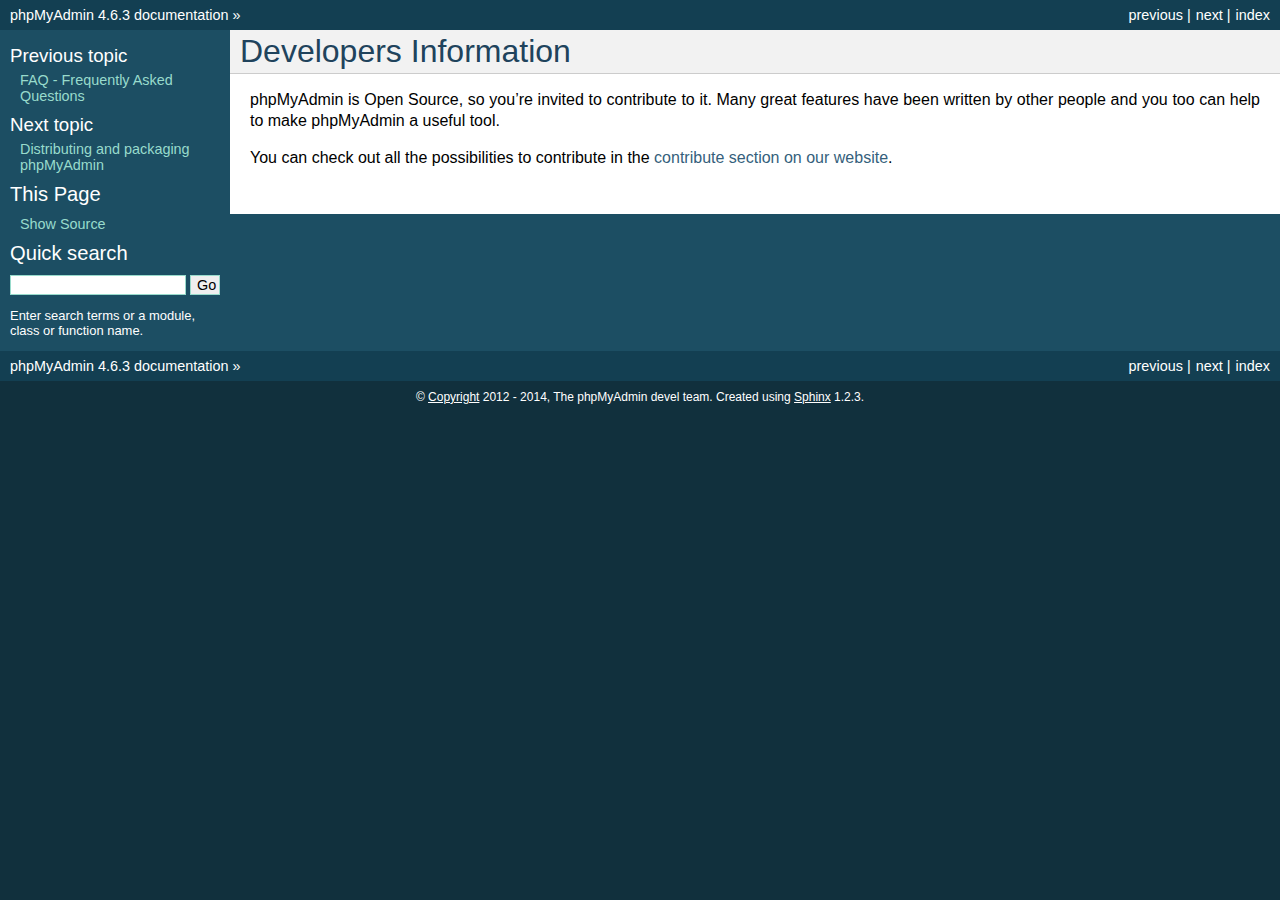
<file: Asset/Pictures/Others/public_html/phpmyadmin/doc/html/developers.html>
<!DOCTYPE html PUBLIC "-//W3C//DTD XHTML 1.0 Transitional//EN"
  "http://www.w3.org/TR/xhtml1/DTD/xhtml1-transitional.dtd">


<html xmlns="http://www.w3.org/1999/xhtml">
  <head>
    <meta http-equiv="Content-Type" content="text/html; charset=utf-8" />
    
    <title>Developers Information &mdash; phpMyAdmin 4.6.3 documentation</title>
    
    <link rel="stylesheet" href="_static/default.css" type="text/css" />
    <link rel="stylesheet" href="_static/pygments.css" type="text/css" />
    
    <script type="text/javascript">
      var DOCUMENTATION_OPTIONS = {
        URL_ROOT:    './',
        VERSION:     '4.6.3',
        COLLAPSE_INDEX: false,
        FILE_SUFFIX: '.html',
        HAS_SOURCE:  true
      };
    </script>
    <script type="text/javascript" src="_static/jquery.js"></script>
    <script type="text/javascript" src="_static/underscore.js"></script>
    <script type="text/javascript" src="_static/doctools.js"></script>
    <link rel="copyright" title="Copyright" href="copyright.html" />
    <link rel="top" title="phpMyAdmin 4.6.3 documentation" href="index.html" />
    <link rel="next" title="Distributing and packaging phpMyAdmin" href="vendors.html" />
    <link rel="prev" title="FAQ - Frequently Asked Questions" href="faq.html" /> 
  </head>
  <body>
    <div class="related">
      <h3>Navigation</h3>
      <ul>
        <li class="right" style="margin-right: 10px">
          <a href="genindex.html" title="General Index"
             accesskey="I">index</a></li>
        <li class="right" >
          <a href="vendors.html" title="Distributing and packaging phpMyAdmin"
             accesskey="N">next</a> |</li>
        <li class="right" >
          <a href="faq.html" title="FAQ - Frequently Asked Questions"
             accesskey="P">previous</a> |</li>
        <li><a href="index.html">phpMyAdmin 4.6.3 documentation</a> &raquo;</li> 
      </ul>
    </div>  

    <div class="document">
      <div class="documentwrapper">
        <div class="bodywrapper">
          <div class="body">
            
  <div class="section" id="developers-information">
<span id="developers"></span><h1>Developers Information<a class="headerlink" href="#developers-information" title="Permalink to this headline">¶</a></h1>
<p>phpMyAdmin is Open Source, so you&#8217;re invited to contribute to it. Many
great features have been written by other people and you too can help
to make phpMyAdmin a useful tool.</p>
<p>You can check out all the possibilities to contribute in the
<a class="reference external" href="https://www.phpmyadmin.net/contribute/">contribute section on our website</a>.</p>
</div>


          </div>
        </div>
      </div>
      <div class="sphinxsidebar">
        <div class="sphinxsidebarwrapper">
  <h4>Previous topic</h4>
  <p class="topless"><a href="faq.html"
                        title="previous chapter">FAQ - Frequently Asked Questions</a></p>
  <h4>Next topic</h4>
  <p class="topless"><a href="vendors.html"
                        title="next chapter">Distributing and packaging phpMyAdmin</a></p>
  <h3>This Page</h3>
  <ul class="this-page-menu">
    <li><a href="_sources/developers.txt"
           rel="nofollow">Show Source</a></li>
  </ul>
<div id="searchbox" style="display: none">
  <h3>Quick search</h3>
    <form class="search" action="search.html" method="get">
      <input type="text" name="q" />
      <input type="submit" value="Go" />
      <input type="hidden" name="check_keywords" value="yes" />
      <input type="hidden" name="area" value="default" />
    </form>
    <p class="searchtip" style="font-size: 90%">
    Enter search terms or a module, class or function name.
    </p>
</div>
<script type="text/javascript">$('#searchbox').show(0);</script>
        </div>
      </div>
      <div class="clearer"></div>
    </div>
    <div class="related">
      <h3>Navigation</h3>
      <ul>
        <li class="right" style="margin-right: 10px">
          <a href="genindex.html" title="General Index"
             >index</a></li>
        <li class="right" >
          <a href="vendors.html" title="Distributing and packaging phpMyAdmin"
             >next</a> |</li>
        <li class="right" >
          <a href="faq.html" title="FAQ - Frequently Asked Questions"
             >previous</a> |</li>
        <li><a href="index.html">phpMyAdmin 4.6.3 documentation</a> &raquo;</li> 
      </ul>
    </div>
    <div class="footer">
        &copy; <a href="copyright.html">Copyright</a> 2012 - 2014, The phpMyAdmin devel team.
      Created using <a href="http://sphinx-doc.org/">Sphinx</a> 1.2.3.
    </div>
  </body>
</html>
</file>
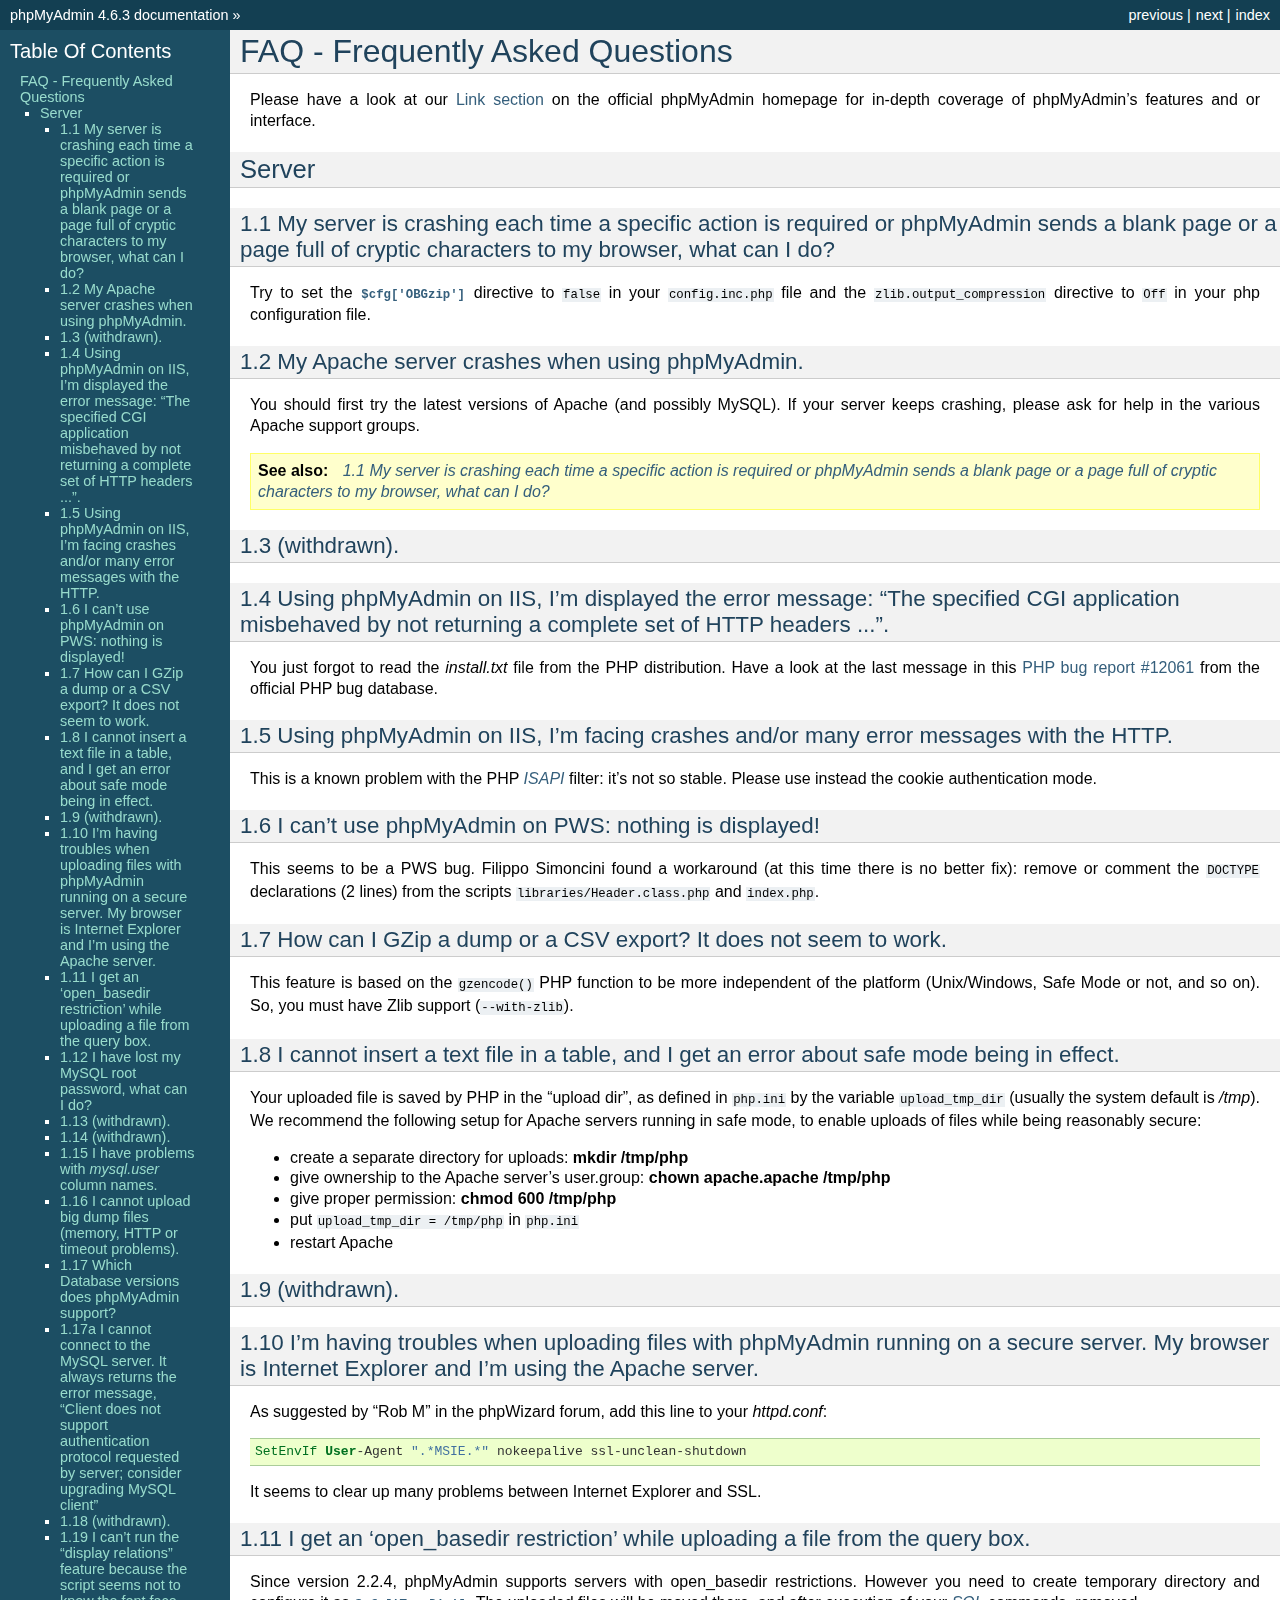
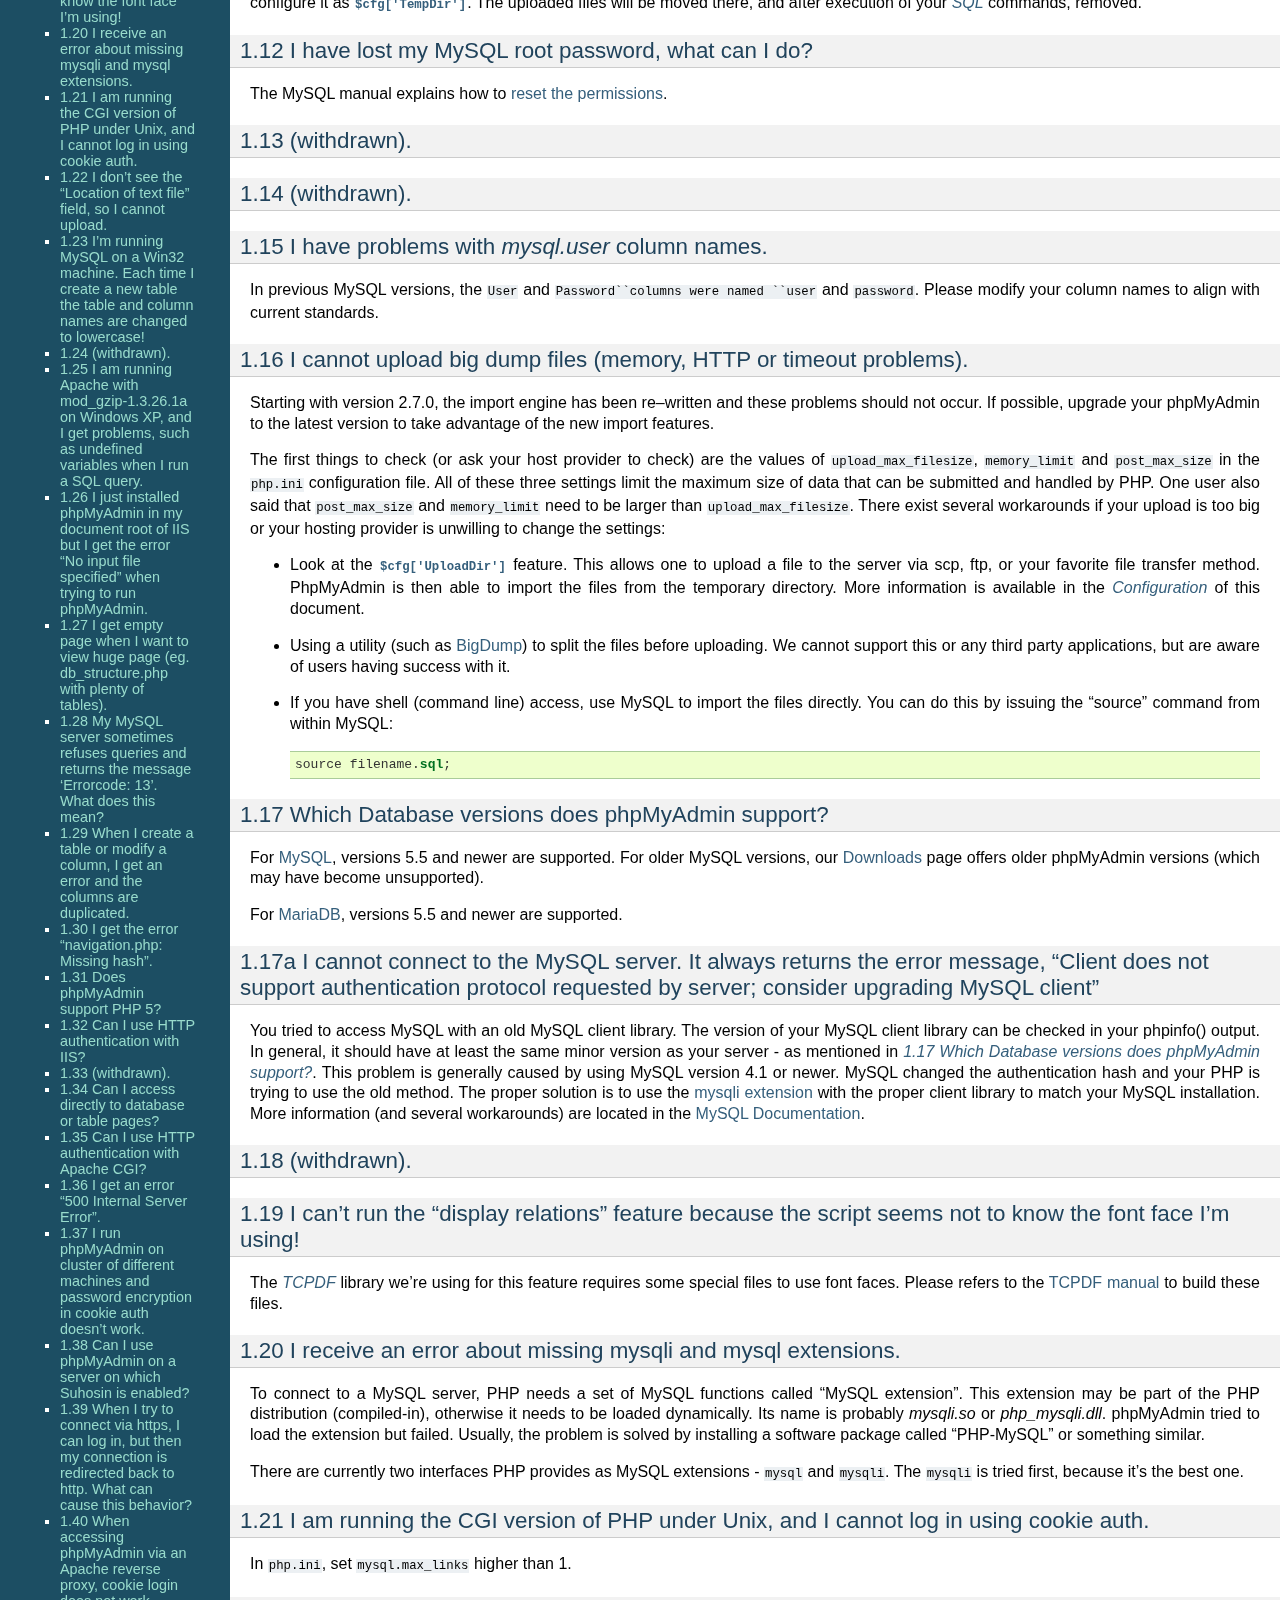
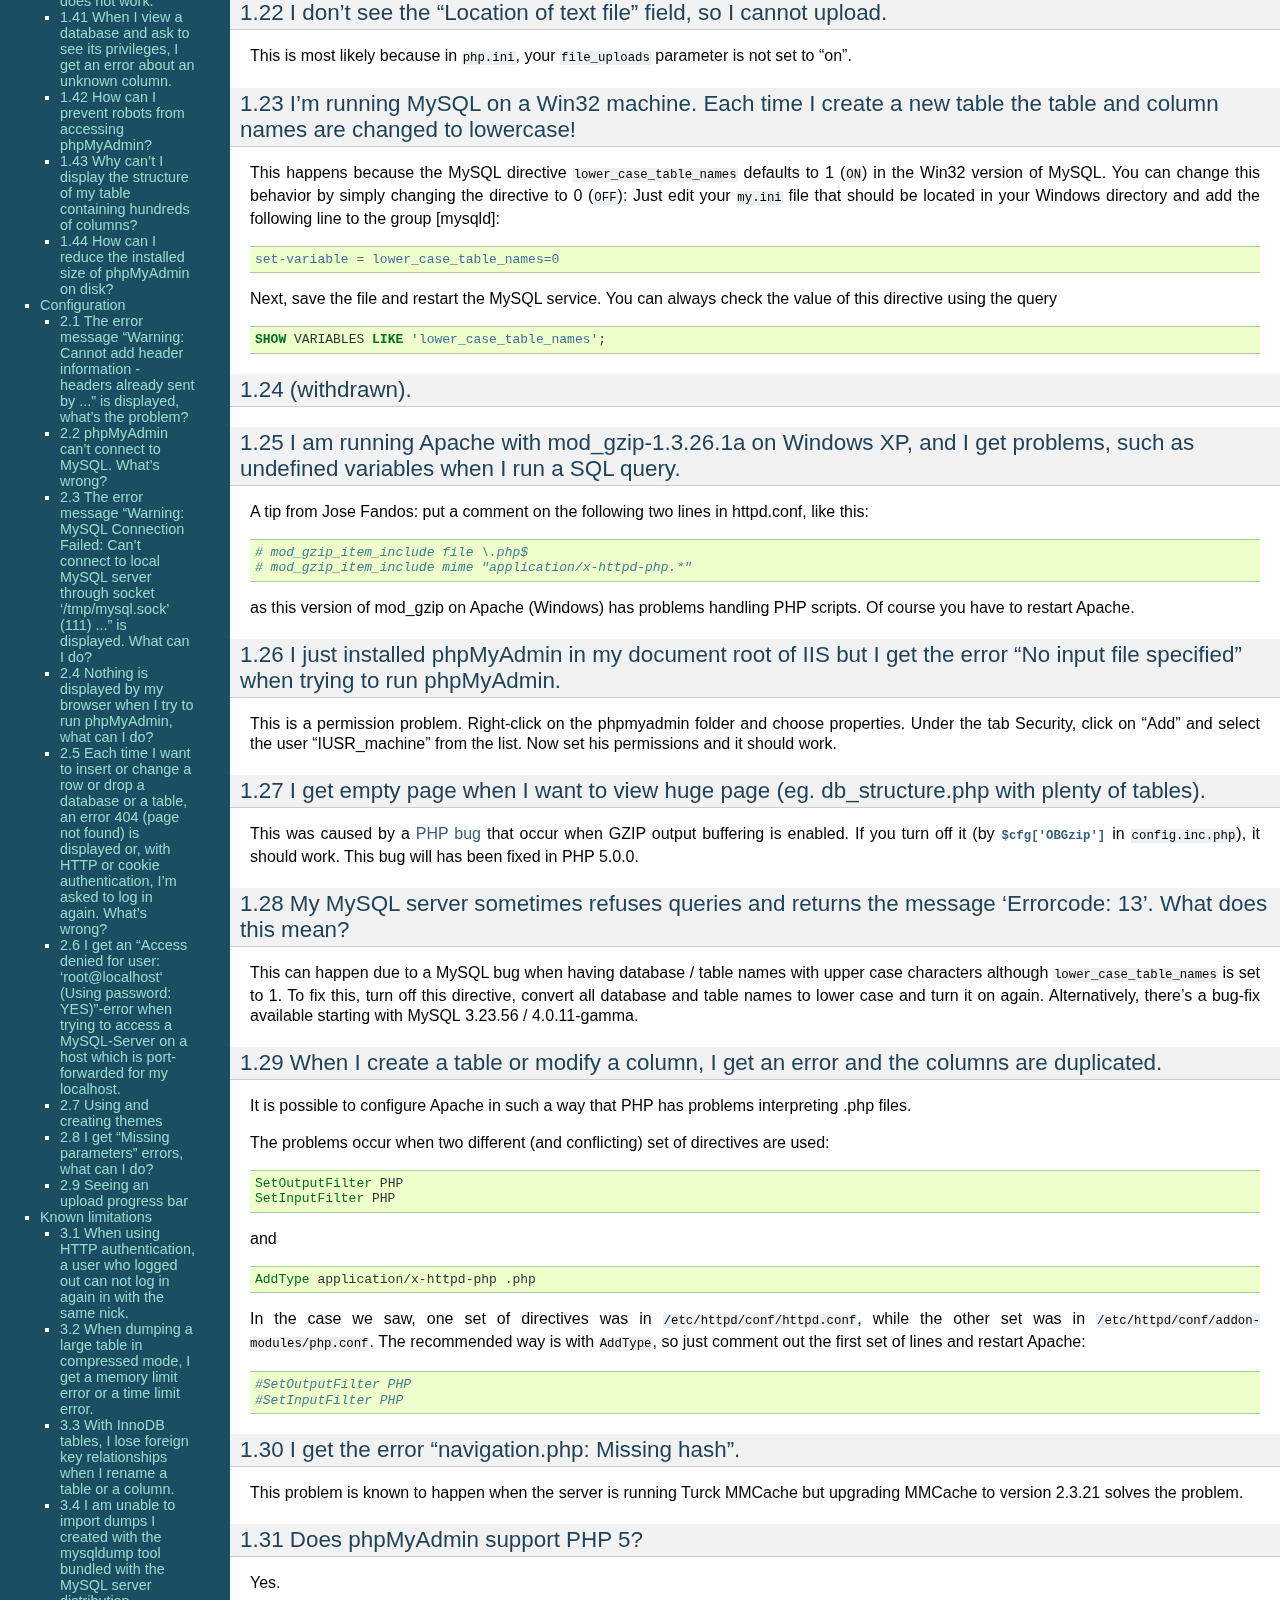
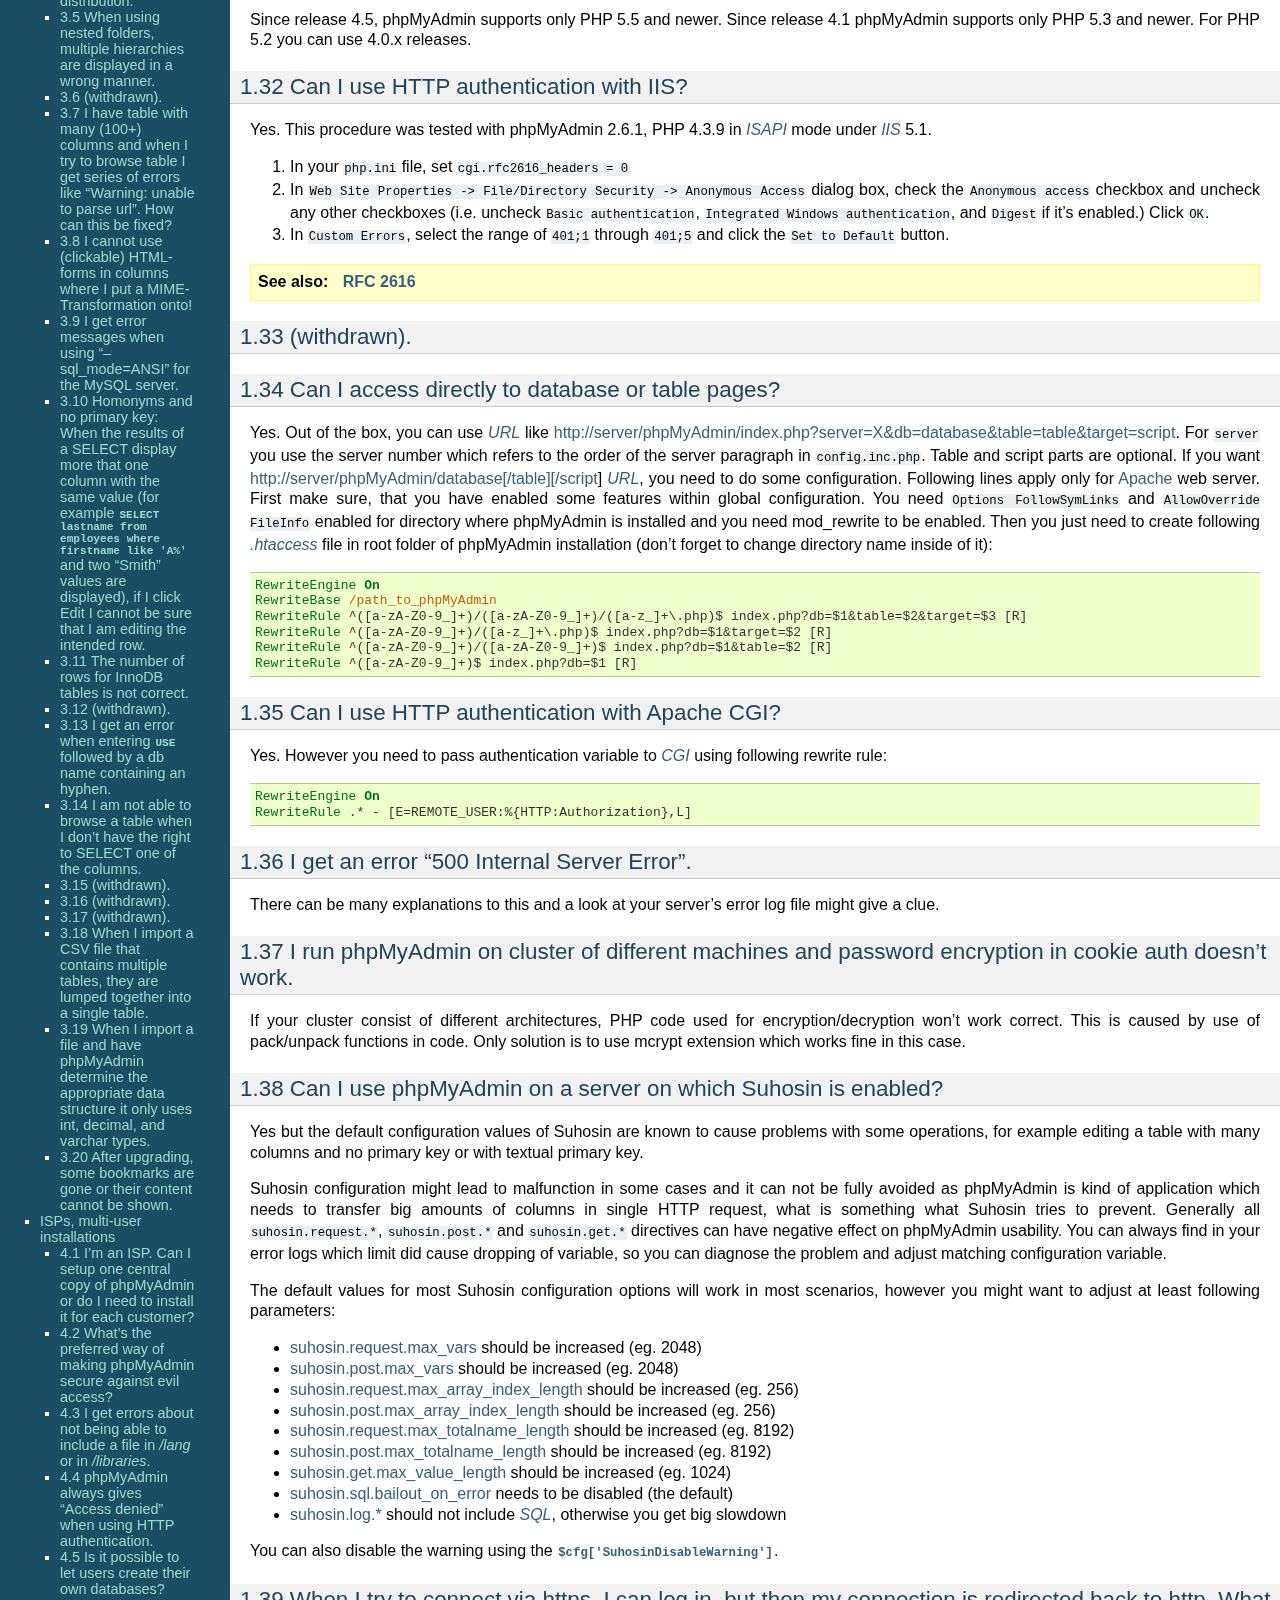
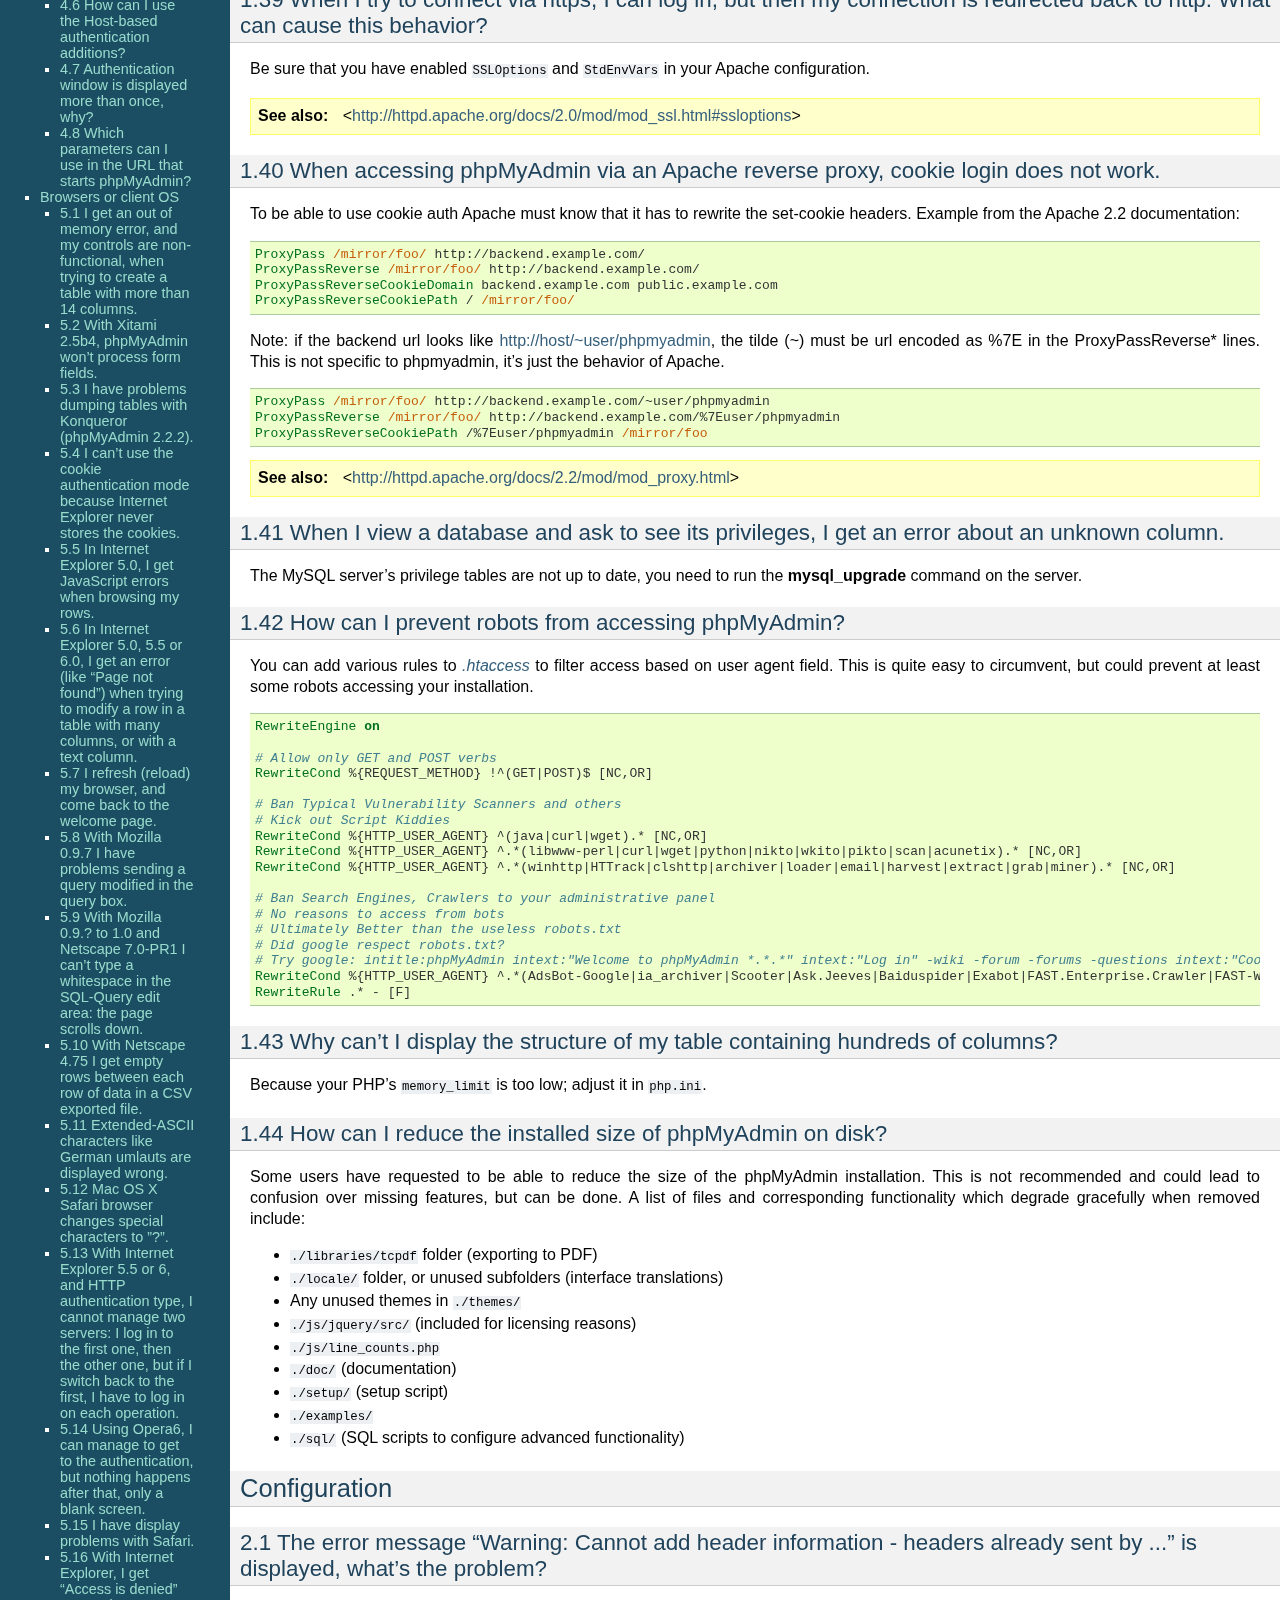
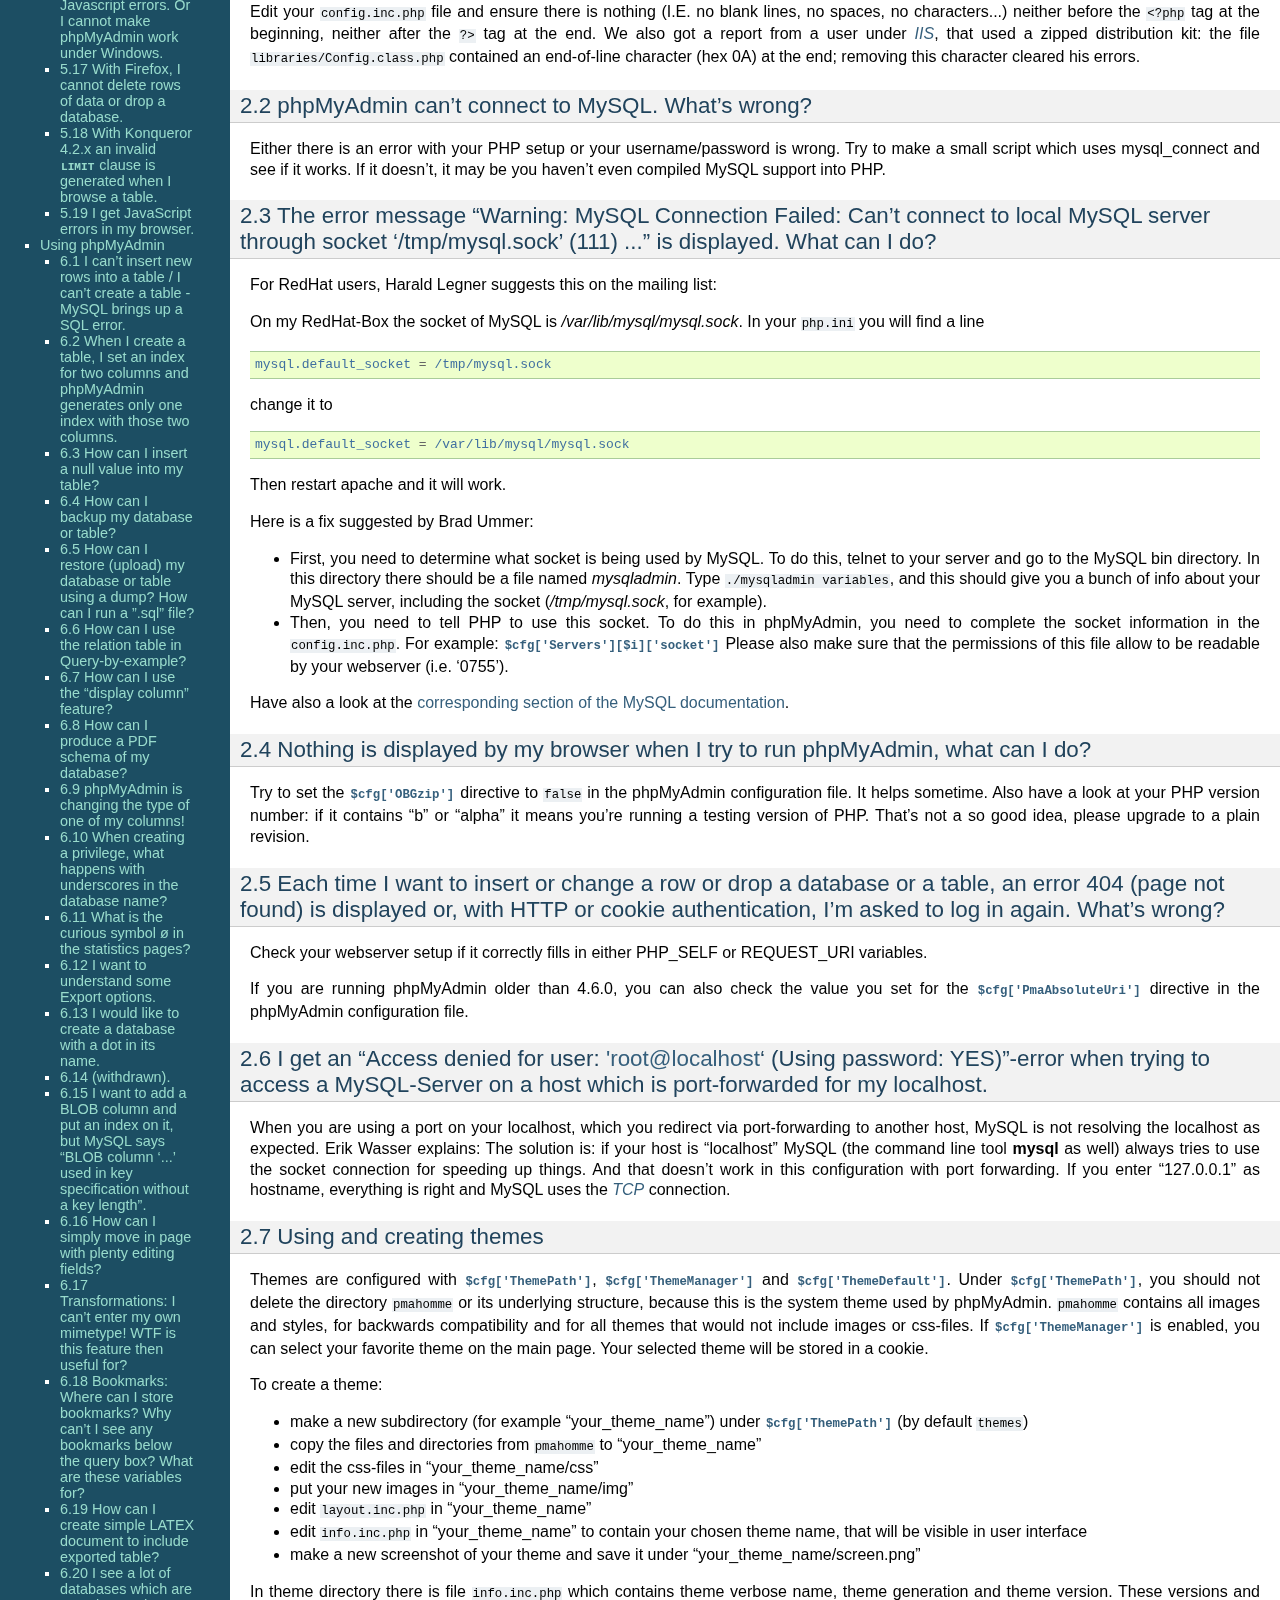
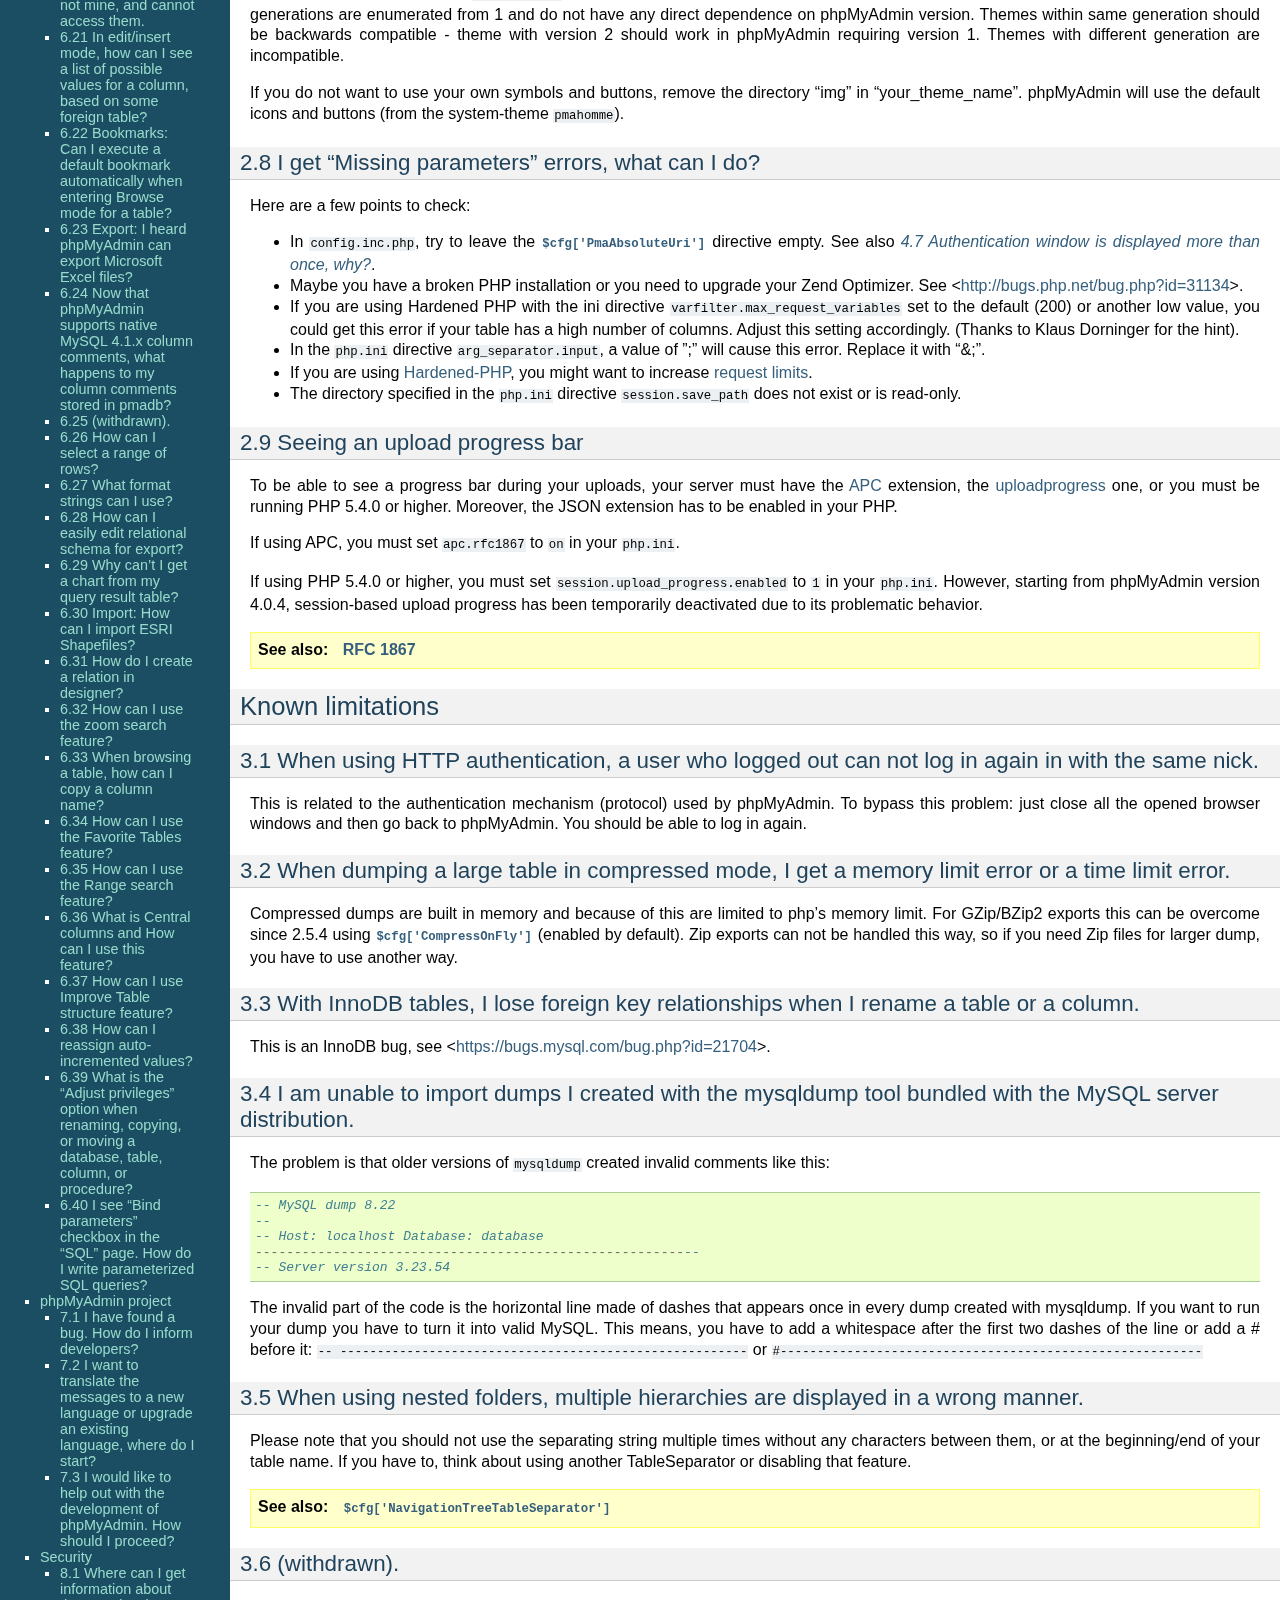
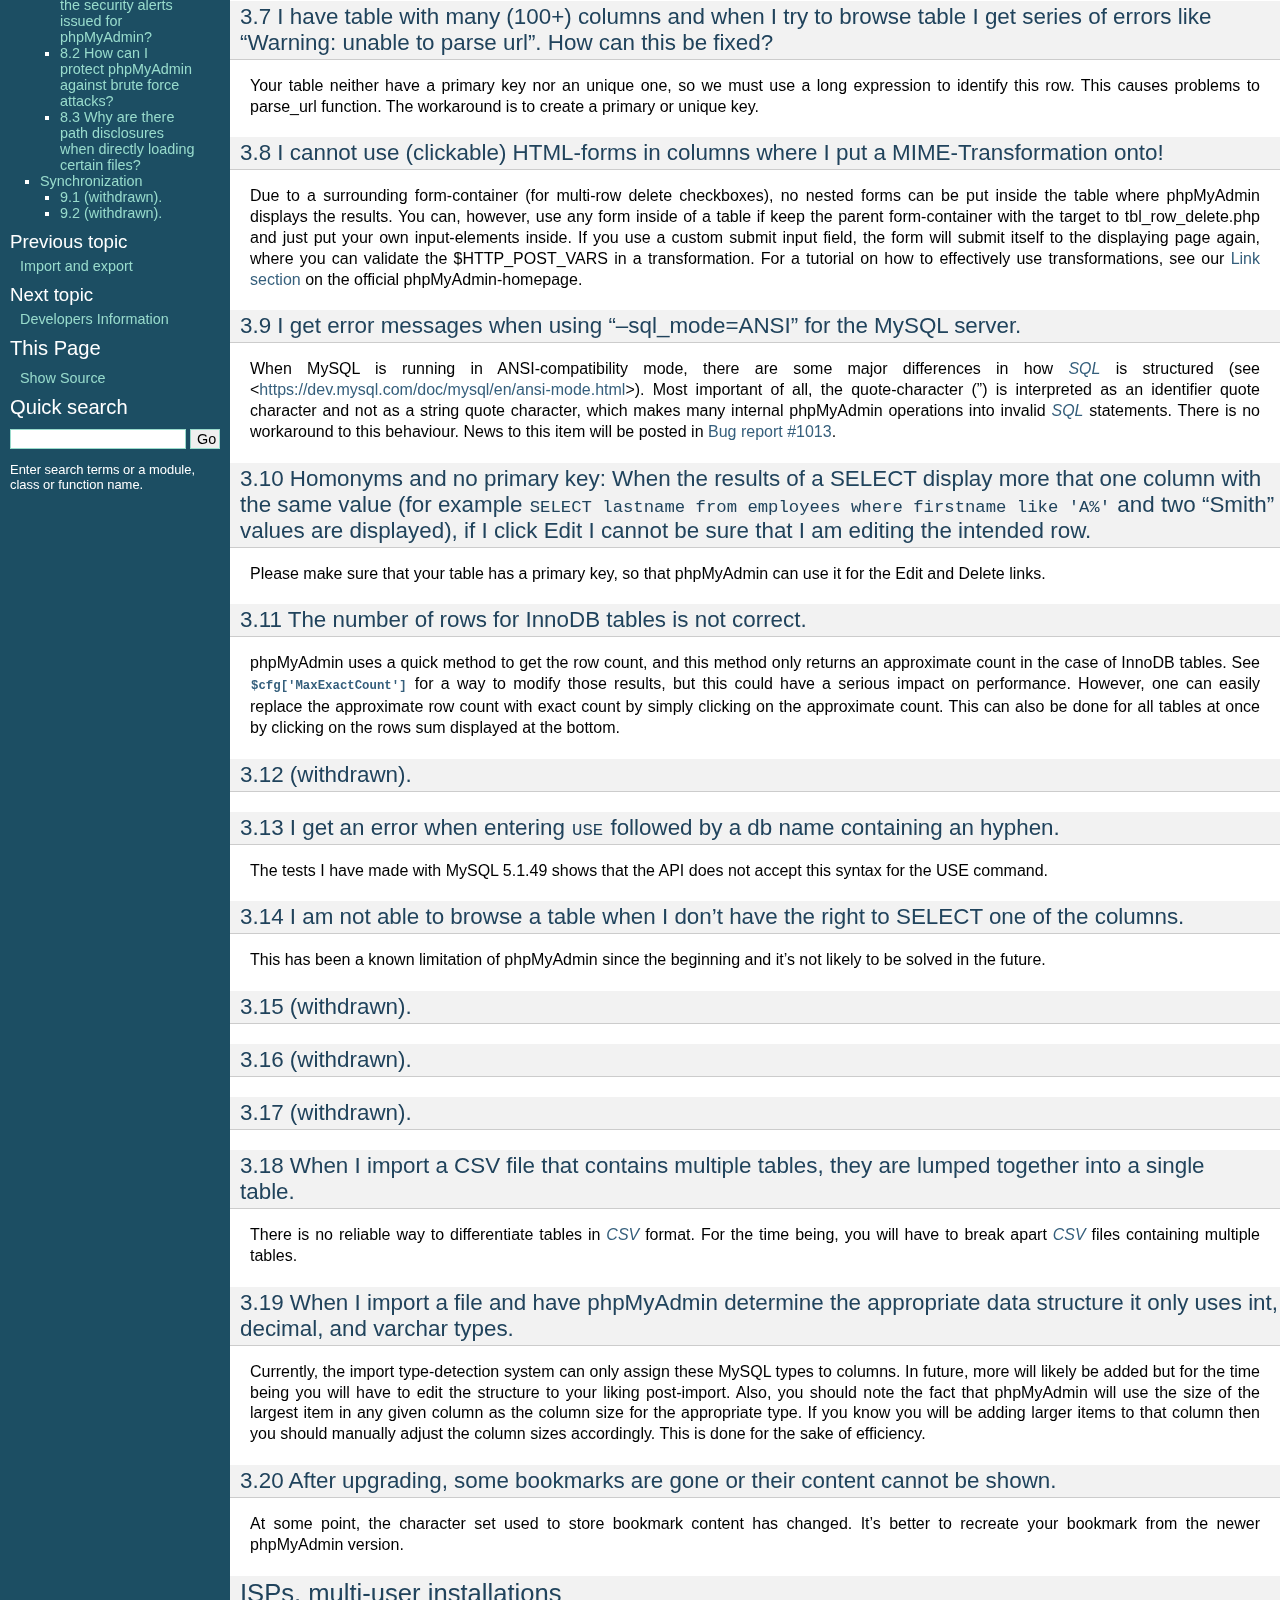
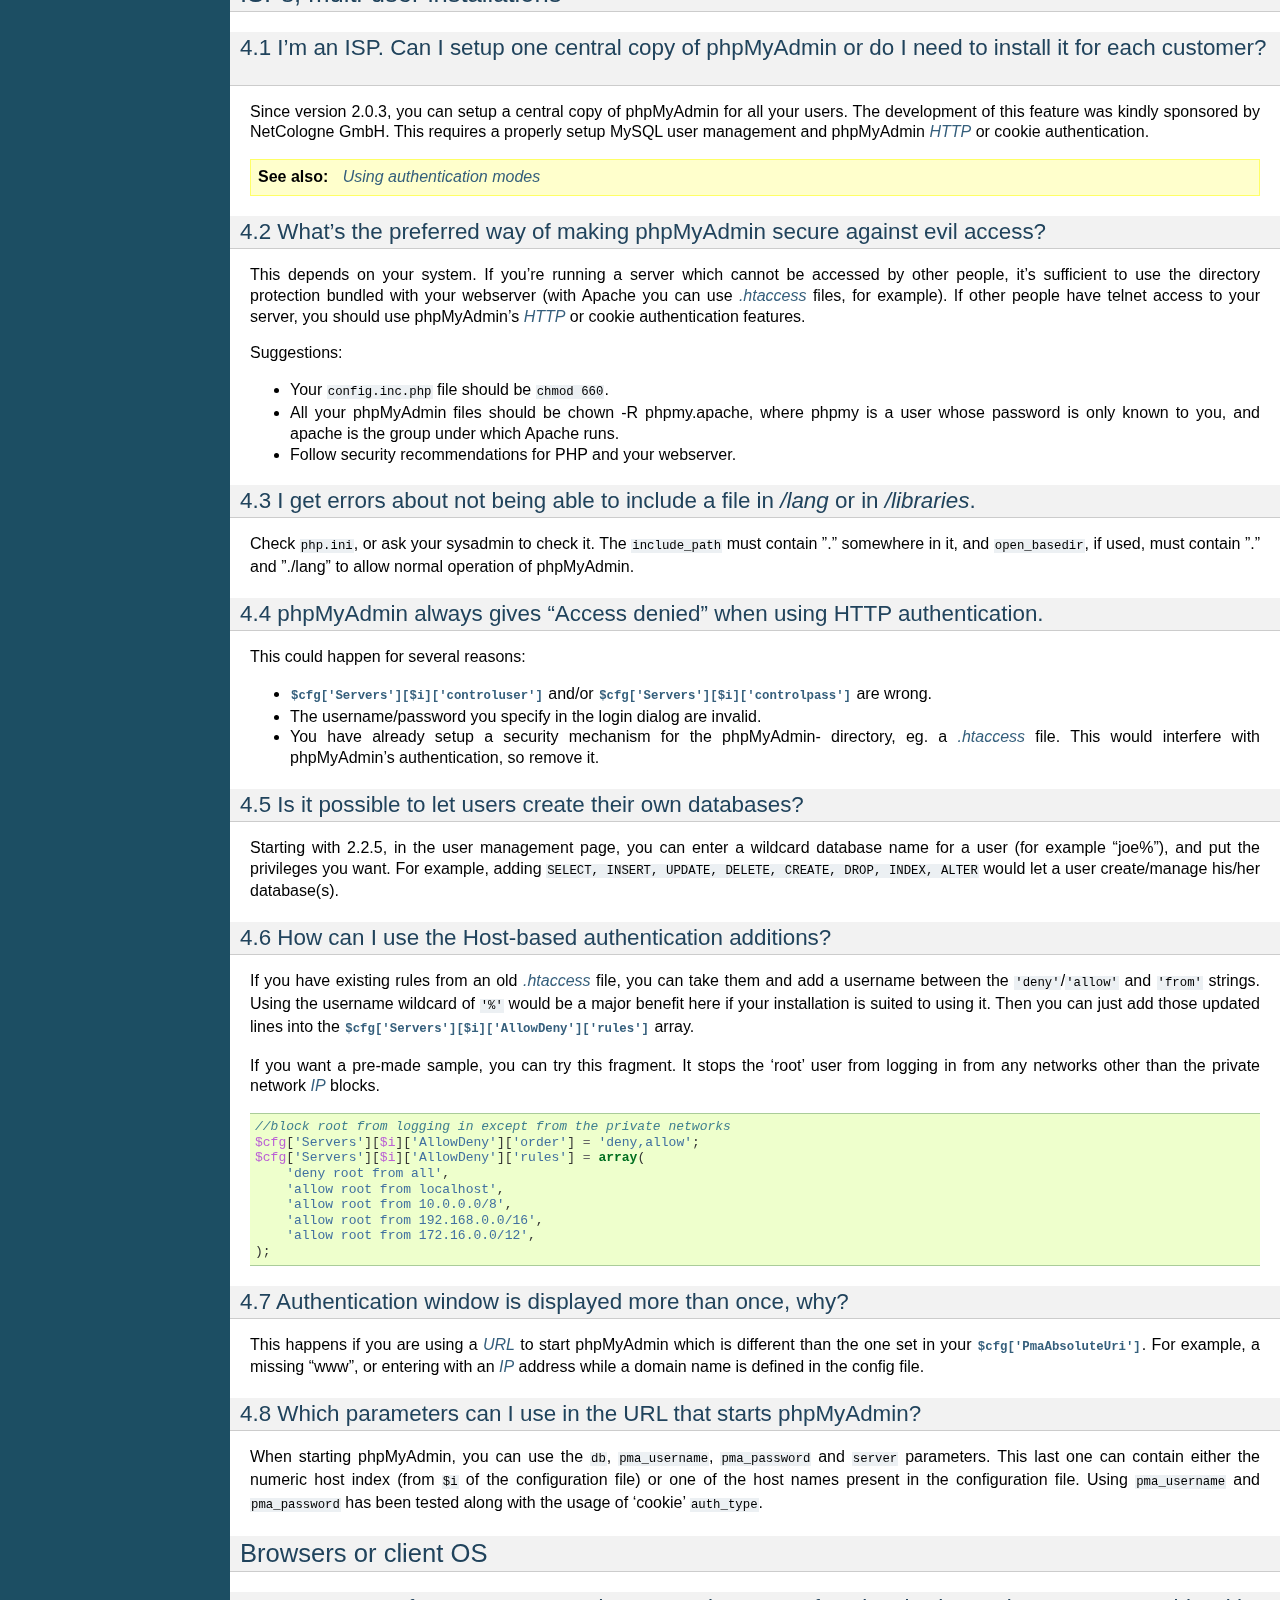
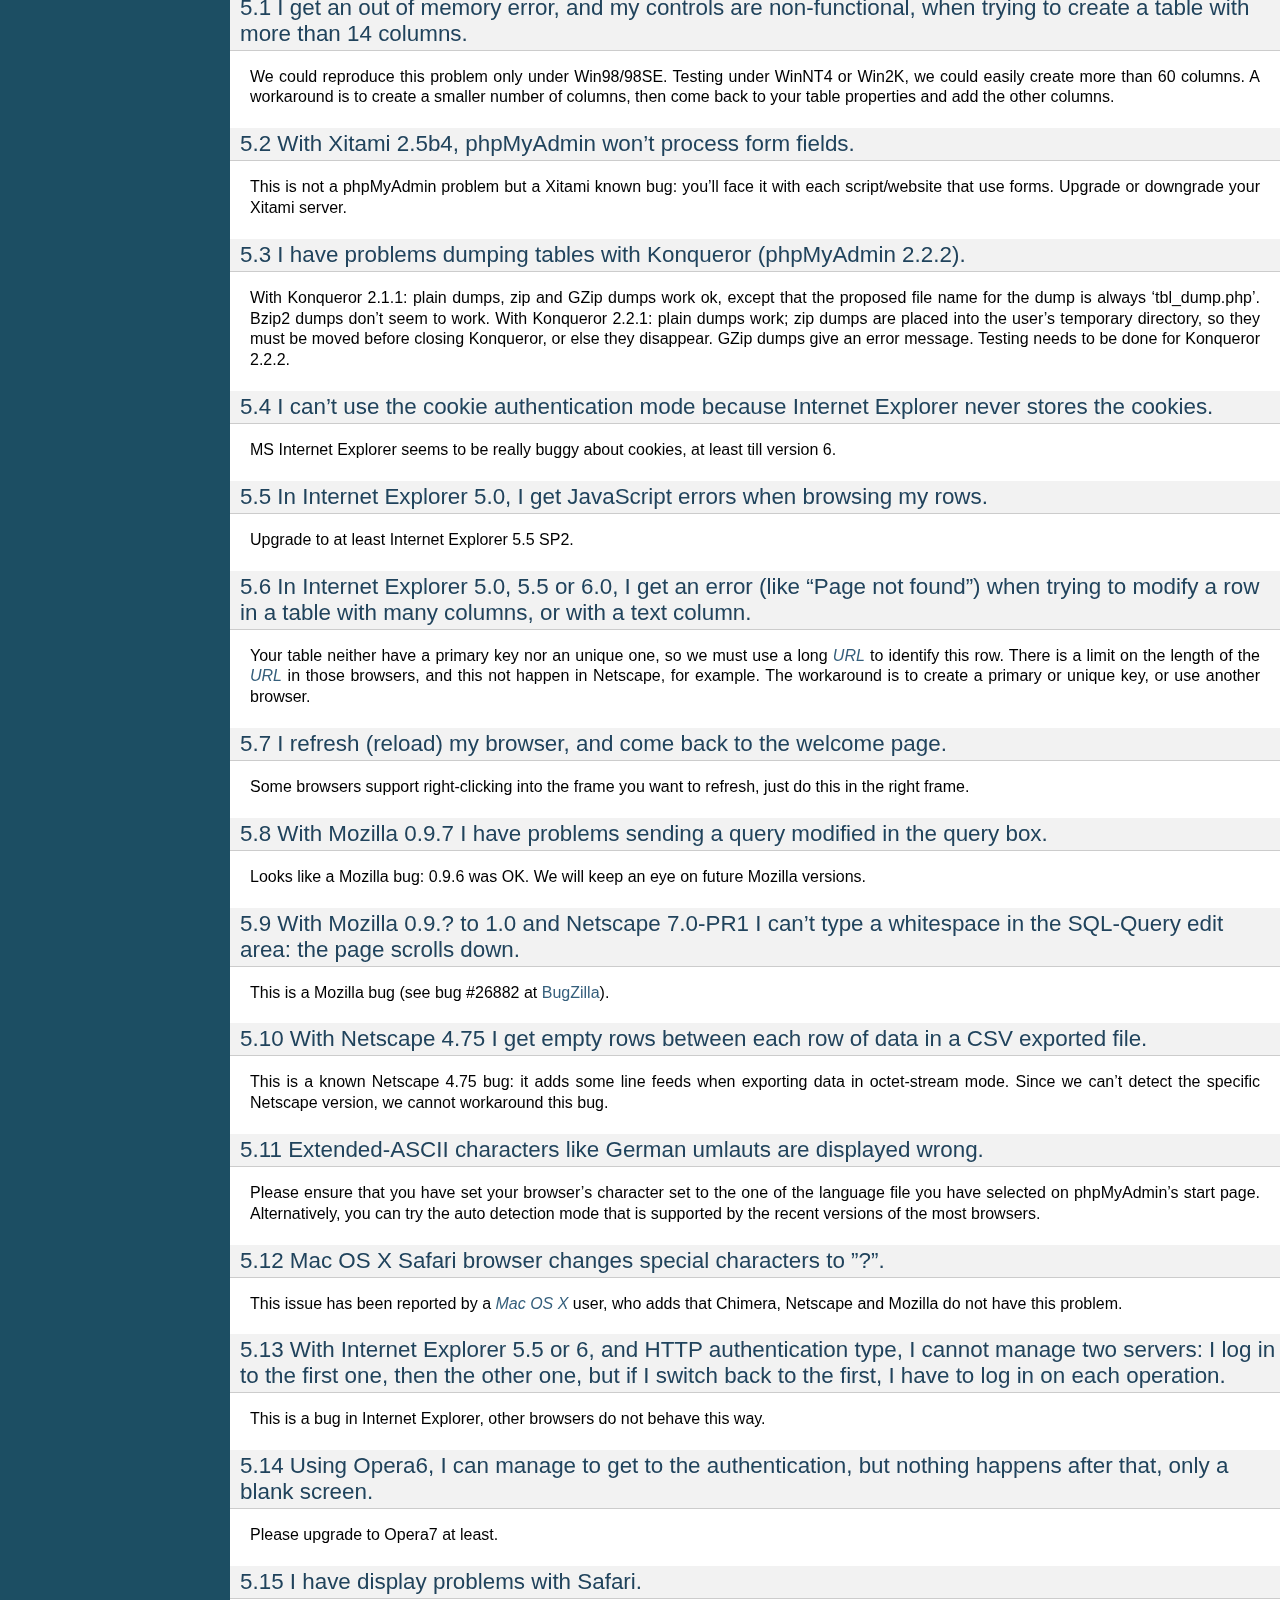
<file: Asset/Pictures/Others/public_html/phpmyadmin/doc/html/faq.html>
<!DOCTYPE html PUBLIC "-//W3C//DTD XHTML 1.0 Transitional//EN"
  "http://www.w3.org/TR/xhtml1/DTD/xhtml1-transitional.dtd">


<html xmlns="http://www.w3.org/1999/xhtml">
  <head>
    <meta http-equiv="Content-Type" content="text/html; charset=utf-8" />
    
    <title>FAQ - Frequently Asked Questions &mdash; phpMyAdmin 4.6.3 documentation</title>
    
    <link rel="stylesheet" href="_static/default.css" type="text/css" />
    <link rel="stylesheet" href="_static/pygments.css" type="text/css" />
    
    <script type="text/javascript">
      var DOCUMENTATION_OPTIONS = {
        URL_ROOT:    './',
        VERSION:     '4.6.3',
        COLLAPSE_INDEX: false,
        FILE_SUFFIX: '.html',
        HAS_SOURCE:  true
      };
    </script>
    <script type="text/javascript" src="_static/jquery.js"></script>
    <script type="text/javascript" src="_static/underscore.js"></script>
    <script type="text/javascript" src="_static/doctools.js"></script>
    <link rel="copyright" title="Copyright" href="copyright.html" />
    <link rel="top" title="phpMyAdmin 4.6.3 documentation" href="index.html" />
    <link rel="next" title="Developers Information" href="developers.html" />
    <link rel="prev" title="Import and export" href="import_export.html" /> 
  </head>
  <body>
    <div class="related">
      <h3>Navigation</h3>
      <ul>
        <li class="right" style="margin-right: 10px">
          <a href="genindex.html" title="General Index"
             accesskey="I">index</a></li>
        <li class="right" >
          <a href="developers.html" title="Developers Information"
             accesskey="N">next</a> |</li>
        <li class="right" >
          <a href="import_export.html" title="Import and export"
             accesskey="P">previous</a> |</li>
        <li><a href="index.html">phpMyAdmin 4.6.3 documentation</a> &raquo;</li> 
      </ul>
    </div>  

    <div class="document">
      <div class="documentwrapper">
        <div class="bodywrapper">
          <div class="body">
            
  <div class="section" id="faq-frequently-asked-questions">
<span id="faq"></span><h1>FAQ - Frequently Asked Questions<a class="headerlink" href="#faq-frequently-asked-questions" title="Permalink to this headline">¶</a></h1>
<p>Please have a look at our <a class="reference external" href="https://www.phpmyadmin.net/docs/">Link section</a> on the official
phpMyAdmin homepage for in-depth coverage of phpMyAdmin&#8217;s features and
or interface.</p>
<div class="section" id="server">
<span id="faqserver"></span><h2>Server<a class="headerlink" href="#server" title="Permalink to this headline">¶</a></h2>
<div class="section" id="my-server-is-crashing-each-time-a-specific-action-is-required-or-phpmyadmin-sends-a-blank-page-or-a-page-full-of-cryptic-characters-to-my-browser-what-can-i-do">
<span id="faq1-1"></span><h3>1.1 My server is crashing each time a specific action is required or phpMyAdmin sends a blank page or a page full of cryptic characters to my browser, what can I do?<a class="headerlink" href="#my-server-is-crashing-each-time-a-specific-action-is-required-or-phpmyadmin-sends-a-blank-page-or-a-page-full-of-cryptic-characters-to-my-browser-what-can-i-do" title="Permalink to this headline">¶</a></h3>
<p>Try to set the <span class="target" id="index-0"></span><a class="reference internal" href="config.html#cfg_OBGzip"><tt class="xref config config-option docutils literal"><span class="pre">$cfg['OBGzip']</span></tt></a>  directive to <tt class="docutils literal"><span class="pre">false</span></tt> in your
<tt class="file docutils literal"><span class="pre">config.inc.php</span></tt> file and the <tt class="docutils literal"><span class="pre">zlib.output_compression</span></tt> directive to
<tt class="docutils literal"><span class="pre">Off</span></tt> in your php configuration file.</p>
</div>
<div class="section" id="my-apache-server-crashes-when-using-phpmyadmin">
<span id="faq1-2"></span><h3>1.2 My Apache server crashes when using phpMyAdmin.<a class="headerlink" href="#my-apache-server-crashes-when-using-phpmyadmin" title="Permalink to this headline">¶</a></h3>
<p>You should first try the latest versions of Apache (and possibly MySQL). If
your server keeps crashing, please ask for help in the various Apache support
groups.</p>
<div class="admonition seealso">
<p class="first admonition-title">See also</p>
<p class="last"><a class="reference internal" href="#faq1-1"><em>1.1 My server is crashing each time a specific action is required or phpMyAdmin sends a blank page or a page full of cryptic characters to my browser, what can I do?</em></a></p>
</div>
</div>
<div class="section" id="withdrawn">
<span id="faq1-3"></span><h3>1.3 (withdrawn).<a class="headerlink" href="#withdrawn" title="Permalink to this headline">¶</a></h3>
</div>
<div class="section" id="using-phpmyadmin-on-iis-i-m-displayed-the-error-message-the-specified-cgi-application-misbehaved-by-not-returning-a-complete-set-of-http-headers">
<span id="faq1-4"></span><h3>1.4 Using phpMyAdmin on IIS, I&#8217;m displayed the error message: &#8220;The specified CGI application misbehaved by not returning a complete set of HTTP headers ...&#8221;.<a class="headerlink" href="#using-phpmyadmin-on-iis-i-m-displayed-the-error-message-the-specified-cgi-application-misbehaved-by-not-returning-a-complete-set-of-http-headers" title="Permalink to this headline">¶</a></h3>
<p>You just forgot to read the <em>install.txt</em> file from the PHP
distribution. Have a look at the last message in this <a class="reference external" href="http://bugs.php.net/bug.php?id=12061">PHP bug report #12061</a> from the official PHP bug
database.</p>
</div>
<div class="section" id="using-phpmyadmin-on-iis-i-m-facing-crashes-and-or-many-error-messages-with-the-http">
<span id="faq1-5"></span><h3>1.5 Using phpMyAdmin on IIS, I&#8217;m facing crashes and/or many error messages with the HTTP.<a class="headerlink" href="#using-phpmyadmin-on-iis-i-m-facing-crashes-and-or-many-error-messages-with-the-http" title="Permalink to this headline">¶</a></h3>
<p>This is a known problem with the PHP <a class="reference internal" href="glossary.html#term-isapi"><em class="xref std std-term">ISAPI</em></a> filter: it&#8217;s not so stable.
Please use instead the cookie authentication mode.</p>
</div>
<div class="section" id="i-can-t-use-phpmyadmin-on-pws-nothing-is-displayed">
<span id="faq1-6"></span><h3>1.6 I can&#8217;t use phpMyAdmin on PWS: nothing is displayed!<a class="headerlink" href="#i-can-t-use-phpmyadmin-on-pws-nothing-is-displayed" title="Permalink to this headline">¶</a></h3>
<p>This seems to be a PWS bug. Filippo Simoncini found a workaround (at
this time there is no better fix): remove or comment the <tt class="docutils literal"><span class="pre">DOCTYPE</span></tt>
declarations (2 lines) from the scripts <tt class="file docutils literal"><span class="pre">libraries/Header.class.php</span></tt>
and <tt class="file docutils literal"><span class="pre">index.php</span></tt>.</p>
</div>
<div class="section" id="how-can-i-gzip-a-dump-or-a-csv-export-it-does-not-seem-to-work">
<span id="faq1-7"></span><h3>1.7 How can I GZip a dump or a CSV export? It does not seem to work.<a class="headerlink" href="#how-can-i-gzip-a-dump-or-a-csv-export-it-does-not-seem-to-work" title="Permalink to this headline">¶</a></h3>
<p>This feature is based on the <tt class="docutils literal"><span class="pre">gzencode()</span></tt>
PHP function to be more independent of the platform (Unix/Windows,
Safe Mode or not, and so on). So, you must have Zlib support
(<tt class="docutils literal"><span class="pre">--with-zlib</span></tt>).</p>
</div>
<div class="section" id="i-cannot-insert-a-text-file-in-a-table-and-i-get-an-error-about-safe-mode-being-in-effect">
<span id="faq1-8"></span><h3>1.8 I cannot insert a text file in a table, and I get an error about safe mode being in effect.<a class="headerlink" href="#i-cannot-insert-a-text-file-in-a-table-and-i-get-an-error-about-safe-mode-being-in-effect" title="Permalink to this headline">¶</a></h3>
<p>Your uploaded file is saved by PHP in the &#8220;upload dir&#8221;, as defined in
<tt class="file docutils literal"><span class="pre">php.ini</span></tt> by the variable <tt class="docutils literal"><span class="pre">upload_tmp_dir</span></tt> (usually the system
default is <em>/tmp</em>). We recommend the following setup for Apache
servers running in safe mode, to enable uploads of files while being
reasonably secure:</p>
<ul class="simple">
<li>create a separate directory for uploads: <strong class="command">mkdir /tmp/php</strong></li>
<li>give ownership to the Apache server&#8217;s user.group: <strong class="command">chown
apache.apache /tmp/php</strong></li>
<li>give proper permission: <strong class="command">chmod 600 /tmp/php</strong></li>
<li>put <tt class="docutils literal"><span class="pre">upload_tmp_dir</span> <span class="pre">=</span> <span class="pre">/tmp/php</span></tt> in <tt class="file docutils literal"><span class="pre">php.ini</span></tt></li>
<li>restart Apache</li>
</ul>
</div>
<div class="section" id="faq1-9">
<span id="id1"></span><h3>1.9 (withdrawn).<a class="headerlink" href="#faq1-9" title="Permalink to this headline">¶</a></h3>
</div>
<div class="section" id="i-m-having-troubles-when-uploading-files-with-phpmyadmin-running-on-a-secure-server-my-browser-is-internet-explorer-and-i-m-using-the-apache-server">
<span id="faq1-10"></span><h3>1.10 I&#8217;m having troubles when uploading files with phpMyAdmin running on a secure server. My browser is Internet Explorer and I&#8217;m using the Apache server.<a class="headerlink" href="#i-m-having-troubles-when-uploading-files-with-phpmyadmin-running-on-a-secure-server-my-browser-is-internet-explorer-and-i-m-using-the-apache-server" title="Permalink to this headline">¶</a></h3>
<p>As suggested by &#8220;Rob M&#8221; in the phpWizard forum, add this line to your
<em>httpd.conf</em>:</p>
<div class="highlight-apache"><div class="highlight"><pre><span class="nb">SetEnvIf</span> <span class="k">User</span>-Agent <span class="s2">&quot;.*MSIE.*&quot;</span> nokeepalive ssl-unclean-shutdown
</pre></div>
</div>
<p>It seems to clear up many problems between Internet Explorer and SSL.</p>
</div>
<div class="section" id="i-get-an-open-basedir-restriction-while-uploading-a-file-from-the-query-box">
<span id="faq1-11"></span><h3>1.11 I get an &#8216;open_basedir restriction&#8217; while uploading a file from the query box.<a class="headerlink" href="#i-get-an-open-basedir-restriction-while-uploading-a-file-from-the-query-box" title="Permalink to this headline">¶</a></h3>
<p>Since version 2.2.4, phpMyAdmin supports servers with open_basedir
restrictions. However you need to create temporary directory and configure it
as <span class="target" id="index-1"></span><a class="reference internal" href="config.html#cfg_TempDir"><tt class="xref config config-option docutils literal"><span class="pre">$cfg['TempDir']</span></tt></a>. The uploaded files will be moved there,
and after execution of your <a class="reference internal" href="glossary.html#term-sql"><em class="xref std std-term">SQL</em></a> commands, removed.</p>
</div>
<div class="section" id="i-have-lost-my-mysql-root-password-what-can-i-do">
<span id="faq1-12"></span><h3>1.12 I have lost my MySQL root password, what can I do?<a class="headerlink" href="#i-have-lost-my-mysql-root-password-what-can-i-do" title="Permalink to this headline">¶</a></h3>
<p>The MySQL manual explains how to <a class="reference external" href="https://dev.mysql.com/doc/mysql/en/resetting-permissions.html">reset the permissions</a>.</p>
</div>
<div class="section" id="faq1-13">
<span id="id2"></span><h3>1.13 (withdrawn).<a class="headerlink" href="#faq1-13" title="Permalink to this headline">¶</a></h3>
</div>
<div class="section" id="faq1-14">
<span id="id3"></span><h3>1.14 (withdrawn).<a class="headerlink" href="#faq1-14" title="Permalink to this headline">¶</a></h3>
</div>
<div class="section" id="i-have-problems-with-mysql-user-column-names">
<span id="faq1-15"></span><h3>1.15 I have problems with <em>mysql.user</em> column names.<a class="headerlink" href="#i-have-problems-with-mysql-user-column-names" title="Permalink to this headline">¶</a></h3>
<p>In previous MySQL versions, the <tt class="docutils literal"><span class="pre">User</span></tt> and <tt class="docutils literal"><span class="pre">Password``columns</span> <span class="pre">were</span>
<span class="pre">named</span> <span class="pre">``user</span></tt> and <tt class="docutils literal"><span class="pre">password</span></tt>. Please modify your column names to
align with current standards.</p>
</div>
<div class="section" id="i-cannot-upload-big-dump-files-memory-http-or-timeout-problems">
<span id="faq1-16"></span><h3>1.16 I cannot upload big dump files (memory, HTTP or timeout problems).<a class="headerlink" href="#i-cannot-upload-big-dump-files-memory-http-or-timeout-problems" title="Permalink to this headline">¶</a></h3>
<p>Starting with version 2.7.0, the import engine has been re–written and
these problems should not occur. If possible, upgrade your phpMyAdmin
to the latest version to take advantage of the new import features.</p>
<p>The first things to check (or ask your host provider to check) are the
values of <tt class="docutils literal"><span class="pre">upload_max_filesize</span></tt>, <tt class="docutils literal"><span class="pre">memory_limit</span></tt> and
<tt class="docutils literal"><span class="pre">post_max_size</span></tt> in the <tt class="file docutils literal"><span class="pre">php.ini</span></tt> configuration file. All of these
three settings limit the maximum size of data that can be submitted
and handled by PHP. One user also said that <tt class="docutils literal"><span class="pre">post_max_size</span></tt> and
<tt class="docutils literal"><span class="pre">memory_limit</span></tt> need to be larger than <tt class="docutils literal"><span class="pre">upload_max_filesize</span></tt>.
There exist several workarounds if your upload is too big or your
hosting provider is unwilling to change the settings:</p>
<ul>
<li><p class="first">Look at the <span class="target" id="index-2"></span><a class="reference internal" href="config.html#cfg_UploadDir"><tt class="xref config config-option docutils literal"><span class="pre">$cfg['UploadDir']</span></tt></a> feature. This allows one to upload a file to the server
via scp, ftp, or your favorite file transfer method. PhpMyAdmin is
then able to import the files from the temporary directory. More
information is available in the <a class="reference internal" href="config.html#config"><em>Configuration</em></a>  of this document.</p>
</li>
<li><p class="first">Using a utility (such as <a class="reference external" href="http://www.ozerov.de/bigdump.php">BigDump</a>) to split the files before
uploading. We cannot support this or any third party applications, but
are aware of users having success with it.</p>
</li>
<li><p class="first">If you have shell (command line) access, use MySQL to import the files
directly. You can do this by issuing the &#8220;source&#8221; command from within
MySQL:</p>
<div class="highlight-mysql"><div class="highlight"><pre><span class="n">source</span> <span class="n">filename</span><span class="p">.</span><span class="k">sql</span><span class="p">;</span>
</pre></div>
</div>
</li>
</ul>
</div>
<div class="section" id="which-database-versions-does-phpmyadmin-support">
<span id="faq1-17"></span><h3>1.17 Which Database versions does phpMyAdmin support?<a class="headerlink" href="#which-database-versions-does-phpmyadmin-support" title="Permalink to this headline">¶</a></h3>
<p>For <a class="reference external" href="http://www.mysql.com/">MySQL</a>, versions 5.5 and newer are supported.
For older MySQL versions, our <a class="reference external" href="https://www.phpmyadmin.net/downloads/">Downloads</a> page offers older phpMyAdmin versions
(which may have become unsupported).</p>
<p>For <a class="reference external" href="http://mariadb.org/">MariaDB</a>, versions 5.5 and newer are supported.</p>
</div>
<div class="section" id="a-i-cannot-connect-to-the-mysql-server-it-always-returns-the-error-message-client-does-not-support-authentication-protocol-requested-by-server-consider-upgrading-mysql-client">
<span id="faq1-17a"></span><h3>1.17a I cannot connect to the MySQL server. It always returns the error message, &#8220;Client does not support authentication protocol requested by server; consider upgrading MySQL client&#8221;<a class="headerlink" href="#a-i-cannot-connect-to-the-mysql-server-it-always-returns-the-error-message-client-does-not-support-authentication-protocol-requested-by-server-consider-upgrading-mysql-client" title="Permalink to this headline">¶</a></h3>
<p>You tried to access MySQL with an old MySQL client library. The
version of your MySQL client library can be checked in your phpinfo()
output. In general, it should have at least the same minor version as
your server - as mentioned in <a class="reference internal" href="#faq1-17"><em>1.17 Which Database versions does phpMyAdmin support?</em></a>. This problem is
generally caused by using MySQL version 4.1 or newer. MySQL changed
the authentication hash and your PHP is trying to use the old method.
The proper solution is to use the <a class="reference external" href="http://www.php.net/mysqli">mysqli extension</a> with the proper client library to match
your MySQL installation. More
information (and several workarounds) are located in the <a class="reference external" href="https://dev.mysql.com/doc/mysql/en/old-client.html">MySQL
Documentation</a>.</p>
</div>
<div class="section" id="faq1-18">
<span id="id4"></span><h3>1.18 (withdrawn).<a class="headerlink" href="#faq1-18" title="Permalink to this headline">¶</a></h3>
</div>
<div class="section" id="i-can-t-run-the-display-relations-feature-because-the-script-seems-not-to-know-the-font-face-i-m-using">
<span id="faq1-19"></span><h3>1.19 I can&#8217;t run the &#8220;display relations&#8221; feature because the script seems not to know the font face I&#8217;m using!<a class="headerlink" href="#i-can-t-run-the-display-relations-feature-because-the-script-seems-not-to-know-the-font-face-i-m-using" title="Permalink to this headline">¶</a></h3>
<p>The <a class="reference internal" href="glossary.html#term-tcpdf"><em class="xref std std-term">TCPDF</em></a> library we&#8217;re using for this feature requires some special
files to use font faces. Please refers to the <a class="reference external" href="http://www.tcpdf.org/">TCPDF manual</a> to build these files.</p>
</div>
<div class="section" id="i-receive-an-error-about-missing-mysqli-and-mysql-extensions">
<span id="faqmysql"></span><h3>1.20 I receive an error about missing mysqli and mysql extensions.<a class="headerlink" href="#i-receive-an-error-about-missing-mysqli-and-mysql-extensions" title="Permalink to this headline">¶</a></h3>
<p>To connect to a MySQL server, PHP needs a set of MySQL functions
called &#8220;MySQL extension&#8221;. This extension may be part of the PHP
distribution (compiled-in), otherwise it needs to be loaded
dynamically. Its name is probably <em>mysqli.so</em> or <em>php_mysqli.dll</em>.
phpMyAdmin tried to load the extension but failed. Usually, the
problem is solved by installing a software package called &#8220;PHP-MySQL&#8221;
or something similar.</p>
<p>There are currently two interfaces PHP provides as MySQL extensions - <tt class="docutils literal"><span class="pre">mysql</span></tt>
and <tt class="docutils literal"><span class="pre">mysqli</span></tt>. The <tt class="docutils literal"><span class="pre">mysqli</span></tt> is tried first, because it&#8217;s the best one.</p>
</div>
<div class="section" id="i-am-running-the-cgi-version-of-php-under-unix-and-i-cannot-log-in-using-cookie-auth">
<span id="faq1-21"></span><h3>1.21 I am running the CGI version of PHP under Unix, and I cannot log in using cookie auth.<a class="headerlink" href="#i-am-running-the-cgi-version-of-php-under-unix-and-i-cannot-log-in-using-cookie-auth" title="Permalink to this headline">¶</a></h3>
<p>In <tt class="file docutils literal"><span class="pre">php.ini</span></tt>, set <tt class="docutils literal"><span class="pre">mysql.max_links</span></tt> higher than 1.</p>
</div>
<div class="section" id="i-don-t-see-the-location-of-text-file-field-so-i-cannot-upload">
<span id="faq1-22"></span><h3>1.22 I don&#8217;t see the &#8220;Location of text file&#8221; field, so I cannot upload.<a class="headerlink" href="#i-don-t-see-the-location-of-text-file-field-so-i-cannot-upload" title="Permalink to this headline">¶</a></h3>
<p>This is most likely because in <tt class="file docutils literal"><span class="pre">php.ini</span></tt>, your <tt class="docutils literal"><span class="pre">file_uploads</span></tt>
parameter is not set to &#8220;on&#8221;.</p>
</div>
<div class="section" id="i-m-running-mysql-on-a-win32-machine-each-time-i-create-a-new-table-the-table-and-column-names-are-changed-to-lowercase">
<span id="faq1-23"></span><h3>1.23 I&#8217;m running MySQL on a Win32 machine. Each time I create a new table the table and column names are changed to lowercase!<a class="headerlink" href="#i-m-running-mysql-on-a-win32-machine-each-time-i-create-a-new-table-the-table-and-column-names-are-changed-to-lowercase" title="Permalink to this headline">¶</a></h3>
<p>This happens because the MySQL directive <tt class="docutils literal"><span class="pre">lower_case_table_names</span></tt>
defaults to 1 (<tt class="docutils literal"><span class="pre">ON</span></tt>) in the Win32 version of MySQL. You can change
this behavior by simply changing the directive to 0 (<tt class="docutils literal"><span class="pre">OFF</span></tt>): Just
edit your <tt class="docutils literal"><span class="pre">my.ini</span></tt> file that should be located in your Windows
directory and add the following line to the group [mysqld]:</p>
<div class="highlight-ini"><div class="highlight"><pre><span class="na">set-variable</span> <span class="o">=</span> <span class="s">lower_case_table_names=0</span>
</pre></div>
</div>
<p>Next, save the file and restart the MySQL service. You can always
check the value of this directive using the query</p>
<div class="highlight-mysql"><div class="highlight"><pre><span class="k">SHOW</span> <span class="n">VARIABLES</span> <span class="k">LIKE</span> <span class="s1">&#39;lower_case_table_names&#39;</span><span class="p">;</span>
</pre></div>
</div>
</div>
<div class="section" id="faq1-24">
<span id="id5"></span><h3>1.24 (withdrawn).<a class="headerlink" href="#faq1-24" title="Permalink to this headline">¶</a></h3>
</div>
<div class="section" id="i-am-running-apache-with-mod-gzip-1-3-26-1a-on-windows-xp-and-i-get-problems-such-as-undefined-variables-when-i-run-a-sql-query">
<span id="faq1-25"></span><h3>1.25 I am running Apache with mod_gzip-1.3.26.1a on Windows XP, and I get problems, such as undefined variables when I run a SQL query.<a class="headerlink" href="#i-am-running-apache-with-mod-gzip-1-3-26-1a-on-windows-xp-and-i-get-problems-such-as-undefined-variables-when-i-run-a-sql-query" title="Permalink to this headline">¶</a></h3>
<p>A tip from Jose Fandos: put a comment on the following two lines in
httpd.conf, like this:</p>
<div class="highlight-apache"><div class="highlight"><pre><span class="c"># mod_gzip_item_include file \.php$</span>
<span class="c"># mod_gzip_item_include mime &quot;application/x-httpd-php.*&quot;</span>
</pre></div>
</div>
<p>as this version of mod_gzip on Apache (Windows) has problems handling
PHP scripts. Of course you have to restart Apache.</p>
</div>
<div class="section" id="i-just-installed-phpmyadmin-in-my-document-root-of-iis-but-i-get-the-error-no-input-file-specified-when-trying-to-run-phpmyadmin">
<span id="faq1-26"></span><h3>1.26 I just installed phpMyAdmin in my document root of IIS but I get the error &#8220;No input file specified&#8221; when trying to run phpMyAdmin.<a class="headerlink" href="#i-just-installed-phpmyadmin-in-my-document-root-of-iis-but-i-get-the-error-no-input-file-specified-when-trying-to-run-phpmyadmin" title="Permalink to this headline">¶</a></h3>
<p>This is a permission problem. Right-click on the phpmyadmin folder and
choose properties. Under the tab Security, click on &#8220;Add&#8221; and select
the user &#8220;IUSR_machine&#8221; from the list. Now set his permissions and it
should work.</p>
</div>
<div class="section" id="i-get-empty-page-when-i-want-to-view-huge-page-eg-db-structure-php-with-plenty-of-tables">
<span id="faq1-27"></span><h3>1.27 I get empty page when I want to view huge page (eg. db_structure.php with plenty of tables).<a class="headerlink" href="#i-get-empty-page-when-i-want-to-view-huge-page-eg-db-structure-php-with-plenty-of-tables" title="Permalink to this headline">¶</a></h3>
<p>This was caused by a <a class="reference external" href="http://bugs.php.net/21079">PHP bug</a> that occur when
GZIP output buffering is enabled. If you turn off it (by
<span class="target" id="index-3"></span><a class="reference internal" href="config.html#cfg_OBGzip"><tt class="xref config config-option docutils literal"><span class="pre">$cfg['OBGzip']</span></tt></a> in <tt class="file docutils literal"><span class="pre">config.inc.php</span></tt>), it should work.
This bug will has been fixed in PHP 5.0.0.</p>
</div>
<div class="section" id="my-mysql-server-sometimes-refuses-queries-and-returns-the-message-errorcode-13-what-does-this-mean">
<span id="faq1-28"></span><h3>1.28 My MySQL server sometimes refuses queries and returns the message &#8216;Errorcode: 13&#8217;. What does this mean?<a class="headerlink" href="#my-mysql-server-sometimes-refuses-queries-and-returns-the-message-errorcode-13-what-does-this-mean" title="Permalink to this headline">¶</a></h3>
<p>This can happen due to a MySQL bug when having database / table names
with upper case characters although <tt class="docutils literal"><span class="pre">lower_case_table_names</span></tt> is
set to 1. To fix this, turn off this directive, convert all database
and table names to lower case and turn it on again. Alternatively,
there&#8217;s a bug-fix available starting with MySQL&nbsp;3.23.56 /
4.0.11-gamma.</p>
</div>
<div class="section" id="when-i-create-a-table-or-modify-a-column-i-get-an-error-and-the-columns-are-duplicated">
<span id="faq1-29"></span><h3>1.29 When I create a table or modify a column, I get an error and the columns are duplicated.<a class="headerlink" href="#when-i-create-a-table-or-modify-a-column-i-get-an-error-and-the-columns-are-duplicated" title="Permalink to this headline">¶</a></h3>
<p>It is possible to configure Apache in such a way that PHP has problems
interpreting .php files.</p>
<p>The problems occur when two different (and conflicting) set of
directives are used:</p>
<div class="highlight-apache"><div class="highlight"><pre><span class="nb">SetOutputFilter</span> PHP
<span class="nb">SetInputFilter</span> PHP
</pre></div>
</div>
<p>and</p>
<div class="highlight-apache"><div class="highlight"><pre><span class="nb">AddType</span> application/x-httpd-php .php
</pre></div>
</div>
<p>In the case we saw, one set of directives was in
<tt class="docutils literal"><span class="pre">/etc/httpd/conf/httpd.conf</span></tt>, while the other set was in
<tt class="docutils literal"><span class="pre">/etc/httpd/conf/addon-modules/php.conf</span></tt>. The recommended way is
with <tt class="docutils literal"><span class="pre">AddType</span></tt>, so just comment out the first set of lines and
restart Apache:</p>
<div class="highlight-apache"><div class="highlight"><pre><span class="c">#SetOutputFilter PHP</span>
<span class="c">#SetInputFilter PHP</span>
</pre></div>
</div>
</div>
<div class="section" id="i-get-the-error-navigation-php-missing-hash">
<span id="faq1-30"></span><h3>1.30 I get the error &#8220;navigation.php: Missing hash&#8221;.<a class="headerlink" href="#i-get-the-error-navigation-php-missing-hash" title="Permalink to this headline">¶</a></h3>
<p>This problem is known to happen when the server is running Turck
MMCache but upgrading MMCache to version 2.3.21 solves the problem.</p>
</div>
<div class="section" id="does-phpmyadmin-support-php-5">
<span id="faq1-31"></span><h3>1.31 Does phpMyAdmin support PHP 5?<a class="headerlink" href="#does-phpmyadmin-support-php-5" title="Permalink to this headline">¶</a></h3>
<p>Yes.</p>
<p>Since release 4.5, phpMyAdmin supports only PHP 5.5 and newer. Since release 4.1 phpMyAdmin supports only PHP 5.3 and newer. For PHP 5.2 you can use 4.0.x releases.</p>
</div>
<div class="section" id="can-i-use-http-authentication-with-iis">
<span id="faq1-32"></span><h3>1.32 Can I use HTTP authentication with IIS?<a class="headerlink" href="#can-i-use-http-authentication-with-iis" title="Permalink to this headline">¶</a></h3>
<p>Yes. This procedure was tested with phpMyAdmin 2.6.1, PHP 4.3.9 in
<a class="reference internal" href="glossary.html#term-isapi"><em class="xref std std-term">ISAPI</em></a> mode under <a class="reference internal" href="glossary.html#term-iis"><em class="xref std std-term">IIS</em></a> 5.1.</p>
<ol class="arabic simple">
<li>In your <tt class="file docutils literal"><span class="pre">php.ini</span></tt> file, set <tt class="docutils literal"><span class="pre">cgi.rfc2616_headers</span> <span class="pre">=</span> <span class="pre">0</span></tt></li>
<li>In <tt class="docutils literal"><span class="pre">Web</span> <span class="pre">Site</span> <span class="pre">Properties</span> <span class="pre">-&gt;</span> <span class="pre">File/Directory</span> <span class="pre">Security</span> <span class="pre">-&gt;</span> <span class="pre">Anonymous</span>
<span class="pre">Access</span></tt> dialog box, check the <tt class="docutils literal"><span class="pre">Anonymous</span> <span class="pre">access</span></tt> checkbox and
uncheck any other checkboxes (i.e. uncheck <tt class="docutils literal"><span class="pre">Basic</span> <span class="pre">authentication</span></tt>,
<tt class="docutils literal"><span class="pre">Integrated</span> <span class="pre">Windows</span> <span class="pre">authentication</span></tt>, and <tt class="docutils literal"><span class="pre">Digest</span></tt> if it&#8217;s
enabled.) Click <tt class="docutils literal"><span class="pre">OK</span></tt>.</li>
<li>In <tt class="docutils literal"><span class="pre">Custom</span> <span class="pre">Errors</span></tt>, select the range of <tt class="docutils literal"><span class="pre">401;1</span></tt> through <tt class="docutils literal"><span class="pre">401;5</span></tt>
and click the <tt class="docutils literal"><span class="pre">Set</span> <span class="pre">to</span> <span class="pre">Default</span></tt> button.</li>
</ol>
<div class="admonition seealso">
<p class="first admonition-title">See also</p>
<p class="last"><span class="target" id="index-4"></span><a class="rfc reference external" href="http://tools.ietf.org/html/rfc2616.html"><strong>RFC 2616</strong></a></p>
</div>
</div>
<div class="section" id="faq1-33">
<span id="id6"></span><h3>1.33 (withdrawn).<a class="headerlink" href="#faq1-33" title="Permalink to this headline">¶</a></h3>
</div>
<div class="section" id="can-i-access-directly-to-database-or-table-pages">
<span id="faq1-34"></span><h3>1.34 Can I access directly to database or table pages?<a class="headerlink" href="#can-i-access-directly-to-database-or-table-pages" title="Permalink to this headline">¶</a></h3>
<p>Yes. Out of the box, you can use <a class="reference internal" href="glossary.html#term-url"><em class="xref std std-term">URL</em></a> like
<a class="reference external" href="http://server/phpMyAdmin/index.php?server=X&amp;db=database&amp;table=table&amp;target=script">http://server/phpMyAdmin/index.php?server=X&amp;db=database&amp;table=table&amp;target=script</a>.
For <tt class="docutils literal"><span class="pre">server</span></tt> you use the server number
which refers to the order of the server paragraph in
<tt class="file docutils literal"><span class="pre">config.inc.php</span></tt>. Table and script parts are optional. If you want
<a class="reference external" href="http://server/phpMyAdmin/database[/table][/script">http://server/phpMyAdmin/database[/table][/script</a>] <a class="reference internal" href="glossary.html#term-url"><em class="xref std std-term">URL</em></a>, you need to do some configuration. Following
lines apply only for <a class="reference external" href="http://httpd.apache.org">Apache</a> web server.
First make sure, that you have enabled some features within global
configuration. You need <tt class="docutils literal"><span class="pre">Options</span> <span class="pre">FollowSymLinks</span></tt> and <tt class="docutils literal"><span class="pre">AllowOverride</span>
<span class="pre">FileInfo</span></tt> enabled for directory where phpMyAdmin is installed and you
need mod_rewrite to be enabled. Then you just need to create
following <a class="reference internal" href="glossary.html#term-htaccess"><em class="xref std std-term">.htaccess</em></a> file in root folder of phpMyAdmin installation (don&#8217;t
forget to change directory name inside of it):</p>
<div class="highlight-apache"><div class="highlight"><pre><span class="nb">RewriteEngine</span> <span class="k">On</span>
<span class="nb">RewriteBase</span> <span class="sx">/path_to_phpMyAdmin</span>
<span class="nb">RewriteRule</span> ^([a-zA-Z0-9_]+)/([a-zA-Z0-9_]+)/([a-z_]+\.php)$ index.php?db=$1&amp;table=$2&amp;target=$3 [R]
<span class="nb">RewriteRule</span> ^([a-zA-Z0-9_]+)/([a-z_]+\.php)$ index.php?db=$1&amp;target=$2 [R]
<span class="nb">RewriteRule</span> ^([a-zA-Z0-9_]+)/([a-zA-Z0-9_]+)$ index.php?db=$1&amp;table=$2 [R]
<span class="nb">RewriteRule</span> ^([a-zA-Z0-9_]+)$ index.php?db=$1 [R]
</pre></div>
</div>
</div>
<div class="section" id="can-i-use-http-authentication-with-apache-cgi">
<span id="faq1-35"></span><h3>1.35 Can I use HTTP authentication with Apache CGI?<a class="headerlink" href="#can-i-use-http-authentication-with-apache-cgi" title="Permalink to this headline">¶</a></h3>
<p>Yes. However you need to pass authentication variable to <a class="reference internal" href="glossary.html#term-cgi"><em class="xref std std-term">CGI</em></a> using
following rewrite rule:</p>
<div class="highlight-apache"><div class="highlight"><pre><span class="nb">RewriteEngine</span> <span class="k">On</span>
<span class="nb">RewriteRule</span> .* - [E=REMOTE_USER:%{HTTP:Authorization},L]
</pre></div>
</div>
</div>
<div class="section" id="i-get-an-error-500-internal-server-error">
<span id="faq1-36"></span><h3>1.36 I get an error &#8220;500 Internal Server Error&#8221;.<a class="headerlink" href="#i-get-an-error-500-internal-server-error" title="Permalink to this headline">¶</a></h3>
<p>There can be many explanations to this and a look at your server&#8217;s
error log file might give a clue.</p>
</div>
<div class="section" id="i-run-phpmyadmin-on-cluster-of-different-machines-and-password-encryption-in-cookie-auth-doesn-t-work">
<span id="faq1-37"></span><h3>1.37 I run phpMyAdmin on cluster of different machines and password encryption in cookie auth doesn&#8217;t work.<a class="headerlink" href="#i-run-phpmyadmin-on-cluster-of-different-machines-and-password-encryption-in-cookie-auth-doesn-t-work" title="Permalink to this headline">¶</a></h3>
<p>If your cluster consist of different architectures, PHP code used for
encryption/decryption won&#8217;t work correct. This is caused by use of
pack/unpack functions in code. Only solution is to use mcrypt
extension which works fine in this case.</p>
</div>
<div class="section" id="can-i-use-phpmyadmin-on-a-server-on-which-suhosin-is-enabled">
<span id="faq1-38"></span><h3>1.38 Can I use phpMyAdmin on a server on which Suhosin is enabled?<a class="headerlink" href="#can-i-use-phpmyadmin-on-a-server-on-which-suhosin-is-enabled" title="Permalink to this headline">¶</a></h3>
<p>Yes but the default configuration values of Suhosin are known to cause
problems with some operations, for example editing a table with many
columns and no primary key or with textual primary key.</p>
<p>Suhosin configuration might lead to malfunction in some cases and it
can not be fully avoided as phpMyAdmin is kind of application which
needs to transfer big amounts of columns in single HTTP request, what
is something what Suhosin tries to prevent. Generally all
<tt class="docutils literal"><span class="pre">suhosin.request.*</span></tt>, <tt class="docutils literal"><span class="pre">suhosin.post.*</span></tt> and <tt class="docutils literal"><span class="pre">suhosin.get.*</span></tt>
directives can have negative effect on phpMyAdmin usability. You can
always find in your error logs which limit did cause dropping of
variable, so you can diagnose the problem and adjust matching
configuration variable.</p>
<p>The default values for most Suhosin configuration options will work in
most scenarios, however you might want to adjust at least following
parameters:</p>
<ul class="simple">
<li><a class="reference external" href="http://www.hardened-php.net/suhosin/configuration.html#suhosin.request.max_vars">suhosin.request.max_vars</a> should
be increased (eg. 2048)</li>
<li><a class="reference external" href="http://www.hardened-php.net/suhosin/configuration.html#suhosin.post.max_vars">suhosin.post.max_vars</a> should be
increased (eg. 2048)</li>
<li><a class="reference external" href="http://www.hardened-php.net/suhosin/configuration.html#suhosin.request.max_array_index_length">suhosin.request.max_array_index_length</a>
should be increased (eg. 256)</li>
<li><a class="reference external" href="http://www.hardened-php.net/suhosin/configuration.html#suhosin.post.max_array_index_length">suhosin.post.max_array_index_length</a>
should be increased (eg. 256)</li>
<li><a class="reference external" href="http://www.hardened-php.net/suhosin/configuration.html#suhosin.request.max_totalname_length">suhosin.request.max_totalname_length</a>
should be increased (eg. 8192)</li>
<li><a class="reference external" href="http://www.hardened-php.net/suhosin/configuration.html#suhosin.post.max_totalname_length">suhosin.post.max_totalname_length</a> should be
increased (eg. 8192)</li>
<li><a class="reference external" href="http://www.hardened-php.net/suhosin/configuration.html#suhosin.get.max_value_length">suhosin.get.max_value_length</a>
should be increased (eg. 1024)</li>
<li><a class="reference external" href="http://www.hardened-php.net/suhosin/configuration.html#suhosin.sql.bailout_on_error">suhosin.sql.bailout_on_error</a>
needs to be disabled (the default)</li>
<li><a class="reference external" href="http://www.hardened-php.net/suhosin/configuration.html#logging_configuration">suhosin.log.*</a> should not
include <a class="reference internal" href="glossary.html#term-sql"><em class="xref std std-term">SQL</em></a>, otherwise you get big
slowdown</li>
</ul>
<p>You can also disable the warning using the <span class="target" id="index-5"></span><a class="reference internal" href="config.html#cfg_SuhosinDisableWarning"><tt class="xref config config-option docutils literal"><span class="pre">$cfg['SuhosinDisableWarning']</span></tt></a>.</p>
</div>
<div class="section" id="when-i-try-to-connect-via-https-i-can-log-in-but-then-my-connection-is-redirected-back-to-http-what-can-cause-this-behavior">
<span id="faq1-39"></span><h3>1.39 When I try to connect via https, I can log in, but then my connection is redirected back to http. What can cause this behavior?<a class="headerlink" href="#when-i-try-to-connect-via-https-i-can-log-in-but-then-my-connection-is-redirected-back-to-http-what-can-cause-this-behavior" title="Permalink to this headline">¶</a></h3>
<p>Be sure that you have enabled <tt class="docutils literal"><span class="pre">SSLOptions</span></tt> and <tt class="docutils literal"><span class="pre">StdEnvVars</span></tt> in
your Apache configuration.</p>
<div class="admonition seealso">
<p class="first admonition-title">See also</p>
<p class="last">&lt;<a class="reference external" href="http://httpd.apache.org/docs/2.0/mod/mod_ssl.html#ssloptions">http://httpd.apache.org/docs/2.0/mod/mod_ssl.html#ssloptions</a>&gt;</p>
</div>
</div>
<div class="section" id="when-accessing-phpmyadmin-via-an-apache-reverse-proxy-cookie-login-does-not-work">
<span id="faq1-40"></span><h3>1.40 When accessing phpMyAdmin via an Apache reverse proxy, cookie login does not work.<a class="headerlink" href="#when-accessing-phpmyadmin-via-an-apache-reverse-proxy-cookie-login-does-not-work" title="Permalink to this headline">¶</a></h3>
<p>To be able to use cookie auth Apache must know that it has to rewrite
the set-cookie headers. Example from the Apache 2.2 documentation:</p>
<div class="highlight-apache"><div class="highlight"><pre><span class="nb">ProxyPass</span> <span class="sx">/mirror/foo/</span> http://backend.example.com/
<span class="nb">ProxyPassReverse</span> <span class="sx">/mirror/foo/</span> http://backend.example.com/
<span class="nb">ProxyPassReverseCookieDomain</span> backend.example.com public.example.com
<span class="nb">ProxyPassReverseCookiePath</span> / <span class="sx">/mirror/foo/</span>
</pre></div>
</div>
<p>Note: if the backend url looks like <a class="reference external" href="http://host/~user/phpmyadmin">http://host/~user/phpmyadmin</a>, the
tilde (~) must be url encoded as %7E in the ProxyPassReverse* lines.
This is not specific to phpmyadmin, it&#8217;s just the behavior of Apache.</p>
<div class="highlight-apache"><div class="highlight"><pre><span class="nb">ProxyPass</span> <span class="sx">/mirror/foo/</span> http://backend.example.com/~user/phpmyadmin
<span class="nb">ProxyPassReverse</span> <span class="sx">/mirror/foo/</span> http://backend.example.com/%7Euser/phpmyadmin
<span class="nb">ProxyPassReverseCookiePath</span> /%7Euser/phpmyadmin <span class="sx">/mirror/foo</span>
</pre></div>
</div>
<div class="admonition seealso">
<p class="first admonition-title">See also</p>
<p class="last">&lt;<a class="reference external" href="http://httpd.apache.org/docs/2.2/mod/mod_proxy.html">http://httpd.apache.org/docs/2.2/mod/mod_proxy.html</a>&gt;</p>
</div>
</div>
<div class="section" id="when-i-view-a-database-and-ask-to-see-its-privileges-i-get-an-error-about-an-unknown-column">
<span id="faq1-41"></span><h3>1.41 When I view a database and ask to see its privileges, I get an error about an unknown column.<a class="headerlink" href="#when-i-view-a-database-and-ask-to-see-its-privileges-i-get-an-error-about-an-unknown-column" title="Permalink to this headline">¶</a></h3>
<p>The MySQL server&#8217;s privilege tables are not up to date, you need to
run the <strong class="command">mysql_upgrade</strong> command on the server.</p>
</div>
<div class="section" id="how-can-i-prevent-robots-from-accessing-phpmyadmin">
<span id="faq1-42"></span><h3>1.42 How can I prevent robots from accessing phpMyAdmin?<a class="headerlink" href="#how-can-i-prevent-robots-from-accessing-phpmyadmin" title="Permalink to this headline">¶</a></h3>
<p>You can add various rules to <a class="reference internal" href="glossary.html#term-htaccess"><em class="xref std std-term">.htaccess</em></a> to filter access based on user agent
field. This is quite easy to circumvent, but could prevent at least
some robots accessing your installation.</p>
<div class="highlight-apache"><div class="highlight"><pre><span class="nb">RewriteEngine</span> <span class="k">on</span>

<span class="c"># Allow only GET and POST verbs</span>
<span class="nb">RewriteCond</span> %{REQUEST_METHOD} !^(GET|POST)$ [NC,OR]

<span class="c"># Ban Typical Vulnerability Scanners and others</span>
<span class="c"># Kick out Script Kiddies</span>
<span class="nb">RewriteCond</span> %{HTTP_USER_AGENT} ^(java|curl|wget).* [NC,OR]
<span class="nb">RewriteCond</span> %{HTTP_USER_AGENT} ^.*(libwww-perl|curl|wget|python|nikto|wkito|pikto|scan|acunetix).* [NC,OR]
<span class="nb">RewriteCond</span> %{HTTP_USER_AGENT} ^.*(winhttp|HTTrack|clshttp|archiver|loader|email|harvest|extract|grab|miner).* [NC,OR]

<span class="c"># Ban Search Engines, Crawlers to your administrative panel</span>
<span class="c"># No reasons to access from bots</span>
<span class="c"># Ultimately Better than the useless robots.txt</span>
<span class="c"># Did google respect robots.txt?</span>
<span class="c"># Try google: intitle:phpMyAdmin intext:&quot;Welcome to phpMyAdmin *.*.*&quot; intext:&quot;Log in&quot; -wiki -forum -forums -questions intext:&quot;Cookies must be enabled&quot;</span>
<span class="nb">RewriteCond</span> %{HTTP_USER_AGENT} ^.*(AdsBot-Google|ia_archiver|Scooter|Ask.Jeeves|Baiduspider|Exabot|FAST.Enterprise.Crawler|FAST-WebCrawler|www\.neomo\.de|Gigabot|Mediapartners-Google|Google.Desktop|Feedfetcher-Google|Googlebot|heise-IT-Markt-Crawler|heritrix|ibm.com\cs/crawler|ICCrawler|ichiro|MJ12bot|MetagerBot|msnbot-NewsBlogs|msnbot|msnbot-media|NG-Search|lucene.apache.org|NutchCVS|OmniExplorer_Bot|online.link.validator|psbot0|Seekbot|Sensis.Web.Crawler|SEO.search.Crawler|Seoma.\[SEO.Crawler\]|SEOsearch|Snappy|www.urltrends.com|www.tkl.iis.u-tokyo.ac.jp/~crawler|SynooBot|crawleradmin.t-info@telekom.de|TurnitinBot|voyager|W3.SiteSearch.Crawler|W3C-checklink|W3C_Validator|www.WISEnutbot.com|yacybot|Yahoo-MMCrawler|Yahoo\!.DE.Slurp|Yahoo\!.Slurp|YahooSeeker).* [NC]
<span class="nb">RewriteRule</span> .* - [F]
</pre></div>
</div>
</div>
<div class="section" id="why-can-t-i-display-the-structure-of-my-table-containing-hundreds-of-columns">
<span id="faq1-43"></span><h3>1.43 Why can&#8217;t I display the structure of my table containing hundreds of columns?<a class="headerlink" href="#why-can-t-i-display-the-structure-of-my-table-containing-hundreds-of-columns" title="Permalink to this headline">¶</a></h3>
<p>Because your PHP&#8217;s <tt class="docutils literal"><span class="pre">memory_limit</span></tt> is too low; adjust it in <tt class="file docutils literal"><span class="pre">php.ini</span></tt>.</p>
</div>
<div class="section" id="how-can-i-reduce-the-installed-size-of-phpmyadmin-on-disk">
<span id="faq1-44"></span><h3>1.44 How can I reduce the installed size of phpMyAdmin on disk?<a class="headerlink" href="#how-can-i-reduce-the-installed-size-of-phpmyadmin-on-disk" title="Permalink to this headline">¶</a></h3>
<p>Some users have requested to be able to reduce the size of the phpMyAdmin installation.
This is not recommended and could lead to confusion over missing features, but can be done.
A list of files and corresponding functionality which degrade gracefully when removed include:</p>
<ul class="simple">
<li><tt class="file docutils literal"><span class="pre">./libraries/tcpdf</span></tt> folder (exporting to PDF)</li>
<li><tt class="file docutils literal"><span class="pre">./locale/</span></tt> folder, or unused subfolders (interface translations)</li>
<li>Any unused themes in <tt class="file docutils literal"><span class="pre">./themes/</span></tt></li>
<li><tt class="file docutils literal"><span class="pre">./js/jquery/src/</span></tt> (included for licensing reasons)</li>
<li><tt class="file docutils literal"><span class="pre">./js/line_counts.php</span></tt></li>
<li><tt class="file docutils literal"><span class="pre">./doc/</span></tt> (documentation)</li>
<li><tt class="file docutils literal"><span class="pre">./setup/</span></tt> (setup script)</li>
<li><tt class="file docutils literal"><span class="pre">./examples/</span></tt></li>
<li><tt class="file docutils literal"><span class="pre">./sql/</span></tt> (SQL scripts to configure advanced functionality)</li>
</ul>
</div>
</div>
<div class="section" id="configuration">
<span id="faqconfig"></span><h2>Configuration<a class="headerlink" href="#configuration" title="Permalink to this headline">¶</a></h2>
<div class="section" id="the-error-message-warning-cannot-add-header-information-headers-already-sent-by-is-displayed-what-s-the-problem">
<span id="faq2-1"></span><h3>2.1 The error message &#8220;Warning: Cannot add header information - headers already sent by ...&#8221; is displayed, what&#8217;s the problem?<a class="headerlink" href="#the-error-message-warning-cannot-add-header-information-headers-already-sent-by-is-displayed-what-s-the-problem" title="Permalink to this headline">¶</a></h3>
<p>Edit your <tt class="file docutils literal"><span class="pre">config.inc.php</span></tt> file and ensure there is nothing (I.E. no
blank lines, no spaces, no characters...) neither before the <tt class="docutils literal"><span class="pre">&lt;?php</span></tt> tag at
the beginning, neither after the <tt class="docutils literal"><span class="pre">?&gt;</span></tt> tag at the end. We also got a report
from a user under <a class="reference internal" href="glossary.html#term-iis"><em class="xref std std-term">IIS</em></a>, that used a zipped distribution kit: the file
<tt class="file docutils literal"><span class="pre">libraries/Config.class.php</span></tt> contained an end-of-line character (hex 0A)
at the end; removing this character cleared his errors.</p>
</div>
<div class="section" id="phpmyadmin-can-t-connect-to-mysql-what-s-wrong">
<span id="faq2-2"></span><h3>2.2 phpMyAdmin can&#8217;t connect to MySQL. What&#8217;s wrong?<a class="headerlink" href="#phpmyadmin-can-t-connect-to-mysql-what-s-wrong" title="Permalink to this headline">¶</a></h3>
<p>Either there is an error with your PHP setup or your username/password
is wrong. Try to make a small script which uses mysql_connect and see
if it works. If it doesn&#8217;t, it may be you haven&#8217;t even compiled MySQL
support into PHP.</p>
</div>
<div class="section" id="the-error-message-warning-mysql-connection-failed-can-t-connect-to-local-mysql-server-through-socket-tmp-mysql-sock-111-is-displayed-what-can-i-do">
<span id="faq2-3"></span><h3>2.3 The error message &#8220;Warning: MySQL Connection Failed: Can&#8217;t connect to local MySQL server through socket &#8216;/tmp/mysql.sock&#8217; (111) ...&#8221; is displayed. What can I do?<a class="headerlink" href="#the-error-message-warning-mysql-connection-failed-can-t-connect-to-local-mysql-server-through-socket-tmp-mysql-sock-111-is-displayed-what-can-i-do" title="Permalink to this headline">¶</a></h3>
<p>For RedHat users, Harald Legner suggests this on the mailing list:</p>
<p>On my RedHat-Box the socket of MySQL is <em>/var/lib/mysql/mysql.sock</em>.
In your <tt class="file docutils literal"><span class="pre">php.ini</span></tt> you will find a line</p>
<div class="highlight-ini"><div class="highlight"><pre><span class="na">mysql.default_socket</span> <span class="o">=</span> <span class="s">/tmp/mysql.sock</span>
</pre></div>
</div>
<p>change it to</p>
<div class="highlight-ini"><div class="highlight"><pre><span class="na">mysql.default_socket</span> <span class="o">=</span> <span class="s">/var/lib/mysql/mysql.sock</span>
</pre></div>
</div>
<p>Then restart apache and it will work.</p>
<p>Here is a fix suggested by Brad Ummer:</p>
<ul class="simple">
<li>First, you need to determine what socket is being used by MySQL. To do
this, telnet to your server and go to the MySQL bin directory. In this
directory there should be a file named <em>mysqladmin</em>. Type
<tt class="docutils literal"><span class="pre">./mysqladmin</span> <span class="pre">variables</span></tt>, and this should give you a bunch of info
about your MySQL server, including the socket (<em>/tmp/mysql.sock</em>, for
example).</li>
<li>Then, you need to tell PHP to use this socket. To do this in
phpMyAdmin, you need to complete the socket information in the
<tt class="file docutils literal"><span class="pre">config.inc.php</span></tt>. For example:
<span class="target" id="index-6"></span><a class="reference internal" href="config.html#cfg_Servers_socket"><tt class="xref config config-option docutils literal"><span class="pre">$cfg['Servers'][$i]['socket']</span></tt></a>  Please also make sure that
the permissions of this file allow to be readable by your webserver (i.e.
&#8216;0755&#8217;).</li>
</ul>
<p>Have also a look at the <a class="reference external" href="https://dev.mysql.com/doc/en/can-not-connect-to-server.html">corresponding section of the MySQL
documentation</a>.</p>
</div>
<div class="section" id="nothing-is-displayed-by-my-browser-when-i-try-to-run-phpmyadmin-what-can-i-do">
<span id="faq2-4"></span><h3>2.4 Nothing is displayed by my browser when I try to run phpMyAdmin, what can I do?<a class="headerlink" href="#nothing-is-displayed-by-my-browser-when-i-try-to-run-phpmyadmin-what-can-i-do" title="Permalink to this headline">¶</a></h3>
<p>Try to set the <span class="target" id="index-7"></span><a class="reference internal" href="config.html#cfg_OBGzip"><tt class="xref config config-option docutils literal"><span class="pre">$cfg['OBGzip']</span></tt></a> directive to <tt class="docutils literal"><span class="pre">false</span></tt> in the phpMyAdmin configuration
file. It helps sometime. Also have a look at your PHP version number:
if it contains &#8220;b&#8221; or &#8220;alpha&#8221; it means you&#8217;re running a testing
version of PHP. That&#8217;s not a so good idea, please upgrade to a plain
revision.</p>
</div>
<div class="section" id="each-time-i-want-to-insert-or-change-a-row-or-drop-a-database-or-a-table-an-error-404-page-not-found-is-displayed-or-with-http-or-cookie-authentication-i-m-asked-to-log-in-again-what-s-wrong">
<span id="faq2-5"></span><h3>2.5 Each time I want to insert or change a row or drop a database or a table, an error 404 (page not found) is displayed or, with HTTP or cookie authentication, I&#8217;m asked to log in again. What&#8217;s wrong?<a class="headerlink" href="#each-time-i-want-to-insert-or-change-a-row-or-drop-a-database-or-a-table-an-error-404-page-not-found-is-displayed-or-with-http-or-cookie-authentication-i-m-asked-to-log-in-again-what-s-wrong" title="Permalink to this headline">¶</a></h3>
<p>Check your webserver setup if it correctly fills in either PHP_SELF or REQUEST_URI variables.</p>
<p>If you are running phpMyAdmin older than 4.6.0, you can also check the value
you set for the <span class="target" id="index-8"></span><a class="reference internal" href="config.html#cfg_PmaAbsoluteUri"><tt class="xref config config-option docutils literal"><span class="pre">$cfg['PmaAbsoluteUri']</span></tt></a> directive in the
phpMyAdmin configuration file.</p>
</div>
<div class="section" id="i-get-an-access-denied-for-user-root-localhost-using-password-yes-error-when-trying-to-access-a-mysql-server-on-a-host-which-is-port-forwarded-for-my-localhost">
<span id="faq2-6"></span><h3>2.6 I get an &#8220;Access denied for user: <a class="reference external" href="mailto:'root&#37;&#52;&#48;localhost">'root<span>&#64;</span>localhost</a>&#8216; (Using password: YES)&#8221;-error when trying to access a MySQL-Server on a host which is port-forwarded for my localhost.<a class="headerlink" href="#i-get-an-access-denied-for-user-root-localhost-using-password-yes-error-when-trying-to-access-a-mysql-server-on-a-host-which-is-port-forwarded-for-my-localhost" title="Permalink to this headline">¶</a></h3>
<p>When you are using a port on your localhost, which you redirect via
port-forwarding to another host, MySQL is not resolving the localhost
as expected. Erik Wasser explains: The solution is: if your host is
&#8220;localhost&#8221; MySQL (the command line tool <strong class="command">mysql</strong> as well) always
tries to use the socket connection for speeding up things. And that
doesn&#8217;t work in this configuration with port forwarding. If you enter
&#8220;127.0.0.1&#8221; as hostname, everything is right and MySQL uses the
<a class="reference internal" href="glossary.html#term-tcp"><em class="xref std std-term">TCP</em></a> connection.</p>
</div>
<div class="section" id="using-and-creating-themes">
<span id="faqthemes"></span><h3>2.7 Using and creating themes<a class="headerlink" href="#using-and-creating-themes" title="Permalink to this headline">¶</a></h3>
<p>Themes are configured with <span class="target" id="index-9"></span><a class="reference internal" href="config.html#cfg_ThemePath"><tt class="xref config config-option docutils literal"><span class="pre">$cfg['ThemePath']</span></tt></a>,
<span class="target" id="index-10"></span><a class="reference internal" href="config.html#cfg_ThemeManager"><tt class="xref config config-option docutils literal"><span class="pre">$cfg['ThemeManager']</span></tt></a> and <span class="target" id="index-11"></span><a class="reference internal" href="config.html#cfg_ThemeDefault"><tt class="xref config config-option docutils literal"><span class="pre">$cfg['ThemeDefault']</span></tt></a>.
Under <span class="target" id="index-12"></span><a class="reference internal" href="config.html#cfg_ThemePath"><tt class="xref config config-option docutils literal"><span class="pre">$cfg['ThemePath']</span></tt></a>, you should not delete the
directory <tt class="docutils literal"><span class="pre">pmahomme</span></tt> or its underlying structure, because this is the
system theme used by phpMyAdmin. <tt class="docutils literal"><span class="pre">pmahomme</span></tt> contains all images and
styles, for backwards compatibility and for all themes that would not
include images or css-files.  If <span class="target" id="index-13"></span><a class="reference internal" href="config.html#cfg_ThemeManager"><tt class="xref config config-option docutils literal"><span class="pre">$cfg['ThemeManager']</span></tt></a>
is enabled, you can select your favorite theme on the main page. Your selected
theme will be stored in a cookie.</p>
<p>To create a theme:</p>
<ul class="simple">
<li>make a new subdirectory (for example &#8220;your_theme_name&#8221;) under <span class="target" id="index-14"></span><a class="reference internal" href="config.html#cfg_ThemePath"><tt class="xref config config-option docutils literal"><span class="pre">$cfg['ThemePath']</span></tt></a> (by
default <tt class="docutils literal"><span class="pre">themes</span></tt>)</li>
<li>copy the files and directories from <tt class="docutils literal"><span class="pre">pmahomme</span></tt> to &#8220;your_theme_name&#8221;</li>
<li>edit the css-files in &#8220;your_theme_name/css&#8221;</li>
<li>put your new images in &#8220;your_theme_name/img&#8221;</li>
<li>edit <tt class="file docutils literal"><span class="pre">layout.inc.php</span></tt> in &#8220;your_theme_name&#8221;</li>
<li>edit <tt class="file docutils literal"><span class="pre">info.inc.php</span></tt> in &#8220;your_theme_name&#8221; to contain your chosen
theme name, that will be visible in user interface</li>
<li>make a new screenshot of your theme and save it under
&#8220;your_theme_name/screen.png&#8221;</li>
</ul>
<p>In theme directory there is file <tt class="file docutils literal"><span class="pre">info.inc.php</span></tt> which contains theme
verbose name, theme generation and theme version. These versions and
generations are enumerated from 1 and do not have any direct
dependence on phpMyAdmin version. Themes within same generation should
be backwards compatible - theme with version 2 should work in
phpMyAdmin requiring version 1. Themes with different generation are
incompatible.</p>
<p>If you do not want to use your own symbols and buttons, remove the
directory &#8220;img&#8221; in &#8220;your_theme_name&#8221;. phpMyAdmin will use the
default icons and buttons (from the system-theme <tt class="docutils literal"><span class="pre">pmahomme</span></tt>).</p>
</div>
<div class="section" id="i-get-missing-parameters-errors-what-can-i-do">
<span id="faqmissingparameters"></span><h3>2.8 I get &#8220;Missing parameters&#8221; errors, what can I do?<a class="headerlink" href="#i-get-missing-parameters-errors-what-can-i-do" title="Permalink to this headline">¶</a></h3>
<p>Here are a few points to check:</p>
<ul class="simple">
<li>In <tt class="file docutils literal"><span class="pre">config.inc.php</span></tt>, try to leave the <span class="target" id="index-15"></span><a class="reference internal" href="config.html#cfg_PmaAbsoluteUri"><tt class="xref config config-option docutils literal"><span class="pre">$cfg['PmaAbsoluteUri']</span></tt></a> directive empty. See also
<a class="reference internal" href="#faq4-7"><em>4.7 Authentication window is displayed more than once, why?</em></a>.</li>
<li>Maybe you have a broken PHP installation or you need to upgrade your
Zend Optimizer. See &lt;<a class="reference external" href="http://bugs.php.net/bug.php?id=31134">http://bugs.php.net/bug.php?id=31134</a>&gt;.</li>
<li>If you are using Hardened PHP with the ini directive
<tt class="docutils literal"><span class="pre">varfilter.max_request_variables</span></tt> set to the default (200) or
another low value, you could get this error if your table has a high
number of columns. Adjust this setting accordingly. (Thanks to Klaus
Dorninger for the hint).</li>
<li>In the <tt class="file docutils literal"><span class="pre">php.ini</span></tt> directive <tt class="docutils literal"><span class="pre">arg_separator.input</span></tt>, a value of &#8221;;&#8221;
will cause this error. Replace it with &#8220;&amp;;&#8221;.</li>
<li>If you are using <a class="reference external" href="http://www.hardened-php.net/">Hardened-PHP</a>, you
might want to increase <a class="reference external" href="http://www.hardened-php.net/hphp/troubleshooting.html">request limits</a>.</li>
<li>The directory specified in the <tt class="file docutils literal"><span class="pre">php.ini</span></tt> directive
<tt class="docutils literal"><span class="pre">session.save_path</span></tt> does not exist or is read-only.</li>
</ul>
</div>
<div class="section" id="seeing-an-upload-progress-bar">
<span id="faq2-9"></span><h3>2.9 Seeing an upload progress bar<a class="headerlink" href="#seeing-an-upload-progress-bar" title="Permalink to this headline">¶</a></h3>
<p>To be able to see a progress bar during your uploads, your server must
have the <a class="reference external" href="http://php.net/manual/en/book.apc.php">APC</a> extension, the
<a class="reference external" href="http://pecl.php.net/package/uploadprogress">uploadprogress</a> one, or
you must be running PHP 5.4.0 or higher. Moreover, the JSON extension
has to be enabled in your PHP.</p>
<p>If using APC, you must set <tt class="docutils literal"><span class="pre">apc.rfc1867</span></tt> to <tt class="docutils literal"><span class="pre">on</span></tt> in your <tt class="file docutils literal"><span class="pre">php.ini</span></tt>.</p>
<p>If using PHP 5.4.0 or higher, you must set
<tt class="docutils literal"><span class="pre">session.upload_progress.enabled</span></tt> to <tt class="docutils literal"><span class="pre">1</span></tt> in your <tt class="file docutils literal"><span class="pre">php.ini</span></tt>. However,
starting from phpMyAdmin version 4.0.4, session-based upload progress has
been temporarily deactivated due to its problematic behavior.</p>
<div class="admonition seealso">
<p class="first admonition-title">See also</p>
<p class="last"><span class="target" id="index-16"></span><a class="rfc reference external" href="http://tools.ietf.org/html/rfc1867.html"><strong>RFC 1867</strong></a></p>
</div>
</div>
</div>
<div class="section" id="known-limitations">
<span id="faqlimitations"></span><h2>Known limitations<a class="headerlink" href="#known-limitations" title="Permalink to this headline">¶</a></h2>
<div class="section" id="when-using-http-authentication-a-user-who-logged-out-can-not-log-in-again-in-with-the-same-nick">
<span id="login-bug"></span><h3>3.1 When using HTTP authentication, a user who logged out can not log in again in with the same nick.<a class="headerlink" href="#when-using-http-authentication-a-user-who-logged-out-can-not-log-in-again-in-with-the-same-nick" title="Permalink to this headline">¶</a></h3>
<p>This is related to the authentication mechanism (protocol) used by
phpMyAdmin. To bypass this problem: just close all the opened browser
windows and then go back to phpMyAdmin. You should be able to log in
again.</p>
</div>
<div class="section" id="when-dumping-a-large-table-in-compressed-mode-i-get-a-memory-limit-error-or-a-time-limit-error">
<span id="faq3-2"></span><h3>3.2 When dumping a large table in compressed mode, I get a memory limit error or a time limit error.<a class="headerlink" href="#when-dumping-a-large-table-in-compressed-mode-i-get-a-memory-limit-error-or-a-time-limit-error" title="Permalink to this headline">¶</a></h3>
<p>Compressed dumps are built in memory and because of this are limited
to php&#8217;s memory limit. For GZip/BZip2 exports this can be overcome
since 2.5.4 using <span class="target" id="index-17"></span><a class="reference internal" href="config.html#cfg_CompressOnFly"><tt class="xref config config-option docutils literal"><span class="pre">$cfg['CompressOnFly']</span></tt></a> (enabled by default).
Zip exports can not be handled this way, so if you need Zip files for larger
dump, you have to use another way.</p>
</div>
<div class="section" id="with-innodb-tables-i-lose-foreign-key-relationships-when-i-rename-a-table-or-a-column">
<span id="faq3-3"></span><h3>3.3 With InnoDB tables, I lose foreign key relationships when I rename a table or a column.<a class="headerlink" href="#with-innodb-tables-i-lose-foreign-key-relationships-when-i-rename-a-table-or-a-column" title="Permalink to this headline">¶</a></h3>
<p>This is an InnoDB bug, see &lt;<a class="reference external" href="https://bugs.mysql.com/bug.php?id=21704">https://bugs.mysql.com/bug.php?id=21704</a>&gt;.</p>
</div>
<div class="section" id="i-am-unable-to-import-dumps-i-created-with-the-mysqldump-tool-bundled-with-the-mysql-server-distribution">
<span id="faq3-4"></span><h3>3.4 I am unable to import dumps I created with the mysqldump tool bundled with the MySQL server distribution.<a class="headerlink" href="#i-am-unable-to-import-dumps-i-created-with-the-mysqldump-tool-bundled-with-the-mysql-server-distribution" title="Permalink to this headline">¶</a></h3>
<p>The problem is that older versions of <tt class="docutils literal"><span class="pre">mysqldump</span></tt> created invalid
comments like this:</p>
<div class="highlight-mysql"><div class="highlight"><pre><span class="c1">-- MySQL dump 8.22</span>
<span class="c1">--</span>
<span class="c1">-- Host: localhost Database: database</span>
<span class="o">-------------------------------------------------------</span><span class="c1">--</span>
<span class="c1">-- Server version 3.23.54</span>
</pre></div>
</div>
<p>The invalid part of the code is the horizontal line made of dashes
that appears once in every dump created with mysqldump. If you want to
run your dump you have to turn it into valid MySQL. This means, you
have to add a whitespace after the first two dashes of the line or add
a # before it:  <tt class="docutils literal"><span class="pre">--</span> <span class="pre">-------------------------------------------------------</span></tt> or
<tt class="docutils literal"><span class="pre">#---------------------------------------------------------</span></tt></p>
</div>
<div class="section" id="when-using-nested-folders-multiple-hierarchies-are-displayed-in-a-wrong-manner">
<span id="faq3-5"></span><h3>3.5 When using nested folders, multiple hierarchies are displayed in a wrong manner.<a class="headerlink" href="#when-using-nested-folders-multiple-hierarchies-are-displayed-in-a-wrong-manner" title="Permalink to this headline">¶</a></h3>
<p>Please note that you should not use the separating string multiple
times without any characters between them, or at the beginning/end of
your table name. If you have to, think about using another
TableSeparator or disabling that feature.</p>
<div class="admonition seealso">
<p class="first admonition-title">See also</p>
<p class="last"><span class="target" id="index-18"></span><a class="reference internal" href="config.html#cfg_NavigationTreeTableSeparator"><tt class="xref config config-option docutils literal"><span class="pre">$cfg['NavigationTreeTableSeparator']</span></tt></a></p>
</div>
</div>
<div class="section" id="faq3-6">
<span id="id7"></span><h3>3.6 (withdrawn).<a class="headerlink" href="#faq3-6" title="Permalink to this headline">¶</a></h3>
</div>
<div class="section" id="i-have-table-with-many-100-columns-and-when-i-try-to-browse-table-i-get-series-of-errors-like-warning-unable-to-parse-url-how-can-this-be-fixed">
<span id="faq3-7"></span><h3>3.7 I have table with many (100+) columns and when I try to browse table I get series of errors like &#8220;Warning: unable to parse url&#8221;. How can this be fixed?<a class="headerlink" href="#i-have-table-with-many-100-columns-and-when-i-try-to-browse-table-i-get-series-of-errors-like-warning-unable-to-parse-url-how-can-this-be-fixed" title="Permalink to this headline">¶</a></h3>
<p>Your table neither have a primary key nor an unique one, so we must
use a long expression to identify this row. This causes problems to
parse_url function. The workaround is to create a primary or unique
key.</p>
</div>
<div class="section" id="i-cannot-use-clickable-html-forms-in-columns-where-i-put-a-mime-transformation-onto">
<span id="faq3-8"></span><h3>3.8 I cannot use (clickable) HTML-forms in columns where I put a MIME-Transformation onto!<a class="headerlink" href="#i-cannot-use-clickable-html-forms-in-columns-where-i-put-a-mime-transformation-onto" title="Permalink to this headline">¶</a></h3>
<p>Due to a surrounding form-container (for multi-row delete checkboxes),
no nested forms can be put inside the table where phpMyAdmin displays
the results. You can, however, use any form inside of a table if keep
the parent form-container with the target to tbl_row_delete.php and
just put your own input-elements inside. If you use a custom submit
input field, the form will submit itself to the displaying page again,
where you can validate the $HTTP_POST_VARS in a transformation. For
a tutorial on how to effectively use transformations, see our <a class="reference external" href="https://www.phpmyadmin.net/docs/">Link
section</a> on the
official phpMyAdmin-homepage.</p>
</div>
<div class="section" id="i-get-error-messages-when-using-sql-mode-ansi-for-the-mysql-server">
<span id="faq3-9"></span><h3>3.9 I get error messages when using &#8220;&#8211;sql_mode=ANSI&#8221; for the MySQL server.<a class="headerlink" href="#i-get-error-messages-when-using-sql-mode-ansi-for-the-mysql-server" title="Permalink to this headline">¶</a></h3>
<p>When MySQL is running in ANSI-compatibility mode, there are some major
differences in how <a class="reference internal" href="glossary.html#term-sql"><em class="xref std std-term">SQL</em></a> is structured (see
&lt;<a class="reference external" href="https://dev.mysql.com/doc/mysql/en/ansi-mode.html">https://dev.mysql.com/doc/mysql/en/ansi-mode.html</a>&gt;). Most important of all, the
quote-character (&#8221;) is interpreted as an identifier quote character and not as
a string quote character, which makes many internal phpMyAdmin operations into
invalid <a class="reference internal" href="glossary.html#term-sql"><em class="xref std std-term">SQL</em></a> statements. There is no
workaround to this behaviour.  News to this item will be posted in <a class="reference external" href="https://sourceforge.net/p/phpmyadmin/bugs/1013/">Bug report
#1013</a>.</p>
</div>
<div class="section" id="[base64]">
<span id="faq3-10"></span><h3>3.10 Homonyms and no primary key: When the results of a SELECT display more that one column with the same value (for example <tt class="docutils literal"><span class="pre">SELECT</span> <span class="pre">lastname</span> <span class="pre">from</span> <span class="pre">employees</span> <span class="pre">where</span> <span class="pre">firstname</span> <span class="pre">like</span> <span class="pre">'A%'</span></tt> and two &#8220;Smith&#8221; values are displayed), if I click Edit I cannot be sure that I am editing the intended row.<a class="headerlink" href="#[base64]" title="Permalink to this headline">¶</a></h3>
<p>Please make sure that your table has a primary key, so that phpMyAdmin
can use it for the Edit and Delete links.</p>
</div>
<div class="section" id="the-number-of-rows-for-innodb-tables-is-not-correct">
<span id="faq3-11"></span><h3>3.11 The number of rows for InnoDB tables is not correct.<a class="headerlink" href="#the-number-of-rows-for-innodb-tables-is-not-correct" title="Permalink to this headline">¶</a></h3>
<p>phpMyAdmin uses a quick method to get the row count, and this method only
returns an approximate count in the case of InnoDB tables. See
<span class="target" id="index-19"></span><a class="reference internal" href="config.html#cfg_MaxExactCount"><tt class="xref config config-option docutils literal"><span class="pre">$cfg['MaxExactCount']</span></tt></a> for a way to modify those results, but
this could have a serious impact on performance.
However, one can easily replace the approximate row count with exact count by
simply clicking on the approximate count. This can also be done for all tables
at once by clicking on the rows sum displayed at the bottom.</p>
</div>
<div class="section" id="faq3-12">
<span id="id9"></span><h3>3.12 (withdrawn).<a class="headerlink" href="#faq3-12" title="Permalink to this headline">¶</a></h3>
</div>
<div class="section" id="i-get-an-error-when-entering-use-followed-by-a-db-name-containing-an-hyphen">
<span id="faq3-13"></span><h3>3.13 I get an error when entering <tt class="docutils literal"><span class="pre">USE</span></tt> followed by a db name containing an hyphen.<a class="headerlink" href="#i-get-an-error-when-entering-use-followed-by-a-db-name-containing-an-hyphen" title="Permalink to this headline">¶</a></h3>
<p>The tests I have made with MySQL 5.1.49 shows that the API does not
accept this syntax for the USE command.</p>
</div>
<div class="section" id="i-am-not-able-to-browse-a-table-when-i-don-t-have-the-right-to-select-one-of-the-columns">
<span id="faq3-14"></span><h3>3.14 I am not able to browse a table when I don&#8217;t have the right to SELECT one of the columns.<a class="headerlink" href="#i-am-not-able-to-browse-a-table-when-i-don-t-have-the-right-to-select-one-of-the-columns" title="Permalink to this headline">¶</a></h3>
<p>This has been a known limitation of phpMyAdmin since the beginning and
it&#8217;s not likely to be solved in the future.</p>
</div>
<div class="section" id="faq3-15">
<span id="id10"></span><h3>3.15 (withdrawn).<a class="headerlink" href="#faq3-15" title="Permalink to this headline">¶</a></h3>
</div>
<div class="section" id="faq3-16">
<span id="id11"></span><h3>3.16 (withdrawn).<a class="headerlink" href="#faq3-16" title="Permalink to this headline">¶</a></h3>
</div>
<div class="section" id="faq3-17">
<span id="id12"></span><h3>3.17 (withdrawn).<a class="headerlink" href="#faq3-17" title="Permalink to this headline">¶</a></h3>
</div>
<div class="section" id="when-i-import-a-csv-file-that-contains-multiple-tables-they-are-lumped-together-into-a-single-table">
<span id="faq3-18"></span><h3>3.18 When I import a CSV file that contains multiple tables, they are lumped together into a single table.<a class="headerlink" href="#when-i-import-a-csv-file-that-contains-multiple-tables-they-are-lumped-together-into-a-single-table" title="Permalink to this headline">¶</a></h3>
<p>There is no reliable way to differentiate tables in <a class="reference internal" href="glossary.html#term-csv"><em class="xref std std-term">CSV</em></a> format. For the
time being, you will have to break apart <a class="reference internal" href="glossary.html#term-csv"><em class="xref std std-term">CSV</em></a> files containing multiple
tables.</p>
</div>
<div class="section" id="when-i-import-a-file-and-have-phpmyadmin-determine-the-appropriate-data-structure-it-only-uses-int-decimal-and-varchar-types">
<span id="faq3-19"></span><h3>3.19 When I import a file and have phpMyAdmin determine the appropriate data structure it only uses int, decimal, and varchar types.<a class="headerlink" href="#when-i-import-a-file-and-have-phpmyadmin-determine-the-appropriate-data-structure-it-only-uses-int-decimal-and-varchar-types" title="Permalink to this headline">¶</a></h3>
<p>Currently, the import type-detection system can only assign these
MySQL types to columns. In future, more will likely be added but for
the time being you will have to edit the structure to your liking
post-import.  Also, you should note the fact that phpMyAdmin will use
the size of the largest item in any given column as the column size
for the appropriate type. If you know you will be adding larger items
to that column then you should manually adjust the column sizes
accordingly. This is done for the sake of efficiency.</p>
</div>
<div class="section" id="after-upgrading-some-bookmarks-are-gone-or-their-content-cannot-be-shown">
<span id="faq3-20"></span><h3>3.20 After upgrading, some bookmarks are gone or their content cannot be shown.<a class="headerlink" href="#after-upgrading-some-bookmarks-are-gone-or-their-content-cannot-be-shown" title="Permalink to this headline">¶</a></h3>
<p>At some point, the character set used to store bookmark content has changed.
It&#8217;s better to recreate your bookmark from the newer phpMyAdmin version.</p>
</div>
</div>
<div class="section" id="isps-multi-user-installations">
<span id="faqmultiuser"></span><h2>ISPs, multi-user installations<a class="headerlink" href="#isps-multi-user-installations" title="Permalink to this headline">¶</a></h2>
<div class="section" id="i-m-an-isp-can-i-setup-one-central-copy-of-phpmyadmin-or-do-i-need-to-install-it-for-each-customer">
<span id="faq4-1"></span><h3>4.1 I&#8217;m an ISP. Can I setup one central copy of phpMyAdmin or do I need to install it for each customer?<a class="headerlink" href="#i-m-an-isp-can-i-setup-one-central-copy-of-phpmyadmin-or-do-i-need-to-install-it-for-each-customer" title="Permalink to this headline">¶</a></h3>
<p>Since version 2.0.3, you can setup a central copy of phpMyAdmin for all your
users. The development of this feature was kindly sponsored by NetCologne GmbH.
This requires a properly setup MySQL user management and phpMyAdmin
<a class="reference internal" href="glossary.html#term-http"><em class="xref std std-term">HTTP</em></a> or cookie authentication.</p>
<div class="admonition seealso">
<p class="first admonition-title">See also</p>
<p class="last"><a class="reference internal" href="setup.html#authentication-modes"><em>Using authentication modes</em></a></p>
</div>
</div>
<div class="section" id="what-s-the-preferred-way-of-making-phpmyadmin-secure-against-evil-access">
<span id="faq4-2"></span><h3>4.2 What&#8217;s the preferred way of making phpMyAdmin secure against evil access?<a class="headerlink" href="#what-s-the-preferred-way-of-making-phpmyadmin-secure-against-evil-access" title="Permalink to this headline">¶</a></h3>
<p>This depends on your system. If you&#8217;re running a server which cannot be
accessed by other people, it&#8217;s sufficient to use the directory protection
bundled with your webserver (with Apache you can use <a class="reference internal" href="glossary.html#term-htaccess"><em class="xref std std-term">.htaccess</em></a> files,
for example). If other people have telnet access to your server, you should use
phpMyAdmin&#8217;s <a class="reference internal" href="glossary.html#term-http"><em class="xref std std-term">HTTP</em></a> or cookie authentication features.</p>
<p>Suggestions:</p>
<ul class="simple">
<li>Your <tt class="file docutils literal"><span class="pre">config.inc.php</span></tt> file should be <tt class="docutils literal"><span class="pre">chmod</span> <span class="pre">660</span></tt>.</li>
<li>All your phpMyAdmin files should be chown -R phpmy.apache, where phpmy
is a user whose password is only known to you, and apache is the group
under which Apache runs.</li>
<li>Follow security recommendations for PHP and your webserver.</li>
</ul>
</div>
<div class="section" id="i-get-errors-about-not-being-able-to-include-a-file-in-lang-or-in-libraries">
<span id="faq4-3"></span><h3>4.3 I get errors about not being able to include a file in <em>/lang</em> or in <em>/libraries</em>.<a class="headerlink" href="#i-get-errors-about-not-being-able-to-include-a-file-in-lang-or-in-libraries" title="Permalink to this headline">¶</a></h3>
<p>Check <tt class="file docutils literal"><span class="pre">php.ini</span></tt>, or ask your sysadmin to check it. The
<tt class="docutils literal"><span class="pre">include_path</span></tt> must contain &#8221;.&#8221; somewhere in it, and
<tt class="docutils literal"><span class="pre">open_basedir</span></tt>, if used, must contain &#8221;.&#8221; and &#8221;./lang&#8221; to allow
normal operation of phpMyAdmin.</p>
</div>
<div class="section" id="phpmyadmin-always-gives-access-denied-when-using-http-authentication">
<span id="faq4-4"></span><h3>4.4 phpMyAdmin always gives &#8220;Access denied&#8221; when using HTTP authentication.<a class="headerlink" href="#phpmyadmin-always-gives-access-denied-when-using-http-authentication" title="Permalink to this headline">¶</a></h3>
<p>This could happen for several reasons:</p>
<ul class="simple">
<li><span class="target" id="index-20"></span><a class="reference internal" href="config.html#cfg_Servers_controluser"><tt class="xref config config-option docutils literal"><span class="pre">$cfg['Servers'][$i]['controluser']</span></tt></a> and/or <span class="target" id="index-21"></span><a class="reference internal" href="config.html#cfg_Servers_controlpass"><tt class="xref config config-option docutils literal"><span class="pre">$cfg['Servers'][$i]['controlpass']</span></tt></a>  are wrong.</li>
<li>The username/password you specify in the login dialog are invalid.</li>
<li>You have already setup a security mechanism for the phpMyAdmin-
directory, eg. a <a class="reference internal" href="glossary.html#term-htaccess"><em class="xref std std-term">.htaccess</em></a> file. This would interfere with phpMyAdmin&#8217;s
authentication, so remove it.</li>
</ul>
</div>
<div class="section" id="is-it-possible-to-let-users-create-their-own-databases">
<span id="faq4-5"></span><h3>4.5 Is it possible to let users create their own databases?<a class="headerlink" href="#is-it-possible-to-let-users-create-their-own-databases" title="Permalink to this headline">¶</a></h3>
<p>Starting with 2.2.5, in the user management page, you can enter a
wildcard database name for a user (for example &#8220;joe%&#8221;), and put the
privileges you want. For example, adding <tt class="docutils literal"><span class="pre">SELECT,</span> <span class="pre">INSERT,</span> <span class="pre">UPDATE,</span>
<span class="pre">DELETE,</span> <span class="pre">CREATE,</span> <span class="pre">DROP,</span> <span class="pre">INDEX,</span> <span class="pre">ALTER</span></tt> would let a user create/manage
his/her database(s).</p>
</div>
<div class="section" id="how-can-i-use-the-host-based-authentication-additions">
<span id="faq4-6"></span><h3>4.6 How can I use the Host-based authentication additions?<a class="headerlink" href="#how-can-i-use-the-host-based-authentication-additions" title="Permalink to this headline">¶</a></h3>
<p>If you have existing rules from an old <a class="reference internal" href="glossary.html#term-htaccess"><em class="xref std std-term">.htaccess</em></a> file, you can take them and
add a username between the <tt class="docutils literal"><span class="pre">'deny'</span></tt>/<tt class="docutils literal"><span class="pre">'allow'</span></tt> and <tt class="docutils literal"><span class="pre">'from'</span></tt>
strings. Using the username wildcard of <tt class="docutils literal"><span class="pre">'%'</span></tt> would be a major
benefit here if your installation is suited to using it. Then you can
just add those updated lines into the
<span class="target" id="index-22"></span><a class="reference internal" href="config.html#cfg_Servers_AllowDeny_rules"><tt class="xref config config-option docutils literal"><span class="pre">$cfg['Servers'][$i]['AllowDeny']['rules']</span></tt></a> array.</p>
<p>If you want a pre-made sample, you can try this fragment. It stops the
&#8216;root&#8217; user from logging in from any networks other than the private
network <a class="reference internal" href="glossary.html#term-ip"><em class="xref std std-term">IP</em></a> blocks.</p>
<div class="highlight-php"><div class="highlight"><pre><span class="c1">//block root from logging in except from the private networks</span>
<span class="nv">$cfg</span><span class="p">[</span><span class="s1">&#39;Servers&#39;</span><span class="p">][</span><span class="nv">$i</span><span class="p">][</span><span class="s1">&#39;AllowDeny&#39;</span><span class="p">][</span><span class="s1">&#39;order&#39;</span><span class="p">]</span> <span class="o">=</span> <span class="s1">&#39;deny,allow&#39;</span><span class="p">;</span>
<span class="nv">$cfg</span><span class="p">[</span><span class="s1">&#39;Servers&#39;</span><span class="p">][</span><span class="nv">$i</span><span class="p">][</span><span class="s1">&#39;AllowDeny&#39;</span><span class="p">][</span><span class="s1">&#39;rules&#39;</span><span class="p">]</span> <span class="o">=</span> <span class="k">array</span><span class="p">(</span>
    <span class="s1">&#39;deny root from all&#39;</span><span class="p">,</span>
    <span class="s1">&#39;allow root from localhost&#39;</span><span class="p">,</span>
    <span class="s1">&#39;allow root from 10.0.0.0/8&#39;</span><span class="p">,</span>
    <span class="s1">&#39;allow root from 192.168.0.0/16&#39;</span><span class="p">,</span>
    <span class="s1">&#39;allow root from 172.16.0.0/12&#39;</span><span class="p">,</span>
<span class="p">);</span>
</pre></div>
</div>
</div>
<div class="section" id="authentication-window-is-displayed-more-than-once-why">
<span id="faq4-7"></span><h3>4.7 Authentication window is displayed more than once, why?<a class="headerlink" href="#authentication-window-is-displayed-more-than-once-why" title="Permalink to this headline">¶</a></h3>
<p>This happens if you are using a <a class="reference internal" href="glossary.html#term-url"><em class="xref std std-term">URL</em></a> to start phpMyAdmin which is
different than the one set in your <span class="target" id="index-23"></span><a class="reference internal" href="config.html#cfg_PmaAbsoluteUri"><tt class="xref config config-option docutils literal"><span class="pre">$cfg['PmaAbsoluteUri']</span></tt></a>. For
example, a missing &#8220;www&#8221;, or entering with an <a class="reference internal" href="glossary.html#term-ip"><em class="xref std std-term">IP</em></a> address while a domain
name is defined in the config file.</p>
</div>
<div class="section" id="which-parameters-can-i-use-in-the-url-that-starts-phpmyadmin">
<span id="faq4-8"></span><h3>4.8 Which parameters can I use in the URL that starts phpMyAdmin?<a class="headerlink" href="#which-parameters-can-i-use-in-the-url-that-starts-phpmyadmin" title="Permalink to this headline">¶</a></h3>
<p>When starting phpMyAdmin, you can use the <tt class="docutils literal"><span class="pre">db</span></tt>, <tt class="docutils literal"><span class="pre">pma_username</span></tt>,
<tt class="docutils literal"><span class="pre">pma_password</span></tt> and <tt class="docutils literal"><span class="pre">server</span></tt> parameters. This last one can contain
either the numeric host index (from <tt class="docutils literal"><span class="pre">$i</span></tt> of the configuration file)
or one of the host names present in the configuration file. Using
<tt class="docutils literal"><span class="pre">pma_username</span></tt> and <tt class="docutils literal"><span class="pre">pma_password</span></tt> has been tested along with the
usage of &#8216;cookie&#8217; <tt class="docutils literal"><span class="pre">auth_type</span></tt>.</p>
</div>
</div>
<div class="section" id="browsers-or-client-os">
<span id="faqbrowsers"></span><h2>Browsers or client OS<a class="headerlink" href="#browsers-or-client-os" title="Permalink to this headline">¶</a></h2>
<div class="section" id="i-get-an-out-of-memory-error-and-my-controls-are-non-functional-when-trying-to-create-a-table-with-more-than-14-columns">
<span id="faq5-1"></span><h3>5.1 I get an out of memory error, and my controls are non-functional, when trying to create a table with more than 14 columns.<a class="headerlink" href="#i-get-an-out-of-memory-error-and-my-controls-are-non-functional-when-trying-to-create-a-table-with-more-than-14-columns" title="Permalink to this headline">¶</a></h3>
<p>We could reproduce this problem only under Win98/98SE. Testing under
WinNT4 or Win2K, we could easily create more than 60 columns.  A
workaround is to create a smaller number of columns, then come back to
your table properties and add the other columns.</p>
</div>
<div class="section" id="with-xitami-2-5b4-phpmyadmin-won-t-process-form-fields">
<span id="faq5-2"></span><h3>5.2 With Xitami 2.5b4, phpMyAdmin won&#8217;t process form fields.<a class="headerlink" href="#with-xitami-2-5b4-phpmyadmin-won-t-process-form-fields" title="Permalink to this headline">¶</a></h3>
<p>This is not a phpMyAdmin problem but a Xitami known bug: you&#8217;ll face
it with each script/website that use forms. Upgrade or downgrade your
Xitami server.</p>
</div>
<div class="section" id="i-have-problems-dumping-tables-with-konqueror-phpmyadmin-2-2-2">
<span id="faq5-3"></span><h3>5.3 I have problems dumping tables with Konqueror (phpMyAdmin 2.2.2).<a class="headerlink" href="#i-have-problems-dumping-tables-with-konqueror-phpmyadmin-2-2-2" title="Permalink to this headline">¶</a></h3>
<p>With Konqueror 2.1.1: plain dumps, zip and GZip dumps work ok, except
that the proposed file name for the dump is always &#8216;tbl_dump.php&#8217;.
Bzip2 dumps don&#8217;t seem to work. With Konqueror 2.2.1: plain dumps
work; zip dumps are placed into the user&#8217;s temporary directory, so
they must be moved before closing Konqueror, or else they disappear.
GZip dumps give an error message. Testing needs to be done for
Konqueror 2.2.2.</p>
</div>
<div class="section" id="i-can-t-use-the-cookie-authentication-mode-because-internet-explorer-never-stores-the-cookies">
<span id="faq5-4"></span><h3>5.4 I can&#8217;t use the cookie authentication mode because Internet Explorer never stores the cookies.<a class="headerlink" href="#i-can-t-use-the-cookie-authentication-mode-because-internet-explorer-never-stores-the-cookies" title="Permalink to this headline">¶</a></h3>
<p>MS Internet Explorer seems to be really buggy about cookies, at least
till version 6.</p>
</div>
<div class="section" id="in-internet-explorer-5-0-i-get-javascript-errors-when-browsing-my-rows">
<span id="faq5-5"></span><h3>5.5 In Internet Explorer 5.0, I get JavaScript errors when browsing my rows.<a class="headerlink" href="#in-internet-explorer-5-0-i-get-javascript-errors-when-browsing-my-rows" title="Permalink to this headline">¶</a></h3>
<p>Upgrade to at least Internet Explorer 5.5 SP2.</p>
</div>
<div class="section" id="in-internet-explorer-5-0-5-5-or-6-0-i-get-an-error-like-page-not-found-when-trying-to-modify-a-row-in-a-table-with-many-columns-or-with-a-text-column">
<span id="faq5-6"></span><h3>5.6 In Internet Explorer 5.0, 5.5 or 6.0, I get an error (like &#8220;Page not found&#8221;) when trying to modify a row in a table with many columns, or with a text column.<a class="headerlink" href="#in-internet-explorer-5-0-5-5-or-6-0-i-get-an-error-like-page-not-found-when-trying-to-modify-a-row-in-a-table-with-many-columns-or-with-a-text-column" title="Permalink to this headline">¶</a></h3>
<p>Your table neither have a primary key nor an unique one, so we must use a long
<a class="reference internal" href="glossary.html#term-url"><em class="xref std std-term">URL</em></a> to identify this row. There is a limit on the length of the
<a class="reference internal" href="glossary.html#term-url"><em class="xref std std-term">URL</em></a> in those browsers, and this not happen in Netscape, for example.
The workaround is to create a primary or unique key, or use another browser.</p>
</div>
<div class="section" id="i-refresh-reload-my-browser-and-come-back-to-the-welcome-page">
<span id="faq5-7"></span><h3>5.7 I refresh (reload) my browser, and come back to the welcome page.<a class="headerlink" href="#i-refresh-reload-my-browser-and-come-back-to-the-welcome-page" title="Permalink to this headline">¶</a></h3>
<p>Some browsers support right-clicking into the frame you want to
refresh, just do this in the right frame.</p>
</div>
<div class="section" id="with-mozilla-0-9-7-i-have-problems-sending-a-query-modified-in-the-query-box">
<span id="faq5-8"></span><h3>5.8 With Mozilla 0.9.7 I have problems sending a query modified in the query box.<a class="headerlink" href="#with-mozilla-0-9-7-i-have-problems-sending-a-query-modified-in-the-query-box" title="Permalink to this headline">¶</a></h3>
<p>Looks like a Mozilla bug: 0.9.6 was OK. We will keep an eye on future
Mozilla versions.</p>
</div>
<div class="section" id="with-mozilla-0-9-to-1-0-and-netscape-7-0-pr1-i-can-t-type-a-whitespace-in-the-sql-query-edit-area-the-page-scrolls-down">
<span id="faq5-9"></span><h3>5.9 With Mozilla 0.9.? to 1.0 and Netscape 7.0-PR1 I can&#8217;t type a whitespace in the SQL-Query edit area: the page scrolls down.<a class="headerlink" href="#with-mozilla-0-9-to-1-0-and-netscape-7-0-pr1-i-can-t-type-a-whitespace-in-the-sql-query-edit-area-the-page-scrolls-down" title="Permalink to this headline">¶</a></h3>
<p>This is a Mozilla bug (see bug #26882 at <a class="reference external" href="http://bugzilla.mozilla.org/">BugZilla</a>).</p>
</div>
<div class="section" id="with-netscape-4-75-i-get-empty-rows-between-each-row-of-data-in-a-csv-exported-file">
<span id="faq5-10"></span><h3>5.10 With Netscape 4.75 I get empty rows between each row of data in a CSV exported file.<a class="headerlink" href="#with-netscape-4-75-i-get-empty-rows-between-each-row-of-data-in-a-csv-exported-file" title="Permalink to this headline">¶</a></h3>
<p>This is a known Netscape 4.75 bug: it adds some line feeds when
exporting data in octet-stream mode. Since we can&#8217;t detect the
specific Netscape version, we cannot workaround this bug.</p>
</div>
<div class="section" id="extended-ascii-characters-like-german-umlauts-are-displayed-wrong">
<span id="faq5-11"></span><h3>5.11 Extended-ASCII characters like German umlauts are displayed wrong.<a class="headerlink" href="#extended-ascii-characters-like-german-umlauts-are-displayed-wrong" title="Permalink to this headline">¶</a></h3>
<p>Please ensure that you have set your browser&#8217;s character set to the
one of the language file you have selected on phpMyAdmin&#8217;s start page.
Alternatively, you can try the auto detection mode that is supported
by the recent versions of the most browsers.</p>
</div>
<div class="section" id="mac-os-x-safari-browser-changes-special-characters-to">
<span id="faq5-12"></span><h3>5.12 Mac OS X Safari browser changes special characters to &#8221;?&#8221;.<a class="headerlink" href="#mac-os-x-safari-browser-changes-special-characters-to" title="Permalink to this headline">¶</a></h3>
<p>This issue has been reported by a <a class="reference internal" href="glossary.html#term-mac-os-x"><em class="xref std std-term">Mac OS X</em></a> user, who adds that Chimera,
Netscape and Mozilla do not have this problem.</p>
</div>
<div class="section" id="[base64]">
<span id="faq5-13"></span><h3>5.13 With Internet Explorer 5.5 or 6, and HTTP authentication type, I cannot manage two servers: I log in to the first one, then the other one, but if I switch back to the first, I have to log in on each operation.<a class="headerlink" href="#[base64]" title="Permalink to this headline">¶</a></h3>
<p>This is a bug in Internet Explorer, other browsers do not behave this
way.</p>
</div>
<div class="section" id="using-opera6-i-can-manage-to-get-to-the-authentication-but-nothing-happens-after-that-only-a-blank-screen">
<span id="faq5-14"></span><h3>5.14 Using Opera6, I can manage to get to the authentication, but nothing happens after that, only a blank screen.<a class="headerlink" href="#using-opera6-i-can-manage-to-get-to-the-authentication-but-nothing-happens-after-that-only-a-blank-screen" title="Permalink to this headline">¶</a></h3>
<p>Please upgrade to Opera7 at least.</p>
</div>
<div class="section" id="i-have-display-problems-with-safari">
<span id="faq5-15"></span><h3>5.15 I have display problems with Safari.<a class="headerlink" href="#i-have-display-problems-with-safari" title="Permalink to this headline">¶</a></h3>
<p>Please upgrade to at least version 1.2.3.</p>
</div>
<div class="section" id="with-internet-explorer-i-get-access-is-denied-javascript-errors-or-i-cannot-make-phpmyadmin-work-under-windows">
<span id="faq5-16"></span><h3>5.16 With Internet Explorer, I get &#8220;Access is denied&#8221; Javascript errors. Or I cannot make phpMyAdmin work under Windows.<a class="headerlink" href="#with-internet-explorer-i-get-access-is-denied-javascript-errors-or-i-cannot-make-phpmyadmin-work-under-windows" title="Permalink to this headline">¶</a></h3>
<p>Please check the following points:</p>
<ul class="simple">
<li>Maybe you have defined your <span class="target" id="index-24"></span><a class="reference internal" href="config.html#cfg_PmaAbsoluteUri"><tt class="xref config config-option docutils literal"><span class="pre">$cfg['PmaAbsoluteUri']</span></tt></a> setting in
<tt class="file docutils literal"><span class="pre">config.inc.php</span></tt> to an <a class="reference internal" href="glossary.html#term-ip"><em class="xref std std-term">IP</em></a> address and you are starting phpMyAdmin
with a <a class="reference internal" href="glossary.html#term-url"><em class="xref std std-term">URL</em></a> containing a domain name, or the reverse situation.</li>
<li>Security settings in IE and/or Microsoft Security Center are too high,
thus blocking scripts execution.</li>
<li>The Windows Firewall is blocking Apache and MySQL. You must allow
<a class="reference internal" href="glossary.html#term-http"><em class="xref std std-term">HTTP</em></a> ports (80 or 443) and MySQL
port (usually 3306) in the &#8220;in&#8221; and &#8220;out&#8221; directions.</li>
</ul>
</div>
<div class="section" id="with-firefox-i-cannot-delete-rows-of-data-or-drop-a-database">
<span id="faq5-17"></span><h3>5.17 With Firefox, I cannot delete rows of data or drop a database.<a class="headerlink" href="#with-firefox-i-cannot-delete-rows-of-data-or-drop-a-database" title="Permalink to this headline">¶</a></h3>
<p>Many users have confirmed that the Tabbrowser Extensions plugin they
installed in their Firefox is causing the problem.</p>
</div>
<div class="section" id="with-konqueror-4-2-x-an-invalid-limit-clause-is-generated-when-i-browse-a-table">
<span id="faq5-18"></span><h3>5.18 With Konqueror 4.2.x an invalid <tt class="docutils literal"><span class="pre">LIMIT</span></tt> clause is generated when I browse a table.<a class="headerlink" href="#with-konqueror-4-2-x-an-invalid-limit-clause-is-generated-when-i-browse-a-table" title="Permalink to this headline">¶</a></h3>
<p>This happens only when both of these conditions are met: using the
<tt class="docutils literal"><span class="pre">http</span></tt> authentication mode and <tt class="docutils literal"><span class="pre">register_globals</span></tt> being set to
<tt class="docutils literal"><span class="pre">On</span></tt> on the server. It seems to be a browser-specific problem;
meanwhile use the <tt class="docutils literal"><span class="pre">cookie</span></tt> authentication mode.</p>
</div>
<div class="section" id="i-get-javascript-errors-in-my-browser">
<span id="faq5-19"></span><h3>5.19 I get JavaScript errors in my browser.<a class="headerlink" href="#i-get-javascript-errors-in-my-browser" title="Permalink to this headline">¶</a></h3>
<p>Issues have been reported with some combinations of browser
extensions. To troubleshoot, disable all extensions then clear your
browser cache to see if the problem goes away.</p>
</div>
</div>
<div class="section" id="using-phpmyadmin">
<span id="faqusing"></span><h2>Using phpMyAdmin<a class="headerlink" href="#using-phpmyadmin" title="Permalink to this headline">¶</a></h2>
<div class="section" id="i-can-t-insert-new-rows-into-a-table-i-can-t-create-a-table-mysql-brings-up-a-sql-error">
<span id="faq6-1"></span><h3>6.1 I can&#8217;t insert new rows into a table / I can&#8217;t create a table - MySQL brings up a SQL error.<a class="headerlink" href="#i-can-t-insert-new-rows-into-a-table-i-can-t-create-a-table-mysql-brings-up-a-sql-error" title="Permalink to this headline">¶</a></h3>
<p>Examine the <a class="reference internal" href="glossary.html#term-sql"><em class="xref std std-term">SQL</em></a> error with care.
Often the problem is caused by specifying a wrong column-type. Common
errors include:</p>
<ul class="simple">
<li>Using <tt class="docutils literal"><span class="pre">VARCHAR</span></tt> without a size argument</li>
<li>Using <tt class="docutils literal"><span class="pre">TEXT</span></tt> or <tt class="docutils literal"><span class="pre">BLOB</span></tt> with a size argument</li>
</ul>
<p>Also, look at the syntax chapter in the MySQL manual to confirm that
your syntax is correct.</p>
</div>
<div class="section" id="when-i-create-a-table-i-set-an-index-for-two-columns-and-phpmyadmin-generates-only-one-index-with-those-two-columns">
<span id="faq6-2"></span><h3>6.2 When I create a table, I set an index for two columns and phpMyAdmin generates only one index with those two columns.<a class="headerlink" href="#when-i-create-a-table-i-set-an-index-for-two-columns-and-phpmyadmin-generates-only-one-index-with-those-two-columns" title="Permalink to this headline">¶</a></h3>
<p>This is the way to create a multi-columns index. If you want two
indexes, create the first one when creating the table, save, then
display the table properties and click the Index link to create the
other index.</p>
</div>
<div class="section" id="how-can-i-insert-a-null-value-into-my-table">
<span id="faq6-3"></span><h3>6.3 How can I insert a null value into my table?<a class="headerlink" href="#how-can-i-insert-a-null-value-into-my-table" title="Permalink to this headline">¶</a></h3>
<p>Since version 2.2.3, you have a checkbox for each column that can be
null. Before 2.2.3, you had to enter &#8220;null&#8221;, without the quotes, as
the column&#8217;s value. Since version 2.5.5, you have to use the checkbox
to get a real NULL value, so if you enter &#8220;NULL&#8221; this means you want a
literal NULL in the column, and not a NULL value (this works in PHP4).</p>
</div>
<div class="section" id="how-can-i-backup-my-database-or-table">
<span id="faq6-4"></span><h3>6.4 How can I backup my database or table?<a class="headerlink" href="#how-can-i-backup-my-database-or-table" title="Permalink to this headline">¶</a></h3>
<p>Click on a database or table name in the navigation panel, the properties will
be displayed. Then on the menu, click &#8220;Export&#8221;, you can dump the structure, the
data, or both. This will generate standard <a class="reference internal" href="glossary.html#term-sql"><em class="xref std std-term">SQL</em></a> statements that can be
used to recreate your database/table.  You will need to choose &#8220;Save as file&#8221;,
so that phpMyAdmin can transmit the resulting dump to your station.  Depending
on your PHP configuration, you will see options to compress the dump. See also
the <span class="target" id="index-25"></span><a class="reference internal" href="config.html#cfg_ExecTimeLimit"><tt class="xref config config-option docutils literal"><span class="pre">$cfg['ExecTimeLimit']</span></tt></a> configuration variable. For
additional help on this subject, look for the word &#8220;dump&#8221; in this document.</p>
</div>
<div class="section" id="how-can-i-restore-upload-my-database-or-table-using-a-dump-how-can-i-run-a-sql-file">
<span id="faq6-5"></span><h3>6.5 How can I restore (upload) my database or table using a dump? How can I run a &#8221;.sql&#8221; file?<a class="headerlink" href="#how-can-i-restore-upload-my-database-or-table-using-a-dump-how-can-i-run-a-sql-file" title="Permalink to this headline">¶</a></h3>
<p>Click on a database name in the navigation panel, the properties will
be displayed. Select &#8220;Import&#8221; from the list of tabs in the right–hand
frame (or &#8220;<a class="reference internal" href="glossary.html#term-sql"><em class="xref std std-term">SQL</em></a>&#8221; if your phpMyAdmin
version is previous to 2.7.0). In the &#8220;Location of the text file&#8221;
section, type in the path to your dump filename, or use the Browse
button. Then click Go.  With version 2.7.0, the import engine has been
re–written, if possible it is suggested that you upgrade to take
advantage of the new features.  For additional help on this subject,
look for the word &#8220;upload&#8221; in this document.</p>
</div>
<div class="section" id="how-can-i-use-the-relation-table-in-query-by-example">
<span id="faq6-6"></span><h3>6.6 How can I use the relation table in Query-by-example?<a class="headerlink" href="#how-can-i-use-the-relation-table-in-query-by-example" title="Permalink to this headline">¶</a></h3>
<p>Here is an example with the tables persons, towns and countries, all
located in the database &#8220;mydb&#8221;. If you don&#8217;t have a <tt class="docutils literal"><span class="pre">pma__relation</span></tt>
table, create it as explained in the configuration section. Then
create the example tables:</p>
<div class="highlight-mysql"><div class="highlight"><pre><span class="k">CREATE</span> <span class="k">TABLE</span> <span class="nf">REL_countries</span> <span class="p">(</span>
<span class="n">country_code</span> <span class="kt">char</span><span class="p">(</span><span class="mi">1</span><span class="p">)</span> <span class="k">NOT</span> <span class="no">NULL</span> <span class="k">default</span> <span class="s1">&#39;&#39;</span><span class="p">,</span>
<span class="n">description</span> <span class="kt">varchar</span><span class="p">(</span><span class="mi">10</span><span class="p">)</span> <span class="k">NOT</span> <span class="no">NULL</span> <span class="k">default</span> <span class="s1">&#39;&#39;</span><span class="p">,</span>
<span class="k">PRIMARY</span> <span class="k">KEY</span> <span class="p">(</span><span class="n">country_code</span><span class="p">)</span>
<span class="p">)</span> <span class="n">TYPE</span><span class="o">=</span><span class="n">MyISAM</span><span class="p">;</span>

<span class="k">INSERT</span> <span class="k">INTO</span> <span class="n">REL_countries</span> <span class="k">VALUES</span> <span class="p">(</span><span class="s1">&#39;C&#39;</span><span class="p">,</span> <span class="s1">&#39;Canada&#39;</span><span class="p">);</span>

<span class="k">CREATE</span> <span class="k">TABLE</span> <span class="nf">REL_persons</span> <span class="p">(</span>
<span class="n">id</span> <span class="kt">tinyint</span><span class="p">(</span><span class="mi">4</span><span class="p">)</span> <span class="k">NOT</span> <span class="no">NULL</span> <span class="kp">auto_increment</span><span class="p">,</span>
<span class="n">person_name</span> <span class="kt">varchar</span><span class="p">(</span><span class="mi">32</span><span class="p">)</span> <span class="k">NOT</span> <span class="no">NULL</span> <span class="k">default</span> <span class="s1">&#39;&#39;</span><span class="p">,</span>
<span class="n">town_code</span> <span class="kt">varchar</span><span class="p">(</span><span class="mi">5</span><span class="p">)</span> <span class="k">default</span> <span class="s1">&#39;0&#39;</span><span class="p">,</span>
<span class="n">country_code</span> <span class="kt">char</span><span class="p">(</span><span class="mi">1</span><span class="p">)</span> <span class="k">NOT</span> <span class="no">NULL</span> <span class="k">default</span> <span class="s1">&#39;&#39;</span><span class="p">,</span>
<span class="k">PRIMARY</span> <span class="k">KEY</span> <span class="p">(</span><span class="n">id</span><span class="p">)</span>
<span class="p">)</span> <span class="n">TYPE</span><span class="o">=</span><span class="n">MyISAM</span><span class="p">;</span>

<span class="k">INSERT</span> <span class="k">INTO</span> <span class="n">REL_persons</span> <span class="k">VALUES</span> <span class="p">(</span><span class="mi">11</span><span class="p">,</span> <span class="s1">&#39;Marc&#39;</span><span class="p">,</span> <span class="s1">&#39;S&#39;</span><span class="p">,</span> <span class="s1">&#39;&#39;</span><span class="p">);</span>
<span class="k">INSERT</span> <span class="k">INTO</span> <span class="n">REL_persons</span> <span class="k">VALUES</span> <span class="p">(</span><span class="mi">15</span><span class="p">,</span> <span class="s1">&#39;Paul&#39;</span><span class="p">,</span> <span class="s1">&#39;S&#39;</span><span class="p">,</span> <span class="s1">&#39;C&#39;</span><span class="p">);</span>

<span class="k">CREATE</span> <span class="k">TABLE</span> <span class="nf">REL_towns</span> <span class="p">(</span>
<span class="n">town_code</span> <span class="kt">varchar</span><span class="p">(</span><span class="mi">5</span><span class="p">)</span> <span class="k">NOT</span> <span class="no">NULL</span> <span class="k">default</span> <span class="s1">&#39;0&#39;</span><span class="p">,</span>
<span class="n">description</span> <span class="kt">varchar</span><span class="p">(</span><span class="mi">30</span><span class="p">)</span> <span class="k">NOT</span> <span class="no">NULL</span> <span class="k">default</span> <span class="s1">&#39;&#39;</span><span class="p">,</span>
<span class="k">PRIMARY</span> <span class="k">KEY</span> <span class="p">(</span><span class="n">town_code</span><span class="p">)</span>
<span class="p">)</span> <span class="n">TYPE</span><span class="o">=</span><span class="n">MyISAM</span><span class="p">;</span>

<span class="k">INSERT</span> <span class="k">INTO</span> <span class="n">REL_towns</span> <span class="k">VALUES</span> <span class="p">(</span><span class="s1">&#39;S&#39;</span><span class="p">,</span> <span class="s1">&#39;Sherbrooke&#39;</span><span class="p">);</span>
<span class="k">INSERT</span> <span class="k">INTO</span> <span class="n">REL_towns</span> <span class="k">VALUES</span> <span class="p">(</span><span class="s1">&#39;M&#39;</span><span class="p">,</span> <span class="s1">&#39;Montréal&#39;</span><span class="p">);</span>
</pre></div>
</div>
<p>To setup appropriate links and display information:</p>
<ul class="simple">
<li>on table &#8220;REL_persons&#8221; click Structure, then Relation view</li>
<li>for &#8220;town_code&#8221;, choose from dropdowns, &#8220;mydb&#8221;, &#8220;REL_towns&#8221;, &#8220;code&#8221;
for foreign database, table and column respectively</li>
<li>for &#8220;country_code&#8221;, choose  from dropdowns, &#8220;mydb&#8221;, &#8220;REL_countries&#8221;,
&#8220;country_code&#8221; for foreign database, table and column respectively</li>
<li>on table &#8220;REL_towns&#8221; click Structure, then Relation view</li>
<li>in &#8220;Choose column to display&#8221;, choose &#8220;description&#8221;</li>
<li>repeat the two previous steps for table &#8220;REL_countries&#8221;</li>
</ul>
<p>Then test like this:</p>
<ul class="simple">
<li>Click on your db name in the navigation panel</li>
<li>Choose &#8220;Query&#8221;</li>
<li>Use tables: persons, towns, countries</li>
<li>Click &#8220;Update query&#8221;</li>
<li>In the columns row, choose persons.person_name and click the &#8220;Show&#8221;
tickbox</li>
<li>Do the same for towns.description and countries.descriptions in the
other 2 columns</li>
<li>Click &#8220;Update query&#8221; and you will see in the query box that the
correct joins have been generated</li>
<li>Click &#8220;Submit query&#8221;</li>
</ul>
</div>
<div class="section" id="how-can-i-use-the-display-column-feature">
<span id="faqdisplay"></span><h3>6.7 How can I use the &#8220;display column&#8221; feature?<a class="headerlink" href="#how-can-i-use-the-display-column-feature" title="Permalink to this headline">¶</a></h3>
<p>Starting from the previous example, create the <tt class="docutils literal"><span class="pre">pma__table_info</span></tt> as
explained in the configuration section, then browse your persons
table, and move the mouse over a town code or country code.  See also
<a class="reference internal" href="#faq6-21"><em>6.21 In edit/insert mode, how can I see a list of possible values for a column, based on some foreign table?</em></a> for an additional feature that &#8220;display column&#8221;
enables: drop-down list of possible values.</p>
</div>
<div class="section" id="how-can-i-produce-a-pdf-schema-of-my-database">
<span id="faqpdf"></span><h3>6.8 How can I produce a PDF schema of my database?<a class="headerlink" href="#how-can-i-produce-a-pdf-schema-of-my-database" title="Permalink to this headline">¶</a></h3>
<p>First the configuration variables &#8220;relation&#8221;, &#8220;table_coords&#8221; and
&#8220;pdf_pages&#8221; have to be filled in.  Then you need to think about your
schema layout. Which tables will go on which pages?</p>
<ul class="simple">
<li>Select your database in the navigation panel.</li>
<li>Choose &#8220;Operations&#8221; in the navigation bar at the top.</li>
<li>Choose &#8220;Edit <a class="reference internal" href="glossary.html#term-pdf"><em class="xref std std-term">PDF</em></a> Pages&#8221; near the
bottom of the page.</li>
<li>Enter a name for the first <a class="reference internal" href="glossary.html#term-pdf"><em class="xref std std-term">PDF</em></a> page
and click Go. If you like, you can use the &#8220;automatic layout,&#8221; which
will put all your linked tables onto the new page.</li>
<li>Select the name of the new page (making sure the Edit radio button is
selected) and click Go.</li>
<li>Select a table from the list, enter its coordinates and click Save.
Coordinates are relative; your diagram will be automatically scaled to
fit the page. When initially placing tables on the page, just pick any
coordinates &#8211; say, 50x50. After clicking Save, you can then use the
<a class="reference internal" href="#wysiwyg"><em>6.28 How can I easily edit relational schema for export?</em></a> to position the element correctly.</li>
<li>When you&#8217;d like to look at your <a class="reference internal" href="glossary.html#term-pdf"><em class="xref std std-term">PDF</em></a>, first be sure to click the Save
button beneath the list of tables and coordinates, to save any changes you
made there. Then scroll all the way down, select the <a class="reference internal" href="glossary.html#term-pdf"><em class="xref std std-term">PDF</em></a> options you
want, and click Go.</li>
<li>Internet Explorer for Windows may suggest an incorrect filename when
you try to save a generated <a class="reference internal" href="glossary.html#term-pdf"><em class="xref std std-term">PDF</em></a>.
When saving a generated <a class="reference internal" href="glossary.html#term-pdf"><em class="xref std std-term">PDF</em></a>, be
sure that the filename ends in &#8221;.pdf&#8221;, for example &#8220;schema.pdf&#8221;.
Browsers on other operating systems, and other browsers on Windows, do
not have this problem.</li>
</ul>
</div>
<div class="section" id="phpmyadmin-is-changing-the-type-of-one-of-my-columns">
<span id="faq6-9"></span><h3>6.9 phpMyAdmin is changing the type of one of my columns!<a class="headerlink" href="#phpmyadmin-is-changing-the-type-of-one-of-my-columns" title="Permalink to this headline">¶</a></h3>
<p>No, it&#8217;s MySQL that is doing <a class="reference external" href="https://dev.mysql.com/doc/en/silent-column-changes.html">silent column type changing</a>.</p>
</div>
<div class="section" id="when-creating-a-privilege-what-happens-with-underscores-in-the-database-name">
<span id="underscore"></span><h3>6.10 When creating a privilege, what happens with underscores in the database name?<a class="headerlink" href="#when-creating-a-privilege-what-happens-with-underscores-in-the-database-name" title="Permalink to this headline">¶</a></h3>
<p>If you do not put a backslash before the underscore, this is a
wildcard grant, and the underscore means &#8220;any character&#8221;. So, if the
database name is &#8220;john_db&#8221;, the user would get rights to john1db,
john2db ... If you put a backslash before the underscore, it means
that the database name will have a real underscore.</p>
</div>
<div class="section" id="what-is-the-curious-symbol-o-in-the-statistics-pages">
<span id="faq6-11"></span><h3>6.11 What is the curious symbol ø in the statistics pages?<a class="headerlink" href="#what-is-the-curious-symbol-o-in-the-statistics-pages" title="Permalink to this headline">¶</a></h3>
<p>It means &#8220;average&#8221;.</p>
</div>
<div class="section" id="i-want-to-understand-some-export-options">
<span id="faqexport"></span><h3>6.12 I want to understand some Export options.<a class="headerlink" href="#i-want-to-understand-some-export-options" title="Permalink to this headline">¶</a></h3>
<p><strong>Structure:</strong></p>
<ul class="simple">
<li>&#8220;Add DROP TABLE&#8221; will add a line telling MySQL to <a class="reference external" href="https://dev.mysql.com/doc/mysql/en/drop-table.html">drop the table</a>, if it already
exists during the import. It does NOT drop the table after your
export, it only affects the import file.</li>
<li>&#8220;If Not Exists&#8221; will only create the table if it doesn&#8217;t exist.
Otherwise, you may get an error if the table name exists but has a
different structure.</li>
<li>&#8220;Add AUTO_INCREMENT value&#8221; ensures that AUTO_INCREMENT value (if
any) will be included in backup.</li>
<li>&#8220;Enclose table and column names with backquotes&#8221; ensures that column
and table names formed with special characters are protected.</li>
<li>&#8220;Add into comments&#8221; includes column comments, relations, and MIME
types set in the pmadb in the dump as <a class="reference internal" href="glossary.html#term-sql"><em class="xref std std-term">SQL</em></a> comments
(<em>/* xxx */</em>).</li>
</ul>
<p><strong>Data:</strong></p>
<ul class="simple">
<li>&#8220;Complete inserts&#8221; adds the column names on every INSERT command, for
better documentation (but resulting file is bigger).</li>
<li>&#8220;Extended inserts&#8221; provides a shorter dump file by using only once the
INSERT verb and the table name.</li>
<li>&#8220;Delayed inserts&#8221; are best explained in the <a class="reference external" href="https://dev.mysql.com/doc/mysql/en/insert-delayed.html">MySQL manual - INSERT DELAYED Syntax</a>.</li>
<li>&#8220;Ignore inserts&#8221; treats errors as a warning instead. Again, more info
is provided in the <a class="reference external" href="https://dev.mysql.com/doc/mysql/en/insert.html">MySQL manual - INSERT Syntax</a>, but basically with
this selected, invalid values are adjusted and inserted rather than
causing the entire statement to fail.</li>
</ul>
</div>
<div class="section" id="i-would-like-to-create-a-database-with-a-dot-in-its-name">
<span id="faq6-13"></span><h3>6.13 I would like to create a database with a dot in its name.<a class="headerlink" href="#i-would-like-to-create-a-database-with-a-dot-in-its-name" title="Permalink to this headline">¶</a></h3>
<p>This is a bad idea, because in MySQL the syntax &#8220;database.table&#8221; is
the normal way to reference a database and table name. Worse, MySQL
will usually let you create a database with a dot, but then you cannot
work with it, nor delete it.</p>
</div>
<div class="section" id="faqsqlvalidator">
<span id="id13"></span><h3>6.14 (withdrawn).<a class="headerlink" href="#faqsqlvalidator" title="Permalink to this headline">¶</a></h3>
</div>
<div class="section" id="i-want-to-add-a-blob-column-and-put-an-index-on-it-but-mysql-says-blob-column-used-in-key-specification-without-a-key-length">
<span id="faq6-15"></span><h3>6.15 I want to add a BLOB column and put an index on it, but MySQL says &#8220;BLOB column &#8216;...&#8217; used in key specification without a key length&#8221;.<a class="headerlink" href="#i-want-to-add-a-blob-column-and-put-an-index-on-it-but-mysql-says-blob-column-used-in-key-specification-without-a-key-length" title="Permalink to this headline">¶</a></h3>
<p>The right way to do this, is to create the column without any indexes,
then display the table structure and use the &#8220;Create an index&#8221; dialog.
On this page, you will be able to choose your BLOB column, and set a
size to the index, which is the condition to create an index on a BLOB
column.</p>
</div>
<div class="section" id="how-can-i-simply-move-in-page-with-plenty-editing-fields">
<span id="faq6-16"></span><h3>6.16 How can I simply move in page with plenty editing fields?<a class="headerlink" href="#how-can-i-simply-move-in-page-with-plenty-editing-fields" title="Permalink to this headline">¶</a></h3>
<p>You can use <tt class="kbd docutils literal"><span class="pre">Ctrl+arrows</span></tt> (<tt class="kbd docutils literal"><span class="pre">Option+Arrows</span></tt> in Safari) for moving on
most pages with many editing fields (table structure changes, row editing,
etc.).</p>
</div>
<div class="section" id="transformations-i-can-t-enter-my-own-mimetype-wtf-is-this-feature-then-useful-for">
<span id="faq6-17"></span><h3>6.17 Transformations: I can&#8217;t enter my own mimetype! WTF is this feature then useful for?<a class="headerlink" href="#transformations-i-can-t-enter-my-own-mimetype-wtf-is-this-feature-then-useful-for" title="Permalink to this headline">¶</a></h3>
<p>Slow down :). Defining mimetypes is of no use, if you can&#8217;t put
transformations on them. Otherwise you could just put a comment on the
column. Because entering your own mimetype will cause serious syntax
checking issues and validation, this introduces a high-risk false-
user-input situation. Instead you have to initialize mimetypes using
functions or empty mimetype definitions.</p>
<p>Plus, you have a whole overview of available mimetypes. Who knows all those
mimetypes by heart so he/she can enter it at will?</p>
</div>
<div class="section" id="bookmarks-where-can-i-store-bookmarks-why-can-t-i-see-any-bookmarks-below-the-query-box-what-are-these-variables-for">
<span id="faqbookmark"></span><h3>6.18 Bookmarks: Where can I store bookmarks? Why can&#8217;t I see any bookmarks below the query box? What are these variables for?<a class="headerlink" href="#bookmarks-where-can-i-store-bookmarks-why-can-t-i-see-any-bookmarks-below-the-query-box-what-are-these-variables-for" title="Permalink to this headline">¶</a></h3>
<p>Any query you have executed can be stored as a bookmark on the page
where the results are displayed. You will find a button labeled
&#8216;Bookmark this query&#8217; just at the end of the page. As soon as you have
stored a bookmark, it is related to the database you run the query on.
You can now access a bookmark dropdown on each page, the query box
appears on for that database.</p>
<p>You can also have, inside the query, placeholders for variables.
This is done by inserting into the query SQL comments between <tt class="docutils literal"><span class="pre">/*</span></tt> and
<tt class="docutils literal"><span class="pre">*/</span></tt>. Inside the comments, the special strings <tt class="docutils literal"><span class="pre">[VARIABLE{variable-number}]</span></tt> is used.
Be aware that the whole query minus the SQL comments must be
valid by itself, otherwise you won&#8217;t be able to store it as a bookmark.</p>
<p>When you execute the bookmark, everything typed into the <em>Variables</em>
input boxes on the query box page will replace the strings <tt class="docutils literal"><span class="pre">/*[VARIABLE{variable-number}]*/</span></tt> in
your stored query.</p>
<p>Also remember, that everything else inside the <tt class="docutils literal"><span class="pre">/*[VARIABLE{variable-number}]*/</span></tt> string for
your query will remain the way it is, but will be stripped of the <tt class="docutils literal"><span class="pre">/**/</span></tt>
chars. So you can use:</p>
<div class="highlight-mysql"><div class="highlight"><pre><span class="cm">/*, [VARIABLE1] AS myname */</span>
</pre></div>
</div>
<p>which will be expanded to</p>
<div class="highlight-mysql"><div class="highlight"><pre><span class="p">,</span> <span class="n">VARIABLE1</span> <span class="k">as</span> <span class="n">myname</span>
</pre></div>
</div>
<p>in your query, where VARIABLE1 is the string you entered in the Variable 1 input box.</p>
<p>A more complex example. Say you have stored
this query:</p>
<div class="highlight-mysql"><div class="highlight"><pre><span class="k">SELECT</span> <span class="n">Name</span><span class="p">,</span> <span class="n">Address</span> <span class="k">FROM</span> <span class="n">addresses</span> <span class="k">WHERE</span> <span class="mi">1</span> <span class="cm">/* AND Name LIKE &#39;%[VARIABLE1]%&#39; */</span>
</pre></div>
</div>
<p>Say, you now enter &#8220;phpMyAdmin&#8221; as the variable for the stored query, the full
query will be:</p>
<div class="highlight-mysql"><div class="highlight"><pre><span class="k">SELECT</span> <span class="n">Name</span><span class="p">,</span> <span class="n">Address</span> <span class="k">FROM</span> <span class="n">addresses</span> <span class="k">WHERE</span> <span class="mi">1</span> <span class="k">AND</span> <span class="n">Name</span> <span class="k">LIKE</span> <span class="s1">&#39;%phpMyAdmin%&#39;</span>
</pre></div>
</div>
<p><strong>NOTE THE ABSENCE OF SPACES</strong> inside the <tt class="docutils literal"><span class="pre">/**/</span></tt> construct. Any spaces
inserted there will be later also inserted as spaces in your query and may lead
to unexpected results especially when using the variable expansion inside of a
&#8220;LIKE &#8216;&#8217;&#8221; expression.</p>
</div>
<div class="section" id="how-can-i-create-simple-latex-document-to-include-exported-table">
<span id="faq6-19"></span><h3>6.19 How can I create simple LATEX document to include exported table?<a class="headerlink" href="#how-can-i-create-simple-latex-document-to-include-exported-table" title="Permalink to this headline">¶</a></h3>
<p>You can simply include table in your LATEX documents,
minimal sample document should look like following one (assuming you
have table exported in file <tt class="file docutils literal"><span class="pre">table.tex</span></tt>):</p>
<div class="highlight-latex"><div class="highlight"><pre><span class="k">\documentclass</span><span class="nb">{</span>article<span class="nb">}</span> <span class="c">% or any class you want</span>
<span class="k">\usepackage</span><span class="nb">{</span>longtable<span class="nb">}</span>  <span class="c">% for displaying table</span>
<span class="k">\begin</span><span class="nb">{</span>document<span class="nb">}</span>        <span class="c">% start of document</span>
<span class="k">\include</span><span class="nb">{</span>table<span class="nb">}</span>         <span class="c">% including exported table</span>
<span class="k">\end</span><span class="nb">{</span>document<span class="nb">}</span>          <span class="c">% end of document</span>
</pre></div>
</div>
</div>
<div class="section" id="i-see-a-lot-of-databases-which-are-not-mine-and-cannot-access-them">
<span id="faq6-20"></span><h3>6.20 I see a lot of databases which are not mine, and cannot access them.<a class="headerlink" href="#i-see-a-lot-of-databases-which-are-not-mine-and-cannot-access-them" title="Permalink to this headline">¶</a></h3>
<p>You have one of these global privileges: CREATE TEMPORARY TABLES, SHOW
DATABASES, LOCK TABLES. Those privileges also enable users to see all the
database names. So if your users do not need those privileges, you can remove
them and their databases list will shorten.</p>
<div class="admonition seealso">
<p class="first admonition-title">See also</p>
<p class="last">&lt;<a class="reference external" href="https://bugs.mysql.com/179">https://bugs.mysql.com/179</a>&gt;</p>
</div>
</div>
<div class="section" id="in-edit-insert-mode-how-can-i-see-a-list-of-possible-values-for-a-column-based-on-some-foreign-table">
<span id="faq6-21"></span><h3>6.21 In edit/insert mode, how can I see a list of possible values for a column, based on some foreign table?<a class="headerlink" href="#in-edit-insert-mode-how-can-i-see-a-list-of-possible-values-for-a-column-based-on-some-foreign-table" title="Permalink to this headline">¶</a></h3>
<p>You have to setup appropriate links between the tables, and also setup
the &#8220;display column&#8221; in the foreign table. See <a class="reference internal" href="#faq6-6"><em>6.6 How can I use the relation table in Query-by-example?</em></a> for an
example. Then, if there are 100 values or less in the foreign table, a
drop-down list of values will be available. You will see two lists of
values, the first list containing the key and the display column, the
second list containing the display column and the key. The reason for
this is to be able to type the first letter of either the key or the
display column. For 100 values or more, a distinct window will appear,
to browse foreign key values and choose one. To change the default
limit of 100, see <span class="target" id="index-26"></span><a class="reference internal" href="config.html#cfg_ForeignKeyMaxLimit"><tt class="xref config config-option docutils literal"><span class="pre">$cfg['ForeignKeyMaxLimit']</span></tt></a>.</p>
</div>
<div class="section" id="bookmarks-can-i-execute-a-default-bookmark-automatically-when-entering-browse-mode-for-a-table">
<span id="faq6-22"></span><h3>6.22 Bookmarks: Can I execute a default bookmark automatically when entering Browse mode for a table?<a class="headerlink" href="#bookmarks-can-i-execute-a-default-bookmark-automatically-when-entering-browse-mode-for-a-table" title="Permalink to this headline">¶</a></h3>
<p>Yes. If a bookmark has the same label as a table name and it&#8217;s not a
public bookmark, it will be executed.</p>
</div>
<div class="section" id="export-i-heard-phpmyadmin-can-export-microsoft-excel-files">
<span id="faq6-23"></span><h3>6.23 Export: I heard phpMyAdmin can export Microsoft Excel files?<a class="headerlink" href="#export-i-heard-phpmyadmin-can-export-microsoft-excel-files" title="Permalink to this headline">¶</a></h3>
<p>You can use <a class="reference internal" href="glossary.html#term-csv"><em class="xref std std-term">CSV</em></a> for Microsoft Excel,
which works out of the box.</p>
<div class="versionchanged">
<p><span class="versionmodified">Changed in version 3.4.5: </span>Since phpMyAdmin 3.4.5 support for direct export to Microsoft Excel version
97 and newer was dropped.</p>
</div>
</div>
<div class="section" id="now-that-phpmyadmin-supports-native-mysql-4-1-x-column-comments-what-happens-to-my-column-comments-stored-in-pmadb">
<span id="faq6-24"></span><h3>6.24 Now that phpMyAdmin supports native MySQL 4.1.x column comments, what happens to my column comments stored in pmadb?<a class="headerlink" href="#now-that-phpmyadmin-supports-native-mysql-4-1-x-column-comments-what-happens-to-my-column-comments-stored-in-pmadb" title="Permalink to this headline">¶</a></h3>
<p>Automatic migration of a table&#8217;s pmadb-style column comments to the
native ones is done whenever you enter Structure page for this table.</p>
</div>
<div class="section" id="faq6-25">
<span id="id14"></span><h3>6.25 (withdrawn).<a class="headerlink" href="#faq6-25" title="Permalink to this headline">¶</a></h3>
</div>
<div class="section" id="how-can-i-select-a-range-of-rows">
<span id="faq6-26"></span><h3>6.26 How can I select a range of rows?<a class="headerlink" href="#how-can-i-select-a-range-of-rows" title="Permalink to this headline">¶</a></h3>
<p>Click the first row of the range, hold the shift key and click the
last row of the range. This works everywhere you see rows, for example
in Browse mode or on the Structure page.</p>
</div>
<div class="section" id="what-format-strings-can-i-use">
<span id="faq6-27"></span><h3>6.27 What format strings can I use?<a class="headerlink" href="#what-format-strings-can-i-use" title="Permalink to this headline">¶</a></h3>
<p>In all places where phpMyAdmin accepts format strings, you can use
<tt class="docutils literal"><span class="pre">&#64;VARIABLE&#64;</span></tt> expansion and <a class="reference external" href="https://php.net/strftime">strftime</a>
format strings. The expanded variables depend on a context (for
example, if you haven&#8217;t chosen a table, you can not get the table
name), but the following variables can be used:</p>
<dl class="docutils">
<dt><tt class="docutils literal"><span class="pre">&#64;HTTP_HOST&#64;</span></tt></dt>
<dd>HTTP host that runs phpMyAdmin</dd>
<dt><tt class="docutils literal"><span class="pre">&#64;SERVER&#64;</span></tt></dt>
<dd>MySQL server name</dd>
<dt><tt class="docutils literal"><span class="pre">&#64;VERBOSE&#64;</span></tt></dt>
<dd>Verbose MySQL server name as defined in <span class="target" id="index-27"></span><a class="reference internal" href="config.html#cfg_Servers_verbose"><tt class="xref config config-option docutils literal"><span class="pre">$cfg['Servers'][$i]['verbose']</span></tt></a></dd>
<dt><tt class="docutils literal"><span class="pre">&#64;VSERVER&#64;</span></tt></dt>
<dd>Verbose MySQL server name if set, otherwise normal</dd>
<dt><tt class="docutils literal"><span class="pre">&#64;DATABASE&#64;</span></tt></dt>
<dd>Currently opened database</dd>
<dt><tt class="docutils literal"><span class="pre">&#64;TABLE&#64;</span></tt></dt>
<dd>Currently opened table</dd>
<dt><tt class="docutils literal"><span class="pre">&#64;COLUMNS&#64;</span></tt></dt>
<dd>Columns of the currently opened table</dd>
<dt><tt class="docutils literal"><span class="pre">&#64;PHPMYADMIN&#64;</span></tt></dt>
<dd>phpMyAdmin with version</dd>
</dl>
</div>
<div class="section" id="how-can-i-easily-edit-relational-schema-for-export">
<span id="wysiwyg"></span><h3>6.28 How can I easily edit relational schema for export?<a class="headerlink" href="#how-can-i-easily-edit-relational-schema-for-export" title="Permalink to this headline">¶</a></h3>
<p>By clicking on the button &#8216;toggle scratchboard&#8217; on the page where you
edit x/y coordinates of those elements you can activate a scratchboard
where all your elements are placed. By clicking on an element, you can
move them around in the pre-defined area and the x/y coordinates will
get updated dynamically. Likewise, when entering a new position
directly into the input field, the new position in the scratchboard
changes after your cursor leaves the input field.</p>
<p>You have to click on the &#8216;OK&#8217;-button below the tables to save the new
positions. If you want to place a new element, first add it to the
table of elements and then you can drag the new element around.</p>
<p>By changing the paper size and the orientation you can change the size
of the scratchboard as well. You can do so by just changing the
dropdown field below, and the scratchboard will resize automatically,
without interfering with the current placement of the elements.</p>
<p>If ever an element gets out of range you can either enlarge the paper
size or click on the &#8216;reset&#8217; button to place all elements below each
other.</p>
</div>
<div class="section" id="why-can-t-i-get-a-chart-from-my-query-result-table">
<span id="faq6-29"></span><h3>6.29 Why can&#8217;t I get a chart from my query result table?<a class="headerlink" href="#why-can-t-i-get-a-chart-from-my-query-result-table" title="Permalink to this headline">¶</a></h3>
<p>Not every table can be put to the chart. Only tables with one, two or
three columns can be visualised as a chart. Moreover the table must be
in a special format for chart script to understand it. Currently
supported formats can be found in the <a class="reference external" href="http://wiki.phpmyadmin.net/pma/Charts#Data_formats_for_query_results_chart">wiki</a>.</p>
</div>
<div class="section" id="import-how-can-i-import-esri-shapefiles">
<span id="faq6-30"></span><h3>6.30 Import: How can I import ESRI Shapefiles?<a class="headerlink" href="#import-how-can-i-import-esri-shapefiles" title="Permalink to this headline">¶</a></h3>
<p>An ESRI Shapefile is actually a set of several files, where .shp file
contains geometry data and .dbf file contains data related to those
geometry data. To read data from .dbf file you need to have PHP
compiled with the dBase extension (&#8211;enable-dbase). Otherwise only
geometry data will be imported.</p>
<p>To upload these set of files you can use either of the following
methods:</p>
<p>Configure upload directory with <span class="target" id="index-28"></span><a class="reference internal" href="config.html#cfg_UploadDir"><tt class="xref config config-option docutils literal"><span class="pre">$cfg['UploadDir']</span></tt></a>, upload both .shp and .dbf files with
the same filename and chose the .shp file from the import page.</p>
<p>Create a Zip archive with .shp and .dbf files and import it. For this
to work, you need to set <span class="target" id="index-29"></span><a class="reference internal" href="config.html#cfg_TempDir"><tt class="xref config config-option docutils literal"><span class="pre">$cfg['TempDir']</span></tt></a> to a place where the web server user can
write (for example <tt class="docutils literal"><span class="pre">'./tmp'</span></tt>).</p>
<p>To create the temporary directory on a UNIX-based system, you can do:</p>
<div class="highlight-sh"><div class="highlight"><pre><span class="nb">cd </span>phpMyAdmin
mkdir tmp
chmod o+rwx tmp
</pre></div>
</div>
</div>
<div class="section" id="how-do-i-create-a-relation-in-designer">
<span id="faq6-31"></span><h3>6.31 How do I create a relation in designer?<a class="headerlink" href="#how-do-i-create-a-relation-in-designer" title="Permalink to this headline">¶</a></h3>
<p>To select relation, click:  The display column is shown in pink. To
set/unset a column as the display column, click the &#8220;Choose column to
display&#8221; icon, then click on the appropriate column name.</p>
</div>
<div class="section" id="how-can-i-use-the-zoom-search-feature">
<span id="faq6-32"></span><h3>6.32 How can I use the zoom search feature?<a class="headerlink" href="#how-can-i-use-the-zoom-search-feature" title="Permalink to this headline">¶</a></h3>
<p>The Zoom search feature is an alternative to table search feature. It allows
you to explore a table by representing its data in a scatter plot. You can
locate this feature by selecting a table and clicking the <em class="guilabel">Search</em>
tab. One of the sub-tabs in the <em class="guilabel">Table Search</em> page is
<em class="guilabel">Zoom Search</em>.</p>
<p>Consider the table REL_persons in <a class="reference internal" href="#faq6-6"><em>6.6 How can I use the relation table in Query-by-example?</em></a> for
an example. To use zoom search, two columns need to be selected, for
example, id and town_code. The id values will be represented on one
axis and town_code values on the other axis. Each row will be
represented as a point in a scatter plot based on its id and
town_code. You can include two additional search criteria apart from
the two fields to display.</p>
<p>You can choose which field should be
displayed as label for each point. If a display column has been set
for the table (see <a class="reference internal" href="#faqdisplay"><em>6.7 How can I use the &#8220;display column&#8221; feature?</em></a>), it is taken as the label unless
you specify otherwise. You can also select the maximum number of rows
you want to be displayed in the plot by specifing it in the &#8216;Max rows
to plot&#8217; field. Once you have decided over your criteria, click &#8216;Go&#8217;
to display the plot.</p>
<p>After the plot is generated, you can use the
mousewheel to zoom in and out of the plot. In addition, panning
feature is enabled to navigate through the plot. You can zoom-in to a
certain level of detail and use panning to locate your area of
interest. Clicking on a point opens a dialogue box, displaying field
values of the data row represented by the point. You can edit the
values if required and click on submit to issue an update query. Basic
instructions on how to use can be viewed by clicking the &#8216;How to use?&#8217;
link located just above the plot.</p>
</div>
<div class="section" id="when-browsing-a-table-how-can-i-copy-a-column-name">
<span id="faq6-33"></span><h3>6.33 When browsing a table, how can I copy a column name?<a class="headerlink" href="#when-browsing-a-table-how-can-i-copy-a-column-name" title="Permalink to this headline">¶</a></h3>
<p>Selecting the name of the column within the browse table header cell
for copying is difficult, as the columns support reordering by
dragging the header cells as well as sorting by clicking on the linked
column name. To copy a column name, double-click on the empty area
next to the column name, when the tooltip tells you to do so. This
will show you an input box with the column name. You may right-click
the column name within this input box to copy it to your clipboard.</p>
</div>
<div class="section" id="how-can-i-use-the-favorite-tables-feature">
<span id="faq6-34"></span><h3>6.34 How can I use the Favorite Tables feature?<a class="headerlink" href="#how-can-i-use-the-favorite-tables-feature" title="Permalink to this headline">¶</a></h3>
<p>Favorite Tables feature is very much similar to Recent Tables feature.
It allows you to add a shortcut for the frequently used tables of any
database in the navigation panel . You can easily navigate to any table
in the list by simply choosing it from the list. These tables are stored
in your browser&#8217;s local storage if you have not configured your
<cite>phpMyAdmin Configuration Storage</cite>. Otherwise these entries are stored in
<cite>phpMyAdmin Configuration Storage</cite>.</p>
<p>IMPORTANT: In absence of <cite>phpMyAdmin Configuration Storage</cite>, your Favorite
tables may be different in different browsers based on your different
selections in them.</p>
<p>To add a table to Favorite list simply click on the <cite>Gray</cite> star in front
of a table name in the list of tables of a Database and wait until it
turns to <cite>Yellow</cite>.
To remove a table from list, simply click on the <cite>Yellow</cite> star and
wait until it turns <cite>Gray</cite> again.</p>
<p>Using <span class="target" id="index-30"></span><a class="reference internal" href="config.html#cfg_NumFavoriteTables"><tt class="xref config config-option docutils literal"><span class="pre">$cfg['NumFavoriteTables']</span></tt></a> in your <tt class="file docutils literal"><span class="pre">config.inc.php</span></tt>
file, you can define the  maximum number of favorite tables shown in the
navigation panel. Its default value is <cite>10</cite>.</p>
</div>
<div class="section" id="how-can-i-use-the-range-search-feature">
<span id="faq6-35"></span><h3>6.35 How can I use the Range search feature?<a class="headerlink" href="#how-can-i-use-the-range-search-feature" title="Permalink to this headline">¶</a></h3>
<p>With the help of range search feature, one can specify a range of values for
particular column(s) while performing search operation on a table from the <cite>Search</cite>
tab.</p>
<p>To use this feature simply click on the <cite>BETWEEN</cite> or <cite>NOT BETWEEN</cite> operators
from the operator select list in front of the column name. On choosing one of the
above options, a dialog box will show up asking for the <cite>Minimum</cite> and <cite>Maximum</cite>
value for that column. Only the specified range of values will be included
in case of <cite>BETWEEN</cite> and excluded in case of <cite>NOT BETWEEN</cite> from the final results.</p>
<p>Note: The Range search feature will work only <cite>Numeric</cite> and <cite>Date</cite> data type columns.</p>
</div>
<div class="section" id="what-is-central-columns-and-how-can-i-use-this-feature">
<span id="faq6-36"></span><h3>6.36 What is Central columns and How can I use this feature?<a class="headerlink" href="#what-is-central-columns-and-how-can-i-use-this-feature" title="Permalink to this headline">¶</a></h3>
<p>As the name suggests, the Central columns feature enables to maintain a central list of
columns per database to avoid similar name for the same data element and bring consistency
of data type for the same data element. You can use the central list of columns to
add an element to any table structure in that database which will save from writing
similar column name and column definition.</p>
<p>To add a column to central list, go to table structure page, check the columns you want
to include and then simply click on &#8220;Add to central columns&#8221;. If you want to add all
unique columns from more than one table from a database then go to database structure page,
check the tables you want to include and then select &#8220;Add columns to central list&#8221;.</p>
<p>To remove a column from central list, go to Table structure page, check the columns you want
to remove and then simply click on &#8220;Remove from central columns&#8221;. If you want to remove all
columns from more than one tables from a database then go to database structure page,
check the tables you want to include and then select &#8220;Remove columns from central list&#8221;.</p>
<p>To view and manage the central list, select the database you want to manage central columns
for then from the top menu click on &#8220;Central columns&#8221;. You will be taken to a page where
you will have options to edit, delete or add new columns to central list.</p>
</div>
<div class="section" id="how-can-i-use-improve-table-structure-feature">
<span id="faq6-37"></span><h3>6.37 How can I use Improve Table structure feature?<a class="headerlink" href="#how-can-i-use-improve-table-structure-feature" title="Permalink to this headline">¶</a></h3>
<p>Improve table structure feature helps to bring the table structure upto
Third Normal Form. A wizard is presented to user which asks questions about the
elements during the various steps for normalization and a new structure is proposed
accordingly to bring the table into the First/Second/Third Normal form.
On startup of the wizard, user gets to select upto what normal form they want to
normalize the table structure.</p>
<p>Here is an example table which you can use to test all of the three First, Second and
Third Normal Form.</p>
<div class="highlight-mysql"><div class="highlight"><pre><span class="k">CREATE</span> <span class="k">TABLE</span> <span class="ss">`VetOffice`</span> <span class="p">(</span>
 <span class="ss">`petName`</span> <span class="kt">varchar</span><span class="p">(</span><span class="mi">64</span><span class="p">)</span> <span class="k">NOT</span> <span class="no">NULL</span><span class="p">,</span>
 <span class="ss">`petBreed`</span> <span class="kt">varchar</span><span class="p">(</span><span class="mi">64</span><span class="p">)</span> <span class="k">NOT</span> <span class="no">NULL</span><span class="p">,</span>
 <span class="ss">`petType`</span> <span class="kt">varchar</span><span class="p">(</span><span class="mi">64</span><span class="p">)</span> <span class="k">NOT</span> <span class="no">NULL</span><span class="p">,</span>
 <span class="ss">`petDOB`</span> <span class="kt">date</span> <span class="k">NOT</span> <span class="no">NULL</span><span class="p">,</span>
 <span class="ss">`ownerLastName`</span> <span class="kt">varchar</span><span class="p">(</span><span class="mi">64</span><span class="p">)</span> <span class="k">NOT</span> <span class="no">NULL</span><span class="p">,</span>
 <span class="ss">`ownerFirstName`</span> <span class="kt">varchar</span><span class="p">(</span><span class="mi">64</span><span class="p">)</span> <span class="k">NOT</span> <span class="no">NULL</span><span class="p">,</span>
 <span class="ss">`ownerPhone1`</span> <span class="kt">int</span><span class="p">(</span><span class="mi">12</span><span class="p">)</span> <span class="k">NOT</span> <span class="no">NULL</span><span class="p">,</span>
 <span class="ss">`ownerPhone2`</span> <span class="kt">int</span><span class="p">(</span><span class="mi">12</span><span class="p">)</span> <span class="k">NOT</span> <span class="no">NULL</span><span class="p">,</span>
 <span class="ss">`ownerEmail`</span> <span class="kt">varchar</span><span class="p">(</span><span class="mi">64</span><span class="p">)</span> <span class="k">NOT</span> <span class="no">NULL</span><span class="p">,</span>
<span class="p">);</span>
</pre></div>
</div>
<p>The above table is not in First normal Form as no primary key exists. Primary key
is supposed to be (<cite>petName</cite>,`ownerLastName`,`ownerFirstName`) . If the primary key
is chosen as suggested the resultant table won&#8217;t be in Second as well as Third Normal
form as the following dependencies exists.</p>
<div class="highlight-mysql"><div class="highlight"><pre><span class="p">(</span><span class="n">OwnerLastName</span><span class="p">,</span> <span class="n">OwnerFirstName</span><span class="p">)</span> <span class="o">-&gt;</span> <span class="nf">OwnerEmail</span>
<span class="p">(</span><span class="n">OwnerLastName</span><span class="p">,</span> <span class="n">OwnerFirstName</span><span class="p">)</span> <span class="o">-&gt;</span> <span class="n">OwnerPhone</span>
<span class="n">PetBreed</span> <span class="o">-&gt;</span> <span class="n">PetType</span>
</pre></div>
</div>
<p>Which says, OwnerEmail depends on OwnerLastName and OwnerFirstName.
OwnerPhone depends on OwnerLastName and OwnerFirstName.
PetType depends on PetBreed.</p>
</div>
<div class="section" id="how-can-i-reassign-auto-incremented-values">
<span id="faq6-38"></span><h3>6.38 How can I reassign auto-incremented values?<a class="headerlink" href="#how-can-i-reassign-auto-incremented-values" title="Permalink to this headline">¶</a></h3>
<p>Some users prefer their AUTO_INCREMENT values to be consecutive; this is not
always the case after row deletion.</p>
<p>Here are the steps to accomplish this. These are manual steps because they
involve a manual verification at one point.</p>
<ul class="simple">
<li>Ensure that you have exclusive access to the table to rearrange</li>
<li>On your primary key column (i.e. id), remove the AUTO_INCREMENT setting</li>
<li>Delete your primary key in Structure &gt; indexes</li>
<li>Create a new column future_id as primary key, AUTO_INCREMENT</li>
<li>Browse your table and verify that the new increments correspond to what
you&#8217;re expecting</li>
<li>Drop your old id column</li>
<li>Rename the future_id column to id</li>
<li>Move the new id column via Structure &gt; Move columns</li>
</ul>
</div>
<div class="section" id="what-is-the-adjust-privileges-option-when-renaming-copying-or-moving-a-database-table-column-or-procedure">
<span id="faq6-39"></span><h3>6.39 What is the &#8220;Adjust privileges&#8221; option when renaming, copying, or moving a database, table, column, or procedure?<a class="headerlink" href="#what-is-the-adjust-privileges-option-when-renaming-copying-or-moving-a-database-table-column-or-procedure" title="Permalink to this headline">¶</a></h3>
<p>When renaming/copying/moving a database/table/column/procedure,
MySQL does not adjust the original privileges relating to these objects
on its own. By selecting this option, phpMyAdmin will adjust the privilege
table so that users have the same privileges on the new items.</p>
<p>For example: A user <a class="reference external" href="mailto:'bob'&#37;&#52;&#48;'localhost">'bob'<span>&#64;</span>'localhost</a>&#8216; has a &#8216;SELECT&#8217; privilege on a
column named &#8216;id&#8217;. Now, if this column is renamed to &#8216;id_new&#8217;, MySQL,
on its own, would <strong>not</strong> adjust the column privileges to the new column name.
phpMyAdmin can make this adjustment for you automatically.</p>
<p>Notes:</p>
<ul class="simple">
<li>While adjusting privileges for a database, the privileges of all
database-related elements (tables, columns and procedures) are also adjusted
to the database&#8217;s new name.</li>
<li>Similarly, while adjusting privileges for a table, the privileges of all
the columns inside the new table are also adjusted.</li>
<li>While adjusting privileges, the user performing the operation <strong>must</strong> have the following
privileges:<ul>
<li>SELECT, INSERT, UPDATE, DELETE privileges on following tables:
<cite>mysql</cite>.`db`, <cite>mysql</cite>.`columns_priv`, <cite>mysql</cite>.`tables_priv`, <cite>mysql</cite>.`procs_priv`</li>
<li>FLUSH privilege (GLOBAL)</li>
</ul>
</li>
</ul>
<p>Thus, if you want to replicate the database/table/column/procedure as it is
while renaming/copying/moving these objects, make sure you have checked this option.</p>
</div>
<div class="section" id="i-see-bind-parameters-checkbox-in-the-sql-page-how-do-i-write-parameterized-sql-queries">
<span id="faq6-40"></span><h3>6.40 I see &#8220;Bind parameters&#8221; checkbox in the &#8220;SQL&#8221; page. How do I write parameterized SQL queries?<a class="headerlink" href="#i-see-bind-parameters-checkbox-in-the-sql-page-how-do-i-write-parameterized-sql-queries" title="Permalink to this headline">¶</a></h3>
<p>From version 4.5, phpMyAdmin allows users to execute parameterized queries in the &#8220;SQL&#8221; page.
Parameters should be prefixed with a colon(:) and when the &#8220;Bind parameters&#8221; checkbox is checked
these parameters will be identified and input fields for these parameters will be presented.
Values entered in these field will be substituted in the query before being executed.</p>
</div>
</div>
<div class="section" id="phpmyadmin-project">
<span id="faqproject"></span><h2>phpMyAdmin project<a class="headerlink" href="#phpmyadmin-project" title="Permalink to this headline">¶</a></h2>
<div class="section" id="i-have-found-a-bug-how-do-i-inform-developers">
<span id="faq7-1"></span><h3>7.1 I have found a bug. How do I inform developers?<a class="headerlink" href="#i-have-found-a-bug-how-do-i-inform-developers" title="Permalink to this headline">¶</a></h3>
<p>Our issues tracker is located at &lt;<a class="reference external" href="https://github.com/phpmyadmin/phpmyadmin/issues">https://github.com/phpmyadmin/phpmyadmin/issues</a>&gt;.</p>
</div>
<div class="section" id="i-want-to-translate-the-messages-to-a-new-language-or-upgrade-an-existing-language-where-do-i-start">
<span id="faq7-2"></span><h3>7.2 I want to translate the messages to a new language or upgrade an existing language, where do I start?<a class="headerlink" href="#i-want-to-translate-the-messages-to-a-new-language-or-upgrade-an-existing-language-where-do-i-start" title="Permalink to this headline">¶</a></h3>
<p>Translations are very welcome and all you need to have are the
language skills. The easiest way is to use our <a class="reference external" href="https://hosted.weblate.org/projects/phpmyadmin/">online translation
service</a>. You can check
out all the possibilities to translate in the <a class="reference external" href="https://www.phpmyadmin.net/translate/">translate section on
our website</a>.</p>
</div>
<div class="section" id="i-would-like-to-help-out-with-the-development-of-phpmyadmin-how-should-i-proceed">
<span id="faq7-3"></span><h3>7.3 I would like to help out with the development of phpMyAdmin. How should I proceed?<a class="headerlink" href="#i-would-like-to-help-out-with-the-development-of-phpmyadmin-how-should-i-proceed" title="Permalink to this headline">¶</a></h3>
<p>We welcome every contribution to the development of phpMyAdmin. You
can check out all the possibilities to contribute in the <a class="reference external" href="https://www.phpmyadmin.net/contribute/">contribute
section on our website</a>.</p>
<div class="admonition seealso">
<p class="first admonition-title">See also</p>
<p class="last"><a class="reference internal" href="developers.html#developers"><em>Developers Information</em></a></p>
</div>
</div>
</div>
<div class="section" id="security">
<span id="faqsecurity"></span><h2>Security<a class="headerlink" href="#security" title="Permalink to this headline">¶</a></h2>
<div class="section" id="where-can-i-get-information-about-the-security-alerts-issued-for-phpmyadmin">
<span id="faq8-1"></span><h3>8.1 Where can I get information about the security alerts issued for phpMyAdmin?<a class="headerlink" href="#where-can-i-get-information-about-the-security-alerts-issued-for-phpmyadmin" title="Permalink to this headline">¶</a></h3>
<p>Please refer to &lt;<a class="reference external" href="https://www.phpmyadmin.net/security/">https://www.phpmyadmin.net/security/</a>&gt;.</p>
</div>
<div class="section" id="how-can-i-protect-phpmyadmin-against-brute-force-attacks">
<span id="faq8-2"></span><h3>8.2 How can I protect phpMyAdmin against brute force attacks?<a class="headerlink" href="#how-can-i-protect-phpmyadmin-against-brute-force-attacks" title="Permalink to this headline">¶</a></h3>
<p>If you use Apache web server, phpMyAdmin exports information about
authentication to the Apache environment and it can be used in Apache
logs. Currently there are two variables available:</p>
<dl class="docutils">
<dt><tt class="docutils literal"><span class="pre">userID</span></tt></dt>
<dd>User name of currently active user (he does not have to be logged in).</dd>
<dt><tt class="docutils literal"><span class="pre">userStatus</span></tt></dt>
<dd>Status of currently active user, one of <tt class="docutils literal"><span class="pre">ok</span></tt> (user is logged in),
<tt class="docutils literal"><span class="pre">mysql-denied</span></tt> (MySQL denied user login), <tt class="docutils literal"><span class="pre">allow-denied</span></tt> (user denied
by allow/deny rules), <tt class="docutils literal"><span class="pre">root-denied</span></tt> (root is denied in configuration),
<tt class="docutils literal"><span class="pre">empty-denied</span></tt> (empty password is denied).</dd>
</dl>
<p><tt class="docutils literal"><span class="pre">LogFormat</span></tt> directive for Apache can look like following:</p>
<div class="highlight-apache"><div class="highlight"><pre><span class="nb">LogFormat</span> <span class="s2">&quot;%h %l %u %t \&quot;%r\&quot; %&gt;s %b \&quot;%{Referer}i\&quot; \&quot;%{User-Agent}i\&quot; %{userID}n %{userStatus}n&quot;</span>   pma_combined
</pre></div>
</div>
<p>You can then use any log analyzing tools to detect possible break-in
attempts.</p>
</div>
<div class="section" id="why-are-there-path-disclosures-when-directly-loading-certain-files">
<span id="faq8-3"></span><h3>8.3 Why are there path disclosures when directly loading certain files?<a class="headerlink" href="#why-are-there-path-disclosures-when-directly-loading-certain-files" title="Permalink to this headline">¶</a></h3>
<p>This is a server configuration problem. Never enable <tt class="docutils literal"><span class="pre">display_errors</span></tt> on a production site.</p>
</div>
</div>
<div class="section" id="synchronization">
<span id="faqsynchronization"></span><h2>Synchronization<a class="headerlink" href="#synchronization" title="Permalink to this headline">¶</a></h2>
<div class="section" id="faq9-1">
<span id="id15"></span><h3>9.1 (withdrawn).<a class="headerlink" href="#faq9-1" title="Permalink to this headline">¶</a></h3>
</div>
<div class="section" id="faq9-2">
<span id="id16"></span><h3>9.2 (withdrawn).<a class="headerlink" href="#faq9-2" title="Permalink to this headline">¶</a></h3>
</div>
</div>
</div>


          </div>
        </div>
      </div>
      <div class="sphinxsidebar">
        <div class="sphinxsidebarwrapper">
  <h3><a href="index.html">Table Of Contents</a></h3>
  <ul>
<li><a class="reference internal" href="#">FAQ - Frequently Asked Questions</a><ul>
<li><a class="reference internal" href="#server">Server</a><ul>
<li><a class="reference internal" href="#my-server-is-crashing-each-time-a-specific-action-is-required-or-phpmyadmin-sends-a-blank-page-or-a-page-full-of-cryptic-characters-to-my-browser-what-can-i-do">1.1 My server is crashing each time a specific action is required or phpMyAdmin sends a blank page or a page full of cryptic characters to my browser, what can I do?</a></li>
<li><a class="reference internal" href="#my-apache-server-crashes-when-using-phpmyadmin">1.2 My Apache server crashes when using phpMyAdmin.</a></li>
<li><a class="reference internal" href="#withdrawn">1.3 (withdrawn).</a></li>
<li><a class="reference internal" href="#using-phpmyadmin-on-iis-i-m-displayed-the-error-message-the-specified-cgi-application-misbehaved-by-not-returning-a-complete-set-of-http-headers">1.4 Using phpMyAdmin on IIS, I&#8217;m displayed the error message: &#8220;The specified CGI application misbehaved by not returning a complete set of HTTP headers ...&#8221;.</a></li>
<li><a class="reference internal" href="#using-phpmyadmin-on-iis-i-m-facing-crashes-and-or-many-error-messages-with-the-http">1.5 Using phpMyAdmin on IIS, I&#8217;m facing crashes and/or many error messages with the HTTP.</a></li>
<li><a class="reference internal" href="#i-can-t-use-phpmyadmin-on-pws-nothing-is-displayed">1.6 I can&#8217;t use phpMyAdmin on PWS: nothing is displayed!</a></li>
<li><a class="reference internal" href="#how-can-i-gzip-a-dump-or-a-csv-export-it-does-not-seem-to-work">1.7 How can I GZip a dump or a CSV export? It does not seem to work.</a></li>
<li><a class="reference internal" href="#i-cannot-insert-a-text-file-in-a-table-and-i-get-an-error-about-safe-mode-being-in-effect">1.8 I cannot insert a text file in a table, and I get an error about safe mode being in effect.</a></li>
<li><a class="reference internal" href="#faq1-9">1.9 (withdrawn).</a></li>
<li><a class="reference internal" href="#i-m-having-troubles-when-uploading-files-with-phpmyadmin-running-on-a-secure-server-my-browser-is-internet-explorer-and-i-m-using-the-apache-server">1.10 I&#8217;m having troubles when uploading files with phpMyAdmin running on a secure server. My browser is Internet Explorer and I&#8217;m using the Apache server.</a></li>
<li><a class="reference internal" href="#i-get-an-open-basedir-restriction-while-uploading-a-file-from-the-query-box">1.11 I get an &#8216;open_basedir restriction&#8217; while uploading a file from the query box.</a></li>
<li><a class="reference internal" href="#i-have-lost-my-mysql-root-password-what-can-i-do">1.12 I have lost my MySQL root password, what can I do?</a></li>
<li><a class="reference internal" href="#faq1-13">1.13 (withdrawn).</a></li>
<li><a class="reference internal" href="#faq1-14">1.14 (withdrawn).</a></li>
<li><a class="reference internal" href="#i-have-problems-with-mysql-user-column-names">1.15 I have problems with <em>mysql.user</em> column names.</a></li>
<li><a class="reference internal" href="#i-cannot-upload-big-dump-files-memory-http-or-timeout-problems">1.16 I cannot upload big dump files (memory, HTTP or timeout problems).</a></li>
<li><a class="reference internal" href="#which-database-versions-does-phpmyadmin-support">1.17 Which Database versions does phpMyAdmin support?</a></li>
<li><a class="reference internal" href="#a-i-cannot-connect-to-the-mysql-server-it-always-returns-the-error-message-client-does-not-support-authentication-protocol-requested-by-server-consider-upgrading-mysql-client">1.17a I cannot connect to the MySQL server. It always returns the error message, &#8220;Client does not support authentication protocol requested by server; consider upgrading MySQL client&#8221;</a></li>
<li><a class="reference internal" href="#faq1-18">1.18 (withdrawn).</a></li>
<li><a class="reference internal" href="#i-can-t-run-the-display-relations-feature-because-the-script-seems-not-to-know-the-font-face-i-m-using">1.19 I can&#8217;t run the &#8220;display relations&#8221; feature because the script seems not to know the font face I&#8217;m using!</a></li>
<li><a class="reference internal" href="#i-receive-an-error-about-missing-mysqli-and-mysql-extensions">1.20 I receive an error about missing mysqli and mysql extensions.</a></li>
<li><a class="reference internal" href="#i-am-running-the-cgi-version-of-php-under-unix-and-i-cannot-log-in-using-cookie-auth">1.21 I am running the CGI version of PHP under Unix, and I cannot log in using cookie auth.</a></li>
<li><a class="reference internal" href="#i-don-t-see-the-location-of-text-file-field-so-i-cannot-upload">1.22 I don&#8217;t see the &#8220;Location of text file&#8221; field, so I cannot upload.</a></li>
<li><a class="reference internal" href="#i-m-running-mysql-on-a-win32-machine-each-time-i-create-a-new-table-the-table-and-column-names-are-changed-to-lowercase">1.23 I&#8217;m running MySQL on a Win32 machine. Each time I create a new table the table and column names are changed to lowercase!</a></li>
<li><a class="reference internal" href="#faq1-24">1.24 (withdrawn).</a></li>
<li><a class="reference internal" href="#i-am-running-apache-with-mod-gzip-1-3-26-1a-on-windows-xp-and-i-get-problems-such-as-undefined-variables-when-i-run-a-sql-query">1.25 I am running Apache with mod_gzip-1.3.26.1a on Windows XP, and I get problems, such as undefined variables when I run a SQL query.</a></li>
<li><a class="reference internal" href="#i-just-installed-phpmyadmin-in-my-document-root-of-iis-but-i-get-the-error-no-input-file-specified-when-trying-to-run-phpmyadmin">1.26 I just installed phpMyAdmin in my document root of IIS but I get the error &#8220;No input file specified&#8221; when trying to run phpMyAdmin.</a></li>
<li><a class="reference internal" href="#i-get-empty-page-when-i-want-to-view-huge-page-eg-db-structure-php-with-plenty-of-tables">1.27 I get empty page when I want to view huge page (eg. db_structure.php with plenty of tables).</a></li>
<li><a class="reference internal" href="#my-mysql-server-sometimes-refuses-queries-and-returns-the-message-errorcode-13-what-does-this-mean">1.28 My MySQL server sometimes refuses queries and returns the message &#8216;Errorcode: 13&#8217;. What does this mean?</a></li>
<li><a class="reference internal" href="#when-i-create-a-table-or-modify-a-column-i-get-an-error-and-the-columns-are-duplicated">1.29 When I create a table or modify a column, I get an error and the columns are duplicated.</a></li>
<li><a class="reference internal" href="#i-get-the-error-navigation-php-missing-hash">1.30 I get the error &#8220;navigation.php: Missing hash&#8221;.</a></li>
<li><a class="reference internal" href="#does-phpmyadmin-support-php-5">1.31 Does phpMyAdmin support PHP 5?</a></li>
<li><a class="reference internal" href="#can-i-use-http-authentication-with-iis">1.32 Can I use HTTP authentication with IIS?</a></li>
<li><a class="reference internal" href="#faq1-33">1.33 (withdrawn).</a></li>
<li><a class="reference internal" href="#can-i-access-directly-to-database-or-table-pages">1.34 Can I access directly to database or table pages?</a></li>
<li><a class="reference internal" href="#can-i-use-http-authentication-with-apache-cgi">1.35 Can I use HTTP authentication with Apache CGI?</a></li>
<li><a class="reference internal" href="#i-get-an-error-500-internal-server-error">1.36 I get an error &#8220;500 Internal Server Error&#8221;.</a></li>
<li><a class="reference internal" href="#i-run-phpmyadmin-on-cluster-of-different-machines-and-password-encryption-in-cookie-auth-doesn-t-work">1.37 I run phpMyAdmin on cluster of different machines and password encryption in cookie auth doesn&#8217;t work.</a></li>
<li><a class="reference internal" href="#can-i-use-phpmyadmin-on-a-server-on-which-suhosin-is-enabled">1.38 Can I use phpMyAdmin on a server on which Suhosin is enabled?</a></li>
<li><a class="reference internal" href="#when-i-try-to-connect-via-https-i-can-log-in-but-then-my-connection-is-redirected-back-to-http-what-can-cause-this-behavior">1.39 When I try to connect via https, I can log in, but then my connection is redirected back to http. What can cause this behavior?</a></li>
<li><a class="reference internal" href="#when-accessing-phpmyadmin-via-an-apache-reverse-proxy-cookie-login-does-not-work">1.40 When accessing phpMyAdmin via an Apache reverse proxy, cookie login does not work.</a></li>
<li><a class="reference internal" href="#when-i-view-a-database-and-ask-to-see-its-privileges-i-get-an-error-about-an-unknown-column">1.41 When I view a database and ask to see its privileges, I get an error about an unknown column.</a></li>
<li><a class="reference internal" href="#how-can-i-prevent-robots-from-accessing-phpmyadmin">1.42 How can I prevent robots from accessing phpMyAdmin?</a></li>
<li><a class="reference internal" href="#why-can-t-i-display-the-structure-of-my-table-containing-hundreds-of-columns">1.43 Why can&#8217;t I display the structure of my table containing hundreds of columns?</a></li>
<li><a class="reference internal" href="#how-can-i-reduce-the-installed-size-of-phpmyadmin-on-disk">1.44 How can I reduce the installed size of phpMyAdmin on disk?</a></li>
</ul>
</li>
<li><a class="reference internal" href="#configuration">Configuration</a><ul>
<li><a class="reference internal" href="#the-error-message-warning-cannot-add-header-information-headers-already-sent-by-is-displayed-what-s-the-problem">2.1 The error message &#8220;Warning: Cannot add header information - headers already sent by ...&#8221; is displayed, what&#8217;s the problem?</a></li>
<li><a class="reference internal" href="#phpmyadmin-can-t-connect-to-mysql-what-s-wrong">2.2 phpMyAdmin can&#8217;t connect to MySQL. What&#8217;s wrong?</a></li>
<li><a class="reference internal" href="#the-error-message-warning-mysql-connection-failed-can-t-connect-to-local-mysql-server-through-socket-tmp-mysql-sock-111-is-displayed-what-can-i-do">2.3 The error message &#8220;Warning: MySQL Connection Failed: Can&#8217;t connect to local MySQL server through socket &#8216;/tmp/mysql.sock&#8217; (111) ...&#8221; is displayed. What can I do?</a></li>
<li><a class="reference internal" href="#nothing-is-displayed-by-my-browser-when-i-try-to-run-phpmyadmin-what-can-i-do">2.4 Nothing is displayed by my browser when I try to run phpMyAdmin, what can I do?</a></li>
<li><a class="reference internal" href="#each-time-i-want-to-insert-or-change-a-row-or-drop-a-database-or-a-table-an-error-404-page-not-found-is-displayed-or-with-http-or-cookie-authentication-i-m-asked-to-log-in-again-what-s-wrong">2.5 Each time I want to insert or change a row or drop a database or a table, an error 404 (page not found) is displayed or, with HTTP or cookie authentication, I&#8217;m asked to log in again. What&#8217;s wrong?</a></li>
<li><a class="reference internal" href="#i-get-an-access-denied-for-user-root-localhost-using-password-yes-error-when-trying-to-access-a-mysql-server-on-a-host-which-is-port-forwarded-for-my-localhost">2.6 I get an &#8220;Access denied for user: &#8216;root&#64;localhost&#8216; (Using password: YES)&#8221;-error when trying to access a MySQL-Server on a host which is port-forwarded for my localhost.</a></li>
<li><a class="reference internal" href="#using-and-creating-themes">2.7 Using and creating themes</a></li>
<li><a class="reference internal" href="#i-get-missing-parameters-errors-what-can-i-do">2.8 I get &#8220;Missing parameters&#8221; errors, what can I do?</a></li>
<li><a class="reference internal" href="#seeing-an-upload-progress-bar">2.9 Seeing an upload progress bar</a></li>
</ul>
</li>
<li><a class="reference internal" href="#known-limitations">Known limitations</a><ul>
<li><a class="reference internal" href="#when-using-http-authentication-a-user-who-logged-out-can-not-log-in-again-in-with-the-same-nick">3.1 When using HTTP authentication, a user who logged out can not log in again in with the same nick.</a></li>
<li><a class="reference internal" href="#when-dumping-a-large-table-in-compressed-mode-i-get-a-memory-limit-error-or-a-time-limit-error">3.2 When dumping a large table in compressed mode, I get a memory limit error or a time limit error.</a></li>
<li><a class="reference internal" href="#with-innodb-tables-i-lose-foreign-key-relationships-when-i-rename-a-table-or-a-column">3.3 With InnoDB tables, I lose foreign key relationships when I rename a table or a column.</a></li>
<li><a class="reference internal" href="#i-am-unable-to-import-dumps-i-created-with-the-mysqldump-tool-bundled-with-the-mysql-server-distribution">3.4 I am unable to import dumps I created with the mysqldump tool bundled with the MySQL server distribution.</a></li>
<li><a class="reference internal" href="#when-using-nested-folders-multiple-hierarchies-are-displayed-in-a-wrong-manner">3.5 When using nested folders, multiple hierarchies are displayed in a wrong manner.</a></li>
<li><a class="reference internal" href="#faq3-6">3.6 (withdrawn).</a></li>
<li><a class="reference internal" href="#i-have-table-with-many-100-columns-and-when-i-try-to-browse-table-i-get-series-of-errors-like-warning-unable-to-parse-url-how-can-this-be-fixed">3.7 I have table with many (100+) columns and when I try to browse table I get series of errors like &#8220;Warning: unable to parse url&#8221;. How can this be fixed?</a></li>
<li><a class="reference internal" href="#i-cannot-use-clickable-html-forms-in-columns-where-i-put-a-mime-transformation-onto">3.8 I cannot use (clickable) HTML-forms in columns where I put a MIME-Transformation onto!</a></li>
<li><a class="reference internal" href="#i-get-error-messages-when-using-sql-mode-ansi-for-the-mysql-server">3.9 I get error messages when using &#8220;&#8211;sql_mode=ANSI&#8221; for the MySQL server.</a></li>
<li><a class="reference internal" href="#[base64]">3.10 Homonyms and no primary key: When the results of a SELECT display more that one column with the same value (for example <tt class="docutils literal"><span class="pre">SELECT</span> <span class="pre">lastname</span> <span class="pre">from</span> <span class="pre">employees</span> <span class="pre">where</span> <span class="pre">firstname</span> <span class="pre">like</span> <span class="pre">'A%'</span></tt> and two &#8220;Smith&#8221; values are displayed), if I click Edit I cannot be sure that I am editing the intended row.</a></li>
<li><a class="reference internal" href="#the-number-of-rows-for-innodb-tables-is-not-correct">3.11 The number of rows for InnoDB tables is not correct.</a></li>
<li><a class="reference internal" href="#faq3-12">3.12 (withdrawn).</a></li>
<li><a class="reference internal" href="#i-get-an-error-when-entering-use-followed-by-a-db-name-containing-an-hyphen">3.13 I get an error when entering <tt class="docutils literal"><span class="pre">USE</span></tt> followed by a db name containing an hyphen.</a></li>
<li><a class="reference internal" href="#i-am-not-able-to-browse-a-table-when-i-don-t-have-the-right-to-select-one-of-the-columns">3.14 I am not able to browse a table when I don&#8217;t have the right to SELECT one of the columns.</a></li>
<li><a class="reference internal" href="#faq3-15">3.15 (withdrawn).</a></li>
<li><a class="reference internal" href="#faq3-16">3.16 (withdrawn).</a></li>
<li><a class="reference internal" href="#faq3-17">3.17 (withdrawn).</a></li>
<li><a class="reference internal" href="#when-i-import-a-csv-file-that-contains-multiple-tables-they-are-lumped-together-into-a-single-table">3.18 When I import a CSV file that contains multiple tables, they are lumped together into a single table.</a></li>
<li><a class="reference internal" href="#when-i-import-a-file-and-have-phpmyadmin-determine-the-appropriate-data-structure-it-only-uses-int-decimal-and-varchar-types">3.19 When I import a file and have phpMyAdmin determine the appropriate data structure it only uses int, decimal, and varchar types.</a></li>
<li><a class="reference internal" href="#after-upgrading-some-bookmarks-are-gone-or-their-content-cannot-be-shown">3.20 After upgrading, some bookmarks are gone or their content cannot be shown.</a></li>
</ul>
</li>
<li><a class="reference internal" href="#isps-multi-user-installations">ISPs, multi-user installations</a><ul>
<li><a class="reference internal" href="#i-m-an-isp-can-i-setup-one-central-copy-of-phpmyadmin-or-do-i-need-to-install-it-for-each-customer">4.1 I&#8217;m an ISP. Can I setup one central copy of phpMyAdmin or do I need to install it for each customer?</a></li>
<li><a class="reference internal" href="#what-s-the-preferred-way-of-making-phpmyadmin-secure-against-evil-access">4.2 What&#8217;s the preferred way of making phpMyAdmin secure against evil access?</a></li>
<li><a class="reference internal" href="#i-get-errors-about-not-being-able-to-include-a-file-in-lang-or-in-libraries">4.3 I get errors about not being able to include a file in <em>/lang</em> or in <em>/libraries</em>.</a></li>
<li><a class="reference internal" href="#phpmyadmin-always-gives-access-denied-when-using-http-authentication">4.4 phpMyAdmin always gives &#8220;Access denied&#8221; when using HTTP authentication.</a></li>
<li><a class="reference internal" href="#is-it-possible-to-let-users-create-their-own-databases">4.5 Is it possible to let users create their own databases?</a></li>
<li><a class="reference internal" href="#how-can-i-use-the-host-based-authentication-additions">4.6 How can I use the Host-based authentication additions?</a></li>
<li><a class="reference internal" href="#authentication-window-is-displayed-more-than-once-why">4.7 Authentication window is displayed more than once, why?</a></li>
<li><a class="reference internal" href="#which-parameters-can-i-use-in-the-url-that-starts-phpmyadmin">4.8 Which parameters can I use in the URL that starts phpMyAdmin?</a></li>
</ul>
</li>
<li><a class="reference internal" href="#browsers-or-client-os">Browsers or client OS</a><ul>
<li><a class="reference internal" href="#i-get-an-out-of-memory-error-and-my-controls-are-non-functional-when-trying-to-create-a-table-with-more-than-14-columns">5.1 I get an out of memory error, and my controls are non-functional, when trying to create a table with more than 14 columns.</a></li>
<li><a class="reference internal" href="#with-xitami-2-5b4-phpmyadmin-won-t-process-form-fields">5.2 With Xitami 2.5b4, phpMyAdmin won&#8217;t process form fields.</a></li>
<li><a class="reference internal" href="#i-have-problems-dumping-tables-with-konqueror-phpmyadmin-2-2-2">5.3 I have problems dumping tables with Konqueror (phpMyAdmin 2.2.2).</a></li>
<li><a class="reference internal" href="#i-can-t-use-the-cookie-authentication-mode-because-internet-explorer-never-stores-the-cookies">5.4 I can&#8217;t use the cookie authentication mode because Internet Explorer never stores the cookies.</a></li>
<li><a class="reference internal" href="#in-internet-explorer-5-0-i-get-javascript-errors-when-browsing-my-rows">5.5 In Internet Explorer 5.0, I get JavaScript errors when browsing my rows.</a></li>
<li><a class="reference internal" href="#in-internet-explorer-5-0-5-5-or-6-0-i-get-an-error-like-page-not-found-when-trying-to-modify-a-row-in-a-table-with-many-columns-or-with-a-text-column">5.6 In Internet Explorer 5.0, 5.5 or 6.0, I get an error (like &#8220;Page not found&#8221;) when trying to modify a row in a table with many columns, or with a text column.</a></li>
<li><a class="reference internal" href="#i-refresh-reload-my-browser-and-come-back-to-the-welcome-page">5.7 I refresh (reload) my browser, and come back to the welcome page.</a></li>
<li><a class="reference internal" href="#with-mozilla-0-9-7-i-have-problems-sending-a-query-modified-in-the-query-box">5.8 With Mozilla 0.9.7 I have problems sending a query modified in the query box.</a></li>
<li><a class="reference internal" href="#with-mozilla-0-9-to-1-0-and-netscape-7-0-pr1-i-can-t-type-a-whitespace-in-the-sql-query-edit-area-the-page-scrolls-down">5.9 With Mozilla 0.9.? to 1.0 and Netscape 7.0-PR1 I can&#8217;t type a whitespace in the SQL-Query edit area: the page scrolls down.</a></li>
<li><a class="reference internal" href="#with-netscape-4-75-i-get-empty-rows-between-each-row-of-data-in-a-csv-exported-file">5.10 With Netscape 4.75 I get empty rows between each row of data in a CSV exported file.</a></li>
<li><a class="reference internal" href="#extended-ascii-characters-like-german-umlauts-are-displayed-wrong">5.11 Extended-ASCII characters like German umlauts are displayed wrong.</a></li>
<li><a class="reference internal" href="#mac-os-x-safari-browser-changes-special-characters-to">5.12 Mac OS X Safari browser changes special characters to &#8221;?&#8221;.</a></li>
<li><a class="reference internal" href="#[base64]">5.13 With Internet Explorer 5.5 or 6, and HTTP authentication type, I cannot manage two servers: I log in to the first one, then the other one, but if I switch back to the first, I have to log in on each operation.</a></li>
<li><a class="reference internal" href="#using-opera6-i-can-manage-to-get-to-the-authentication-but-nothing-happens-after-that-only-a-blank-screen">5.14 Using Opera6, I can manage to get to the authentication, but nothing happens after that, only a blank screen.</a></li>
<li><a class="reference internal" href="#i-have-display-problems-with-safari">5.15 I have display problems with Safari.</a></li>
<li><a class="reference internal" href="#with-internet-explorer-i-get-access-is-denied-javascript-errors-or-i-cannot-make-phpmyadmin-work-under-windows">5.16 With Internet Explorer, I get &#8220;Access is denied&#8221; Javascript errors. Or I cannot make phpMyAdmin work under Windows.</a></li>
<li><a class="reference internal" href="#with-firefox-i-cannot-delete-rows-of-data-or-drop-a-database">5.17 With Firefox, I cannot delete rows of data or drop a database.</a></li>
<li><a class="reference internal" href="#with-konqueror-4-2-x-an-invalid-limit-clause-is-generated-when-i-browse-a-table">5.18 With Konqueror 4.2.x an invalid <tt class="docutils literal"><span class="pre">LIMIT</span></tt> clause is generated when I browse a table.</a></li>
<li><a class="reference internal" href="#i-get-javascript-errors-in-my-browser">5.19 I get JavaScript errors in my browser.</a></li>
</ul>
</li>
<li><a class="reference internal" href="#using-phpmyadmin">Using phpMyAdmin</a><ul>
<li><a class="reference internal" href="#i-can-t-insert-new-rows-into-a-table-i-can-t-create-a-table-mysql-brings-up-a-sql-error">6.1 I can&#8217;t insert new rows into a table / I can&#8217;t create a table - MySQL brings up a SQL error.</a></li>
<li><a class="reference internal" href="#when-i-create-a-table-i-set-an-index-for-two-columns-and-phpmyadmin-generates-only-one-index-with-those-two-columns">6.2 When I create a table, I set an index for two columns and phpMyAdmin generates only one index with those two columns.</a></li>
<li><a class="reference internal" href="#how-can-i-insert-a-null-value-into-my-table">6.3 How can I insert a null value into my table?</a></li>
<li><a class="reference internal" href="#how-can-i-backup-my-database-or-table">6.4 How can I backup my database or table?</a></li>
<li><a class="reference internal" href="#how-can-i-restore-upload-my-database-or-table-using-a-dump-how-can-i-run-a-sql-file">6.5 How can I restore (upload) my database or table using a dump? How can I run a &#8221;.sql&#8221; file?</a></li>
<li><a class="reference internal" href="#how-can-i-use-the-relation-table-in-query-by-example">6.6 How can I use the relation table in Query-by-example?</a></li>
<li><a class="reference internal" href="#how-can-i-use-the-display-column-feature">6.7 How can I use the &#8220;display column&#8221; feature?</a></li>
<li><a class="reference internal" href="#how-can-i-produce-a-pdf-schema-of-my-database">6.8 How can I produce a PDF schema of my database?</a></li>
<li><a class="reference internal" href="#phpmyadmin-is-changing-the-type-of-one-of-my-columns">6.9 phpMyAdmin is changing the type of one of my columns!</a></li>
<li><a class="reference internal" href="#when-creating-a-privilege-what-happens-with-underscores-in-the-database-name">6.10 When creating a privilege, what happens with underscores in the database name?</a></li>
<li><a class="reference internal" href="#what-is-the-curious-symbol-o-in-the-statistics-pages">6.11 What is the curious symbol ø in the statistics pages?</a></li>
<li><a class="reference internal" href="#i-want-to-understand-some-export-options">6.12 I want to understand some Export options.</a></li>
<li><a class="reference internal" href="#i-would-like-to-create-a-database-with-a-dot-in-its-name">6.13 I would like to create a database with a dot in its name.</a></li>
<li><a class="reference internal" href="#faqsqlvalidator">6.14 (withdrawn).</a></li>
<li><a class="reference internal" href="#i-want-to-add-a-blob-column-and-put-an-index-on-it-but-mysql-says-blob-column-used-in-key-specification-without-a-key-length">6.15 I want to add a BLOB column and put an index on it, but MySQL says &#8220;BLOB column &#8216;...&#8217; used in key specification without a key length&#8221;.</a></li>
<li><a class="reference internal" href="#how-can-i-simply-move-in-page-with-plenty-editing-fields">6.16 How can I simply move in page with plenty editing fields?</a></li>
<li><a class="reference internal" href="#transformations-i-can-t-enter-my-own-mimetype-wtf-is-this-feature-then-useful-for">6.17 Transformations: I can&#8217;t enter my own mimetype! WTF is this feature then useful for?</a></li>
<li><a class="reference internal" href="#bookmarks-where-can-i-store-bookmarks-why-can-t-i-see-any-bookmarks-below-the-query-box-what-are-these-variables-for">6.18 Bookmarks: Where can I store bookmarks? Why can&#8217;t I see any bookmarks below the query box? What are these variables for?</a></li>
<li><a class="reference internal" href="#how-can-i-create-simple-latex-document-to-include-exported-table">6.19 How can I create simple LATEX document to include exported table?</a></li>
<li><a class="reference internal" href="#i-see-a-lot-of-databases-which-are-not-mine-and-cannot-access-them">6.20 I see a lot of databases which are not mine, and cannot access them.</a></li>
<li><a class="reference internal" href="#in-edit-insert-mode-how-can-i-see-a-list-of-possible-values-for-a-column-based-on-some-foreign-table">6.21 In edit/insert mode, how can I see a list of possible values for a column, based on some foreign table?</a></li>
<li><a class="reference internal" href="#bookmarks-can-i-execute-a-default-bookmark-automatically-when-entering-browse-mode-for-a-table">6.22 Bookmarks: Can I execute a default bookmark automatically when entering Browse mode for a table?</a></li>
<li><a class="reference internal" href="#export-i-heard-phpmyadmin-can-export-microsoft-excel-files">6.23 Export: I heard phpMyAdmin can export Microsoft Excel files?</a></li>
<li><a class="reference internal" href="#now-that-phpmyadmin-supports-native-mysql-4-1-x-column-comments-what-happens-to-my-column-comments-stored-in-pmadb">6.24 Now that phpMyAdmin supports native MySQL 4.1.x column comments, what happens to my column comments stored in pmadb?</a></li>
<li><a class="reference internal" href="#faq6-25">6.25 (withdrawn).</a></li>
<li><a class="reference internal" href="#how-can-i-select-a-range-of-rows">6.26 How can I select a range of rows?</a></li>
<li><a class="reference internal" href="#what-format-strings-can-i-use">6.27 What format strings can I use?</a></li>
<li><a class="reference internal" href="#how-can-i-easily-edit-relational-schema-for-export">6.28 How can I easily edit relational schema for export?</a></li>
<li><a class="reference internal" href="#why-can-t-i-get-a-chart-from-my-query-result-table">6.29 Why can&#8217;t I get a chart from my query result table?</a></li>
<li><a class="reference internal" href="#import-how-can-i-import-esri-shapefiles">6.30 Import: How can I import ESRI Shapefiles?</a></li>
<li><a class="reference internal" href="#how-do-i-create-a-relation-in-designer">6.31 How do I create a relation in designer?</a></li>
<li><a class="reference internal" href="#how-can-i-use-the-zoom-search-feature">6.32 How can I use the zoom search feature?</a></li>
<li><a class="reference internal" href="#when-browsing-a-table-how-can-i-copy-a-column-name">6.33 When browsing a table, how can I copy a column name?</a></li>
<li><a class="reference internal" href="#how-can-i-use-the-favorite-tables-feature">6.34 How can I use the Favorite Tables feature?</a></li>
<li><a class="reference internal" href="#how-can-i-use-the-range-search-feature">6.35 How can I use the Range search feature?</a></li>
<li><a class="reference internal" href="#what-is-central-columns-and-how-can-i-use-this-feature">6.36 What is Central columns and How can I use this feature?</a></li>
<li><a class="reference internal" href="#how-can-i-use-improve-table-structure-feature">6.37 How can I use Improve Table structure feature?</a></li>
<li><a class="reference internal" href="#how-can-i-reassign-auto-incremented-values">6.38 How can I reassign auto-incremented values?</a></li>
<li><a class="reference internal" href="#what-is-the-adjust-privileges-option-when-renaming-copying-or-moving-a-database-table-column-or-procedure">6.39 What is the &#8220;Adjust privileges&#8221; option when renaming, copying, or moving a database, table, column, or procedure?</a></li>
<li><a class="reference internal" href="#i-see-bind-parameters-checkbox-in-the-sql-page-how-do-i-write-parameterized-sql-queries">6.40 I see &#8220;Bind parameters&#8221; checkbox in the &#8220;SQL&#8221; page. How do I write parameterized SQL queries?</a></li>
</ul>
</li>
<li><a class="reference internal" href="#phpmyadmin-project">phpMyAdmin project</a><ul>
<li><a class="reference internal" href="#i-have-found-a-bug-how-do-i-inform-developers">7.1 I have found a bug. How do I inform developers?</a></li>
<li><a class="reference internal" href="#i-want-to-translate-the-messages-to-a-new-language-or-upgrade-an-existing-language-where-do-i-start">7.2 I want to translate the messages to a new language or upgrade an existing language, where do I start?</a></li>
<li><a class="reference internal" href="#i-would-like-to-help-out-with-the-development-of-phpmyadmin-how-should-i-proceed">7.3 I would like to help out with the development of phpMyAdmin. How should I proceed?</a></li>
</ul>
</li>
<li><a class="reference internal" href="#security">Security</a><ul>
<li><a class="reference internal" href="#where-can-i-get-information-about-the-security-alerts-issued-for-phpmyadmin">8.1 Where can I get information about the security alerts issued for phpMyAdmin?</a></li>
<li><a class="reference internal" href="#how-can-i-protect-phpmyadmin-against-brute-force-attacks">8.2 How can I protect phpMyAdmin against brute force attacks?</a></li>
<li><a class="reference internal" href="#why-are-there-path-disclosures-when-directly-loading-certain-files">8.3 Why are there path disclosures when directly loading certain files?</a></li>
</ul>
</li>
<li><a class="reference internal" href="#synchronization">Synchronization</a><ul>
<li><a class="reference internal" href="#faq9-1">9.1 (withdrawn).</a></li>
<li><a class="reference internal" href="#faq9-2">9.2 (withdrawn).</a></li>
</ul>
</li>
</ul>
</li>
</ul>

  <h4>Previous topic</h4>
  <p class="topless"><a href="import_export.html"
                        title="previous chapter">Import and export</a></p>
  <h4>Next topic</h4>
  <p class="topless"><a href="developers.html"
                        title="next chapter">Developers Information</a></p>
  <h3>This Page</h3>
  <ul class="this-page-menu">
    <li><a href="_sources/faq.txt"
           rel="nofollow">Show Source</a></li>
  </ul>
<div id="searchbox" style="display: none">
  <h3>Quick search</h3>
    <form class="search" action="search.html" method="get">
      <input type="text" name="q" />
      <input type="submit" value="Go" />
      <input type="hidden" name="check_keywords" value="yes" />
      <input type="hidden" name="area" value="default" />
    </form>
    <p class="searchtip" style="font-size: 90%">
    Enter search terms or a module, class or function name.
    </p>
</div>
<script type="text/javascript">$('#searchbox').show(0);</script>
        </div>
      </div>
      <div class="clearer"></div>
    </div>
    <div class="related">
      <h3>Navigation</h3>
      <ul>
        <li class="right" style="margin-right: 10px">
          <a href="genindex.html" title="General Index"
             >index</a></li>
        <li class="right" >
          <a href="developers.html" title="Developers Information"
             >next</a> |</li>
        <li class="right" >
          <a href="import_export.html" title="Import and export"
             >previous</a> |</li>
        <li><a href="index.html">phpMyAdmin 4.6.3 documentation</a> &raquo;</li> 
      </ul>
    </div>
    <div class="footer">
        &copy; <a href="copyright.html">Copyright</a> 2012 - 2014, The phpMyAdmin devel team.
      Created using <a href="http://sphinx-doc.org/">Sphinx</a> 1.2.3.
    </div>
  </body>
</html>
</file>
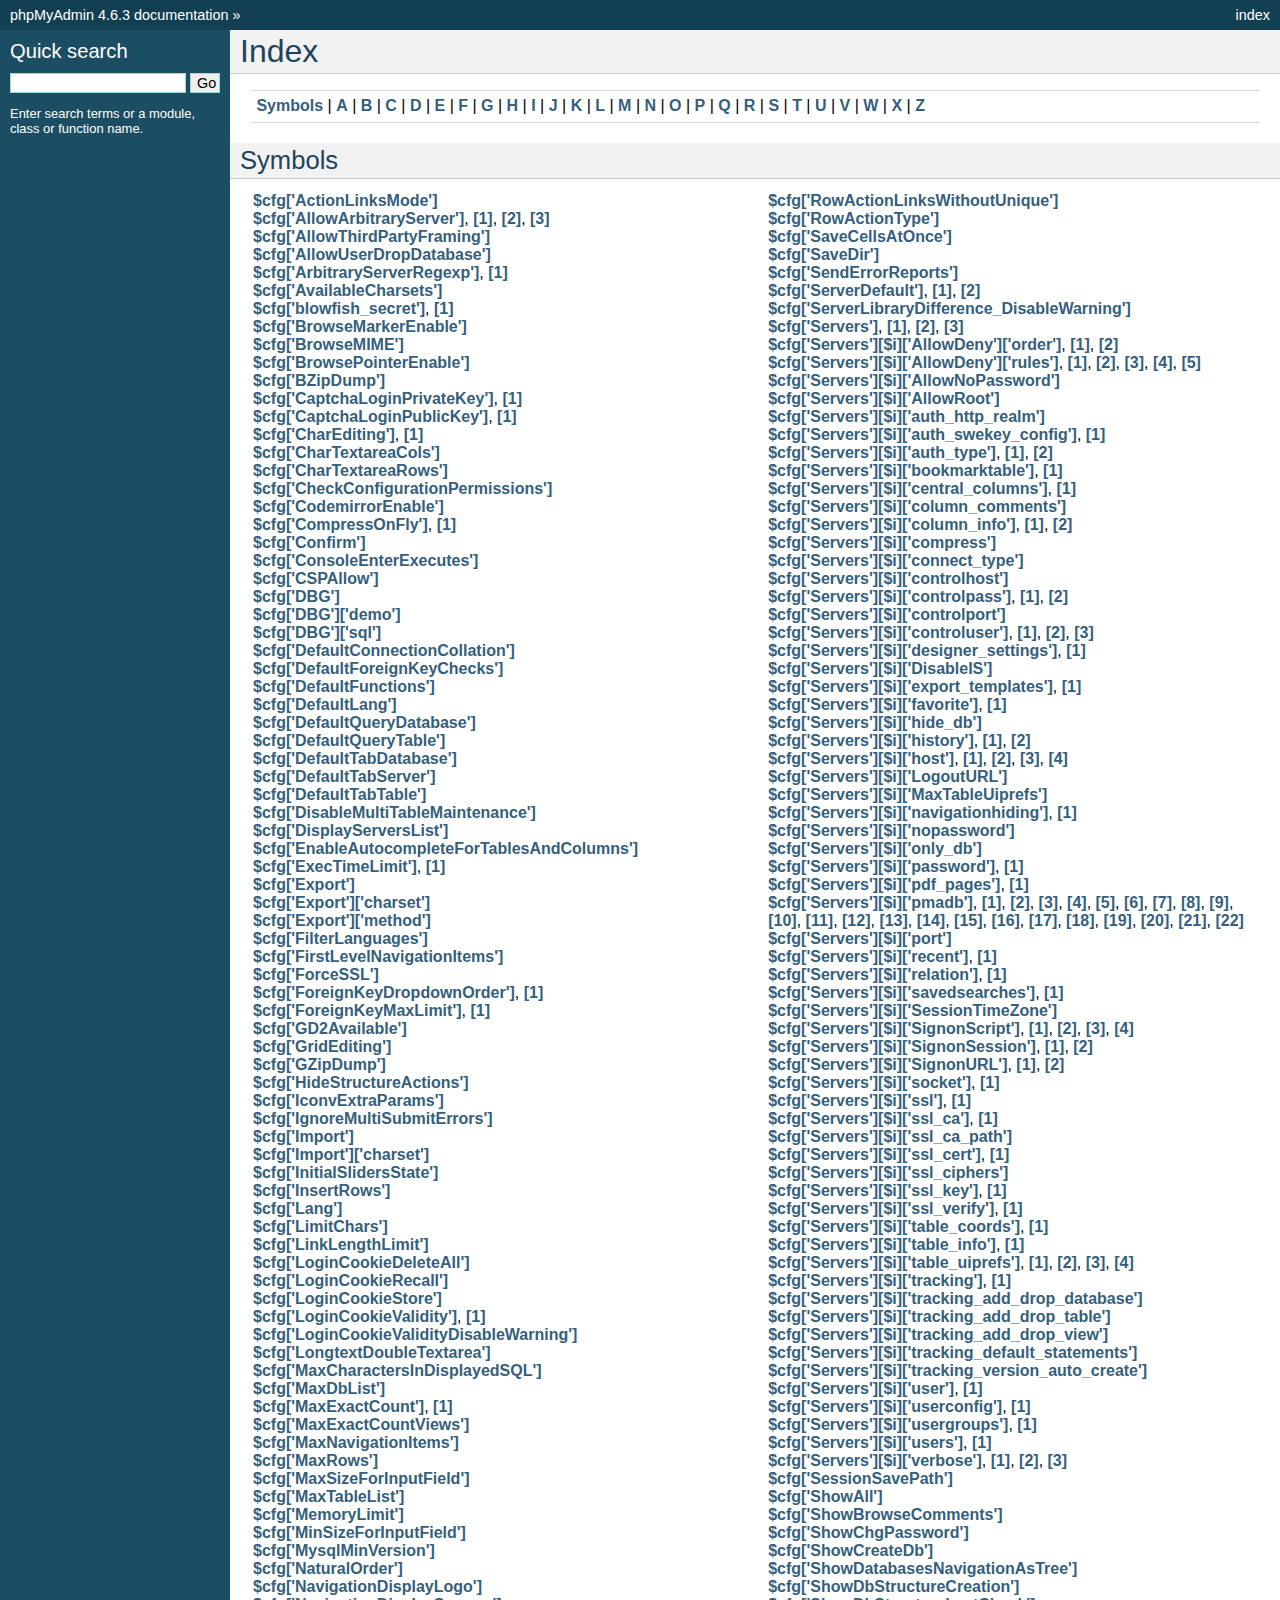
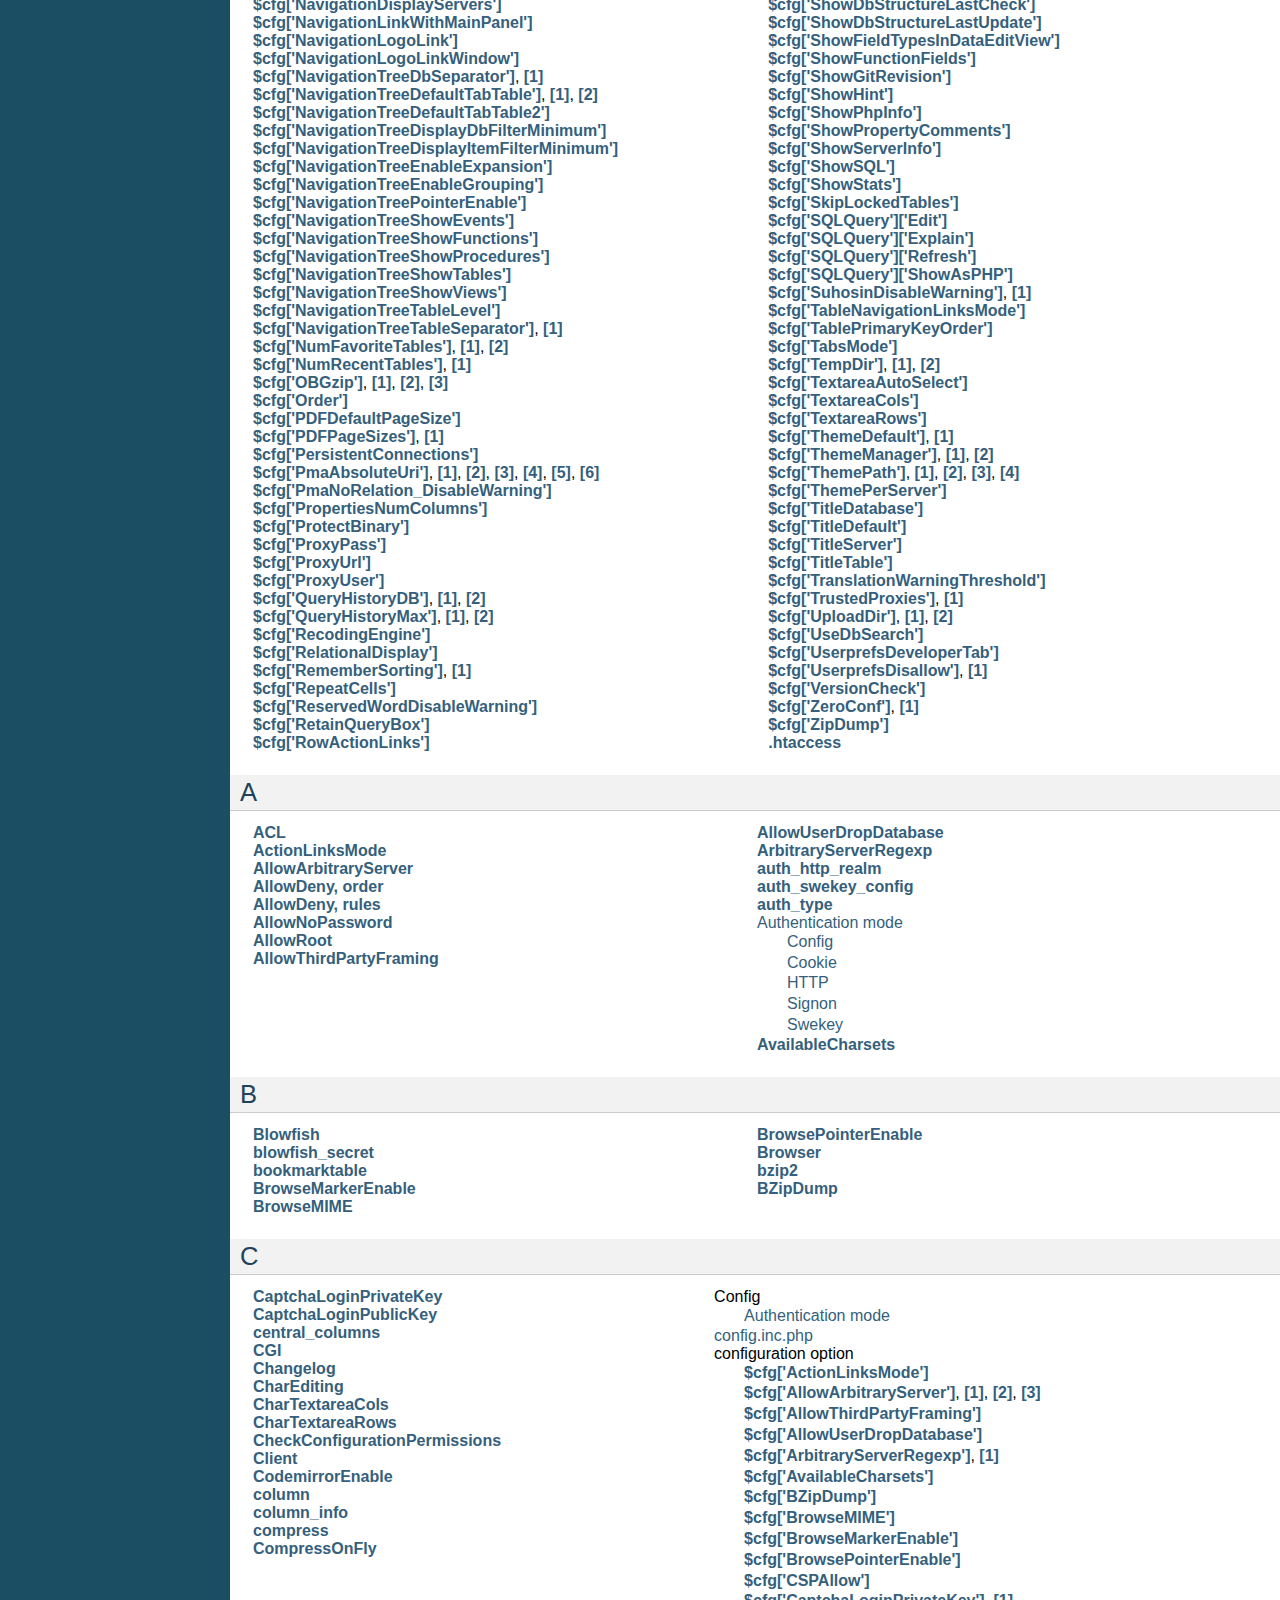
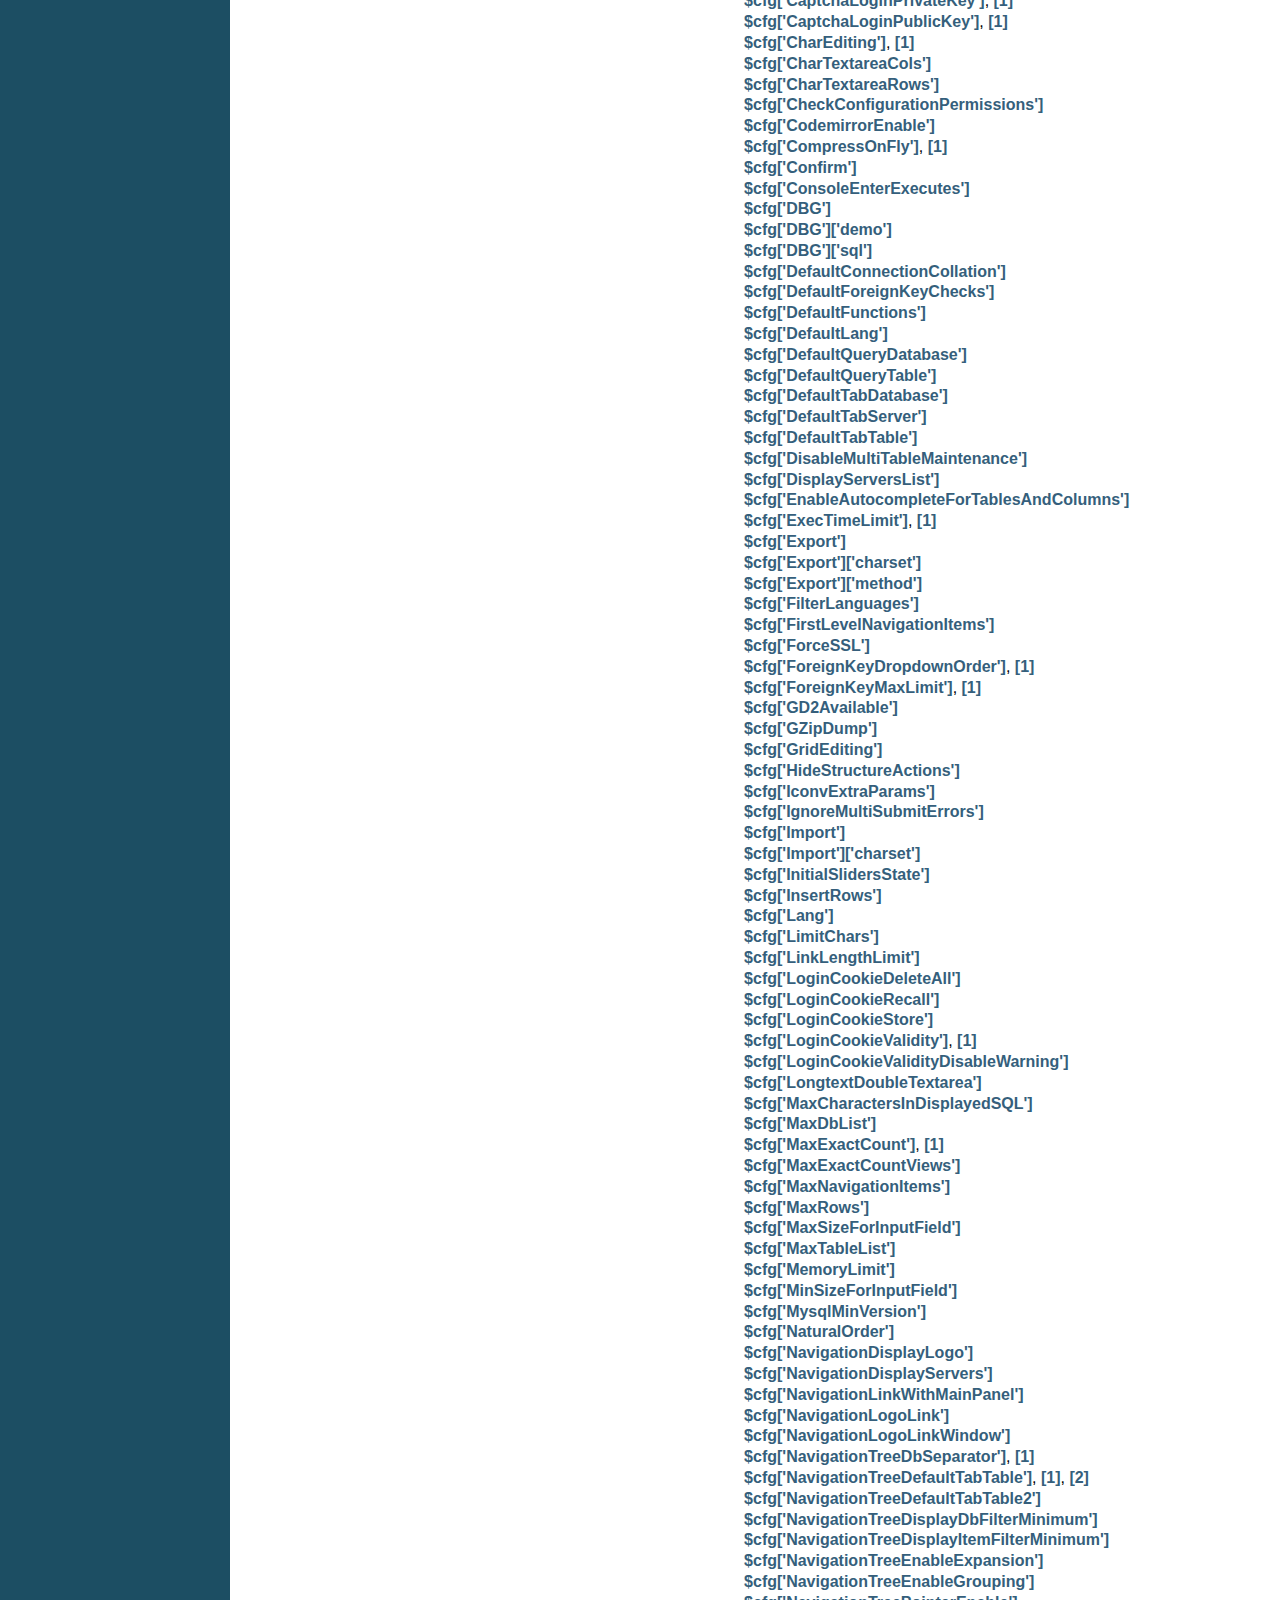
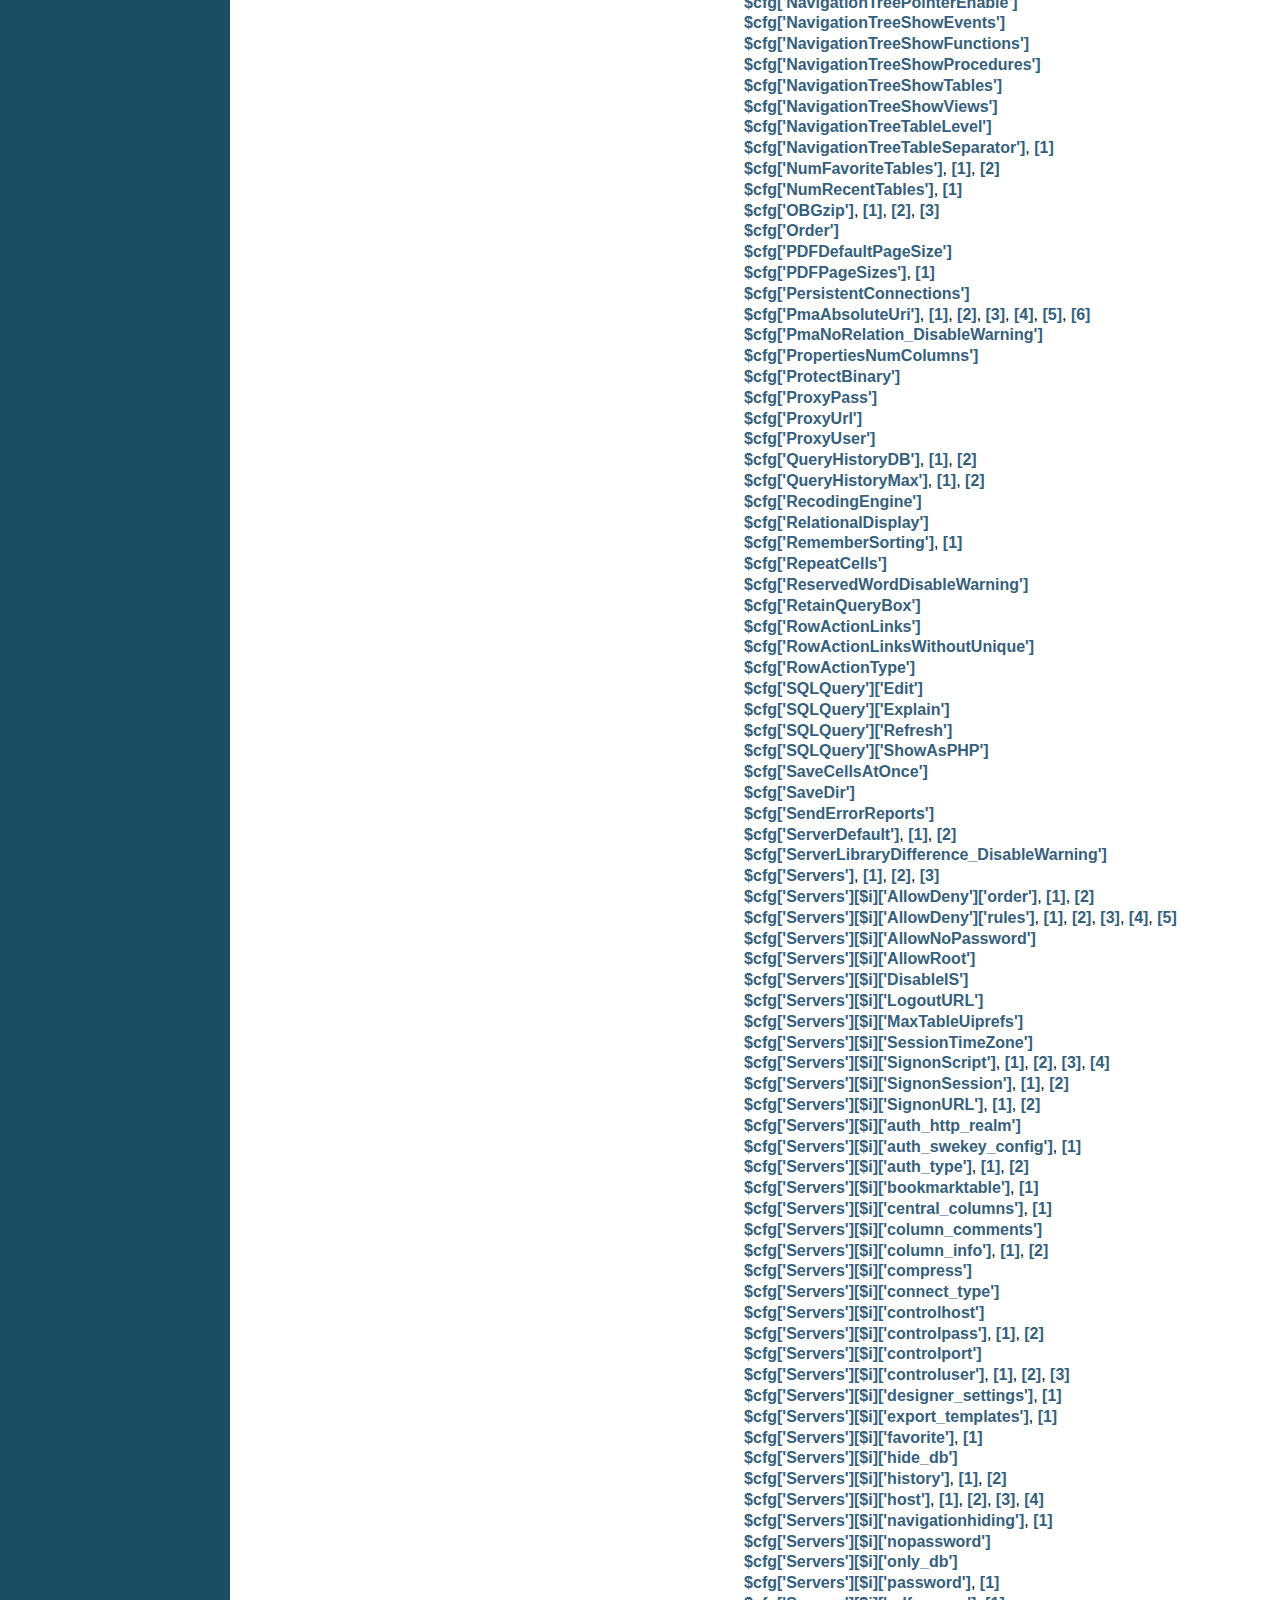
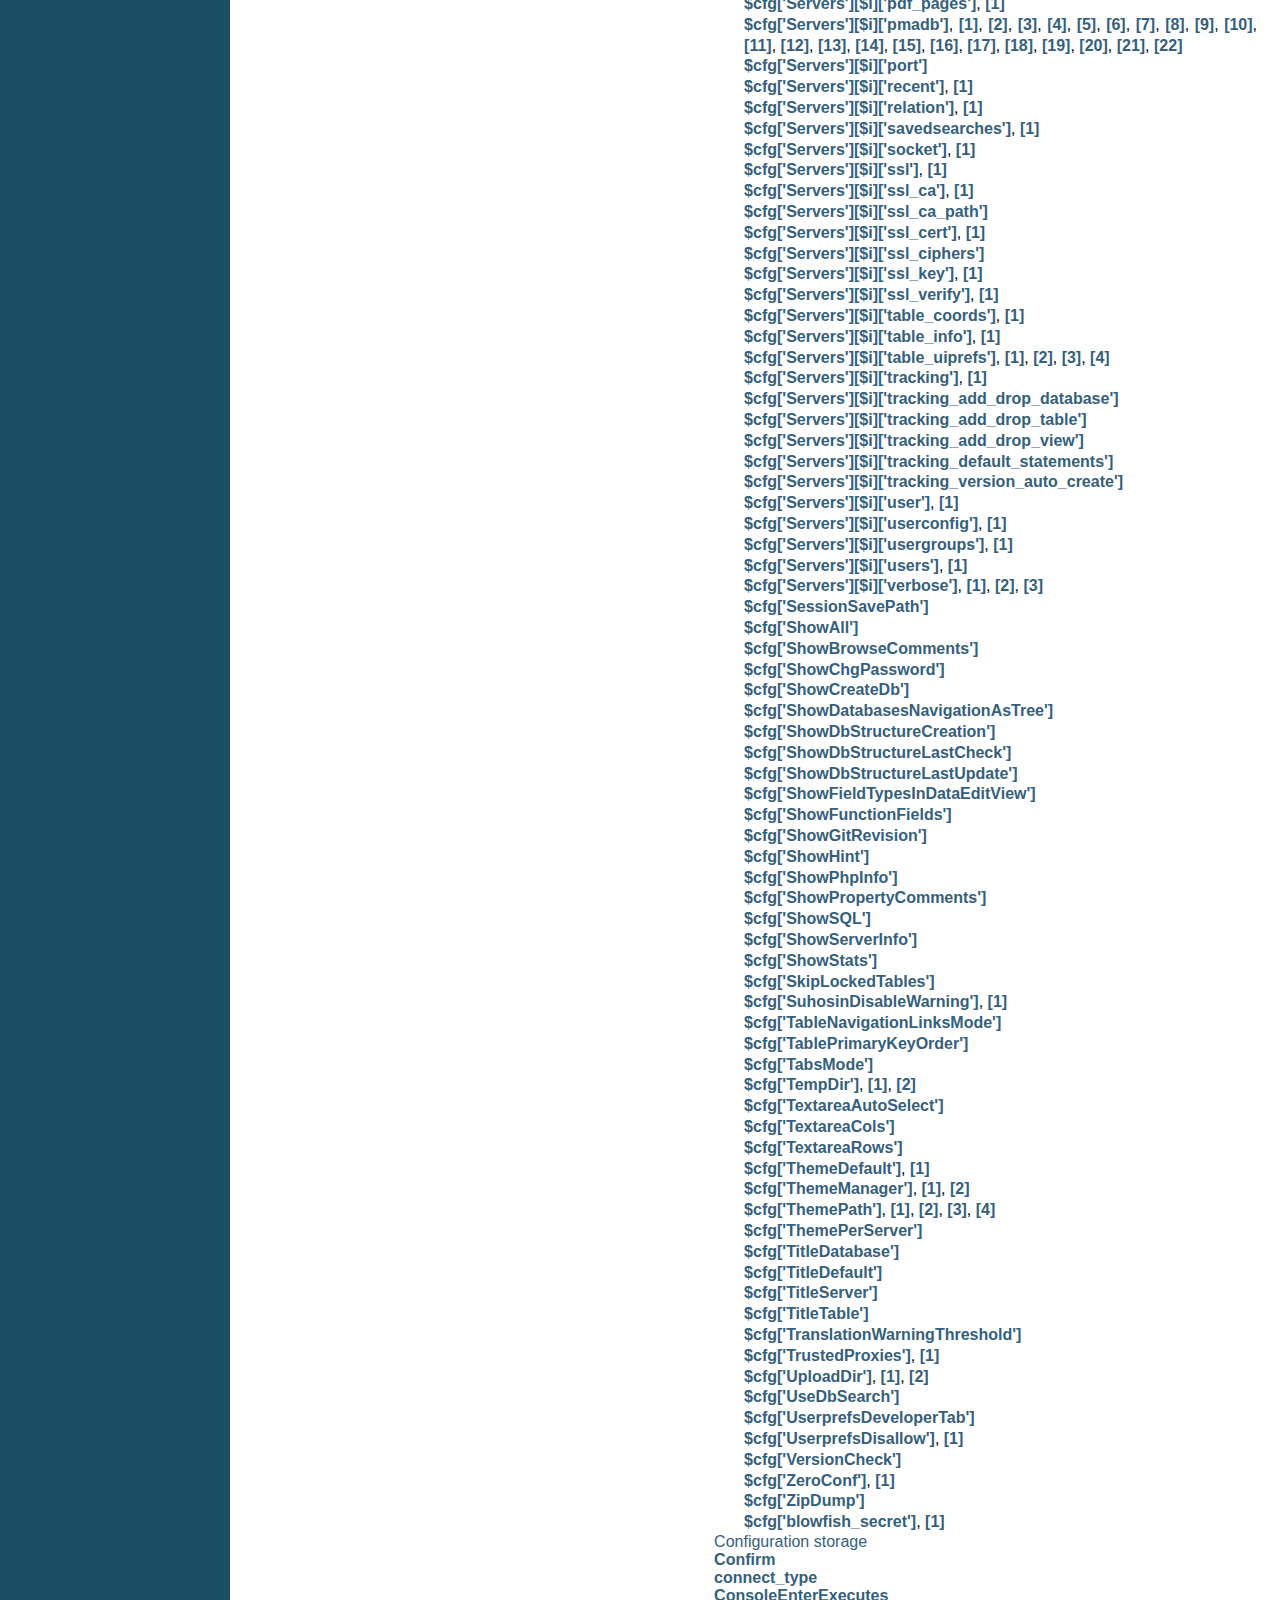
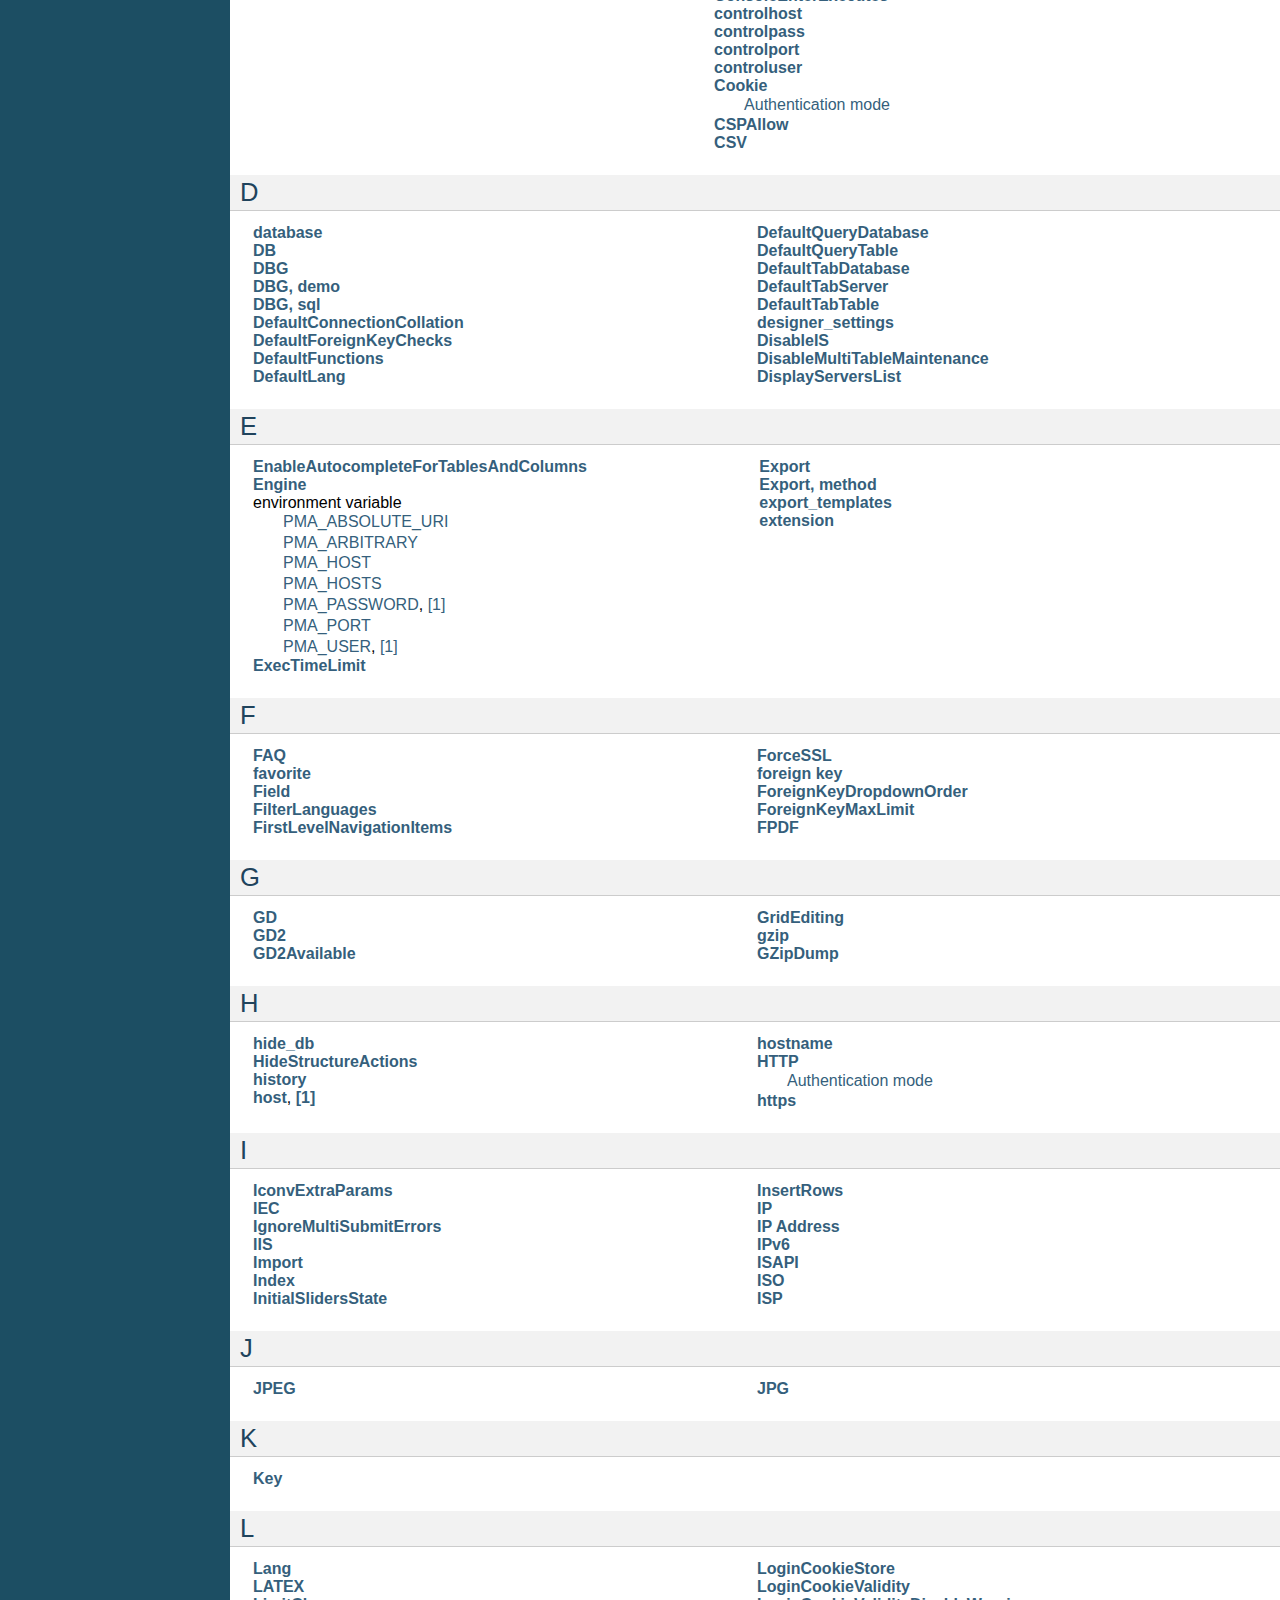
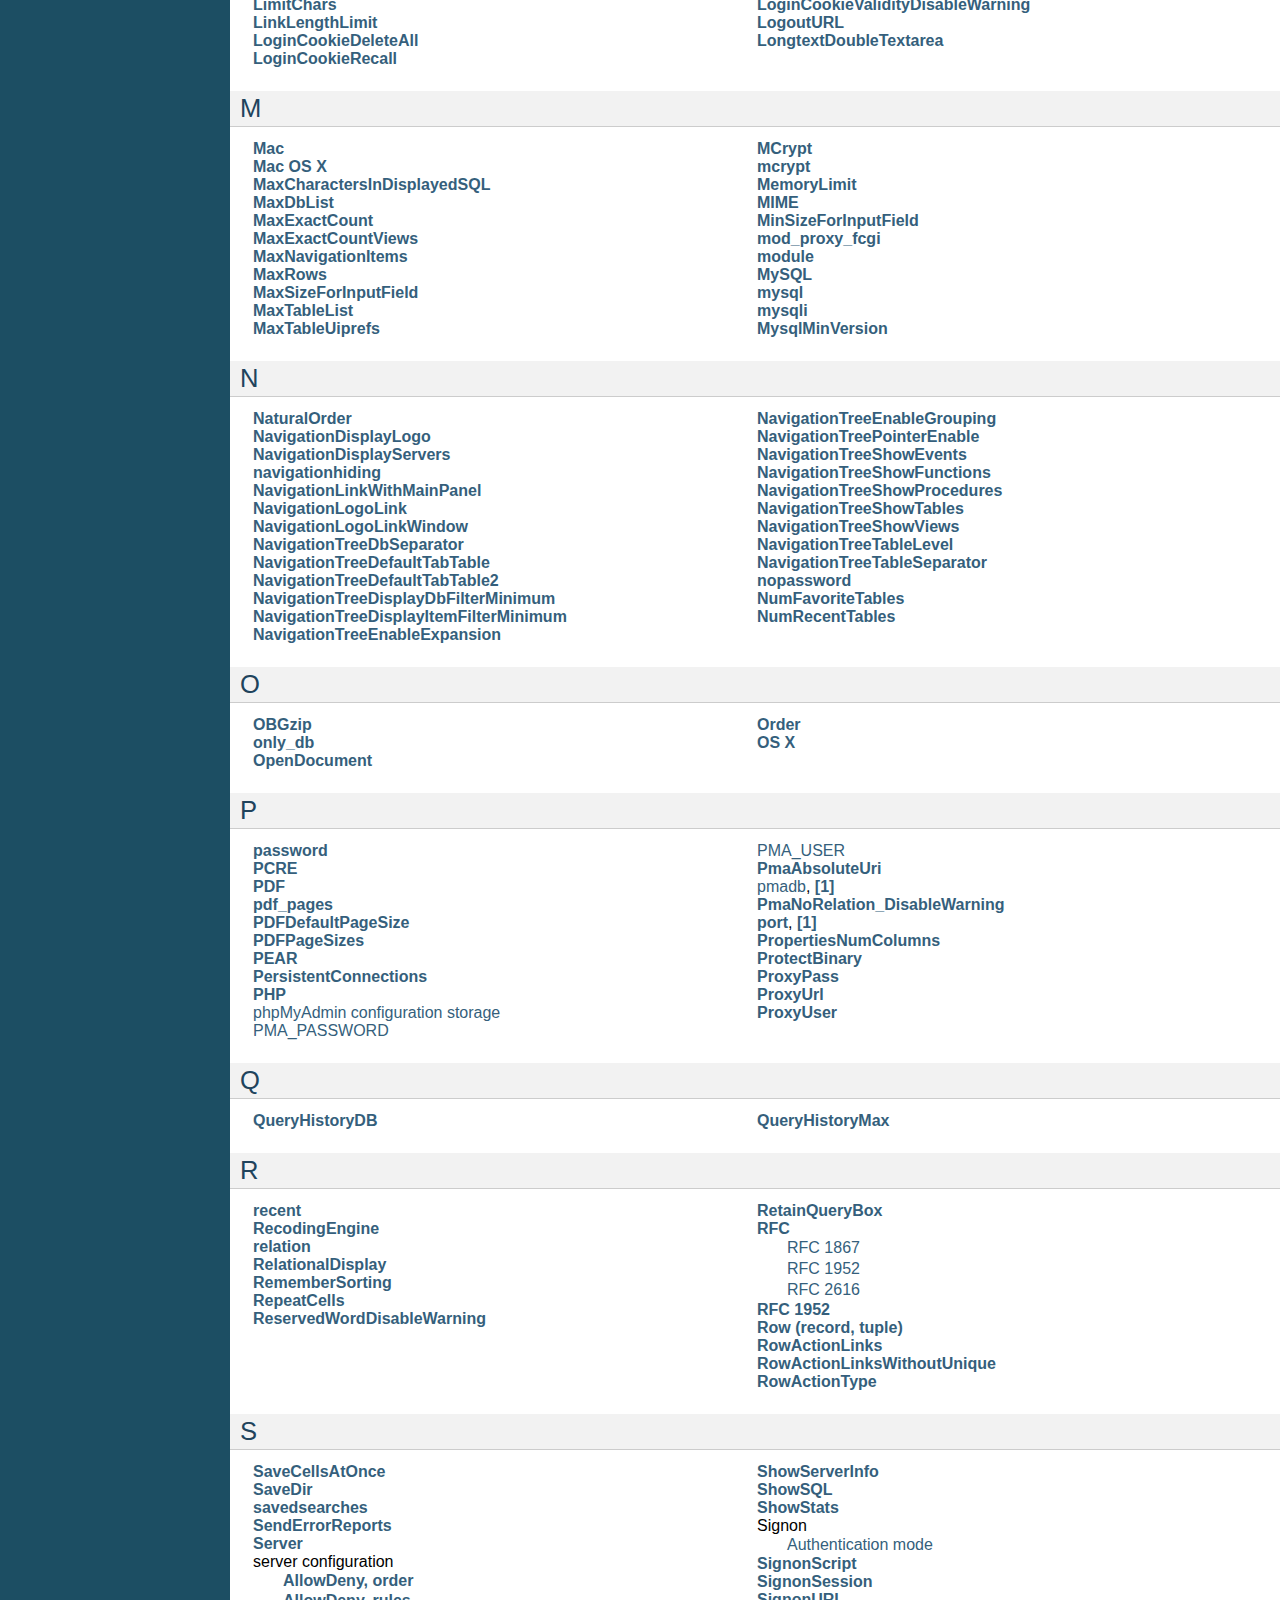
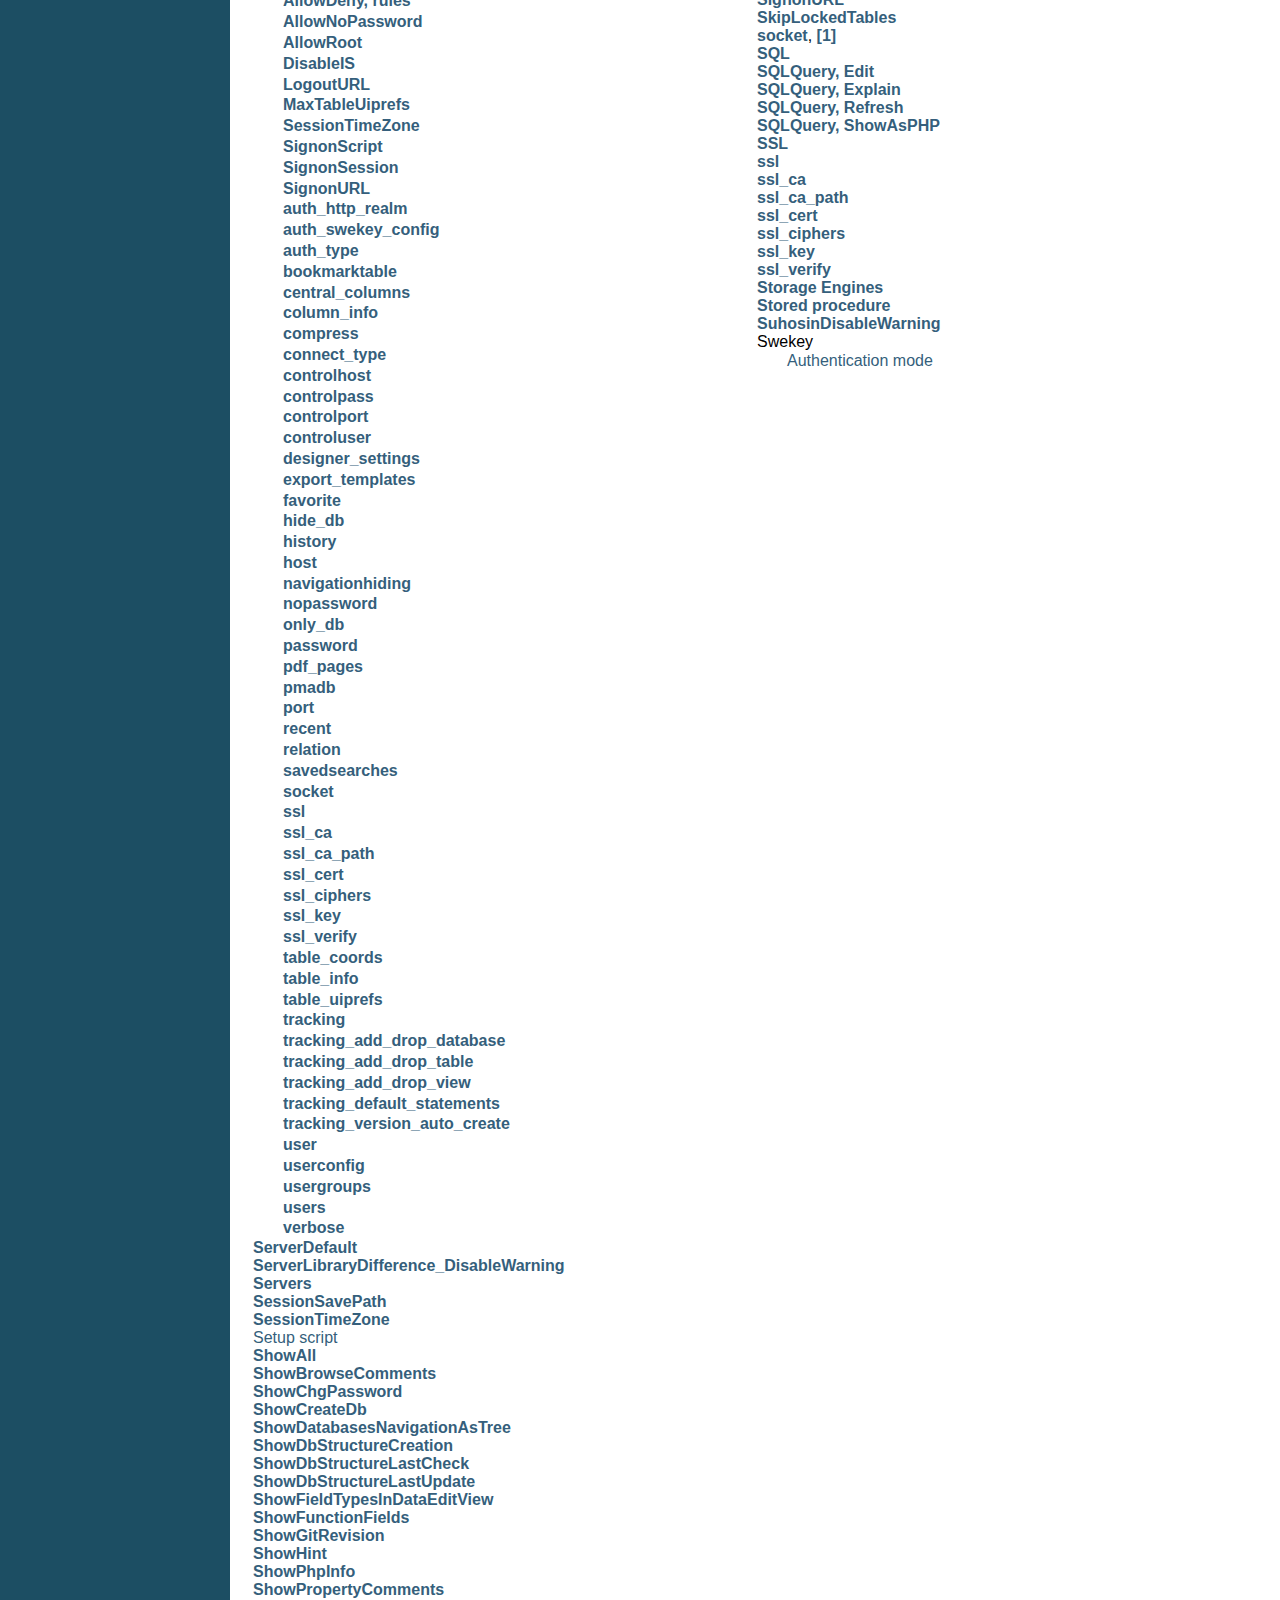
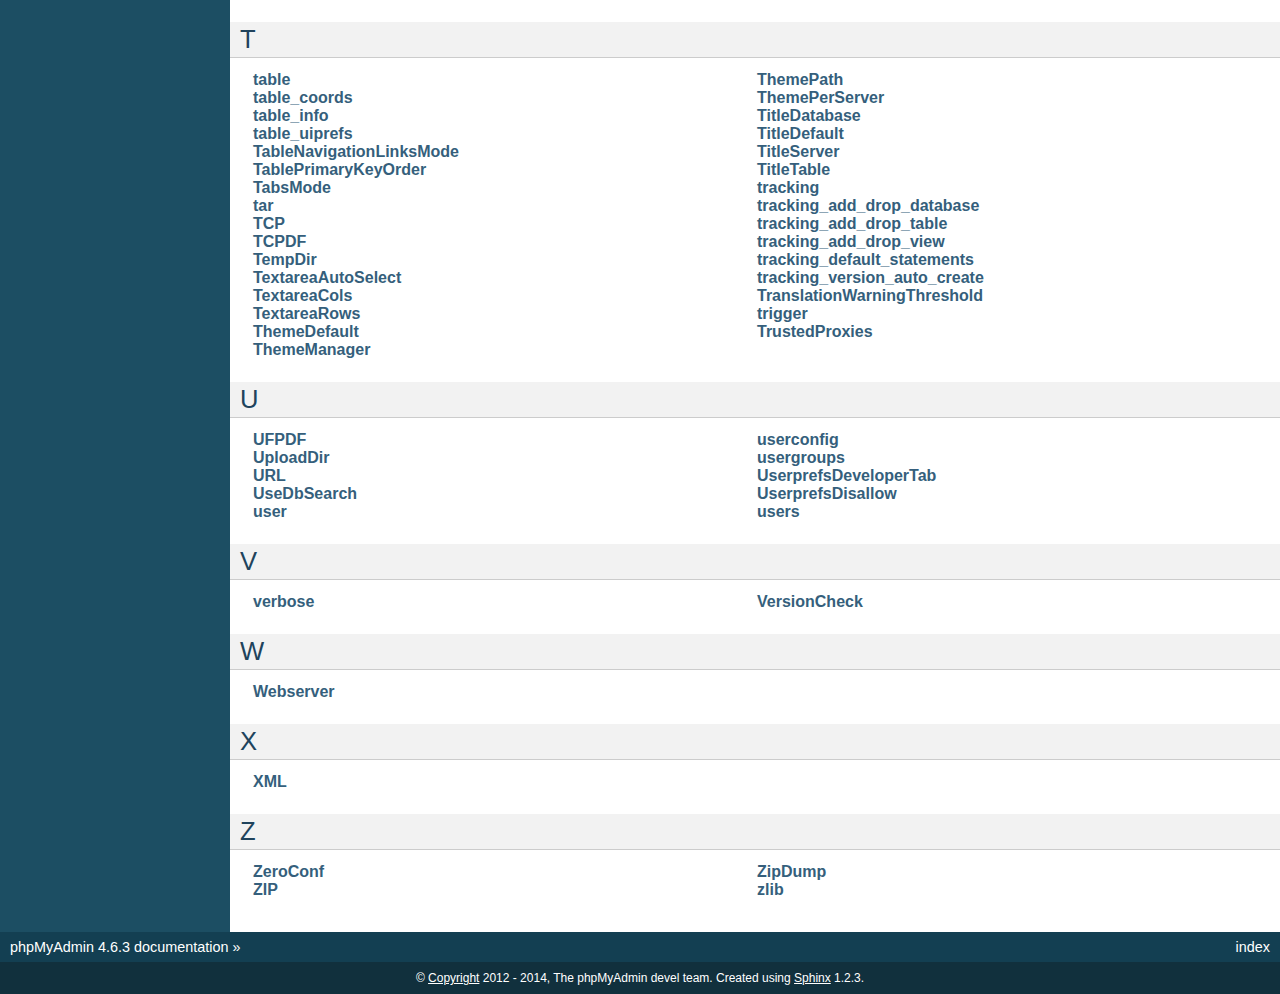
<file: Asset/Pictures/Others/public_html/phpmyadmin/doc/html/genindex.html>
<!DOCTYPE html PUBLIC "-//W3C//DTD XHTML 1.0 Transitional//EN"
  "http://www.w3.org/TR/xhtml1/DTD/xhtml1-transitional.dtd">


<html xmlns="http://www.w3.org/1999/xhtml">
  <head>
    <meta http-equiv="Content-Type" content="text/html; charset=utf-8" />
    
    <title>Index &mdash; phpMyAdmin 4.6.3 documentation</title>
    
    <link rel="stylesheet" href="_static/default.css" type="text/css" />
    <link rel="stylesheet" href="_static/pygments.css" type="text/css" />
    
    <script type="text/javascript">
      var DOCUMENTATION_OPTIONS = {
        URL_ROOT:    './',
        VERSION:     '4.6.3',
        COLLAPSE_INDEX: false,
        FILE_SUFFIX: '.html',
        HAS_SOURCE:  true
      };
    </script>
    <script type="text/javascript" src="_static/jquery.js"></script>
    <script type="text/javascript" src="_static/underscore.js"></script>
    <script type="text/javascript" src="_static/doctools.js"></script>
    <link rel="copyright" title="Copyright" href="copyright.html" />
    <link rel="top" title="phpMyAdmin 4.6.3 documentation" href="index.html" /> 
  </head>
  <body>
    <div class="related">
      <h3>Navigation</h3>
      <ul>
        <li class="right" style="margin-right: 10px">
          <a href="#" title="General Index"
             accesskey="I">index</a></li>
        <li><a href="index.html">phpMyAdmin 4.6.3 documentation</a> &raquo;</li> 
      </ul>
    </div>  

    <div class="document">
      <div class="documentwrapper">
        <div class="bodywrapper">
          <div class="body">
            

<h1 id="index">Index</h1>

<div class="genindex-jumpbox">
 <a href="#Symbols"><strong>Symbols</strong></a>
 | <a href="#A"><strong>A</strong></a>
 | <a href="#B"><strong>B</strong></a>
 | <a href="#C"><strong>C</strong></a>
 | <a href="#D"><strong>D</strong></a>
 | <a href="#E"><strong>E</strong></a>
 | <a href="#F"><strong>F</strong></a>
 | <a href="#G"><strong>G</strong></a>
 | <a href="#H"><strong>H</strong></a>
 | <a href="#I"><strong>I</strong></a>
 | <a href="#J"><strong>J</strong></a>
 | <a href="#K"><strong>K</strong></a>
 | <a href="#L"><strong>L</strong></a>
 | <a href="#M"><strong>M</strong></a>
 | <a href="#N"><strong>N</strong></a>
 | <a href="#O"><strong>O</strong></a>
 | <a href="#P"><strong>P</strong></a>
 | <a href="#Q"><strong>Q</strong></a>
 | <a href="#R"><strong>R</strong></a>
 | <a href="#S"><strong>S</strong></a>
 | <a href="#T"><strong>T</strong></a>
 | <a href="#U"><strong>U</strong></a>
 | <a href="#V"><strong>V</strong></a>
 | <a href="#W"><strong>W</strong></a>
 | <a href="#X"><strong>X</strong></a>
 | <a href="#Z"><strong>Z</strong></a>
 
</div>
<h2 id="Symbols">Symbols</h2>
<table style="width: 100%" class="indextable genindextable"><tr>
  <td style="width: 33%" valign="top"><dl>
      
  <dt><a href="config.html#cfg_ActionLinksMode"><strong>$cfg[&#39;ActionLinksMode&#39;]</strong></a>
  </dt>

      
  <dt><a href="setup.html#index-0"><strong>$cfg[&#39;AllowArbitraryServer&#39;]</strong></a>, <a href="setup.html#index-13"><strong>[1]</strong></a>, <a href="config.html#cfg_AllowArbitraryServer"><strong>[2]</strong></a>, <a href="config.html#index-71"><strong>[3]</strong></a>
  </dt>

      
  <dt><a href="config.html#cfg_AllowThirdPartyFraming"><strong>$cfg[&#39;AllowThirdPartyFraming&#39;]</strong></a>
  </dt>

      
  <dt><a href="config.html#cfg_AllowUserDropDatabase"><strong>$cfg[&#39;AllowUserDropDatabase&#39;]</strong></a>
  </dt>

      
  <dt><a href="config.html#index-70"><strong>$cfg[&#39;ArbitraryServerRegexp&#39;]</strong></a>, <a href="config.html#cfg_ArbitraryServerRegexp"><strong>[1]</strong></a>
  </dt>

      
  <dt><a href="config.html#cfg_AvailableCharsets"><strong>$cfg[&#39;AvailableCharsets&#39;]</strong></a>
  </dt>

      
  <dt><a href="config.html#cfg_blowfish_secret"><strong>$cfg[&#39;blowfish_secret&#39;]</strong></a>, <a href="config.html#index-68"><strong>[1]</strong></a>
  </dt>

      
  <dt><a href="config.html#cfg_BrowseMarkerEnable"><strong>$cfg[&#39;BrowseMarkerEnable&#39;]</strong></a>
  </dt>

      
  <dt><a href="config.html#cfg_BrowseMIME"><strong>$cfg[&#39;BrowseMIME&#39;]</strong></a>
  </dt>

      
  <dt><a href="config.html#cfg_BrowsePointerEnable"><strong>$cfg[&#39;BrowsePointerEnable&#39;]</strong></a>
  </dt>

      
  <dt><a href="config.html#cfg_BZipDump"><strong>$cfg[&#39;BZipDump&#39;]</strong></a>
  </dt>

      
  <dt><a href="setup.html#index-32"><strong>$cfg[&#39;CaptchaLoginPrivateKey&#39;]</strong></a>, <a href="config.html#cfg_CaptchaLoginPrivateKey"><strong>[1]</strong></a>
  </dt>

      
  <dt><a href="setup.html#index-31"><strong>$cfg[&#39;CaptchaLoginPublicKey&#39;]</strong></a>, <a href="config.html#cfg_CaptchaLoginPublicKey"><strong>[1]</strong></a>
  </dt>

      
  <dt><a href="config.html#cfg_CharEditing"><strong>$cfg[&#39;CharEditing&#39;]</strong></a>, <a href="config.html#index-81"><strong>[1]</strong></a>
  </dt>

      
  <dt><a href="config.html#cfg_CharTextareaCols"><strong>$cfg[&#39;CharTextareaCols&#39;]</strong></a>
  </dt>

      
  <dt><a href="config.html#cfg_CharTextareaRows"><strong>$cfg[&#39;CharTextareaRows&#39;]</strong></a>
  </dt>

      
  <dt><a href="config.html#cfg_CheckConfigurationPermissions"><strong>$cfg[&#39;CheckConfigurationPermissions&#39;]</strong></a>
  </dt>

      
  <dt><a href="config.html#cfg_CodemirrorEnable"><strong>$cfg[&#39;CodemirrorEnable&#39;]</strong></a>
  </dt>

      
  <dt><a href="faq.html#index-17"><strong>$cfg[&#39;CompressOnFly&#39;]</strong></a>, <a href="config.html#cfg_CompressOnFly"><strong>[1]</strong></a>
  </dt>

      
  <dt><a href="config.html#cfg_Confirm"><strong>$cfg[&#39;Confirm&#39;]</strong></a>
  </dt>

      
  <dt><a href="config.html#cfg_ConsoleEnterExecutes"><strong>$cfg[&#39;ConsoleEnterExecutes&#39;]</strong></a>
  </dt>

      
  <dt><a href="config.html#cfg_CSPAllow"><strong>$cfg[&#39;CSPAllow&#39;]</strong></a>
  </dt>

      
  <dt><a href="config.html#cfg_DBG"><strong>$cfg[&#39;DBG&#39;]</strong></a>
  </dt>

      
  <dt><a href="config.html#cfg_DBG_demo"><strong>$cfg[&#39;DBG&#39;][&#39;demo&#39;]</strong></a>
  </dt>

      
  <dt><a href="config.html#cfg_DBG_sql"><strong>$cfg[&#39;DBG&#39;][&#39;sql&#39;]</strong></a>
  </dt>

      
  <dt><a href="config.html#cfg_DefaultConnectionCollation"><strong>$cfg[&#39;DefaultConnectionCollation&#39;]</strong></a>
  </dt>

      
  <dt><a href="config.html#cfg_DefaultForeignKeyChecks"><strong>$cfg[&#39;DefaultForeignKeyChecks&#39;]</strong></a>
  </dt>

      
  <dt><a href="config.html#cfg_DefaultFunctions"><strong>$cfg[&#39;DefaultFunctions&#39;]</strong></a>
  </dt>

      
  <dt><a href="config.html#cfg_DefaultLang"><strong>$cfg[&#39;DefaultLang&#39;]</strong></a>
  </dt>

      
  <dt><a href="config.html#cfg_DefaultQueryDatabase"><strong>$cfg[&#39;DefaultQueryDatabase&#39;]</strong></a>
  </dt>

      
  <dt><a href="config.html#cfg_DefaultQueryTable"><strong>$cfg[&#39;DefaultQueryTable&#39;]</strong></a>
  </dt>

      
  <dt><a href="config.html#cfg_DefaultTabDatabase"><strong>$cfg[&#39;DefaultTabDatabase&#39;]</strong></a>
  </dt>

      
  <dt><a href="config.html#cfg_DefaultTabServer"><strong>$cfg[&#39;DefaultTabServer&#39;]</strong></a>
  </dt>

      
  <dt><a href="config.html#cfg_DefaultTabTable"><strong>$cfg[&#39;DefaultTabTable&#39;]</strong></a>
  </dt>

      
  <dt><a href="config.html#cfg_DisableMultiTableMaintenance"><strong>$cfg[&#39;DisableMultiTableMaintenance&#39;]</strong></a>
  </dt>

      
  <dt><a href="config.html#cfg_DisplayServersList"><strong>$cfg[&#39;DisplayServersList&#39;]</strong></a>
  </dt>

      
  <dt><a href="config.html#cfg_EnableAutocompleteForTablesAndColumns"><strong>$cfg[&#39;EnableAutocompleteForTablesAndColumns&#39;]</strong></a>
  </dt>

      
  <dt><a href="faq.html#index-25"><strong>$cfg[&#39;ExecTimeLimit&#39;]</strong></a>, <a href="config.html#cfg_ExecTimeLimit"><strong>[1]</strong></a>
  </dt>

      
  <dt><a href="config.html#cfg_Export"><strong>$cfg[&#39;Export&#39;]</strong></a>
  </dt>

      
  <dt><a href="config.html#index-77"><strong>$cfg[&#39;Export&#39;][&#39;charset&#39;]</strong></a>
  </dt>

      
  <dt><a href="config.html#cfg_Export_method"><strong>$cfg[&#39;Export&#39;][&#39;method&#39;]</strong></a>
  </dt>

      
  <dt><a href="config.html#cfg_FilterLanguages"><strong>$cfg[&#39;FilterLanguages&#39;]</strong></a>
  </dt>

      
  <dt><a href="config.html#cfg_FirstLevelNavigationItems"><strong>$cfg[&#39;FirstLevelNavigationItems&#39;]</strong></a>
  </dt>

      
  <dt><a href="config.html#cfg_ForceSSL"><strong>$cfg[&#39;ForceSSL&#39;]</strong></a>
  </dt>

      
  <dt><a href="config.html#index-75"><strong>$cfg[&#39;ForeignKeyDropdownOrder&#39;]</strong></a>, <a href="config.html#cfg_ForeignKeyDropdownOrder"><strong>[1]</strong></a>
  </dt>

      
  <dt><a href="faq.html#index-26"><strong>$cfg[&#39;ForeignKeyMaxLimit&#39;]</strong></a>, <a href="config.html#cfg_ForeignKeyMaxLimit"><strong>[1]</strong></a>
  </dt>

      
  <dt><a href="config.html#cfg_GD2Available"><strong>$cfg[&#39;GD2Available&#39;]</strong></a>
  </dt>

      
  <dt><a href="config.html#cfg_GridEditing"><strong>$cfg[&#39;GridEditing&#39;]</strong></a>
  </dt>

      
  <dt><a href="config.html#cfg_GZipDump"><strong>$cfg[&#39;GZipDump&#39;]</strong></a>
  </dt>

      
  <dt><a href="config.html#cfg_HideStructureActions"><strong>$cfg[&#39;HideStructureActions&#39;]</strong></a>
  </dt>

      
  <dt><a href="config.html#cfg_IconvExtraParams"><strong>$cfg[&#39;IconvExtraParams&#39;]</strong></a>
  </dt>

      
  <dt><a href="config.html#cfg_IgnoreMultiSubmitErrors"><strong>$cfg[&#39;IgnoreMultiSubmitErrors&#39;]</strong></a>
  </dt>

      
  <dt><a href="config.html#cfg_Import"><strong>$cfg[&#39;Import&#39;]</strong></a>
  </dt>

      
  <dt><a href="config.html#index-78"><strong>$cfg[&#39;Import&#39;][&#39;charset&#39;]</strong></a>
  </dt>

      
  <dt><a href="config.html#cfg_InitialSlidersState"><strong>$cfg[&#39;InitialSlidersState&#39;]</strong></a>
  </dt>

      
  <dt><a href="config.html#cfg_InsertRows"><strong>$cfg[&#39;InsertRows&#39;]</strong></a>
  </dt>

      
  <dt><a href="config.html#cfg_Lang"><strong>$cfg[&#39;Lang&#39;]</strong></a>
  </dt>

      
  <dt><a href="config.html#cfg_LimitChars"><strong>$cfg[&#39;LimitChars&#39;]</strong></a>
  </dt>

      
  <dt><a href="config.html#cfg_LinkLengthLimit"><strong>$cfg[&#39;LinkLengthLimit&#39;]</strong></a>
  </dt>

      
  <dt><a href="config.html#cfg_LoginCookieDeleteAll"><strong>$cfg[&#39;LoginCookieDeleteAll&#39;]</strong></a>
  </dt>

      
  <dt><a href="config.html#cfg_LoginCookieRecall"><strong>$cfg[&#39;LoginCookieRecall&#39;]</strong></a>
  </dt>

      
  <dt><a href="config.html#cfg_LoginCookieStore"><strong>$cfg[&#39;LoginCookieStore&#39;]</strong></a>
  </dt>

      
  <dt><a href="config.html#cfg_LoginCookieValidity"><strong>$cfg[&#39;LoginCookieValidity&#39;]</strong></a>, <a href="config.html#index-69"><strong>[1]</strong></a>
  </dt>

      
  <dt><a href="config.html#cfg_LoginCookieValidityDisableWarning"><strong>$cfg[&#39;LoginCookieValidityDisableWarning&#39;]</strong></a>
  </dt>

      
  <dt><a href="config.html#cfg_LongtextDoubleTextarea"><strong>$cfg[&#39;LongtextDoubleTextarea&#39;]</strong></a>
  </dt>

      
  <dt><a href="config.html#cfg_MaxCharactersInDisplayedSQL"><strong>$cfg[&#39;MaxCharactersInDisplayedSQL&#39;]</strong></a>
  </dt>

      
  <dt><a href="config.html#cfg_MaxDbList"><strong>$cfg[&#39;MaxDbList&#39;]</strong></a>
  </dt>

      
  <dt><a href="faq.html#index-19"><strong>$cfg[&#39;MaxExactCount&#39;]</strong></a>, <a href="config.html#cfg_MaxExactCount"><strong>[1]</strong></a>
  </dt>

      
  <dt><a href="config.html#cfg_MaxExactCountViews"><strong>$cfg[&#39;MaxExactCountViews&#39;]</strong></a>
  </dt>

      
  <dt><a href="config.html#cfg_MaxNavigationItems"><strong>$cfg[&#39;MaxNavigationItems&#39;]</strong></a>
  </dt>

      
  <dt><a href="config.html#cfg_MaxRows"><strong>$cfg[&#39;MaxRows&#39;]</strong></a>
  </dt>

      
  <dt><a href="config.html#cfg_MaxSizeForInputField"><strong>$cfg[&#39;MaxSizeForInputField&#39;]</strong></a>
  </dt>

      
  <dt><a href="config.html#cfg_MaxTableList"><strong>$cfg[&#39;MaxTableList&#39;]</strong></a>
  </dt>

      
  <dt><a href="config.html#cfg_MemoryLimit"><strong>$cfg[&#39;MemoryLimit&#39;]</strong></a>
  </dt>

      
  <dt><a href="config.html#cfg_MinSizeForInputField"><strong>$cfg[&#39;MinSizeForInputField&#39;]</strong></a>
  </dt>

      
  <dt><a href="config.html#cfg_MysqlMinVersion"><strong>$cfg[&#39;MysqlMinVersion&#39;]</strong></a>
  </dt>

      
  <dt><a href="config.html#cfg_NaturalOrder"><strong>$cfg[&#39;NaturalOrder&#39;]</strong></a>
  </dt>

      
  <dt><a href="config.html#cfg_NavigationDisplayLogo"><strong>$cfg[&#39;NavigationDisplayLogo&#39;]</strong></a>
  </dt>

      
  <dt><a href="config.html#cfg_NavigationDisplayServers"><strong>$cfg[&#39;NavigationDisplayServers&#39;]</strong></a>
  </dt>

      
  <dt><a href="config.html#cfg_NavigationLinkWithMainPanel"><strong>$cfg[&#39;NavigationLinkWithMainPanel&#39;]</strong></a>
  </dt>

      
  <dt><a href="config.html#cfg_NavigationLogoLink"><strong>$cfg[&#39;NavigationLogoLink&#39;]</strong></a>
  </dt>

      
  <dt><a href="config.html#cfg_NavigationLogoLinkWindow"><strong>$cfg[&#39;NavigationLogoLinkWindow&#39;]</strong></a>
  </dt>

      
  <dt><a href="config.html#index-72"><strong>$cfg[&#39;NavigationTreeDbSeparator&#39;]</strong></a>, <a href="config.html#cfg_NavigationTreeDbSeparator"><strong>[1]</strong></a>
  </dt>

      
  <dt><a href="config.html#index-31"><strong>$cfg[&#39;NavigationTreeDefaultTabTable&#39;]</strong></a>, <a href="config.html#index-34"><strong>[1]</strong></a>, <a href="config.html#cfg_NavigationTreeDefaultTabTable"><strong>[2]</strong></a>
  </dt>

      
  <dt><a href="config.html#cfg_NavigationTreeDefaultTabTable2"><strong>$cfg[&#39;NavigationTreeDefaultTabTable2&#39;]</strong></a>
  </dt>

      
  <dt><a href="config.html#cfg_NavigationTreeDisplayDbFilterMinimum"><strong>$cfg[&#39;NavigationTreeDisplayDbFilterMinimum&#39;]</strong></a>
  </dt>

      
  <dt><a href="config.html#cfg_NavigationTreeDisplayItemFilterMinimum"><strong>$cfg[&#39;NavigationTreeDisplayItemFilterMinimum&#39;]</strong></a>
  </dt>

      
  <dt><a href="config.html#cfg_NavigationTreeEnableExpansion"><strong>$cfg[&#39;NavigationTreeEnableExpansion&#39;]</strong></a>
  </dt>

      
  <dt><a href="config.html#cfg_NavigationTreeEnableGrouping"><strong>$cfg[&#39;NavigationTreeEnableGrouping&#39;]</strong></a>
  </dt>

      
  <dt><a href="config.html#cfg_NavigationTreePointerEnable"><strong>$cfg[&#39;NavigationTreePointerEnable&#39;]</strong></a>
  </dt>

      
  <dt><a href="config.html#cfg_NavigationTreeShowEvents"><strong>$cfg[&#39;NavigationTreeShowEvents&#39;]</strong></a>
  </dt>

      
  <dt><a href="config.html#cfg_NavigationTreeShowFunctions"><strong>$cfg[&#39;NavigationTreeShowFunctions&#39;]</strong></a>
  </dt>

      
  <dt><a href="config.html#cfg_NavigationTreeShowProcedures"><strong>$cfg[&#39;NavigationTreeShowProcedures&#39;]</strong></a>
  </dt>

      
  <dt><a href="config.html#cfg_NavigationTreeShowTables"><strong>$cfg[&#39;NavigationTreeShowTables&#39;]</strong></a>
  </dt>

      
  <dt><a href="config.html#cfg_NavigationTreeShowViews"><strong>$cfg[&#39;NavigationTreeShowViews&#39;]</strong></a>
  </dt>

      
  <dt><a href="config.html#cfg_NavigationTreeTableLevel"><strong>$cfg[&#39;NavigationTreeTableLevel&#39;]</strong></a>
  </dt>

      
  <dt><a href="faq.html#index-18"><strong>$cfg[&#39;NavigationTreeTableSeparator&#39;]</strong></a>, <a href="config.html#cfg_NavigationTreeTableSeparator"><strong>[1]</strong></a>
  </dt>

      
  <dt><a href="faq.html#index-30"><strong>$cfg[&#39;NumFavoriteTables&#39;]</strong></a>, <a href="config.html#index-35"><strong>[1]</strong></a>, <a href="config.html#cfg_NumFavoriteTables"><strong>[2]</strong></a>
  </dt>

      
  <dt><a href="config.html#index-30"><strong>$cfg[&#39;NumRecentTables&#39;]</strong></a>, <a href="config.html#cfg_NumRecentTables"><strong>[1]</strong></a>
  </dt>

      
  <dt><a href="faq.html#index-0"><strong>$cfg[&#39;OBGzip&#39;]</strong></a>, <a href="faq.html#index-3"><strong>[1]</strong></a>, <a href="faq.html#index-7"><strong>[2]</strong></a>, <a href="config.html#cfg_OBGzip"><strong>[3]</strong></a>
  </dt>

      
  <dt><a href="config.html#cfg_Order"><strong>$cfg[&#39;Order&#39;]</strong></a>
  </dt>

      
  <dt><a href="config.html#cfg_PDFDefaultPageSize"><strong>$cfg[&#39;PDFDefaultPageSize&#39;]</strong></a>
  </dt>

      
  <dt><a href="config.html#cfg_PDFPageSizes"><strong>$cfg[&#39;PDFPageSizes&#39;]</strong></a>, <a href="config.html#index-76"><strong>[1]</strong></a>
  </dt>

      
  <dt><a href="config.html#cfg_PersistentConnections"><strong>$cfg[&#39;PersistentConnections&#39;]</strong></a>
  </dt>

      
  <dt><a href="faq.html#index-8"><strong>$cfg[&#39;PmaAbsoluteUri&#39;]</strong></a>, <a href="faq.html#index-15"><strong>[1]</strong></a>, <a href="faq.html#index-23"><strong>[2]</strong></a>, <a href="faq.html#index-24"><strong>[3]</strong></a>, <a href="config.html#cfg_PmaAbsoluteUri"><strong>[4]</strong></a>, <a href="config.html#index-1"><strong>[5]</strong></a>, <a href="config.html#index-67"><strong>[6]</strong></a>
  </dt>

      
  <dt><a href="config.html#cfg_PmaNoRelation_DisableWarning"><strong>$cfg[&#39;PmaNoRelation_DisableWarning&#39;]</strong></a>
  </dt>

      
  <dt><a href="config.html#cfg_PropertiesNumColumns"><strong>$cfg[&#39;PropertiesNumColumns&#39;]</strong></a>
  </dt>

      
  <dt><a href="config.html#cfg_ProtectBinary"><strong>$cfg[&#39;ProtectBinary&#39;]</strong></a>
  </dt>

      
  <dt><a href="config.html#cfg_ProxyPass"><strong>$cfg[&#39;ProxyPass&#39;]</strong></a>
  </dt>

      
  <dt><a href="config.html#cfg_ProxyUrl"><strong>$cfg[&#39;ProxyUrl&#39;]</strong></a>
  </dt>

      
  <dt><a href="config.html#cfg_ProxyUser"><strong>$cfg[&#39;ProxyUser&#39;]</strong></a>
  </dt>

      
  <dt><a href="config.html#cfg_QueryHistoryDB"><strong>$cfg[&#39;QueryHistoryDB&#39;]</strong></a>, <a href="config.html#index-82"><strong>[1]</strong></a>, <a href="config.html#index-84"><strong>[2]</strong></a>
  </dt>

      
  <dt><a href="config.html#index-27"><strong>$cfg[&#39;QueryHistoryMax&#39;]</strong></a>, <a href="config.html#cfg_QueryHistoryMax"><strong>[1]</strong></a>, <a href="config.html#index-85"><strong>[2]</strong></a>
  </dt>

      
  <dt><a href="config.html#cfg_RecodingEngine"><strong>$cfg[&#39;RecodingEngine&#39;]</strong></a>
  </dt>

      
  <dt><a href="config.html#cfg_RelationalDisplay"><strong>$cfg[&#39;RelationalDisplay&#39;]</strong></a>
  </dt>

      
  <dt><a href="config.html#index-38"><strong>$cfg[&#39;RememberSorting&#39;]</strong></a>, <a href="config.html#cfg_RememberSorting"><strong>[1]</strong></a>
  </dt>

      
  <dt><a href="config.html#cfg_RepeatCells"><strong>$cfg[&#39;RepeatCells&#39;]</strong></a>
  </dt>

      
  <dt><a href="config.html#cfg_ReservedWordDisableWarning"><strong>$cfg[&#39;ReservedWordDisableWarning&#39;]</strong></a>
  </dt>

      
  <dt><a href="config.html#cfg_RetainQueryBox"><strong>$cfg[&#39;RetainQueryBox&#39;]</strong></a>
  </dt>

      
  <dt><a href="config.html#cfg_RowActionLinks"><strong>$cfg[&#39;RowActionLinks&#39;]</strong></a>
  </dt>

  </dl></td>
  <td style="width: 33%" valign="top"><dl>
      
  <dt><a href="config.html#cfg_RowActionLinksWithoutUnique"><strong>$cfg[&#39;RowActionLinksWithoutUnique&#39;]</strong></a>
  </dt>

      
  <dt><a href="config.html#cfg_RowActionType"><strong>$cfg[&#39;RowActionType&#39;]</strong></a>
  </dt>

      
  <dt><a href="config.html#cfg_SaveCellsAtOnce"><strong>$cfg[&#39;SaveCellsAtOnce&#39;]</strong></a>
  </dt>

      
  <dt><a href="config.html#cfg_SaveDir"><strong>$cfg[&#39;SaveDir&#39;]</strong></a>
  </dt>

      
  <dt><a href="config.html#cfg_SendErrorReports"><strong>$cfg[&#39;SendErrorReports&#39;]</strong></a>
  </dt>

      
  <dt><a href="config.html#cfg_ServerDefault"><strong>$cfg[&#39;ServerDefault&#39;]</strong></a>, <a href="config.html#index-65"><strong>[1]</strong></a>, <a href="config.html#index-66"><strong>[2]</strong></a>
  </dt>

      
  <dt><a href="config.html#cfg_ServerLibraryDifference_DisableWarning"><strong>$cfg[&#39;ServerLibraryDifference_DisableWarning&#39;]</strong></a>
  </dt>

      
  <dt><a href="setup.html#index-10"><strong>$cfg[&#39;Servers&#39;]</strong></a>, <a href="config.html#cfg_Servers"><strong>[1]</strong></a>, <a href="config.html#index-4"><strong>[2]</strong></a>, <a href="config.html#index-7"><strong>[3]</strong></a>
  </dt>

      
  <dt><a href="setup.html#index-26"><strong>$cfg[&#39;Servers&#39;][$i][&#39;AllowDeny&#39;][&#39;order&#39;]</strong></a>, <a href="config.html#cfg_Servers_AllowDeny_order"><strong>[1]</strong></a>, <a href="config.html#index-79"><strong>[2]</strong></a>
  </dt>

      
  <dt><a href="setup.html#index-27"><strong>$cfg[&#39;Servers&#39;][$i][&#39;AllowDeny&#39;][&#39;rules&#39;]</strong></a>, <a href="setup.html#index-30"><strong>[1]</strong></a>, <a href="faq.html#index-22"><strong>[2]</strong></a>, <a href="config.html#index-62"><strong>[3]</strong></a>, <a href="config.html#cfg_Servers_AllowDeny_rules"><strong>[4]</strong></a>, <a href="config.html#index-80"><strong>[5]</strong></a>
  </dt>

      
  <dt><a href="config.html#cfg_Servers_AllowNoPassword"><strong>$cfg[&#39;Servers&#39;][$i][&#39;AllowNoPassword&#39;]</strong></a>
  </dt>

      
  <dt><a href="config.html#cfg_Servers_AllowRoot"><strong>$cfg[&#39;Servers&#39;][$i][&#39;AllowRoot&#39;]</strong></a>
  </dt>

      
  <dt><a href="config.html#cfg_Servers_auth_http_realm"><strong>$cfg[&#39;Servers&#39;][$i][&#39;auth_http_realm&#39;]</strong></a>
  </dt>

      
  <dt><a href="setup.html#index-29"><strong>$cfg[&#39;Servers&#39;][$i][&#39;auth_swekey_config&#39;]</strong></a>, <a href="config.html#cfg_Servers_auth_swekey_config"><strong>[1]</strong></a>
  </dt>

      
  <dt><a href="setup.html#index-19"><strong>$cfg[&#39;Servers&#39;][$i][&#39;auth_type&#39;]</strong></a>, <a href="config.html#cfg_Servers_auth_type"><strong>[1]</strong></a>, <a href="config.html#index-12"><strong>[2]</strong></a>
  </dt>

      
  <dt><a href="config.html#cfg_Servers_bookmarktable"><strong>$cfg[&#39;Servers&#39;][$i][&#39;bookmarktable&#39;]</strong></a>, <a href="config.html#index-15"><strong>[1]</strong></a>
  </dt>

      
  <dt><a href="config.html#cfg_Servers_central_columns"><strong>$cfg[&#39;Servers&#39;][$i][&#39;central_columns&#39;]</strong></a>, <a href="config.html#index-47"><strong>[1]</strong></a>
  </dt>

      
  <dt><a href="config.html#index-25"><strong>$cfg[&#39;Servers&#39;][$i][&#39;column_comments&#39;]</strong></a>
  </dt>

      
  <dt><a href="config.html#cfg_Servers_column_info"><strong>$cfg[&#39;Servers&#39;][$i][&#39;column_info&#39;]</strong></a>, <a href="config.html#index-24"><strong>[1]</strong></a>, <a href="config.html#index-26"><strong>[2]</strong></a>
  </dt>

      
  <dt><a href="config.html#cfg_Servers_compress"><strong>$cfg[&#39;Servers&#39;][$i][&#39;compress&#39;]</strong></a>
  </dt>

      
  <dt><a href="config.html#cfg_Servers_connect_type"><strong>$cfg[&#39;Servers&#39;][$i][&#39;connect_type&#39;]</strong></a>
  </dt>

      
  <dt><a href="config.html#cfg_Servers_controlhost"><strong>$cfg[&#39;Servers&#39;][$i][&#39;controlhost&#39;]</strong></a>
  </dt>

      
  <dt><a href="setup.html#index-7"><strong>$cfg[&#39;Servers&#39;][$i][&#39;controlpass&#39;]</strong></a>, <a href="faq.html#index-21"><strong>[1]</strong></a>, <a href="config.html#cfg_Servers_controlpass"><strong>[2]</strong></a>
  </dt>

      
  <dt><a href="config.html#cfg_Servers_controlport"><strong>$cfg[&#39;Servers&#39;][$i][&#39;controlport&#39;]</strong></a>
  </dt>

      
  <dt><a href="setup.html#index-6"><strong>$cfg[&#39;Servers&#39;][$i][&#39;controluser&#39;]</strong></a>, <a href="setup.html#index-9"><strong>[1]</strong></a>, <a href="faq.html#index-20"><strong>[2]</strong></a>, <a href="config.html#cfg_Servers_controluser"><strong>[3]</strong></a>
  </dt>

      
  <dt><a href="config.html#cfg_Servers_designer_settings"><strong>$cfg[&#39;Servers&#39;][$i][&#39;designer_settings&#39;]</strong></a>, <a href="config.html#index-49"><strong>[1]</strong></a>
  </dt>

      
  <dt><a href="config.html#cfg_Servers_DisableIS"><strong>$cfg[&#39;Servers&#39;][$i][&#39;DisableIS&#39;]</strong></a>
  </dt>

      
  <dt><a href="config.html#cfg_Servers_export_templates"><strong>$cfg[&#39;Servers&#39;][$i][&#39;export_templates&#39;]</strong></a>, <a href="config.html#index-53"><strong>[1]</strong></a>
  </dt>

      
  <dt><a href="config.html#cfg_Servers_favorite"><strong>$cfg[&#39;Servers&#39;][$i][&#39;favorite&#39;]</strong></a>, <a href="config.html#index-37"><strong>[1]</strong></a>
  </dt>

      
  <dt><a href="config.html#cfg_Servers_hide_db"><strong>$cfg[&#39;Servers&#39;][$i][&#39;hide_db&#39;]</strong></a>
  </dt>

      
  <dt><a href="config.html#cfg_Servers_history"><strong>$cfg[&#39;Servers&#39;][$i][&#39;history&#39;]</strong></a>, <a href="config.html#index-29"><strong>[1]</strong></a>, <a href="config.html#index-83"><strong>[2]</strong></a>
  </dt>

      
  <dt><a href="config.html#index-5"><strong>$cfg[&#39;Servers&#39;][$i][&#39;host&#39;]</strong></a>, <a href="config.html#index-6"><strong>[1]</strong></a>, <a href="config.html#cfg_Servers_host"><strong>[2]</strong></a>, <a href="config.html#index-8"><strong>[3]</strong></a>, <a href="config.html#index-11"><strong>[4]</strong></a>
  </dt>

      
  <dt><a href="config.html#cfg_Servers_LogoutURL"><strong>$cfg[&#39;Servers&#39;][$i][&#39;LogoutURL&#39;]</strong></a>
  </dt>

      
  <dt><a href="config.html#cfg_Servers_MaxTableUiprefs"><strong>$cfg[&#39;Servers&#39;][$i][&#39;MaxTableUiprefs&#39;]</strong></a>
  </dt>

      
  <dt><a href="config.html#cfg_Servers_navigationhiding"><strong>$cfg[&#39;Servers&#39;][$i][&#39;navigationhiding&#39;]</strong></a>, <a href="config.html#index-45"><strong>[1]</strong></a>
  </dt>

      
  <dt><a href="config.html#cfg_Servers_nopassword"><strong>$cfg[&#39;Servers&#39;][$i][&#39;nopassword&#39;]</strong></a>
  </dt>

      
  <dt><a href="config.html#cfg_Servers_only_db"><strong>$cfg[&#39;Servers&#39;][$i][&#39;only_db&#39;]</strong></a>
  </dt>

      
  <dt><a href="setup.html#index-25"><strong>$cfg[&#39;Servers&#39;][$i][&#39;password&#39;]</strong></a>, <a href="config.html#cfg_Servers_password"><strong>[1]</strong></a>
  </dt>

      
  <dt><a href="config.html#cfg_Servers_pdf_pages"><strong>$cfg[&#39;Servers&#39;][$i][&#39;pdf_pages&#39;]</strong></a>, <a href="config.html#index-22"><strong>[1]</strong></a>
  </dt>

      
  <dt><a href="config.html#index-2"><strong>$cfg[&#39;Servers&#39;][$i][&#39;pmadb&#39;]</strong></a>, <a href="config.html#index-9"><strong>[1]</strong></a>, <a href="config.html#cfg_Servers_pmadb"><strong>[2]</strong></a>, <a href="config.html#index-13"><strong>[3]</strong></a>, <a href="config.html#index-14"><strong>[4]</strong></a>, <a href="config.html#index-16"><strong>[5]</strong></a>, <a href="config.html#index-18"><strong>[6]</strong></a>, <a href="config.html#index-20"><strong>[7]</strong></a>, <a href="config.html#index-23"><strong>[8]</strong></a>, <a href="config.html#index-28"><strong>[9]</strong></a>, <a href="config.html#index-32"><strong>[10]</strong></a>, <a href="config.html#index-36"><strong>[11]</strong></a>, <a href="config.html#index-39"><strong>[12]</strong></a>, <a href="config.html#index-41"><strong>[13]</strong></a>, <a href="config.html#index-44"><strong>[14]</strong></a>, <a href="config.html#index-46"><strong>[15]</strong></a>, <a href="config.html#index-48"><strong>[16]</strong></a>, <a href="config.html#index-50"><strong>[17]</strong></a>, <a href="config.html#index-52"><strong>[18]</strong></a>, <a href="config.html#index-54"><strong>[19]</strong></a>, <a href="config.html#index-56"><strong>[20]</strong></a>, <a href="config.html#index-57"><strong>[21]</strong></a>, <a href="config.html#index-73"><strong>[22]</strong></a>
  </dt>

      
  <dt><a href="config.html#cfg_Servers_port"><strong>$cfg[&#39;Servers&#39;][$i][&#39;port&#39;]</strong></a>
  </dt>

      
  <dt><a href="config.html#cfg_Servers_recent"><strong>$cfg[&#39;Servers&#39;][$i][&#39;recent&#39;]</strong></a>, <a href="config.html#index-33"><strong>[1]</strong></a>
  </dt>

      
  <dt><a href="config.html#cfg_Servers_relation"><strong>$cfg[&#39;Servers&#39;][$i][&#39;relation&#39;]</strong></a>, <a href="config.html#index-17"><strong>[1]</strong></a>
  </dt>

      
  <dt><a href="config.html#cfg_Servers_savedsearches"><strong>$cfg[&#39;Servers&#39;][$i][&#39;savedsearches&#39;]</strong></a>, <a href="config.html#index-51"><strong>[1]</strong></a>
  </dt>

      
  <dt><a href="config.html#cfg_Servers_SessionTimeZone"><strong>$cfg[&#39;Servers&#39;][$i][&#39;SessionTimeZone&#39;]</strong></a>
  </dt>

      
  <dt><a href="setup.html#index-16"><strong>$cfg[&#39;Servers&#39;][$i][&#39;SignonScript&#39;]</strong></a>, <a href="setup.html#index-18"><strong>[1]</strong></a>, <a href="setup.html#index-21"><strong>[2]</strong></a>, <a href="config.html#cfg_Servers_SignonScript"><strong>[3]</strong></a>, <a href="config.html#index-64"><strong>[4]</strong></a>
  </dt>

      
  <dt><a href="setup.html#index-15"><strong>$cfg[&#39;Servers&#39;][$i][&#39;SignonSession&#39;]</strong></a>, <a href="setup.html#index-20"><strong>[1]</strong></a>, <a href="config.html#cfg_Servers_SignonSession"><strong>[2]</strong></a>
  </dt>

      
  <dt><a href="setup.html#index-17"><strong>$cfg[&#39;Servers&#39;][$i][&#39;SignonURL&#39;]</strong></a>, <a href="setup.html#index-22"><strong>[1]</strong></a>, <a href="config.html#cfg_Servers_SignonURL"><strong>[2]</strong></a>
  </dt>

      
  <dt><a href="faq.html#index-6"><strong>$cfg[&#39;Servers&#39;][$i][&#39;socket&#39;]</strong></a>, <a href="config.html#cfg_Servers_socket"><strong>[1]</strong></a>
  </dt>

      
  <dt><a href="config.html#cfg_Servers_ssl"><strong>$cfg[&#39;Servers&#39;][$i][&#39;ssl&#39;]</strong></a>, <a href="config.html#index-87"><strong>[1]</strong></a>
  </dt>

      
  <dt><a href="config.html#cfg_Servers_ssl_ca"><strong>$cfg[&#39;Servers&#39;][$i][&#39;ssl_ca&#39;]</strong></a>, <a href="config.html#index-90"><strong>[1]</strong></a>
  </dt>

      
  <dt><a href="config.html#cfg_Servers_ssl_ca_path"><strong>$cfg[&#39;Servers&#39;][$i][&#39;ssl_ca_path&#39;]</strong></a>
  </dt>

      
  <dt><a href="config.html#cfg_Servers_ssl_cert"><strong>$cfg[&#39;Servers&#39;][$i][&#39;ssl_cert&#39;]</strong></a>, <a href="config.html#index-89"><strong>[1]</strong></a>
  </dt>

      
  <dt><a href="config.html#cfg_Servers_ssl_ciphers"><strong>$cfg[&#39;Servers&#39;][$i][&#39;ssl_ciphers&#39;]</strong></a>
  </dt>

      
  <dt><a href="config.html#cfg_Servers_ssl_key"><strong>$cfg[&#39;Servers&#39;][$i][&#39;ssl_key&#39;]</strong></a>, <a href="config.html#index-88"><strong>[1]</strong></a>
  </dt>

      
  <dt><a href="config.html#cfg_Servers_ssl_verify"><strong>$cfg[&#39;Servers&#39;][$i][&#39;ssl_verify&#39;]</strong></a>, <a href="config.html#index-91"><strong>[1]</strong></a>
  </dt>

      
  <dt><a href="config.html#cfg_Servers_table_coords"><strong>$cfg[&#39;Servers&#39;][$i][&#39;table_coords&#39;]</strong></a>, <a href="config.html#index-21"><strong>[1]</strong></a>
  </dt>

      
  <dt><a href="config.html#cfg_Servers_table_info"><strong>$cfg[&#39;Servers&#39;][$i][&#39;table_info&#39;]</strong></a>, <a href="config.html#index-19"><strong>[1]</strong></a>
  </dt>

      
  <dt><a href="config.html#cfg_Servers_table_uiprefs"><strong>$cfg[&#39;Servers&#39;][$i][&#39;table_uiprefs&#39;]</strong></a>, <a href="config.html#index-40"><strong>[1]</strong></a>, <a href="config.html#index-59"><strong>[2]</strong></a>, <a href="config.html#index-60"><strong>[3]</strong></a>, <a href="config.html#index-61"><strong>[4]</strong></a>
  </dt>

      
  <dt><a href="config.html#cfg_Servers_tracking"><strong>$cfg[&#39;Servers&#39;][$i][&#39;tracking&#39;]</strong></a>, <a href="config.html#index-55"><strong>[1]</strong></a>
  </dt>

      
  <dt><a href="config.html#cfg_Servers_tracking_add_drop_database"><strong>$cfg[&#39;Servers&#39;][$i][&#39;tracking_add_drop_database&#39;]</strong></a>
  </dt>

      
  <dt><a href="config.html#cfg_Servers_tracking_add_drop_table"><strong>$cfg[&#39;Servers&#39;][$i][&#39;tracking_add_drop_table&#39;]</strong></a>
  </dt>

      
  <dt><a href="config.html#cfg_Servers_tracking_add_drop_view"><strong>$cfg[&#39;Servers&#39;][$i][&#39;tracking_add_drop_view&#39;]</strong></a>
  </dt>

      
  <dt><a href="config.html#cfg_Servers_tracking_default_statements"><strong>$cfg[&#39;Servers&#39;][$i][&#39;tracking_default_statements&#39;]</strong></a>
  </dt>

      
  <dt><a href="config.html#cfg_Servers_tracking_version_auto_create"><strong>$cfg[&#39;Servers&#39;][$i][&#39;tracking_version_auto_create&#39;]</strong></a>
  </dt>

      
  <dt><a href="setup.html#index-24"><strong>$cfg[&#39;Servers&#39;][$i][&#39;user&#39;]</strong></a>, <a href="config.html#cfg_Servers_user"><strong>[1]</strong></a>
  </dt>

      
  <dt><a href="config.html#cfg_Servers_userconfig"><strong>$cfg[&#39;Servers&#39;][$i][&#39;userconfig&#39;]</strong></a>, <a href="config.html#index-58"><strong>[1]</strong></a>
  </dt>

      
  <dt><a href="config.html#cfg_Servers_usergroups"><strong>$cfg[&#39;Servers&#39;][$i][&#39;usergroups&#39;]</strong></a>, <a href="config.html#index-43"><strong>[1]</strong></a>
  </dt>

      
  <dt><a href="config.html#cfg_Servers_users"><strong>$cfg[&#39;Servers&#39;][$i][&#39;users&#39;]</strong></a>, <a href="config.html#index-42"><strong>[1]</strong></a>
  </dt>

      
  <dt><a href="faq.html#index-27"><strong>$cfg[&#39;Servers&#39;][$i][&#39;verbose&#39;]</strong></a>, <a href="config.html#index-10"><strong>[1]</strong></a>, <a href="config.html#cfg_Servers_verbose"><strong>[2]</strong></a>, <a href="config.html#index-74"><strong>[3]</strong></a>
  </dt>

      
  <dt><a href="config.html#cfg_SessionSavePath"><strong>$cfg[&#39;SessionSavePath&#39;]</strong></a>
  </dt>

      
  <dt><a href="config.html#cfg_ShowAll"><strong>$cfg[&#39;ShowAll&#39;]</strong></a>
  </dt>

      
  <dt><a href="config.html#cfg_ShowBrowseComments"><strong>$cfg[&#39;ShowBrowseComments&#39;]</strong></a>
  </dt>

      
  <dt><a href="config.html#cfg_ShowChgPassword"><strong>$cfg[&#39;ShowChgPassword&#39;]</strong></a>
  </dt>

      
  <dt><a href="config.html#cfg_ShowCreateDb"><strong>$cfg[&#39;ShowCreateDb&#39;]</strong></a>
  </dt>

      
  <dt><a href="config.html#cfg_ShowDatabasesNavigationAsTree"><strong>$cfg[&#39;ShowDatabasesNavigationAsTree&#39;]</strong></a>
  </dt>

      
  <dt><a href="config.html#cfg_ShowDbStructureCreation"><strong>$cfg[&#39;ShowDbStructureCreation&#39;]</strong></a>
  </dt>

      
  <dt><a href="config.html#cfg_ShowDbStructureLastCheck"><strong>$cfg[&#39;ShowDbStructureLastCheck&#39;]</strong></a>
  </dt>

      
  <dt><a href="config.html#cfg_ShowDbStructureLastUpdate"><strong>$cfg[&#39;ShowDbStructureLastUpdate&#39;]</strong></a>
  </dt>

      
  <dt><a href="config.html#cfg_ShowFieldTypesInDataEditView"><strong>$cfg[&#39;ShowFieldTypesInDataEditView&#39;]</strong></a>
  </dt>

      
  <dt><a href="config.html#cfg_ShowFunctionFields"><strong>$cfg[&#39;ShowFunctionFields&#39;]</strong></a>
  </dt>

      
  <dt><a href="config.html#cfg_ShowGitRevision"><strong>$cfg[&#39;ShowGitRevision&#39;]</strong></a>
  </dt>

      
  <dt><a href="config.html#cfg_ShowHint"><strong>$cfg[&#39;ShowHint&#39;]</strong></a>
  </dt>

      
  <dt><a href="config.html#cfg_ShowPhpInfo"><strong>$cfg[&#39;ShowPhpInfo&#39;]</strong></a>
  </dt>

      
  <dt><a href="config.html#cfg_ShowPropertyComments"><strong>$cfg[&#39;ShowPropertyComments&#39;]</strong></a>
  </dt>

      
  <dt><a href="config.html#cfg_ShowServerInfo"><strong>$cfg[&#39;ShowServerInfo&#39;]</strong></a>
  </dt>

      
  <dt><a href="config.html#cfg_ShowSQL"><strong>$cfg[&#39;ShowSQL&#39;]</strong></a>
  </dt>

      
  <dt><a href="config.html#cfg_ShowStats"><strong>$cfg[&#39;ShowStats&#39;]</strong></a>
  </dt>

      
  <dt><a href="config.html#cfg_SkipLockedTables"><strong>$cfg[&#39;SkipLockedTables&#39;]</strong></a>
  </dt>

      
  <dt><a href="config.html#cfg_SQLQuery_Edit"><strong>$cfg[&#39;SQLQuery&#39;][&#39;Edit&#39;]</strong></a>
  </dt>

      
  <dt><a href="config.html#cfg_SQLQuery_Explain"><strong>$cfg[&#39;SQLQuery&#39;][&#39;Explain&#39;]</strong></a>
  </dt>

      
  <dt><a href="config.html#cfg_SQLQuery_Refresh"><strong>$cfg[&#39;SQLQuery&#39;][&#39;Refresh&#39;]</strong></a>
  </dt>

      
  <dt><a href="config.html#cfg_SQLQuery_ShowAsPHP"><strong>$cfg[&#39;SQLQuery&#39;][&#39;ShowAsPHP&#39;]</strong></a>
  </dt>

      
  <dt><a href="faq.html#index-5"><strong>$cfg[&#39;SuhosinDisableWarning&#39;]</strong></a>, <a href="config.html#cfg_SuhosinDisableWarning"><strong>[1]</strong></a>
  </dt>

      
  <dt><a href="config.html#cfg_TableNavigationLinksMode"><strong>$cfg[&#39;TableNavigationLinksMode&#39;]</strong></a>
  </dt>

      
  <dt><a href="config.html#cfg_TablePrimaryKeyOrder"><strong>$cfg[&#39;TablePrimaryKeyOrder&#39;]</strong></a>
  </dt>

      
  <dt><a href="config.html#cfg_TabsMode"><strong>$cfg[&#39;TabsMode&#39;]</strong></a>
  </dt>

      
  <dt><a href="faq.html#index-1"><strong>$cfg[&#39;TempDir&#39;]</strong></a>, <a href="faq.html#index-29"><strong>[1]</strong></a>, <a href="config.html#cfg_TempDir"><strong>[2]</strong></a>
  </dt>

      
  <dt><a href="config.html#cfg_TextareaAutoSelect"><strong>$cfg[&#39;TextareaAutoSelect&#39;]</strong></a>
  </dt>

      
  <dt><a href="config.html#cfg_TextareaCols"><strong>$cfg[&#39;TextareaCols&#39;]</strong></a>
  </dt>

      
  <dt><a href="config.html#cfg_TextareaRows"><strong>$cfg[&#39;TextareaRows&#39;]</strong></a>
  </dt>

      
  <dt><a href="faq.html#index-11"><strong>$cfg[&#39;ThemeDefault&#39;]</strong></a>, <a href="config.html#cfg_ThemeDefault"><strong>[1]</strong></a>
  </dt>

      
  <dt><a href="faq.html#index-10"><strong>$cfg[&#39;ThemeManager&#39;]</strong></a>, <a href="faq.html#index-13"><strong>[1]</strong></a>, <a href="config.html#cfg_ThemeManager"><strong>[2]</strong></a>
  </dt>

      
  <dt><a href="faq.html#index-9"><strong>$cfg[&#39;ThemePath&#39;]</strong></a>, <a href="faq.html#index-12"><strong>[1]</strong></a>, <a href="faq.html#index-14"><strong>[2]</strong></a>, <a href="config.html#cfg_ThemePath"><strong>[3]</strong></a>, <a href="config.html#index-86"><strong>[4]</strong></a>
  </dt>

      
  <dt><a href="config.html#cfg_ThemePerServer"><strong>$cfg[&#39;ThemePerServer&#39;]</strong></a>
  </dt>

      
  <dt><a href="config.html#cfg_TitleDatabase"><strong>$cfg[&#39;TitleDatabase&#39;]</strong></a>
  </dt>

      
  <dt><a href="config.html#cfg_TitleDefault"><strong>$cfg[&#39;TitleDefault&#39;]</strong></a>
  </dt>

      
  <dt><a href="config.html#cfg_TitleServer"><strong>$cfg[&#39;TitleServer&#39;]</strong></a>
  </dt>

      
  <dt><a href="config.html#cfg_TitleTable"><strong>$cfg[&#39;TitleTable&#39;]</strong></a>
  </dt>

      
  <dt><a href="config.html#cfg_TranslationWarningThreshold"><strong>$cfg[&#39;TranslationWarningThreshold&#39;]</strong></a>
  </dt>

      
  <dt><a href="config.html#index-63"><strong>$cfg[&#39;TrustedProxies&#39;]</strong></a>, <a href="config.html#cfg_TrustedProxies"><strong>[1]</strong></a>
  </dt>

      
  <dt><a href="faq.html#index-2"><strong>$cfg[&#39;UploadDir&#39;]</strong></a>, <a href="faq.html#index-28"><strong>[1]</strong></a>, <a href="config.html#cfg_UploadDir"><strong>[2]</strong></a>
  </dt>

      
  <dt><a href="config.html#cfg_UseDbSearch"><strong>$cfg[&#39;UseDbSearch&#39;]</strong></a>
  </dt>

      
  <dt><a href="config.html#cfg_UserprefsDeveloperTab"><strong>$cfg[&#39;UserprefsDeveloperTab&#39;]</strong></a>
  </dt>

      
  <dt><a href="config.html#index-3"><strong>$cfg[&#39;UserprefsDisallow&#39;]</strong></a>, <a href="config.html#cfg_UserprefsDisallow"><strong>[1]</strong></a>
  </dt>

      
  <dt><a href="config.html#cfg_VersionCheck"><strong>$cfg[&#39;VersionCheck&#39;]</strong></a>
  </dt>

      
  <dt><a href="setup.html#index-5"><strong>$cfg[&#39;ZeroConf&#39;]</strong></a>, <a href="config.html#cfg_ZeroConf"><strong>[1]</strong></a>
  </dt>

      
  <dt><a href="config.html#cfg_ZipDump"><strong>$cfg[&#39;ZipDump&#39;]</strong></a>
  </dt>

      
  <dt><a href="glossary.html#term-htaccess"><strong>.htaccess</strong></a>
  </dt>

  </dl></td>
</tr></table>

<h2 id="A">A</h2>
<table style="width: 100%" class="indextable genindextable"><tr>
  <td style="width: 33%" valign="top"><dl>
      
  <dt><a href="glossary.html#term-acl"><strong>ACL</strong></a>
  </dt>

      
  <dt><a href="config.html#cfg_ActionLinksMode"><strong>ActionLinksMode</strong></a>
  </dt>

      
  <dt><a href="config.html#cfg_AllowArbitraryServer"><strong>AllowArbitraryServer</strong></a>
  </dt>

      
  <dt><a href="config.html#cfg_Servers_AllowDeny_order"><strong>AllowDeny, order</strong></a>
  </dt>

      
  <dt><a href="config.html#cfg_Servers_AllowDeny_rules"><strong>AllowDeny, rules</strong></a>
  </dt>

      
  <dt><a href="config.html#cfg_Servers_AllowNoPassword"><strong>AllowNoPassword</strong></a>
  </dt>

      
  <dt><a href="config.html#cfg_Servers_AllowRoot"><strong>AllowRoot</strong></a>
  </dt>

      
  <dt><a href="config.html#cfg_AllowThirdPartyFraming"><strong>AllowThirdPartyFraming</strong></a>
  </dt>

  </dl></td>
  <td style="width: 33%" valign="top"><dl>
      
  <dt><a href="config.html#cfg_AllowUserDropDatabase"><strong>AllowUserDropDatabase</strong></a>
  </dt>

      
  <dt><a href="config.html#cfg_ArbitraryServerRegexp"><strong>ArbitraryServerRegexp</strong></a>
  </dt>

      
  <dt><a href="config.html#cfg_Servers_auth_http_realm"><strong>auth_http_realm</strong></a>
  </dt>

      
  <dt><a href="config.html#cfg_Servers_auth_swekey_config"><strong>auth_swekey_config</strong></a>
  </dt>

      
  <dt><a href="config.html#cfg_Servers_auth_type"><strong>auth_type</strong></a>
  </dt>

      
  <dt><a href="setup.html#index-8">Authentication mode</a>
  </dt>

      <dd><dl>
        
  <dt><a href="setup.html#index-23">Config</a>
  </dt>

        
  <dt><a href="setup.html#index-12">Cookie</a>
  </dt>

        
  <dt><a href="setup.html#index-11">HTTP</a>
  </dt>

        
  <dt><a href="setup.html#index-14">Signon</a>
  </dt>

        
  <dt><a href="setup.html#index-28">Swekey</a>
  </dt>

      </dl></dd>
      
  <dt><a href="config.html#cfg_AvailableCharsets"><strong>AvailableCharsets</strong></a>
  </dt>

  </dl></td>
</tr></table>

<h2 id="B">B</h2>
<table style="width: 100%" class="indextable genindextable"><tr>
  <td style="width: 33%" valign="top"><dl>
      
  <dt><a href="glossary.html#term-blowfish"><strong>Blowfish</strong></a>
  </dt>

      
  <dt><a href="config.html#cfg_blowfish_secret"><strong>blowfish_secret</strong></a>
  </dt>

      
  <dt><a href="config.html#cfg_Servers_bookmarktable"><strong>bookmarktable</strong></a>
  </dt>

      
  <dt><a href="config.html#cfg_BrowseMarkerEnable"><strong>BrowseMarkerEnable</strong></a>
  </dt>

      
  <dt><a href="config.html#cfg_BrowseMIME"><strong>BrowseMIME</strong></a>
  </dt>

  </dl></td>
  <td style="width: 33%" valign="top"><dl>
      
  <dt><a href="config.html#cfg_BrowsePointerEnable"><strong>BrowsePointerEnable</strong></a>
  </dt>

      
  <dt><a href="glossary.html#term-browser"><strong>Browser</strong></a>
  </dt>

      
  <dt><a href="glossary.html#term-bzip2"><strong>bzip2</strong></a>
  </dt>

      
  <dt><a href="config.html#cfg_BZipDump"><strong>BZipDump</strong></a>
  </dt>

  </dl></td>
</tr></table>

<h2 id="C">C</h2>
<table style="width: 100%" class="indextable genindextable"><tr>
  <td style="width: 33%" valign="top"><dl>
      
  <dt><a href="config.html#cfg_CaptchaLoginPrivateKey"><strong>CaptchaLoginPrivateKey</strong></a>
  </dt>

      
  <dt><a href="config.html#cfg_CaptchaLoginPublicKey"><strong>CaptchaLoginPublicKey</strong></a>
  </dt>

      
  <dt><a href="config.html#cfg_Servers_central_columns"><strong>central_columns</strong></a>
  </dt>

      
  <dt><a href="glossary.html#term-cgi"><strong>CGI</strong></a>
  </dt>

      
  <dt><a href="glossary.html#term-changelog"><strong>Changelog</strong></a>
  </dt>

      
  <dt><a href="config.html#cfg_CharEditing"><strong>CharEditing</strong></a>
  </dt>

      
  <dt><a href="config.html#cfg_CharTextareaCols"><strong>CharTextareaCols</strong></a>
  </dt>

      
  <dt><a href="config.html#cfg_CharTextareaRows"><strong>CharTextareaRows</strong></a>
  </dt>

      
  <dt><a href="config.html#cfg_CheckConfigurationPermissions"><strong>CheckConfigurationPermissions</strong></a>
  </dt>

      
  <dt><a href="glossary.html#term-client"><strong>Client</strong></a>
  </dt>

      
  <dt><a href="config.html#cfg_CodemirrorEnable"><strong>CodemirrorEnable</strong></a>
  </dt>

      
  <dt><a href="glossary.html#term-column"><strong>column</strong></a>
  </dt>

      
  <dt><a href="config.html#cfg_Servers_column_info"><strong>column_info</strong></a>
  </dt>

      
  <dt><a href="config.html#cfg_Servers_compress"><strong>compress</strong></a>
  </dt>

      
  <dt><a href="config.html#cfg_CompressOnFly"><strong>CompressOnFly</strong></a>
  </dt>

  </dl></td>
  <td style="width: 33%" valign="top"><dl>
      
  <dt>
    Config
  </dt>

      <dd><dl>
        
  <dt><a href="setup.html#index-23">Authentication mode</a>
  </dt>

      </dl></dd>
      
  <dt><a href="config.html#index-0">config.inc.php</a>
  </dt>

      
  <dt>
    configuration option
  </dt>

      <dd><dl>
        
  <dt><a href="config.html#cfg_ActionLinksMode"><strong>$cfg[&#39;ActionLinksMode&#39;]</strong></a>
  </dt>

        
  <dt><a href="setup.html#index-0"><strong>$cfg[&#39;AllowArbitraryServer&#39;]</strong></a>, <a href="setup.html#index-13"><strong>[1]</strong></a>, <a href="config.html#cfg_AllowArbitraryServer"><strong>[2]</strong></a>, <a href="config.html#index-71"><strong>[3]</strong></a>
  </dt>

        
  <dt><a href="config.html#cfg_AllowThirdPartyFraming"><strong>$cfg[&#39;AllowThirdPartyFraming&#39;]</strong></a>
  </dt>

        
  <dt><a href="config.html#cfg_AllowUserDropDatabase"><strong>$cfg[&#39;AllowUserDropDatabase&#39;]</strong></a>
  </dt>

        
  <dt><a href="config.html#index-70"><strong>$cfg[&#39;ArbitraryServerRegexp&#39;]</strong></a>, <a href="config.html#cfg_ArbitraryServerRegexp"><strong>[1]</strong></a>
  </dt>

        
  <dt><a href="config.html#cfg_AvailableCharsets"><strong>$cfg[&#39;AvailableCharsets&#39;]</strong></a>
  </dt>

        
  <dt><a href="config.html#cfg_BZipDump"><strong>$cfg[&#39;BZipDump&#39;]</strong></a>
  </dt>

        
  <dt><a href="config.html#cfg_BrowseMIME"><strong>$cfg[&#39;BrowseMIME&#39;]</strong></a>
  </dt>

        
  <dt><a href="config.html#cfg_BrowseMarkerEnable"><strong>$cfg[&#39;BrowseMarkerEnable&#39;]</strong></a>
  </dt>

        
  <dt><a href="config.html#cfg_BrowsePointerEnable"><strong>$cfg[&#39;BrowsePointerEnable&#39;]</strong></a>
  </dt>

        
  <dt><a href="config.html#cfg_CSPAllow"><strong>$cfg[&#39;CSPAllow&#39;]</strong></a>
  </dt>

        
  <dt><a href="setup.html#index-32"><strong>$cfg[&#39;CaptchaLoginPrivateKey&#39;]</strong></a>, <a href="config.html#cfg_CaptchaLoginPrivateKey"><strong>[1]</strong></a>
  </dt>

        
  <dt><a href="setup.html#index-31"><strong>$cfg[&#39;CaptchaLoginPublicKey&#39;]</strong></a>, <a href="config.html#cfg_CaptchaLoginPublicKey"><strong>[1]</strong></a>
  </dt>

        
  <dt><a href="config.html#cfg_CharEditing"><strong>$cfg[&#39;CharEditing&#39;]</strong></a>, <a href="config.html#index-81"><strong>[1]</strong></a>
  </dt>

        
  <dt><a href="config.html#cfg_CharTextareaCols"><strong>$cfg[&#39;CharTextareaCols&#39;]</strong></a>
  </dt>

        
  <dt><a href="config.html#cfg_CharTextareaRows"><strong>$cfg[&#39;CharTextareaRows&#39;]</strong></a>
  </dt>

        
  <dt><a href="config.html#cfg_CheckConfigurationPermissions"><strong>$cfg[&#39;CheckConfigurationPermissions&#39;]</strong></a>
  </dt>

        
  <dt><a href="config.html#cfg_CodemirrorEnable"><strong>$cfg[&#39;CodemirrorEnable&#39;]</strong></a>
  </dt>

        
  <dt><a href="faq.html#index-17"><strong>$cfg[&#39;CompressOnFly&#39;]</strong></a>, <a href="config.html#cfg_CompressOnFly"><strong>[1]</strong></a>
  </dt>

        
  <dt><a href="config.html#cfg_Confirm"><strong>$cfg[&#39;Confirm&#39;]</strong></a>
  </dt>

        
  <dt><a href="config.html#cfg_ConsoleEnterExecutes"><strong>$cfg[&#39;ConsoleEnterExecutes&#39;]</strong></a>
  </dt>

        
  <dt><a href="config.html#cfg_DBG"><strong>$cfg[&#39;DBG&#39;]</strong></a>
  </dt>

        
  <dt><a href="config.html#cfg_DBG_demo"><strong>$cfg[&#39;DBG&#39;][&#39;demo&#39;]</strong></a>
  </dt>

        
  <dt><a href="config.html#cfg_DBG_sql"><strong>$cfg[&#39;DBG&#39;][&#39;sql&#39;]</strong></a>
  </dt>

        
  <dt><a href="config.html#cfg_DefaultConnectionCollation"><strong>$cfg[&#39;DefaultConnectionCollation&#39;]</strong></a>
  </dt>

        
  <dt><a href="config.html#cfg_DefaultForeignKeyChecks"><strong>$cfg[&#39;DefaultForeignKeyChecks&#39;]</strong></a>
  </dt>

        
  <dt><a href="config.html#cfg_DefaultFunctions"><strong>$cfg[&#39;DefaultFunctions&#39;]</strong></a>
  </dt>

        
  <dt><a href="config.html#cfg_DefaultLang"><strong>$cfg[&#39;DefaultLang&#39;]</strong></a>
  </dt>

        
  <dt><a href="config.html#cfg_DefaultQueryDatabase"><strong>$cfg[&#39;DefaultQueryDatabase&#39;]</strong></a>
  </dt>

        
  <dt><a href="config.html#cfg_DefaultQueryTable"><strong>$cfg[&#39;DefaultQueryTable&#39;]</strong></a>
  </dt>

        
  <dt><a href="config.html#cfg_DefaultTabDatabase"><strong>$cfg[&#39;DefaultTabDatabase&#39;]</strong></a>
  </dt>

        
  <dt><a href="config.html#cfg_DefaultTabServer"><strong>$cfg[&#39;DefaultTabServer&#39;]</strong></a>
  </dt>

        
  <dt><a href="config.html#cfg_DefaultTabTable"><strong>$cfg[&#39;DefaultTabTable&#39;]</strong></a>
  </dt>

        
  <dt><a href="config.html#cfg_DisableMultiTableMaintenance"><strong>$cfg[&#39;DisableMultiTableMaintenance&#39;]</strong></a>
  </dt>

        
  <dt><a href="config.html#cfg_DisplayServersList"><strong>$cfg[&#39;DisplayServersList&#39;]</strong></a>
  </dt>

        
  <dt><a href="config.html#cfg_EnableAutocompleteForTablesAndColumns"><strong>$cfg[&#39;EnableAutocompleteForTablesAndColumns&#39;]</strong></a>
  </dt>

        
  <dt><a href="faq.html#index-25"><strong>$cfg[&#39;ExecTimeLimit&#39;]</strong></a>, <a href="config.html#cfg_ExecTimeLimit"><strong>[1]</strong></a>
  </dt>

        
  <dt><a href="config.html#cfg_Export"><strong>$cfg[&#39;Export&#39;]</strong></a>
  </dt>

        
  <dt><a href="config.html#index-77"><strong>$cfg[&#39;Export&#39;][&#39;charset&#39;]</strong></a>
  </dt>

        
  <dt><a href="config.html#cfg_Export_method"><strong>$cfg[&#39;Export&#39;][&#39;method&#39;]</strong></a>
  </dt>

        
  <dt><a href="config.html#cfg_FilterLanguages"><strong>$cfg[&#39;FilterLanguages&#39;]</strong></a>
  </dt>

        
  <dt><a href="config.html#cfg_FirstLevelNavigationItems"><strong>$cfg[&#39;FirstLevelNavigationItems&#39;]</strong></a>
  </dt>

        
  <dt><a href="config.html#cfg_ForceSSL"><strong>$cfg[&#39;ForceSSL&#39;]</strong></a>
  </dt>

        
  <dt><a href="config.html#index-75"><strong>$cfg[&#39;ForeignKeyDropdownOrder&#39;]</strong></a>, <a href="config.html#cfg_ForeignKeyDropdownOrder"><strong>[1]</strong></a>
  </dt>

        
  <dt><a href="faq.html#index-26"><strong>$cfg[&#39;ForeignKeyMaxLimit&#39;]</strong></a>, <a href="config.html#cfg_ForeignKeyMaxLimit"><strong>[1]</strong></a>
  </dt>

        
  <dt><a href="config.html#cfg_GD2Available"><strong>$cfg[&#39;GD2Available&#39;]</strong></a>
  </dt>

        
  <dt><a href="config.html#cfg_GZipDump"><strong>$cfg[&#39;GZipDump&#39;]</strong></a>
  </dt>

        
  <dt><a href="config.html#cfg_GridEditing"><strong>$cfg[&#39;GridEditing&#39;]</strong></a>
  </dt>

        
  <dt><a href="config.html#cfg_HideStructureActions"><strong>$cfg[&#39;HideStructureActions&#39;]</strong></a>
  </dt>

        
  <dt><a href="config.html#cfg_IconvExtraParams"><strong>$cfg[&#39;IconvExtraParams&#39;]</strong></a>
  </dt>

        
  <dt><a href="config.html#cfg_IgnoreMultiSubmitErrors"><strong>$cfg[&#39;IgnoreMultiSubmitErrors&#39;]</strong></a>
  </dt>

        
  <dt><a href="config.html#cfg_Import"><strong>$cfg[&#39;Import&#39;]</strong></a>
  </dt>

        
  <dt><a href="config.html#index-78"><strong>$cfg[&#39;Import&#39;][&#39;charset&#39;]</strong></a>
  </dt>

        
  <dt><a href="config.html#cfg_InitialSlidersState"><strong>$cfg[&#39;InitialSlidersState&#39;]</strong></a>
  </dt>

        
  <dt><a href="config.html#cfg_InsertRows"><strong>$cfg[&#39;InsertRows&#39;]</strong></a>
  </dt>

        
  <dt><a href="config.html#cfg_Lang"><strong>$cfg[&#39;Lang&#39;]</strong></a>
  </dt>

        
  <dt><a href="config.html#cfg_LimitChars"><strong>$cfg[&#39;LimitChars&#39;]</strong></a>
  </dt>

        
  <dt><a href="config.html#cfg_LinkLengthLimit"><strong>$cfg[&#39;LinkLengthLimit&#39;]</strong></a>
  </dt>

        
  <dt><a href="config.html#cfg_LoginCookieDeleteAll"><strong>$cfg[&#39;LoginCookieDeleteAll&#39;]</strong></a>
  </dt>

        
  <dt><a href="config.html#cfg_LoginCookieRecall"><strong>$cfg[&#39;LoginCookieRecall&#39;]</strong></a>
  </dt>

        
  <dt><a href="config.html#cfg_LoginCookieStore"><strong>$cfg[&#39;LoginCookieStore&#39;]</strong></a>
  </dt>

        
  <dt><a href="config.html#cfg_LoginCookieValidity"><strong>$cfg[&#39;LoginCookieValidity&#39;]</strong></a>, <a href="config.html#index-69"><strong>[1]</strong></a>
  </dt>

        
  <dt><a href="config.html#cfg_LoginCookieValidityDisableWarning"><strong>$cfg[&#39;LoginCookieValidityDisableWarning&#39;]</strong></a>
  </dt>

        
  <dt><a href="config.html#cfg_LongtextDoubleTextarea"><strong>$cfg[&#39;LongtextDoubleTextarea&#39;]</strong></a>
  </dt>

        
  <dt><a href="config.html#cfg_MaxCharactersInDisplayedSQL"><strong>$cfg[&#39;MaxCharactersInDisplayedSQL&#39;]</strong></a>
  </dt>

        
  <dt><a href="config.html#cfg_MaxDbList"><strong>$cfg[&#39;MaxDbList&#39;]</strong></a>
  </dt>

        
  <dt><a href="faq.html#index-19"><strong>$cfg[&#39;MaxExactCount&#39;]</strong></a>, <a href="config.html#cfg_MaxExactCount"><strong>[1]</strong></a>
  </dt>

        
  <dt><a href="config.html#cfg_MaxExactCountViews"><strong>$cfg[&#39;MaxExactCountViews&#39;]</strong></a>
  </dt>

        
  <dt><a href="config.html#cfg_MaxNavigationItems"><strong>$cfg[&#39;MaxNavigationItems&#39;]</strong></a>
  </dt>

        
  <dt><a href="config.html#cfg_MaxRows"><strong>$cfg[&#39;MaxRows&#39;]</strong></a>
  </dt>

        
  <dt><a href="config.html#cfg_MaxSizeForInputField"><strong>$cfg[&#39;MaxSizeForInputField&#39;]</strong></a>
  </dt>

        
  <dt><a href="config.html#cfg_MaxTableList"><strong>$cfg[&#39;MaxTableList&#39;]</strong></a>
  </dt>

        
  <dt><a href="config.html#cfg_MemoryLimit"><strong>$cfg[&#39;MemoryLimit&#39;]</strong></a>
  </dt>

        
  <dt><a href="config.html#cfg_MinSizeForInputField"><strong>$cfg[&#39;MinSizeForInputField&#39;]</strong></a>
  </dt>

        
  <dt><a href="config.html#cfg_MysqlMinVersion"><strong>$cfg[&#39;MysqlMinVersion&#39;]</strong></a>
  </dt>

        
  <dt><a href="config.html#cfg_NaturalOrder"><strong>$cfg[&#39;NaturalOrder&#39;]</strong></a>
  </dt>

        
  <dt><a href="config.html#cfg_NavigationDisplayLogo"><strong>$cfg[&#39;NavigationDisplayLogo&#39;]</strong></a>
  </dt>

        
  <dt><a href="config.html#cfg_NavigationDisplayServers"><strong>$cfg[&#39;NavigationDisplayServers&#39;]</strong></a>
  </dt>

        
  <dt><a href="config.html#cfg_NavigationLinkWithMainPanel"><strong>$cfg[&#39;NavigationLinkWithMainPanel&#39;]</strong></a>
  </dt>

        
  <dt><a href="config.html#cfg_NavigationLogoLink"><strong>$cfg[&#39;NavigationLogoLink&#39;]</strong></a>
  </dt>

        
  <dt><a href="config.html#cfg_NavigationLogoLinkWindow"><strong>$cfg[&#39;NavigationLogoLinkWindow&#39;]</strong></a>
  </dt>

        
  <dt><a href="config.html#index-72"><strong>$cfg[&#39;NavigationTreeDbSeparator&#39;]</strong></a>, <a href="config.html#cfg_NavigationTreeDbSeparator"><strong>[1]</strong></a>
  </dt>

        
  <dt><a href="config.html#index-31"><strong>$cfg[&#39;NavigationTreeDefaultTabTable&#39;]</strong></a>, <a href="config.html#index-34"><strong>[1]</strong></a>, <a href="config.html#cfg_NavigationTreeDefaultTabTable"><strong>[2]</strong></a>
  </dt>

        
  <dt><a href="config.html#cfg_NavigationTreeDefaultTabTable2"><strong>$cfg[&#39;NavigationTreeDefaultTabTable2&#39;]</strong></a>
  </dt>

        
  <dt><a href="config.html#cfg_NavigationTreeDisplayDbFilterMinimum"><strong>$cfg[&#39;NavigationTreeDisplayDbFilterMinimum&#39;]</strong></a>
  </dt>

        
  <dt><a href="config.html#cfg_NavigationTreeDisplayItemFilterMinimum"><strong>$cfg[&#39;NavigationTreeDisplayItemFilterMinimum&#39;]</strong></a>
  </dt>

        
  <dt><a href="config.html#cfg_NavigationTreeEnableExpansion"><strong>$cfg[&#39;NavigationTreeEnableExpansion&#39;]</strong></a>
  </dt>

        
  <dt><a href="config.html#cfg_NavigationTreeEnableGrouping"><strong>$cfg[&#39;NavigationTreeEnableGrouping&#39;]</strong></a>
  </dt>

        
  <dt><a href="config.html#cfg_NavigationTreePointerEnable"><strong>$cfg[&#39;NavigationTreePointerEnable&#39;]</strong></a>
  </dt>

        
  <dt><a href="config.html#cfg_NavigationTreeShowEvents"><strong>$cfg[&#39;NavigationTreeShowEvents&#39;]</strong></a>
  </dt>

        
  <dt><a href="config.html#cfg_NavigationTreeShowFunctions"><strong>$cfg[&#39;NavigationTreeShowFunctions&#39;]</strong></a>
  </dt>

        
  <dt><a href="config.html#cfg_NavigationTreeShowProcedures"><strong>$cfg[&#39;NavigationTreeShowProcedures&#39;]</strong></a>
  </dt>

        
  <dt><a href="config.html#cfg_NavigationTreeShowTables"><strong>$cfg[&#39;NavigationTreeShowTables&#39;]</strong></a>
  </dt>

        
  <dt><a href="config.html#cfg_NavigationTreeShowViews"><strong>$cfg[&#39;NavigationTreeShowViews&#39;]</strong></a>
  </dt>

        
  <dt><a href="config.html#cfg_NavigationTreeTableLevel"><strong>$cfg[&#39;NavigationTreeTableLevel&#39;]</strong></a>
  </dt>

        
  <dt><a href="faq.html#index-18"><strong>$cfg[&#39;NavigationTreeTableSeparator&#39;]</strong></a>, <a href="config.html#cfg_NavigationTreeTableSeparator"><strong>[1]</strong></a>
  </dt>

        
  <dt><a href="faq.html#index-30"><strong>$cfg[&#39;NumFavoriteTables&#39;]</strong></a>, <a href="config.html#index-35"><strong>[1]</strong></a>, <a href="config.html#cfg_NumFavoriteTables"><strong>[2]</strong></a>
  </dt>

        
  <dt><a href="config.html#index-30"><strong>$cfg[&#39;NumRecentTables&#39;]</strong></a>, <a href="config.html#cfg_NumRecentTables"><strong>[1]</strong></a>
  </dt>

        
  <dt><a href="faq.html#index-0"><strong>$cfg[&#39;OBGzip&#39;]</strong></a>, <a href="faq.html#index-3"><strong>[1]</strong></a>, <a href="faq.html#index-7"><strong>[2]</strong></a>, <a href="config.html#cfg_OBGzip"><strong>[3]</strong></a>
  </dt>

        
  <dt><a href="config.html#cfg_Order"><strong>$cfg[&#39;Order&#39;]</strong></a>
  </dt>

        
  <dt><a href="config.html#cfg_PDFDefaultPageSize"><strong>$cfg[&#39;PDFDefaultPageSize&#39;]</strong></a>
  </dt>

        
  <dt><a href="config.html#cfg_PDFPageSizes"><strong>$cfg[&#39;PDFPageSizes&#39;]</strong></a>, <a href="config.html#index-76"><strong>[1]</strong></a>
  </dt>

        
  <dt><a href="config.html#cfg_PersistentConnections"><strong>$cfg[&#39;PersistentConnections&#39;]</strong></a>
  </dt>

        
  <dt><a href="faq.html#index-8"><strong>$cfg[&#39;PmaAbsoluteUri&#39;]</strong></a>, <a href="faq.html#index-15"><strong>[1]</strong></a>, <a href="faq.html#index-23"><strong>[2]</strong></a>, <a href="faq.html#index-24"><strong>[3]</strong></a>, <a href="config.html#cfg_PmaAbsoluteUri"><strong>[4]</strong></a>, <a href="config.html#index-1"><strong>[5]</strong></a>, <a href="config.html#index-67"><strong>[6]</strong></a>
  </dt>

        
  <dt><a href="config.html#cfg_PmaNoRelation_DisableWarning"><strong>$cfg[&#39;PmaNoRelation_DisableWarning&#39;]</strong></a>
  </dt>

        
  <dt><a href="config.html#cfg_PropertiesNumColumns"><strong>$cfg[&#39;PropertiesNumColumns&#39;]</strong></a>
  </dt>

        
  <dt><a href="config.html#cfg_ProtectBinary"><strong>$cfg[&#39;ProtectBinary&#39;]</strong></a>
  </dt>

        
  <dt><a href="config.html#cfg_ProxyPass"><strong>$cfg[&#39;ProxyPass&#39;]</strong></a>
  </dt>

        
  <dt><a href="config.html#cfg_ProxyUrl"><strong>$cfg[&#39;ProxyUrl&#39;]</strong></a>
  </dt>

        
  <dt><a href="config.html#cfg_ProxyUser"><strong>$cfg[&#39;ProxyUser&#39;]</strong></a>
  </dt>

        
  <dt><a href="config.html#cfg_QueryHistoryDB"><strong>$cfg[&#39;QueryHistoryDB&#39;]</strong></a>, <a href="config.html#index-82"><strong>[1]</strong></a>, <a href="config.html#index-84"><strong>[2]</strong></a>
  </dt>

        
  <dt><a href="config.html#index-27"><strong>$cfg[&#39;QueryHistoryMax&#39;]</strong></a>, <a href="config.html#cfg_QueryHistoryMax"><strong>[1]</strong></a>, <a href="config.html#index-85"><strong>[2]</strong></a>
  </dt>

        
  <dt><a href="config.html#cfg_RecodingEngine"><strong>$cfg[&#39;RecodingEngine&#39;]</strong></a>
  </dt>

        
  <dt><a href="config.html#cfg_RelationalDisplay"><strong>$cfg[&#39;RelationalDisplay&#39;]</strong></a>
  </dt>

        
  <dt><a href="config.html#index-38"><strong>$cfg[&#39;RememberSorting&#39;]</strong></a>, <a href="config.html#cfg_RememberSorting"><strong>[1]</strong></a>
  </dt>

        
  <dt><a href="config.html#cfg_RepeatCells"><strong>$cfg[&#39;RepeatCells&#39;]</strong></a>
  </dt>

        
  <dt><a href="config.html#cfg_ReservedWordDisableWarning"><strong>$cfg[&#39;ReservedWordDisableWarning&#39;]</strong></a>
  </dt>

        
  <dt><a href="config.html#cfg_RetainQueryBox"><strong>$cfg[&#39;RetainQueryBox&#39;]</strong></a>
  </dt>

        
  <dt><a href="config.html#cfg_RowActionLinks"><strong>$cfg[&#39;RowActionLinks&#39;]</strong></a>
  </dt>

        
  <dt><a href="config.html#cfg_RowActionLinksWithoutUnique"><strong>$cfg[&#39;RowActionLinksWithoutUnique&#39;]</strong></a>
  </dt>

        
  <dt><a href="config.html#cfg_RowActionType"><strong>$cfg[&#39;RowActionType&#39;]</strong></a>
  </dt>

        
  <dt><a href="config.html#cfg_SQLQuery_Edit"><strong>$cfg[&#39;SQLQuery&#39;][&#39;Edit&#39;]</strong></a>
  </dt>

        
  <dt><a href="config.html#cfg_SQLQuery_Explain"><strong>$cfg[&#39;SQLQuery&#39;][&#39;Explain&#39;]</strong></a>
  </dt>

        
  <dt><a href="config.html#cfg_SQLQuery_Refresh"><strong>$cfg[&#39;SQLQuery&#39;][&#39;Refresh&#39;]</strong></a>
  </dt>

        
  <dt><a href="config.html#cfg_SQLQuery_ShowAsPHP"><strong>$cfg[&#39;SQLQuery&#39;][&#39;ShowAsPHP&#39;]</strong></a>
  </dt>

        
  <dt><a href="config.html#cfg_SaveCellsAtOnce"><strong>$cfg[&#39;SaveCellsAtOnce&#39;]</strong></a>
  </dt>

        
  <dt><a href="config.html#cfg_SaveDir"><strong>$cfg[&#39;SaveDir&#39;]</strong></a>
  </dt>

        
  <dt><a href="config.html#cfg_SendErrorReports"><strong>$cfg[&#39;SendErrorReports&#39;]</strong></a>
  </dt>

        
  <dt><a href="config.html#cfg_ServerDefault"><strong>$cfg[&#39;ServerDefault&#39;]</strong></a>, <a href="config.html#index-65"><strong>[1]</strong></a>, <a href="config.html#index-66"><strong>[2]</strong></a>
  </dt>

        
  <dt><a href="config.html#cfg_ServerLibraryDifference_DisableWarning"><strong>$cfg[&#39;ServerLibraryDifference_DisableWarning&#39;]</strong></a>
  </dt>

        
  <dt><a href="setup.html#index-10"><strong>$cfg[&#39;Servers&#39;]</strong></a>, <a href="config.html#cfg_Servers"><strong>[1]</strong></a>, <a href="config.html#index-4"><strong>[2]</strong></a>, <a href="config.html#index-7"><strong>[3]</strong></a>
  </dt>

        
  <dt><a href="setup.html#index-26"><strong>$cfg[&#39;Servers&#39;][$i][&#39;AllowDeny&#39;][&#39;order&#39;]</strong></a>, <a href="config.html#cfg_Servers_AllowDeny_order"><strong>[1]</strong></a>, <a href="config.html#index-79"><strong>[2]</strong></a>
  </dt>

        
  <dt><a href="setup.html#index-27"><strong>$cfg[&#39;Servers&#39;][$i][&#39;AllowDeny&#39;][&#39;rules&#39;]</strong></a>, <a href="setup.html#index-30"><strong>[1]</strong></a>, <a href="faq.html#index-22"><strong>[2]</strong></a>, <a href="config.html#index-62"><strong>[3]</strong></a>, <a href="config.html#cfg_Servers_AllowDeny_rules"><strong>[4]</strong></a>, <a href="config.html#index-80"><strong>[5]</strong></a>
  </dt>

        
  <dt><a href="config.html#cfg_Servers_AllowNoPassword"><strong>$cfg[&#39;Servers&#39;][$i][&#39;AllowNoPassword&#39;]</strong></a>
  </dt>

        
  <dt><a href="config.html#cfg_Servers_AllowRoot"><strong>$cfg[&#39;Servers&#39;][$i][&#39;AllowRoot&#39;]</strong></a>
  </dt>

        
  <dt><a href="config.html#cfg_Servers_DisableIS"><strong>$cfg[&#39;Servers&#39;][$i][&#39;DisableIS&#39;]</strong></a>
  </dt>

        
  <dt><a href="config.html#cfg_Servers_LogoutURL"><strong>$cfg[&#39;Servers&#39;][$i][&#39;LogoutURL&#39;]</strong></a>
  </dt>

        
  <dt><a href="config.html#cfg_Servers_MaxTableUiprefs"><strong>$cfg[&#39;Servers&#39;][$i][&#39;MaxTableUiprefs&#39;]</strong></a>
  </dt>

        
  <dt><a href="config.html#cfg_Servers_SessionTimeZone"><strong>$cfg[&#39;Servers&#39;][$i][&#39;SessionTimeZone&#39;]</strong></a>
  </dt>

        
  <dt><a href="setup.html#index-16"><strong>$cfg[&#39;Servers&#39;][$i][&#39;SignonScript&#39;]</strong></a>, <a href="setup.html#index-18"><strong>[1]</strong></a>, <a href="setup.html#index-21"><strong>[2]</strong></a>, <a href="config.html#cfg_Servers_SignonScript"><strong>[3]</strong></a>, <a href="config.html#index-64"><strong>[4]</strong></a>
  </dt>

        
  <dt><a href="setup.html#index-15"><strong>$cfg[&#39;Servers&#39;][$i][&#39;SignonSession&#39;]</strong></a>, <a href="setup.html#index-20"><strong>[1]</strong></a>, <a href="config.html#cfg_Servers_SignonSession"><strong>[2]</strong></a>
  </dt>

        
  <dt><a href="setup.html#index-17"><strong>$cfg[&#39;Servers&#39;][$i][&#39;SignonURL&#39;]</strong></a>, <a href="setup.html#index-22"><strong>[1]</strong></a>, <a href="config.html#cfg_Servers_SignonURL"><strong>[2]</strong></a>
  </dt>

        
  <dt><a href="config.html#cfg_Servers_auth_http_realm"><strong>$cfg[&#39;Servers&#39;][$i][&#39;auth_http_realm&#39;]</strong></a>
  </dt>

        
  <dt><a href="setup.html#index-29"><strong>$cfg[&#39;Servers&#39;][$i][&#39;auth_swekey_config&#39;]</strong></a>, <a href="config.html#cfg_Servers_auth_swekey_config"><strong>[1]</strong></a>
  </dt>

        
  <dt><a href="setup.html#index-19"><strong>$cfg[&#39;Servers&#39;][$i][&#39;auth_type&#39;]</strong></a>, <a href="config.html#cfg_Servers_auth_type"><strong>[1]</strong></a>, <a href="config.html#index-12"><strong>[2]</strong></a>
  </dt>

        
  <dt><a href="config.html#cfg_Servers_bookmarktable"><strong>$cfg[&#39;Servers&#39;][$i][&#39;bookmarktable&#39;]</strong></a>, <a href="config.html#index-15"><strong>[1]</strong></a>
  </dt>

        
  <dt><a href="config.html#cfg_Servers_central_columns"><strong>$cfg[&#39;Servers&#39;][$i][&#39;central_columns&#39;]</strong></a>, <a href="config.html#index-47"><strong>[1]</strong></a>
  </dt>

        
  <dt><a href="config.html#index-25"><strong>$cfg[&#39;Servers&#39;][$i][&#39;column_comments&#39;]</strong></a>
  </dt>

        
  <dt><a href="config.html#cfg_Servers_column_info"><strong>$cfg[&#39;Servers&#39;][$i][&#39;column_info&#39;]</strong></a>, <a href="config.html#index-24"><strong>[1]</strong></a>, <a href="config.html#index-26"><strong>[2]</strong></a>
  </dt>

        
  <dt><a href="config.html#cfg_Servers_compress"><strong>$cfg[&#39;Servers&#39;][$i][&#39;compress&#39;]</strong></a>
  </dt>

        
  <dt><a href="config.html#cfg_Servers_connect_type"><strong>$cfg[&#39;Servers&#39;][$i][&#39;connect_type&#39;]</strong></a>
  </dt>

        
  <dt><a href="config.html#cfg_Servers_controlhost"><strong>$cfg[&#39;Servers&#39;][$i][&#39;controlhost&#39;]</strong></a>
  </dt>

        
  <dt><a href="setup.html#index-7"><strong>$cfg[&#39;Servers&#39;][$i][&#39;controlpass&#39;]</strong></a>, <a href="faq.html#index-21"><strong>[1]</strong></a>, <a href="config.html#cfg_Servers_controlpass"><strong>[2]</strong></a>
  </dt>

        
  <dt><a href="config.html#cfg_Servers_controlport"><strong>$cfg[&#39;Servers&#39;][$i][&#39;controlport&#39;]</strong></a>
  </dt>

        
  <dt><a href="setup.html#index-6"><strong>$cfg[&#39;Servers&#39;][$i][&#39;controluser&#39;]</strong></a>, <a href="setup.html#index-9"><strong>[1]</strong></a>, <a href="faq.html#index-20"><strong>[2]</strong></a>, <a href="config.html#cfg_Servers_controluser"><strong>[3]</strong></a>
  </dt>

        
  <dt><a href="config.html#cfg_Servers_designer_settings"><strong>$cfg[&#39;Servers&#39;][$i][&#39;designer_settings&#39;]</strong></a>, <a href="config.html#index-49"><strong>[1]</strong></a>
  </dt>

        
  <dt><a href="config.html#cfg_Servers_export_templates"><strong>$cfg[&#39;Servers&#39;][$i][&#39;export_templates&#39;]</strong></a>, <a href="config.html#index-53"><strong>[1]</strong></a>
  </dt>

        
  <dt><a href="config.html#cfg_Servers_favorite"><strong>$cfg[&#39;Servers&#39;][$i][&#39;favorite&#39;]</strong></a>, <a href="config.html#index-37"><strong>[1]</strong></a>
  </dt>

        
  <dt><a href="config.html#cfg_Servers_hide_db"><strong>$cfg[&#39;Servers&#39;][$i][&#39;hide_db&#39;]</strong></a>
  </dt>

        
  <dt><a href="config.html#cfg_Servers_history"><strong>$cfg[&#39;Servers&#39;][$i][&#39;history&#39;]</strong></a>, <a href="config.html#index-29"><strong>[1]</strong></a>, <a href="config.html#index-83"><strong>[2]</strong></a>
  </dt>

        
  <dt><a href="config.html#index-5"><strong>$cfg[&#39;Servers&#39;][$i][&#39;host&#39;]</strong></a>, <a href="config.html#index-6"><strong>[1]</strong></a>, <a href="config.html#cfg_Servers_host"><strong>[2]</strong></a>, <a href="config.html#index-8"><strong>[3]</strong></a>, <a href="config.html#index-11"><strong>[4]</strong></a>
  </dt>

        
  <dt><a href="config.html#cfg_Servers_navigationhiding"><strong>$cfg[&#39;Servers&#39;][$i][&#39;navigationhiding&#39;]</strong></a>, <a href="config.html#index-45"><strong>[1]</strong></a>
  </dt>

        
  <dt><a href="config.html#cfg_Servers_nopassword"><strong>$cfg[&#39;Servers&#39;][$i][&#39;nopassword&#39;]</strong></a>
  </dt>

        
  <dt><a href="config.html#cfg_Servers_only_db"><strong>$cfg[&#39;Servers&#39;][$i][&#39;only_db&#39;]</strong></a>
  </dt>

        
  <dt><a href="setup.html#index-25"><strong>$cfg[&#39;Servers&#39;][$i][&#39;password&#39;]</strong></a>, <a href="config.html#cfg_Servers_password"><strong>[1]</strong></a>
  </dt>

        
  <dt><a href="config.html#cfg_Servers_pdf_pages"><strong>$cfg[&#39;Servers&#39;][$i][&#39;pdf_pages&#39;]</strong></a>, <a href="config.html#index-22"><strong>[1]</strong></a>
  </dt>

        
  <dt><a href="config.html#index-2"><strong>$cfg[&#39;Servers&#39;][$i][&#39;pmadb&#39;]</strong></a>, <a href="config.html#index-9"><strong>[1]</strong></a>, <a href="config.html#cfg_Servers_pmadb"><strong>[2]</strong></a>, <a href="config.html#index-13"><strong>[3]</strong></a>, <a href="config.html#index-14"><strong>[4]</strong></a>, <a href="config.html#index-16"><strong>[5]</strong></a>, <a href="config.html#index-18"><strong>[6]</strong></a>, <a href="config.html#index-20"><strong>[7]</strong></a>, <a href="config.html#index-23"><strong>[8]</strong></a>, <a href="config.html#index-28"><strong>[9]</strong></a>, <a href="config.html#index-32"><strong>[10]</strong></a>, <a href="config.html#index-36"><strong>[11]</strong></a>, <a href="config.html#index-39"><strong>[12]</strong></a>, <a href="config.html#index-41"><strong>[13]</strong></a>, <a href="config.html#index-44"><strong>[14]</strong></a>, <a href="config.html#index-46"><strong>[15]</strong></a>, <a href="config.html#index-48"><strong>[16]</strong></a>, <a href="config.html#index-50"><strong>[17]</strong></a>, <a href="config.html#index-52"><strong>[18]</strong></a>, <a href="config.html#index-54"><strong>[19]</strong></a>, <a href="config.html#index-56"><strong>[20]</strong></a>, <a href="config.html#index-57"><strong>[21]</strong></a>, <a href="config.html#index-73"><strong>[22]</strong></a>
  </dt>

        
  <dt><a href="config.html#cfg_Servers_port"><strong>$cfg[&#39;Servers&#39;][$i][&#39;port&#39;]</strong></a>
  </dt>

        
  <dt><a href="config.html#cfg_Servers_recent"><strong>$cfg[&#39;Servers&#39;][$i][&#39;recent&#39;]</strong></a>, <a href="config.html#index-33"><strong>[1]</strong></a>
  </dt>

        
  <dt><a href="config.html#cfg_Servers_relation"><strong>$cfg[&#39;Servers&#39;][$i][&#39;relation&#39;]</strong></a>, <a href="config.html#index-17"><strong>[1]</strong></a>
  </dt>

        
  <dt><a href="config.html#cfg_Servers_savedsearches"><strong>$cfg[&#39;Servers&#39;][$i][&#39;savedsearches&#39;]</strong></a>, <a href="config.html#index-51"><strong>[1]</strong></a>
  </dt>

        
  <dt><a href="faq.html#index-6"><strong>$cfg[&#39;Servers&#39;][$i][&#39;socket&#39;]</strong></a>, <a href="config.html#cfg_Servers_socket"><strong>[1]</strong></a>
  </dt>

        
  <dt><a href="config.html#cfg_Servers_ssl"><strong>$cfg[&#39;Servers&#39;][$i][&#39;ssl&#39;]</strong></a>, <a href="config.html#index-87"><strong>[1]</strong></a>
  </dt>

        
  <dt><a href="config.html#cfg_Servers_ssl_ca"><strong>$cfg[&#39;Servers&#39;][$i][&#39;ssl_ca&#39;]</strong></a>, <a href="config.html#index-90"><strong>[1]</strong></a>
  </dt>

        
  <dt><a href="config.html#cfg_Servers_ssl_ca_path"><strong>$cfg[&#39;Servers&#39;][$i][&#39;ssl_ca_path&#39;]</strong></a>
  </dt>

        
  <dt><a href="config.html#cfg_Servers_ssl_cert"><strong>$cfg[&#39;Servers&#39;][$i][&#39;ssl_cert&#39;]</strong></a>, <a href="config.html#index-89"><strong>[1]</strong></a>
  </dt>

        
  <dt><a href="config.html#cfg_Servers_ssl_ciphers"><strong>$cfg[&#39;Servers&#39;][$i][&#39;ssl_ciphers&#39;]</strong></a>
  </dt>

        
  <dt><a href="config.html#cfg_Servers_ssl_key"><strong>$cfg[&#39;Servers&#39;][$i][&#39;ssl_key&#39;]</strong></a>, <a href="config.html#index-88"><strong>[1]</strong></a>
  </dt>

        
  <dt><a href="config.html#cfg_Servers_ssl_verify"><strong>$cfg[&#39;Servers&#39;][$i][&#39;ssl_verify&#39;]</strong></a>, <a href="config.html#index-91"><strong>[1]</strong></a>
  </dt>

        
  <dt><a href="config.html#cfg_Servers_table_coords"><strong>$cfg[&#39;Servers&#39;][$i][&#39;table_coords&#39;]</strong></a>, <a href="config.html#index-21"><strong>[1]</strong></a>
  </dt>

        
  <dt><a href="config.html#cfg_Servers_table_info"><strong>$cfg[&#39;Servers&#39;][$i][&#39;table_info&#39;]</strong></a>, <a href="config.html#index-19"><strong>[1]</strong></a>
  </dt>

        
  <dt><a href="config.html#cfg_Servers_table_uiprefs"><strong>$cfg[&#39;Servers&#39;][$i][&#39;table_uiprefs&#39;]</strong></a>, <a href="config.html#index-40"><strong>[1]</strong></a>, <a href="config.html#index-59"><strong>[2]</strong></a>, <a href="config.html#index-60"><strong>[3]</strong></a>, <a href="config.html#index-61"><strong>[4]</strong></a>
  </dt>

        
  <dt><a href="config.html#cfg_Servers_tracking"><strong>$cfg[&#39;Servers&#39;][$i][&#39;tracking&#39;]</strong></a>, <a href="config.html#index-55"><strong>[1]</strong></a>
  </dt>

        
  <dt><a href="config.html#cfg_Servers_tracking_add_drop_database"><strong>$cfg[&#39;Servers&#39;][$i][&#39;tracking_add_drop_database&#39;]</strong></a>
  </dt>

        
  <dt><a href="config.html#cfg_Servers_tracking_add_drop_table"><strong>$cfg[&#39;Servers&#39;][$i][&#39;tracking_add_drop_table&#39;]</strong></a>
  </dt>

        
  <dt><a href="config.html#cfg_Servers_tracking_add_drop_view"><strong>$cfg[&#39;Servers&#39;][$i][&#39;tracking_add_drop_view&#39;]</strong></a>
  </dt>

        
  <dt><a href="config.html#cfg_Servers_tracking_default_statements"><strong>$cfg[&#39;Servers&#39;][$i][&#39;tracking_default_statements&#39;]</strong></a>
  </dt>

        
  <dt><a href="config.html#cfg_Servers_tracking_version_auto_create"><strong>$cfg[&#39;Servers&#39;][$i][&#39;tracking_version_auto_create&#39;]</strong></a>
  </dt>

        
  <dt><a href="setup.html#index-24"><strong>$cfg[&#39;Servers&#39;][$i][&#39;user&#39;]</strong></a>, <a href="config.html#cfg_Servers_user"><strong>[1]</strong></a>
  </dt>

        
  <dt><a href="config.html#cfg_Servers_userconfig"><strong>$cfg[&#39;Servers&#39;][$i][&#39;userconfig&#39;]</strong></a>, <a href="config.html#index-58"><strong>[1]</strong></a>
  </dt>

        
  <dt><a href="config.html#cfg_Servers_usergroups"><strong>$cfg[&#39;Servers&#39;][$i][&#39;usergroups&#39;]</strong></a>, <a href="config.html#index-43"><strong>[1]</strong></a>
  </dt>

        
  <dt><a href="config.html#cfg_Servers_users"><strong>$cfg[&#39;Servers&#39;][$i][&#39;users&#39;]</strong></a>, <a href="config.html#index-42"><strong>[1]</strong></a>
  </dt>

        
  <dt><a href="faq.html#index-27"><strong>$cfg[&#39;Servers&#39;][$i][&#39;verbose&#39;]</strong></a>, <a href="config.html#index-10"><strong>[1]</strong></a>, <a href="config.html#cfg_Servers_verbose"><strong>[2]</strong></a>, <a href="config.html#index-74"><strong>[3]</strong></a>
  </dt>

        
  <dt><a href="config.html#cfg_SessionSavePath"><strong>$cfg[&#39;SessionSavePath&#39;]</strong></a>
  </dt>

        
  <dt><a href="config.html#cfg_ShowAll"><strong>$cfg[&#39;ShowAll&#39;]</strong></a>
  </dt>

        
  <dt><a href="config.html#cfg_ShowBrowseComments"><strong>$cfg[&#39;ShowBrowseComments&#39;]</strong></a>
  </dt>

        
  <dt><a href="config.html#cfg_ShowChgPassword"><strong>$cfg[&#39;ShowChgPassword&#39;]</strong></a>
  </dt>

        
  <dt><a href="config.html#cfg_ShowCreateDb"><strong>$cfg[&#39;ShowCreateDb&#39;]</strong></a>
  </dt>

        
  <dt><a href="config.html#cfg_ShowDatabasesNavigationAsTree"><strong>$cfg[&#39;ShowDatabasesNavigationAsTree&#39;]</strong></a>
  </dt>

        
  <dt><a href="config.html#cfg_ShowDbStructureCreation"><strong>$cfg[&#39;ShowDbStructureCreation&#39;]</strong></a>
  </dt>

        
  <dt><a href="config.html#cfg_ShowDbStructureLastCheck"><strong>$cfg[&#39;ShowDbStructureLastCheck&#39;]</strong></a>
  </dt>

        
  <dt><a href="config.html#cfg_ShowDbStructureLastUpdate"><strong>$cfg[&#39;ShowDbStructureLastUpdate&#39;]</strong></a>
  </dt>

        
  <dt><a href="config.html#cfg_ShowFieldTypesInDataEditView"><strong>$cfg[&#39;ShowFieldTypesInDataEditView&#39;]</strong></a>
  </dt>

        
  <dt><a href="config.html#cfg_ShowFunctionFields"><strong>$cfg[&#39;ShowFunctionFields&#39;]</strong></a>
  </dt>

        
  <dt><a href="config.html#cfg_ShowGitRevision"><strong>$cfg[&#39;ShowGitRevision&#39;]</strong></a>
  </dt>

        
  <dt><a href="config.html#cfg_ShowHint"><strong>$cfg[&#39;ShowHint&#39;]</strong></a>
  </dt>

        
  <dt><a href="config.html#cfg_ShowPhpInfo"><strong>$cfg[&#39;ShowPhpInfo&#39;]</strong></a>
  </dt>

        
  <dt><a href="config.html#cfg_ShowPropertyComments"><strong>$cfg[&#39;ShowPropertyComments&#39;]</strong></a>
  </dt>

        
  <dt><a href="config.html#cfg_ShowSQL"><strong>$cfg[&#39;ShowSQL&#39;]</strong></a>
  </dt>

        
  <dt><a href="config.html#cfg_ShowServerInfo"><strong>$cfg[&#39;ShowServerInfo&#39;]</strong></a>
  </dt>

        
  <dt><a href="config.html#cfg_ShowStats"><strong>$cfg[&#39;ShowStats&#39;]</strong></a>
  </dt>

        
  <dt><a href="config.html#cfg_SkipLockedTables"><strong>$cfg[&#39;SkipLockedTables&#39;]</strong></a>
  </dt>

        
  <dt><a href="faq.html#index-5"><strong>$cfg[&#39;SuhosinDisableWarning&#39;]</strong></a>, <a href="config.html#cfg_SuhosinDisableWarning"><strong>[1]</strong></a>
  </dt>

        
  <dt><a href="config.html#cfg_TableNavigationLinksMode"><strong>$cfg[&#39;TableNavigationLinksMode&#39;]</strong></a>
  </dt>

        
  <dt><a href="config.html#cfg_TablePrimaryKeyOrder"><strong>$cfg[&#39;TablePrimaryKeyOrder&#39;]</strong></a>
  </dt>

        
  <dt><a href="config.html#cfg_TabsMode"><strong>$cfg[&#39;TabsMode&#39;]</strong></a>
  </dt>

        
  <dt><a href="faq.html#index-1"><strong>$cfg[&#39;TempDir&#39;]</strong></a>, <a href="faq.html#index-29"><strong>[1]</strong></a>, <a href="config.html#cfg_TempDir"><strong>[2]</strong></a>
  </dt>

        
  <dt><a href="config.html#cfg_TextareaAutoSelect"><strong>$cfg[&#39;TextareaAutoSelect&#39;]</strong></a>
  </dt>

        
  <dt><a href="config.html#cfg_TextareaCols"><strong>$cfg[&#39;TextareaCols&#39;]</strong></a>
  </dt>

        
  <dt><a href="config.html#cfg_TextareaRows"><strong>$cfg[&#39;TextareaRows&#39;]</strong></a>
  </dt>

        
  <dt><a href="faq.html#index-11"><strong>$cfg[&#39;ThemeDefault&#39;]</strong></a>, <a href="config.html#cfg_ThemeDefault"><strong>[1]</strong></a>
  </dt>

        
  <dt><a href="faq.html#index-10"><strong>$cfg[&#39;ThemeManager&#39;]</strong></a>, <a href="faq.html#index-13"><strong>[1]</strong></a>, <a href="config.html#cfg_ThemeManager"><strong>[2]</strong></a>
  </dt>

        
  <dt><a href="faq.html#index-9"><strong>$cfg[&#39;ThemePath&#39;]</strong></a>, <a href="faq.html#index-12"><strong>[1]</strong></a>, <a href="faq.html#index-14"><strong>[2]</strong></a>, <a href="config.html#cfg_ThemePath"><strong>[3]</strong></a>, <a href="config.html#index-86"><strong>[4]</strong></a>
  </dt>

        
  <dt><a href="config.html#cfg_ThemePerServer"><strong>$cfg[&#39;ThemePerServer&#39;]</strong></a>
  </dt>

        
  <dt><a href="config.html#cfg_TitleDatabase"><strong>$cfg[&#39;TitleDatabase&#39;]</strong></a>
  </dt>

        
  <dt><a href="config.html#cfg_TitleDefault"><strong>$cfg[&#39;TitleDefault&#39;]</strong></a>
  </dt>

        
  <dt><a href="config.html#cfg_TitleServer"><strong>$cfg[&#39;TitleServer&#39;]</strong></a>
  </dt>

        
  <dt><a href="config.html#cfg_TitleTable"><strong>$cfg[&#39;TitleTable&#39;]</strong></a>
  </dt>

        
  <dt><a href="config.html#cfg_TranslationWarningThreshold"><strong>$cfg[&#39;TranslationWarningThreshold&#39;]</strong></a>
  </dt>

        
  <dt><a href="config.html#index-63"><strong>$cfg[&#39;TrustedProxies&#39;]</strong></a>, <a href="config.html#cfg_TrustedProxies"><strong>[1]</strong></a>
  </dt>

        
  <dt><a href="faq.html#index-2"><strong>$cfg[&#39;UploadDir&#39;]</strong></a>, <a href="faq.html#index-28"><strong>[1]</strong></a>, <a href="config.html#cfg_UploadDir"><strong>[2]</strong></a>
  </dt>

        
  <dt><a href="config.html#cfg_UseDbSearch"><strong>$cfg[&#39;UseDbSearch&#39;]</strong></a>
  </dt>

        
  <dt><a href="config.html#cfg_UserprefsDeveloperTab"><strong>$cfg[&#39;UserprefsDeveloperTab&#39;]</strong></a>
  </dt>

        
  <dt><a href="config.html#index-3"><strong>$cfg[&#39;UserprefsDisallow&#39;]</strong></a>, <a href="config.html#cfg_UserprefsDisallow"><strong>[1]</strong></a>
  </dt>

        
  <dt><a href="config.html#cfg_VersionCheck"><strong>$cfg[&#39;VersionCheck&#39;]</strong></a>
  </dt>

        
  <dt><a href="setup.html#index-5"><strong>$cfg[&#39;ZeroConf&#39;]</strong></a>, <a href="config.html#cfg_ZeroConf"><strong>[1]</strong></a>
  </dt>

        
  <dt><a href="config.html#cfg_ZipDump"><strong>$cfg[&#39;ZipDump&#39;]</strong></a>
  </dt>

        
  <dt><a href="config.html#cfg_blowfish_secret"><strong>$cfg[&#39;blowfish_secret&#39;]</strong></a>, <a href="config.html#index-68"><strong>[1]</strong></a>
  </dt>

      </dl></dd>
      
  <dt><a href="setup.html#index-4">Configuration storage</a>
  </dt>

      
  <dt><a href="config.html#cfg_Confirm"><strong>Confirm</strong></a>
  </dt>

      
  <dt><a href="config.html#cfg_Servers_connect_type"><strong>connect_type</strong></a>
  </dt>

      
  <dt><a href="config.html#cfg_ConsoleEnterExecutes"><strong>ConsoleEnterExecutes</strong></a>
  </dt>

      
  <dt><a href="config.html#cfg_Servers_controlhost"><strong>controlhost</strong></a>
  </dt>

      
  <dt><a href="config.html#cfg_Servers_controlpass"><strong>controlpass</strong></a>
  </dt>

      
  <dt><a href="config.html#cfg_Servers_controlport"><strong>controlport</strong></a>
  </dt>

      
  <dt><a href="config.html#cfg_Servers_controluser"><strong>controluser</strong></a>
  </dt>

      
  <dt><a href="glossary.html#term-cookie"><strong>Cookie</strong></a>
  </dt>

      <dd><dl>
        
  <dt><a href="setup.html#index-12">Authentication mode</a>
  </dt>

      </dl></dd>
      
  <dt><a href="config.html#cfg_CSPAllow"><strong>CSPAllow</strong></a>
  </dt>

      
  <dt><a href="glossary.html#term-csv"><strong>CSV</strong></a>
  </dt>

  </dl></td>
</tr></table>

<h2 id="D">D</h2>
<table style="width: 100%" class="indextable genindextable"><tr>
  <td style="width: 33%" valign="top"><dl>
      
  <dt><a href="glossary.html#term-database"><strong>database</strong></a>
  </dt>

      
  <dt><a href="glossary.html#term-db"><strong>DB</strong></a>
  </dt>

      
  <dt><a href="config.html#cfg_DBG"><strong>DBG</strong></a>
  </dt>

      
  <dt><a href="config.html#cfg_DBG_demo"><strong>DBG, demo</strong></a>
  </dt>

      
  <dt><a href="config.html#cfg_DBG_sql"><strong>DBG, sql</strong></a>
  </dt>

      
  <dt><a href="config.html#cfg_DefaultConnectionCollation"><strong>DefaultConnectionCollation</strong></a>
  </dt>

      
  <dt><a href="config.html#cfg_DefaultForeignKeyChecks"><strong>DefaultForeignKeyChecks</strong></a>
  </dt>

      
  <dt><a href="config.html#cfg_DefaultFunctions"><strong>DefaultFunctions</strong></a>
  </dt>

      
  <dt><a href="config.html#cfg_DefaultLang"><strong>DefaultLang</strong></a>
  </dt>

  </dl></td>
  <td style="width: 33%" valign="top"><dl>
      
  <dt><a href="config.html#cfg_DefaultQueryDatabase"><strong>DefaultQueryDatabase</strong></a>
  </dt>

      
  <dt><a href="config.html#cfg_DefaultQueryTable"><strong>DefaultQueryTable</strong></a>
  </dt>

      
  <dt><a href="config.html#cfg_DefaultTabDatabase"><strong>DefaultTabDatabase</strong></a>
  </dt>

      
  <dt><a href="config.html#cfg_DefaultTabServer"><strong>DefaultTabServer</strong></a>
  </dt>

      
  <dt><a href="config.html#cfg_DefaultTabTable"><strong>DefaultTabTable</strong></a>
  </dt>

      
  <dt><a href="config.html#cfg_Servers_designer_settings"><strong>designer_settings</strong></a>
  </dt>

      
  <dt><a href="config.html#cfg_Servers_DisableIS"><strong>DisableIS</strong></a>
  </dt>

      
  <dt><a href="config.html#cfg_DisableMultiTableMaintenance"><strong>DisableMultiTableMaintenance</strong></a>
  </dt>

      
  <dt><a href="config.html#cfg_DisplayServersList"><strong>DisplayServersList</strong></a>
  </dt>

  </dl></td>
</tr></table>

<h2 id="E">E</h2>
<table style="width: 100%" class="indextable genindextable"><tr>
  <td style="width: 33%" valign="top"><dl>
      
  <dt><a href="config.html#cfg_EnableAutocompleteForTablesAndColumns"><strong>EnableAutocompleteForTablesAndColumns</strong></a>
  </dt>

      
  <dt><a href="glossary.html#term-engine"><strong>Engine</strong></a>
  </dt>

      
  <dt>
    environment variable
  </dt>

      <dd><dl>
        
  <dt><a href="setup.html#envvar-PMA_ABSOLUTE_URI">PMA_ABSOLUTE_URI</a>
  </dt>

        
  <dt><a href="setup.html#envvar-PMA_ARBITRARY">PMA_ARBITRARY</a>
  </dt>

        
  <dt><a href="setup.html#envvar-PMA_HOST">PMA_HOST</a>
  </dt>

        
  <dt><a href="setup.html#envvar-PMA_HOSTS">PMA_HOSTS</a>
  </dt>

        
  <dt><a href="setup.html#envvar-PMA_PASSWORD">PMA_PASSWORD</a>, <a href="setup.html#index-2">[1]</a>
  </dt>

        
  <dt><a href="setup.html#envvar-PMA_PORT">PMA_PORT</a>
  </dt>

        
  <dt><a href="setup.html#envvar-PMA_USER">PMA_USER</a>, <a href="setup.html#index-1">[1]</a>
  </dt>

      </dl></dd>
      
  <dt><a href="config.html#cfg_ExecTimeLimit"><strong>ExecTimeLimit</strong></a>
  </dt>

  </dl></td>
  <td style="width: 33%" valign="top"><dl>
      
  <dt><a href="config.html#cfg_Export"><strong>Export</strong></a>
  </dt>

      
  <dt><a href="config.html#cfg_Export_method"><strong>Export, method</strong></a>
  </dt>

      
  <dt><a href="config.html#cfg_Servers_export_templates"><strong>export_templates</strong></a>
  </dt>

      
  <dt><a href="glossary.html#term-extension"><strong>extension</strong></a>
  </dt>

  </dl></td>
</tr></table>

<h2 id="F">F</h2>
<table style="width: 100%" class="indextable genindextable"><tr>
  <td style="width: 33%" valign="top"><dl>
      
  <dt><a href="glossary.html#term-faq"><strong>FAQ</strong></a>
  </dt>

      
  <dt><a href="config.html#cfg_Servers_favorite"><strong>favorite</strong></a>
  </dt>

      
  <dt><a href="glossary.html#term-field"><strong>Field</strong></a>
  </dt>

      
  <dt><a href="config.html#cfg_FilterLanguages"><strong>FilterLanguages</strong></a>
  </dt>

      
  <dt><a href="config.html#cfg_FirstLevelNavigationItems"><strong>FirstLevelNavigationItems</strong></a>
  </dt>

  </dl></td>
  <td style="width: 33%" valign="top"><dl>
      
  <dt><a href="config.html#cfg_ForceSSL"><strong>ForceSSL</strong></a>
  </dt>

      
  <dt><a href="glossary.html#term-foreign-key"><strong>foreign key</strong></a>
  </dt>

      
  <dt><a href="config.html#cfg_ForeignKeyDropdownOrder"><strong>ForeignKeyDropdownOrder</strong></a>
  </dt>

      
  <dt><a href="config.html#cfg_ForeignKeyMaxLimit"><strong>ForeignKeyMaxLimit</strong></a>
  </dt>

      
  <dt><a href="glossary.html#term-fpdf"><strong>FPDF</strong></a>
  </dt>

  </dl></td>
</tr></table>

<h2 id="G">G</h2>
<table style="width: 100%" class="indextable genindextable"><tr>
  <td style="width: 33%" valign="top"><dl>
      
  <dt><a href="glossary.html#term-gd"><strong>GD</strong></a>
  </dt>

      
  <dt><a href="glossary.html#term-gd2"><strong>GD2</strong></a>
  </dt>

      
  <dt><a href="config.html#cfg_GD2Available"><strong>GD2Available</strong></a>
  </dt>

  </dl></td>
  <td style="width: 33%" valign="top"><dl>
      
  <dt><a href="config.html#cfg_GridEditing"><strong>GridEditing</strong></a>
  </dt>

      
  <dt><a href="glossary.html#term-gzip"><strong>gzip</strong></a>
  </dt>

      
  <dt><a href="config.html#cfg_GZipDump"><strong>GZipDump</strong></a>
  </dt>

  </dl></td>
</tr></table>

<h2 id="H">H</h2>
<table style="width: 100%" class="indextable genindextable"><tr>
  <td style="width: 33%" valign="top"><dl>
      
  <dt><a href="config.html#cfg_Servers_hide_db"><strong>hide_db</strong></a>
  </dt>

      
  <dt><a href="config.html#cfg_HideStructureActions"><strong>HideStructureActions</strong></a>
  </dt>

      
  <dt><a href="config.html#cfg_Servers_history"><strong>history</strong></a>
  </dt>

      
  <dt><a href="glossary.html#term-host"><strong>host</strong></a>, <a href="config.html#cfg_Servers_host"><strong>[1]</strong></a>
  </dt>

  </dl></td>
  <td style="width: 33%" valign="top"><dl>
      
  <dt><a href="glossary.html#term-hostname"><strong>hostname</strong></a>
  </dt>

      
  <dt><a href="glossary.html#term-http"><strong>HTTP</strong></a>
  </dt>

      <dd><dl>
        
  <dt><a href="setup.html#index-11">Authentication mode</a>
  </dt>

      </dl></dd>
      
  <dt><a href="glossary.html#term-https"><strong>https</strong></a>
  </dt>

  </dl></td>
</tr></table>

<h2 id="I">I</h2>
<table style="width: 100%" class="indextable genindextable"><tr>
  <td style="width: 33%" valign="top"><dl>
      
  <dt><a href="config.html#cfg_IconvExtraParams"><strong>IconvExtraParams</strong></a>
  </dt>

      
  <dt><a href="glossary.html#term-iec"><strong>IEC</strong></a>
  </dt>

      
  <dt><a href="config.html#cfg_IgnoreMultiSubmitErrors"><strong>IgnoreMultiSubmitErrors</strong></a>
  </dt>

      
  <dt><a href="glossary.html#term-iis"><strong>IIS</strong></a>
  </dt>

      
  <dt><a href="config.html#cfg_Import"><strong>Import</strong></a>
  </dt>

      
  <dt><a href="glossary.html#term-index"><strong>Index</strong></a>
  </dt>

      
  <dt><a href="config.html#cfg_InitialSlidersState"><strong>InitialSlidersState</strong></a>
  </dt>

  </dl></td>
  <td style="width: 33%" valign="top"><dl>
      
  <dt><a href="config.html#cfg_InsertRows"><strong>InsertRows</strong></a>
  </dt>

      
  <dt><a href="glossary.html#term-ip"><strong>IP</strong></a>
  </dt>

      
  <dt><a href="glossary.html#term-ip-address"><strong>IP Address</strong></a>
  </dt>

      
  <dt><a href="glossary.html#term-ipv6"><strong>IPv6</strong></a>
  </dt>

      
  <dt><a href="glossary.html#term-isapi"><strong>ISAPI</strong></a>
  </dt>

      
  <dt><a href="glossary.html#term-iso"><strong>ISO</strong></a>
  </dt>

      
  <dt><a href="glossary.html#term-isp"><strong>ISP</strong></a>
  </dt>

  </dl></td>
</tr></table>

<h2 id="J">J</h2>
<table style="width: 100%" class="indextable genindextable"><tr>
  <td style="width: 33%" valign="top"><dl>
      
  <dt><a href="glossary.html#term-jpeg"><strong>JPEG</strong></a>
  </dt>

  </dl></td>
  <td style="width: 33%" valign="top"><dl>
      
  <dt><a href="glossary.html#term-jpg"><strong>JPG</strong></a>
  </dt>

  </dl></td>
</tr></table>

<h2 id="K">K</h2>
<table style="width: 100%" class="indextable genindextable"><tr>
  <td style="width: 33%" valign="top"><dl>
      
  <dt><a href="glossary.html#term-key"><strong>Key</strong></a>
  </dt>

  </dl></td>
</tr></table>

<h2 id="L">L</h2>
<table style="width: 100%" class="indextable genindextable"><tr>
  <td style="width: 33%" valign="top"><dl>
      
  <dt><a href="config.html#cfg_Lang"><strong>Lang</strong></a>
  </dt>

      
  <dt><a href="glossary.html#term-latex"><strong>LATEX</strong></a>
  </dt>

      
  <dt><a href="config.html#cfg_LimitChars"><strong>LimitChars</strong></a>
  </dt>

      
  <dt><a href="config.html#cfg_LinkLengthLimit"><strong>LinkLengthLimit</strong></a>
  </dt>

      
  <dt><a href="config.html#cfg_LoginCookieDeleteAll"><strong>LoginCookieDeleteAll</strong></a>
  </dt>

      
  <dt><a href="config.html#cfg_LoginCookieRecall"><strong>LoginCookieRecall</strong></a>
  </dt>

  </dl></td>
  <td style="width: 33%" valign="top"><dl>
      
  <dt><a href="config.html#cfg_LoginCookieStore"><strong>LoginCookieStore</strong></a>
  </dt>

      
  <dt><a href="config.html#cfg_LoginCookieValidity"><strong>LoginCookieValidity</strong></a>
  </dt>

      
  <dt><a href="config.html#cfg_LoginCookieValidityDisableWarning"><strong>LoginCookieValidityDisableWarning</strong></a>
  </dt>

      
  <dt><a href="config.html#cfg_Servers_LogoutURL"><strong>LogoutURL</strong></a>
  </dt>

      
  <dt><a href="config.html#cfg_LongtextDoubleTextarea"><strong>LongtextDoubleTextarea</strong></a>
  </dt>

  </dl></td>
</tr></table>

<h2 id="M">M</h2>
<table style="width: 100%" class="indextable genindextable"><tr>
  <td style="width: 33%" valign="top"><dl>
      
  <dt><a href="glossary.html#term-mac"><strong>Mac</strong></a>
  </dt>

      
  <dt><a href="glossary.html#term-mac-os-x"><strong>Mac OS X</strong></a>
  </dt>

      
  <dt><a href="config.html#cfg_MaxCharactersInDisplayedSQL"><strong>MaxCharactersInDisplayedSQL</strong></a>
  </dt>

      
  <dt><a href="config.html#cfg_MaxDbList"><strong>MaxDbList</strong></a>
  </dt>

      
  <dt><a href="config.html#cfg_MaxExactCount"><strong>MaxExactCount</strong></a>
  </dt>

      
  <dt><a href="config.html#cfg_MaxExactCountViews"><strong>MaxExactCountViews</strong></a>
  </dt>

      
  <dt><a href="config.html#cfg_MaxNavigationItems"><strong>MaxNavigationItems</strong></a>
  </dt>

      
  <dt><a href="config.html#cfg_MaxRows"><strong>MaxRows</strong></a>
  </dt>

      
  <dt><a href="config.html#cfg_MaxSizeForInputField"><strong>MaxSizeForInputField</strong></a>
  </dt>

      
  <dt><a href="config.html#cfg_MaxTableList"><strong>MaxTableList</strong></a>
  </dt>

      
  <dt><a href="config.html#cfg_Servers_MaxTableUiprefs"><strong>MaxTableUiprefs</strong></a>
  </dt>

  </dl></td>
  <td style="width: 33%" valign="top"><dl>
      
  <dt><a href="glossary.html#term-mcrypt"><strong>MCrypt</strong></a>
  </dt>

      
  <dt><a href="glossary.html#term-42"><strong>mcrypt</strong></a>
  </dt>

      
  <dt><a href="config.html#cfg_MemoryLimit"><strong>MemoryLimit</strong></a>
  </dt>

      
  <dt><a href="glossary.html#term-mime"><strong>MIME</strong></a>
  </dt>

      
  <dt><a href="config.html#cfg_MinSizeForInputField"><strong>MinSizeForInputField</strong></a>
  </dt>

      
  <dt><a href="glossary.html#term-mod-proxy-fcgi"><strong>mod_proxy_fcgi</strong></a>
  </dt>

      
  <dt><a href="glossary.html#term-module"><strong>module</strong></a>
  </dt>

      
  <dt><a href="glossary.html#term-mysql"><strong>MySQL</strong></a>
  </dt>

      
  <dt><a href="glossary.html#term-48"><strong>mysql</strong></a>
  </dt>

      
  <dt><a href="glossary.html#term-mysqli"><strong>mysqli</strong></a>
  </dt>

      
  <dt><a href="config.html#cfg_MysqlMinVersion"><strong>MysqlMinVersion</strong></a>
  </dt>

  </dl></td>
</tr></table>

<h2 id="N">N</h2>
<table style="width: 100%" class="indextable genindextable"><tr>
  <td style="width: 33%" valign="top"><dl>
      
  <dt><a href="config.html#cfg_NaturalOrder"><strong>NaturalOrder</strong></a>
  </dt>

      
  <dt><a href="config.html#cfg_NavigationDisplayLogo"><strong>NavigationDisplayLogo</strong></a>
  </dt>

      
  <dt><a href="config.html#cfg_NavigationDisplayServers"><strong>NavigationDisplayServers</strong></a>
  </dt>

      
  <dt><a href="config.html#cfg_Servers_navigationhiding"><strong>navigationhiding</strong></a>
  </dt>

      
  <dt><a href="config.html#cfg_NavigationLinkWithMainPanel"><strong>NavigationLinkWithMainPanel</strong></a>
  </dt>

      
  <dt><a href="config.html#cfg_NavigationLogoLink"><strong>NavigationLogoLink</strong></a>
  </dt>

      
  <dt><a href="config.html#cfg_NavigationLogoLinkWindow"><strong>NavigationLogoLinkWindow</strong></a>
  </dt>

      
  <dt><a href="config.html#cfg_NavigationTreeDbSeparator"><strong>NavigationTreeDbSeparator</strong></a>
  </dt>

      
  <dt><a href="config.html#cfg_NavigationTreeDefaultTabTable"><strong>NavigationTreeDefaultTabTable</strong></a>
  </dt>

      
  <dt><a href="config.html#cfg_NavigationTreeDefaultTabTable2"><strong>NavigationTreeDefaultTabTable2</strong></a>
  </dt>

      
  <dt><a href="config.html#cfg_NavigationTreeDisplayDbFilterMinimum"><strong>NavigationTreeDisplayDbFilterMinimum</strong></a>
  </dt>

      
  <dt><a href="config.html#cfg_NavigationTreeDisplayItemFilterMinimum"><strong>NavigationTreeDisplayItemFilterMinimum</strong></a>
  </dt>

      
  <dt><a href="config.html#cfg_NavigationTreeEnableExpansion"><strong>NavigationTreeEnableExpansion</strong></a>
  </dt>

  </dl></td>
  <td style="width: 33%" valign="top"><dl>
      
  <dt><a href="config.html#cfg_NavigationTreeEnableGrouping"><strong>NavigationTreeEnableGrouping</strong></a>
  </dt>

      
  <dt><a href="config.html#cfg_NavigationTreePointerEnable"><strong>NavigationTreePointerEnable</strong></a>
  </dt>

      
  <dt><a href="config.html#cfg_NavigationTreeShowEvents"><strong>NavigationTreeShowEvents</strong></a>
  </dt>

      
  <dt><a href="config.html#cfg_NavigationTreeShowFunctions"><strong>NavigationTreeShowFunctions</strong></a>
  </dt>

      
  <dt><a href="config.html#cfg_NavigationTreeShowProcedures"><strong>NavigationTreeShowProcedures</strong></a>
  </dt>

      
  <dt><a href="config.html#cfg_NavigationTreeShowTables"><strong>NavigationTreeShowTables</strong></a>
  </dt>

      
  <dt><a href="config.html#cfg_NavigationTreeShowViews"><strong>NavigationTreeShowViews</strong></a>
  </dt>

      
  <dt><a href="config.html#cfg_NavigationTreeTableLevel"><strong>NavigationTreeTableLevel</strong></a>
  </dt>

      
  <dt><a href="config.html#cfg_NavigationTreeTableSeparator"><strong>NavigationTreeTableSeparator</strong></a>
  </dt>

      
  <dt><a href="config.html#cfg_Servers_nopassword"><strong>nopassword</strong></a>
  </dt>

      
  <dt><a href="config.html#cfg_NumFavoriteTables"><strong>NumFavoriteTables</strong></a>
  </dt>

      
  <dt><a href="config.html#cfg_NumRecentTables"><strong>NumRecentTables</strong></a>
  </dt>

  </dl></td>
</tr></table>

<h2 id="O">O</h2>
<table style="width: 100%" class="indextable genindextable"><tr>
  <td style="width: 33%" valign="top"><dl>
      
  <dt><a href="config.html#cfg_OBGzip"><strong>OBGzip</strong></a>
  </dt>

      
  <dt><a href="config.html#cfg_Servers_only_db"><strong>only_db</strong></a>
  </dt>

      
  <dt><a href="glossary.html#term-opendocument"><strong>OpenDocument</strong></a>
  </dt>

  </dl></td>
  <td style="width: 33%" valign="top"><dl>
      
  <dt><a href="config.html#cfg_Order"><strong>Order</strong></a>
  </dt>

      
  <dt><a href="glossary.html#term-os-x"><strong>OS X</strong></a>
  </dt>

  </dl></td>
</tr></table>

<h2 id="P">P</h2>
<table style="width: 100%" class="indextable genindextable"><tr>
  <td style="width: 33%" valign="top"><dl>
      
  <dt><a href="config.html#cfg_Servers_password"><strong>password</strong></a>
  </dt>

      
  <dt><a href="glossary.html#term-pcre"><strong>PCRE</strong></a>
  </dt>

      
  <dt><a href="glossary.html#term-pdf"><strong>PDF</strong></a>
  </dt>

      
  <dt><a href="config.html#cfg_Servers_pdf_pages"><strong>pdf_pages</strong></a>
  </dt>

      
  <dt><a href="config.html#cfg_PDFDefaultPageSize"><strong>PDFDefaultPageSize</strong></a>
  </dt>

      
  <dt><a href="config.html#cfg_PDFPageSizes"><strong>PDFPageSizes</strong></a>
  </dt>

      
  <dt><a href="glossary.html#term-pear"><strong>PEAR</strong></a>
  </dt>

      
  <dt><a href="config.html#cfg_PersistentConnections"><strong>PersistentConnections</strong></a>
  </dt>

      
  <dt><a href="glossary.html#term-php"><strong>PHP</strong></a>
  </dt>

      
  <dt><a href="setup.html#index-4">phpMyAdmin configuration storage</a>
  </dt>

      
  <dt><a href="setup.html#index-2">PMA_PASSWORD</a>
  </dt>

  </dl></td>
  <td style="width: 33%" valign="top"><dl>
      
  <dt><a href="setup.html#index-1">PMA_USER</a>
  </dt>

      
  <dt><a href="config.html#cfg_PmaAbsoluteUri"><strong>PmaAbsoluteUri</strong></a>
  </dt>

      
  <dt><a href="setup.html#index-4">pmadb</a>, <a href="config.html#cfg_Servers_pmadb"><strong>[1]</strong></a>
  </dt>

      
  <dt><a href="config.html#cfg_PmaNoRelation_DisableWarning"><strong>PmaNoRelation_DisableWarning</strong></a>
  </dt>

      
  <dt><a href="glossary.html#term-port"><strong>port</strong></a>, <a href="config.html#cfg_Servers_port"><strong>[1]</strong></a>
  </dt>

      
  <dt><a href="config.html#cfg_PropertiesNumColumns"><strong>PropertiesNumColumns</strong></a>
  </dt>

      
  <dt><a href="config.html#cfg_ProtectBinary"><strong>ProtectBinary</strong></a>
  </dt>

      
  <dt><a href="config.html#cfg_ProxyPass"><strong>ProxyPass</strong></a>
  </dt>

      
  <dt><a href="config.html#cfg_ProxyUrl"><strong>ProxyUrl</strong></a>
  </dt>

      
  <dt><a href="config.html#cfg_ProxyUser"><strong>ProxyUser</strong></a>
  </dt>

  </dl></td>
</tr></table>

<h2 id="Q">Q</h2>
<table style="width: 100%" class="indextable genindextable"><tr>
  <td style="width: 33%" valign="top"><dl>
      
  <dt><a href="config.html#cfg_QueryHistoryDB"><strong>QueryHistoryDB</strong></a>
  </dt>

  </dl></td>
  <td style="width: 33%" valign="top"><dl>
      
  <dt><a href="config.html#cfg_QueryHistoryMax"><strong>QueryHistoryMax</strong></a>
  </dt>

  </dl></td>
</tr></table>

<h2 id="R">R</h2>
<table style="width: 100%" class="indextable genindextable"><tr>
  <td style="width: 33%" valign="top"><dl>
      
  <dt><a href="config.html#cfg_Servers_recent"><strong>recent</strong></a>
  </dt>

      
  <dt><a href="config.html#cfg_RecodingEngine"><strong>RecodingEngine</strong></a>
  </dt>

      
  <dt><a href="config.html#cfg_Servers_relation"><strong>relation</strong></a>
  </dt>

      
  <dt><a href="config.html#cfg_RelationalDisplay"><strong>RelationalDisplay</strong></a>
  </dt>

      
  <dt><a href="config.html#cfg_RememberSorting"><strong>RememberSorting</strong></a>
  </dt>

      
  <dt><a href="config.html#cfg_RepeatCells"><strong>RepeatCells</strong></a>
  </dt>

      
  <dt><a href="config.html#cfg_ReservedWordDisableWarning"><strong>ReservedWordDisableWarning</strong></a>
  </dt>

  </dl></td>
  <td style="width: 33%" valign="top"><dl>
      
  <dt><a href="config.html#cfg_RetainQueryBox"><strong>RetainQueryBox</strong></a>
  </dt>

      
  <dt><a href="glossary.html#term-rfc"><strong>RFC</strong></a>
  </dt>

      <dd><dl>
        
  <dt><a href="faq.html#index-16">RFC 1867</a>
  </dt>

        
  <dt><a href="glossary.html#index-0">RFC 1952</a>
  </dt>

        
  <dt><a href="faq.html#index-4">RFC 2616</a>
  </dt>

      </dl></dd>
      
  <dt><a href="glossary.html#term-rfc-1952"><strong>RFC 1952</strong></a>
  </dt>

      
  <dt><a href="glossary.html#term-row-record-tuple"><strong>Row (record, tuple)</strong></a>
  </dt>

      
  <dt><a href="config.html#cfg_RowActionLinks"><strong>RowActionLinks</strong></a>
  </dt>

      
  <dt><a href="config.html#cfg_RowActionLinksWithoutUnique"><strong>RowActionLinksWithoutUnique</strong></a>
  </dt>

      
  <dt><a href="config.html#cfg_RowActionType"><strong>RowActionType</strong></a>
  </dt>

  </dl></td>
</tr></table>

<h2 id="S">S</h2>
<table style="width: 100%" class="indextable genindextable"><tr>
  <td style="width: 33%" valign="top"><dl>
      
  <dt><a href="config.html#cfg_SaveCellsAtOnce"><strong>SaveCellsAtOnce</strong></a>
  </dt>

      
  <dt><a href="config.html#cfg_SaveDir"><strong>SaveDir</strong></a>
  </dt>

      
  <dt><a href="config.html#cfg_Servers_savedsearches"><strong>savedsearches</strong></a>
  </dt>

      
  <dt><a href="config.html#cfg_SendErrorReports"><strong>SendErrorReports</strong></a>
  </dt>

      
  <dt><a href="glossary.html#term-server"><strong>Server</strong></a>
  </dt>

      
  <dt>
    server configuration
  </dt>

      <dd><dl>
        
  <dt><a href="config.html#cfg_Servers_AllowDeny_order"><strong>AllowDeny, order</strong></a>
  </dt>

        
  <dt><a href="config.html#cfg_Servers_AllowDeny_rules"><strong>AllowDeny, rules</strong></a>
  </dt>

        
  <dt><a href="config.html#cfg_Servers_AllowNoPassword"><strong>AllowNoPassword</strong></a>
  </dt>

        
  <dt><a href="config.html#cfg_Servers_AllowRoot"><strong>AllowRoot</strong></a>
  </dt>

        
  <dt><a href="config.html#cfg_Servers_DisableIS"><strong>DisableIS</strong></a>
  </dt>

        
  <dt><a href="config.html#cfg_Servers_LogoutURL"><strong>LogoutURL</strong></a>
  </dt>

        
  <dt><a href="config.html#cfg_Servers_MaxTableUiprefs"><strong>MaxTableUiprefs</strong></a>
  </dt>

        
  <dt><a href="config.html#cfg_Servers_SessionTimeZone"><strong>SessionTimeZone</strong></a>
  </dt>

        
  <dt><a href="config.html#cfg_Servers_SignonScript"><strong>SignonScript</strong></a>
  </dt>

        
  <dt><a href="config.html#cfg_Servers_SignonSession"><strong>SignonSession</strong></a>
  </dt>

        
  <dt><a href="config.html#cfg_Servers_SignonURL"><strong>SignonURL</strong></a>
  </dt>

        
  <dt><a href="config.html#cfg_Servers_auth_http_realm"><strong>auth_http_realm</strong></a>
  </dt>

        
  <dt><a href="config.html#cfg_Servers_auth_swekey_config"><strong>auth_swekey_config</strong></a>
  </dt>

        
  <dt><a href="config.html#cfg_Servers_auth_type"><strong>auth_type</strong></a>
  </dt>

        
  <dt><a href="config.html#cfg_Servers_bookmarktable"><strong>bookmarktable</strong></a>
  </dt>

        
  <dt><a href="config.html#cfg_Servers_central_columns"><strong>central_columns</strong></a>
  </dt>

        
  <dt><a href="config.html#cfg_Servers_column_info"><strong>column_info</strong></a>
  </dt>

        
  <dt><a href="config.html#cfg_Servers_compress"><strong>compress</strong></a>
  </dt>

        
  <dt><a href="config.html#cfg_Servers_connect_type"><strong>connect_type</strong></a>
  </dt>

        
  <dt><a href="config.html#cfg_Servers_controlhost"><strong>controlhost</strong></a>
  </dt>

        
  <dt><a href="config.html#cfg_Servers_controlpass"><strong>controlpass</strong></a>
  </dt>

        
  <dt><a href="config.html#cfg_Servers_controlport"><strong>controlport</strong></a>
  </dt>

        
  <dt><a href="config.html#cfg_Servers_controluser"><strong>controluser</strong></a>
  </dt>

        
  <dt><a href="config.html#cfg_Servers_designer_settings"><strong>designer_settings</strong></a>
  </dt>

        
  <dt><a href="config.html#cfg_Servers_export_templates"><strong>export_templates</strong></a>
  </dt>

        
  <dt><a href="config.html#cfg_Servers_favorite"><strong>favorite</strong></a>
  </dt>

        
  <dt><a href="config.html#cfg_Servers_hide_db"><strong>hide_db</strong></a>
  </dt>

        
  <dt><a href="config.html#cfg_Servers_history"><strong>history</strong></a>
  </dt>

        
  <dt><a href="config.html#cfg_Servers_host"><strong>host</strong></a>
  </dt>

        
  <dt><a href="config.html#cfg_Servers_navigationhiding"><strong>navigationhiding</strong></a>
  </dt>

        
  <dt><a href="config.html#cfg_Servers_nopassword"><strong>nopassword</strong></a>
  </dt>

        
  <dt><a href="config.html#cfg_Servers_only_db"><strong>only_db</strong></a>
  </dt>

        
  <dt><a href="config.html#cfg_Servers_password"><strong>password</strong></a>
  </dt>

        
  <dt><a href="config.html#cfg_Servers_pdf_pages"><strong>pdf_pages</strong></a>
  </dt>

        
  <dt><a href="config.html#cfg_Servers_pmadb"><strong>pmadb</strong></a>
  </dt>

        
  <dt><a href="config.html#cfg_Servers_port"><strong>port</strong></a>
  </dt>

        
  <dt><a href="config.html#cfg_Servers_recent"><strong>recent</strong></a>
  </dt>

        
  <dt><a href="config.html#cfg_Servers_relation"><strong>relation</strong></a>
  </dt>

        
  <dt><a href="config.html#cfg_Servers_savedsearches"><strong>savedsearches</strong></a>
  </dt>

        
  <dt><a href="config.html#cfg_Servers_socket"><strong>socket</strong></a>
  </dt>

        
  <dt><a href="config.html#cfg_Servers_ssl"><strong>ssl</strong></a>
  </dt>

        
  <dt><a href="config.html#cfg_Servers_ssl_ca"><strong>ssl_ca</strong></a>
  </dt>

        
  <dt><a href="config.html#cfg_Servers_ssl_ca_path"><strong>ssl_ca_path</strong></a>
  </dt>

        
  <dt><a href="config.html#cfg_Servers_ssl_cert"><strong>ssl_cert</strong></a>
  </dt>

        
  <dt><a href="config.html#cfg_Servers_ssl_ciphers"><strong>ssl_ciphers</strong></a>
  </dt>

        
  <dt><a href="config.html#cfg_Servers_ssl_key"><strong>ssl_key</strong></a>
  </dt>

        
  <dt><a href="config.html#cfg_Servers_ssl_verify"><strong>ssl_verify</strong></a>
  </dt>

        
  <dt><a href="config.html#cfg_Servers_table_coords"><strong>table_coords</strong></a>
  </dt>

        
  <dt><a href="config.html#cfg_Servers_table_info"><strong>table_info</strong></a>
  </dt>

        
  <dt><a href="config.html#cfg_Servers_table_uiprefs"><strong>table_uiprefs</strong></a>
  </dt>

        
  <dt><a href="config.html#cfg_Servers_tracking"><strong>tracking</strong></a>
  </dt>

        
  <dt><a href="config.html#cfg_Servers_tracking_add_drop_database"><strong>tracking_add_drop_database</strong></a>
  </dt>

        
  <dt><a href="config.html#cfg_Servers_tracking_add_drop_table"><strong>tracking_add_drop_table</strong></a>
  </dt>

        
  <dt><a href="config.html#cfg_Servers_tracking_add_drop_view"><strong>tracking_add_drop_view</strong></a>
  </dt>

        
  <dt><a href="config.html#cfg_Servers_tracking_default_statements"><strong>tracking_default_statements</strong></a>
  </dt>

        
  <dt><a href="config.html#cfg_Servers_tracking_version_auto_create"><strong>tracking_version_auto_create</strong></a>
  </dt>

        
  <dt><a href="config.html#cfg_Servers_user"><strong>user</strong></a>
  </dt>

        
  <dt><a href="config.html#cfg_Servers_userconfig"><strong>userconfig</strong></a>
  </dt>

        
  <dt><a href="config.html#cfg_Servers_usergroups"><strong>usergroups</strong></a>
  </dt>

        
  <dt><a href="config.html#cfg_Servers_users"><strong>users</strong></a>
  </dt>

        
  <dt><a href="config.html#cfg_Servers_verbose"><strong>verbose</strong></a>
  </dt>

      </dl></dd>
      
  <dt><a href="config.html#cfg_ServerDefault"><strong>ServerDefault</strong></a>
  </dt>

      
  <dt><a href="config.html#cfg_ServerLibraryDifference_DisableWarning"><strong>ServerLibraryDifference_DisableWarning</strong></a>
  </dt>

      
  <dt><a href="config.html#cfg_Servers"><strong>Servers</strong></a>
  </dt>

      
  <dt><a href="config.html#cfg_SessionSavePath"><strong>SessionSavePath</strong></a>
  </dt>

      
  <dt><a href="config.html#cfg_Servers_SessionTimeZone"><strong>SessionTimeZone</strong></a>
  </dt>

      
  <dt><a href="setup.html#index-3">Setup script</a>
  </dt>

      
  <dt><a href="config.html#cfg_ShowAll"><strong>ShowAll</strong></a>
  </dt>

      
  <dt><a href="config.html#cfg_ShowBrowseComments"><strong>ShowBrowseComments</strong></a>
  </dt>

      
  <dt><a href="config.html#cfg_ShowChgPassword"><strong>ShowChgPassword</strong></a>
  </dt>

      
  <dt><a href="config.html#cfg_ShowCreateDb"><strong>ShowCreateDb</strong></a>
  </dt>

      
  <dt><a href="config.html#cfg_ShowDatabasesNavigationAsTree"><strong>ShowDatabasesNavigationAsTree</strong></a>
  </dt>

      
  <dt><a href="config.html#cfg_ShowDbStructureCreation"><strong>ShowDbStructureCreation</strong></a>
  </dt>

      
  <dt><a href="config.html#cfg_ShowDbStructureLastCheck"><strong>ShowDbStructureLastCheck</strong></a>
  </dt>

      
  <dt><a href="config.html#cfg_ShowDbStructureLastUpdate"><strong>ShowDbStructureLastUpdate</strong></a>
  </dt>

      
  <dt><a href="config.html#cfg_ShowFieldTypesInDataEditView"><strong>ShowFieldTypesInDataEditView</strong></a>
  </dt>

      
  <dt><a href="config.html#cfg_ShowFunctionFields"><strong>ShowFunctionFields</strong></a>
  </dt>

      
  <dt><a href="config.html#cfg_ShowGitRevision"><strong>ShowGitRevision</strong></a>
  </dt>

      
  <dt><a href="config.html#cfg_ShowHint"><strong>ShowHint</strong></a>
  </dt>

      
  <dt><a href="config.html#cfg_ShowPhpInfo"><strong>ShowPhpInfo</strong></a>
  </dt>

      
  <dt><a href="config.html#cfg_ShowPropertyComments"><strong>ShowPropertyComments</strong></a>
  </dt>

  </dl></td>
  <td style="width: 33%" valign="top"><dl>
      
  <dt><a href="config.html#cfg_ShowServerInfo"><strong>ShowServerInfo</strong></a>
  </dt>

      
  <dt><a href="config.html#cfg_ShowSQL"><strong>ShowSQL</strong></a>
  </dt>

      
  <dt><a href="config.html#cfg_ShowStats"><strong>ShowStats</strong></a>
  </dt>

      
  <dt>
    Signon
  </dt>

      <dd><dl>
        
  <dt><a href="setup.html#index-14">Authentication mode</a>
  </dt>

      </dl></dd>
      
  <dt><a href="config.html#cfg_Servers_SignonScript"><strong>SignonScript</strong></a>
  </dt>

      
  <dt><a href="config.html#cfg_Servers_SignonSession"><strong>SignonSession</strong></a>
  </dt>

      
  <dt><a href="config.html#cfg_Servers_SignonURL"><strong>SignonURL</strong></a>
  </dt>

      
  <dt><a href="config.html#cfg_SkipLockedTables"><strong>SkipLockedTables</strong></a>
  </dt>

      
  <dt><a href="glossary.html#term-socket"><strong>socket</strong></a>, <a href="config.html#cfg_Servers_socket"><strong>[1]</strong></a>
  </dt>

      
  <dt><a href="glossary.html#term-sql"><strong>SQL</strong></a>
  </dt>

      
  <dt><a href="config.html#cfg_SQLQuery_Edit"><strong>SQLQuery, Edit</strong></a>
  </dt>

      
  <dt><a href="config.html#cfg_SQLQuery_Explain"><strong>SQLQuery, Explain</strong></a>
  </dt>

      
  <dt><a href="config.html#cfg_SQLQuery_Refresh"><strong>SQLQuery, Refresh</strong></a>
  </dt>

      
  <dt><a href="config.html#cfg_SQLQuery_ShowAsPHP"><strong>SQLQuery, ShowAsPHP</strong></a>
  </dt>

      
  <dt><a href="glossary.html#term-ssl"><strong>SSL</strong></a>
  </dt>

      
  <dt><a href="config.html#cfg_Servers_ssl"><strong>ssl</strong></a>
  </dt>

      
  <dt><a href="config.html#cfg_Servers_ssl_ca"><strong>ssl_ca</strong></a>
  </dt>

      
  <dt><a href="config.html#cfg_Servers_ssl_ca_path"><strong>ssl_ca_path</strong></a>
  </dt>

      
  <dt><a href="config.html#cfg_Servers_ssl_cert"><strong>ssl_cert</strong></a>
  </dt>

      
  <dt><a href="config.html#cfg_Servers_ssl_ciphers"><strong>ssl_ciphers</strong></a>
  </dt>

      
  <dt><a href="config.html#cfg_Servers_ssl_key"><strong>ssl_key</strong></a>
  </dt>

      
  <dt><a href="config.html#cfg_Servers_ssl_verify"><strong>ssl_verify</strong></a>
  </dt>

      
  <dt><a href="glossary.html#term-storage-engines"><strong>Storage Engines</strong></a>
  </dt>

      
  <dt><a href="glossary.html#term-stored-procedure"><strong>Stored procedure</strong></a>
  </dt>

      
  <dt><a href="config.html#cfg_SuhosinDisableWarning"><strong>SuhosinDisableWarning</strong></a>
  </dt>

      
  <dt>
    Swekey
  </dt>

      <dd><dl>
        
  <dt><a href="setup.html#index-28">Authentication mode</a>
  </dt>

      </dl></dd>
  </dl></td>
</tr></table>

<h2 id="T">T</h2>
<table style="width: 100%" class="indextable genindextable"><tr>
  <td style="width: 33%" valign="top"><dl>
      
  <dt><a href="glossary.html#term-table"><strong>table</strong></a>
  </dt>

      
  <dt><a href="config.html#cfg_Servers_table_coords"><strong>table_coords</strong></a>
  </dt>

      
  <dt><a href="config.html#cfg_Servers_table_info"><strong>table_info</strong></a>
  </dt>

      
  <dt><a href="config.html#cfg_Servers_table_uiprefs"><strong>table_uiprefs</strong></a>
  </dt>

      
  <dt><a href="config.html#cfg_TableNavigationLinksMode"><strong>TableNavigationLinksMode</strong></a>
  </dt>

      
  <dt><a href="config.html#cfg_TablePrimaryKeyOrder"><strong>TablePrimaryKeyOrder</strong></a>
  </dt>

      
  <dt><a href="config.html#cfg_TabsMode"><strong>TabsMode</strong></a>
  </dt>

      
  <dt><a href="glossary.html#term-tar"><strong>tar</strong></a>
  </dt>

      
  <dt><a href="glossary.html#term-tcp"><strong>TCP</strong></a>
  </dt>

      
  <dt><a href="glossary.html#term-tcpdf"><strong>TCPDF</strong></a>
  </dt>

      
  <dt><a href="config.html#cfg_TempDir"><strong>TempDir</strong></a>
  </dt>

      
  <dt><a href="config.html#cfg_TextareaAutoSelect"><strong>TextareaAutoSelect</strong></a>
  </dt>

      
  <dt><a href="config.html#cfg_TextareaCols"><strong>TextareaCols</strong></a>
  </dt>

      
  <dt><a href="config.html#cfg_TextareaRows"><strong>TextareaRows</strong></a>
  </dt>

      
  <dt><a href="config.html#cfg_ThemeDefault"><strong>ThemeDefault</strong></a>
  </dt>

      
  <dt><a href="config.html#cfg_ThemeManager"><strong>ThemeManager</strong></a>
  </dt>

  </dl></td>
  <td style="width: 33%" valign="top"><dl>
      
  <dt><a href="config.html#cfg_ThemePath"><strong>ThemePath</strong></a>
  </dt>

      
  <dt><a href="config.html#cfg_ThemePerServer"><strong>ThemePerServer</strong></a>
  </dt>

      
  <dt><a href="config.html#cfg_TitleDatabase"><strong>TitleDatabase</strong></a>
  </dt>

      
  <dt><a href="config.html#cfg_TitleDefault"><strong>TitleDefault</strong></a>
  </dt>

      
  <dt><a href="config.html#cfg_TitleServer"><strong>TitleServer</strong></a>
  </dt>

      
  <dt><a href="config.html#cfg_TitleTable"><strong>TitleTable</strong></a>
  </dt>

      
  <dt><a href="config.html#cfg_Servers_tracking"><strong>tracking</strong></a>
  </dt>

      
  <dt><a href="config.html#cfg_Servers_tracking_add_drop_database"><strong>tracking_add_drop_database</strong></a>
  </dt>

      
  <dt><a href="config.html#cfg_Servers_tracking_add_drop_table"><strong>tracking_add_drop_table</strong></a>
  </dt>

      
  <dt><a href="config.html#cfg_Servers_tracking_add_drop_view"><strong>tracking_add_drop_view</strong></a>
  </dt>

      
  <dt><a href="config.html#cfg_Servers_tracking_default_statements"><strong>tracking_default_statements</strong></a>
  </dt>

      
  <dt><a href="config.html#cfg_Servers_tracking_version_auto_create"><strong>tracking_version_auto_create</strong></a>
  </dt>

      
  <dt><a href="config.html#cfg_TranslationWarningThreshold"><strong>TranslationWarningThreshold</strong></a>
  </dt>

      
  <dt><a href="glossary.html#term-trigger"><strong>trigger</strong></a>
  </dt>

      
  <dt><a href="config.html#cfg_TrustedProxies"><strong>TrustedProxies</strong></a>
  </dt>

  </dl></td>
</tr></table>

<h2 id="U">U</h2>
<table style="width: 100%" class="indextable genindextable"><tr>
  <td style="width: 33%" valign="top"><dl>
      
  <dt><a href="glossary.html#term-ufpdf"><strong>UFPDF</strong></a>
  </dt>

      
  <dt><a href="config.html#cfg_UploadDir"><strong>UploadDir</strong></a>
  </dt>

      
  <dt><a href="glossary.html#term-url"><strong>URL</strong></a>
  </dt>

      
  <dt><a href="config.html#cfg_UseDbSearch"><strong>UseDbSearch</strong></a>
  </dt>

      
  <dt><a href="config.html#cfg_Servers_user"><strong>user</strong></a>
  </dt>

  </dl></td>
  <td style="width: 33%" valign="top"><dl>
      
  <dt><a href="config.html#cfg_Servers_userconfig"><strong>userconfig</strong></a>
  </dt>

      
  <dt><a href="config.html#cfg_Servers_usergroups"><strong>usergroups</strong></a>
  </dt>

      
  <dt><a href="config.html#cfg_UserprefsDeveloperTab"><strong>UserprefsDeveloperTab</strong></a>
  </dt>

      
  <dt><a href="config.html#cfg_UserprefsDisallow"><strong>UserprefsDisallow</strong></a>
  </dt>

      
  <dt><a href="config.html#cfg_Servers_users"><strong>users</strong></a>
  </dt>

  </dl></td>
</tr></table>

<h2 id="V">V</h2>
<table style="width: 100%" class="indextable genindextable"><tr>
  <td style="width: 33%" valign="top"><dl>
      
  <dt><a href="config.html#cfg_Servers_verbose"><strong>verbose</strong></a>
  </dt>

  </dl></td>
  <td style="width: 33%" valign="top"><dl>
      
  <dt><a href="config.html#cfg_VersionCheck"><strong>VersionCheck</strong></a>
  </dt>

  </dl></td>
</tr></table>

<h2 id="W">W</h2>
<table style="width: 100%" class="indextable genindextable"><tr>
  <td style="width: 33%" valign="top"><dl>
      
  <dt><a href="glossary.html#term-webserver"><strong>Webserver</strong></a>
  </dt>

  </dl></td>
</tr></table>

<h2 id="X">X</h2>
<table style="width: 100%" class="indextable genindextable"><tr>
  <td style="width: 33%" valign="top"><dl>
      
  <dt><a href="glossary.html#term-xml"><strong>XML</strong></a>
  </dt>

  </dl></td>
</tr></table>

<h2 id="Z">Z</h2>
<table style="width: 100%" class="indextable genindextable"><tr>
  <td style="width: 33%" valign="top"><dl>
      
  <dt><a href="config.html#cfg_ZeroConf"><strong>ZeroConf</strong></a>
  </dt>

      
  <dt><a href="glossary.html#term-zip"><strong>ZIP</strong></a>
  </dt>

  </dl></td>
  <td style="width: 33%" valign="top"><dl>
      
  <dt><a href="config.html#cfg_ZipDump"><strong>ZipDump</strong></a>
  </dt>

      
  <dt><a href="glossary.html#term-zlib"><strong>zlib</strong></a>
  </dt>

  </dl></td>
</tr></table>



          </div>
        </div>
      </div>
      <div class="sphinxsidebar">
        <div class="sphinxsidebarwrapper">

   

<div id="searchbox" style="display: none">
  <h3>Quick search</h3>
    <form class="search" action="search.html" method="get">
      <input type="text" name="q" />
      <input type="submit" value="Go" />
      <input type="hidden" name="check_keywords" value="yes" />
      <input type="hidden" name="area" value="default" />
    </form>
    <p class="searchtip" style="font-size: 90%">
    Enter search terms or a module, class or function name.
    </p>
</div>
<script type="text/javascript">$('#searchbox').show(0);</script>
        </div>
      </div>
      <div class="clearer"></div>
    </div>
    <div class="related">
      <h3>Navigation</h3>
      <ul>
        <li class="right" style="margin-right: 10px">
          <a href="#" title="General Index"
             >index</a></li>
        <li><a href="index.html">phpMyAdmin 4.6.3 documentation</a> &raquo;</li> 
      </ul>
    </div>
    <div class="footer">
        &copy; <a href="copyright.html">Copyright</a> 2012 - 2014, The phpMyAdmin devel team.
      Created using <a href="http://sphinx-doc.org/">Sphinx</a> 1.2.3.
    </div>
  </body>
</html>
</file>
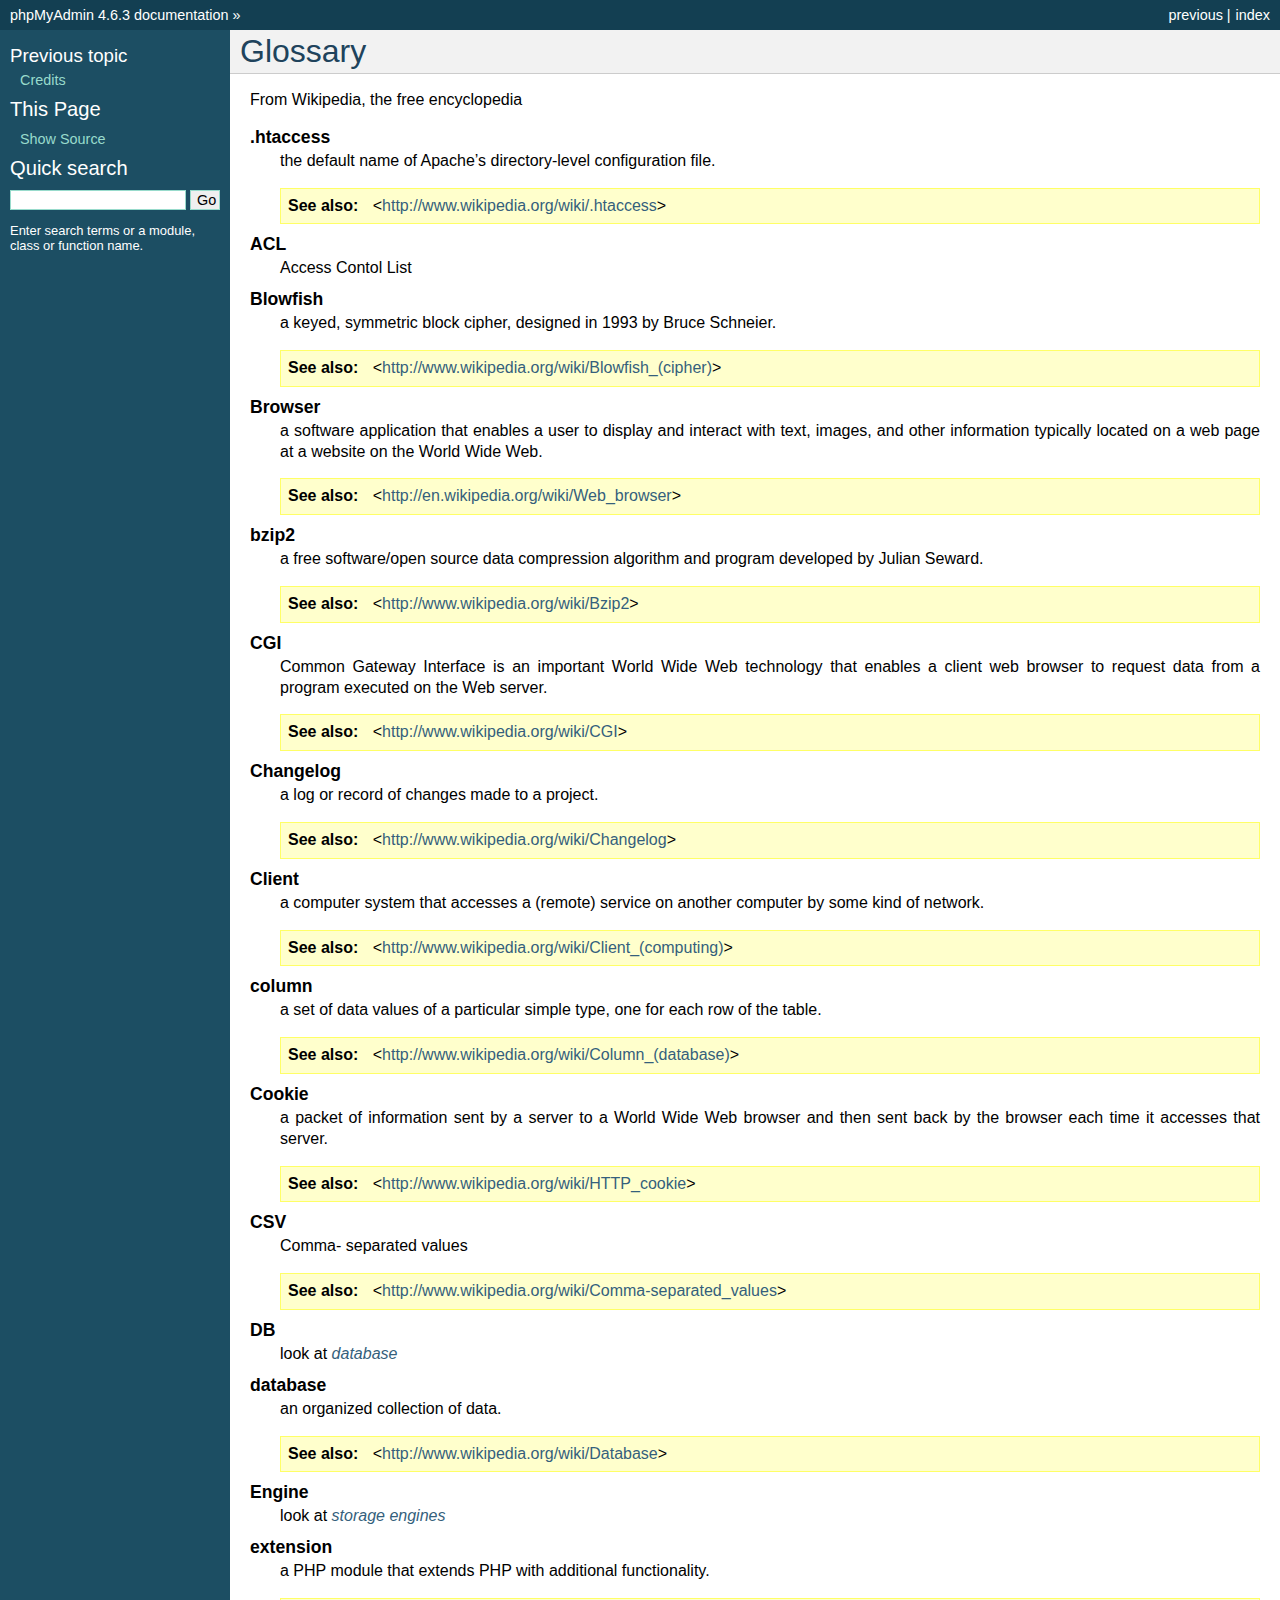
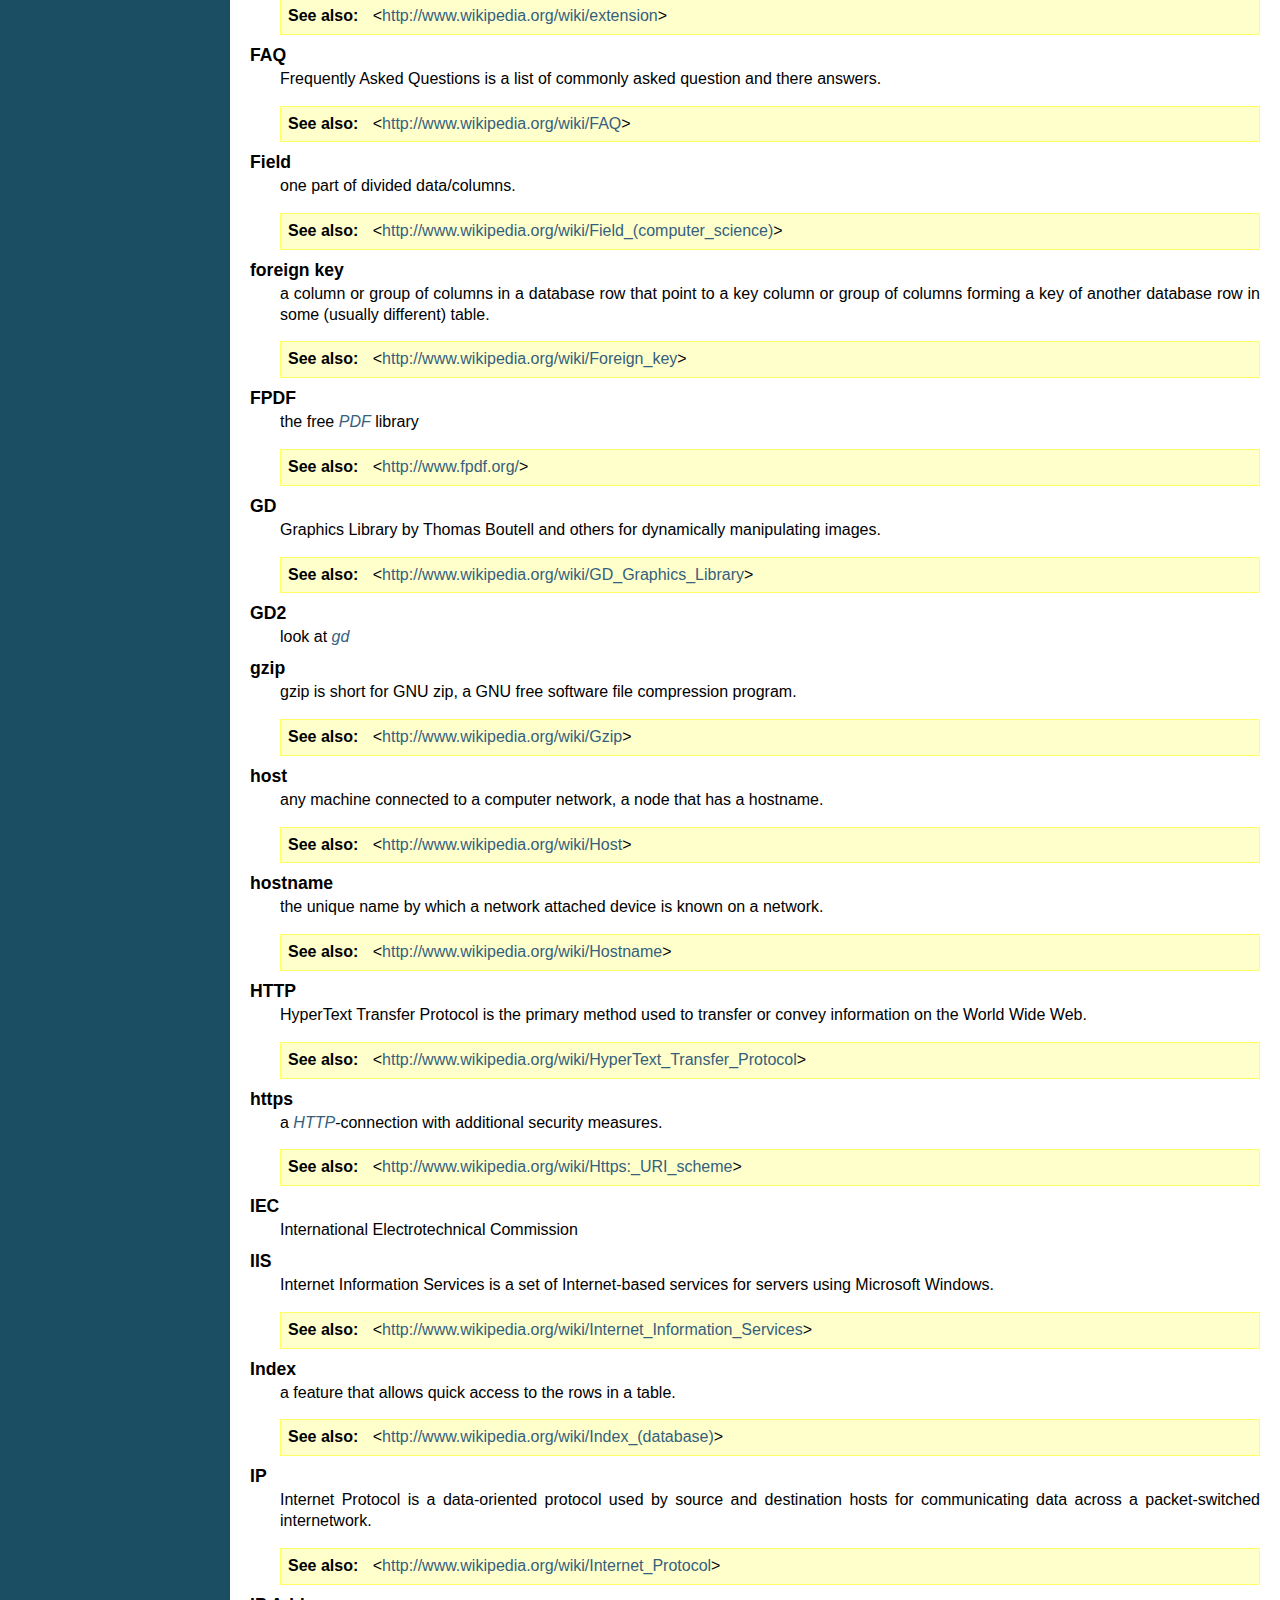
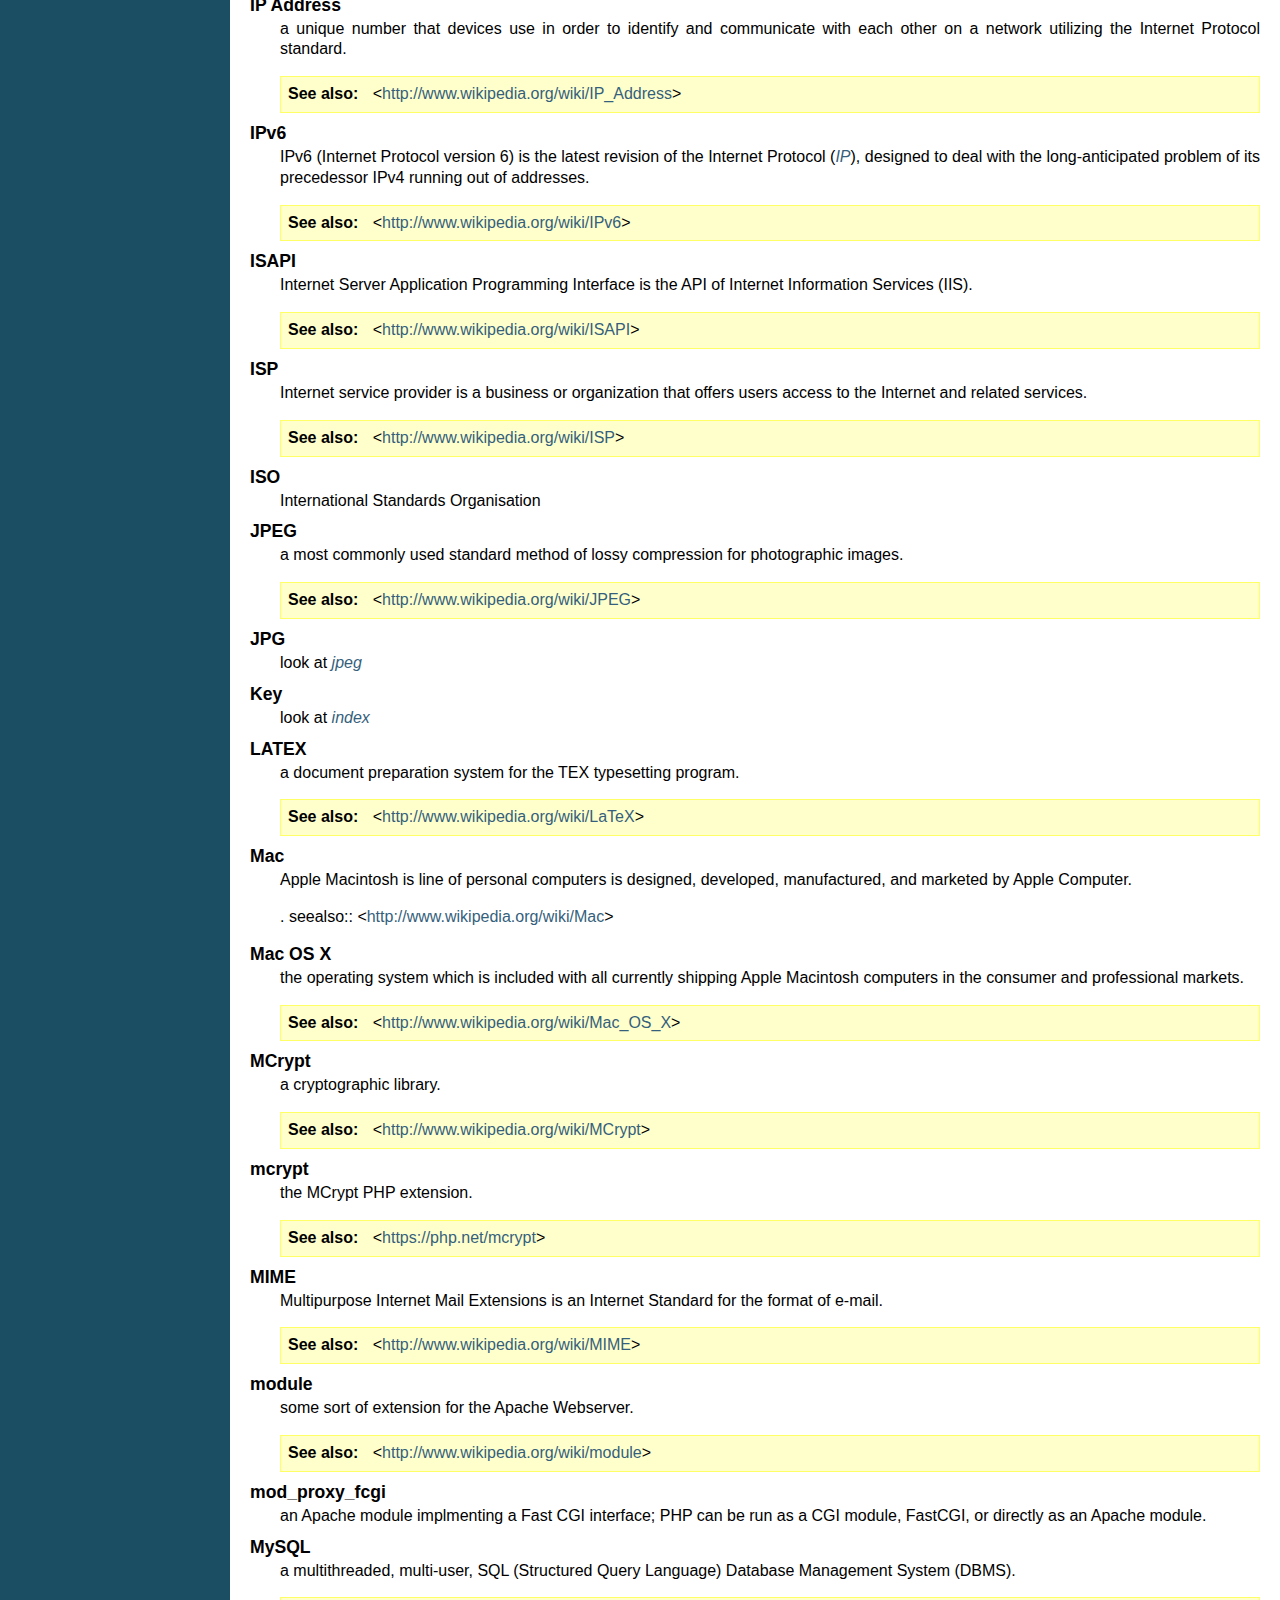
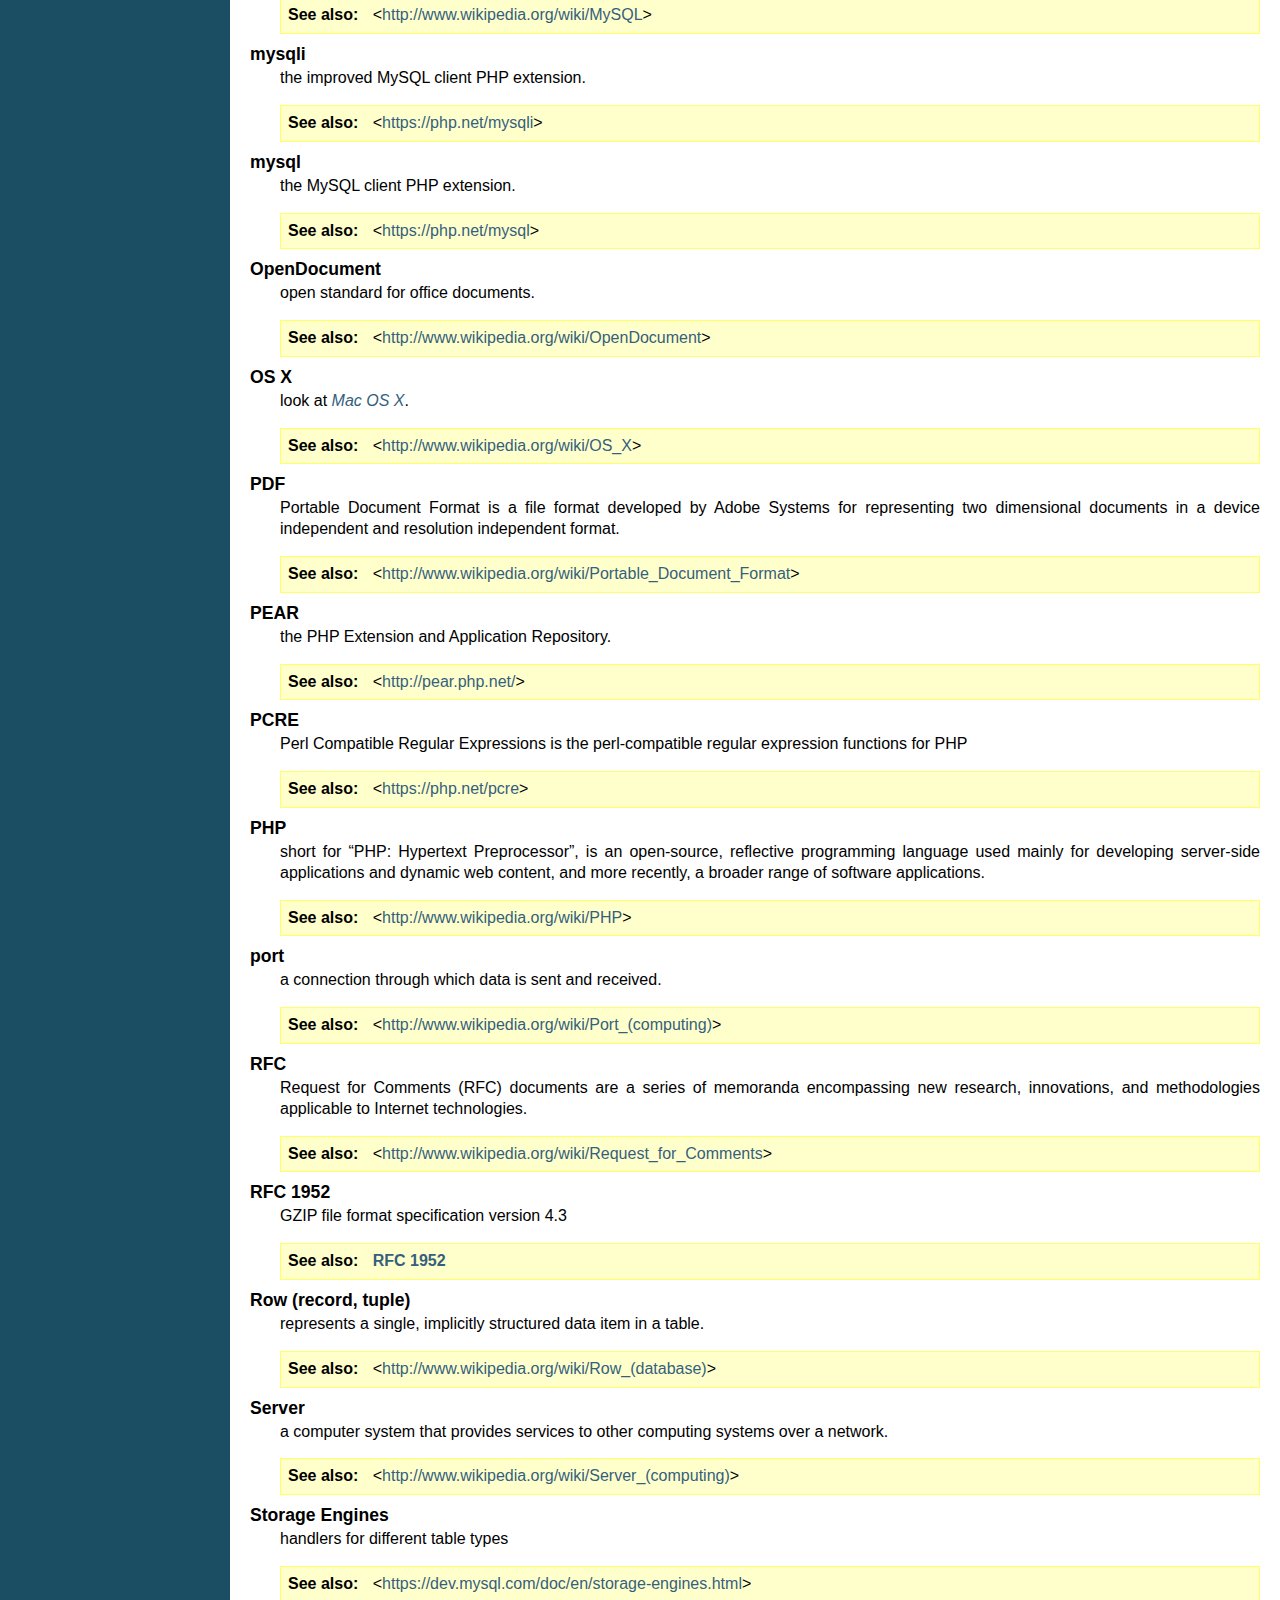
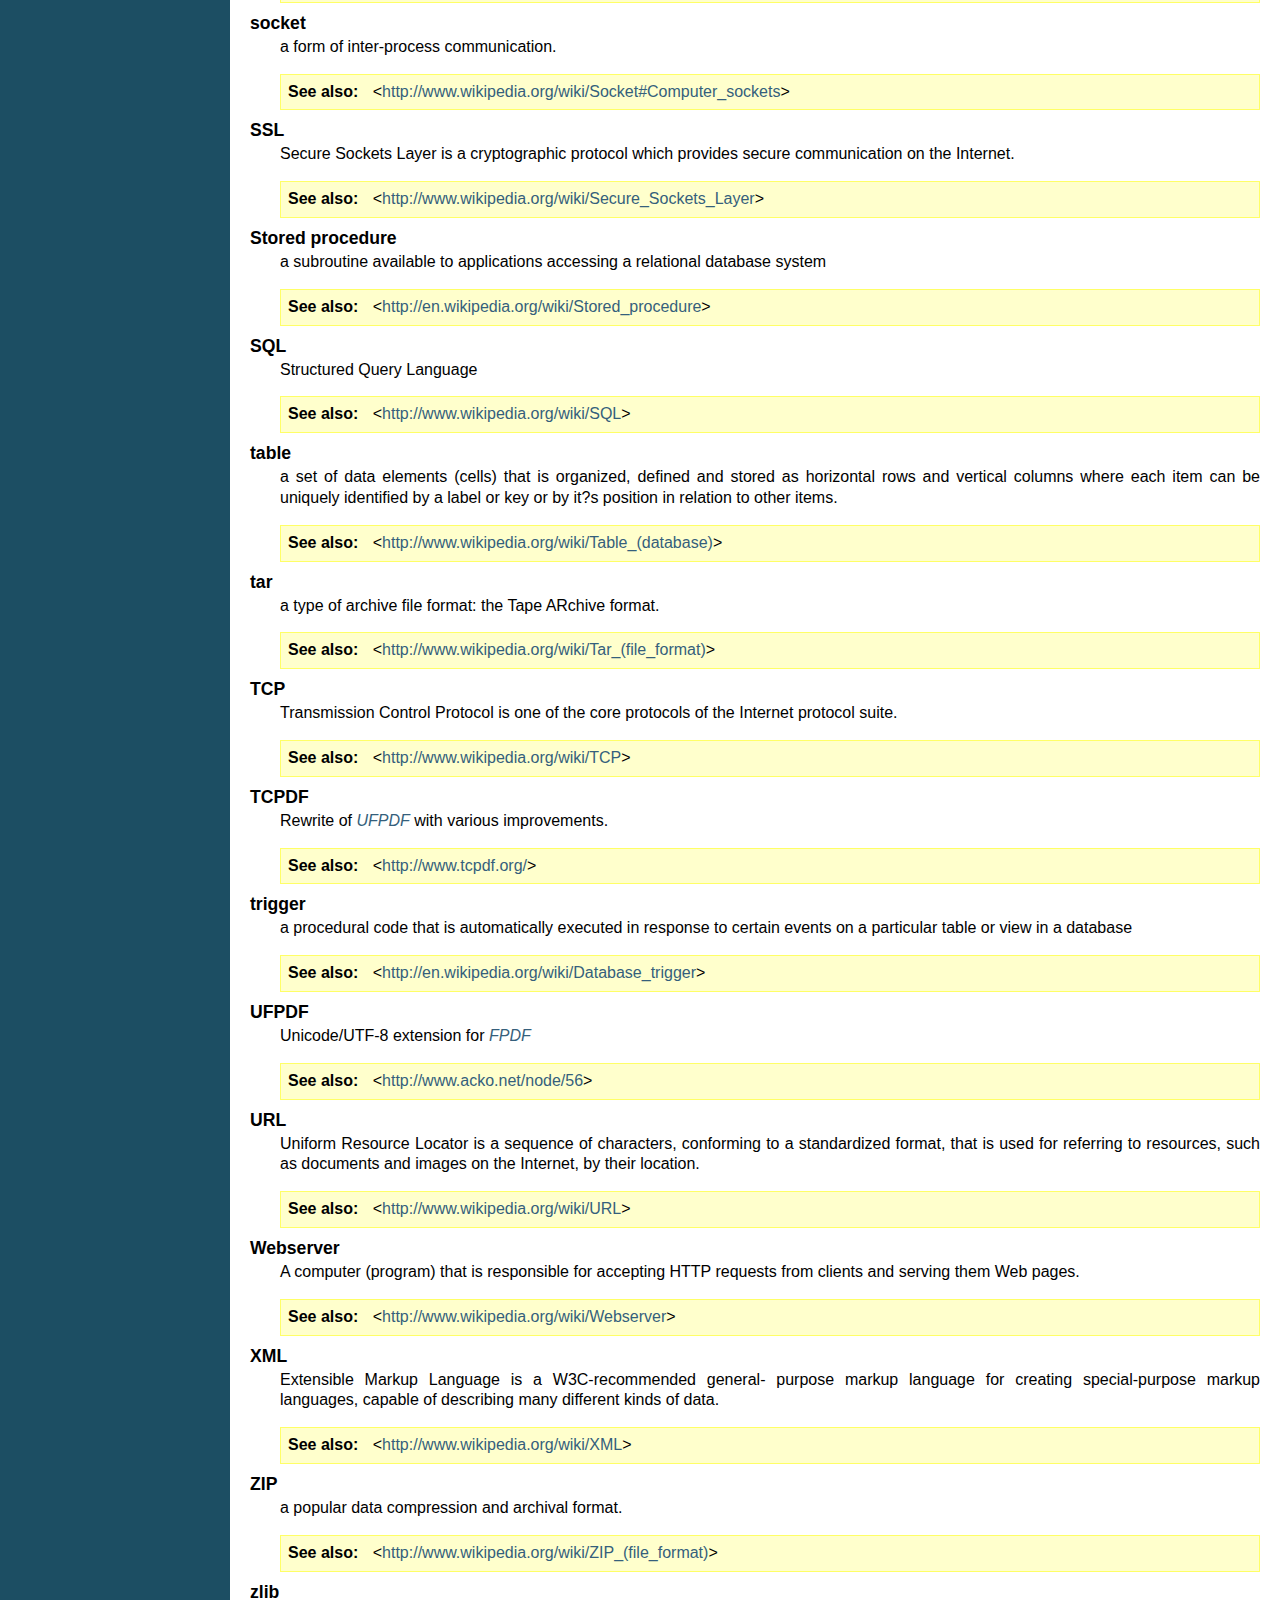
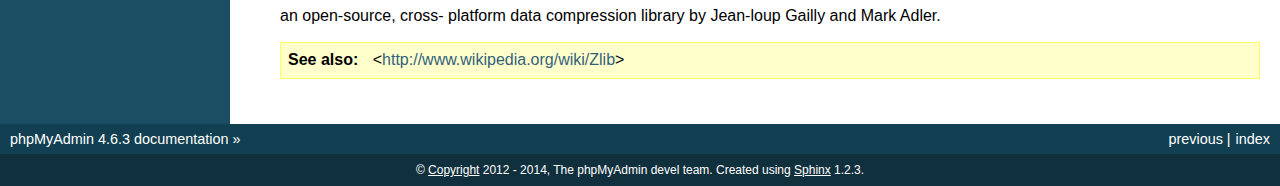
<file: Asset/Pictures/Others/public_html/phpmyadmin/doc/html/glossary.html>
<!DOCTYPE html PUBLIC "-//W3C//DTD XHTML 1.0 Transitional//EN"
  "http://www.w3.org/TR/xhtml1/DTD/xhtml1-transitional.dtd">


<html xmlns="http://www.w3.org/1999/xhtml">
  <head>
    <meta http-equiv="Content-Type" content="text/html; charset=utf-8" />
    
    <title>Glossary &mdash; phpMyAdmin 4.6.3 documentation</title>
    
    <link rel="stylesheet" href="_static/default.css" type="text/css" />
    <link rel="stylesheet" href="_static/pygments.css" type="text/css" />
    
    <script type="text/javascript">
      var DOCUMENTATION_OPTIONS = {
        URL_ROOT:    './',
        VERSION:     '4.6.3',
        COLLAPSE_INDEX: false,
        FILE_SUFFIX: '.html',
        HAS_SOURCE:  true
      };
    </script>
    <script type="text/javascript" src="_static/jquery.js"></script>
    <script type="text/javascript" src="_static/underscore.js"></script>
    <script type="text/javascript" src="_static/doctools.js"></script>
    <link rel="copyright" title="Copyright" href="copyright.html" />
    <link rel="top" title="phpMyAdmin 4.6.3 documentation" href="index.html" />
    <link rel="prev" title="Credits" href="credits.html" /> 
  </head>
  <body>
    <div class="related">
      <h3>Navigation</h3>
      <ul>
        <li class="right" style="margin-right: 10px">
          <a href="genindex.html" title="General Index"
             accesskey="I">index</a></li>
        <li class="right" >
          <a href="credits.html" title="Credits"
             accesskey="P">previous</a> |</li>
        <li><a href="index.html">phpMyAdmin 4.6.3 documentation</a> &raquo;</li> 
      </ul>
    </div>  

    <div class="document">
      <div class="documentwrapper">
        <div class="bodywrapper">
          <div class="body">
            
  <div class="section" id="glossary">
<span id="id1"></span><h1>Glossary<a class="headerlink" href="#glossary" title="Permalink to this headline">¶</a></h1>
<p>From Wikipedia, the free encyclopedia</p>
<dl class="glossary docutils">
<dt id="term-htaccess">.htaccess</dt>
<dd><p class="first">the default name of Apache&#8217;s directory-level configuration file.</p>
<div class="last admonition seealso">
<p class="first admonition-title">See also</p>
<p class="last">&lt;<a class="reference external" href="http://www.wikipedia.org/wiki/.htaccess">http://www.wikipedia.org/wiki/.htaccess</a>&gt;</p>
</div>
</dd>
<dt id="term-acl">ACL</dt>
<dd>Access Contol List</dd>
<dt id="term-blowfish">Blowfish</dt>
<dd><p class="first">a keyed, symmetric block cipher, designed in 1993 by Bruce Schneier.</p>
<div class="last admonition seealso">
<p class="first admonition-title">See also</p>
<p class="last">&lt;<a class="reference external" href="http://www.wikipedia.org/wiki/Blowfish_(cipher)">http://www.wikipedia.org/wiki/Blowfish_(cipher)</a>&gt;</p>
</div>
</dd>
<dt id="term-browser">Browser</dt>
<dd><p class="first">a software application that enables a user to display and interact with text, images, and other information typically located on a web page at a website on the World Wide Web.</p>
<div class="last admonition seealso">
<p class="first admonition-title">See also</p>
<p class="last">&lt;<a class="reference external" href="http://en.wikipedia.org/wiki/Web_browser">http://en.wikipedia.org/wiki/Web_browser</a>&gt;</p>
</div>
</dd>
<dt id="term-bzip2">bzip2</dt>
<dd><p class="first">a free software/open source data compression algorithm and program developed by Julian Seward.</p>
<div class="last admonition seealso">
<p class="first admonition-title">See also</p>
<p class="last">&lt;<a class="reference external" href="http://www.wikipedia.org/wiki/Bzip2">http://www.wikipedia.org/wiki/Bzip2</a>&gt;</p>
</div>
</dd>
<dt id="term-cgi">CGI</dt>
<dd><p class="first">Common Gateway Interface is an important World Wide Web technology that
enables a client web browser to request data from a program executed on
the Web server.</p>
<div class="last admonition seealso">
<p class="first admonition-title">See also</p>
<p class="last">&lt;<a class="reference external" href="http://www.wikipedia.org/wiki/CGI">http://www.wikipedia.org/wiki/CGI</a>&gt;</p>
</div>
</dd>
<dt id="term-changelog">Changelog</dt>
<dd><p class="first">a log or record of changes made to a project.</p>
<div class="last admonition seealso">
<p class="first admonition-title">See also</p>
<p class="last">&lt;<a class="reference external" href="http://www.wikipedia.org/wiki/Changelog">http://www.wikipedia.org/wiki/Changelog</a>&gt;</p>
</div>
</dd>
<dt id="term-client">Client</dt>
<dd><p class="first">a computer system that accesses a (remote) service on another computer by some kind of network.</p>
<div class="last admonition seealso">
<p class="first admonition-title">See also</p>
<p class="last">&lt;<a class="reference external" href="http://www.wikipedia.org/wiki/Client_(computing)">http://www.wikipedia.org/wiki/Client_(computing)</a>&gt;</p>
</div>
</dd>
<dt id="term-column">column</dt>
<dd><p class="first">a set of data values of a particular simple type, one for each row of the table.</p>
<div class="last admonition seealso">
<p class="first admonition-title">See also</p>
<p class="last">&lt;<a class="reference external" href="http://www.wikipedia.org/wiki/Column_(database)">http://www.wikipedia.org/wiki/Column_(database)</a>&gt;</p>
</div>
</dd>
<dt id="term-cookie">Cookie</dt>
<dd><p class="first">a packet of information sent by a server to a World Wide Web browser and then sent back by the browser each time it accesses that server.</p>
<div class="last admonition seealso">
<p class="first admonition-title">See also</p>
<p class="last">&lt;<a class="reference external" href="http://www.wikipedia.org/wiki/HTTP_cookie">http://www.wikipedia.org/wiki/HTTP_cookie</a>&gt;</p>
</div>
</dd>
<dt id="term-csv">CSV</dt>
<dd><p class="first">Comma- separated values</p>
<div class="last admonition seealso">
<p class="first admonition-title">See also</p>
<p class="last">&lt;<a class="reference external" href="http://www.wikipedia.org/wiki/Comma-separated_values">http://www.wikipedia.org/wiki/Comma-separated_values</a>&gt;</p>
</div>
</dd>
<dt id="term-db">DB</dt>
<dd>look at <a class="reference internal" href="#term-database"><em class="xref std std-term">database</em></a></dd>
<dt id="term-database">database</dt>
<dd><p class="first">an organized collection of data.</p>
<div class="last admonition seealso">
<p class="first admonition-title">See also</p>
<p class="last">&lt;<a class="reference external" href="http://www.wikipedia.org/wiki/Database">http://www.wikipedia.org/wiki/Database</a>&gt;</p>
</div>
</dd>
<dt id="term-engine">Engine</dt>
<dd>look at <a class="reference internal" href="#term-storage-engines"><em class="xref std std-term">storage engines</em></a></dd>
<dt id="term-extension">extension</dt>
<dd><p class="first">a PHP module that extends PHP with additional functionality.</p>
<div class="last admonition seealso">
<p class="first admonition-title">See also</p>
<p class="last">&lt;<a class="reference external" href="http://www.wikipedia.org/wiki/extension">http://www.wikipedia.org/wiki/extension</a>&gt;</p>
</div>
</dd>
<dt id="term-faq">FAQ</dt>
<dd><p class="first">Frequently Asked Questions is a list of commonly asked question and there
answers.</p>
<div class="last admonition seealso">
<p class="first admonition-title">See also</p>
<p class="last">&lt;<a class="reference external" href="http://www.wikipedia.org/wiki/FAQ">http://www.wikipedia.org/wiki/FAQ</a>&gt;</p>
</div>
</dd>
<dt id="term-field">Field</dt>
<dd><p class="first">one part of divided data/columns.</p>
<div class="last admonition seealso">
<p class="first admonition-title">See also</p>
<p class="last">&lt;<a class="reference external" href="http://www.wikipedia.org/wiki/Field_(computer_science)">http://www.wikipedia.org/wiki/Field_(computer_science)</a>&gt;</p>
</div>
</dd>
<dt id="term-foreign-key">foreign key</dt>
<dd><p class="first">a column or group of columns in a database row that point to a key column
or group of columns forming a key of another database row in some
(usually different) table.</p>
<div class="last admonition seealso">
<p class="first admonition-title">See also</p>
<p class="last">&lt;<a class="reference external" href="http://www.wikipedia.org/wiki/Foreign_key">http://www.wikipedia.org/wiki/Foreign_key</a>&gt;</p>
</div>
</dd>
<dt id="term-fpdf">FPDF</dt>
<dd><p class="first">the free <a class="reference internal" href="#term-pdf"><em class="xref std std-term">PDF</em></a> library</p>
<div class="last admonition seealso">
<p class="first admonition-title">See also</p>
<p class="last">&lt;<a class="reference external" href="http://www.fpdf.org/">http://www.fpdf.org/</a>&gt;</p>
</div>
</dd>
<dt id="term-gd">GD</dt>
<dd><p class="first">Graphics Library by Thomas Boutell and others for dynamically manipulating images.</p>
<div class="last admonition seealso">
<p class="first admonition-title">See also</p>
<p class="last">&lt;<a class="reference external" href="http://www.wikipedia.org/wiki/GD_Graphics_Library">http://www.wikipedia.org/wiki/GD_Graphics_Library</a>&gt;</p>
</div>
</dd>
<dt id="term-gd2">GD2</dt>
<dd>look at <a class="reference internal" href="#term-gd"><em class="xref std std-term">gd</em></a></dd>
<dt id="term-gzip">gzip</dt>
<dd><p class="first">gzip is short for GNU zip, a GNU free software file compression program.</p>
<div class="last admonition seealso">
<p class="first admonition-title">See also</p>
<p class="last">&lt;<a class="reference external" href="http://www.wikipedia.org/wiki/Gzip">http://www.wikipedia.org/wiki/Gzip</a>&gt;</p>
</div>
</dd>
<dt id="term-host">host</dt>
<dd><p class="first">any machine connected to a computer network, a node that has a hostname.</p>
<div class="last admonition seealso">
<p class="first admonition-title">See also</p>
<p class="last">&lt;<a class="reference external" href="http://www.wikipedia.org/wiki/Host">http://www.wikipedia.org/wiki/Host</a>&gt;</p>
</div>
</dd>
<dt id="term-hostname">hostname</dt>
<dd><p class="first">the unique name by which a network attached device is known on a network.</p>
<div class="last admonition seealso">
<p class="first admonition-title">See also</p>
<p class="last">&lt;<a class="reference external" href="http://www.wikipedia.org/wiki/Hostname">http://www.wikipedia.org/wiki/Hostname</a>&gt;</p>
</div>
</dd>
<dt id="term-http">HTTP</dt>
<dd><p class="first">HyperText Transfer Protocol is the primary method used to transfer or
convey information on the World Wide Web.</p>
<div class="last admonition seealso">
<p class="first admonition-title">See also</p>
<p class="last">&lt;<a class="reference external" href="http://www.wikipedia.org/wiki/HyperText_Transfer_Protocol">http://www.wikipedia.org/wiki/HyperText_Transfer_Protocol</a>&gt;</p>
</div>
</dd>
<dt id="term-https">https</dt>
<dd><p class="first">a <a class="reference internal" href="#term-http"><em class="xref std std-term">HTTP</em></a>-connection with additional security measures.</p>
<div class="last admonition seealso">
<p class="first admonition-title">See also</p>
<p class="last">&lt;<a class="reference external" href="http://www.wikipedia.org/wiki/Https:_URI_scheme">http://www.wikipedia.org/wiki/Https:_URI_scheme</a>&gt;</p>
</div>
</dd>
<dt id="term-iec">IEC</dt>
<dd>International Electrotechnical Commission</dd>
<dt id="term-iis">IIS</dt>
<dd><p class="first">Internet Information Services is a set of Internet-based services for
servers using Microsoft Windows.</p>
<div class="last admonition seealso">
<p class="first admonition-title">See also</p>
<p class="last">&lt;<a class="reference external" href="http://www.wikipedia.org/wiki/Internet_Information_Services">http://www.wikipedia.org/wiki/Internet_Information_Services</a>&gt;</p>
</div>
</dd>
<dt id="term-index">Index</dt>
<dd><p class="first">a feature that allows quick access to the rows in a table.</p>
<div class="last admonition seealso">
<p class="first admonition-title">See also</p>
<p class="last">&lt;<a class="reference external" href="http://www.wikipedia.org/wiki/Index_(database)">http://www.wikipedia.org/wiki/Index_(database)</a>&gt;</p>
</div>
</dd>
<dt id="term-ip">IP</dt>
<dd><p class="first">Internet Protocol is a data-oriented protocol used by source and
destination hosts for communicating data across a packet-switched
internetwork.</p>
<div class="last admonition seealso">
<p class="first admonition-title">See also</p>
<p class="last">&lt;<a class="reference external" href="http://www.wikipedia.org/wiki/Internet_Protocol">http://www.wikipedia.org/wiki/Internet_Protocol</a>&gt;</p>
</div>
</dd>
<dt id="term-ip-address">IP Address</dt>
<dd><p class="first">a unique number that devices use in order to identify and communicate with each other on a network utilizing the Internet Protocol standard.</p>
<div class="last admonition seealso">
<p class="first admonition-title">See also</p>
<p class="last">&lt;<a class="reference external" href="http://www.wikipedia.org/wiki/IP_Address">http://www.wikipedia.org/wiki/IP_Address</a>&gt;</p>
</div>
</dd>
<dt id="term-ipv6">IPv6</dt>
<dd><p class="first">IPv6 (Internet Protocol version 6) is the latest revision of the
Internet Protocol (<a class="reference internal" href="#term-ip"><em class="xref std std-term">IP</em></a>), designed to deal with the
long-anticipated problem of its precedessor IPv4 running out of addresses.</p>
<div class="last admonition seealso">
<p class="first admonition-title">See also</p>
<p class="last">&lt;<a class="reference external" href="http://www.wikipedia.org/wiki/IPv6">http://www.wikipedia.org/wiki/IPv6</a>&gt;</p>
</div>
</dd>
<dt id="term-isapi">ISAPI</dt>
<dd><p class="first">Internet Server Application Programming Interface is the API of Internet Information Services (IIS).</p>
<div class="last admonition seealso">
<p class="first admonition-title">See also</p>
<p class="last">&lt;<a class="reference external" href="http://www.wikipedia.org/wiki/ISAPI">http://www.wikipedia.org/wiki/ISAPI</a>&gt;</p>
</div>
</dd>
<dt id="term-isp">ISP</dt>
<dd><p class="first">Internet service provider is a business or organization that offers users
access to the Internet and related services.</p>
<div class="last admonition seealso">
<p class="first admonition-title">See also</p>
<p class="last">&lt;<a class="reference external" href="http://www.wikipedia.org/wiki/ISP">http://www.wikipedia.org/wiki/ISP</a>&gt;</p>
</div>
</dd>
<dt id="term-iso">ISO</dt>
<dd>International Standards Organisation</dd>
<dt id="term-jpeg">JPEG</dt>
<dd><p class="first">a most commonly used standard method of lossy compression for photographic images.</p>
<div class="last admonition seealso">
<p class="first admonition-title">See also</p>
<p class="last">&lt;<a class="reference external" href="http://www.wikipedia.org/wiki/JPEG">http://www.wikipedia.org/wiki/JPEG</a>&gt;</p>
</div>
</dd>
<dt id="term-jpg">JPG</dt>
<dd>look at <a class="reference internal" href="#term-jpeg"><em class="xref std std-term">jpeg</em></a></dd>
<dt id="term-key">Key</dt>
<dd>look at <a class="reference internal" href="#term-index"><em class="xref std std-term">index</em></a></dd>
<dt id="term-latex">LATEX</dt>
<dd><p class="first">a document preparation system for the TEX typesetting program.</p>
<div class="last admonition seealso">
<p class="first admonition-title">See also</p>
<p class="last">&lt;<a class="reference external" href="http://www.wikipedia.org/wiki/LaTeX">http://www.wikipedia.org/wiki/LaTeX</a>&gt;</p>
</div>
</dd>
<dt id="term-mac">Mac</dt>
<dd><p class="first">Apple Macintosh is line of personal computers is designed, developed, manufactured, and marketed by Apple Computer.</p>
<p class="last">. seealso:: &lt;<a class="reference external" href="http://www.wikipedia.org/wiki/Mac">http://www.wikipedia.org/wiki/Mac</a>&gt;</p>
</dd>
<dt id="term-mac-os-x">Mac OS X</dt>
<dd><p class="first">the operating system which is included with all currently shipping Apple Macintosh computers in the consumer and professional markets.</p>
<div class="last admonition seealso">
<p class="first admonition-title">See also</p>
<p class="last">&lt;<a class="reference external" href="http://www.wikipedia.org/wiki/Mac_OS_X">http://www.wikipedia.org/wiki/Mac_OS_X</a>&gt;</p>
</div>
</dd>
<dt id="term-mcrypt">MCrypt</dt>
<dd><p class="first">a cryptographic library.</p>
<div class="last admonition seealso">
<p class="first admonition-title">See also</p>
<p class="last">&lt;<a class="reference external" href="http://www.wikipedia.org/wiki/MCrypt">http://www.wikipedia.org/wiki/MCrypt</a>&gt;</p>
</div>
</dd>
<dt id="term-42">mcrypt</dt>
<dd><p class="first">the MCrypt PHP extension.</p>
<div class="last admonition seealso">
<p class="first admonition-title">See also</p>
<p class="last">&lt;<a class="reference external" href="https://php.net/mcrypt">https://php.net/mcrypt</a>&gt;</p>
</div>
</dd>
<dt id="term-mime">MIME</dt>
<dd><p class="first">Multipurpose Internet Mail Extensions is
an Internet Standard for the format of e-mail.</p>
<div class="last admonition seealso">
<p class="first admonition-title">See also</p>
<p class="last">&lt;<a class="reference external" href="http://www.wikipedia.org/wiki/MIME">http://www.wikipedia.org/wiki/MIME</a>&gt;</p>
</div>
</dd>
<dt id="term-module">module</dt>
<dd><p class="first">some sort of extension for the Apache Webserver.</p>
<div class="last admonition seealso">
<p class="first admonition-title">See also</p>
<p class="last">&lt;<a class="reference external" href="http://www.wikipedia.org/wiki/module">http://www.wikipedia.org/wiki/module</a>&gt;</p>
</div>
</dd>
<dt id="term-mod-proxy-fcgi">mod_proxy_fcgi</dt>
<dd>an Apache module implmenting a Fast CGI interface; PHP can be run as a CGI module, FastCGI, or
directly as an Apache module.</dd>
<dt id="term-mysql">MySQL</dt>
<dd><p class="first">a multithreaded, multi-user, SQL (Structured Query Language) Database Management System (DBMS).</p>
<div class="last admonition seealso">
<p class="first admonition-title">See also</p>
<p class="last">&lt;<a class="reference external" href="http://www.wikipedia.org/wiki/MySQL">http://www.wikipedia.org/wiki/MySQL</a>&gt;</p>
</div>
</dd>
<dt id="term-mysqli">mysqli</dt>
<dd><p class="first">the improved MySQL client PHP extension.</p>
<div class="last admonition seealso">
<p class="first admonition-title">See also</p>
<p class="last">&lt;<a class="reference external" href="https://php.net/mysqli">https://php.net/mysqli</a>&gt;</p>
</div>
</dd>
<dt id="term-48">mysql</dt>
<dd><p class="first">the MySQL client PHP extension.</p>
<div class="last admonition seealso">
<p class="first admonition-title">See also</p>
<p class="last">&lt;<a class="reference external" href="https://php.net/mysql">https://php.net/mysql</a>&gt;</p>
</div>
</dd>
<dt id="term-opendocument">OpenDocument</dt>
<dd><p class="first">open standard for office documents.</p>
<div class="last admonition seealso">
<p class="first admonition-title">See also</p>
<p class="last">&lt;<a class="reference external" href="http://www.wikipedia.org/wiki/OpenDocument">http://www.wikipedia.org/wiki/OpenDocument</a>&gt;</p>
</div>
</dd>
<dt id="term-os-x">OS X</dt>
<dd><p class="first">look at <a class="reference internal" href="#term-mac-os-x"><em class="xref std std-term">Mac OS X</em></a>.</p>
<div class="last admonition seealso">
<p class="first admonition-title">See also</p>
<p class="last">&lt;<a class="reference external" href="http://www.wikipedia.org/wiki/OS_X">http://www.wikipedia.org/wiki/OS_X</a>&gt;</p>
</div>
</dd>
<dt id="term-pdf">PDF</dt>
<dd><p class="first">Portable Document Format is a file format developed by Adobe Systems for
representing two dimensional documents in a device independent and
resolution independent format.</p>
<div class="last admonition seealso">
<p class="first admonition-title">See also</p>
<p class="last">&lt;<a class="reference external" href="http://www.wikipedia.org/wiki/Portable_Document_Format">http://www.wikipedia.org/wiki/Portable_Document_Format</a>&gt;</p>
</div>
</dd>
<dt id="term-pear">PEAR</dt>
<dd><p class="first">the PHP Extension and Application Repository.</p>
<div class="last admonition seealso">
<p class="first admonition-title">See also</p>
<p class="last">&lt;<a class="reference external" href="http://pear.php.net/">http://pear.php.net/</a>&gt;</p>
</div>
</dd>
<dt id="term-pcre">PCRE</dt>
<dd><p class="first">Perl Compatible Regular Expressions is the perl-compatible regular
expression functions for PHP</p>
<div class="last admonition seealso">
<p class="first admonition-title">See also</p>
<p class="last">&lt;<a class="reference external" href="https://php.net/pcre">https://php.net/pcre</a>&gt;</p>
</div>
</dd>
<dt id="term-php">PHP</dt>
<dd><p class="first">short for &#8220;PHP: Hypertext Preprocessor&#8221;, is an open-source, reflective
programming language used mainly for developing server-side applications
and dynamic web content, and more recently, a broader range of software
applications.</p>
<div class="last admonition seealso">
<p class="first admonition-title">See also</p>
<p class="last">&lt;<a class="reference external" href="http://www.wikipedia.org/wiki/PHP">http://www.wikipedia.org/wiki/PHP</a>&gt;</p>
</div>
</dd>
<dt id="term-port">port</dt>
<dd><p class="first">a connection through which data is sent and received.</p>
<div class="last admonition seealso">
<p class="first admonition-title">See also</p>
<p class="last">&lt;<a class="reference external" href="http://www.wikipedia.org/wiki/Port_(computing)">http://www.wikipedia.org/wiki/Port_(computing)</a>&gt;</p>
</div>
</dd>
<dt id="term-rfc">RFC</dt>
<dd><p class="first">Request for Comments (RFC) documents are a series of memoranda
encompassing new research, innovations, and methodologies applicable to
Internet technologies.</p>
<div class="last admonition seealso">
<p class="first admonition-title">See also</p>
<p class="last">&lt;<a class="reference external" href="http://www.wikipedia.org/wiki/Request_for_Comments">http://www.wikipedia.org/wiki/Request_for_Comments</a>&gt;</p>
</div>
</dd>
<dt id="term-rfc-1952">RFC 1952</dt>
<dd><p class="first">GZIP file format specification version 4.3</p>
<div class="last admonition seealso">
<p class="first admonition-title">See also</p>
<p class="last"><span class="target" id="index-0"></span><a class="rfc reference external" href="http://tools.ietf.org/html/rfc1952.html"><strong>RFC 1952</strong></a></p>
</div>
</dd>
<dt id="term-row-record-tuple">Row (record, tuple)</dt>
<dd><p class="first">represents a single, implicitly structured data item in a table.</p>
<div class="last admonition seealso">
<p class="first admonition-title">See also</p>
<p class="last">&lt;<a class="reference external" href="http://www.wikipedia.org/wiki/Row_(database)">http://www.wikipedia.org/wiki/Row_(database)</a>&gt;</p>
</div>
</dd>
<dt id="term-server">Server</dt>
<dd><p class="first">a computer system that provides services to other computing systems over a network.</p>
<div class="last admonition seealso">
<p class="first admonition-title">See also</p>
<p class="last">&lt;<a class="reference external" href="http://www.wikipedia.org/wiki/Server_(computing)">http://www.wikipedia.org/wiki/Server_(computing)</a>&gt;</p>
</div>
</dd>
<dt id="term-storage-engines">Storage Engines</dt>
<dd><p class="first">handlers for different table types</p>
<div class="last admonition seealso">
<p class="first admonition-title">See also</p>
<p class="last">&lt;<a class="reference external" href="https://dev.mysql.com/doc/en/storage-engines.html">https://dev.mysql.com/doc/en/storage-engines.html</a>&gt;</p>
</div>
</dd>
<dt id="term-socket">socket</dt>
<dd><p class="first">a form of inter-process communication.</p>
<div class="last admonition seealso">
<p class="first admonition-title">See also</p>
<p class="last">&lt;<a class="reference external" href="http://www.wikipedia.org/wiki/Socket#Computer_sockets">http://www.wikipedia.org/wiki/Socket#Computer_sockets</a>&gt;</p>
</div>
</dd>
<dt id="term-ssl">SSL</dt>
<dd><p class="first">Secure Sockets Layer is a cryptographic protocol which provides secure
communication on the Internet.</p>
<div class="last admonition seealso">
<p class="first admonition-title">See also</p>
<p class="last">&lt;<a class="reference external" href="http://www.wikipedia.org/wiki/Secure_Sockets_Layer">http://www.wikipedia.org/wiki/Secure_Sockets_Layer</a>&gt;</p>
</div>
</dd>
<dt id="term-stored-procedure">Stored procedure</dt>
<dd><p class="first">a subroutine available to applications accessing a relational database system</p>
<div class="last admonition seealso">
<p class="first admonition-title">See also</p>
<p class="last">&lt;<a class="reference external" href="http://en.wikipedia.org/wiki/Stored_procedure">http://en.wikipedia.org/wiki/Stored_procedure</a>&gt;</p>
</div>
</dd>
<dt id="term-sql">SQL</dt>
<dd><p class="first">Structured Query Language</p>
<div class="last admonition seealso">
<p class="first admonition-title">See also</p>
<p class="last">&lt;<a class="reference external" href="http://www.wikipedia.org/wiki/SQL">http://www.wikipedia.org/wiki/SQL</a>&gt;</p>
</div>
</dd>
<dt id="term-table">table</dt>
<dd><p class="first">a set of data elements (cells) that is organized, defined and stored as
horizontal rows and vertical columns where each item can be uniquely
identified by a label or key or by it?s position in relation to other
items.</p>
<div class="last admonition seealso">
<p class="first admonition-title">See also</p>
<p class="last">&lt;<a class="reference external" href="http://www.wikipedia.org/wiki/Table_(database)">http://www.wikipedia.org/wiki/Table_(database)</a>&gt;</p>
</div>
</dd>
<dt id="term-tar">tar</dt>
<dd><p class="first">a type of archive file format: the Tape ARchive format.</p>
<div class="last admonition seealso">
<p class="first admonition-title">See also</p>
<p class="last">&lt;<a class="reference external" href="http://www.wikipedia.org/wiki/Tar_(file_format)">http://www.wikipedia.org/wiki/Tar_(file_format)</a>&gt;</p>
</div>
</dd>
<dt id="term-tcp">TCP</dt>
<dd><p class="first">Transmission Control Protocol is one of the core protocols of the
Internet protocol suite.</p>
<div class="last admonition seealso">
<p class="first admonition-title">See also</p>
<p class="last">&lt;<a class="reference external" href="http://www.wikipedia.org/wiki/TCP">http://www.wikipedia.org/wiki/TCP</a>&gt;</p>
</div>
</dd>
<dt id="term-tcpdf">TCPDF</dt>
<dd><p class="first">Rewrite of <a class="reference internal" href="#term-ufpdf"><em class="xref std std-term">UFPDF</em></a> with various improvements.</p>
<div class="last admonition seealso">
<p class="first admonition-title">See also</p>
<p class="last">&lt;<a class="reference external" href="http://www.tcpdf.org/">http://www.tcpdf.org/</a>&gt;</p>
</div>
</dd>
<dt id="term-trigger">trigger</dt>
<dd><p class="first">a procedural code that is automatically executed in response to certain events on a particular table or view in a database</p>
<div class="last admonition seealso">
<p class="first admonition-title">See also</p>
<p class="last">&lt;<a class="reference external" href="http://en.wikipedia.org/wiki/Database_trigger">http://en.wikipedia.org/wiki/Database_trigger</a>&gt;</p>
</div>
</dd>
<dt id="term-ufpdf">UFPDF</dt>
<dd><p class="first">Unicode/UTF-8 extension for <a class="reference internal" href="#term-fpdf"><em class="xref std std-term">FPDF</em></a></p>
<div class="last admonition seealso">
<p class="first admonition-title">See also</p>
<p class="last">&lt;<a class="reference external" href="http://www.acko.net/node/56">http://www.acko.net/node/56</a>&gt;</p>
</div>
</dd>
<dt id="term-url">URL</dt>
<dd><p class="first">Uniform Resource Locator is a sequence of characters, conforming to a
standardized format, that is used for referring to resources, such as
documents and images on the Internet, by their location.</p>
<div class="last admonition seealso">
<p class="first admonition-title">See also</p>
<p class="last">&lt;<a class="reference external" href="http://www.wikipedia.org/wiki/URL">http://www.wikipedia.org/wiki/URL</a>&gt;</p>
</div>
</dd>
<dt id="term-webserver">Webserver</dt>
<dd><p class="first">A computer (program) that is responsible for accepting HTTP requests from clients and serving them Web pages.</p>
<div class="last admonition seealso">
<p class="first admonition-title">See also</p>
<p class="last">&lt;<a class="reference external" href="http://www.wikipedia.org/wiki/Webserver">http://www.wikipedia.org/wiki/Webserver</a>&gt;</p>
</div>
</dd>
<dt id="term-xml">XML</dt>
<dd><p class="first">Extensible Markup Language is a W3C-recommended general- purpose markup
language for creating special-purpose markup languages, capable of
describing many different kinds of data.</p>
<div class="last admonition seealso">
<p class="first admonition-title">See also</p>
<p class="last">&lt;<a class="reference external" href="http://www.wikipedia.org/wiki/XML">http://www.wikipedia.org/wiki/XML</a>&gt;</p>
</div>
</dd>
<dt id="term-zip">ZIP</dt>
<dd><p class="first">a popular data compression and archival format.</p>
<div class="last admonition seealso">
<p class="first admonition-title">See also</p>
<p class="last">&lt;<a class="reference external" href="http://www.wikipedia.org/wiki/ZIP_(file_format)">http://www.wikipedia.org/wiki/ZIP_(file_format)</a>&gt;</p>
</div>
</dd>
<dt id="term-zlib">zlib</dt>
<dd><p class="first">an open-source, cross- platform data compression library by Jean-loup Gailly and Mark Adler.</p>
<div class="last admonition seealso">
<p class="first admonition-title">See also</p>
<p class="last">&lt;<a class="reference external" href="http://www.wikipedia.org/wiki/Zlib">http://www.wikipedia.org/wiki/Zlib</a>&gt;</p>
</div>
</dd>
</dl>
</div>


          </div>
        </div>
      </div>
      <div class="sphinxsidebar">
        <div class="sphinxsidebarwrapper">
  <h4>Previous topic</h4>
  <p class="topless"><a href="credits.html"
                        title="previous chapter">Credits</a></p>
  <h3>This Page</h3>
  <ul class="this-page-menu">
    <li><a href="_sources/glossary.txt"
           rel="nofollow">Show Source</a></li>
  </ul>
<div id="searchbox" style="display: none">
  <h3>Quick search</h3>
    <form class="search" action="search.html" method="get">
      <input type="text" name="q" />
      <input type="submit" value="Go" />
      <input type="hidden" name="check_keywords" value="yes" />
      <input type="hidden" name="area" value="default" />
    </form>
    <p class="searchtip" style="font-size: 90%">
    Enter search terms or a module, class or function name.
    </p>
</div>
<script type="text/javascript">$('#searchbox').show(0);</script>
        </div>
      </div>
      <div class="clearer"></div>
    </div>
    <div class="related">
      <h3>Navigation</h3>
      <ul>
        <li class="right" style="margin-right: 10px">
          <a href="genindex.html" title="General Index"
             >index</a></li>
        <li class="right" >
          <a href="credits.html" title="Credits"
             >previous</a> |</li>
        <li><a href="index.html">phpMyAdmin 4.6.3 documentation</a> &raquo;</li> 
      </ul>
    </div>
    <div class="footer">
        &copy; <a href="copyright.html">Copyright</a> 2012 - 2014, The phpMyAdmin devel team.
      Created using <a href="http://sphinx-doc.org/">Sphinx</a> 1.2.3.
    </div>
  </body>
</html>
</file>
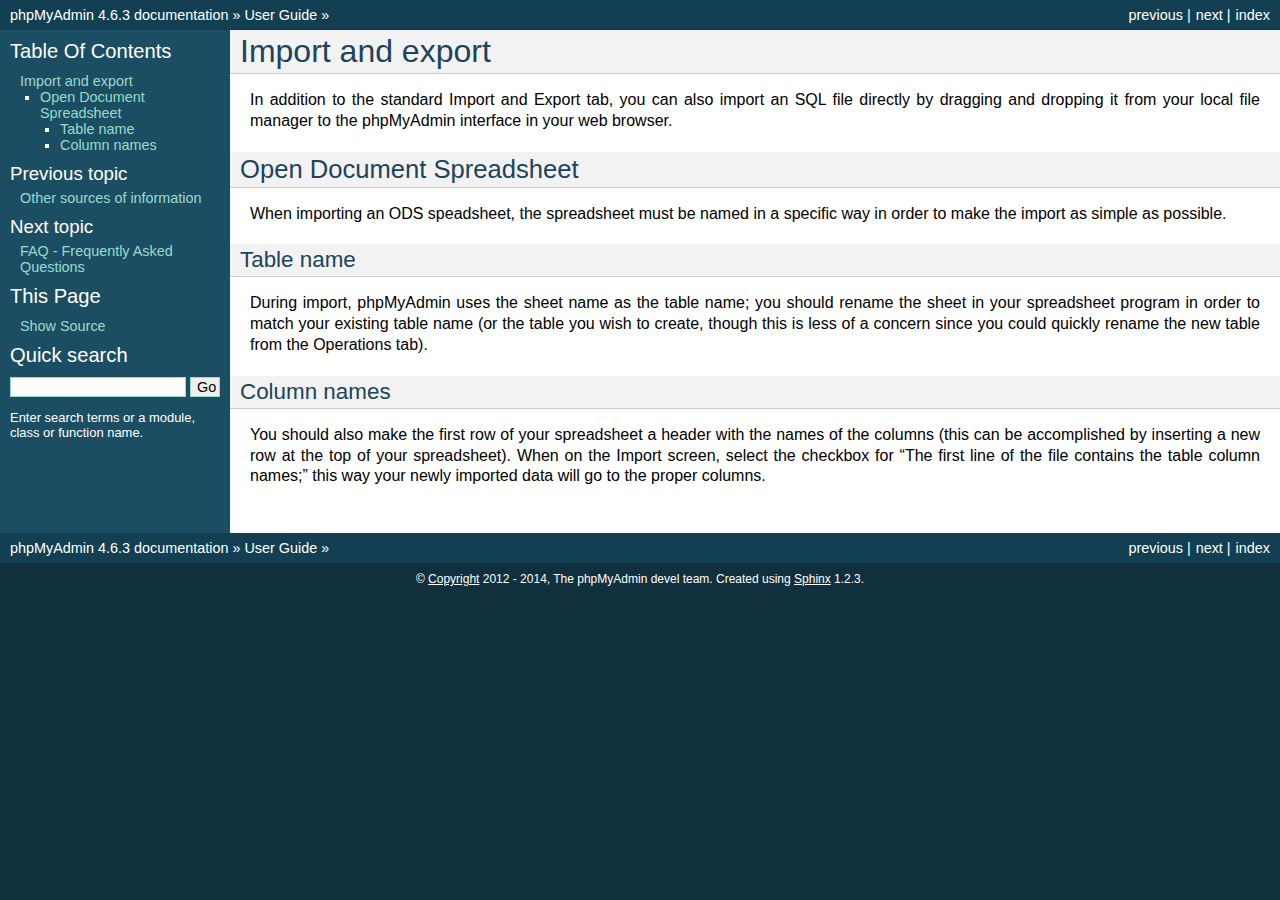
<file: Asset/Pictures/Others/public_html/phpmyadmin/doc/html/import_export.html>
<!DOCTYPE html PUBLIC "-//W3C//DTD XHTML 1.0 Transitional//EN"
  "http://www.w3.org/TR/xhtml1/DTD/xhtml1-transitional.dtd">


<html xmlns="http://www.w3.org/1999/xhtml">
  <head>
    <meta http-equiv="Content-Type" content="text/html; charset=utf-8" />
    
    <title>Import and export &mdash; phpMyAdmin 4.6.3 documentation</title>
    
    <link rel="stylesheet" href="_static/default.css" type="text/css" />
    <link rel="stylesheet" href="_static/pygments.css" type="text/css" />
    
    <script type="text/javascript">
      var DOCUMENTATION_OPTIONS = {
        URL_ROOT:    './',
        VERSION:     '4.6.3',
        COLLAPSE_INDEX: false,
        FILE_SUFFIX: '.html',
        HAS_SOURCE:  true
      };
    </script>
    <script type="text/javascript" src="_static/jquery.js"></script>
    <script type="text/javascript" src="_static/underscore.js"></script>
    <script type="text/javascript" src="_static/doctools.js"></script>
    <link rel="copyright" title="Copyright" href="copyright.html" />
    <link rel="top" title="phpMyAdmin 4.6.3 documentation" href="index.html" />
    <link rel="up" title="User Guide" href="user.html" />
    <link rel="next" title="FAQ - Frequently Asked Questions" href="faq.html" />
    <link rel="prev" title="Other sources of information" href="other.html" /> 
  </head>
  <body>
    <div class="related">
      <h3>Navigation</h3>
      <ul>
        <li class="right" style="margin-right: 10px">
          <a href="genindex.html" title="General Index"
             accesskey="I">index</a></li>
        <li class="right" >
          <a href="faq.html" title="FAQ - Frequently Asked Questions"
             accesskey="N">next</a> |</li>
        <li class="right" >
          <a href="other.html" title="Other sources of information"
             accesskey="P">previous</a> |</li>
        <li><a href="index.html">phpMyAdmin 4.6.3 documentation</a> &raquo;</li>
          <li><a href="user.html" accesskey="U">User Guide</a> &raquo;</li> 
      </ul>
    </div>  

    <div class="document">
      <div class="documentwrapper">
        <div class="bodywrapper">
          <div class="body">
            
  <div class="section" id="import-and-export">
<h1>Import and export<a class="headerlink" href="#import-and-export" title="Permalink to this headline">¶</a></h1>
<p>In addition to the standard Import and Export tab, you can also import an SQL file directly by dragging and dropping
it from your local file manager to the phpMyAdmin interface in your web browser.</p>
<div class="section" id="open-document-spreadsheet">
<h2>Open Document Spreadsheet<a class="headerlink" href="#open-document-spreadsheet" title="Permalink to this headline">¶</a></h2>
<p>When importing an ODS speadsheet, the spreadsheet must be named in a specific way in order to make the
import as simple as possible.</p>
<div class="section" id="table-name">
<h3>Table name<a class="headerlink" href="#table-name" title="Permalink to this headline">¶</a></h3>
<p>During import, phpMyAdmin uses the sheet name as the table name; you should rename the
sheet in your spreadsheet program in order to match your existing table name (or the table you wish to create,
though this is less of a concern since you could quickly rename the new table from the Operations tab).</p>
</div>
<div class="section" id="column-names">
<h3>Column names<a class="headerlink" href="#column-names" title="Permalink to this headline">¶</a></h3>
<p>You should also make the first row of your spreadsheet a header with the names of the columns (this can be
accomplished by inserting a new row at the top of your spreadsheet). When on the Import screen, select the
checkbox for &#8220;The first line of the file contains the table column names;&#8221; this way your newly imported
data will go to the proper columns.</p>
</div>
</div>
</div>


          </div>
        </div>
      </div>
      <div class="sphinxsidebar">
        <div class="sphinxsidebarwrapper">
  <h3><a href="index.html">Table Of Contents</a></h3>
  <ul>
<li><a class="reference internal" href="#">Import and export</a><ul>
<li><a class="reference internal" href="#open-document-spreadsheet">Open Document Spreadsheet</a><ul>
<li><a class="reference internal" href="#table-name">Table name</a></li>
<li><a class="reference internal" href="#column-names">Column names</a></li>
</ul>
</li>
</ul>
</li>
</ul>

  <h4>Previous topic</h4>
  <p class="topless"><a href="other.html"
                        title="previous chapter">Other sources of information</a></p>
  <h4>Next topic</h4>
  <p class="topless"><a href="faq.html"
                        title="next chapter">FAQ - Frequently Asked Questions</a></p>
  <h3>This Page</h3>
  <ul class="this-page-menu">
    <li><a href="_sources/import_export.txt"
           rel="nofollow">Show Source</a></li>
  </ul>
<div id="searchbox" style="display: none">
  <h3>Quick search</h3>
    <form class="search" action="search.html" method="get">
      <input type="text" name="q" />
      <input type="submit" value="Go" />
      <input type="hidden" name="check_keywords" value="yes" />
      <input type="hidden" name="area" value="default" />
    </form>
    <p class="searchtip" style="font-size: 90%">
    Enter search terms or a module, class or function name.
    </p>
</div>
<script type="text/javascript">$('#searchbox').show(0);</script>
        </div>
      </div>
      <div class="clearer"></div>
    </div>
    <div class="related">
      <h3>Navigation</h3>
      <ul>
        <li class="right" style="margin-right: 10px">
          <a href="genindex.html" title="General Index"
             >index</a></li>
        <li class="right" >
          <a href="faq.html" title="FAQ - Frequently Asked Questions"
             >next</a> |</li>
        <li class="right" >
          <a href="other.html" title="Other sources of information"
             >previous</a> |</li>
        <li><a href="index.html">phpMyAdmin 4.6.3 documentation</a> &raquo;</li>
          <li><a href="user.html" >User Guide</a> &raquo;</li> 
      </ul>
    </div>
    <div class="footer">
        &copy; <a href="copyright.html">Copyright</a> 2012 - 2014, The phpMyAdmin devel team.
      Created using <a href="http://sphinx-doc.org/">Sphinx</a> 1.2.3.
    </div>
  </body>
</html>
</file>
<file: Asset/Pictures/Others/public_html/phpmyadmin/doc/html/_static/default.css>
/*
 * default.css_t
 * ~~~~~~~~~~~~~
 *
 * Sphinx stylesheet -- default theme.
 *
 * :copyright: Copyright 2007-2014 by the Sphinx team, see AUTHORS.
 * :license: BSD, see LICENSE for details.
 *
 */

@import url("basic.css");

/* -- page layout ----------------------------------------------------------- */

body {
    font-family: sans-serif;
    font-size: 100%;
    background-color: #11303d;
    color: #000;
    margin: 0;
    padding: 0;
}

div.document {
    background-color: #1c4e63;
}

div.documentwrapper {
    float: left;
    width: 100%;
}

div.bodywrapper {
    margin: 0 0 0 230px;
}

div.body {
    background-color: #ffffff;
    color: #000000;
    padding: 0 20px 30px 20px;
}

div.footer {
    color: #ffffff;
    width: 100%;
    padding: 9px 0 9px 0;
    text-align: center;
    font-size: 75%;
}

div.footer a {
    color: #ffffff;
    text-decoration: underline;
}

div.related {
    background-color: #133f52;
    line-height: 30px;
    color: #ffffff;
}

div.related a {
    color: #ffffff;
}

div.sphinxsidebar {
}

div.sphinxsidebar h3 {
    font-family: 'Trebuchet MS', sans-serif;
    color: #ffffff;
    font-size: 1.4em;
    font-weight: normal;
    margin: 0;
    padding: 0;
}

div.sphinxsidebar h3 a {
    color: #ffffff;
}

div.sphinxsidebar h4 {
    font-family: 'Trebuchet MS', sans-serif;
    color: #ffffff;
    font-size: 1.3em;
    font-weight: normal;
    margin: 5px 0 0 0;
    padding: 0;
}

div.sphinxsidebar p {
    color: #ffffff;
}

div.sphinxsidebar p.topless {
    margin: 5px 10px 10px 10px;
}

div.sphinxsidebar ul {
    margin: 10px;
    padding: 0;
    color: #ffffff;
}

div.sphinxsidebar a {
    color: #98dbcc;
}

div.sphinxsidebar input {
    border: 1px solid #98dbcc;
    font-family: sans-serif;
    font-size: 1em;
}



/* -- hyperlink styles ------------------------------------------------------ */

a {
    color: #355f7c;
    text-decoration: none;
}

a:visited {
    color: #355f7c;
    text-decoration: none;
}

a:hover {
    text-decoration: underline;
}



/* -- body styles ----------------------------------------------------------- */

div.body h1,
div.body h2,
div.body h3,
div.body h4,
div.body h5,
div.body h6 {
    font-family: 'Trebuchet MS', sans-serif;
    background-color: #f2f2f2;
    font-weight: normal;
    color: #20435c;
    border-bottom: 1px solid #ccc;
    margin: 20px -20px 10px -20px;
    padding: 3px 0 3px 10px;
}

div.body h1 { margin-top: 0; font-size: 200%; }
div.body h2 { font-size: 160%; }
div.body h3 { font-size: 140%; }
div.body h4 { font-size: 120%; }
div.body h5 { font-size: 110%; }
div.body h6 { font-size: 100%; }

a.headerlink {
    color: #c60f0f;
    font-size: 0.8em;
    padding: 0 4px 0 4px;
    text-decoration: none;
}

a.headerlink:hover {
    background-color: #c60f0f;
    color: white;
}

div.body p, div.body dd, div.body li {
    text-align: justify;
    line-height: 130%;
}

div.admonition p.admonition-title + p {
    display: inline;
}

div.admonition p {
    margin-bottom: 5px;
}

div.admonition pre {
    margin-bottom: 5px;
}

div.admonition ul, div.admonition ol {
    margin-bottom: 5px;
}

div.note {
    background-color: #eee;
    border: 1px solid #ccc;
}

div.seealso {
    background-color: #ffc;
    border: 1px solid #ff6;
}

div.topic {
    background-color: #eee;
}

div.warning {
    background-color: #ffe4e4;
    border: 1px solid #f66;
}

p.admonition-title {
    display: inline;
}

p.admonition-title:after {
    content: ":";
}

pre {
    padding: 5px;
    background-color: #eeffcc;
    color: #333333;
    line-height: 120%;
    border: 1px solid #ac9;
    border-left: none;
    border-right: none;
}

tt {
    background-color: #ecf0f3;
    padding: 0 1px 0 1px;
    font-size: 0.95em;
}

th {
    background-color: #ede;
}

.warning tt {
    background: #efc2c2;
}

.note tt {
    background: #d6d6d6;
}

.viewcode-back {
    font-family: sans-serif;
}

div.viewcode-block:target {
    background-color: #f4debf;
    border-top: 1px solid #ac9;
    border-bottom: 1px solid #ac9;
}
</file>
<file: Asset/Pictures/Others/public_html/phpmyadmin/doc/html/_static/pygments.css>
.highlight .hll { background-color: #ffffcc }
.highlight  { background: #eeffcc; }
.highlight .c { color: #408090; font-style: italic } /* Comment */
.highlight .err { border: 1px solid #FF0000 } /* Error */
.highlight .k { color: #007020; font-weight: bold } /* Keyword */
.highlight .o { color: #666666 } /* Operator */
.highlight .cm { color: #408090; font-style: italic } /* Comment.Multiline */
.highlight .cp { color: #007020 } /* Comment.Preproc */
.highlight .c1 { color: #408090; font-style: italic } /* Comment.Single */
.highlight .cs { color: #408090; background-color: #fff0f0 } /* Comment.Special */
.highlight .gd { color: #A00000 } /* Generic.Deleted */
.highlight .ge { font-style: italic } /* Generic.Emph */
.highlight .gr { color: #FF0000 } /* Generic.Error */
.highlight .gh { color: #000080; font-weight: bold } /* Generic.Heading */
.highlight .gi { color: #00A000 } /* Generic.Inserted */
.highlight .go { color: #333333 } /* Generic.Output */
.highlight .gp { color: #c65d09; font-weight: bold } /* Generic.Prompt */
.highlight .gs { font-weight: bold } /* Generic.Strong */
.highlight .gu { color: #800080; font-weight: bold } /* Generic.Subheading */
.highlight .gt { color: #0044DD } /* Generic.Traceback */
.highlight .kc { color: #007020; font-weight: bold } /* Keyword.Constant */
.highlight .kd { color: #007020; font-weight: bold } /* Keyword.Declaration */
.highlight .kn { color: #007020; font-weight: bold } /* Keyword.Namespace */
.highlight .kp { color: #007020 } /* Keyword.Pseudo */
.highlight .kr { color: #007020; font-weight: bold } /* Keyword.Reserved */
.highlight .kt { color: #902000 } /* Keyword.Type */
.highlight .m { color: #208050 } /* Literal.Number */
.highlight .s { color: #4070a0 } /* Literal.String */
.highlight .na { color: #4070a0 } /* Name.Attribute */
.highlight .nb { color: #007020 } /* Name.Builtin */
.highlight .nc { color: #0e84b5; font-weight: bold } /* Name.Class */
.highlight .no { color: #60add5 } /* Name.Constant */
.highlight .nd { color: #555555; font-weight: bold } /* Name.Decorator */
.highlight .ni { color: #d55537; font-weight: bold } /* Name.Entity */
.highlight .ne { color: #007020 } /* Name.Exception */
.highlight .nf { color: #06287e } /* Name.Function */
.highlight .nl { color: #002070; font-weight: bold } /* Name.Label */
.highlight .nn { color: #0e84b5; font-weight: bold } /* Name.Namespace */
.highlight .nt { color: #062873; font-weight: bold } /* Name.Tag */
.highlight .nv { color: #bb60d5 } /* Name.Variable */
.highlight .ow { color: #007020; font-weight: bold } /* Operator.Word */
.highlight .w { color: #bbbbbb } /* Text.Whitespace */
.highlight .mb { color: #208050 } /* Literal.Number.Bin */
.highlight .mf { color: #208050 } /* Literal.Number.Float */
.highlight .mh { color: #208050 } /* Literal.Number.Hex */
.highlight .mi { color: #208050 } /* Literal.Number.Integer */
.highlight .mo { color: #208050 } /* Literal.Number.Oct */
.highlight .sb { color: #4070a0 } /* Literal.String.Backtick */
.highlight .sc { color: #4070a0 } /* Literal.String.Char */
.highlight .sd { color: #4070a0; font-style: italic } /* Literal.String.Doc */
.highlight .s2 { color: #4070a0 } /* Literal.String.Double */
.highlight .se { color: #4070a0; font-weight: bold } /* Literal.String.Escape */
.highlight .sh { color: #4070a0 } /* Literal.String.Heredoc */
.highlight .si { color: #70a0d0; font-style: italic } /* Literal.String.Interpol */
.highlight .sx { color: #c65d09 } /* Literal.String.Other */
.highlight .sr { color: #235388 } /* Literal.String.Regex */
.highlight .s1 { color: #4070a0 } /* Literal.String.Single */
.highlight .ss { color: #517918 } /* Literal.String.Symbol */
.highlight .bp { color: #007020 } /* Name.Builtin.Pseudo */
.highlight .vc { color: #bb60d5 } /* Name.Variable.Class */
.highlight .vg { color: #bb60d5 } /* Name.Variable.Global */
.highlight .vi { color: #bb60d5 } /* Name.Variable.Instance */
.highlight .il { color: #208050 } /* Literal.Number.Integer.Long */
</file>
